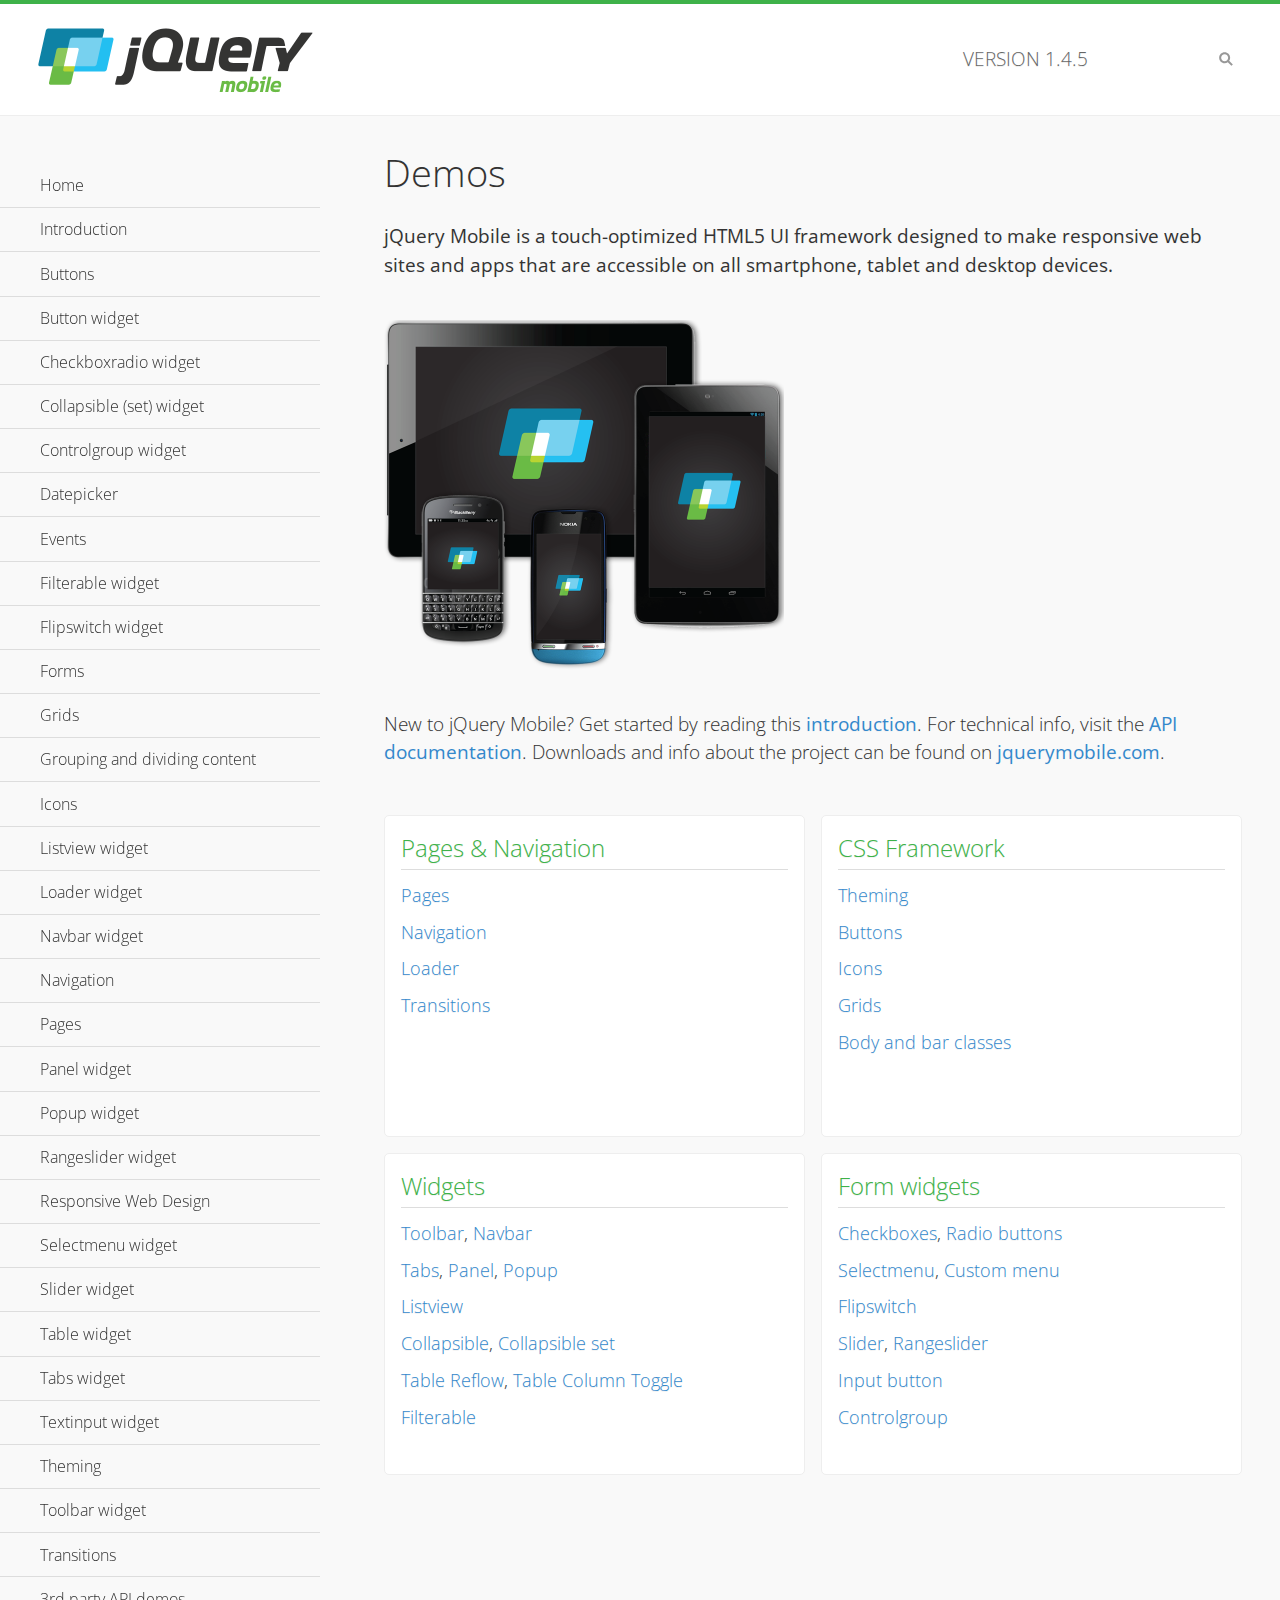
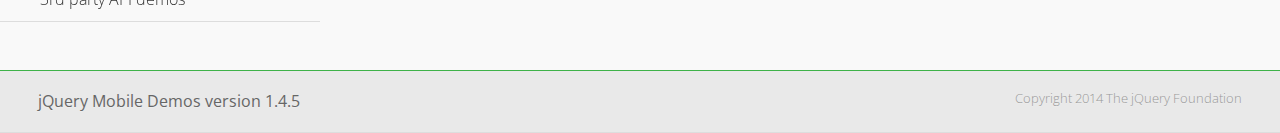
<file: jquery-mobile/demos/index.html>
<!DOCTYPE html>
<html>
<head>
	<meta charset="utf-8">
	<meta name="viewport" content="width=device-width, initial-scale=1">
	<title>jQuery Mobile Demos</title>
	<link rel="shortcut icon" href="favicon.ico">
	<link rel="stylesheet" href="css/themes/default/jquery.mobile-1.4.5.min.css">
	<link rel="stylesheet" href="_assets/css/jqm-demos.css">
    <link rel="stylesheet" href="http://fonts.googleapis.com/css?family=Open+Sans:300,400,700">
	<script src="js/jquery.js"></script>
	<script src="_assets/js/index.js"></script>
	<script src="js/jquery.mobile-1.4.5.min.js"></script>
</head>
<body>
<div data-role="page" class="jqm-demos jqm-home">

	<div data-role="header" class="jqm-header">
		<h2><img src="_assets/img/jquery-logo.png" alt="jQuery Mobile"></h2>
		<p>Version <span class="jqm-version"></span></p>
		<a href="#" class="jqm-navmenu-link ui-btn ui-btn-icon-notext ui-corner-all ui-icon-bars ui-nodisc-icon ui-alt-icon ui-btn-left">Menu</a>
		<a href="#" class="jqm-search-link ui-btn ui-btn-icon-notext ui-corner-all ui-icon-search ui-nodisc-icon ui-alt-icon ui-btn-right">Search</a>
	</div><!-- /header -->

	<div role="main" class="ui-content jqm-content">

		<h1>Demos</h1>

		<p><strong>jQuery Mobile is a touch-optimized HTML5 UI framework designed to make responsive web sites and apps that are accessible on all smartphone, tablet and desktop devices.</strong></p>

		<img src="_assets/img/devices.png">

		<p>New to jQuery Mobile? Get started by reading this <a href="intro/" data-ajax="false">introduction</a>. For technical info, visit the <a href="http://api.jquerymobile.com" title="jQuery Mobile API documentation" target="_blank">API documentation</a>. Downloads and info about the project can be found on <a href="http://jquerymobile.com" title="jQuery Mobile web site" target="_blank">jquerymobile.com</a>.</p>

        <div class="ui-grid-a ui-responsive">
        	<div class="ui-block-a">
        		<div class="jqm-block-content">
        			<h3>Pages &amp; Navigation</h3>

        			<p><a href="pages/" data-ajax="false">Pages</a></p>
        			<p><a href="navigation/" data-ajax="false">Navigation</a></p>
        			<p><a href="loader/" data-ajax="false">Loader</a></p>
        			<p><a href="transitions/" data-ajax="false">Transitions</a></p>
        		</div>
        	</div>
        	<div class="ui-block-b">
        		<div class="jqm-block-content">
        			<h3>CSS Framework</h3>

        			<p><a href="theme-default/" data-ajax="false">Theming</a></p>
        			<p><a href="button-markup/" data-ajax="false">Buttons</a></p>
        			<p><a href="icons/" data-ajax="false">Icons</a></p>
        			<p><a href="grids/" data-ajax="false">Grids</a></p>
        			<p><a href="../body-bar-classes/" data-ajax="false">Body and bar classes</a></p>
        		</div>
        	</div>        	
        	<div class="ui-block-a">
        		<div class="jqm-block-content">
        			<h3>Widgets</h3>

        			<p><a href="toolbar/" data-ajax="false">Toolbar</a>, <a href="navbar/" data-ajax="false">Navbar</a></p>
        			<p><a href="tabs/" data-ajax="false">Tabs</a>, <a href="panel/" data-ajax="false">Panel</a>, <a href="popup/" data-ajax="false">Popup</a></p>
        			<p><a href="listview/" data-ajax="false">Listview</a></p>
        			<p><a href="collapsible/" data-ajax="false">Collapsible</a>, <a href="collapsibleset/" data-ajax="false">Collapsible set</a></p>
        			<p><a href="table-reflow/" data-ajax="false">Table Reflow</a>, <a href="table-column-toggle/" data-ajax="false">Table Column Toggle</a></p>
        			<p><a href="filterable/" data-ajax="false">Filterable</a></p>
        		</div>
        	</div>
        	<div class="ui-block-b">
        		<div class="jqm-block-content">
        			<h3>Form widgets</h3>

        			<p><a href="checkboxradio-checkbox/" data-ajax="false">Checkboxes</a>, <a href="checkboxradio-radio/" data-ajax="false">Radio buttons</a></p>
        			<p><a href="selectmenu/" data-ajax="false">Selectmenu</a>, <a href="selectmenu-custom/" data-ajax="false">Custom menu</a></p>
        			<p><a href="flipswitch/" data-ajax="false">Flipswitch</a></p>
        			<p><a href="slider/" data-ajax="false">Slider</a>, <a href="rangeslider/" data-ajax="false">Rangeslider</a></p>
        			<p><a href="button/" data-ajax="false">Input button</a></p>
        			<p><a href="controlgroup/" data-ajax="false">Controlgroup</a></p>
        		</div>
        	</div>
        </div>

	</div><!-- /content -->
	    <div data-role="panel" class="jqm-navmenu-panel" data-position="left" data-display="overlay" data-theme="a">
	    	<ul class="jqm-list ui-alt-icon ui-nodisc-icon">
<li data-filtertext="demos homepage" data-icon="home"><a href=".././">Home</a></li>
<li data-filtertext="introduction overview getting started"><a href="../intro/" data-ajax="false">Introduction</a></li>
<li data-filtertext="buttons button markup buttonmarkup method anchor link button element"><a href="../button-markup/" data-ajax="false">Buttons</a></li>
<li data-filtertext="form button widget input button submit reset"><a href="../button/" data-ajax="false">Button widget</a></li>
<li data-role="collapsible" data-enhanced="true" data-collapsed-icon="carat-d" data-expanded-icon="carat-u" data-iconpos="right" data-inset="false" class="ui-collapsible ui-collapsible-themed-content ui-collapsible-collapsed">
	<h3 class="ui-collapsible-heading ui-collapsible-heading-collapsed">
		<a href="#" class="ui-collapsible-heading-toggle ui-btn ui-btn-icon-right ui-btn-inherit ui-icon-carat-d">
		    Checkboxradio widget<span class="ui-collapsible-heading-status"> click to expand contents</span>
		</a>
	</h3>
	<div class="ui-collapsible-content ui-body-inherit ui-collapsible-content-collapsed" aria-hidden="true">
		<ul>
			<li data-filtertext="form checkboxradio widget checkbox input checkboxes controlgroups"><a href="../checkboxradio-checkbox/" data-ajax="false">Checkboxes</a></li>
			<li data-filtertext="form checkboxradio widget radio input radio buttons controlgroups"><a href="../checkboxradio-radio/" data-ajax="false">Radio buttons</a></li>
		</ul>
	</div>
</li>
<li data-role="collapsible" data-enhanced="true" data-collapsed-icon="carat-d" data-expanded-icon="carat-u" data-iconpos="right" data-inset="false" class="ui-collapsible ui-collapsible-themed-content ui-collapsible-collapsed">
	<h3 class="ui-collapsible-heading ui-collapsible-heading-collapsed">
		<a href="#" class="ui-collapsible-heading-toggle ui-btn ui-btn-icon-right ui-btn-inherit ui-icon-carat-d">
			Collapsible (set) widget<span class="ui-collapsible-heading-status"> click to expand contents</span>
		</a>
	</h3>
	<div class="ui-collapsible-content ui-body-inherit ui-collapsible-content-collapsed" aria-hidden="true">
		<ul>
			<li data-filtertext="collapsibles content formatting"><a href="../collapsible/" data-ajax="false">Collapsible</a></li>
			<li data-filtertext="dynamic collapsible set accordion append expand"><a href="../collapsible-dynamic/" data-ajax="false">Dynamic collapsibles</a></li>
			<li data-filtertext="accordions collapsible set widget content formatting grouped collapsibles"><a href="../collapsibleset/" data-ajax="false">Collapsible set</a></li>
		</ul>
	</div>
</li>
<li data-role="collapsible" data-enhanced="true" data-collapsed-icon="carat-d" data-expanded-icon="carat-u" data-iconpos="right" data-inset="false" class="ui-collapsible ui-collapsible-themed-content ui-collapsible-collapsed">
	<h3 class="ui-collapsible-heading ui-collapsible-heading-collapsed">
		<a href="#" class="ui-collapsible-heading-toggle ui-btn ui-btn-icon-right ui-btn-inherit ui-icon-carat-d">
			Controlgroup widget<span class="ui-collapsible-heading-status"> click to expand contents</span>
		</a>
	</h3>
	<div class="ui-collapsible-content ui-body-inherit ui-collapsible-content-collapsed" aria-hidden="true">
		<ul>
			<li data-filtertext="controlgroups selectmenu checkboxradio input grouped buttons horizontal vertical"><a href="../controlgroup/" data-ajax="false">Controlgroup</a></li>
			<li data-filtertext="dynamic controlgroup dynamically add buttons"><a href="../controlgroup-dynamic/" data-ajax="false">Dynamic controlgroups</a></li>
		</ul>
	</div>
</li>
<li data-filtertext="form datepicker widget date input"><a href="../datepicker/" data-ajax="false">Datepicker</a></li>
<li data-role="collapsible" data-enhanced="true" data-collapsed-icon="carat-d" data-expanded-icon="carat-u" data-iconpos="right" data-inset="false" class="ui-collapsible ui-collapsible-themed-content ui-collapsible-collapsed">
	<h3 class="ui-collapsible-heading ui-collapsible-heading-collapsed">
		<a href="#" class="ui-collapsible-heading-toggle ui-btn ui-btn-icon-right ui-btn-inherit ui-icon-carat-d">
			Events<span class="ui-collapsible-heading-status"> click to expand contents</span>
		</a>
	</h3>
	<div class="ui-collapsible-content ui-body-inherit ui-collapsible-content-collapsed" aria-hidden="true">
		<ul>
			<li data-filtertext="swipe to delete list items listviews swipe events"><a href="../swipe-list/" data-ajax="false">Swipe list items</a></li>
			<li data-filtertext="swipe to navigate swipe page navigation swipe events"><a href="../swipe-page/" data-ajax="false">Swipe page navigation</a></li>
		</ul>
	</div>
</li>
<li data-filtertext="filterable filter elements sorting searching listview table"><a href="../filterable/" data-ajax="false">Filterable widget</a></li>
<li data-filtertext="form flipswitch widget flip toggle switch binary select checkbox input"><a href="../flipswitch/" data-ajax="false">Flipswitch widget</a></li>
<li data-role="collapsible" data-enhanced="true" data-collapsed-icon="carat-d" data-expanded-icon="carat-u" data-iconpos="right" data-inset="false" class="ui-collapsible ui-collapsible-themed-content ui-collapsible-collapsed">
	<h3 class="ui-collapsible-heading ui-collapsible-heading-collapsed">
		<a href="#" class="ui-collapsible-heading-toggle ui-btn ui-btn-icon-right ui-btn-inherit ui-icon-carat-d">
			Forms<span class="ui-collapsible-heading-status"> click to expand contents</span>
		</a>
	</h3>
	<div class="ui-collapsible-content ui-body-inherit ui-collapsible-content-collapsed" aria-hidden="true">
		<ul>
			<li data-filtertext="forms text checkbox radio range button submit reset inputs selects textarea slider flipswitch label form elements"><a href="../forms/" data-ajax="false">Forms</a></li>
			<li data-filtertext="form hide labels hidden accessible ui-hidden-accessible forms"><a href="../forms-label-hidden-accessible/" data-ajax="false">Hide labels</a></li>
			<li data-filtertext="form field containers fieldcontain ui-field-contain forms"><a href="../forms-field-contain/" data-ajax="false">Field containers</a></li>
			<li data-filtertext="forms disabled form elements"><a href="../forms-disabled/" data-ajax="false">Forms disabled</a></li>
			<li data-filtertext="forms gallery examples overview forms text checkbox radio range button submit reset inputs selects textarea slider flipswitch label form elements"><a href="../forms-gallery/" data-ajax="false">Forms gallery</a></li>
		</ul>
	</div>
</li>
<li data-role="collapsible" data-enhanced="true" data-collapsed-icon="carat-d" data-expanded-icon="carat-u" data-iconpos="right" data-inset="false" class="ui-collapsible ui-collapsible-themed-content ui-collapsible-collapsed">
	<h3 class="ui-collapsible-heading ui-collapsible-heading-collapsed">
		<a href="#" class="ui-collapsible-heading-toggle ui-btn ui-btn-icon-right ui-btn-inherit ui-icon-carat-d">
			Grids<span class="ui-collapsible-heading-status"> click to expand contents</span>
		</a>
	</h3>
	<div class="ui-collapsible-content ui-body-inherit ui-collapsible-content-collapsed" aria-hidden="true">
		<ul>
			<li data-filtertext="grids columns blocks content formatting rwd responsive css framework"><a href="../grids/" data-ajax="false">Grids</a></li>
			<li data-filtertext="buttons in grids css framework"><a href="../grids-buttons/" data-ajax="false">Buttons in grids</a></li>
			<li data-filtertext="custom responsive grids rwd css framework"><a href="../grids-custom-responsive/" data-ajax="false">Custom responsive grids</a></li>
		</ul>
	</div>
</li>
<li data-filtertext="blocks content formatting sections heading"><a href="../body-bar-classes/" data-ajax="false">Grouping and dividing content</a></li>
<li data-role="collapsible" data-enhanced="true" data-collapsed-icon="carat-d" data-expanded-icon="carat-u" data-iconpos="right" data-inset="false" class="ui-collapsible ui-collapsible-themed-content ui-collapsible-collapsed">
	<h3 class="ui-collapsible-heading ui-collapsible-heading-collapsed">
		<a href="#" class="ui-collapsible-heading-toggle ui-btn ui-btn-icon-right ui-btn-inherit ui-icon-carat-d">
			Icons<span class="ui-collapsible-heading-status"> click to expand contents</span>
		</a>
	</h3>
	<div class="ui-collapsible-content ui-body-inherit ui-collapsible-content-collapsed" aria-hidden="true">
		<ul>
			<li data-filtertext="button icons svg disc alt custom icon position"><a href="../icons/" data-ajax="false">Icons</a></li>
			<li data-filtertext=""><a href="../icons-grunticon/" data-ajax="false">Grunticon loader</a></li>
		</ul>
	</div>
</li>
<li data-role="collapsible" data-enhanced="true" data-collapsed-icon="carat-d" data-expanded-icon="carat-u" data-iconpos="right" data-inset="false" class="ui-collapsible ui-collapsible-themed-content ui-collapsible-collapsed">
	<h3 class="ui-collapsible-heading ui-collapsible-heading-collapsed">
		<a href="#" class="ui-collapsible-heading-toggle ui-btn ui-btn-icon-right ui-btn-inherit ui-icon-carat-d">
			Listview widget<span class="ui-collapsible-heading-status"> click to expand contents</span>
		</a>
	</h3>
	<div class="ui-collapsible-content ui-body-inherit ui-collapsible-content-collapsed" aria-hidden="true">
		<ul>
			<li data-filtertext="listview widget thumbnails icons nested split button collapsible ul ol"><a href="../listview/" data-ajax="false">Listview</a></li>
			<li data-filtertext="autocomplete filterable reveal listview filtertextbeforefilter placeholder"><a href="../listview-autocomplete/" data-ajax="false">Listview autocomplete</a></li>
			<li data-filtertext="autocomplete filterable reveal listview remote data filtertextbeforefilter placeholder"><a href="../listview-autocomplete-remote/" data-ajax="false">Listview autocomplete remote data</a></li>
			<li data-filtertext="autodividers anchor jump scroll linkbars listview lists ul ol"><a href="../listview-autodividers-linkbar/" data-ajax="false">Listview autodividers linkbar</a></li>
			<li data-filtertext="listview autodividers selector autodividersselector lists ul ol"><a href="../listview-autodividers-selector/" data-ajax="false">Listview autodividers selector</a></li>
			<li data-filtertext="listview nested list items"><a href="../listview-nested-lists/" data-ajax="false">Nested Listviews</a></li>
			<li data-filtertext="listview collapsible list items flat"><a href="../listview-collapsible-item-flat/" data-ajax="false">Listview collapsible list items (flat)</a></li>
			<li data-filtertext="listview collapsible list indented"><a href="../listview-collapsible-item-indented/" data-ajax="false">Listview collapsible list items (indented)</a></li>
			<li data-filtertext="grid listview responsive grids responsive listviews lists ul"><a href="../listview-grid/" data-ajax="false">Listview responsive grid</a></li>
		</ul>
	</div>
</li>
<li data-filtertext="loader widget page loading navigation overlay spinner"><a href="../loader/" data-ajax="false">Loader widget</a></li>
<li data-filtertext="navbar widget navmenu toolbars header footer"><a href="../navbar/" data-ajax="false">Navbar widget</a></li>
<li data-role="collapsible" data-enhanced="true" data-collapsed-icon="carat-d" data-expanded-icon="carat-u" data-iconpos="right" data-inset="false" class="ui-collapsible ui-collapsible-themed-content ui-collapsible-collapsed">
	<h3 class="ui-collapsible-heading ui-collapsible-heading-collapsed">
		<a href="#" class="ui-collapsible-heading-toggle ui-btn ui-btn-icon-right ui-btn-inherit ui-icon-carat-d">
			Navigation<span class="ui-collapsible-heading-status"> click to expand contents</span>
		</a>
	</h3>
	<div class="ui-collapsible-content ui-body-inherit ui-collapsible-content-collapsed" aria-hidden="true">
		<ul>
			<li data-filtertext="ajax navigation navigate widget history event method"><a href="../navigation/" data-ajax="false">Navigation</a></li>
			<li data-filtertext="linking pages page links navigation ajax prefetch cache"><a href="../navigation-linking-pages/" data-ajax="false">Linking pages</a></li>
			<!-- <li data-filtertext="php redirect server redirection server-side navigation"><a href="../navigation-php-redirect/" data-ajax="false">PHP redirect demo</a></li>-->
			<li data-filtertext="navigation redirection hash query"><a href="../navigation-hash-processing/" data-ajax="false">Hash processing demo</a></li>
			<li data-filtertext="navigation redirection hash query"><a href="../page-events/" data-ajax="false">Page Navigation Events</a></li>
		</ul>
	</div>
</li>
<li data-role="collapsible" data-enhanced="true" data-collapsed-icon="carat-d" data-expanded-icon="carat-u" data-iconpos="right" data-inset="false" class="ui-collapsible ui-collapsible-themed-content ui-collapsible-collapsed">
	<h3 class="ui-collapsible-heading ui-collapsible-heading-collapsed">
		<a href="#" class="ui-collapsible-heading-toggle ui-btn ui-btn-icon-right ui-btn-inherit ui-icon-carat-d">
			Pages<span class="ui-collapsible-heading-status"> click to expand contents</span>
		</a>
	</h3>
	<div class="ui-collapsible-content ui-body-inherit ui-collapsible-content-collapsed" aria-hidden="true">
		<ul>
			<li data-filtertext="pages page widget ajax navigation"><a href="../pages/" data-ajax="false">Pages</a></li>
			<li data-filtertext="single page"><a href="../pages-single-page/" data-ajax="false">Single page</a></li>
			<li data-filtertext="multipage multi-page page"><a href="../pages-multi-page/" data-ajax="false">Multi-page template</a></li>
			<li data-filtertext="dialog page widget modal popup"><a href="../pages-dialog/" data-ajax="false">Dialog page</a></li>
		</ul>
	</div>
</li>
<li data-role="collapsible" data-enhanced="true" data-collapsed-icon="carat-d" data-expanded-icon="carat-u" data-iconpos="right" data-inset="false" class="ui-collapsible ui-collapsible-themed-content ui-collapsible-collapsed">
	<h3 class="ui-collapsible-heading ui-collapsible-heading-collapsed">
		<a href="#" class="ui-collapsible-heading-toggle ui-btn ui-btn-icon-right ui-btn-inherit ui-icon-carat-d">
			Panel widget<span class="ui-collapsible-heading-status"> click to expand contents</span>
		</a>
	</h3>
	<div class="ui-collapsible-content ui-body-inherit ui-collapsible-content-collapsed" aria-hidden="true">
		<ul>
			<li data-filtertext="panel widget sliding panels reveal push overlay responsive"><a href="../panel/" data-ajax="false">Panel</a></li>
			<li data-filtertext=""><a href="../panel-external/" data-ajax="false">External panels</a></li>
			<li data-filtertext="panel "><a href="../panel-fixed/" data-ajax="false">Fixed panels</a></li>
			<li data-filtertext="panel slide panels sliding panels shadow rwd responsive breakpoint"><a href="../panel-responsive/" data-ajax="false">Panels responsive</a></li>
			<li data-filtertext="panel custom style custom panel width reveal shadow listview panel styling page background wrapper"><a href="../panel-styling/" data-ajax="false">Custom panel style</a></li>
			<li data-filtertext="panel open on swipe"><a href="../panel-swipe-open/" data-ajax="false">Panel open on swipe</a></li>
			<li data-filtertext="panels outside page internal external toolbars"><a href="../panel-external-internal/" data-ajax="false">Panel external and internal</a></li>
		</ul>
	</div>
</li>
<li data-role="collapsible" data-enhanced="true" data-collapsed-icon="carat-d" data-expanded-icon="carat-u" data-iconpos="right" data-inset="false" class="ui-collapsible ui-collapsible-themed-content ui-collapsible-collapsed">
	<h3 class="ui-collapsible-heading ui-collapsible-heading-collapsed">
		<a href="#" class="ui-collapsible-heading-toggle ui-btn ui-btn-icon-right ui-btn-inherit ui-icon-carat-d">
			Popup widget<span class="ui-collapsible-heading-status"> click to expand contents</span>
		</a>
	</h3>
	<div class="ui-collapsible-content ui-body-inherit ui-collapsible-content-collapsed" aria-hidden="true">
		<ul>
			<li data-filtertext="popup widget popups dialog modal transition tooltip lightbox form overlay screen flip pop fade transition"><a href="../popup/" data-ajax="false">Popup</a></li>
			<li data-filtertext="popup alignment position"><a href="../popup-alignment/" data-ajax="false">Popup alignment</a></li>
			<li data-filtertext="popup arrow size popups popover"><a href="../popup-arrow-size/" data-ajax="false">Popup arrow size</a></li>
			<li data-filtertext="dynamic popups popup images lightbox"><a href="../popup-dynamic/" data-ajax="false">Dynamic popups</a></li>
			<li data-filtertext="popups with iframes scaling"><a href="../popup-iframe/" data-ajax="false">Popups with iframes</a></li>
			<li data-filtertext="popup image scaling"><a href="../popup-image-scaling/" data-ajax="false">Popup image scaling</a></li>
			<li data-filtertext="external popup outside multi-page"><a href="../popup-outside-multipage/" data-ajax="false">Popup outside multi-page</a></li>
		</ul>
	</div>
</li>
<li data-filtertext="form rangeslider widget dual sliders dual handle sliders range input"><a href="../rangeslider/" data-ajax="false">Rangeslider widget</a></li>
<li data-filtertext="responsive web design rwd adaptive progressive enhancement PE accessible mobile breakpoints media query media queries"><a href="../rwd/" data-ajax="false">Responsive Web Design</a></li>
<li data-role="collapsible" data-enhanced="true" data-collapsed-icon="carat-d" data-expanded-icon="carat-u" data-iconpos="right" data-inset="false" class="ui-collapsible ui-collapsible-themed-content ui-collapsible-collapsed">
	<h3 class="ui-collapsible-heading ui-collapsible-heading-collapsed">
		<a href="#" class="ui-collapsible-heading-toggle ui-btn ui-btn-icon-right ui-btn-inherit ui-icon-carat-d">
			Selectmenu widget<span class="ui-collapsible-heading-status"> click to expand contents</span>
		</a>
	</h3>
	<div class="ui-collapsible-content ui-body-inherit ui-collapsible-content-collapsed" aria-hidden="true">
		<ul>
			<li data-filtertext="form selectmenu widget select input custom select menu selects"><a href="../selectmenu/" data-ajax="false">Selectmenu</a></li>
			<li data-filtertext="form custom select menu selectmenu widget custom menu option optgroup multiple selects"><a href="../selectmenu-custom/" data-ajax="false">Custom select menu</a></li>
			<li data-filtertext="filterable select filter popup dialog"><a href="../selectmenu-custom-filter/" data-ajax="false">Custom select menu with filter</a></li>
		</ul>
	</div>
</li>
<li data-role="collapsible" data-enhanced="true" data-collapsed-icon="carat-d" data-expanded-icon="carat-u" data-iconpos="right" data-inset="false" class="ui-collapsible ui-collapsible-themed-content ui-collapsible-collapsed">
	<h3 class="ui-collapsible-heading ui-collapsible-heading-collapsed">
		<a href="#" class="ui-collapsible-heading-toggle ui-btn ui-btn-icon-right ui-btn-inherit ui-icon-carat-d">
			Slider widget<span class="ui-collapsible-heading-status"> click to expand contents</span>
		</a>
	</h3>
	<div class="ui-collapsible-content ui-body-inherit ui-collapsible-content-collapsed" aria-hidden="true">
		<ul>
			<li data-filtertext="form slider widget range input single sliders"><a href="../slider/" data-ajax="false">Slider</a></li>
			<li data-filtertext="form slider widget flipswitch slider binary select flip toggle switch"><a href="../slider-flipswitch/" data-ajax="false">Slider flip toggle switch</a></li>
			<li data-filtertext="form slider tooltip handle value input range sliders"><a href="../slider-tooltip/" data-ajax="false">Slider tooltip</a></li>
		</ul>
	</div>
</li>
<li data-role="collapsible" data-enhanced="true" data-collapsed-icon="carat-d" data-expanded-icon="carat-u" data-iconpos="right" data-inset="false" class="ui-collapsible ui-collapsible-themed-content ui-collapsible-collapsed">
	<h3 class="ui-collapsible-heading ui-collapsible-heading-collapsed">
		<a href="#" class="ui-collapsible-heading-toggle ui-btn ui-btn-icon-right ui-btn-inherit ui-icon-carat-d">
			Table widget<span class="ui-collapsible-heading-status"> click to expand contents</span>
		</a>
	</h3>
	<div class="ui-collapsible-content ui-body-inherit ui-collapsible-content-collapsed" aria-hidden="true">
		<ul>
			<li data-filtertext="table widget reflow column toggle th td responsive tables rwd hide show tabular"><a href="../table-column-toggle/" data-ajax="false">Table Column Toggle</a></li>
			<li data-filtertext="table column toggle phone comparison demo"><a href="../table-column-toggle-example/" data-ajax="false">Table Column Toggle demo</a></li>
			<li data-filtertext="responsive tables table column toggle heading groups rwd breakpoint"><a href="../table-column-toggle-heading-groups/" data-ajax="false">Table Column Toggle heading groups</a></li>
			<li data-filtertext="responsive tables table column toggle hide rwd breakpoint customization options"><a href="../table-column-toggle-options/" data-ajax="false">Table Column Toggle options</a></li>
			<li data-filtertext="table reflow th td responsive rwd columns tabular"><a href="../table-reflow/" data-ajax="false">Table Reflow</a></li>
			<li data-filtertext="responsive tables table reflow heading groups rwd breakpoint"><a href="../table-reflow-heading-groups/" data-ajax="false">Table Reflow heading groups</a></li>
			<li data-filtertext="responsive tables table reflow stripes strokes table style"><a href="../table-reflow-stripes-strokes/" data-ajax="false">Table Reflow stripes and strokes</a></li>
			<li data-filtertext="responsive tables table reflow stack custom styles"><a href="../table-reflow-styling/" data-ajax="false">Table Reflow custom styles</a></li>
		</ul>
	</div>
</li>
<li data-filtertext="ui tabs widget"><a href="../tabs/" data-ajax="false">Tabs widget</a></li>
<li data-filtertext="form textinput widget text input textarea number date time tel email file color password"><a href="../textinput/" data-ajax="false">Textinput widget</a></li>
<li data-role="collapsible" data-enhanced="true" data-collapsed-icon="carat-d" data-expanded-icon="carat-u" data-iconpos="right" data-inset="false" class="ui-collapsible ui-collapsible-themed-content ui-collapsible-collapsed">
	<h3 class="ui-collapsible-heading ui-collapsible-heading-collapsed">
		<a href="#" class="ui-collapsible-heading-toggle ui-btn ui-btn-icon-right ui-btn-inherit ui-icon-carat-d">
			Theming<span class="ui-collapsible-heading-status"> click to expand contents</span>
		</a>
	</h3>
	<div class="ui-collapsible-content ui-body-inherit ui-collapsible-content-collapsed" aria-hidden="true">
		<ul>
			<li data-filtertext="default theme swatches theming style css"><a href="../theme-default/" data-ajax="false">Default theme</a></li>
			<li data-filtertext="classic theme old theme swatches theming style css"><a href="../theme-classic/" data-ajax="false">Classic theme</a></li>
		</ul>
	</div>
</li>
<li data-role="collapsible" data-enhanced="true" data-collapsed-icon="carat-d" data-expanded-icon="carat-u" data-iconpos="right" data-inset="false" class="ui-collapsible ui-collapsible-themed-content ui-collapsible-collapsed">
	<h3 class="ui-collapsible-heading ui-collapsible-heading-collapsed">
		<a href="#" class="ui-collapsible-heading-toggle ui-btn ui-btn-icon-right ui-btn-inherit ui-icon-carat-d">
			Toolbar widget<span class="ui-collapsible-heading-status"> click to expand contents</span>
		</a>
	</h3>
	<div class="ui-collapsible-content ui-body-inherit ui-collapsible-content-collapsed" aria-hidden="true">
		<ul>
			<li data-filtertext="toolbar widget header footer toolbars fixed fullscreen external sections"><a href="../toolbar/" data-ajax="false">Toolbar</a></li>
			<li data-filtertext="dynamic toolbars dynamically add toolbar header footer"><a href="../toolbar-dynamic/" data-ajax="false">Dynamic toolbars</a></li>
			<li data-filtertext="external toolbars header footer"><a href="../toolbar-external/" data-ajax="false">External toolbars</a></li>
			<li data-filtertext="fixed toolbars header footer"><a href="../toolbar-fixed/" data-ajax="false">Fixed toolbars</a></li>
			<li data-filtertext="fixed fullscreen toolbars header footer"><a href="../toolbar-fixed-fullscreen/" data-ajax="false">Fullscreen toolbars</a></li>
			<li data-filtertext="external fixed toolbars header footer"><a href="../toolbar-fixed-external/" data-ajax="false">Fixed external toolbars</a></li>
			<li data-filtertext="external persistent toolbars header footer navbar navmenu"><a href="../toolbar-fixed-persistent/" data-ajax="false">Persistent toolbars</a></li>
			<li data-filtertext="external ajax optimized toolbars persistent toolbars header footer navbar"><a href="../toolbar-fixed-persistent-optimized/" data-ajax="false">Ajax optimized toolbars</a></li>
			<li data-filtertext="form in toolbars header footer"><a href="../toolbar-fixed-forms/" data-ajax="false">Form in toolbar</a></li>
		</ul>
	</div>
</li>
<li data-filtertext="page transitions animated pages popup navigation flip slide fade pop"><a href="../transitions/" data-ajax="false">Transitions</a></li>
<li data-role="collapsible" data-enhanced="true" data-collapsed-icon="carat-d" data-expanded-icon="carat-u" data-iconpos="right" data-inset="false" class="ui-collapsible ui-collapsible-themed-content ui-collapsible-collapsed">
	<h3 class="ui-collapsible-heading ui-collapsible-heading-collapsed">
		<a href="#" class="ui-collapsible-heading-toggle ui-btn ui-btn-icon-right ui-btn-inherit ui-icon-carat-d">
			3rd party API demos<span class="ui-collapsible-heading-status"> click to expand contents</span>
		</a>
	</h3>
	<div class="ui-collapsible-content ui-body-inherit ui-collapsible-content-collapsed" aria-hidden="true">
		<ul>
			<li data-filtertext="backbone requirejs navigation router"><a href="../backbone-requirejs/" data-ajax="false">Backbone RequireJS</a></li>
			<li data-filtertext="google maps geolocation demo"><a href="../map-geolocation/" data-ajax="false">Google Maps geolocation</a></li>
			<li data-filtertext="google maps hybrid"><a href="../map-list-toggle/" data-ajax="false">Google Maps list toggle</a></li>
		</ul>
	</div>
</li>



		     </ul>
		</div><!-- /panel -->


	<div data-role="footer" data-position="fixed" data-tap-toggle="false" class="jqm-footer">
		<p>jQuery Mobile Demos version <span class="jqm-version"></span></p>
		<p>Copyright 2014 The jQuery Foundation</p>
	</div><!-- /footer -->
	<!-- TODO: This should become an external panel so we can add input to markup (unique ID) -->
    <div data-role="panel" class="jqm-search-panel" data-position="right" data-display="overlay" data-theme="a">
		<div class="jqm-search">
			<ul class="jqm-list" data-filter-placeholder="Search demos..." data-filter-reveal="true">
<li data-filtertext="demos homepage" data-icon="home"><a href=".././">Home</a></li>
<li data-filtertext="introduction overview getting started"><a href="../intro/" data-ajax="false">Introduction</a></li>
<li data-filtertext="buttons button markup buttonmarkup method anchor link button element"><a href="../button-markup/" data-ajax="false">Buttons</a></li>
<li data-filtertext="form button widget input button submit reset"><a href="../button/" data-ajax="false">Button widget</a></li>
<li data-role="collapsible" data-enhanced="true" data-collapsed-icon="carat-d" data-expanded-icon="carat-u" data-iconpos="right" data-inset="false" class="ui-collapsible ui-collapsible-themed-content ui-collapsible-collapsed">
	<h3 class="ui-collapsible-heading ui-collapsible-heading-collapsed">
		<a href="#" class="ui-collapsible-heading-toggle ui-btn ui-btn-icon-right ui-btn-inherit ui-icon-carat-d">
		    Checkboxradio widget<span class="ui-collapsible-heading-status"> click to expand contents</span>
		</a>
	</h3>
	<div class="ui-collapsible-content ui-body-inherit ui-collapsible-content-collapsed" aria-hidden="true">
		<ul>
			<li data-filtertext="form checkboxradio widget checkbox input checkboxes controlgroups"><a href="../checkboxradio-checkbox/" data-ajax="false">Checkboxes</a></li>
			<li data-filtertext="form checkboxradio widget radio input radio buttons controlgroups"><a href="../checkboxradio-radio/" data-ajax="false">Radio buttons</a></li>
		</ul>
	</div>
</li>
<li data-role="collapsible" data-enhanced="true" data-collapsed-icon="carat-d" data-expanded-icon="carat-u" data-iconpos="right" data-inset="false" class="ui-collapsible ui-collapsible-themed-content ui-collapsible-collapsed">
	<h3 class="ui-collapsible-heading ui-collapsible-heading-collapsed">
		<a href="#" class="ui-collapsible-heading-toggle ui-btn ui-btn-icon-right ui-btn-inherit ui-icon-carat-d">
			Collapsible (set) widget<span class="ui-collapsible-heading-status"> click to expand contents</span>
		</a>
	</h3>
	<div class="ui-collapsible-content ui-body-inherit ui-collapsible-content-collapsed" aria-hidden="true">
		<ul>
			<li data-filtertext="collapsibles content formatting"><a href="../collapsible/" data-ajax="false">Collapsible</a></li>
			<li data-filtertext="dynamic collapsible set accordion append expand"><a href="../collapsible-dynamic/" data-ajax="false">Dynamic collapsibles</a></li>
			<li data-filtertext="accordions collapsible set widget content formatting grouped collapsibles"><a href="../collapsibleset/" data-ajax="false">Collapsible set</a></li>
		</ul>
	</div>
</li>
<li data-role="collapsible" data-enhanced="true" data-collapsed-icon="carat-d" data-expanded-icon="carat-u" data-iconpos="right" data-inset="false" class="ui-collapsible ui-collapsible-themed-content ui-collapsible-collapsed">
	<h3 class="ui-collapsible-heading ui-collapsible-heading-collapsed">
		<a href="#" class="ui-collapsible-heading-toggle ui-btn ui-btn-icon-right ui-btn-inherit ui-icon-carat-d">
			Controlgroup widget<span class="ui-collapsible-heading-status"> click to expand contents</span>
		</a>
	</h3>
	<div class="ui-collapsible-content ui-body-inherit ui-collapsible-content-collapsed" aria-hidden="true">
		<ul>
			<li data-filtertext="controlgroups selectmenu checkboxradio input grouped buttons horizontal vertical"><a href="../controlgroup/" data-ajax="false">Controlgroup</a></li>
			<li data-filtertext="dynamic controlgroup dynamically add buttons"><a href="../controlgroup-dynamic/" data-ajax="false">Dynamic controlgroups</a></li>
		</ul>
	</div>
</li>
<li data-filtertext="form datepicker widget date input"><a href="../datepicker/" data-ajax="false">Datepicker</a></li>
<li data-role="collapsible" data-enhanced="true" data-collapsed-icon="carat-d" data-expanded-icon="carat-u" data-iconpos="right" data-inset="false" class="ui-collapsible ui-collapsible-themed-content ui-collapsible-collapsed">
	<h3 class="ui-collapsible-heading ui-collapsible-heading-collapsed">
		<a href="#" class="ui-collapsible-heading-toggle ui-btn ui-btn-icon-right ui-btn-inherit ui-icon-carat-d">
			Events<span class="ui-collapsible-heading-status"> click to expand contents</span>
		</a>
	</h3>
	<div class="ui-collapsible-content ui-body-inherit ui-collapsible-content-collapsed" aria-hidden="true">
		<ul>
			<li data-filtertext="swipe to delete list items listviews swipe events"><a href="../swipe-list/" data-ajax="false">Swipe list items</a></li>
			<li data-filtertext="swipe to navigate swipe page navigation swipe events"><a href="../swipe-page/" data-ajax="false">Swipe page navigation</a></li>
		</ul>
	</div>
</li>
<li data-filtertext="filterable filter elements sorting searching listview table"><a href="../filterable/" data-ajax="false">Filterable widget</a></li>
<li data-filtertext="form flipswitch widget flip toggle switch binary select checkbox input"><a href="../flipswitch/" data-ajax="false">Flipswitch widget</a></li>
<li data-role="collapsible" data-enhanced="true" data-collapsed-icon="carat-d" data-expanded-icon="carat-u" data-iconpos="right" data-inset="false" class="ui-collapsible ui-collapsible-themed-content ui-collapsible-collapsed">
	<h3 class="ui-collapsible-heading ui-collapsible-heading-collapsed">
		<a href="#" class="ui-collapsible-heading-toggle ui-btn ui-btn-icon-right ui-btn-inherit ui-icon-carat-d">
			Forms<span class="ui-collapsible-heading-status"> click to expand contents</span>
		</a>
	</h3>
	<div class="ui-collapsible-content ui-body-inherit ui-collapsible-content-collapsed" aria-hidden="true">
		<ul>
			<li data-filtertext="forms text checkbox radio range button submit reset inputs selects textarea slider flipswitch label form elements"><a href="../forms/" data-ajax="false">Forms</a></li>
			<li data-filtertext="form hide labels hidden accessible ui-hidden-accessible forms"><a href="../forms-label-hidden-accessible/" data-ajax="false">Hide labels</a></li>
			<li data-filtertext="form field containers fieldcontain ui-field-contain forms"><a href="../forms-field-contain/" data-ajax="false">Field containers</a></li>
			<li data-filtertext="forms disabled form elements"><a href="../forms-disabled/" data-ajax="false">Forms disabled</a></li>
			<li data-filtertext="forms gallery examples overview forms text checkbox radio range button submit reset inputs selects textarea slider flipswitch label form elements"><a href="../forms-gallery/" data-ajax="false">Forms gallery</a></li>
		</ul>
	</div>
</li>
<li data-role="collapsible" data-enhanced="true" data-collapsed-icon="carat-d" data-expanded-icon="carat-u" data-iconpos="right" data-inset="false" class="ui-collapsible ui-collapsible-themed-content ui-collapsible-collapsed">
	<h3 class="ui-collapsible-heading ui-collapsible-heading-collapsed">
		<a href="#" class="ui-collapsible-heading-toggle ui-btn ui-btn-icon-right ui-btn-inherit ui-icon-carat-d">
			Grids<span class="ui-collapsible-heading-status"> click to expand contents</span>
		</a>
	</h3>
	<div class="ui-collapsible-content ui-body-inherit ui-collapsible-content-collapsed" aria-hidden="true">
		<ul>
			<li data-filtertext="grids columns blocks content formatting rwd responsive css framework"><a href="../grids/" data-ajax="false">Grids</a></li>
			<li data-filtertext="buttons in grids css framework"><a href="../grids-buttons/" data-ajax="false">Buttons in grids</a></li>
			<li data-filtertext="custom responsive grids rwd css framework"><a href="../grids-custom-responsive/" data-ajax="false">Custom responsive grids</a></li>
		</ul>
	</div>
</li>
<li data-filtertext="blocks content formatting sections heading"><a href="../body-bar-classes/" data-ajax="false">Grouping and dividing content</a></li>
<li data-role="collapsible" data-enhanced="true" data-collapsed-icon="carat-d" data-expanded-icon="carat-u" data-iconpos="right" data-inset="false" class="ui-collapsible ui-collapsible-themed-content ui-collapsible-collapsed">
	<h3 class="ui-collapsible-heading ui-collapsible-heading-collapsed">
		<a href="#" class="ui-collapsible-heading-toggle ui-btn ui-btn-icon-right ui-btn-inherit ui-icon-carat-d">
			Icons<span class="ui-collapsible-heading-status"> click to expand contents</span>
		</a>
	</h3>
	<div class="ui-collapsible-content ui-body-inherit ui-collapsible-content-collapsed" aria-hidden="true">
		<ul>
			<li data-filtertext="button icons svg disc alt custom icon position"><a href="../icons/" data-ajax="false">Icons</a></li>
			<li data-filtertext=""><a href="../icons-grunticon/" data-ajax="false">Grunticon loader</a></li>
		</ul>
	</div>
</li>
<li data-role="collapsible" data-enhanced="true" data-collapsed-icon="carat-d" data-expanded-icon="carat-u" data-iconpos="right" data-inset="false" class="ui-collapsible ui-collapsible-themed-content ui-collapsible-collapsed">
	<h3 class="ui-collapsible-heading ui-collapsible-heading-collapsed">
		<a href="#" class="ui-collapsible-heading-toggle ui-btn ui-btn-icon-right ui-btn-inherit ui-icon-carat-d">
			Listview widget<span class="ui-collapsible-heading-status"> click to expand contents</span>
		</a>
	</h3>
	<div class="ui-collapsible-content ui-body-inherit ui-collapsible-content-collapsed" aria-hidden="true">
		<ul>
			<li data-filtertext="listview widget thumbnails icons nested split button collapsible ul ol"><a href="../listview/" data-ajax="false">Listview</a></li>
			<li data-filtertext="autocomplete filterable reveal listview filtertextbeforefilter placeholder"><a href="../listview-autocomplete/" data-ajax="false">Listview autocomplete</a></li>
			<li data-filtertext="autocomplete filterable reveal listview remote data filtertextbeforefilter placeholder"><a href="../listview-autocomplete-remote/" data-ajax="false">Listview autocomplete remote data</a></li>
			<li data-filtertext="autodividers anchor jump scroll linkbars listview lists ul ol"><a href="../listview-autodividers-linkbar/" data-ajax="false">Listview autodividers linkbar</a></li>
			<li data-filtertext="listview autodividers selector autodividersselector lists ul ol"><a href="../listview-autodividers-selector/" data-ajax="false">Listview autodividers selector</a></li>
			<li data-filtertext="listview nested list items"><a href="../listview-nested-lists/" data-ajax="false">Nested Listviews</a></li>
			<li data-filtertext="listview collapsible list items flat"><a href="../listview-collapsible-item-flat/" data-ajax="false">Listview collapsible list items (flat)</a></li>
			<li data-filtertext="listview collapsible list indented"><a href="../listview-collapsible-item-indented/" data-ajax="false">Listview collapsible list items (indented)</a></li>
			<li data-filtertext="grid listview responsive grids responsive listviews lists ul"><a href="../listview-grid/" data-ajax="false">Listview responsive grid</a></li>
		</ul>
	</div>
</li>
<li data-filtertext="loader widget page loading navigation overlay spinner"><a href="../loader/" data-ajax="false">Loader widget</a></li>
<li data-filtertext="navbar widget navmenu toolbars header footer"><a href="../navbar/" data-ajax="false">Navbar widget</a></li>
<li data-role="collapsible" data-enhanced="true" data-collapsed-icon="carat-d" data-expanded-icon="carat-u" data-iconpos="right" data-inset="false" class="ui-collapsible ui-collapsible-themed-content ui-collapsible-collapsed">
	<h3 class="ui-collapsible-heading ui-collapsible-heading-collapsed">
		<a href="#" class="ui-collapsible-heading-toggle ui-btn ui-btn-icon-right ui-btn-inherit ui-icon-carat-d">
			Navigation<span class="ui-collapsible-heading-status"> click to expand contents</span>
		</a>
	</h3>
	<div class="ui-collapsible-content ui-body-inherit ui-collapsible-content-collapsed" aria-hidden="true">
		<ul>
			<li data-filtertext="ajax navigation navigate widget history event method"><a href="../navigation/" data-ajax="false">Navigation</a></li>
			<li data-filtertext="linking pages page links navigation ajax prefetch cache"><a href="../navigation-linking-pages/" data-ajax="false">Linking pages</a></li>
			<!-- <li data-filtertext="php redirect server redirection server-side navigation"><a href="../navigation-php-redirect/" data-ajax="false">PHP redirect demo</a></li>-->
			<li data-filtertext="navigation redirection hash query"><a href="../navigation-hash-processing/" data-ajax="false">Hash processing demo</a></li>
			<li data-filtertext="navigation redirection hash query"><a href="../page-events/" data-ajax="false">Page Navigation Events</a></li>
		</ul>
	</div>
</li>
<li data-role="collapsible" data-enhanced="true" data-collapsed-icon="carat-d" data-expanded-icon="carat-u" data-iconpos="right" data-inset="false" class="ui-collapsible ui-collapsible-themed-content ui-collapsible-collapsed">
	<h3 class="ui-collapsible-heading ui-collapsible-heading-collapsed">
		<a href="#" class="ui-collapsible-heading-toggle ui-btn ui-btn-icon-right ui-btn-inherit ui-icon-carat-d">
			Pages<span class="ui-collapsible-heading-status"> click to expand contents</span>
		</a>
	</h3>
	<div class="ui-collapsible-content ui-body-inherit ui-collapsible-content-collapsed" aria-hidden="true">
		<ul>
			<li data-filtertext="pages page widget ajax navigation"><a href="../pages/" data-ajax="false">Pages</a></li>
			<li data-filtertext="single page"><a href="../pages-single-page/" data-ajax="false">Single page</a></li>
			<li data-filtertext="multipage multi-page page"><a href="../pages-multi-page/" data-ajax="false">Multi-page template</a></li>
			<li data-filtertext="dialog page widget modal popup"><a href="../pages-dialog/" data-ajax="false">Dialog page</a></li>
		</ul>
	</div>
</li>
<li data-role="collapsible" data-enhanced="true" data-collapsed-icon="carat-d" data-expanded-icon="carat-u" data-iconpos="right" data-inset="false" class="ui-collapsible ui-collapsible-themed-content ui-collapsible-collapsed">
	<h3 class="ui-collapsible-heading ui-collapsible-heading-collapsed">
		<a href="#" class="ui-collapsible-heading-toggle ui-btn ui-btn-icon-right ui-btn-inherit ui-icon-carat-d">
			Panel widget<span class="ui-collapsible-heading-status"> click to expand contents</span>
		</a>
	</h3>
	<div class="ui-collapsible-content ui-body-inherit ui-collapsible-content-collapsed" aria-hidden="true">
		<ul>
			<li data-filtertext="panel widget sliding panels reveal push overlay responsive"><a href="../panel/" data-ajax="false">Panel</a></li>
			<li data-filtertext=""><a href="../panel-external/" data-ajax="false">External panels</a></li>
			<li data-filtertext="panel "><a href="../panel-fixed/" data-ajax="false">Fixed panels</a></li>
			<li data-filtertext="panel slide panels sliding panels shadow rwd responsive breakpoint"><a href="../panel-responsive/" data-ajax="false">Panels responsive</a></li>
			<li data-filtertext="panel custom style custom panel width reveal shadow listview panel styling page background wrapper"><a href="../panel-styling/" data-ajax="false">Custom panel style</a></li>
			<li data-filtertext="panel open on swipe"><a href="../panel-swipe-open/" data-ajax="false">Panel open on swipe</a></li>
			<li data-filtertext="panels outside page internal external toolbars"><a href="../panel-external-internal/" data-ajax="false">Panel external and internal</a></li>
		</ul>
	</div>
</li>
<li data-role="collapsible" data-enhanced="true" data-collapsed-icon="carat-d" data-expanded-icon="carat-u" data-iconpos="right" data-inset="false" class="ui-collapsible ui-collapsible-themed-content ui-collapsible-collapsed">
	<h3 class="ui-collapsible-heading ui-collapsible-heading-collapsed">
		<a href="#" class="ui-collapsible-heading-toggle ui-btn ui-btn-icon-right ui-btn-inherit ui-icon-carat-d">
			Popup widget<span class="ui-collapsible-heading-status"> click to expand contents</span>
		</a>
	</h3>
	<div class="ui-collapsible-content ui-body-inherit ui-collapsible-content-collapsed" aria-hidden="true">
		<ul>
			<li data-filtertext="popup widget popups dialog modal transition tooltip lightbox form overlay screen flip pop fade transition"><a href="../popup/" data-ajax="false">Popup</a></li>
			<li data-filtertext="popup alignment position"><a href="../popup-alignment/" data-ajax="false">Popup alignment</a></li>
			<li data-filtertext="popup arrow size popups popover"><a href="../popup-arrow-size/" data-ajax="false">Popup arrow size</a></li>
			<li data-filtertext="dynamic popups popup images lightbox"><a href="../popup-dynamic/" data-ajax="false">Dynamic popups</a></li>
			<li data-filtertext="popups with iframes scaling"><a href="../popup-iframe/" data-ajax="false">Popups with iframes</a></li>
			<li data-filtertext="popup image scaling"><a href="../popup-image-scaling/" data-ajax="false">Popup image scaling</a></li>
			<li data-filtertext="external popup outside multi-page"><a href="../popup-outside-multipage/" data-ajax="false">Popup outside multi-page</a></li>
		</ul>
	</div>
</li>
<li data-filtertext="form rangeslider widget dual sliders dual handle sliders range input"><a href="../rangeslider/" data-ajax="false">Rangeslider widget</a></li>
<li data-filtertext="responsive web design rwd adaptive progressive enhancement PE accessible mobile breakpoints media query media queries"><a href="../rwd/" data-ajax="false">Responsive Web Design</a></li>
<li data-role="collapsible" data-enhanced="true" data-collapsed-icon="carat-d" data-expanded-icon="carat-u" data-iconpos="right" data-inset="false" class="ui-collapsible ui-collapsible-themed-content ui-collapsible-collapsed">
	<h3 class="ui-collapsible-heading ui-collapsible-heading-collapsed">
		<a href="#" class="ui-collapsible-heading-toggle ui-btn ui-btn-icon-right ui-btn-inherit ui-icon-carat-d">
			Selectmenu widget<span class="ui-collapsible-heading-status"> click to expand contents</span>
		</a>
	</h3>
	<div class="ui-collapsible-content ui-body-inherit ui-collapsible-content-collapsed" aria-hidden="true">
		<ul>
			<li data-filtertext="form selectmenu widget select input custom select menu selects"><a href="../selectmenu/" data-ajax="false">Selectmenu</a></li>
			<li data-filtertext="form custom select menu selectmenu widget custom menu option optgroup multiple selects"><a href="../selectmenu-custom/" data-ajax="false">Custom select menu</a></li>
			<li data-filtertext="filterable select filter popup dialog"><a href="../selectmenu-custom-filter/" data-ajax="false">Custom select menu with filter</a></li>
		</ul>
	</div>
</li>
<li data-role="collapsible" data-enhanced="true" data-collapsed-icon="carat-d" data-expanded-icon="carat-u" data-iconpos="right" data-inset="false" class="ui-collapsible ui-collapsible-themed-content ui-collapsible-collapsed">
	<h3 class="ui-collapsible-heading ui-collapsible-heading-collapsed">
		<a href="#" class="ui-collapsible-heading-toggle ui-btn ui-btn-icon-right ui-btn-inherit ui-icon-carat-d">
			Slider widget<span class="ui-collapsible-heading-status"> click to expand contents</span>
		</a>
	</h3>
	<div class="ui-collapsible-content ui-body-inherit ui-collapsible-content-collapsed" aria-hidden="true">
		<ul>
			<li data-filtertext="form slider widget range input single sliders"><a href="../slider/" data-ajax="false">Slider</a></li>
			<li data-filtertext="form slider widget flipswitch slider binary select flip toggle switch"><a href="../slider-flipswitch/" data-ajax="false">Slider flip toggle switch</a></li>
			<li data-filtertext="form slider tooltip handle value input range sliders"><a href="../slider-tooltip/" data-ajax="false">Slider tooltip</a></li>
		</ul>
	</div>
</li>
<li data-role="collapsible" data-enhanced="true" data-collapsed-icon="carat-d" data-expanded-icon="carat-u" data-iconpos="right" data-inset="false" class="ui-collapsible ui-collapsible-themed-content ui-collapsible-collapsed">
	<h3 class="ui-collapsible-heading ui-collapsible-heading-collapsed">
		<a href="#" class="ui-collapsible-heading-toggle ui-btn ui-btn-icon-right ui-btn-inherit ui-icon-carat-d">
			Table widget<span class="ui-collapsible-heading-status"> click to expand contents</span>
		</a>
	</h3>
	<div class="ui-collapsible-content ui-body-inherit ui-collapsible-content-collapsed" aria-hidden="true">
		<ul>
			<li data-filtertext="table widget reflow column toggle th td responsive tables rwd hide show tabular"><a href="../table-column-toggle/" data-ajax="false">Table Column Toggle</a></li>
			<li data-filtertext="table column toggle phone comparison demo"><a href="../table-column-toggle-example/" data-ajax="false">Table Column Toggle demo</a></li>
			<li data-filtertext="responsive tables table column toggle heading groups rwd breakpoint"><a href="../table-column-toggle-heading-groups/" data-ajax="false">Table Column Toggle heading groups</a></li>
			<li data-filtertext="responsive tables table column toggle hide rwd breakpoint customization options"><a href="../table-column-toggle-options/" data-ajax="false">Table Column Toggle options</a></li>
			<li data-filtertext="table reflow th td responsive rwd columns tabular"><a href="../table-reflow/" data-ajax="false">Table Reflow</a></li>
			<li data-filtertext="responsive tables table reflow heading groups rwd breakpoint"><a href="../table-reflow-heading-groups/" data-ajax="false">Table Reflow heading groups</a></li>
			<li data-filtertext="responsive tables table reflow stripes strokes table style"><a href="../table-reflow-stripes-strokes/" data-ajax="false">Table Reflow stripes and strokes</a></li>
			<li data-filtertext="responsive tables table reflow stack custom styles"><a href="../table-reflow-styling/" data-ajax="false">Table Reflow custom styles</a></li>
		</ul>
	</div>
</li>
<li data-filtertext="ui tabs widget"><a href="../tabs/" data-ajax="false">Tabs widget</a></li>
<li data-filtertext="form textinput widget text input textarea number date time tel email file color password"><a href="../textinput/" data-ajax="false">Textinput widget</a></li>
<li data-role="collapsible" data-enhanced="true" data-collapsed-icon="carat-d" data-expanded-icon="carat-u" data-iconpos="right" data-inset="false" class="ui-collapsible ui-collapsible-themed-content ui-collapsible-collapsed">
	<h3 class="ui-collapsible-heading ui-collapsible-heading-collapsed">
		<a href="#" class="ui-collapsible-heading-toggle ui-btn ui-btn-icon-right ui-btn-inherit ui-icon-carat-d">
			Theming<span class="ui-collapsible-heading-status"> click to expand contents</span>
		</a>
	</h3>
	<div class="ui-collapsible-content ui-body-inherit ui-collapsible-content-collapsed" aria-hidden="true">
		<ul>
			<li data-filtertext="default theme swatches theming style css"><a href="../theme-default/" data-ajax="false">Default theme</a></li>
			<li data-filtertext="classic theme old theme swatches theming style css"><a href="../theme-classic/" data-ajax="false">Classic theme</a></li>
		</ul>
	</div>
</li>
<li data-role="collapsible" data-enhanced="true" data-collapsed-icon="carat-d" data-expanded-icon="carat-u" data-iconpos="right" data-inset="false" class="ui-collapsible ui-collapsible-themed-content ui-collapsible-collapsed">
	<h3 class="ui-collapsible-heading ui-collapsible-heading-collapsed">
		<a href="#" class="ui-collapsible-heading-toggle ui-btn ui-btn-icon-right ui-btn-inherit ui-icon-carat-d">
			Toolbar widget<span class="ui-collapsible-heading-status"> click to expand contents</span>
		</a>
	</h3>
	<div class="ui-collapsible-content ui-body-inherit ui-collapsible-content-collapsed" aria-hidden="true">
		<ul>
			<li data-filtertext="toolbar widget header footer toolbars fixed fullscreen external sections"><a href="../toolbar/" data-ajax="false">Toolbar</a></li>
			<li data-filtertext="dynamic toolbars dynamically add toolbar header footer"><a href="../toolbar-dynamic/" data-ajax="false">Dynamic toolbars</a></li>
			<li data-filtertext="external toolbars header footer"><a href="../toolbar-external/" data-ajax="false">External toolbars</a></li>
			<li data-filtertext="fixed toolbars header footer"><a href="../toolbar-fixed/" data-ajax="false">Fixed toolbars</a></li>
			<li data-filtertext="fixed fullscreen toolbars header footer"><a href="../toolbar-fixed-fullscreen/" data-ajax="false">Fullscreen toolbars</a></li>
			<li data-filtertext="external fixed toolbars header footer"><a href="../toolbar-fixed-external/" data-ajax="false">Fixed external toolbars</a></li>
			<li data-filtertext="external persistent toolbars header footer navbar navmenu"><a href="../toolbar-fixed-persistent/" data-ajax="false">Persistent toolbars</a></li>
			<li data-filtertext="external ajax optimized toolbars persistent toolbars header footer navbar"><a href="../toolbar-fixed-persistent-optimized/" data-ajax="false">Ajax optimized toolbars</a></li>
			<li data-filtertext="form in toolbars header footer"><a href="../toolbar-fixed-forms/" data-ajax="false">Form in toolbar</a></li>
		</ul>
	</div>
</li>
<li data-filtertext="page transitions animated pages popup navigation flip slide fade pop"><a href="../transitions/" data-ajax="false">Transitions</a></li>
<li data-role="collapsible" data-enhanced="true" data-collapsed-icon="carat-d" data-expanded-icon="carat-u" data-iconpos="right" data-inset="false" class="ui-collapsible ui-collapsible-themed-content ui-collapsible-collapsed">
	<h3 class="ui-collapsible-heading ui-collapsible-heading-collapsed">
		<a href="#" class="ui-collapsible-heading-toggle ui-btn ui-btn-icon-right ui-btn-inherit ui-icon-carat-d">
			3rd party API demos<span class="ui-collapsible-heading-status"> click to expand contents</span>
		</a>
	</h3>
	<div class="ui-collapsible-content ui-body-inherit ui-collapsible-content-collapsed" aria-hidden="true">
		<ul>
			<li data-filtertext="backbone requirejs navigation router"><a href="../backbone-requirejs/" data-ajax="false">Backbone RequireJS</a></li>
			<li data-filtertext="google maps geolocation demo"><a href="../map-geolocation/" data-ajax="false">Google Maps geolocation</a></li>
			<li data-filtertext="google maps hybrid"><a href="../map-list-toggle/" data-ajax="false">Google Maps list toggle</a></li>
		</ul>
	</div>
</li>



			</ul>
		</div>
	</div><!-- /panel -->


</div><!-- /page -->

</body>
</html>
</file>
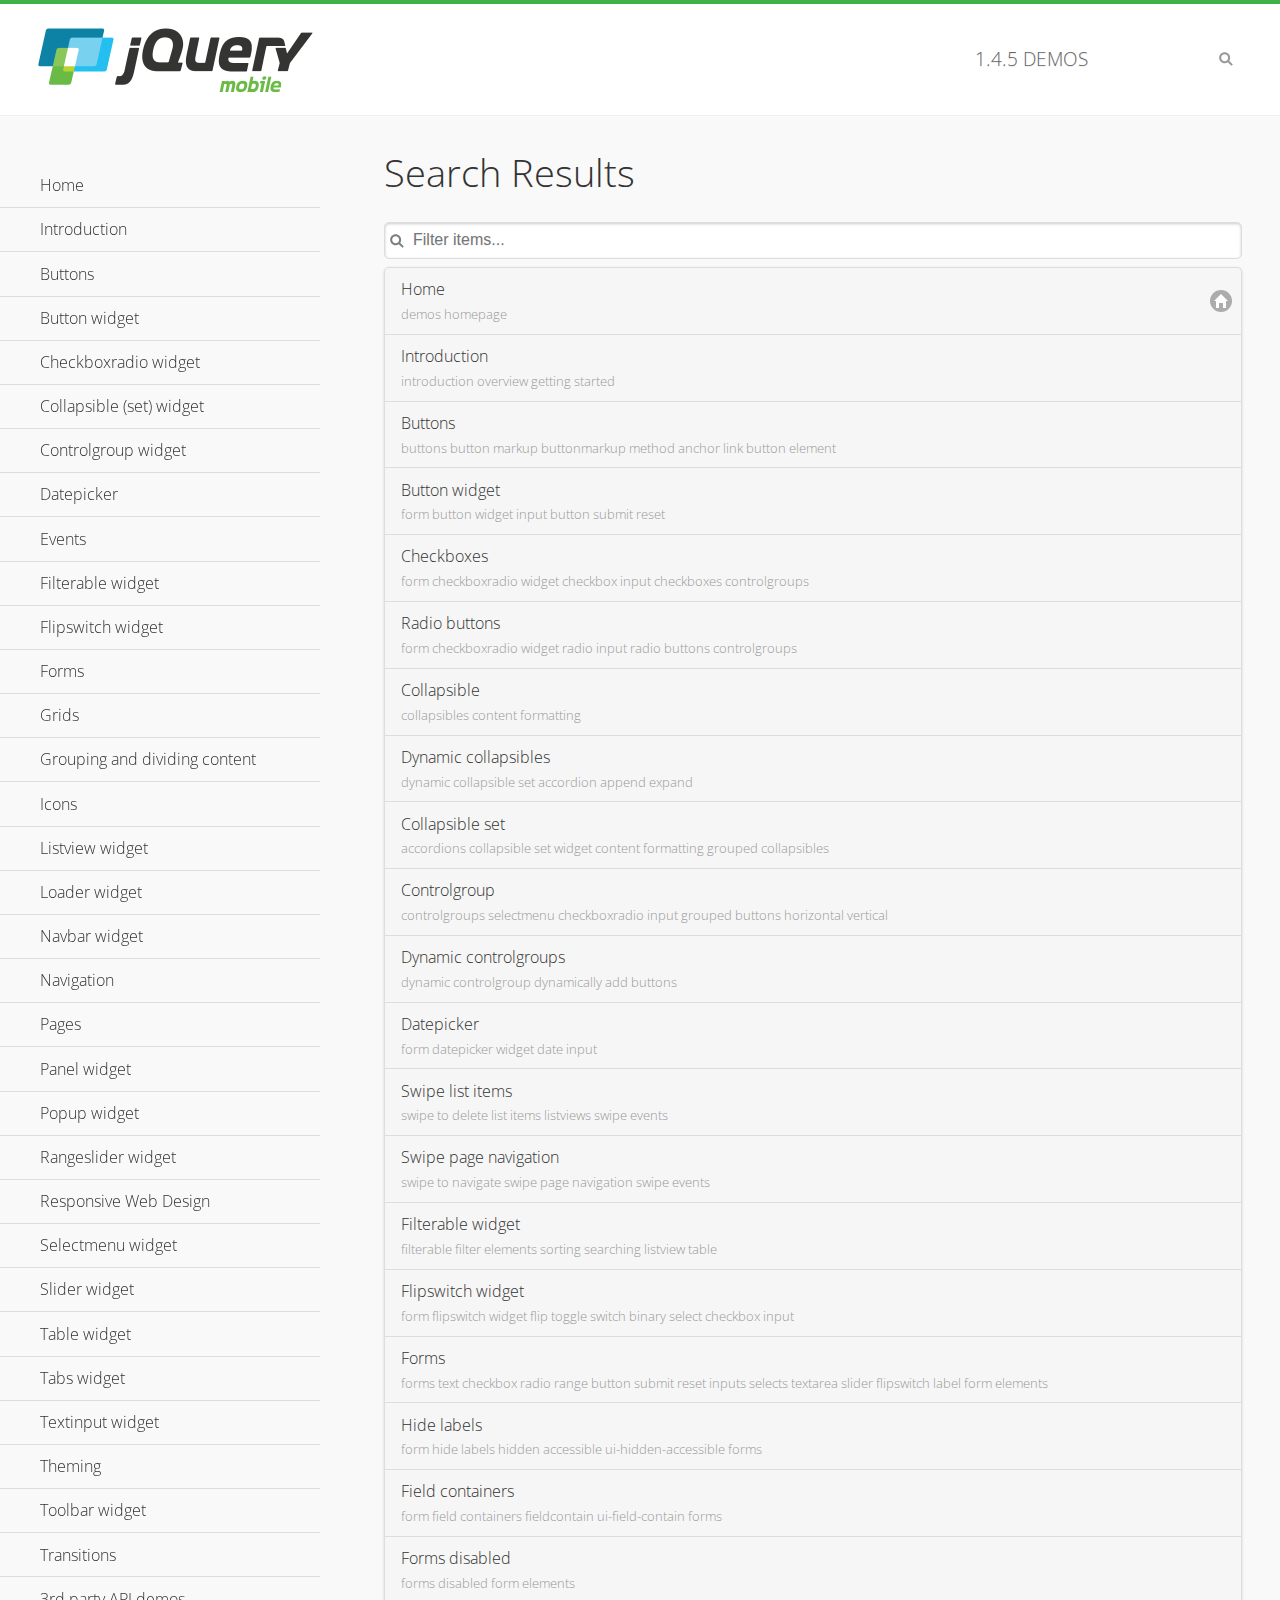
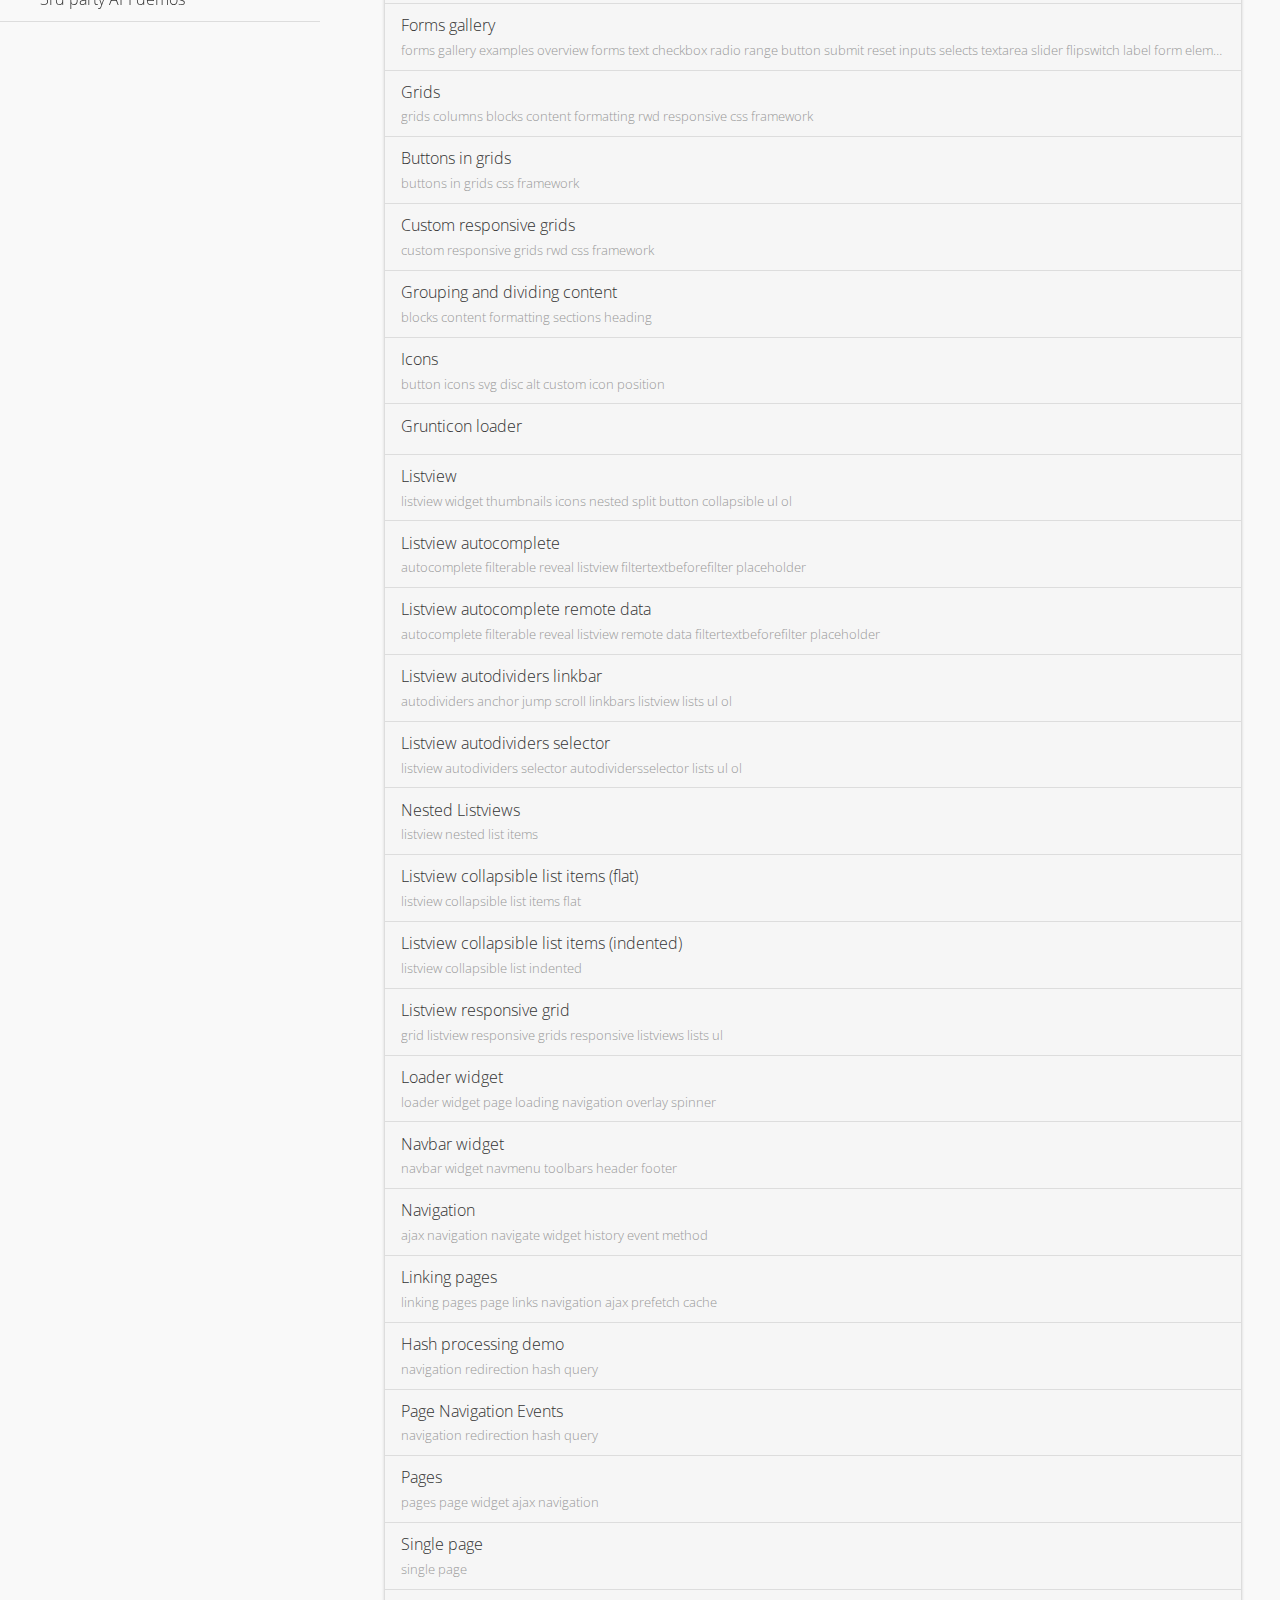
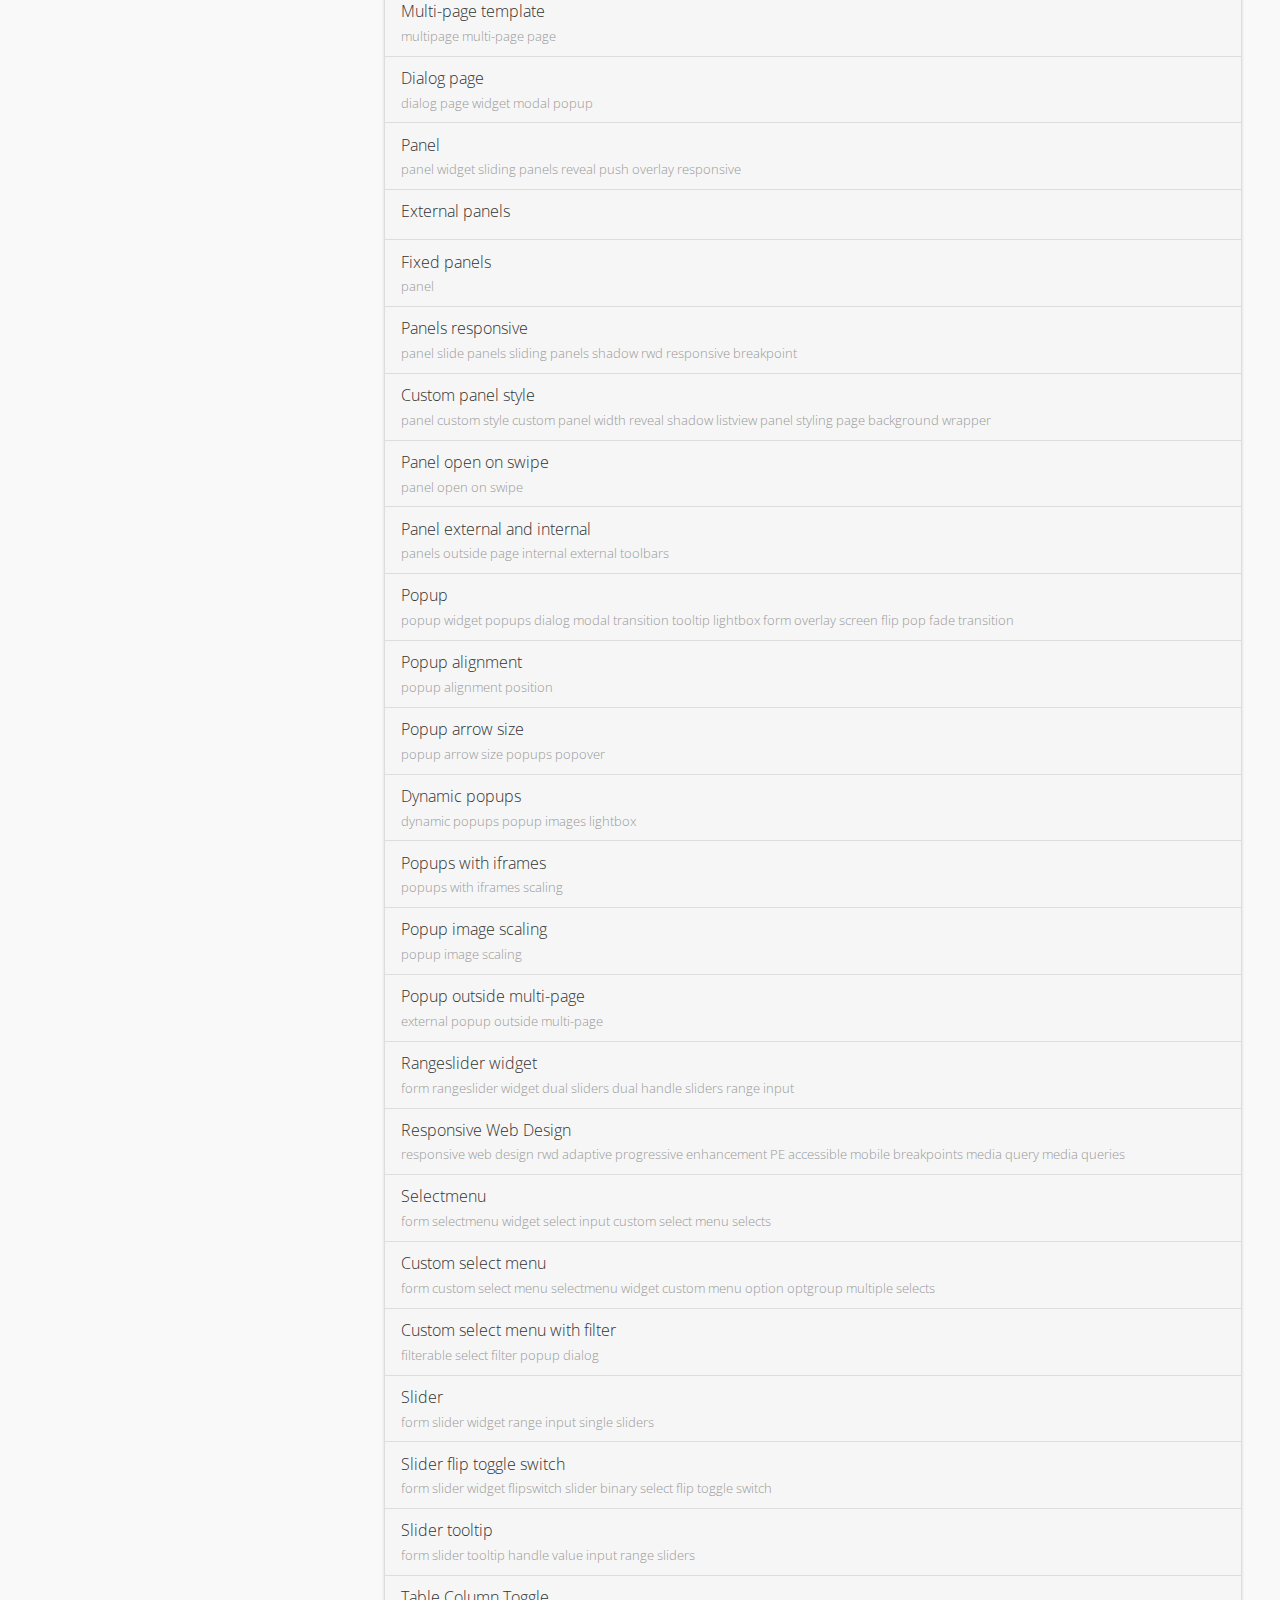
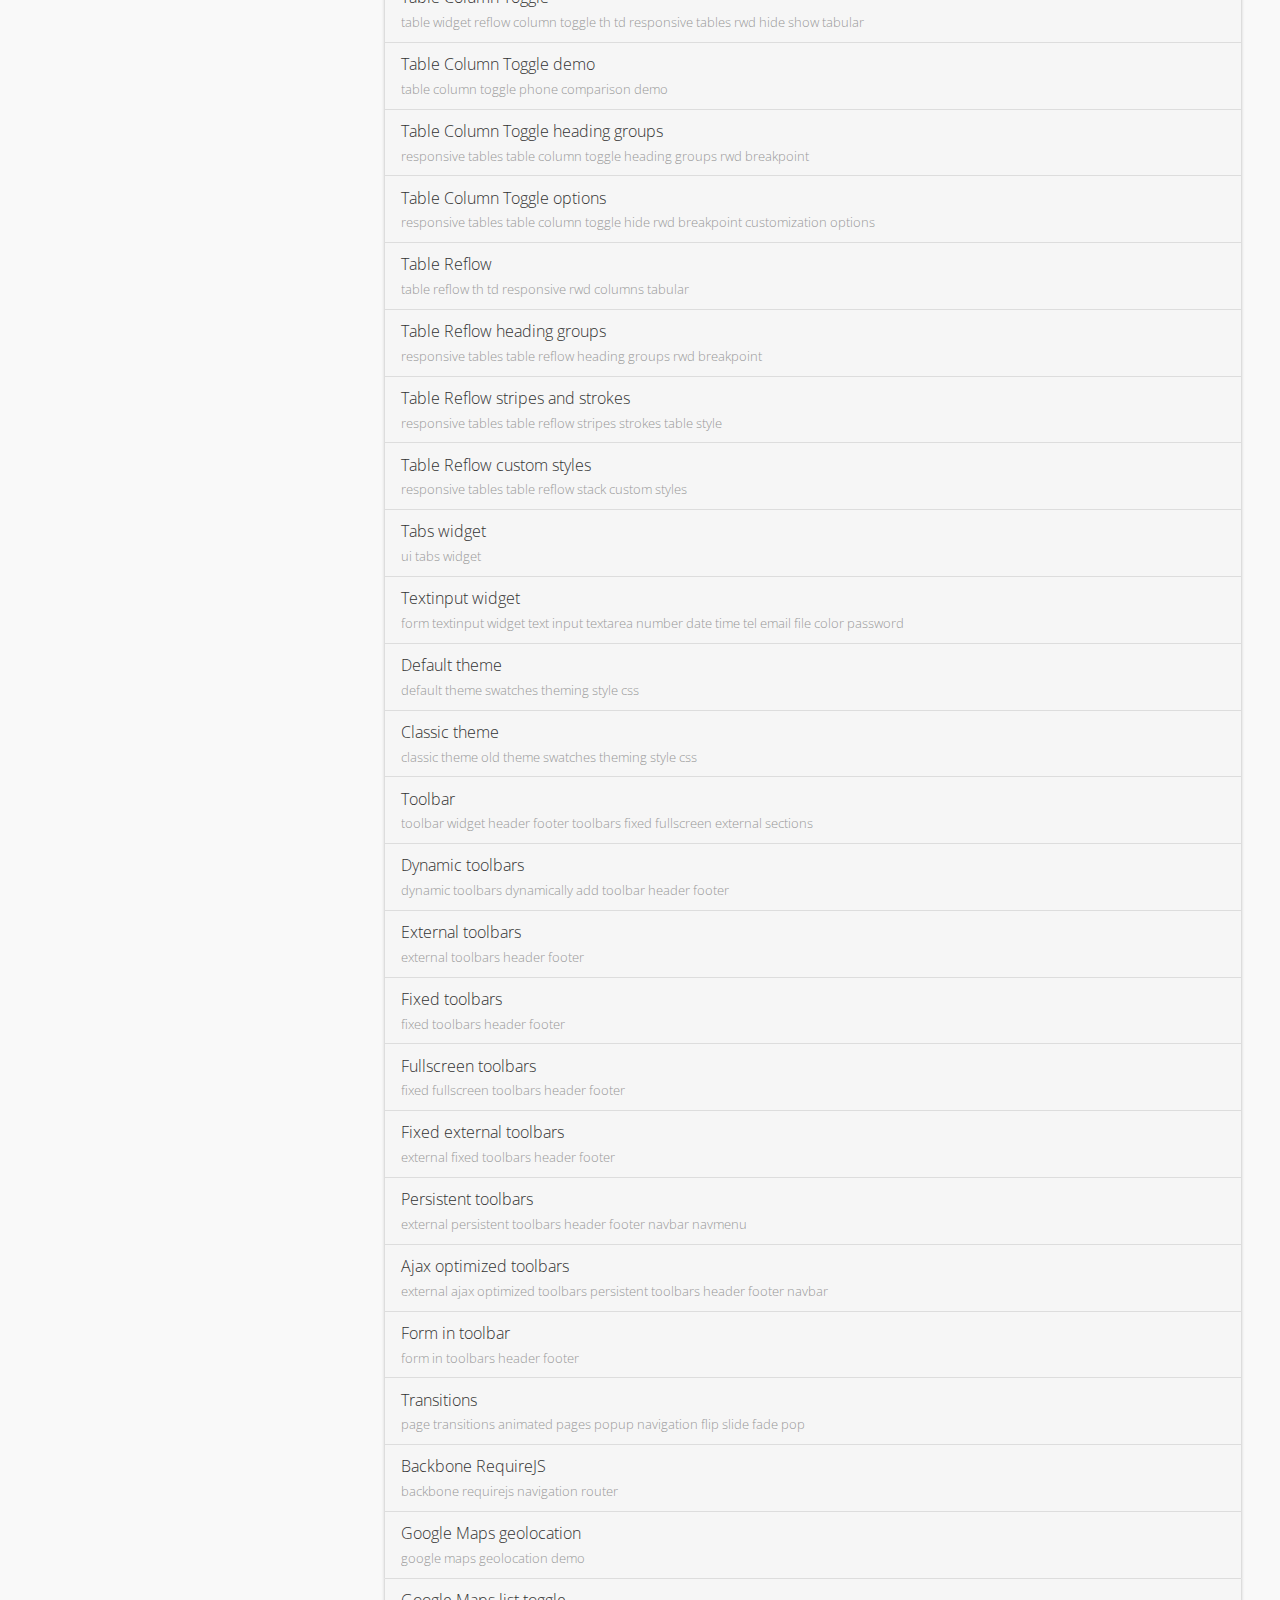
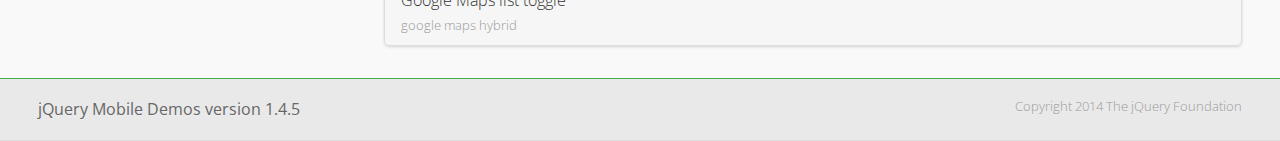
<file: jquery-mobile/demos/_search/index.html>
<!DOCTYPE html>
<html>
<head>
	<meta charset="utf-8">
	<meta name="viewport" content="width=device-width, initial-scale=1">
	<title>jQuery Mobile Demos</title>
	<link rel="stylesheet" href="../css/themes/default/jquery.mobile-1.4.5.min.css">
	<link rel="stylesheet" href="../_assets/css/jqm-demos.css">
	<link rel="shortcut icon" href="../_assets/favicon.ico">
    <link rel="stylesheet" href="http://fonts.googleapis.com/css?family=Open+Sans:300,400,700">
	<script src="../js/jquery.js"></script>
	<script src="../_assets/js/index.js"></script>
	<script src="../js/jquery.mobile-1.4.5.min.js"></script>

</head>
<body>
<div data-role="page" class="jqm-demos jqm-demos-index jqm-demos-search-results">

	<div data-role="header" class="jqm-header">
		<h2><a href="../" title="jQuery Mobile Demos home"><img src="../_assets/img/jquery-logo.png" alt="jQuery Mobile"></a></h2>
		<p><span class="jqm-version"></span> Demos</p>
		<a href="#" class="jqm-navmenu-link ui-btn ui-btn-icon-notext ui-corner-all ui-icon-bars ui-nodisc-icon ui-alt-icon ui-btn-left">Menu</a>
		<a href="#" class="jqm-search-link ui-btn ui-btn-icon-notext ui-corner-all ui-icon-search ui-nodisc-icon ui-alt-icon ui-btn-right">Search</a>
	</div><!-- /header -->

	<div role="main" class="ui-content jqm-content">

		<h1>Search Results</h1>

        <div class="jqm-search-results-wrap">
	        <ul class="jqm-list jqm-search-results-list">
<li data-filtertext="demos homepage" data-icon="home"><a href=".././">Home</a></li>
<li data-filtertext="introduction overview getting started"><a href="../intro/" data-ajax="false">Introduction</a></li>
<li data-filtertext="buttons button markup buttonmarkup method anchor link button element"><a href="../button-markup/" data-ajax="false">Buttons</a></li>
<li data-filtertext="form button widget input button submit reset"><a href="../button/" data-ajax="false">Button widget</a></li>
<li data-role="collapsible" data-enhanced="true" data-collapsed-icon="carat-d" data-expanded-icon="carat-u" data-iconpos="right" data-inset="false" class="ui-collapsible ui-collapsible-themed-content ui-collapsible-collapsed">
	<h3 class="ui-collapsible-heading ui-collapsible-heading-collapsed">
		<a href="#" class="ui-collapsible-heading-toggle ui-btn ui-btn-icon-right ui-btn-inherit ui-icon-carat-d">
		    Checkboxradio widget<span class="ui-collapsible-heading-status"> click to expand contents</span>
		</a>
	</h3>
	<div class="ui-collapsible-content ui-body-inherit ui-collapsible-content-collapsed" aria-hidden="true">
		<ul>
			<li data-filtertext="form checkboxradio widget checkbox input checkboxes controlgroups"><a href="../checkboxradio-checkbox/" data-ajax="false">Checkboxes</a></li>
			<li data-filtertext="form checkboxradio widget radio input radio buttons controlgroups"><a href="../checkboxradio-radio/" data-ajax="false">Radio buttons</a></li>
		</ul>
	</div>
</li>
<li data-role="collapsible" data-enhanced="true" data-collapsed-icon="carat-d" data-expanded-icon="carat-u" data-iconpos="right" data-inset="false" class="ui-collapsible ui-collapsible-themed-content ui-collapsible-collapsed">
	<h3 class="ui-collapsible-heading ui-collapsible-heading-collapsed">
		<a href="#" class="ui-collapsible-heading-toggle ui-btn ui-btn-icon-right ui-btn-inherit ui-icon-carat-d">
			Collapsible (set) widget<span class="ui-collapsible-heading-status"> click to expand contents</span>
		</a>
	</h3>
	<div class="ui-collapsible-content ui-body-inherit ui-collapsible-content-collapsed" aria-hidden="true">
		<ul>
			<li data-filtertext="collapsibles content formatting"><a href="../collapsible/" data-ajax="false">Collapsible</a></li>
			<li data-filtertext="dynamic collapsible set accordion append expand"><a href="../collapsible-dynamic/" data-ajax="false">Dynamic collapsibles</a></li>
			<li data-filtertext="accordions collapsible set widget content formatting grouped collapsibles"><a href="../collapsibleset/" data-ajax="false">Collapsible set</a></li>
		</ul>
	</div>
</li>
<li data-role="collapsible" data-enhanced="true" data-collapsed-icon="carat-d" data-expanded-icon="carat-u" data-iconpos="right" data-inset="false" class="ui-collapsible ui-collapsible-themed-content ui-collapsible-collapsed">
	<h3 class="ui-collapsible-heading ui-collapsible-heading-collapsed">
		<a href="#" class="ui-collapsible-heading-toggle ui-btn ui-btn-icon-right ui-btn-inherit ui-icon-carat-d">
			Controlgroup widget<span class="ui-collapsible-heading-status"> click to expand contents</span>
		</a>
	</h3>
	<div class="ui-collapsible-content ui-body-inherit ui-collapsible-content-collapsed" aria-hidden="true">
		<ul>
			<li data-filtertext="controlgroups selectmenu checkboxradio input grouped buttons horizontal vertical"><a href="../controlgroup/" data-ajax="false">Controlgroup</a></li>
			<li data-filtertext="dynamic controlgroup dynamically add buttons"><a href="../controlgroup-dynamic/" data-ajax="false">Dynamic controlgroups</a></li>
		</ul>
	</div>
</li>
<li data-filtertext="form datepicker widget date input"><a href="../datepicker/" data-ajax="false">Datepicker</a></li>
<li data-role="collapsible" data-enhanced="true" data-collapsed-icon="carat-d" data-expanded-icon="carat-u" data-iconpos="right" data-inset="false" class="ui-collapsible ui-collapsible-themed-content ui-collapsible-collapsed">
	<h3 class="ui-collapsible-heading ui-collapsible-heading-collapsed">
		<a href="#" class="ui-collapsible-heading-toggle ui-btn ui-btn-icon-right ui-btn-inherit ui-icon-carat-d">
			Events<span class="ui-collapsible-heading-status"> click to expand contents</span>
		</a>
	</h3>
	<div class="ui-collapsible-content ui-body-inherit ui-collapsible-content-collapsed" aria-hidden="true">
		<ul>
			<li data-filtertext="swipe to delete list items listviews swipe events"><a href="../swipe-list/" data-ajax="false">Swipe list items</a></li>
			<li data-filtertext="swipe to navigate swipe page navigation swipe events"><a href="../swipe-page/" data-ajax="false">Swipe page navigation</a></li>
		</ul>
	</div>
</li>
<li data-filtertext="filterable filter elements sorting searching listview table"><a href="../filterable/" data-ajax="false">Filterable widget</a></li>
<li data-filtertext="form flipswitch widget flip toggle switch binary select checkbox input"><a href="../flipswitch/" data-ajax="false">Flipswitch widget</a></li>
<li data-role="collapsible" data-enhanced="true" data-collapsed-icon="carat-d" data-expanded-icon="carat-u" data-iconpos="right" data-inset="false" class="ui-collapsible ui-collapsible-themed-content ui-collapsible-collapsed">
	<h3 class="ui-collapsible-heading ui-collapsible-heading-collapsed">
		<a href="#" class="ui-collapsible-heading-toggle ui-btn ui-btn-icon-right ui-btn-inherit ui-icon-carat-d">
			Forms<span class="ui-collapsible-heading-status"> click to expand contents</span>
		</a>
	</h3>
	<div class="ui-collapsible-content ui-body-inherit ui-collapsible-content-collapsed" aria-hidden="true">
		<ul>
			<li data-filtertext="forms text checkbox radio range button submit reset inputs selects textarea slider flipswitch label form elements"><a href="../forms/" data-ajax="false">Forms</a></li>
			<li data-filtertext="form hide labels hidden accessible ui-hidden-accessible forms"><a href="../forms-label-hidden-accessible/" data-ajax="false">Hide labels</a></li>
			<li data-filtertext="form field containers fieldcontain ui-field-contain forms"><a href="../forms-field-contain/" data-ajax="false">Field containers</a></li>
			<li data-filtertext="forms disabled form elements"><a href="../forms-disabled/" data-ajax="false">Forms disabled</a></li>
			<li data-filtertext="forms gallery examples overview forms text checkbox radio range button submit reset inputs selects textarea slider flipswitch label form elements"><a href="../forms-gallery/" data-ajax="false">Forms gallery</a></li>
		</ul>
	</div>
</li>
<li data-role="collapsible" data-enhanced="true" data-collapsed-icon="carat-d" data-expanded-icon="carat-u" data-iconpos="right" data-inset="false" class="ui-collapsible ui-collapsible-themed-content ui-collapsible-collapsed">
	<h3 class="ui-collapsible-heading ui-collapsible-heading-collapsed">
		<a href="#" class="ui-collapsible-heading-toggle ui-btn ui-btn-icon-right ui-btn-inherit ui-icon-carat-d">
			Grids<span class="ui-collapsible-heading-status"> click to expand contents</span>
		</a>
	</h3>
	<div class="ui-collapsible-content ui-body-inherit ui-collapsible-content-collapsed" aria-hidden="true">
		<ul>
			<li data-filtertext="grids columns blocks content formatting rwd responsive css framework"><a href="../grids/" data-ajax="false">Grids</a></li>
			<li data-filtertext="buttons in grids css framework"><a href="../grids-buttons/" data-ajax="false">Buttons in grids</a></li>
			<li data-filtertext="custom responsive grids rwd css framework"><a href="../grids-custom-responsive/" data-ajax="false">Custom responsive grids</a></li>
		</ul>
	</div>
</li>
<li data-filtertext="blocks content formatting sections heading"><a href="../body-bar-classes/" data-ajax="false">Grouping and dividing content</a></li>
<li data-role="collapsible" data-enhanced="true" data-collapsed-icon="carat-d" data-expanded-icon="carat-u" data-iconpos="right" data-inset="false" class="ui-collapsible ui-collapsible-themed-content ui-collapsible-collapsed">
	<h3 class="ui-collapsible-heading ui-collapsible-heading-collapsed">
		<a href="#" class="ui-collapsible-heading-toggle ui-btn ui-btn-icon-right ui-btn-inherit ui-icon-carat-d">
			Icons<span class="ui-collapsible-heading-status"> click to expand contents</span>
		</a>
	</h3>
	<div class="ui-collapsible-content ui-body-inherit ui-collapsible-content-collapsed" aria-hidden="true">
		<ul>
			<li data-filtertext="button icons svg disc alt custom icon position"><a href="../icons/" data-ajax="false">Icons</a></li>
			<li data-filtertext=""><a href="../icons-grunticon/" data-ajax="false">Grunticon loader</a></li>
		</ul>
	</div>
</li>
<li data-role="collapsible" data-enhanced="true" data-collapsed-icon="carat-d" data-expanded-icon="carat-u" data-iconpos="right" data-inset="false" class="ui-collapsible ui-collapsible-themed-content ui-collapsible-collapsed">
	<h3 class="ui-collapsible-heading ui-collapsible-heading-collapsed">
		<a href="#" class="ui-collapsible-heading-toggle ui-btn ui-btn-icon-right ui-btn-inherit ui-icon-carat-d">
			Listview widget<span class="ui-collapsible-heading-status"> click to expand contents</span>
		</a>
	</h3>
	<div class="ui-collapsible-content ui-body-inherit ui-collapsible-content-collapsed" aria-hidden="true">
		<ul>
			<li data-filtertext="listview widget thumbnails icons nested split button collapsible ul ol"><a href="../listview/" data-ajax="false">Listview</a></li>
			<li data-filtertext="autocomplete filterable reveal listview filtertextbeforefilter placeholder"><a href="../listview-autocomplete/" data-ajax="false">Listview autocomplete</a></li>
			<li data-filtertext="autocomplete filterable reveal listview remote data filtertextbeforefilter placeholder"><a href="../listview-autocomplete-remote/" data-ajax="false">Listview autocomplete remote data</a></li>
			<li data-filtertext="autodividers anchor jump scroll linkbars listview lists ul ol"><a href="../listview-autodividers-linkbar/" data-ajax="false">Listview autodividers linkbar</a></li>
			<li data-filtertext="listview autodividers selector autodividersselector lists ul ol"><a href="../listview-autodividers-selector/" data-ajax="false">Listview autodividers selector</a></li>
			<li data-filtertext="listview nested list items"><a href="../listview-nested-lists/" data-ajax="false">Nested Listviews</a></li>
			<li data-filtertext="listview collapsible list items flat"><a href="../listview-collapsible-item-flat/" data-ajax="false">Listview collapsible list items (flat)</a></li>
			<li data-filtertext="listview collapsible list indented"><a href="../listview-collapsible-item-indented/" data-ajax="false">Listview collapsible list items (indented)</a></li>
			<li data-filtertext="grid listview responsive grids responsive listviews lists ul"><a href="../listview-grid/" data-ajax="false">Listview responsive grid</a></li>
		</ul>
	</div>
</li>
<li data-filtertext="loader widget page loading navigation overlay spinner"><a href="../loader/" data-ajax="false">Loader widget</a></li>
<li data-filtertext="navbar widget navmenu toolbars header footer"><a href="../navbar/" data-ajax="false">Navbar widget</a></li>
<li data-role="collapsible" data-enhanced="true" data-collapsed-icon="carat-d" data-expanded-icon="carat-u" data-iconpos="right" data-inset="false" class="ui-collapsible ui-collapsible-themed-content ui-collapsible-collapsed">
	<h3 class="ui-collapsible-heading ui-collapsible-heading-collapsed">
		<a href="#" class="ui-collapsible-heading-toggle ui-btn ui-btn-icon-right ui-btn-inherit ui-icon-carat-d">
			Navigation<span class="ui-collapsible-heading-status"> click to expand contents</span>
		</a>
	</h3>
	<div class="ui-collapsible-content ui-body-inherit ui-collapsible-content-collapsed" aria-hidden="true">
		<ul>
			<li data-filtertext="ajax navigation navigate widget history event method"><a href="../navigation/" data-ajax="false">Navigation</a></li>
			<li data-filtertext="linking pages page links navigation ajax prefetch cache"><a href="../navigation-linking-pages/" data-ajax="false">Linking pages</a></li>
			<!-- <li data-filtertext="php redirect server redirection server-side navigation"><a href="../navigation-php-redirect/" data-ajax="false">PHP redirect demo</a></li>-->
			<li data-filtertext="navigation redirection hash query"><a href="../navigation-hash-processing/" data-ajax="false">Hash processing demo</a></li>
			<li data-filtertext="navigation redirection hash query"><a href="../page-events/" data-ajax="false">Page Navigation Events</a></li>
		</ul>
	</div>
</li>
<li data-role="collapsible" data-enhanced="true" data-collapsed-icon="carat-d" data-expanded-icon="carat-u" data-iconpos="right" data-inset="false" class="ui-collapsible ui-collapsible-themed-content ui-collapsible-collapsed">
	<h3 class="ui-collapsible-heading ui-collapsible-heading-collapsed">
		<a href="#" class="ui-collapsible-heading-toggle ui-btn ui-btn-icon-right ui-btn-inherit ui-icon-carat-d">
			Pages<span class="ui-collapsible-heading-status"> click to expand contents</span>
		</a>
	</h3>
	<div class="ui-collapsible-content ui-body-inherit ui-collapsible-content-collapsed" aria-hidden="true">
		<ul>
			<li data-filtertext="pages page widget ajax navigation"><a href="../pages/" data-ajax="false">Pages</a></li>
			<li data-filtertext="single page"><a href="../pages-single-page/" data-ajax="false">Single page</a></li>
			<li data-filtertext="multipage multi-page page"><a href="../pages-multi-page/" data-ajax="false">Multi-page template</a></li>
			<li data-filtertext="dialog page widget modal popup"><a href="../pages-dialog/" data-ajax="false">Dialog page</a></li>
		</ul>
	</div>
</li>
<li data-role="collapsible" data-enhanced="true" data-collapsed-icon="carat-d" data-expanded-icon="carat-u" data-iconpos="right" data-inset="false" class="ui-collapsible ui-collapsible-themed-content ui-collapsible-collapsed">
	<h3 class="ui-collapsible-heading ui-collapsible-heading-collapsed">
		<a href="#" class="ui-collapsible-heading-toggle ui-btn ui-btn-icon-right ui-btn-inherit ui-icon-carat-d">
			Panel widget<span class="ui-collapsible-heading-status"> click to expand contents</span>
		</a>
	</h3>
	<div class="ui-collapsible-content ui-body-inherit ui-collapsible-content-collapsed" aria-hidden="true">
		<ul>
			<li data-filtertext="panel widget sliding panels reveal push overlay responsive"><a href="../panel/" data-ajax="false">Panel</a></li>
			<li data-filtertext=""><a href="../panel-external/" data-ajax="false">External panels</a></li>
			<li data-filtertext="panel "><a href="../panel-fixed/" data-ajax="false">Fixed panels</a></li>
			<li data-filtertext="panel slide panels sliding panels shadow rwd responsive breakpoint"><a href="../panel-responsive/" data-ajax="false">Panels responsive</a></li>
			<li data-filtertext="panel custom style custom panel width reveal shadow listview panel styling page background wrapper"><a href="../panel-styling/" data-ajax="false">Custom panel style</a></li>
			<li data-filtertext="panel open on swipe"><a href="../panel-swipe-open/" data-ajax="false">Panel open on swipe</a></li>
			<li data-filtertext="panels outside page internal external toolbars"><a href="../panel-external-internal/" data-ajax="false">Panel external and internal</a></li>
		</ul>
	</div>
</li>
<li data-role="collapsible" data-enhanced="true" data-collapsed-icon="carat-d" data-expanded-icon="carat-u" data-iconpos="right" data-inset="false" class="ui-collapsible ui-collapsible-themed-content ui-collapsible-collapsed">
	<h3 class="ui-collapsible-heading ui-collapsible-heading-collapsed">
		<a href="#" class="ui-collapsible-heading-toggle ui-btn ui-btn-icon-right ui-btn-inherit ui-icon-carat-d">
			Popup widget<span class="ui-collapsible-heading-status"> click to expand contents</span>
		</a>
	</h3>
	<div class="ui-collapsible-content ui-body-inherit ui-collapsible-content-collapsed" aria-hidden="true">
		<ul>
			<li data-filtertext="popup widget popups dialog modal transition tooltip lightbox form overlay screen flip pop fade transition"><a href="../popup/" data-ajax="false">Popup</a></li>
			<li data-filtertext="popup alignment position"><a href="../popup-alignment/" data-ajax="false">Popup alignment</a></li>
			<li data-filtertext="popup arrow size popups popover"><a href="../popup-arrow-size/" data-ajax="false">Popup arrow size</a></li>
			<li data-filtertext="dynamic popups popup images lightbox"><a href="../popup-dynamic/" data-ajax="false">Dynamic popups</a></li>
			<li data-filtertext="popups with iframes scaling"><a href="../popup-iframe/" data-ajax="false">Popups with iframes</a></li>
			<li data-filtertext="popup image scaling"><a href="../popup-image-scaling/" data-ajax="false">Popup image scaling</a></li>
			<li data-filtertext="external popup outside multi-page"><a href="../popup-outside-multipage/" data-ajax="false">Popup outside multi-page</a></li>
		</ul>
	</div>
</li>
<li data-filtertext="form rangeslider widget dual sliders dual handle sliders range input"><a href="../rangeslider/" data-ajax="false">Rangeslider widget</a></li>
<li data-filtertext="responsive web design rwd adaptive progressive enhancement PE accessible mobile breakpoints media query media queries"><a href="../rwd/" data-ajax="false">Responsive Web Design</a></li>
<li data-role="collapsible" data-enhanced="true" data-collapsed-icon="carat-d" data-expanded-icon="carat-u" data-iconpos="right" data-inset="false" class="ui-collapsible ui-collapsible-themed-content ui-collapsible-collapsed">
	<h3 class="ui-collapsible-heading ui-collapsible-heading-collapsed">
		<a href="#" class="ui-collapsible-heading-toggle ui-btn ui-btn-icon-right ui-btn-inherit ui-icon-carat-d">
			Selectmenu widget<span class="ui-collapsible-heading-status"> click to expand contents</span>
		</a>
	</h3>
	<div class="ui-collapsible-content ui-body-inherit ui-collapsible-content-collapsed" aria-hidden="true">
		<ul>
			<li data-filtertext="form selectmenu widget select input custom select menu selects"><a href="../selectmenu/" data-ajax="false">Selectmenu</a></li>
			<li data-filtertext="form custom select menu selectmenu widget custom menu option optgroup multiple selects"><a href="../selectmenu-custom/" data-ajax="false">Custom select menu</a></li>
			<li data-filtertext="filterable select filter popup dialog"><a href="../selectmenu-custom-filter/" data-ajax="false">Custom select menu with filter</a></li>
		</ul>
	</div>
</li>
<li data-role="collapsible" data-enhanced="true" data-collapsed-icon="carat-d" data-expanded-icon="carat-u" data-iconpos="right" data-inset="false" class="ui-collapsible ui-collapsible-themed-content ui-collapsible-collapsed">
	<h3 class="ui-collapsible-heading ui-collapsible-heading-collapsed">
		<a href="#" class="ui-collapsible-heading-toggle ui-btn ui-btn-icon-right ui-btn-inherit ui-icon-carat-d">
			Slider widget<span class="ui-collapsible-heading-status"> click to expand contents</span>
		</a>
	</h3>
	<div class="ui-collapsible-content ui-body-inherit ui-collapsible-content-collapsed" aria-hidden="true">
		<ul>
			<li data-filtertext="form slider widget range input single sliders"><a href="../slider/" data-ajax="false">Slider</a></li>
			<li data-filtertext="form slider widget flipswitch slider binary select flip toggle switch"><a href="../slider-flipswitch/" data-ajax="false">Slider flip toggle switch</a></li>
			<li data-filtertext="form slider tooltip handle value input range sliders"><a href="../slider-tooltip/" data-ajax="false">Slider tooltip</a></li>
		</ul>
	</div>
</li>
<li data-role="collapsible" data-enhanced="true" data-collapsed-icon="carat-d" data-expanded-icon="carat-u" data-iconpos="right" data-inset="false" class="ui-collapsible ui-collapsible-themed-content ui-collapsible-collapsed">
	<h3 class="ui-collapsible-heading ui-collapsible-heading-collapsed">
		<a href="#" class="ui-collapsible-heading-toggle ui-btn ui-btn-icon-right ui-btn-inherit ui-icon-carat-d">
			Table widget<span class="ui-collapsible-heading-status"> click to expand contents</span>
		</a>
	</h3>
	<div class="ui-collapsible-content ui-body-inherit ui-collapsible-content-collapsed" aria-hidden="true">
		<ul>
			<li data-filtertext="table widget reflow column toggle th td responsive tables rwd hide show tabular"><a href="../table-column-toggle/" data-ajax="false">Table Column Toggle</a></li>
			<li data-filtertext="table column toggle phone comparison demo"><a href="../table-column-toggle-example/" data-ajax="false">Table Column Toggle demo</a></li>
			<li data-filtertext="responsive tables table column toggle heading groups rwd breakpoint"><a href="../table-column-toggle-heading-groups/" data-ajax="false">Table Column Toggle heading groups</a></li>
			<li data-filtertext="responsive tables table column toggle hide rwd breakpoint customization options"><a href="../table-column-toggle-options/" data-ajax="false">Table Column Toggle options</a></li>
			<li data-filtertext="table reflow th td responsive rwd columns tabular"><a href="../table-reflow/" data-ajax="false">Table Reflow</a></li>
			<li data-filtertext="responsive tables table reflow heading groups rwd breakpoint"><a href="../table-reflow-heading-groups/" data-ajax="false">Table Reflow heading groups</a></li>
			<li data-filtertext="responsive tables table reflow stripes strokes table style"><a href="../table-reflow-stripes-strokes/" data-ajax="false">Table Reflow stripes and strokes</a></li>
			<li data-filtertext="responsive tables table reflow stack custom styles"><a href="../table-reflow-styling/" data-ajax="false">Table Reflow custom styles</a></li>
		</ul>
	</div>
</li>
<li data-filtertext="ui tabs widget"><a href="../tabs/" data-ajax="false">Tabs widget</a></li>
<li data-filtertext="form textinput widget text input textarea number date time tel email file color password"><a href="../textinput/" data-ajax="false">Textinput widget</a></li>
<li data-role="collapsible" data-enhanced="true" data-collapsed-icon="carat-d" data-expanded-icon="carat-u" data-iconpos="right" data-inset="false" class="ui-collapsible ui-collapsible-themed-content ui-collapsible-collapsed">
	<h3 class="ui-collapsible-heading ui-collapsible-heading-collapsed">
		<a href="#" class="ui-collapsible-heading-toggle ui-btn ui-btn-icon-right ui-btn-inherit ui-icon-carat-d">
			Theming<span class="ui-collapsible-heading-status"> click to expand contents</span>
		</a>
	</h3>
	<div class="ui-collapsible-content ui-body-inherit ui-collapsible-content-collapsed" aria-hidden="true">
		<ul>
			<li data-filtertext="default theme swatches theming style css"><a href="../theme-default/" data-ajax="false">Default theme</a></li>
			<li data-filtertext="classic theme old theme swatches theming style css"><a href="../theme-classic/" data-ajax="false">Classic theme</a></li>
		</ul>
	</div>
</li>
<li data-role="collapsible" data-enhanced="true" data-collapsed-icon="carat-d" data-expanded-icon="carat-u" data-iconpos="right" data-inset="false" class="ui-collapsible ui-collapsible-themed-content ui-collapsible-collapsed">
	<h3 class="ui-collapsible-heading ui-collapsible-heading-collapsed">
		<a href="#" class="ui-collapsible-heading-toggle ui-btn ui-btn-icon-right ui-btn-inherit ui-icon-carat-d">
			Toolbar widget<span class="ui-collapsible-heading-status"> click to expand contents</span>
		</a>
	</h3>
	<div class="ui-collapsible-content ui-body-inherit ui-collapsible-content-collapsed" aria-hidden="true">
		<ul>
			<li data-filtertext="toolbar widget header footer toolbars fixed fullscreen external sections"><a href="../toolbar/" data-ajax="false">Toolbar</a></li>
			<li data-filtertext="dynamic toolbars dynamically add toolbar header footer"><a href="../toolbar-dynamic/" data-ajax="false">Dynamic toolbars</a></li>
			<li data-filtertext="external toolbars header footer"><a href="../toolbar-external/" data-ajax="false">External toolbars</a></li>
			<li data-filtertext="fixed toolbars header footer"><a href="../toolbar-fixed/" data-ajax="false">Fixed toolbars</a></li>
			<li data-filtertext="fixed fullscreen toolbars header footer"><a href="../toolbar-fixed-fullscreen/" data-ajax="false">Fullscreen toolbars</a></li>
			<li data-filtertext="external fixed toolbars header footer"><a href="../toolbar-fixed-external/" data-ajax="false">Fixed external toolbars</a></li>
			<li data-filtertext="external persistent toolbars header footer navbar navmenu"><a href="../toolbar-fixed-persistent/" data-ajax="false">Persistent toolbars</a></li>
			<li data-filtertext="external ajax optimized toolbars persistent toolbars header footer navbar"><a href="../toolbar-fixed-persistent-optimized/" data-ajax="false">Ajax optimized toolbars</a></li>
			<li data-filtertext="form in toolbars header footer"><a href="../toolbar-fixed-forms/" data-ajax="false">Form in toolbar</a></li>
		</ul>
	</div>
</li>
<li data-filtertext="page transitions animated pages popup navigation flip slide fade pop"><a href="../transitions/" data-ajax="false">Transitions</a></li>
<li data-role="collapsible" data-enhanced="true" data-collapsed-icon="carat-d" data-expanded-icon="carat-u" data-iconpos="right" data-inset="false" class="ui-collapsible ui-collapsible-themed-content ui-collapsible-collapsed">
	<h3 class="ui-collapsible-heading ui-collapsible-heading-collapsed">
		<a href="#" class="ui-collapsible-heading-toggle ui-btn ui-btn-icon-right ui-btn-inherit ui-icon-carat-d">
			3rd party API demos<span class="ui-collapsible-heading-status"> click to expand contents</span>
		</a>
	</h3>
	<div class="ui-collapsible-content ui-body-inherit ui-collapsible-content-collapsed" aria-hidden="true">
		<ul>
			<li data-filtertext="backbone requirejs navigation router"><a href="../backbone-requirejs/" data-ajax="false">Backbone RequireJS</a></li>
			<li data-filtertext="google maps geolocation demo"><a href="../map-geolocation/" data-ajax="false">Google Maps geolocation</a></li>
			<li data-filtertext="google maps hybrid"><a href="../map-list-toggle/" data-ajax="false">Google Maps list toggle</a></li>
		</ul>
	</div>
</li>



	        </ul>
	    </div>

	</div><!-- /content -->
	    <div data-role="panel" class="jqm-navmenu-panel" data-position="left" data-display="overlay" data-theme="a">
	    	<ul class="jqm-list ui-alt-icon ui-nodisc-icon">
<li data-filtertext="demos homepage" data-icon="home"><a href=".././">Home</a></li>
<li data-filtertext="introduction overview getting started"><a href="../intro/" data-ajax="false">Introduction</a></li>
<li data-filtertext="buttons button markup buttonmarkup method anchor link button element"><a href="../button-markup/" data-ajax="false">Buttons</a></li>
<li data-filtertext="form button widget input button submit reset"><a href="../button/" data-ajax="false">Button widget</a></li>
<li data-role="collapsible" data-enhanced="true" data-collapsed-icon="carat-d" data-expanded-icon="carat-u" data-iconpos="right" data-inset="false" class="ui-collapsible ui-collapsible-themed-content ui-collapsible-collapsed">
	<h3 class="ui-collapsible-heading ui-collapsible-heading-collapsed">
		<a href="#" class="ui-collapsible-heading-toggle ui-btn ui-btn-icon-right ui-btn-inherit ui-icon-carat-d">
		    Checkboxradio widget<span class="ui-collapsible-heading-status"> click to expand contents</span>
		</a>
	</h3>
	<div class="ui-collapsible-content ui-body-inherit ui-collapsible-content-collapsed" aria-hidden="true">
		<ul>
			<li data-filtertext="form checkboxradio widget checkbox input checkboxes controlgroups"><a href="../checkboxradio-checkbox/" data-ajax="false">Checkboxes</a></li>
			<li data-filtertext="form checkboxradio widget radio input radio buttons controlgroups"><a href="../checkboxradio-radio/" data-ajax="false">Radio buttons</a></li>
		</ul>
	</div>
</li>
<li data-role="collapsible" data-enhanced="true" data-collapsed-icon="carat-d" data-expanded-icon="carat-u" data-iconpos="right" data-inset="false" class="ui-collapsible ui-collapsible-themed-content ui-collapsible-collapsed">
	<h3 class="ui-collapsible-heading ui-collapsible-heading-collapsed">
		<a href="#" class="ui-collapsible-heading-toggle ui-btn ui-btn-icon-right ui-btn-inherit ui-icon-carat-d">
			Collapsible (set) widget<span class="ui-collapsible-heading-status"> click to expand contents</span>
		</a>
	</h3>
	<div class="ui-collapsible-content ui-body-inherit ui-collapsible-content-collapsed" aria-hidden="true">
		<ul>
			<li data-filtertext="collapsibles content formatting"><a href="../collapsible/" data-ajax="false">Collapsible</a></li>
			<li data-filtertext="dynamic collapsible set accordion append expand"><a href="../collapsible-dynamic/" data-ajax="false">Dynamic collapsibles</a></li>
			<li data-filtertext="accordions collapsible set widget content formatting grouped collapsibles"><a href="../collapsibleset/" data-ajax="false">Collapsible set</a></li>
		</ul>
	</div>
</li>
<li data-role="collapsible" data-enhanced="true" data-collapsed-icon="carat-d" data-expanded-icon="carat-u" data-iconpos="right" data-inset="false" class="ui-collapsible ui-collapsible-themed-content ui-collapsible-collapsed">
	<h3 class="ui-collapsible-heading ui-collapsible-heading-collapsed">
		<a href="#" class="ui-collapsible-heading-toggle ui-btn ui-btn-icon-right ui-btn-inherit ui-icon-carat-d">
			Controlgroup widget<span class="ui-collapsible-heading-status"> click to expand contents</span>
		</a>
	</h3>
	<div class="ui-collapsible-content ui-body-inherit ui-collapsible-content-collapsed" aria-hidden="true">
		<ul>
			<li data-filtertext="controlgroups selectmenu checkboxradio input grouped buttons horizontal vertical"><a href="../controlgroup/" data-ajax="false">Controlgroup</a></li>
			<li data-filtertext="dynamic controlgroup dynamically add buttons"><a href="../controlgroup-dynamic/" data-ajax="false">Dynamic controlgroups</a></li>
		</ul>
	</div>
</li>
<li data-filtertext="form datepicker widget date input"><a href="../datepicker/" data-ajax="false">Datepicker</a></li>
<li data-role="collapsible" data-enhanced="true" data-collapsed-icon="carat-d" data-expanded-icon="carat-u" data-iconpos="right" data-inset="false" class="ui-collapsible ui-collapsible-themed-content ui-collapsible-collapsed">
	<h3 class="ui-collapsible-heading ui-collapsible-heading-collapsed">
		<a href="#" class="ui-collapsible-heading-toggle ui-btn ui-btn-icon-right ui-btn-inherit ui-icon-carat-d">
			Events<span class="ui-collapsible-heading-status"> click to expand contents</span>
		</a>
	</h3>
	<div class="ui-collapsible-content ui-body-inherit ui-collapsible-content-collapsed" aria-hidden="true">
		<ul>
			<li data-filtertext="swipe to delete list items listviews swipe events"><a href="../swipe-list/" data-ajax="false">Swipe list items</a></li>
			<li data-filtertext="swipe to navigate swipe page navigation swipe events"><a href="../swipe-page/" data-ajax="false">Swipe page navigation</a></li>
		</ul>
	</div>
</li>
<li data-filtertext="filterable filter elements sorting searching listview table"><a href="../filterable/" data-ajax="false">Filterable widget</a></li>
<li data-filtertext="form flipswitch widget flip toggle switch binary select checkbox input"><a href="../flipswitch/" data-ajax="false">Flipswitch widget</a></li>
<li data-role="collapsible" data-enhanced="true" data-collapsed-icon="carat-d" data-expanded-icon="carat-u" data-iconpos="right" data-inset="false" class="ui-collapsible ui-collapsible-themed-content ui-collapsible-collapsed">
	<h3 class="ui-collapsible-heading ui-collapsible-heading-collapsed">
		<a href="#" class="ui-collapsible-heading-toggle ui-btn ui-btn-icon-right ui-btn-inherit ui-icon-carat-d">
			Forms<span class="ui-collapsible-heading-status"> click to expand contents</span>
		</a>
	</h3>
	<div class="ui-collapsible-content ui-body-inherit ui-collapsible-content-collapsed" aria-hidden="true">
		<ul>
			<li data-filtertext="forms text checkbox radio range button submit reset inputs selects textarea slider flipswitch label form elements"><a href="../forms/" data-ajax="false">Forms</a></li>
			<li data-filtertext="form hide labels hidden accessible ui-hidden-accessible forms"><a href="../forms-label-hidden-accessible/" data-ajax="false">Hide labels</a></li>
			<li data-filtertext="form field containers fieldcontain ui-field-contain forms"><a href="../forms-field-contain/" data-ajax="false">Field containers</a></li>
			<li data-filtertext="forms disabled form elements"><a href="../forms-disabled/" data-ajax="false">Forms disabled</a></li>
			<li data-filtertext="forms gallery examples overview forms text checkbox radio range button submit reset inputs selects textarea slider flipswitch label form elements"><a href="../forms-gallery/" data-ajax="false">Forms gallery</a></li>
		</ul>
	</div>
</li>
<li data-role="collapsible" data-enhanced="true" data-collapsed-icon="carat-d" data-expanded-icon="carat-u" data-iconpos="right" data-inset="false" class="ui-collapsible ui-collapsible-themed-content ui-collapsible-collapsed">
	<h3 class="ui-collapsible-heading ui-collapsible-heading-collapsed">
		<a href="#" class="ui-collapsible-heading-toggle ui-btn ui-btn-icon-right ui-btn-inherit ui-icon-carat-d">
			Grids<span class="ui-collapsible-heading-status"> click to expand contents</span>
		</a>
	</h3>
	<div class="ui-collapsible-content ui-body-inherit ui-collapsible-content-collapsed" aria-hidden="true">
		<ul>
			<li data-filtertext="grids columns blocks content formatting rwd responsive css framework"><a href="../grids/" data-ajax="false">Grids</a></li>
			<li data-filtertext="buttons in grids css framework"><a href="../grids-buttons/" data-ajax="false">Buttons in grids</a></li>
			<li data-filtertext="custom responsive grids rwd css framework"><a href="../grids-custom-responsive/" data-ajax="false">Custom responsive grids</a></li>
		</ul>
	</div>
</li>
<li data-filtertext="blocks content formatting sections heading"><a href="../body-bar-classes/" data-ajax="false">Grouping and dividing content</a></li>
<li data-role="collapsible" data-enhanced="true" data-collapsed-icon="carat-d" data-expanded-icon="carat-u" data-iconpos="right" data-inset="false" class="ui-collapsible ui-collapsible-themed-content ui-collapsible-collapsed">
	<h3 class="ui-collapsible-heading ui-collapsible-heading-collapsed">
		<a href="#" class="ui-collapsible-heading-toggle ui-btn ui-btn-icon-right ui-btn-inherit ui-icon-carat-d">
			Icons<span class="ui-collapsible-heading-status"> click to expand contents</span>
		</a>
	</h3>
	<div class="ui-collapsible-content ui-body-inherit ui-collapsible-content-collapsed" aria-hidden="true">
		<ul>
			<li data-filtertext="button icons svg disc alt custom icon position"><a href="../icons/" data-ajax="false">Icons</a></li>
			<li data-filtertext=""><a href="../icons-grunticon/" data-ajax="false">Grunticon loader</a></li>
		</ul>
	</div>
</li>
<li data-role="collapsible" data-enhanced="true" data-collapsed-icon="carat-d" data-expanded-icon="carat-u" data-iconpos="right" data-inset="false" class="ui-collapsible ui-collapsible-themed-content ui-collapsible-collapsed">
	<h3 class="ui-collapsible-heading ui-collapsible-heading-collapsed">
		<a href="#" class="ui-collapsible-heading-toggle ui-btn ui-btn-icon-right ui-btn-inherit ui-icon-carat-d">
			Listview widget<span class="ui-collapsible-heading-status"> click to expand contents</span>
		</a>
	</h3>
	<div class="ui-collapsible-content ui-body-inherit ui-collapsible-content-collapsed" aria-hidden="true">
		<ul>
			<li data-filtertext="listview widget thumbnails icons nested split button collapsible ul ol"><a href="../listview/" data-ajax="false">Listview</a></li>
			<li data-filtertext="autocomplete filterable reveal listview filtertextbeforefilter placeholder"><a href="../listview-autocomplete/" data-ajax="false">Listview autocomplete</a></li>
			<li data-filtertext="autocomplete filterable reveal listview remote data filtertextbeforefilter placeholder"><a href="../listview-autocomplete-remote/" data-ajax="false">Listview autocomplete remote data</a></li>
			<li data-filtertext="autodividers anchor jump scroll linkbars listview lists ul ol"><a href="../listview-autodividers-linkbar/" data-ajax="false">Listview autodividers linkbar</a></li>
			<li data-filtertext="listview autodividers selector autodividersselector lists ul ol"><a href="../listview-autodividers-selector/" data-ajax="false">Listview autodividers selector</a></li>
			<li data-filtertext="listview nested list items"><a href="../listview-nested-lists/" data-ajax="false">Nested Listviews</a></li>
			<li data-filtertext="listview collapsible list items flat"><a href="../listview-collapsible-item-flat/" data-ajax="false">Listview collapsible list items (flat)</a></li>
			<li data-filtertext="listview collapsible list indented"><a href="../listview-collapsible-item-indented/" data-ajax="false">Listview collapsible list items (indented)</a></li>
			<li data-filtertext="grid listview responsive grids responsive listviews lists ul"><a href="../listview-grid/" data-ajax="false">Listview responsive grid</a></li>
		</ul>
	</div>
</li>
<li data-filtertext="loader widget page loading navigation overlay spinner"><a href="../loader/" data-ajax="false">Loader widget</a></li>
<li data-filtertext="navbar widget navmenu toolbars header footer"><a href="../navbar/" data-ajax="false">Navbar widget</a></li>
<li data-role="collapsible" data-enhanced="true" data-collapsed-icon="carat-d" data-expanded-icon="carat-u" data-iconpos="right" data-inset="false" class="ui-collapsible ui-collapsible-themed-content ui-collapsible-collapsed">
	<h3 class="ui-collapsible-heading ui-collapsible-heading-collapsed">
		<a href="#" class="ui-collapsible-heading-toggle ui-btn ui-btn-icon-right ui-btn-inherit ui-icon-carat-d">
			Navigation<span class="ui-collapsible-heading-status"> click to expand contents</span>
		</a>
	</h3>
	<div class="ui-collapsible-content ui-body-inherit ui-collapsible-content-collapsed" aria-hidden="true">
		<ul>
			<li data-filtertext="ajax navigation navigate widget history event method"><a href="../navigation/" data-ajax="false">Navigation</a></li>
			<li data-filtertext="linking pages page links navigation ajax prefetch cache"><a href="../navigation-linking-pages/" data-ajax="false">Linking pages</a></li>
			<!-- <li data-filtertext="php redirect server redirection server-side navigation"><a href="../navigation-php-redirect/" data-ajax="false">PHP redirect demo</a></li>-->
			<li data-filtertext="navigation redirection hash query"><a href="../navigation-hash-processing/" data-ajax="false">Hash processing demo</a></li>
			<li data-filtertext="navigation redirection hash query"><a href="../page-events/" data-ajax="false">Page Navigation Events</a></li>
		</ul>
	</div>
</li>
<li data-role="collapsible" data-enhanced="true" data-collapsed-icon="carat-d" data-expanded-icon="carat-u" data-iconpos="right" data-inset="false" class="ui-collapsible ui-collapsible-themed-content ui-collapsible-collapsed">
	<h3 class="ui-collapsible-heading ui-collapsible-heading-collapsed">
		<a href="#" class="ui-collapsible-heading-toggle ui-btn ui-btn-icon-right ui-btn-inherit ui-icon-carat-d">
			Pages<span class="ui-collapsible-heading-status"> click to expand contents</span>
		</a>
	</h3>
	<div class="ui-collapsible-content ui-body-inherit ui-collapsible-content-collapsed" aria-hidden="true">
		<ul>
			<li data-filtertext="pages page widget ajax navigation"><a href="../pages/" data-ajax="false">Pages</a></li>
			<li data-filtertext="single page"><a href="../pages-single-page/" data-ajax="false">Single page</a></li>
			<li data-filtertext="multipage multi-page page"><a href="../pages-multi-page/" data-ajax="false">Multi-page template</a></li>
			<li data-filtertext="dialog page widget modal popup"><a href="../pages-dialog/" data-ajax="false">Dialog page</a></li>
		</ul>
	</div>
</li>
<li data-role="collapsible" data-enhanced="true" data-collapsed-icon="carat-d" data-expanded-icon="carat-u" data-iconpos="right" data-inset="false" class="ui-collapsible ui-collapsible-themed-content ui-collapsible-collapsed">
	<h3 class="ui-collapsible-heading ui-collapsible-heading-collapsed">
		<a href="#" class="ui-collapsible-heading-toggle ui-btn ui-btn-icon-right ui-btn-inherit ui-icon-carat-d">
			Panel widget<span class="ui-collapsible-heading-status"> click to expand contents</span>
		</a>
	</h3>
	<div class="ui-collapsible-content ui-body-inherit ui-collapsible-content-collapsed" aria-hidden="true">
		<ul>
			<li data-filtertext="panel widget sliding panels reveal push overlay responsive"><a href="../panel/" data-ajax="false">Panel</a></li>
			<li data-filtertext=""><a href="../panel-external/" data-ajax="false">External panels</a></li>
			<li data-filtertext="panel "><a href="../panel-fixed/" data-ajax="false">Fixed panels</a></li>
			<li data-filtertext="panel slide panels sliding panels shadow rwd responsive breakpoint"><a href="../panel-responsive/" data-ajax="false">Panels responsive</a></li>
			<li data-filtertext="panel custom style custom panel width reveal shadow listview panel styling page background wrapper"><a href="../panel-styling/" data-ajax="false">Custom panel style</a></li>
			<li data-filtertext="panel open on swipe"><a href="../panel-swipe-open/" data-ajax="false">Panel open on swipe</a></li>
			<li data-filtertext="panels outside page internal external toolbars"><a href="../panel-external-internal/" data-ajax="false">Panel external and internal</a></li>
		</ul>
	</div>
</li>
<li data-role="collapsible" data-enhanced="true" data-collapsed-icon="carat-d" data-expanded-icon="carat-u" data-iconpos="right" data-inset="false" class="ui-collapsible ui-collapsible-themed-content ui-collapsible-collapsed">
	<h3 class="ui-collapsible-heading ui-collapsible-heading-collapsed">
		<a href="#" class="ui-collapsible-heading-toggle ui-btn ui-btn-icon-right ui-btn-inherit ui-icon-carat-d">
			Popup widget<span class="ui-collapsible-heading-status"> click to expand contents</span>
		</a>
	</h3>
	<div class="ui-collapsible-content ui-body-inherit ui-collapsible-content-collapsed" aria-hidden="true">
		<ul>
			<li data-filtertext="popup widget popups dialog modal transition tooltip lightbox form overlay screen flip pop fade transition"><a href="../popup/" data-ajax="false">Popup</a></li>
			<li data-filtertext="popup alignment position"><a href="../popup-alignment/" data-ajax="false">Popup alignment</a></li>
			<li data-filtertext="popup arrow size popups popover"><a href="../popup-arrow-size/" data-ajax="false">Popup arrow size</a></li>
			<li data-filtertext="dynamic popups popup images lightbox"><a href="../popup-dynamic/" data-ajax="false">Dynamic popups</a></li>
			<li data-filtertext="popups with iframes scaling"><a href="../popup-iframe/" data-ajax="false">Popups with iframes</a></li>
			<li data-filtertext="popup image scaling"><a href="../popup-image-scaling/" data-ajax="false">Popup image scaling</a></li>
			<li data-filtertext="external popup outside multi-page"><a href="../popup-outside-multipage/" data-ajax="false">Popup outside multi-page</a></li>
		</ul>
	</div>
</li>
<li data-filtertext="form rangeslider widget dual sliders dual handle sliders range input"><a href="../rangeslider/" data-ajax="false">Rangeslider widget</a></li>
<li data-filtertext="responsive web design rwd adaptive progressive enhancement PE accessible mobile breakpoints media query media queries"><a href="../rwd/" data-ajax="false">Responsive Web Design</a></li>
<li data-role="collapsible" data-enhanced="true" data-collapsed-icon="carat-d" data-expanded-icon="carat-u" data-iconpos="right" data-inset="false" class="ui-collapsible ui-collapsible-themed-content ui-collapsible-collapsed">
	<h3 class="ui-collapsible-heading ui-collapsible-heading-collapsed">
		<a href="#" class="ui-collapsible-heading-toggle ui-btn ui-btn-icon-right ui-btn-inherit ui-icon-carat-d">
			Selectmenu widget<span class="ui-collapsible-heading-status"> click to expand contents</span>
		</a>
	</h3>
	<div class="ui-collapsible-content ui-body-inherit ui-collapsible-content-collapsed" aria-hidden="true">
		<ul>
			<li data-filtertext="form selectmenu widget select input custom select menu selects"><a href="../selectmenu/" data-ajax="false">Selectmenu</a></li>
			<li data-filtertext="form custom select menu selectmenu widget custom menu option optgroup multiple selects"><a href="../selectmenu-custom/" data-ajax="false">Custom select menu</a></li>
			<li data-filtertext="filterable select filter popup dialog"><a href="../selectmenu-custom-filter/" data-ajax="false">Custom select menu with filter</a></li>
		</ul>
	</div>
</li>
<li data-role="collapsible" data-enhanced="true" data-collapsed-icon="carat-d" data-expanded-icon="carat-u" data-iconpos="right" data-inset="false" class="ui-collapsible ui-collapsible-themed-content ui-collapsible-collapsed">
	<h3 class="ui-collapsible-heading ui-collapsible-heading-collapsed">
		<a href="#" class="ui-collapsible-heading-toggle ui-btn ui-btn-icon-right ui-btn-inherit ui-icon-carat-d">
			Slider widget<span class="ui-collapsible-heading-status"> click to expand contents</span>
		</a>
	</h3>
	<div class="ui-collapsible-content ui-body-inherit ui-collapsible-content-collapsed" aria-hidden="true">
		<ul>
			<li data-filtertext="form slider widget range input single sliders"><a href="../slider/" data-ajax="false">Slider</a></li>
			<li data-filtertext="form slider widget flipswitch slider binary select flip toggle switch"><a href="../slider-flipswitch/" data-ajax="false">Slider flip toggle switch</a></li>
			<li data-filtertext="form slider tooltip handle value input range sliders"><a href="../slider-tooltip/" data-ajax="false">Slider tooltip</a></li>
		</ul>
	</div>
</li>
<li data-role="collapsible" data-enhanced="true" data-collapsed-icon="carat-d" data-expanded-icon="carat-u" data-iconpos="right" data-inset="false" class="ui-collapsible ui-collapsible-themed-content ui-collapsible-collapsed">
	<h3 class="ui-collapsible-heading ui-collapsible-heading-collapsed">
		<a href="#" class="ui-collapsible-heading-toggle ui-btn ui-btn-icon-right ui-btn-inherit ui-icon-carat-d">
			Table widget<span class="ui-collapsible-heading-status"> click to expand contents</span>
		</a>
	</h3>
	<div class="ui-collapsible-content ui-body-inherit ui-collapsible-content-collapsed" aria-hidden="true">
		<ul>
			<li data-filtertext="table widget reflow column toggle th td responsive tables rwd hide show tabular"><a href="../table-column-toggle/" data-ajax="false">Table Column Toggle</a></li>
			<li data-filtertext="table column toggle phone comparison demo"><a href="../table-column-toggle-example/" data-ajax="false">Table Column Toggle demo</a></li>
			<li data-filtertext="responsive tables table column toggle heading groups rwd breakpoint"><a href="../table-column-toggle-heading-groups/" data-ajax="false">Table Column Toggle heading groups</a></li>
			<li data-filtertext="responsive tables table column toggle hide rwd breakpoint customization options"><a href="../table-column-toggle-options/" data-ajax="false">Table Column Toggle options</a></li>
			<li data-filtertext="table reflow th td responsive rwd columns tabular"><a href="../table-reflow/" data-ajax="false">Table Reflow</a></li>
			<li data-filtertext="responsive tables table reflow heading groups rwd breakpoint"><a href="../table-reflow-heading-groups/" data-ajax="false">Table Reflow heading groups</a></li>
			<li data-filtertext="responsive tables table reflow stripes strokes table style"><a href="../table-reflow-stripes-strokes/" data-ajax="false">Table Reflow stripes and strokes</a></li>
			<li data-filtertext="responsive tables table reflow stack custom styles"><a href="../table-reflow-styling/" data-ajax="false">Table Reflow custom styles</a></li>
		</ul>
	</div>
</li>
<li data-filtertext="ui tabs widget"><a href="../tabs/" data-ajax="false">Tabs widget</a></li>
<li data-filtertext="form textinput widget text input textarea number date time tel email file color password"><a href="../textinput/" data-ajax="false">Textinput widget</a></li>
<li data-role="collapsible" data-enhanced="true" data-collapsed-icon="carat-d" data-expanded-icon="carat-u" data-iconpos="right" data-inset="false" class="ui-collapsible ui-collapsible-themed-content ui-collapsible-collapsed">
	<h3 class="ui-collapsible-heading ui-collapsible-heading-collapsed">
		<a href="#" class="ui-collapsible-heading-toggle ui-btn ui-btn-icon-right ui-btn-inherit ui-icon-carat-d">
			Theming<span class="ui-collapsible-heading-status"> click to expand contents</span>
		</a>
	</h3>
	<div class="ui-collapsible-content ui-body-inherit ui-collapsible-content-collapsed" aria-hidden="true">
		<ul>
			<li data-filtertext="default theme swatches theming style css"><a href="../theme-default/" data-ajax="false">Default theme</a></li>
			<li data-filtertext="classic theme old theme swatches theming style css"><a href="../theme-classic/" data-ajax="false">Classic theme</a></li>
		</ul>
	</div>
</li>
<li data-role="collapsible" data-enhanced="true" data-collapsed-icon="carat-d" data-expanded-icon="carat-u" data-iconpos="right" data-inset="false" class="ui-collapsible ui-collapsible-themed-content ui-collapsible-collapsed">
	<h3 class="ui-collapsible-heading ui-collapsible-heading-collapsed">
		<a href="#" class="ui-collapsible-heading-toggle ui-btn ui-btn-icon-right ui-btn-inherit ui-icon-carat-d">
			Toolbar widget<span class="ui-collapsible-heading-status"> click to expand contents</span>
		</a>
	</h3>
	<div class="ui-collapsible-content ui-body-inherit ui-collapsible-content-collapsed" aria-hidden="true">
		<ul>
			<li data-filtertext="toolbar widget header footer toolbars fixed fullscreen external sections"><a href="../toolbar/" data-ajax="false">Toolbar</a></li>
			<li data-filtertext="dynamic toolbars dynamically add toolbar header footer"><a href="../toolbar-dynamic/" data-ajax="false">Dynamic toolbars</a></li>
			<li data-filtertext="external toolbars header footer"><a href="../toolbar-external/" data-ajax="false">External toolbars</a></li>
			<li data-filtertext="fixed toolbars header footer"><a href="../toolbar-fixed/" data-ajax="false">Fixed toolbars</a></li>
			<li data-filtertext="fixed fullscreen toolbars header footer"><a href="../toolbar-fixed-fullscreen/" data-ajax="false">Fullscreen toolbars</a></li>
			<li data-filtertext="external fixed toolbars header footer"><a href="../toolbar-fixed-external/" data-ajax="false">Fixed external toolbars</a></li>
			<li data-filtertext="external persistent toolbars header footer navbar navmenu"><a href="../toolbar-fixed-persistent/" data-ajax="false">Persistent toolbars</a></li>
			<li data-filtertext="external ajax optimized toolbars persistent toolbars header footer navbar"><a href="../toolbar-fixed-persistent-optimized/" data-ajax="false">Ajax optimized toolbars</a></li>
			<li data-filtertext="form in toolbars header footer"><a href="../toolbar-fixed-forms/" data-ajax="false">Form in toolbar</a></li>
		</ul>
	</div>
</li>
<li data-filtertext="page transitions animated pages popup navigation flip slide fade pop"><a href="../transitions/" data-ajax="false">Transitions</a></li>
<li data-role="collapsible" data-enhanced="true" data-collapsed-icon="carat-d" data-expanded-icon="carat-u" data-iconpos="right" data-inset="false" class="ui-collapsible ui-collapsible-themed-content ui-collapsible-collapsed">
	<h3 class="ui-collapsible-heading ui-collapsible-heading-collapsed">
		<a href="#" class="ui-collapsible-heading-toggle ui-btn ui-btn-icon-right ui-btn-inherit ui-icon-carat-d">
			3rd party API demos<span class="ui-collapsible-heading-status"> click to expand contents</span>
		</a>
	</h3>
	<div class="ui-collapsible-content ui-body-inherit ui-collapsible-content-collapsed" aria-hidden="true">
		<ul>
			<li data-filtertext="backbone requirejs navigation router"><a href="../backbone-requirejs/" data-ajax="false">Backbone RequireJS</a></li>
			<li data-filtertext="google maps geolocation demo"><a href="../map-geolocation/" data-ajax="false">Google Maps geolocation</a></li>
			<li data-filtertext="google maps hybrid"><a href="../map-list-toggle/" data-ajax="false">Google Maps list toggle</a></li>
		</ul>
	</div>
</li>



		     </ul>
		</div><!-- /panel -->


	<div data-role="footer" data-position="fixed" data-tap-toggle="false" class="jqm-footer">
		<p>jQuery Mobile Demos version <span class="jqm-version"></span></p>
		<p>Copyright 2014 The jQuery Foundation</p>
	</div><!-- /footer -->
	<!-- TODO: This should become an external panel so we can add input to markup (unique ID) -->
    <div data-role="panel" class="jqm-search-panel" data-position="right" data-display="overlay" data-theme="a">
		<div class="jqm-search">
			<ul class="jqm-list" data-filter-placeholder="Search demos..." data-filter-reveal="true">
<li data-filtertext="demos homepage" data-icon="home"><a href=".././">Home</a></li>
<li data-filtertext="introduction overview getting started"><a href="../intro/" data-ajax="false">Introduction</a></li>
<li data-filtertext="buttons button markup buttonmarkup method anchor link button element"><a href="../button-markup/" data-ajax="false">Buttons</a></li>
<li data-filtertext="form button widget input button submit reset"><a href="../button/" data-ajax="false">Button widget</a></li>
<li data-role="collapsible" data-enhanced="true" data-collapsed-icon="carat-d" data-expanded-icon="carat-u" data-iconpos="right" data-inset="false" class="ui-collapsible ui-collapsible-themed-content ui-collapsible-collapsed">
	<h3 class="ui-collapsible-heading ui-collapsible-heading-collapsed">
		<a href="#" class="ui-collapsible-heading-toggle ui-btn ui-btn-icon-right ui-btn-inherit ui-icon-carat-d">
		    Checkboxradio widget<span class="ui-collapsible-heading-status"> click to expand contents</span>
		</a>
	</h3>
	<div class="ui-collapsible-content ui-body-inherit ui-collapsible-content-collapsed" aria-hidden="true">
		<ul>
			<li data-filtertext="form checkboxradio widget checkbox input checkboxes controlgroups"><a href="../checkboxradio-checkbox/" data-ajax="false">Checkboxes</a></li>
			<li data-filtertext="form checkboxradio widget radio input radio buttons controlgroups"><a href="../checkboxradio-radio/" data-ajax="false">Radio buttons</a></li>
		</ul>
	</div>
</li>
<li data-role="collapsible" data-enhanced="true" data-collapsed-icon="carat-d" data-expanded-icon="carat-u" data-iconpos="right" data-inset="false" class="ui-collapsible ui-collapsible-themed-content ui-collapsible-collapsed">
	<h3 class="ui-collapsible-heading ui-collapsible-heading-collapsed">
		<a href="#" class="ui-collapsible-heading-toggle ui-btn ui-btn-icon-right ui-btn-inherit ui-icon-carat-d">
			Collapsible (set) widget<span class="ui-collapsible-heading-status"> click to expand contents</span>
		</a>
	</h3>
	<div class="ui-collapsible-content ui-body-inherit ui-collapsible-content-collapsed" aria-hidden="true">
		<ul>
			<li data-filtertext="collapsibles content formatting"><a href="../collapsible/" data-ajax="false">Collapsible</a></li>
			<li data-filtertext="dynamic collapsible set accordion append expand"><a href="../collapsible-dynamic/" data-ajax="false">Dynamic collapsibles</a></li>
			<li data-filtertext="accordions collapsible set widget content formatting grouped collapsibles"><a href="../collapsibleset/" data-ajax="false">Collapsible set</a></li>
		</ul>
	</div>
</li>
<li data-role="collapsible" data-enhanced="true" data-collapsed-icon="carat-d" data-expanded-icon="carat-u" data-iconpos="right" data-inset="false" class="ui-collapsible ui-collapsible-themed-content ui-collapsible-collapsed">
	<h3 class="ui-collapsible-heading ui-collapsible-heading-collapsed">
		<a href="#" class="ui-collapsible-heading-toggle ui-btn ui-btn-icon-right ui-btn-inherit ui-icon-carat-d">
			Controlgroup widget<span class="ui-collapsible-heading-status"> click to expand contents</span>
		</a>
	</h3>
	<div class="ui-collapsible-content ui-body-inherit ui-collapsible-content-collapsed" aria-hidden="true">
		<ul>
			<li data-filtertext="controlgroups selectmenu checkboxradio input grouped buttons horizontal vertical"><a href="../controlgroup/" data-ajax="false">Controlgroup</a></li>
			<li data-filtertext="dynamic controlgroup dynamically add buttons"><a href="../controlgroup-dynamic/" data-ajax="false">Dynamic controlgroups</a></li>
		</ul>
	</div>
</li>
<li data-filtertext="form datepicker widget date input"><a href="../datepicker/" data-ajax="false">Datepicker</a></li>
<li data-role="collapsible" data-enhanced="true" data-collapsed-icon="carat-d" data-expanded-icon="carat-u" data-iconpos="right" data-inset="false" class="ui-collapsible ui-collapsible-themed-content ui-collapsible-collapsed">
	<h3 class="ui-collapsible-heading ui-collapsible-heading-collapsed">
		<a href="#" class="ui-collapsible-heading-toggle ui-btn ui-btn-icon-right ui-btn-inherit ui-icon-carat-d">
			Events<span class="ui-collapsible-heading-status"> click to expand contents</span>
		</a>
	</h3>
	<div class="ui-collapsible-content ui-body-inherit ui-collapsible-content-collapsed" aria-hidden="true">
		<ul>
			<li data-filtertext="swipe to delete list items listviews swipe events"><a href="../swipe-list/" data-ajax="false">Swipe list items</a></li>
			<li data-filtertext="swipe to navigate swipe page navigation swipe events"><a href="../swipe-page/" data-ajax="false">Swipe page navigation</a></li>
		</ul>
	</div>
</li>
<li data-filtertext="filterable filter elements sorting searching listview table"><a href="../filterable/" data-ajax="false">Filterable widget</a></li>
<li data-filtertext="form flipswitch widget flip toggle switch binary select checkbox input"><a href="../flipswitch/" data-ajax="false">Flipswitch widget</a></li>
<li data-role="collapsible" data-enhanced="true" data-collapsed-icon="carat-d" data-expanded-icon="carat-u" data-iconpos="right" data-inset="false" class="ui-collapsible ui-collapsible-themed-content ui-collapsible-collapsed">
	<h3 class="ui-collapsible-heading ui-collapsible-heading-collapsed">
		<a href="#" class="ui-collapsible-heading-toggle ui-btn ui-btn-icon-right ui-btn-inherit ui-icon-carat-d">
			Forms<span class="ui-collapsible-heading-status"> click to expand contents</span>
		</a>
	</h3>
	<div class="ui-collapsible-content ui-body-inherit ui-collapsible-content-collapsed" aria-hidden="true">
		<ul>
			<li data-filtertext="forms text checkbox radio range button submit reset inputs selects textarea slider flipswitch label form elements"><a href="../forms/" data-ajax="false">Forms</a></li>
			<li data-filtertext="form hide labels hidden accessible ui-hidden-accessible forms"><a href="../forms-label-hidden-accessible/" data-ajax="false">Hide labels</a></li>
			<li data-filtertext="form field containers fieldcontain ui-field-contain forms"><a href="../forms-field-contain/" data-ajax="false">Field containers</a></li>
			<li data-filtertext="forms disabled form elements"><a href="../forms-disabled/" data-ajax="false">Forms disabled</a></li>
			<li data-filtertext="forms gallery examples overview forms text checkbox radio range button submit reset inputs selects textarea slider flipswitch label form elements"><a href="../forms-gallery/" data-ajax="false">Forms gallery</a></li>
		</ul>
	</div>
</li>
<li data-role="collapsible" data-enhanced="true" data-collapsed-icon="carat-d" data-expanded-icon="carat-u" data-iconpos="right" data-inset="false" class="ui-collapsible ui-collapsible-themed-content ui-collapsible-collapsed">
	<h3 class="ui-collapsible-heading ui-collapsible-heading-collapsed">
		<a href="#" class="ui-collapsible-heading-toggle ui-btn ui-btn-icon-right ui-btn-inherit ui-icon-carat-d">
			Grids<span class="ui-collapsible-heading-status"> click to expand contents</span>
		</a>
	</h3>
	<div class="ui-collapsible-content ui-body-inherit ui-collapsible-content-collapsed" aria-hidden="true">
		<ul>
			<li data-filtertext="grids columns blocks content formatting rwd responsive css framework"><a href="../grids/" data-ajax="false">Grids</a></li>
			<li data-filtertext="buttons in grids css framework"><a href="../grids-buttons/" data-ajax="false">Buttons in grids</a></li>
			<li data-filtertext="custom responsive grids rwd css framework"><a href="../grids-custom-responsive/" data-ajax="false">Custom responsive grids</a></li>
		</ul>
	</div>
</li>
<li data-filtertext="blocks content formatting sections heading"><a href="../body-bar-classes/" data-ajax="false">Grouping and dividing content</a></li>
<li data-role="collapsible" data-enhanced="true" data-collapsed-icon="carat-d" data-expanded-icon="carat-u" data-iconpos="right" data-inset="false" class="ui-collapsible ui-collapsible-themed-content ui-collapsible-collapsed">
	<h3 class="ui-collapsible-heading ui-collapsible-heading-collapsed">
		<a href="#" class="ui-collapsible-heading-toggle ui-btn ui-btn-icon-right ui-btn-inherit ui-icon-carat-d">
			Icons<span class="ui-collapsible-heading-status"> click to expand contents</span>
		</a>
	</h3>
	<div class="ui-collapsible-content ui-body-inherit ui-collapsible-content-collapsed" aria-hidden="true">
		<ul>
			<li data-filtertext="button icons svg disc alt custom icon position"><a href="../icons/" data-ajax="false">Icons</a></li>
			<li data-filtertext=""><a href="../icons-grunticon/" data-ajax="false">Grunticon loader</a></li>
		</ul>
	</div>
</li>
<li data-role="collapsible" data-enhanced="true" data-collapsed-icon="carat-d" data-expanded-icon="carat-u" data-iconpos="right" data-inset="false" class="ui-collapsible ui-collapsible-themed-content ui-collapsible-collapsed">
	<h3 class="ui-collapsible-heading ui-collapsible-heading-collapsed">
		<a href="#" class="ui-collapsible-heading-toggle ui-btn ui-btn-icon-right ui-btn-inherit ui-icon-carat-d">
			Listview widget<span class="ui-collapsible-heading-status"> click to expand contents</span>
		</a>
	</h3>
	<div class="ui-collapsible-content ui-body-inherit ui-collapsible-content-collapsed" aria-hidden="true">
		<ul>
			<li data-filtertext="listview widget thumbnails icons nested split button collapsible ul ol"><a href="../listview/" data-ajax="false">Listview</a></li>
			<li data-filtertext="autocomplete filterable reveal listview filtertextbeforefilter placeholder"><a href="../listview-autocomplete/" data-ajax="false">Listview autocomplete</a></li>
			<li data-filtertext="autocomplete filterable reveal listview remote data filtertextbeforefilter placeholder"><a href="../listview-autocomplete-remote/" data-ajax="false">Listview autocomplete remote data</a></li>
			<li data-filtertext="autodividers anchor jump scroll linkbars listview lists ul ol"><a href="../listview-autodividers-linkbar/" data-ajax="false">Listview autodividers linkbar</a></li>
			<li data-filtertext="listview autodividers selector autodividersselector lists ul ol"><a href="../listview-autodividers-selector/" data-ajax="false">Listview autodividers selector</a></li>
			<li data-filtertext="listview nested list items"><a href="../listview-nested-lists/" data-ajax="false">Nested Listviews</a></li>
			<li data-filtertext="listview collapsible list items flat"><a href="../listview-collapsible-item-flat/" data-ajax="false">Listview collapsible list items (flat)</a></li>
			<li data-filtertext="listview collapsible list indented"><a href="../listview-collapsible-item-indented/" data-ajax="false">Listview collapsible list items (indented)</a></li>
			<li data-filtertext="grid listview responsive grids responsive listviews lists ul"><a href="../listview-grid/" data-ajax="false">Listview responsive grid</a></li>
		</ul>
	</div>
</li>
<li data-filtertext="loader widget page loading navigation overlay spinner"><a href="../loader/" data-ajax="false">Loader widget</a></li>
<li data-filtertext="navbar widget navmenu toolbars header footer"><a href="../navbar/" data-ajax="false">Navbar widget</a></li>
<li data-role="collapsible" data-enhanced="true" data-collapsed-icon="carat-d" data-expanded-icon="carat-u" data-iconpos="right" data-inset="false" class="ui-collapsible ui-collapsible-themed-content ui-collapsible-collapsed">
	<h3 class="ui-collapsible-heading ui-collapsible-heading-collapsed">
		<a href="#" class="ui-collapsible-heading-toggle ui-btn ui-btn-icon-right ui-btn-inherit ui-icon-carat-d">
			Navigation<span class="ui-collapsible-heading-status"> click to expand contents</span>
		</a>
	</h3>
	<div class="ui-collapsible-content ui-body-inherit ui-collapsible-content-collapsed" aria-hidden="true">
		<ul>
			<li data-filtertext="ajax navigation navigate widget history event method"><a href="../navigation/" data-ajax="false">Navigation</a></li>
			<li data-filtertext="linking pages page links navigation ajax prefetch cache"><a href="../navigation-linking-pages/" data-ajax="false">Linking pages</a></li>
			<!-- <li data-filtertext="php redirect server redirection server-side navigation"><a href="../navigation-php-redirect/" data-ajax="false">PHP redirect demo</a></li>-->
			<li data-filtertext="navigation redirection hash query"><a href="../navigation-hash-processing/" data-ajax="false">Hash processing demo</a></li>
			<li data-filtertext="navigation redirection hash query"><a href="../page-events/" data-ajax="false">Page Navigation Events</a></li>
		</ul>
	</div>
</li>
<li data-role="collapsible" data-enhanced="true" data-collapsed-icon="carat-d" data-expanded-icon="carat-u" data-iconpos="right" data-inset="false" class="ui-collapsible ui-collapsible-themed-content ui-collapsible-collapsed">
	<h3 class="ui-collapsible-heading ui-collapsible-heading-collapsed">
		<a href="#" class="ui-collapsible-heading-toggle ui-btn ui-btn-icon-right ui-btn-inherit ui-icon-carat-d">
			Pages<span class="ui-collapsible-heading-status"> click to expand contents</span>
		</a>
	</h3>
	<div class="ui-collapsible-content ui-body-inherit ui-collapsible-content-collapsed" aria-hidden="true">
		<ul>
			<li data-filtertext="pages page widget ajax navigation"><a href="../pages/" data-ajax="false">Pages</a></li>
			<li data-filtertext="single page"><a href="../pages-single-page/" data-ajax="false">Single page</a></li>
			<li data-filtertext="multipage multi-page page"><a href="../pages-multi-page/" data-ajax="false">Multi-page template</a></li>
			<li data-filtertext="dialog page widget modal popup"><a href="../pages-dialog/" data-ajax="false">Dialog page</a></li>
		</ul>
	</div>
</li>
<li data-role="collapsible" data-enhanced="true" data-collapsed-icon="carat-d" data-expanded-icon="carat-u" data-iconpos="right" data-inset="false" class="ui-collapsible ui-collapsible-themed-content ui-collapsible-collapsed">
	<h3 class="ui-collapsible-heading ui-collapsible-heading-collapsed">
		<a href="#" class="ui-collapsible-heading-toggle ui-btn ui-btn-icon-right ui-btn-inherit ui-icon-carat-d">
			Panel widget<span class="ui-collapsible-heading-status"> click to expand contents</span>
		</a>
	</h3>
	<div class="ui-collapsible-content ui-body-inherit ui-collapsible-content-collapsed" aria-hidden="true">
		<ul>
			<li data-filtertext="panel widget sliding panels reveal push overlay responsive"><a href="../panel/" data-ajax="false">Panel</a></li>
			<li data-filtertext=""><a href="../panel-external/" data-ajax="false">External panels</a></li>
			<li data-filtertext="panel "><a href="../panel-fixed/" data-ajax="false">Fixed panels</a></li>
			<li data-filtertext="panel slide panels sliding panels shadow rwd responsive breakpoint"><a href="../panel-responsive/" data-ajax="false">Panels responsive</a></li>
			<li data-filtertext="panel custom style custom panel width reveal shadow listview panel styling page background wrapper"><a href="../panel-styling/" data-ajax="false">Custom panel style</a></li>
			<li data-filtertext="panel open on swipe"><a href="../panel-swipe-open/" data-ajax="false">Panel open on swipe</a></li>
			<li data-filtertext="panels outside page internal external toolbars"><a href="../panel-external-internal/" data-ajax="false">Panel external and internal</a></li>
		</ul>
	</div>
</li>
<li data-role="collapsible" data-enhanced="true" data-collapsed-icon="carat-d" data-expanded-icon="carat-u" data-iconpos="right" data-inset="false" class="ui-collapsible ui-collapsible-themed-content ui-collapsible-collapsed">
	<h3 class="ui-collapsible-heading ui-collapsible-heading-collapsed">
		<a href="#" class="ui-collapsible-heading-toggle ui-btn ui-btn-icon-right ui-btn-inherit ui-icon-carat-d">
			Popup widget<span class="ui-collapsible-heading-status"> click to expand contents</span>
		</a>
	</h3>
	<div class="ui-collapsible-content ui-body-inherit ui-collapsible-content-collapsed" aria-hidden="true">
		<ul>
			<li data-filtertext="popup widget popups dialog modal transition tooltip lightbox form overlay screen flip pop fade transition"><a href="../popup/" data-ajax="false">Popup</a></li>
			<li data-filtertext="popup alignment position"><a href="../popup-alignment/" data-ajax="false">Popup alignment</a></li>
			<li data-filtertext="popup arrow size popups popover"><a href="../popup-arrow-size/" data-ajax="false">Popup arrow size</a></li>
			<li data-filtertext="dynamic popups popup images lightbox"><a href="../popup-dynamic/" data-ajax="false">Dynamic popups</a></li>
			<li data-filtertext="popups with iframes scaling"><a href="../popup-iframe/" data-ajax="false">Popups with iframes</a></li>
			<li data-filtertext="popup image scaling"><a href="../popup-image-scaling/" data-ajax="false">Popup image scaling</a></li>
			<li data-filtertext="external popup outside multi-page"><a href="../popup-outside-multipage/" data-ajax="false">Popup outside multi-page</a></li>
		</ul>
	</div>
</li>
<li data-filtertext="form rangeslider widget dual sliders dual handle sliders range input"><a href="../rangeslider/" data-ajax="false">Rangeslider widget</a></li>
<li data-filtertext="responsive web design rwd adaptive progressive enhancement PE accessible mobile breakpoints media query media queries"><a href="../rwd/" data-ajax="false">Responsive Web Design</a></li>
<li data-role="collapsible" data-enhanced="true" data-collapsed-icon="carat-d" data-expanded-icon="carat-u" data-iconpos="right" data-inset="false" class="ui-collapsible ui-collapsible-themed-content ui-collapsible-collapsed">
	<h3 class="ui-collapsible-heading ui-collapsible-heading-collapsed">
		<a href="#" class="ui-collapsible-heading-toggle ui-btn ui-btn-icon-right ui-btn-inherit ui-icon-carat-d">
			Selectmenu widget<span class="ui-collapsible-heading-status"> click to expand contents</span>
		</a>
	</h3>
	<div class="ui-collapsible-content ui-body-inherit ui-collapsible-content-collapsed" aria-hidden="true">
		<ul>
			<li data-filtertext="form selectmenu widget select input custom select menu selects"><a href="../selectmenu/" data-ajax="false">Selectmenu</a></li>
			<li data-filtertext="form custom select menu selectmenu widget custom menu option optgroup multiple selects"><a href="../selectmenu-custom/" data-ajax="false">Custom select menu</a></li>
			<li data-filtertext="filterable select filter popup dialog"><a href="../selectmenu-custom-filter/" data-ajax="false">Custom select menu with filter</a></li>
		</ul>
	</div>
</li>
<li data-role="collapsible" data-enhanced="true" data-collapsed-icon="carat-d" data-expanded-icon="carat-u" data-iconpos="right" data-inset="false" class="ui-collapsible ui-collapsible-themed-content ui-collapsible-collapsed">
	<h3 class="ui-collapsible-heading ui-collapsible-heading-collapsed">
		<a href="#" class="ui-collapsible-heading-toggle ui-btn ui-btn-icon-right ui-btn-inherit ui-icon-carat-d">
			Slider widget<span class="ui-collapsible-heading-status"> click to expand contents</span>
		</a>
	</h3>
	<div class="ui-collapsible-content ui-body-inherit ui-collapsible-content-collapsed" aria-hidden="true">
		<ul>
			<li data-filtertext="form slider widget range input single sliders"><a href="../slider/" data-ajax="false">Slider</a></li>
			<li data-filtertext="form slider widget flipswitch slider binary select flip toggle switch"><a href="../slider-flipswitch/" data-ajax="false">Slider flip toggle switch</a></li>
			<li data-filtertext="form slider tooltip handle value input range sliders"><a href="../slider-tooltip/" data-ajax="false">Slider tooltip</a></li>
		</ul>
	</div>
</li>
<li data-role="collapsible" data-enhanced="true" data-collapsed-icon="carat-d" data-expanded-icon="carat-u" data-iconpos="right" data-inset="false" class="ui-collapsible ui-collapsible-themed-content ui-collapsible-collapsed">
	<h3 class="ui-collapsible-heading ui-collapsible-heading-collapsed">
		<a href="#" class="ui-collapsible-heading-toggle ui-btn ui-btn-icon-right ui-btn-inherit ui-icon-carat-d">
			Table widget<span class="ui-collapsible-heading-status"> click to expand contents</span>
		</a>
	</h3>
	<div class="ui-collapsible-content ui-body-inherit ui-collapsible-content-collapsed" aria-hidden="true">
		<ul>
			<li data-filtertext="table widget reflow column toggle th td responsive tables rwd hide show tabular"><a href="../table-column-toggle/" data-ajax="false">Table Column Toggle</a></li>
			<li data-filtertext="table column toggle phone comparison demo"><a href="../table-column-toggle-example/" data-ajax="false">Table Column Toggle demo</a></li>
			<li data-filtertext="responsive tables table column toggle heading groups rwd breakpoint"><a href="../table-column-toggle-heading-groups/" data-ajax="false">Table Column Toggle heading groups</a></li>
			<li data-filtertext="responsive tables table column toggle hide rwd breakpoint customization options"><a href="../table-column-toggle-options/" data-ajax="false">Table Column Toggle options</a></li>
			<li data-filtertext="table reflow th td responsive rwd columns tabular"><a href="../table-reflow/" data-ajax="false">Table Reflow</a></li>
			<li data-filtertext="responsive tables table reflow heading groups rwd breakpoint"><a href="../table-reflow-heading-groups/" data-ajax="false">Table Reflow heading groups</a></li>
			<li data-filtertext="responsive tables table reflow stripes strokes table style"><a href="../table-reflow-stripes-strokes/" data-ajax="false">Table Reflow stripes and strokes</a></li>
			<li data-filtertext="responsive tables table reflow stack custom styles"><a href="../table-reflow-styling/" data-ajax="false">Table Reflow custom styles</a></li>
		</ul>
	</div>
</li>
<li data-filtertext="ui tabs widget"><a href="../tabs/" data-ajax="false">Tabs widget</a></li>
<li data-filtertext="form textinput widget text input textarea number date time tel email file color password"><a href="../textinput/" data-ajax="false">Textinput widget</a></li>
<li data-role="collapsible" data-enhanced="true" data-collapsed-icon="carat-d" data-expanded-icon="carat-u" data-iconpos="right" data-inset="false" class="ui-collapsible ui-collapsible-themed-content ui-collapsible-collapsed">
	<h3 class="ui-collapsible-heading ui-collapsible-heading-collapsed">
		<a href="#" class="ui-collapsible-heading-toggle ui-btn ui-btn-icon-right ui-btn-inherit ui-icon-carat-d">
			Theming<span class="ui-collapsible-heading-status"> click to expand contents</span>
		</a>
	</h3>
	<div class="ui-collapsible-content ui-body-inherit ui-collapsible-content-collapsed" aria-hidden="true">
		<ul>
			<li data-filtertext="default theme swatches theming style css"><a href="../theme-default/" data-ajax="false">Default theme</a></li>
			<li data-filtertext="classic theme old theme swatches theming style css"><a href="../theme-classic/" data-ajax="false">Classic theme</a></li>
		</ul>
	</div>
</li>
<li data-role="collapsible" data-enhanced="true" data-collapsed-icon="carat-d" data-expanded-icon="carat-u" data-iconpos="right" data-inset="false" class="ui-collapsible ui-collapsible-themed-content ui-collapsible-collapsed">
	<h3 class="ui-collapsible-heading ui-collapsible-heading-collapsed">
		<a href="#" class="ui-collapsible-heading-toggle ui-btn ui-btn-icon-right ui-btn-inherit ui-icon-carat-d">
			Toolbar widget<span class="ui-collapsible-heading-status"> click to expand contents</span>
		</a>
	</h3>
	<div class="ui-collapsible-content ui-body-inherit ui-collapsible-content-collapsed" aria-hidden="true">
		<ul>
			<li data-filtertext="toolbar widget header footer toolbars fixed fullscreen external sections"><a href="../toolbar/" data-ajax="false">Toolbar</a></li>
			<li data-filtertext="dynamic toolbars dynamically add toolbar header footer"><a href="../toolbar-dynamic/" data-ajax="false">Dynamic toolbars</a></li>
			<li data-filtertext="external toolbars header footer"><a href="../toolbar-external/" data-ajax="false">External toolbars</a></li>
			<li data-filtertext="fixed toolbars header footer"><a href="../toolbar-fixed/" data-ajax="false">Fixed toolbars</a></li>
			<li data-filtertext="fixed fullscreen toolbars header footer"><a href="../toolbar-fixed-fullscreen/" data-ajax="false">Fullscreen toolbars</a></li>
			<li data-filtertext="external fixed toolbars header footer"><a href="../toolbar-fixed-external/" data-ajax="false">Fixed external toolbars</a></li>
			<li data-filtertext="external persistent toolbars header footer navbar navmenu"><a href="../toolbar-fixed-persistent/" data-ajax="false">Persistent toolbars</a></li>
			<li data-filtertext="external ajax optimized toolbars persistent toolbars header footer navbar"><a href="../toolbar-fixed-persistent-optimized/" data-ajax="false">Ajax optimized toolbars</a></li>
			<li data-filtertext="form in toolbars header footer"><a href="../toolbar-fixed-forms/" data-ajax="false">Form in toolbar</a></li>
		</ul>
	</div>
</li>
<li data-filtertext="page transitions animated pages popup navigation flip slide fade pop"><a href="../transitions/" data-ajax="false">Transitions</a></li>
<li data-role="collapsible" data-enhanced="true" data-collapsed-icon="carat-d" data-expanded-icon="carat-u" data-iconpos="right" data-inset="false" class="ui-collapsible ui-collapsible-themed-content ui-collapsible-collapsed">
	<h3 class="ui-collapsible-heading ui-collapsible-heading-collapsed">
		<a href="#" class="ui-collapsible-heading-toggle ui-btn ui-btn-icon-right ui-btn-inherit ui-icon-carat-d">
			3rd party API demos<span class="ui-collapsible-heading-status"> click to expand contents</span>
		</a>
	</h3>
	<div class="ui-collapsible-content ui-body-inherit ui-collapsible-content-collapsed" aria-hidden="true">
		<ul>
			<li data-filtertext="backbone requirejs navigation router"><a href="../backbone-requirejs/" data-ajax="false">Backbone RequireJS</a></li>
			<li data-filtertext="google maps geolocation demo"><a href="../map-geolocation/" data-ajax="false">Google Maps geolocation</a></li>
			<li data-filtertext="google maps hybrid"><a href="../map-list-toggle/" data-ajax="false">Google Maps list toggle</a></li>
		</ul>
	</div>
</li>



			</ul>
		</div>
	</div><!-- /panel -->


</div><!-- /page -->

</body>
</html>
</file>
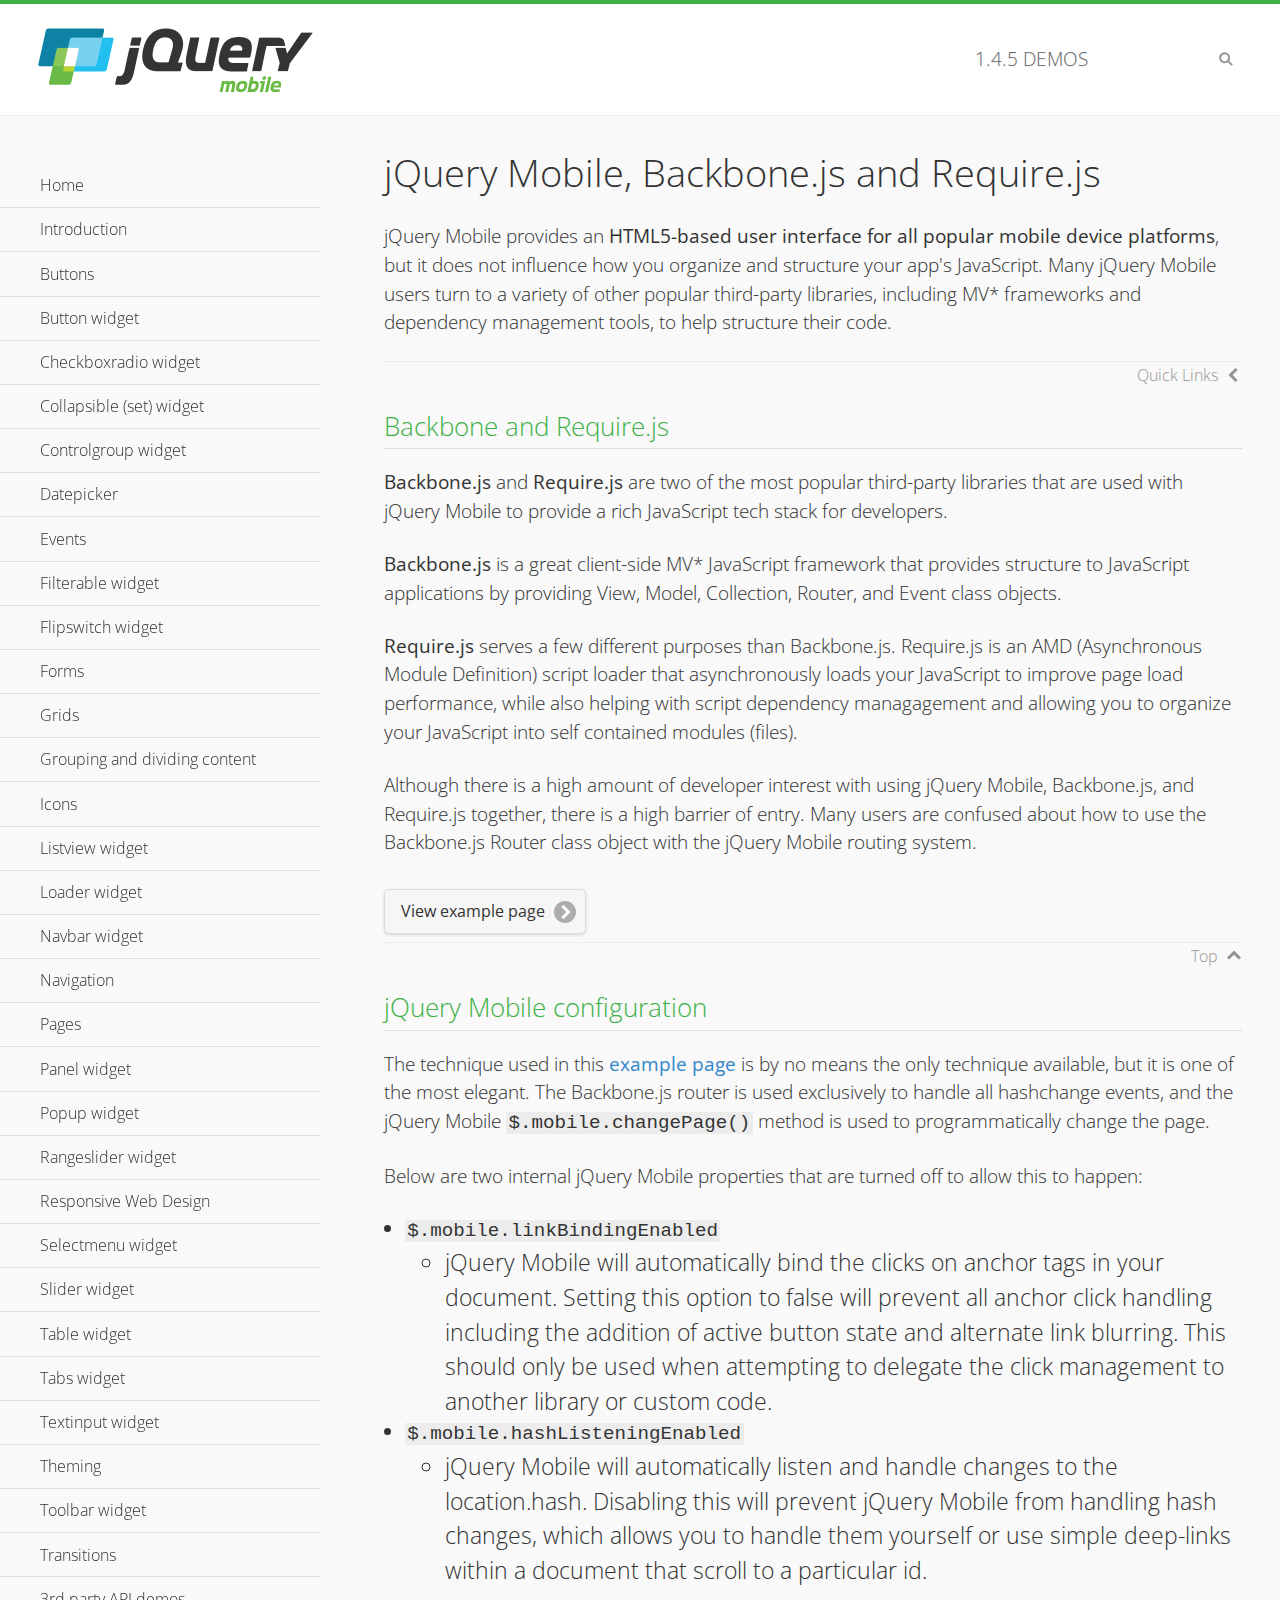
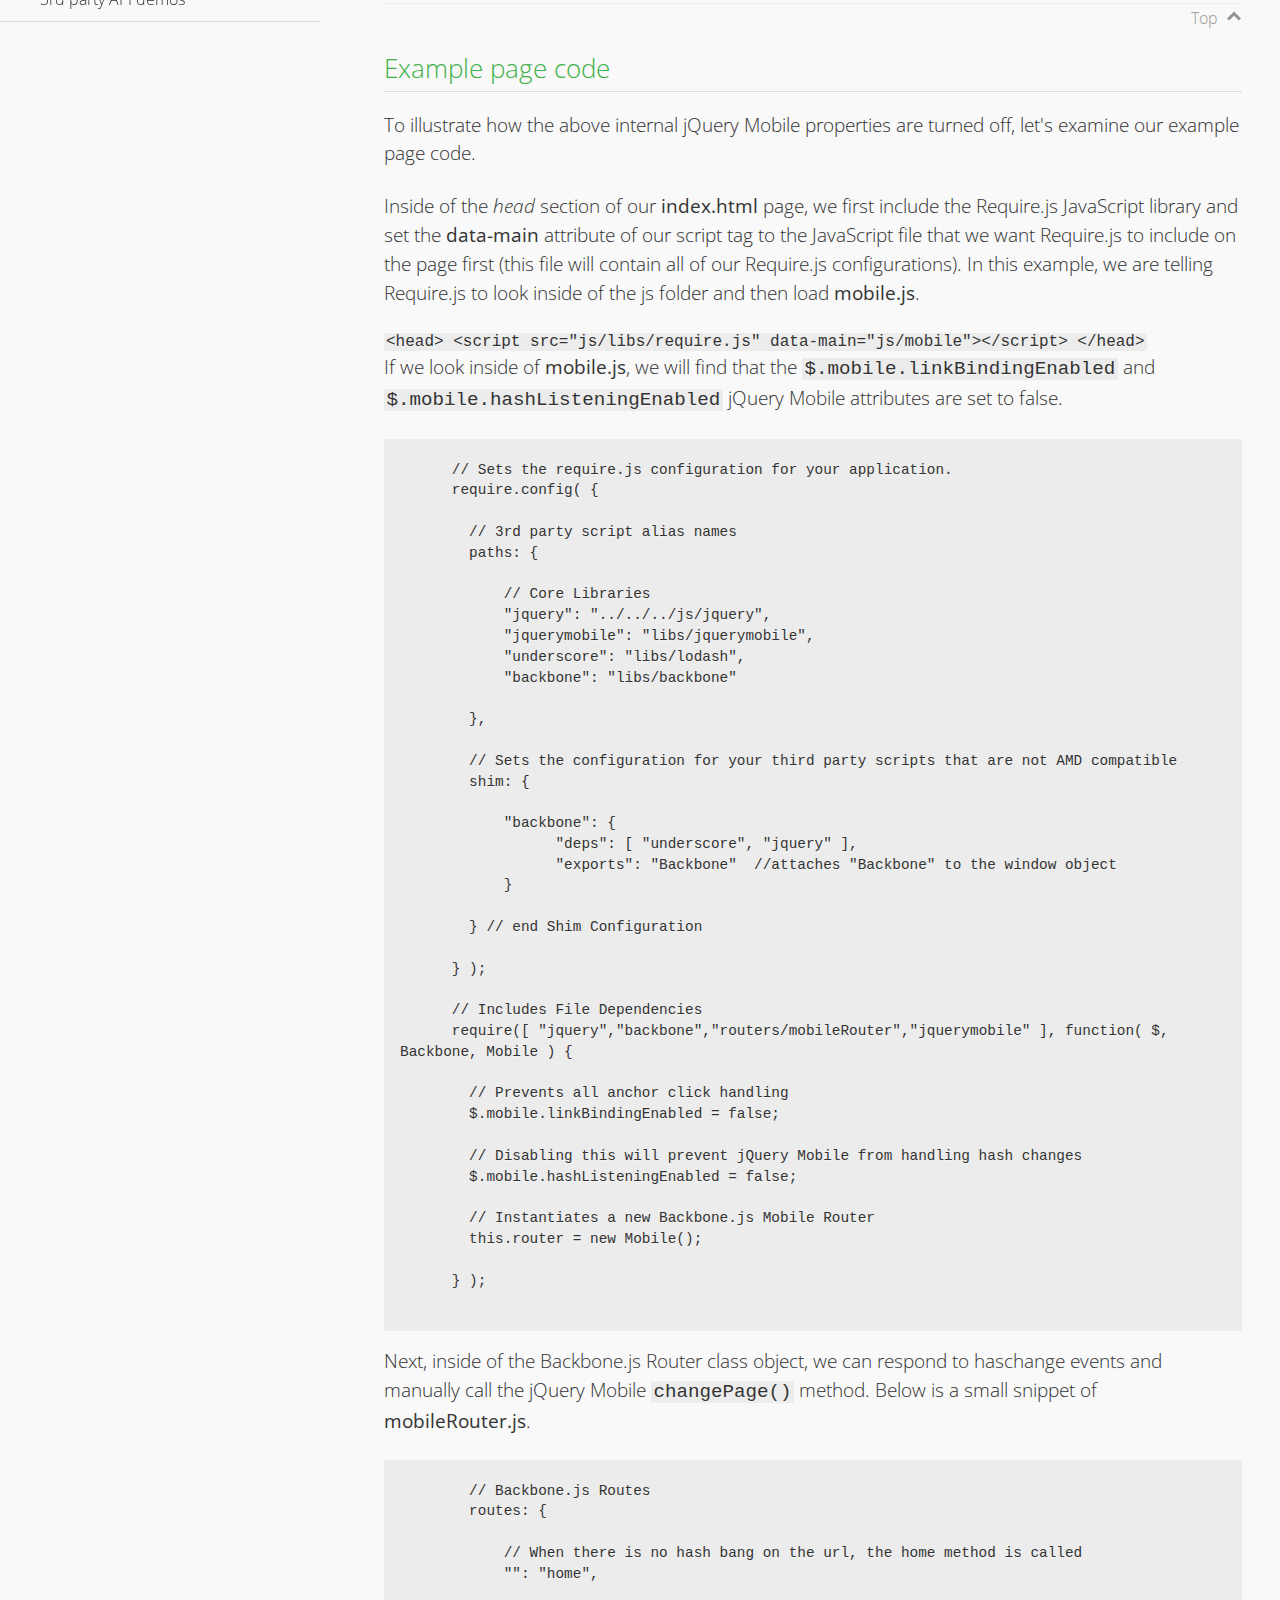
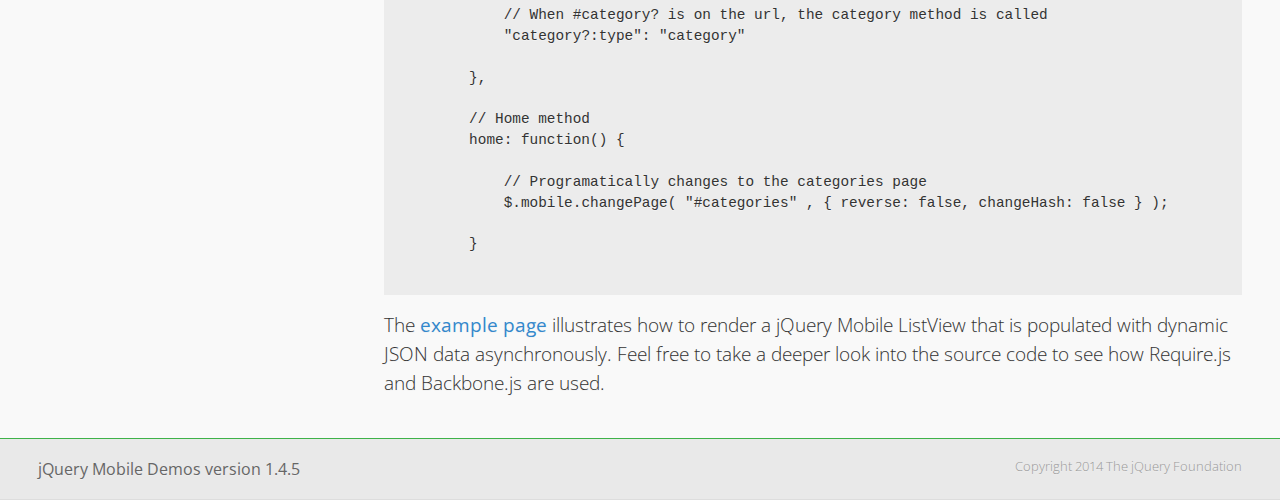
<file: jquery-mobile/demos/backbone-requirejs/index.html>
<!DOCTYPE html>
<html>
  <head>
  <meta charset="utf-8">
  <meta name="viewport" content="width=device-width, initial-scale=1">
  <title>jQuery Mobile - Backbone.js and Require.js Apps</title>
	<link rel="shortcut icon" href="../favicon.ico">
    <link rel="stylesheet" href="http://fonts.googleapis.com/css?family=Open+Sans:300,400,700">
	<link rel="stylesheet" href="../css/themes/default/jquery.mobile-1.4.5.min.css">
	<link rel="stylesheet" href="../_assets/css/jqm-demos.css">
	<script src="../js/jquery.js"></script>
	<script src="../_assets/js/index.js"></script>
	<script src="../js/jquery.mobile-1.4.5.min.js"></script>

</head>
<body>
<div data-role="page" class="jqm-demos" data-quicklinks="true">

    <div data-role="header" class="jqm-header">
		<h2><a href="../" title="jQuery Mobile Demos home"><img src="../_assets/img/jquery-logo.png" alt="jQuery Mobile"></a></h2>
		<p><span class="jqm-version"></span> Demos</p>
        <a href="#" class="jqm-navmenu-link ui-btn ui-btn-icon-notext ui-corner-all ui-icon-bars ui-nodisc-icon ui-alt-icon ui-btn-left">Menu</a>
        <a href="#" class="jqm-search-link ui-btn ui-btn-icon-notext ui-corner-all ui-icon-search ui-nodisc-icon ui-alt-icon ui-btn-right">Search</a>
    </div><!-- /header -->

	<div role="main" class="ui-content jqm-content">

      <h1>jQuery Mobile, Backbone.js and Require.js</h1>
      <p>jQuery Mobile provides an <strong>HTML5-based user interface for all popular mobile device platforms</strong>, but it does not influence how you organize and structure your app's JavaScript.  Many jQuery Mobile users turn to a variety of other popular third-party libraries, including MV* frameworks and dependency management tools, to help structure their code.
      </p>

	  <h2>Backbone and Require.js</h2>
      <p><strong>Backbone.js</strong> and <strong>Require.js</strong> are two of the most popular third-party libraries that are used with jQuery Mobile to provide a rich JavaScript tech stack for developers.
      </p>
      <p><strong>Backbone.js</strong> is a great client-side MV* JavaScript framework that provides structure to JavaScript applications by providing View, Model, Collection, Router, and Event class objects.
      </p>
      <p><strong>Require.js</strong> serves a few different purposes than Backbone.js. Require.js is an AMD (Asynchronous Module Definition) script loader that asynchronously loads your JavaScript to improve page load performance, while also helping with script dependency managagement and allowing you to organize your JavaScript into self contained modules (files).
      </p>
      <p>Although there is a high amount of developer interest with using jQuery Mobile, Backbone.js, and Require.js together, there is a high barrier of entry.  Many users are confused about how to use the Backbone.js Router class object with the jQuery Mobile routing system.</p>

	   <a href="backbone-require.html" rel="external" class="ui-btn ui-btn-inline ui-corner-all ui-shadow ui-btn-icon-right ui-icon-carat-r">View example page</a>

      <h2>jQuery Mobile configuration</h2>

      <p>The technique used in this <a href="backbone-require.html" rel="external">example page</a> is by no means the only technique available, but it is one of the most elegant.  The Backbone.js router is used exclusively to handle all hashchange events, and the jQuery Mobile <code>$.mobile.changePage()</code> method is used to programmatically change the page.</p>

      <p>Below are two internal jQuery Mobile properties that are turned off to allow this to happen:</p>

      <ul>
        <li><code>$.mobile.linkBindingEnabled</code>
          <ul>
            <li>jQuery Mobile will automatically bind the clicks on anchor tags in your document. Setting this option to false will prevent all anchor click handling including the addition of active button state and alternate link blurring. This should only be used when attempting to delegate the click management to another library or custom code.</li>
            </ul>
        </li>
        <li><code>$.mobile.hashListeningEnabled</code>
          <ul>
            <li>jQuery Mobile will automatically listen and handle changes to the location.hash. Disabling this will prevent jQuery Mobile from handling hash changes, which allows you to handle them yourself or use simple deep-links within a document that scroll to a particular id.</li>
            </ul>
        </li>
      </ul>

	  <h2>Example page code</h2>
      <p>To illustrate how the above internal jQuery Mobile properties are turned off, let's examine our example page code.</p>

      <p>Inside of the <em>head</em> section of our <strong>index.html</strong> page, we first include the Require.js JavaScript library and set the <strong>data-main</strong> attribute of our script tag to the JavaScript file that we want Require.js to include on the page first (this file will contain all of our Require.js configurations).  In this example, we are telling Require.js to look inside of the js folder and then load <strong>mobile.js</strong>.
      </p>

      <code>
        &lt;head&gt;
          &lt;script src=&quot;js/libs/require.js&quot; data-main=&quot;js/mobile&quot;&gt;&lt;/script&gt;
        &lt;/head&gt;
      </code>
      <p>If we look inside of <strong>mobile.js</strong>, we will find that the <code>$.mobile.linkBindingEnabled</code> and <code>$.mobile.hashListeningEnabled</code> jQuery Mobile attributes are set to false.
      </p>
      <pre>
      <code>
      // Sets the require.js configuration for your application.
      require.config( {

        // 3rd party script alias names
        paths: {

            // Core Libraries
            "jquery": "../../../js/jquery",
            "jquerymobile": "libs/jquerymobile",
            "underscore": "libs/lodash",
            "backbone": "libs/backbone"

        },

        // Sets the configuration for your third party scripts that are not AMD compatible
        shim: {

            "backbone": {
                  "deps": [ "underscore", "jquery" ],
                  "exports": "Backbone"  //attaches "Backbone" to the window object
            }

        } // end Shim Configuration

      } );

      // Includes File Dependencies
      require([ "jquery","backbone","routers/mobileRouter","jquerymobile" ], function( $, Backbone, Mobile ) {

        // Prevents all anchor click handling
        $.mobile.linkBindingEnabled = false;

        // Disabling this will prevent jQuery Mobile from handling hash changes
        $.mobile.hashListeningEnabled = false;

        // Instantiates a new Backbone.js Mobile Router
        this.router = new Mobile();

      } );
</code>
</pre>
<p>Next, inside of the Backbone.js Router class object, we can respond to haschange events and manually call the jQuery Mobile <code>changePage()</code> method.  Below is a small snippet of <strong>mobileRouter.js</strong>.</p>
<pre>
<code>
        // Backbone.js Routes
        routes: {

            // When there is no hash bang on the url, the home method is called
            "": "home",

            // When #category? is on the url, the category method is called
            "category?:type": "category"

        },

        // Home method
        home: function() {

            // Programatically changes to the categories page
            $.mobile.changePage( "#categories" , { reverse: false, changeHash: false } );

        }
</code>
</pre>

		<p>The <a href="backbone-require.html" rel="external">example page</a> illustrates how to render a jQuery Mobile ListView that is populated with dynamic JSON data asynchronously. Feel free to take a deeper look into the source code to see how Require.js and Backbone.js are used.</p>

    </div><!-- /content -->
	    <div data-role="panel" class="jqm-navmenu-panel" data-position="left" data-display="overlay" data-theme="a">
	    	<ul class="jqm-list ui-alt-icon ui-nodisc-icon">
<li data-filtertext="demos homepage" data-icon="home"><a href=".././">Home</a></li>
<li data-filtertext="introduction overview getting started"><a href="../intro/" data-ajax="false">Introduction</a></li>
<li data-filtertext="buttons button markup buttonmarkup method anchor link button element"><a href="../button-markup/" data-ajax="false">Buttons</a></li>
<li data-filtertext="form button widget input button submit reset"><a href="../button/" data-ajax="false">Button widget</a></li>
<li data-role="collapsible" data-enhanced="true" data-collapsed-icon="carat-d" data-expanded-icon="carat-u" data-iconpos="right" data-inset="false" class="ui-collapsible ui-collapsible-themed-content ui-collapsible-collapsed">
	<h3 class="ui-collapsible-heading ui-collapsible-heading-collapsed">
		<a href="#" class="ui-collapsible-heading-toggle ui-btn ui-btn-icon-right ui-btn-inherit ui-icon-carat-d">
		    Checkboxradio widget<span class="ui-collapsible-heading-status"> click to expand contents</span>
		</a>
	</h3>
	<div class="ui-collapsible-content ui-body-inherit ui-collapsible-content-collapsed" aria-hidden="true">
		<ul>
			<li data-filtertext="form checkboxradio widget checkbox input checkboxes controlgroups"><a href="../checkboxradio-checkbox/" data-ajax="false">Checkboxes</a></li>
			<li data-filtertext="form checkboxradio widget radio input radio buttons controlgroups"><a href="../checkboxradio-radio/" data-ajax="false">Radio buttons</a></li>
		</ul>
	</div>
</li>
<li data-role="collapsible" data-enhanced="true" data-collapsed-icon="carat-d" data-expanded-icon="carat-u" data-iconpos="right" data-inset="false" class="ui-collapsible ui-collapsible-themed-content ui-collapsible-collapsed">
	<h3 class="ui-collapsible-heading ui-collapsible-heading-collapsed">
		<a href="#" class="ui-collapsible-heading-toggle ui-btn ui-btn-icon-right ui-btn-inherit ui-icon-carat-d">
			Collapsible (set) widget<span class="ui-collapsible-heading-status"> click to expand contents</span>
		</a>
	</h3>
	<div class="ui-collapsible-content ui-body-inherit ui-collapsible-content-collapsed" aria-hidden="true">
		<ul>
			<li data-filtertext="collapsibles content formatting"><a href="../collapsible/" data-ajax="false">Collapsible</a></li>
			<li data-filtertext="dynamic collapsible set accordion append expand"><a href="../collapsible-dynamic/" data-ajax="false">Dynamic collapsibles</a></li>
			<li data-filtertext="accordions collapsible set widget content formatting grouped collapsibles"><a href="../collapsibleset/" data-ajax="false">Collapsible set</a></li>
		</ul>
	</div>
</li>
<li data-role="collapsible" data-enhanced="true" data-collapsed-icon="carat-d" data-expanded-icon="carat-u" data-iconpos="right" data-inset="false" class="ui-collapsible ui-collapsible-themed-content ui-collapsible-collapsed">
	<h3 class="ui-collapsible-heading ui-collapsible-heading-collapsed">
		<a href="#" class="ui-collapsible-heading-toggle ui-btn ui-btn-icon-right ui-btn-inherit ui-icon-carat-d">
			Controlgroup widget<span class="ui-collapsible-heading-status"> click to expand contents</span>
		</a>
	</h3>
	<div class="ui-collapsible-content ui-body-inherit ui-collapsible-content-collapsed" aria-hidden="true">
		<ul>
			<li data-filtertext="controlgroups selectmenu checkboxradio input grouped buttons horizontal vertical"><a href="../controlgroup/" data-ajax="false">Controlgroup</a></li>
			<li data-filtertext="dynamic controlgroup dynamically add buttons"><a href="../controlgroup-dynamic/" data-ajax="false">Dynamic controlgroups</a></li>
		</ul>
	</div>
</li>
<li data-filtertext="form datepicker widget date input"><a href="../datepicker/" data-ajax="false">Datepicker</a></li>
<li data-role="collapsible" data-enhanced="true" data-collapsed-icon="carat-d" data-expanded-icon="carat-u" data-iconpos="right" data-inset="false" class="ui-collapsible ui-collapsible-themed-content ui-collapsible-collapsed">
	<h3 class="ui-collapsible-heading ui-collapsible-heading-collapsed">
		<a href="#" class="ui-collapsible-heading-toggle ui-btn ui-btn-icon-right ui-btn-inherit ui-icon-carat-d">
			Events<span class="ui-collapsible-heading-status"> click to expand contents</span>
		</a>
	</h3>
	<div class="ui-collapsible-content ui-body-inherit ui-collapsible-content-collapsed" aria-hidden="true">
		<ul>
			<li data-filtertext="swipe to delete list items listviews swipe events"><a href="../swipe-list/" data-ajax="false">Swipe list items</a></li>
			<li data-filtertext="swipe to navigate swipe page navigation swipe events"><a href="../swipe-page/" data-ajax="false">Swipe page navigation</a></li>
		</ul>
	</div>
</li>
<li data-filtertext="filterable filter elements sorting searching listview table"><a href="../filterable/" data-ajax="false">Filterable widget</a></li>
<li data-filtertext="form flipswitch widget flip toggle switch binary select checkbox input"><a href="../flipswitch/" data-ajax="false">Flipswitch widget</a></li>
<li data-role="collapsible" data-enhanced="true" data-collapsed-icon="carat-d" data-expanded-icon="carat-u" data-iconpos="right" data-inset="false" class="ui-collapsible ui-collapsible-themed-content ui-collapsible-collapsed">
	<h3 class="ui-collapsible-heading ui-collapsible-heading-collapsed">
		<a href="#" class="ui-collapsible-heading-toggle ui-btn ui-btn-icon-right ui-btn-inherit ui-icon-carat-d">
			Forms<span class="ui-collapsible-heading-status"> click to expand contents</span>
		</a>
	</h3>
	<div class="ui-collapsible-content ui-body-inherit ui-collapsible-content-collapsed" aria-hidden="true">
		<ul>
			<li data-filtertext="forms text checkbox radio range button submit reset inputs selects textarea slider flipswitch label form elements"><a href="../forms/" data-ajax="false">Forms</a></li>
			<li data-filtertext="form hide labels hidden accessible ui-hidden-accessible forms"><a href="../forms-label-hidden-accessible/" data-ajax="false">Hide labels</a></li>
			<li data-filtertext="form field containers fieldcontain ui-field-contain forms"><a href="../forms-field-contain/" data-ajax="false">Field containers</a></li>
			<li data-filtertext="forms disabled form elements"><a href="../forms-disabled/" data-ajax="false">Forms disabled</a></li>
			<li data-filtertext="forms gallery examples overview forms text checkbox radio range button submit reset inputs selects textarea slider flipswitch label form elements"><a href="../forms-gallery/" data-ajax="false">Forms gallery</a></li>
		</ul>
	</div>
</li>
<li data-role="collapsible" data-enhanced="true" data-collapsed-icon="carat-d" data-expanded-icon="carat-u" data-iconpos="right" data-inset="false" class="ui-collapsible ui-collapsible-themed-content ui-collapsible-collapsed">
	<h3 class="ui-collapsible-heading ui-collapsible-heading-collapsed">
		<a href="#" class="ui-collapsible-heading-toggle ui-btn ui-btn-icon-right ui-btn-inherit ui-icon-carat-d">
			Grids<span class="ui-collapsible-heading-status"> click to expand contents</span>
		</a>
	</h3>
	<div class="ui-collapsible-content ui-body-inherit ui-collapsible-content-collapsed" aria-hidden="true">
		<ul>
			<li data-filtertext="grids columns blocks content formatting rwd responsive css framework"><a href="../grids/" data-ajax="false">Grids</a></li>
			<li data-filtertext="buttons in grids css framework"><a href="../grids-buttons/" data-ajax="false">Buttons in grids</a></li>
			<li data-filtertext="custom responsive grids rwd css framework"><a href="../grids-custom-responsive/" data-ajax="false">Custom responsive grids</a></li>
		</ul>
	</div>
</li>
<li data-filtertext="blocks content formatting sections heading"><a href="../body-bar-classes/" data-ajax="false">Grouping and dividing content</a></li>
<li data-role="collapsible" data-enhanced="true" data-collapsed-icon="carat-d" data-expanded-icon="carat-u" data-iconpos="right" data-inset="false" class="ui-collapsible ui-collapsible-themed-content ui-collapsible-collapsed">
	<h3 class="ui-collapsible-heading ui-collapsible-heading-collapsed">
		<a href="#" class="ui-collapsible-heading-toggle ui-btn ui-btn-icon-right ui-btn-inherit ui-icon-carat-d">
			Icons<span class="ui-collapsible-heading-status"> click to expand contents</span>
		</a>
	</h3>
	<div class="ui-collapsible-content ui-body-inherit ui-collapsible-content-collapsed" aria-hidden="true">
		<ul>
			<li data-filtertext="button icons svg disc alt custom icon position"><a href="../icons/" data-ajax="false">Icons</a></li>
			<li data-filtertext=""><a href="../icons-grunticon/" data-ajax="false">Grunticon loader</a></li>
		</ul>
	</div>
</li>
<li data-role="collapsible" data-enhanced="true" data-collapsed-icon="carat-d" data-expanded-icon="carat-u" data-iconpos="right" data-inset="false" class="ui-collapsible ui-collapsible-themed-content ui-collapsible-collapsed">
	<h3 class="ui-collapsible-heading ui-collapsible-heading-collapsed">
		<a href="#" class="ui-collapsible-heading-toggle ui-btn ui-btn-icon-right ui-btn-inherit ui-icon-carat-d">
			Listview widget<span class="ui-collapsible-heading-status"> click to expand contents</span>
		</a>
	</h3>
	<div class="ui-collapsible-content ui-body-inherit ui-collapsible-content-collapsed" aria-hidden="true">
		<ul>
			<li data-filtertext="listview widget thumbnails icons nested split button collapsible ul ol"><a href="../listview/" data-ajax="false">Listview</a></li>
			<li data-filtertext="autocomplete filterable reveal listview filtertextbeforefilter placeholder"><a href="../listview-autocomplete/" data-ajax="false">Listview autocomplete</a></li>
			<li data-filtertext="autocomplete filterable reveal listview remote data filtertextbeforefilter placeholder"><a href="../listview-autocomplete-remote/" data-ajax="false">Listview autocomplete remote data</a></li>
			<li data-filtertext="autodividers anchor jump scroll linkbars listview lists ul ol"><a href="../listview-autodividers-linkbar/" data-ajax="false">Listview autodividers linkbar</a></li>
			<li data-filtertext="listview autodividers selector autodividersselector lists ul ol"><a href="../listview-autodividers-selector/" data-ajax="false">Listview autodividers selector</a></li>
			<li data-filtertext="listview nested list items"><a href="../listview-nested-lists/" data-ajax="false">Nested Listviews</a></li>
			<li data-filtertext="listview collapsible list items flat"><a href="../listview-collapsible-item-flat/" data-ajax="false">Listview collapsible list items (flat)</a></li>
			<li data-filtertext="listview collapsible list indented"><a href="../listview-collapsible-item-indented/" data-ajax="false">Listview collapsible list items (indented)</a></li>
			<li data-filtertext="grid listview responsive grids responsive listviews lists ul"><a href="../listview-grid/" data-ajax="false">Listview responsive grid</a></li>
		</ul>
	</div>
</li>
<li data-filtertext="loader widget page loading navigation overlay spinner"><a href="../loader/" data-ajax="false">Loader widget</a></li>
<li data-filtertext="navbar widget navmenu toolbars header footer"><a href="../navbar/" data-ajax="false">Navbar widget</a></li>
<li data-role="collapsible" data-enhanced="true" data-collapsed-icon="carat-d" data-expanded-icon="carat-u" data-iconpos="right" data-inset="false" class="ui-collapsible ui-collapsible-themed-content ui-collapsible-collapsed">
	<h3 class="ui-collapsible-heading ui-collapsible-heading-collapsed">
		<a href="#" class="ui-collapsible-heading-toggle ui-btn ui-btn-icon-right ui-btn-inherit ui-icon-carat-d">
			Navigation<span class="ui-collapsible-heading-status"> click to expand contents</span>
		</a>
	</h3>
	<div class="ui-collapsible-content ui-body-inherit ui-collapsible-content-collapsed" aria-hidden="true">
		<ul>
			<li data-filtertext="ajax navigation navigate widget history event method"><a href="../navigation/" data-ajax="false">Navigation</a></li>
			<li data-filtertext="linking pages page links navigation ajax prefetch cache"><a href="../navigation-linking-pages/" data-ajax="false">Linking pages</a></li>
			<!-- <li data-filtertext="php redirect server redirection server-side navigation"><a href="../navigation-php-redirect/" data-ajax="false">PHP redirect demo</a></li>-->
			<li data-filtertext="navigation redirection hash query"><a href="../navigation-hash-processing/" data-ajax="false">Hash processing demo</a></li>
			<li data-filtertext="navigation redirection hash query"><a href="../page-events/" data-ajax="false">Page Navigation Events</a></li>
		</ul>
	</div>
</li>
<li data-role="collapsible" data-enhanced="true" data-collapsed-icon="carat-d" data-expanded-icon="carat-u" data-iconpos="right" data-inset="false" class="ui-collapsible ui-collapsible-themed-content ui-collapsible-collapsed">
	<h3 class="ui-collapsible-heading ui-collapsible-heading-collapsed">
		<a href="#" class="ui-collapsible-heading-toggle ui-btn ui-btn-icon-right ui-btn-inherit ui-icon-carat-d">
			Pages<span class="ui-collapsible-heading-status"> click to expand contents</span>
		</a>
	</h3>
	<div class="ui-collapsible-content ui-body-inherit ui-collapsible-content-collapsed" aria-hidden="true">
		<ul>
			<li data-filtertext="pages page widget ajax navigation"><a href="../pages/" data-ajax="false">Pages</a></li>
			<li data-filtertext="single page"><a href="../pages-single-page/" data-ajax="false">Single page</a></li>
			<li data-filtertext="multipage multi-page page"><a href="../pages-multi-page/" data-ajax="false">Multi-page template</a></li>
			<li data-filtertext="dialog page widget modal popup"><a href="../pages-dialog/" data-ajax="false">Dialog page</a></li>
		</ul>
	</div>
</li>
<li data-role="collapsible" data-enhanced="true" data-collapsed-icon="carat-d" data-expanded-icon="carat-u" data-iconpos="right" data-inset="false" class="ui-collapsible ui-collapsible-themed-content ui-collapsible-collapsed">
	<h3 class="ui-collapsible-heading ui-collapsible-heading-collapsed">
		<a href="#" class="ui-collapsible-heading-toggle ui-btn ui-btn-icon-right ui-btn-inherit ui-icon-carat-d">
			Panel widget<span class="ui-collapsible-heading-status"> click to expand contents</span>
		</a>
	</h3>
	<div class="ui-collapsible-content ui-body-inherit ui-collapsible-content-collapsed" aria-hidden="true">
		<ul>
			<li data-filtertext="panel widget sliding panels reveal push overlay responsive"><a href="../panel/" data-ajax="false">Panel</a></li>
			<li data-filtertext=""><a href="../panel-external/" data-ajax="false">External panels</a></li>
			<li data-filtertext="panel "><a href="../panel-fixed/" data-ajax="false">Fixed panels</a></li>
			<li data-filtertext="panel slide panels sliding panels shadow rwd responsive breakpoint"><a href="../panel-responsive/" data-ajax="false">Panels responsive</a></li>
			<li data-filtertext="panel custom style custom panel width reveal shadow listview panel styling page background wrapper"><a href="../panel-styling/" data-ajax="false">Custom panel style</a></li>
			<li data-filtertext="panel open on swipe"><a href="../panel-swipe-open/" data-ajax="false">Panel open on swipe</a></li>
			<li data-filtertext="panels outside page internal external toolbars"><a href="../panel-external-internal/" data-ajax="false">Panel external and internal</a></li>
		</ul>
	</div>
</li>
<li data-role="collapsible" data-enhanced="true" data-collapsed-icon="carat-d" data-expanded-icon="carat-u" data-iconpos="right" data-inset="false" class="ui-collapsible ui-collapsible-themed-content ui-collapsible-collapsed">
	<h3 class="ui-collapsible-heading ui-collapsible-heading-collapsed">
		<a href="#" class="ui-collapsible-heading-toggle ui-btn ui-btn-icon-right ui-btn-inherit ui-icon-carat-d">
			Popup widget<span class="ui-collapsible-heading-status"> click to expand contents</span>
		</a>
	</h3>
	<div class="ui-collapsible-content ui-body-inherit ui-collapsible-content-collapsed" aria-hidden="true">
		<ul>
			<li data-filtertext="popup widget popups dialog modal transition tooltip lightbox form overlay screen flip pop fade transition"><a href="../popup/" data-ajax="false">Popup</a></li>
			<li data-filtertext="popup alignment position"><a href="../popup-alignment/" data-ajax="false">Popup alignment</a></li>
			<li data-filtertext="popup arrow size popups popover"><a href="../popup-arrow-size/" data-ajax="false">Popup arrow size</a></li>
			<li data-filtertext="dynamic popups popup images lightbox"><a href="../popup-dynamic/" data-ajax="false">Dynamic popups</a></li>
			<li data-filtertext="popups with iframes scaling"><a href="../popup-iframe/" data-ajax="false">Popups with iframes</a></li>
			<li data-filtertext="popup image scaling"><a href="../popup-image-scaling/" data-ajax="false">Popup image scaling</a></li>
			<li data-filtertext="external popup outside multi-page"><a href="../popup-outside-multipage/" data-ajax="false">Popup outside multi-page</a></li>
		</ul>
	</div>
</li>
<li data-filtertext="form rangeslider widget dual sliders dual handle sliders range input"><a href="../rangeslider/" data-ajax="false">Rangeslider widget</a></li>
<li data-filtertext="responsive web design rwd adaptive progressive enhancement PE accessible mobile breakpoints media query media queries"><a href="../rwd/" data-ajax="false">Responsive Web Design</a></li>
<li data-role="collapsible" data-enhanced="true" data-collapsed-icon="carat-d" data-expanded-icon="carat-u" data-iconpos="right" data-inset="false" class="ui-collapsible ui-collapsible-themed-content ui-collapsible-collapsed">
	<h3 class="ui-collapsible-heading ui-collapsible-heading-collapsed">
		<a href="#" class="ui-collapsible-heading-toggle ui-btn ui-btn-icon-right ui-btn-inherit ui-icon-carat-d">
			Selectmenu widget<span class="ui-collapsible-heading-status"> click to expand contents</span>
		</a>
	</h3>
	<div class="ui-collapsible-content ui-body-inherit ui-collapsible-content-collapsed" aria-hidden="true">
		<ul>
			<li data-filtertext="form selectmenu widget select input custom select menu selects"><a href="../selectmenu/" data-ajax="false">Selectmenu</a></li>
			<li data-filtertext="form custom select menu selectmenu widget custom menu option optgroup multiple selects"><a href="../selectmenu-custom/" data-ajax="false">Custom select menu</a></li>
			<li data-filtertext="filterable select filter popup dialog"><a href="../selectmenu-custom-filter/" data-ajax="false">Custom select menu with filter</a></li>
		</ul>
	</div>
</li>
<li data-role="collapsible" data-enhanced="true" data-collapsed-icon="carat-d" data-expanded-icon="carat-u" data-iconpos="right" data-inset="false" class="ui-collapsible ui-collapsible-themed-content ui-collapsible-collapsed">
	<h3 class="ui-collapsible-heading ui-collapsible-heading-collapsed">
		<a href="#" class="ui-collapsible-heading-toggle ui-btn ui-btn-icon-right ui-btn-inherit ui-icon-carat-d">
			Slider widget<span class="ui-collapsible-heading-status"> click to expand contents</span>
		</a>
	</h3>
	<div class="ui-collapsible-content ui-body-inherit ui-collapsible-content-collapsed" aria-hidden="true">
		<ul>
			<li data-filtertext="form slider widget range input single sliders"><a href="../slider/" data-ajax="false">Slider</a></li>
			<li data-filtertext="form slider widget flipswitch slider binary select flip toggle switch"><a href="../slider-flipswitch/" data-ajax="false">Slider flip toggle switch</a></li>
			<li data-filtertext="form slider tooltip handle value input range sliders"><a href="../slider-tooltip/" data-ajax="false">Slider tooltip</a></li>
		</ul>
	</div>
</li>
<li data-role="collapsible" data-enhanced="true" data-collapsed-icon="carat-d" data-expanded-icon="carat-u" data-iconpos="right" data-inset="false" class="ui-collapsible ui-collapsible-themed-content ui-collapsible-collapsed">
	<h3 class="ui-collapsible-heading ui-collapsible-heading-collapsed">
		<a href="#" class="ui-collapsible-heading-toggle ui-btn ui-btn-icon-right ui-btn-inherit ui-icon-carat-d">
			Table widget<span class="ui-collapsible-heading-status"> click to expand contents</span>
		</a>
	</h3>
	<div class="ui-collapsible-content ui-body-inherit ui-collapsible-content-collapsed" aria-hidden="true">
		<ul>
			<li data-filtertext="table widget reflow column toggle th td responsive tables rwd hide show tabular"><a href="../table-column-toggle/" data-ajax="false">Table Column Toggle</a></li>
			<li data-filtertext="table column toggle phone comparison demo"><a href="../table-column-toggle-example/" data-ajax="false">Table Column Toggle demo</a></li>
			<li data-filtertext="responsive tables table column toggle heading groups rwd breakpoint"><a href="../table-column-toggle-heading-groups/" data-ajax="false">Table Column Toggle heading groups</a></li>
			<li data-filtertext="responsive tables table column toggle hide rwd breakpoint customization options"><a href="../table-column-toggle-options/" data-ajax="false">Table Column Toggle options</a></li>
			<li data-filtertext="table reflow th td responsive rwd columns tabular"><a href="../table-reflow/" data-ajax="false">Table Reflow</a></li>
			<li data-filtertext="responsive tables table reflow heading groups rwd breakpoint"><a href="../table-reflow-heading-groups/" data-ajax="false">Table Reflow heading groups</a></li>
			<li data-filtertext="responsive tables table reflow stripes strokes table style"><a href="../table-reflow-stripes-strokes/" data-ajax="false">Table Reflow stripes and strokes</a></li>
			<li data-filtertext="responsive tables table reflow stack custom styles"><a href="../table-reflow-styling/" data-ajax="false">Table Reflow custom styles</a></li>
		</ul>
	</div>
</li>
<li data-filtertext="ui tabs widget"><a href="../tabs/" data-ajax="false">Tabs widget</a></li>
<li data-filtertext="form textinput widget text input textarea number date time tel email file color password"><a href="../textinput/" data-ajax="false">Textinput widget</a></li>
<li data-role="collapsible" data-enhanced="true" data-collapsed-icon="carat-d" data-expanded-icon="carat-u" data-iconpos="right" data-inset="false" class="ui-collapsible ui-collapsible-themed-content ui-collapsible-collapsed">
	<h3 class="ui-collapsible-heading ui-collapsible-heading-collapsed">
		<a href="#" class="ui-collapsible-heading-toggle ui-btn ui-btn-icon-right ui-btn-inherit ui-icon-carat-d">
			Theming<span class="ui-collapsible-heading-status"> click to expand contents</span>
		</a>
	</h3>
	<div class="ui-collapsible-content ui-body-inherit ui-collapsible-content-collapsed" aria-hidden="true">
		<ul>
			<li data-filtertext="default theme swatches theming style css"><a href="../theme-default/" data-ajax="false">Default theme</a></li>
			<li data-filtertext="classic theme old theme swatches theming style css"><a href="../theme-classic/" data-ajax="false">Classic theme</a></li>
		</ul>
	</div>
</li>
<li data-role="collapsible" data-enhanced="true" data-collapsed-icon="carat-d" data-expanded-icon="carat-u" data-iconpos="right" data-inset="false" class="ui-collapsible ui-collapsible-themed-content ui-collapsible-collapsed">
	<h3 class="ui-collapsible-heading ui-collapsible-heading-collapsed">
		<a href="#" class="ui-collapsible-heading-toggle ui-btn ui-btn-icon-right ui-btn-inherit ui-icon-carat-d">
			Toolbar widget<span class="ui-collapsible-heading-status"> click to expand contents</span>
		</a>
	</h3>
	<div class="ui-collapsible-content ui-body-inherit ui-collapsible-content-collapsed" aria-hidden="true">
		<ul>
			<li data-filtertext="toolbar widget header footer toolbars fixed fullscreen external sections"><a href="../toolbar/" data-ajax="false">Toolbar</a></li>
			<li data-filtertext="dynamic toolbars dynamically add toolbar header footer"><a href="../toolbar-dynamic/" data-ajax="false">Dynamic toolbars</a></li>
			<li data-filtertext="external toolbars header footer"><a href="../toolbar-external/" data-ajax="false">External toolbars</a></li>
			<li data-filtertext="fixed toolbars header footer"><a href="../toolbar-fixed/" data-ajax="false">Fixed toolbars</a></li>
			<li data-filtertext="fixed fullscreen toolbars header footer"><a href="../toolbar-fixed-fullscreen/" data-ajax="false">Fullscreen toolbars</a></li>
			<li data-filtertext="external fixed toolbars header footer"><a href="../toolbar-fixed-external/" data-ajax="false">Fixed external toolbars</a></li>
			<li data-filtertext="external persistent toolbars header footer navbar navmenu"><a href="../toolbar-fixed-persistent/" data-ajax="false">Persistent toolbars</a></li>
			<li data-filtertext="external ajax optimized toolbars persistent toolbars header footer navbar"><a href="../toolbar-fixed-persistent-optimized/" data-ajax="false">Ajax optimized toolbars</a></li>
			<li data-filtertext="form in toolbars header footer"><a href="../toolbar-fixed-forms/" data-ajax="false">Form in toolbar</a></li>
		</ul>
	</div>
</li>
<li data-filtertext="page transitions animated pages popup navigation flip slide fade pop"><a href="../transitions/" data-ajax="false">Transitions</a></li>
<li data-role="collapsible" data-enhanced="true" data-collapsed-icon="carat-d" data-expanded-icon="carat-u" data-iconpos="right" data-inset="false" class="ui-collapsible ui-collapsible-themed-content ui-collapsible-collapsed">
	<h3 class="ui-collapsible-heading ui-collapsible-heading-collapsed">
		<a href="#" class="ui-collapsible-heading-toggle ui-btn ui-btn-icon-right ui-btn-inherit ui-icon-carat-d">
			3rd party API demos<span class="ui-collapsible-heading-status"> click to expand contents</span>
		</a>
	</h3>
	<div class="ui-collapsible-content ui-body-inherit ui-collapsible-content-collapsed" aria-hidden="true">
		<ul>
			<li data-filtertext="backbone requirejs navigation router"><a href="../backbone-requirejs/" data-ajax="false">Backbone RequireJS</a></li>
			<li data-filtertext="google maps geolocation demo"><a href="../map-geolocation/" data-ajax="false">Google Maps geolocation</a></li>
			<li data-filtertext="google maps hybrid"><a href="../map-list-toggle/" data-ajax="false">Google Maps list toggle</a></li>
		</ul>
	</div>
</li>



		     </ul>
		</div><!-- /panel -->


    <div data-role="footer" data-position="fixed" data-tap-toggle="false" class="jqm-footer">
        <p>jQuery Mobile Demos version <span class="jqm-version"></span></p>
        <p>Copyright 2014 The jQuery Foundation</p>
    </div><!-- /footer -->
	<!-- TODO: This should become an external panel so we can add input to markup (unique ID) -->
    <div data-role="panel" class="jqm-search-panel" data-position="right" data-display="overlay" data-theme="a">
		<div class="jqm-search">
			<ul class="jqm-list" data-filter-placeholder="Search demos..." data-filter-reveal="true">
<li data-filtertext="demos homepage" data-icon="home"><a href=".././">Home</a></li>
<li data-filtertext="introduction overview getting started"><a href="../intro/" data-ajax="false">Introduction</a></li>
<li data-filtertext="buttons button markup buttonmarkup method anchor link button element"><a href="../button-markup/" data-ajax="false">Buttons</a></li>
<li data-filtertext="form button widget input button submit reset"><a href="../button/" data-ajax="false">Button widget</a></li>
<li data-role="collapsible" data-enhanced="true" data-collapsed-icon="carat-d" data-expanded-icon="carat-u" data-iconpos="right" data-inset="false" class="ui-collapsible ui-collapsible-themed-content ui-collapsible-collapsed">
	<h3 class="ui-collapsible-heading ui-collapsible-heading-collapsed">
		<a href="#" class="ui-collapsible-heading-toggle ui-btn ui-btn-icon-right ui-btn-inherit ui-icon-carat-d">
		    Checkboxradio widget<span class="ui-collapsible-heading-status"> click to expand contents</span>
		</a>
	</h3>
	<div class="ui-collapsible-content ui-body-inherit ui-collapsible-content-collapsed" aria-hidden="true">
		<ul>
			<li data-filtertext="form checkboxradio widget checkbox input checkboxes controlgroups"><a href="../checkboxradio-checkbox/" data-ajax="false">Checkboxes</a></li>
			<li data-filtertext="form checkboxradio widget radio input radio buttons controlgroups"><a href="../checkboxradio-radio/" data-ajax="false">Radio buttons</a></li>
		</ul>
	</div>
</li>
<li data-role="collapsible" data-enhanced="true" data-collapsed-icon="carat-d" data-expanded-icon="carat-u" data-iconpos="right" data-inset="false" class="ui-collapsible ui-collapsible-themed-content ui-collapsible-collapsed">
	<h3 class="ui-collapsible-heading ui-collapsible-heading-collapsed">
		<a href="#" class="ui-collapsible-heading-toggle ui-btn ui-btn-icon-right ui-btn-inherit ui-icon-carat-d">
			Collapsible (set) widget<span class="ui-collapsible-heading-status"> click to expand contents</span>
		</a>
	</h3>
	<div class="ui-collapsible-content ui-body-inherit ui-collapsible-content-collapsed" aria-hidden="true">
		<ul>
			<li data-filtertext="collapsibles content formatting"><a href="../collapsible/" data-ajax="false">Collapsible</a></li>
			<li data-filtertext="dynamic collapsible set accordion append expand"><a href="../collapsible-dynamic/" data-ajax="false">Dynamic collapsibles</a></li>
			<li data-filtertext="accordions collapsible set widget content formatting grouped collapsibles"><a href="../collapsibleset/" data-ajax="false">Collapsible set</a></li>
		</ul>
	</div>
</li>
<li data-role="collapsible" data-enhanced="true" data-collapsed-icon="carat-d" data-expanded-icon="carat-u" data-iconpos="right" data-inset="false" class="ui-collapsible ui-collapsible-themed-content ui-collapsible-collapsed">
	<h3 class="ui-collapsible-heading ui-collapsible-heading-collapsed">
		<a href="#" class="ui-collapsible-heading-toggle ui-btn ui-btn-icon-right ui-btn-inherit ui-icon-carat-d">
			Controlgroup widget<span class="ui-collapsible-heading-status"> click to expand contents</span>
		</a>
	</h3>
	<div class="ui-collapsible-content ui-body-inherit ui-collapsible-content-collapsed" aria-hidden="true">
		<ul>
			<li data-filtertext="controlgroups selectmenu checkboxradio input grouped buttons horizontal vertical"><a href="../controlgroup/" data-ajax="false">Controlgroup</a></li>
			<li data-filtertext="dynamic controlgroup dynamically add buttons"><a href="../controlgroup-dynamic/" data-ajax="false">Dynamic controlgroups</a></li>
		</ul>
	</div>
</li>
<li data-filtertext="form datepicker widget date input"><a href="../datepicker/" data-ajax="false">Datepicker</a></li>
<li data-role="collapsible" data-enhanced="true" data-collapsed-icon="carat-d" data-expanded-icon="carat-u" data-iconpos="right" data-inset="false" class="ui-collapsible ui-collapsible-themed-content ui-collapsible-collapsed">
	<h3 class="ui-collapsible-heading ui-collapsible-heading-collapsed">
		<a href="#" class="ui-collapsible-heading-toggle ui-btn ui-btn-icon-right ui-btn-inherit ui-icon-carat-d">
			Events<span class="ui-collapsible-heading-status"> click to expand contents</span>
		</a>
	</h3>
	<div class="ui-collapsible-content ui-body-inherit ui-collapsible-content-collapsed" aria-hidden="true">
		<ul>
			<li data-filtertext="swipe to delete list items listviews swipe events"><a href="../swipe-list/" data-ajax="false">Swipe list items</a></li>
			<li data-filtertext="swipe to navigate swipe page navigation swipe events"><a href="../swipe-page/" data-ajax="false">Swipe page navigation</a></li>
		</ul>
	</div>
</li>
<li data-filtertext="filterable filter elements sorting searching listview table"><a href="../filterable/" data-ajax="false">Filterable widget</a></li>
<li data-filtertext="form flipswitch widget flip toggle switch binary select checkbox input"><a href="../flipswitch/" data-ajax="false">Flipswitch widget</a></li>
<li data-role="collapsible" data-enhanced="true" data-collapsed-icon="carat-d" data-expanded-icon="carat-u" data-iconpos="right" data-inset="false" class="ui-collapsible ui-collapsible-themed-content ui-collapsible-collapsed">
	<h3 class="ui-collapsible-heading ui-collapsible-heading-collapsed">
		<a href="#" class="ui-collapsible-heading-toggle ui-btn ui-btn-icon-right ui-btn-inherit ui-icon-carat-d">
			Forms<span class="ui-collapsible-heading-status"> click to expand contents</span>
		</a>
	</h3>
	<div class="ui-collapsible-content ui-body-inherit ui-collapsible-content-collapsed" aria-hidden="true">
		<ul>
			<li data-filtertext="forms text checkbox radio range button submit reset inputs selects textarea slider flipswitch label form elements"><a href="../forms/" data-ajax="false">Forms</a></li>
			<li data-filtertext="form hide labels hidden accessible ui-hidden-accessible forms"><a href="../forms-label-hidden-accessible/" data-ajax="false">Hide labels</a></li>
			<li data-filtertext="form field containers fieldcontain ui-field-contain forms"><a href="../forms-field-contain/" data-ajax="false">Field containers</a></li>
			<li data-filtertext="forms disabled form elements"><a href="../forms-disabled/" data-ajax="false">Forms disabled</a></li>
			<li data-filtertext="forms gallery examples overview forms text checkbox radio range button submit reset inputs selects textarea slider flipswitch label form elements"><a href="../forms-gallery/" data-ajax="false">Forms gallery</a></li>
		</ul>
	</div>
</li>
<li data-role="collapsible" data-enhanced="true" data-collapsed-icon="carat-d" data-expanded-icon="carat-u" data-iconpos="right" data-inset="false" class="ui-collapsible ui-collapsible-themed-content ui-collapsible-collapsed">
	<h3 class="ui-collapsible-heading ui-collapsible-heading-collapsed">
		<a href="#" class="ui-collapsible-heading-toggle ui-btn ui-btn-icon-right ui-btn-inherit ui-icon-carat-d">
			Grids<span class="ui-collapsible-heading-status"> click to expand contents</span>
		</a>
	</h3>
	<div class="ui-collapsible-content ui-body-inherit ui-collapsible-content-collapsed" aria-hidden="true">
		<ul>
			<li data-filtertext="grids columns blocks content formatting rwd responsive css framework"><a href="../grids/" data-ajax="false">Grids</a></li>
			<li data-filtertext="buttons in grids css framework"><a href="../grids-buttons/" data-ajax="false">Buttons in grids</a></li>
			<li data-filtertext="custom responsive grids rwd css framework"><a href="../grids-custom-responsive/" data-ajax="false">Custom responsive grids</a></li>
		</ul>
	</div>
</li>
<li data-filtertext="blocks content formatting sections heading"><a href="../body-bar-classes/" data-ajax="false">Grouping and dividing content</a></li>
<li data-role="collapsible" data-enhanced="true" data-collapsed-icon="carat-d" data-expanded-icon="carat-u" data-iconpos="right" data-inset="false" class="ui-collapsible ui-collapsible-themed-content ui-collapsible-collapsed">
	<h3 class="ui-collapsible-heading ui-collapsible-heading-collapsed">
		<a href="#" class="ui-collapsible-heading-toggle ui-btn ui-btn-icon-right ui-btn-inherit ui-icon-carat-d">
			Icons<span class="ui-collapsible-heading-status"> click to expand contents</span>
		</a>
	</h3>
	<div class="ui-collapsible-content ui-body-inherit ui-collapsible-content-collapsed" aria-hidden="true">
		<ul>
			<li data-filtertext="button icons svg disc alt custom icon position"><a href="../icons/" data-ajax="false">Icons</a></li>
			<li data-filtertext=""><a href="../icons-grunticon/" data-ajax="false">Grunticon loader</a></li>
		</ul>
	</div>
</li>
<li data-role="collapsible" data-enhanced="true" data-collapsed-icon="carat-d" data-expanded-icon="carat-u" data-iconpos="right" data-inset="false" class="ui-collapsible ui-collapsible-themed-content ui-collapsible-collapsed">
	<h3 class="ui-collapsible-heading ui-collapsible-heading-collapsed">
		<a href="#" class="ui-collapsible-heading-toggle ui-btn ui-btn-icon-right ui-btn-inherit ui-icon-carat-d">
			Listview widget<span class="ui-collapsible-heading-status"> click to expand contents</span>
		</a>
	</h3>
	<div class="ui-collapsible-content ui-body-inherit ui-collapsible-content-collapsed" aria-hidden="true">
		<ul>
			<li data-filtertext="listview widget thumbnails icons nested split button collapsible ul ol"><a href="../listview/" data-ajax="false">Listview</a></li>
			<li data-filtertext="autocomplete filterable reveal listview filtertextbeforefilter placeholder"><a href="../listview-autocomplete/" data-ajax="false">Listview autocomplete</a></li>
			<li data-filtertext="autocomplete filterable reveal listview remote data filtertextbeforefilter placeholder"><a href="../listview-autocomplete-remote/" data-ajax="false">Listview autocomplete remote data</a></li>
			<li data-filtertext="autodividers anchor jump scroll linkbars listview lists ul ol"><a href="../listview-autodividers-linkbar/" data-ajax="false">Listview autodividers linkbar</a></li>
			<li data-filtertext="listview autodividers selector autodividersselector lists ul ol"><a href="../listview-autodividers-selector/" data-ajax="false">Listview autodividers selector</a></li>
			<li data-filtertext="listview nested list items"><a href="../listview-nested-lists/" data-ajax="false">Nested Listviews</a></li>
			<li data-filtertext="listview collapsible list items flat"><a href="../listview-collapsible-item-flat/" data-ajax="false">Listview collapsible list items (flat)</a></li>
			<li data-filtertext="listview collapsible list indented"><a href="../listview-collapsible-item-indented/" data-ajax="false">Listview collapsible list items (indented)</a></li>
			<li data-filtertext="grid listview responsive grids responsive listviews lists ul"><a href="../listview-grid/" data-ajax="false">Listview responsive grid</a></li>
		</ul>
	</div>
</li>
<li data-filtertext="loader widget page loading navigation overlay spinner"><a href="../loader/" data-ajax="false">Loader widget</a></li>
<li data-filtertext="navbar widget navmenu toolbars header footer"><a href="../navbar/" data-ajax="false">Navbar widget</a></li>
<li data-role="collapsible" data-enhanced="true" data-collapsed-icon="carat-d" data-expanded-icon="carat-u" data-iconpos="right" data-inset="false" class="ui-collapsible ui-collapsible-themed-content ui-collapsible-collapsed">
	<h3 class="ui-collapsible-heading ui-collapsible-heading-collapsed">
		<a href="#" class="ui-collapsible-heading-toggle ui-btn ui-btn-icon-right ui-btn-inherit ui-icon-carat-d">
			Navigation<span class="ui-collapsible-heading-status"> click to expand contents</span>
		</a>
	</h3>
	<div class="ui-collapsible-content ui-body-inherit ui-collapsible-content-collapsed" aria-hidden="true">
		<ul>
			<li data-filtertext="ajax navigation navigate widget history event method"><a href="../navigation/" data-ajax="false">Navigation</a></li>
			<li data-filtertext="linking pages page links navigation ajax prefetch cache"><a href="../navigation-linking-pages/" data-ajax="false">Linking pages</a></li>
			<!-- <li data-filtertext="php redirect server redirection server-side navigation"><a href="../navigation-php-redirect/" data-ajax="false">PHP redirect demo</a></li>-->
			<li data-filtertext="navigation redirection hash query"><a href="../navigation-hash-processing/" data-ajax="false">Hash processing demo</a></li>
			<li data-filtertext="navigation redirection hash query"><a href="../page-events/" data-ajax="false">Page Navigation Events</a></li>
		</ul>
	</div>
</li>
<li data-role="collapsible" data-enhanced="true" data-collapsed-icon="carat-d" data-expanded-icon="carat-u" data-iconpos="right" data-inset="false" class="ui-collapsible ui-collapsible-themed-content ui-collapsible-collapsed">
	<h3 class="ui-collapsible-heading ui-collapsible-heading-collapsed">
		<a href="#" class="ui-collapsible-heading-toggle ui-btn ui-btn-icon-right ui-btn-inherit ui-icon-carat-d">
			Pages<span class="ui-collapsible-heading-status"> click to expand contents</span>
		</a>
	</h3>
	<div class="ui-collapsible-content ui-body-inherit ui-collapsible-content-collapsed" aria-hidden="true">
		<ul>
			<li data-filtertext="pages page widget ajax navigation"><a href="../pages/" data-ajax="false">Pages</a></li>
			<li data-filtertext="single page"><a href="../pages-single-page/" data-ajax="false">Single page</a></li>
			<li data-filtertext="multipage multi-page page"><a href="../pages-multi-page/" data-ajax="false">Multi-page template</a></li>
			<li data-filtertext="dialog page widget modal popup"><a href="../pages-dialog/" data-ajax="false">Dialog page</a></li>
		</ul>
	</div>
</li>
<li data-role="collapsible" data-enhanced="true" data-collapsed-icon="carat-d" data-expanded-icon="carat-u" data-iconpos="right" data-inset="false" class="ui-collapsible ui-collapsible-themed-content ui-collapsible-collapsed">
	<h3 class="ui-collapsible-heading ui-collapsible-heading-collapsed">
		<a href="#" class="ui-collapsible-heading-toggle ui-btn ui-btn-icon-right ui-btn-inherit ui-icon-carat-d">
			Panel widget<span class="ui-collapsible-heading-status"> click to expand contents</span>
		</a>
	</h3>
	<div class="ui-collapsible-content ui-body-inherit ui-collapsible-content-collapsed" aria-hidden="true">
		<ul>
			<li data-filtertext="panel widget sliding panels reveal push overlay responsive"><a href="../panel/" data-ajax="false">Panel</a></li>
			<li data-filtertext=""><a href="../panel-external/" data-ajax="false">External panels</a></li>
			<li data-filtertext="panel "><a href="../panel-fixed/" data-ajax="false">Fixed panels</a></li>
			<li data-filtertext="panel slide panels sliding panels shadow rwd responsive breakpoint"><a href="../panel-responsive/" data-ajax="false">Panels responsive</a></li>
			<li data-filtertext="panel custom style custom panel width reveal shadow listview panel styling page background wrapper"><a href="../panel-styling/" data-ajax="false">Custom panel style</a></li>
			<li data-filtertext="panel open on swipe"><a href="../panel-swipe-open/" data-ajax="false">Panel open on swipe</a></li>
			<li data-filtertext="panels outside page internal external toolbars"><a href="../panel-external-internal/" data-ajax="false">Panel external and internal</a></li>
		</ul>
	</div>
</li>
<li data-role="collapsible" data-enhanced="true" data-collapsed-icon="carat-d" data-expanded-icon="carat-u" data-iconpos="right" data-inset="false" class="ui-collapsible ui-collapsible-themed-content ui-collapsible-collapsed">
	<h3 class="ui-collapsible-heading ui-collapsible-heading-collapsed">
		<a href="#" class="ui-collapsible-heading-toggle ui-btn ui-btn-icon-right ui-btn-inherit ui-icon-carat-d">
			Popup widget<span class="ui-collapsible-heading-status"> click to expand contents</span>
		</a>
	</h3>
	<div class="ui-collapsible-content ui-body-inherit ui-collapsible-content-collapsed" aria-hidden="true">
		<ul>
			<li data-filtertext="popup widget popups dialog modal transition tooltip lightbox form overlay screen flip pop fade transition"><a href="../popup/" data-ajax="false">Popup</a></li>
			<li data-filtertext="popup alignment position"><a href="../popup-alignment/" data-ajax="false">Popup alignment</a></li>
			<li data-filtertext="popup arrow size popups popover"><a href="../popup-arrow-size/" data-ajax="false">Popup arrow size</a></li>
			<li data-filtertext="dynamic popups popup images lightbox"><a href="../popup-dynamic/" data-ajax="false">Dynamic popups</a></li>
			<li data-filtertext="popups with iframes scaling"><a href="../popup-iframe/" data-ajax="false">Popups with iframes</a></li>
			<li data-filtertext="popup image scaling"><a href="../popup-image-scaling/" data-ajax="false">Popup image scaling</a></li>
			<li data-filtertext="external popup outside multi-page"><a href="../popup-outside-multipage/" data-ajax="false">Popup outside multi-page</a></li>
		</ul>
	</div>
</li>
<li data-filtertext="form rangeslider widget dual sliders dual handle sliders range input"><a href="../rangeslider/" data-ajax="false">Rangeslider widget</a></li>
<li data-filtertext="responsive web design rwd adaptive progressive enhancement PE accessible mobile breakpoints media query media queries"><a href="../rwd/" data-ajax="false">Responsive Web Design</a></li>
<li data-role="collapsible" data-enhanced="true" data-collapsed-icon="carat-d" data-expanded-icon="carat-u" data-iconpos="right" data-inset="false" class="ui-collapsible ui-collapsible-themed-content ui-collapsible-collapsed">
	<h3 class="ui-collapsible-heading ui-collapsible-heading-collapsed">
		<a href="#" class="ui-collapsible-heading-toggle ui-btn ui-btn-icon-right ui-btn-inherit ui-icon-carat-d">
			Selectmenu widget<span class="ui-collapsible-heading-status"> click to expand contents</span>
		</a>
	</h3>
	<div class="ui-collapsible-content ui-body-inherit ui-collapsible-content-collapsed" aria-hidden="true">
		<ul>
			<li data-filtertext="form selectmenu widget select input custom select menu selects"><a href="../selectmenu/" data-ajax="false">Selectmenu</a></li>
			<li data-filtertext="form custom select menu selectmenu widget custom menu option optgroup multiple selects"><a href="../selectmenu-custom/" data-ajax="false">Custom select menu</a></li>
			<li data-filtertext="filterable select filter popup dialog"><a href="../selectmenu-custom-filter/" data-ajax="false">Custom select menu with filter</a></li>
		</ul>
	</div>
</li>
<li data-role="collapsible" data-enhanced="true" data-collapsed-icon="carat-d" data-expanded-icon="carat-u" data-iconpos="right" data-inset="false" class="ui-collapsible ui-collapsible-themed-content ui-collapsible-collapsed">
	<h3 class="ui-collapsible-heading ui-collapsible-heading-collapsed">
		<a href="#" class="ui-collapsible-heading-toggle ui-btn ui-btn-icon-right ui-btn-inherit ui-icon-carat-d">
			Slider widget<span class="ui-collapsible-heading-status"> click to expand contents</span>
		</a>
	</h3>
	<div class="ui-collapsible-content ui-body-inherit ui-collapsible-content-collapsed" aria-hidden="true">
		<ul>
			<li data-filtertext="form slider widget range input single sliders"><a href="../slider/" data-ajax="false">Slider</a></li>
			<li data-filtertext="form slider widget flipswitch slider binary select flip toggle switch"><a href="../slider-flipswitch/" data-ajax="false">Slider flip toggle switch</a></li>
			<li data-filtertext="form slider tooltip handle value input range sliders"><a href="../slider-tooltip/" data-ajax="false">Slider tooltip</a></li>
		</ul>
	</div>
</li>
<li data-role="collapsible" data-enhanced="true" data-collapsed-icon="carat-d" data-expanded-icon="carat-u" data-iconpos="right" data-inset="false" class="ui-collapsible ui-collapsible-themed-content ui-collapsible-collapsed">
	<h3 class="ui-collapsible-heading ui-collapsible-heading-collapsed">
		<a href="#" class="ui-collapsible-heading-toggle ui-btn ui-btn-icon-right ui-btn-inherit ui-icon-carat-d">
			Table widget<span class="ui-collapsible-heading-status"> click to expand contents</span>
		</a>
	</h3>
	<div class="ui-collapsible-content ui-body-inherit ui-collapsible-content-collapsed" aria-hidden="true">
		<ul>
			<li data-filtertext="table widget reflow column toggle th td responsive tables rwd hide show tabular"><a href="../table-column-toggle/" data-ajax="false">Table Column Toggle</a></li>
			<li data-filtertext="table column toggle phone comparison demo"><a href="../table-column-toggle-example/" data-ajax="false">Table Column Toggle demo</a></li>
			<li data-filtertext="responsive tables table column toggle heading groups rwd breakpoint"><a href="../table-column-toggle-heading-groups/" data-ajax="false">Table Column Toggle heading groups</a></li>
			<li data-filtertext="responsive tables table column toggle hide rwd breakpoint customization options"><a href="../table-column-toggle-options/" data-ajax="false">Table Column Toggle options</a></li>
			<li data-filtertext="table reflow th td responsive rwd columns tabular"><a href="../table-reflow/" data-ajax="false">Table Reflow</a></li>
			<li data-filtertext="responsive tables table reflow heading groups rwd breakpoint"><a href="../table-reflow-heading-groups/" data-ajax="false">Table Reflow heading groups</a></li>
			<li data-filtertext="responsive tables table reflow stripes strokes table style"><a href="../table-reflow-stripes-strokes/" data-ajax="false">Table Reflow stripes and strokes</a></li>
			<li data-filtertext="responsive tables table reflow stack custom styles"><a href="../table-reflow-styling/" data-ajax="false">Table Reflow custom styles</a></li>
		</ul>
	</div>
</li>
<li data-filtertext="ui tabs widget"><a href="../tabs/" data-ajax="false">Tabs widget</a></li>
<li data-filtertext="form textinput widget text input textarea number date time tel email file color password"><a href="../textinput/" data-ajax="false">Textinput widget</a></li>
<li data-role="collapsible" data-enhanced="true" data-collapsed-icon="carat-d" data-expanded-icon="carat-u" data-iconpos="right" data-inset="false" class="ui-collapsible ui-collapsible-themed-content ui-collapsible-collapsed">
	<h3 class="ui-collapsible-heading ui-collapsible-heading-collapsed">
		<a href="#" class="ui-collapsible-heading-toggle ui-btn ui-btn-icon-right ui-btn-inherit ui-icon-carat-d">
			Theming<span class="ui-collapsible-heading-status"> click to expand contents</span>
		</a>
	</h3>
	<div class="ui-collapsible-content ui-body-inherit ui-collapsible-content-collapsed" aria-hidden="true">
		<ul>
			<li data-filtertext="default theme swatches theming style css"><a href="../theme-default/" data-ajax="false">Default theme</a></li>
			<li data-filtertext="classic theme old theme swatches theming style css"><a href="../theme-classic/" data-ajax="false">Classic theme</a></li>
		</ul>
	</div>
</li>
<li data-role="collapsible" data-enhanced="true" data-collapsed-icon="carat-d" data-expanded-icon="carat-u" data-iconpos="right" data-inset="false" class="ui-collapsible ui-collapsible-themed-content ui-collapsible-collapsed">
	<h3 class="ui-collapsible-heading ui-collapsible-heading-collapsed">
		<a href="#" class="ui-collapsible-heading-toggle ui-btn ui-btn-icon-right ui-btn-inherit ui-icon-carat-d">
			Toolbar widget<span class="ui-collapsible-heading-status"> click to expand contents</span>
		</a>
	</h3>
	<div class="ui-collapsible-content ui-body-inherit ui-collapsible-content-collapsed" aria-hidden="true">
		<ul>
			<li data-filtertext="toolbar widget header footer toolbars fixed fullscreen external sections"><a href="../toolbar/" data-ajax="false">Toolbar</a></li>
			<li data-filtertext="dynamic toolbars dynamically add toolbar header footer"><a href="../toolbar-dynamic/" data-ajax="false">Dynamic toolbars</a></li>
			<li data-filtertext="external toolbars header footer"><a href="../toolbar-external/" data-ajax="false">External toolbars</a></li>
			<li data-filtertext="fixed toolbars header footer"><a href="../toolbar-fixed/" data-ajax="false">Fixed toolbars</a></li>
			<li data-filtertext="fixed fullscreen toolbars header footer"><a href="../toolbar-fixed-fullscreen/" data-ajax="false">Fullscreen toolbars</a></li>
			<li data-filtertext="external fixed toolbars header footer"><a href="../toolbar-fixed-external/" data-ajax="false">Fixed external toolbars</a></li>
			<li data-filtertext="external persistent toolbars header footer navbar navmenu"><a href="../toolbar-fixed-persistent/" data-ajax="false">Persistent toolbars</a></li>
			<li data-filtertext="external ajax optimized toolbars persistent toolbars header footer navbar"><a href="../toolbar-fixed-persistent-optimized/" data-ajax="false">Ajax optimized toolbars</a></li>
			<li data-filtertext="form in toolbars header footer"><a href="../toolbar-fixed-forms/" data-ajax="false">Form in toolbar</a></li>
		</ul>
	</div>
</li>
<li data-filtertext="page transitions animated pages popup navigation flip slide fade pop"><a href="../transitions/" data-ajax="false">Transitions</a></li>
<li data-role="collapsible" data-enhanced="true" data-collapsed-icon="carat-d" data-expanded-icon="carat-u" data-iconpos="right" data-inset="false" class="ui-collapsible ui-collapsible-themed-content ui-collapsible-collapsed">
	<h3 class="ui-collapsible-heading ui-collapsible-heading-collapsed">
		<a href="#" class="ui-collapsible-heading-toggle ui-btn ui-btn-icon-right ui-btn-inherit ui-icon-carat-d">
			3rd party API demos<span class="ui-collapsible-heading-status"> click to expand contents</span>
		</a>
	</h3>
	<div class="ui-collapsible-content ui-body-inherit ui-collapsible-content-collapsed" aria-hidden="true">
		<ul>
			<li data-filtertext="backbone requirejs navigation router"><a href="../backbone-requirejs/" data-ajax="false">Backbone RequireJS</a></li>
			<li data-filtertext="google maps geolocation demo"><a href="../map-geolocation/" data-ajax="false">Google Maps geolocation</a></li>
			<li data-filtertext="google maps hybrid"><a href="../map-list-toggle/" data-ajax="false">Google Maps list toggle</a></li>
		</ul>
	</div>
</li>



			</ul>
		</div>
	</div><!-- /panel -->


</div><!-- /page -->

</body>
</html>
</file>
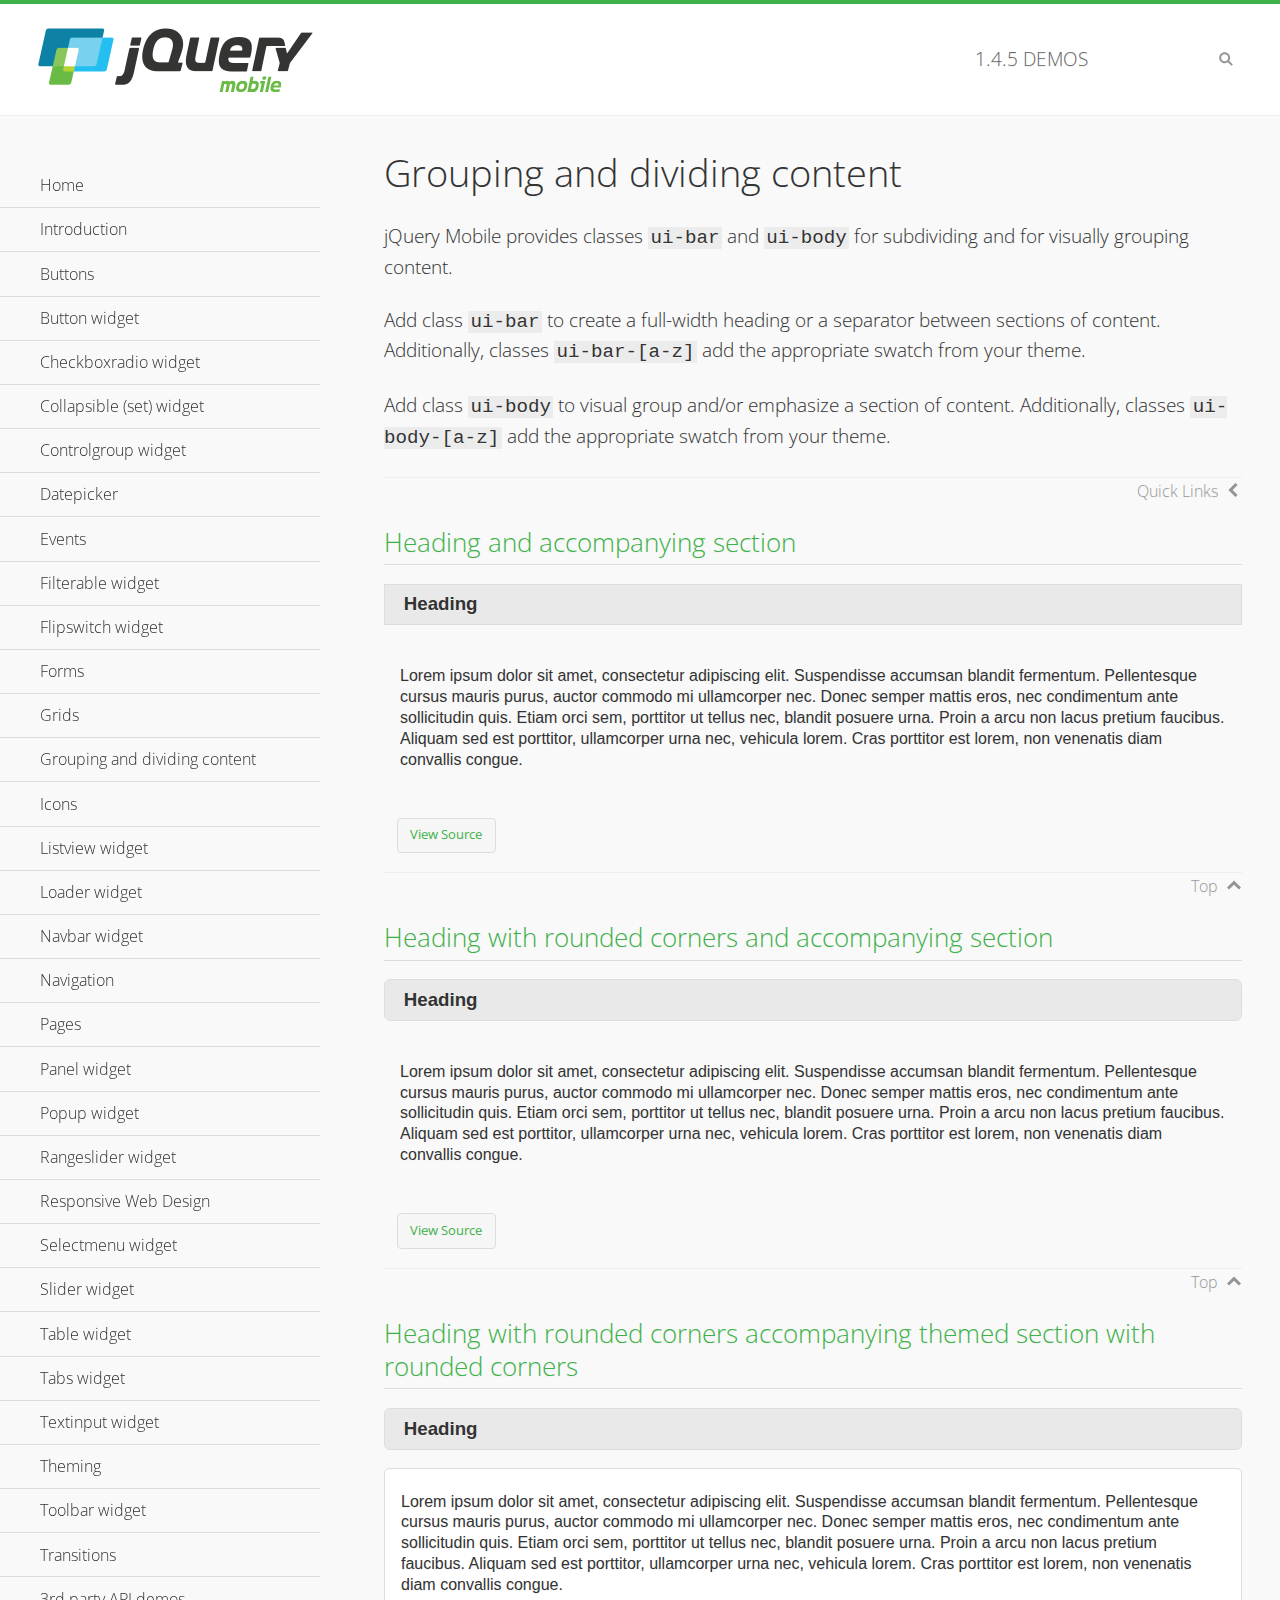
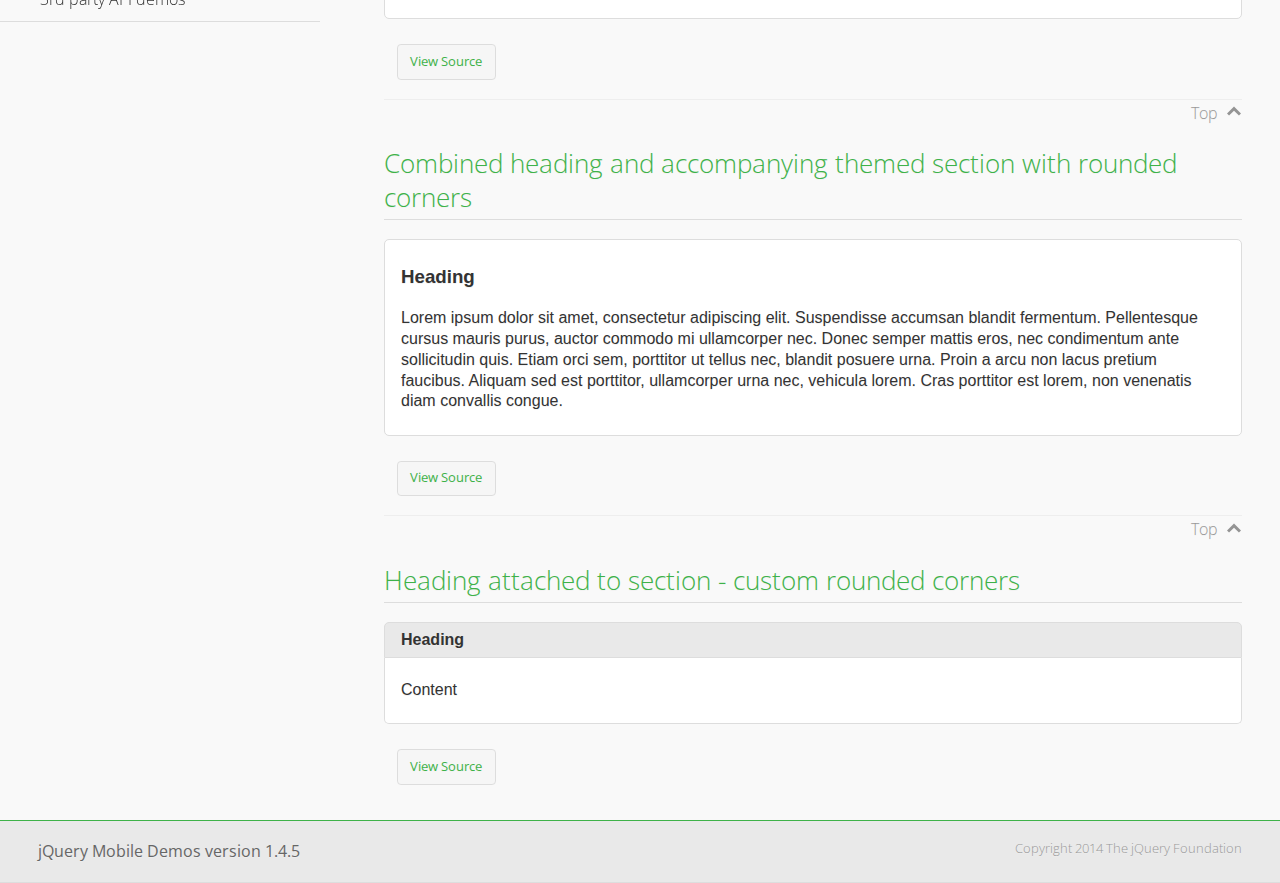
<file: jquery-mobile/demos/body-bar-classes/index.html>
<!DOCTYPE html>
<html>
	<head>
	<meta charset="utf-8">
	<meta name="viewport" content="width=device-width, initial-scale=1">
	<title>Grouping and dividing content - jQuery Mobile Demos</title>
	<link rel="shortcut icon" href="../favicon.ico">
	<link rel="stylesheet" href="http://fonts.googleapis.com/css?family=Open+Sans:300,400,700">
	<link rel="stylesheet" href="../css/themes/default/jquery.mobile-1.4.5.min.css">
	<link rel="stylesheet" href="../_assets/css/jqm-demos.css">
	<script src="../js/jquery.js"></script>
	<script src="../_assets/js/index.js"></script>
	<script src="../js/jquery.mobile-1.4.5.min.js"></script>
  <style id="combined-heading-and-section">
    .custom-corners .ui-bar {
      -webkit-border-top-left-radius: inherit;
      border-top-left-radius: inherit;
      -webkit-border-top-right-radius: inherit;
      border-top-right-radius: inherit;
    }
    .custom-corners .ui-body {
      border-top-width: 0;
      -webkit-border-bottom-left-radius: inherit;
      border-bottom-left-radius: inherit;
      -webkit-border-bottom-right-radius: inherit;
      border-bottom-right-radius: inherit;
    }
  </style>
</head>
<body>
<div data-role="page" class="jqm-demos" data-quicklinks="true">

	<div data-role="header" class="jqm-header">
		<h2><a href="../" title="jQuery Mobile Demos home"><img src="../_assets/img/jquery-logo.png" alt="jQuery Mobile"></a></h2>
		<p><span class="jqm-version"></span> Demos</p>
		<a href="#" class="jqm-navmenu-link ui-btn ui-btn-icon-notext ui-corner-all ui-icon-bars ui-nodisc-icon ui-alt-icon ui-btn-left">Menu</a>
		<a href="#" class="jqm-search-link ui-btn ui-btn-icon-notext ui-corner-all ui-icon-search ui-nodisc-icon ui-alt-icon ui-btn-right">Search</a>
	</div><!-- /header -->

	<div role="main" class="ui-content jqm-content">

		<h1>Grouping and dividing content</h1>

		<p>jQuery Mobile provides classes <code>ui-bar</code> and <code>ui-body</code> for subdividing and for visually grouping content.</p>
		<p>Add class <code>ui-bar</code> to create a full-width heading or a separator between sections of content. Additionally, classes <code>ui-bar-[a-z]</code> add the appropriate swatch from your theme.</p>
		<p>Add class <code>ui-body</code> to visual group and/or emphasize a section of content. Additionally, classes <code>ui-body-[a-z]</code> add the appropriate swatch from your theme.</p>

		<h2>Heading and accompanying section</h2>

		<div data-demo-html="true">
      <h3 class="ui-bar ui-bar-a">Heading</h3>
			<div class="ui-body">
				<p>Lorem ipsum dolor sit amet, consectetur adipiscing elit. Suspendisse accumsan blandit fermentum. Pellentesque cursus mauris purus, auctor commodo mi ullamcorper nec. Donec semper mattis eros, nec condimentum ante sollicitudin quis. Etiam orci sem, porttitor ut tellus nec, blandit posuere urna. Proin a arcu non lacus pretium faucibus. Aliquam sed est porttitor, ullamcorper urna nec, vehicula lorem. Cras porttitor est lorem, non venenatis diam convallis congue.</p>
			</div>
		</div>

		<h2>Heading with rounded corners and accompanying section</h2>

		<div data-demo-html="true">
      <h3 class="ui-bar ui-bar-a ui-corner-all">Heading</h3>
			<div class="ui-body">
				<p>Lorem ipsum dolor sit amet, consectetur adipiscing elit. Suspendisse accumsan blandit fermentum. Pellentesque cursus mauris purus, auctor commodo mi ullamcorper nec. Donec semper mattis eros, nec condimentum ante sollicitudin quis. Etiam orci sem, porttitor ut tellus nec, blandit posuere urna. Proin a arcu non lacus pretium faucibus. Aliquam sed est porttitor, ullamcorper urna nec, vehicula lorem. Cras porttitor est lorem, non venenatis diam convallis congue.</p>
			</div>
		</div>

		<h2>Heading with rounded corners accompanying themed section with rounded corners</h2>

		<div data-demo-html="true">
      <h3 class="ui-bar ui-bar-a ui-corner-all">Heading</h3>
			<div class="ui-body ui-body-a ui-corner-all">
				<p>Lorem ipsum dolor sit amet, consectetur adipiscing elit. Suspendisse accumsan blandit fermentum. Pellentesque cursus mauris purus, auctor commodo mi ullamcorper nec. Donec semper mattis eros, nec condimentum ante sollicitudin quis. Etiam orci sem, porttitor ut tellus nec, blandit posuere urna. Proin a arcu non lacus pretium faucibus. Aliquam sed est porttitor, ullamcorper urna nec, vehicula lorem. Cras porttitor est lorem, non venenatis diam convallis congue.</p>
			</div>
		</div>

		<h2>Combined heading and accompanying themed section with rounded corners</h2>

		<div data-demo-html="true">
			<div class="ui-body ui-body-a ui-corner-all">
	      <h3>Heading</h3>
				<p>Lorem ipsum dolor sit amet, consectetur adipiscing elit. Suspendisse accumsan blandit fermentum. Pellentesque cursus mauris purus, auctor commodo mi ullamcorper nec. Donec semper mattis eros, nec condimentum ante sollicitudin quis. Etiam orci sem, porttitor ut tellus nec, blandit posuere urna. Proin a arcu non lacus pretium faucibus. Aliquam sed est porttitor, ullamcorper urna nec, vehicula lorem. Cras porttitor est lorem, non venenatis diam convallis congue.</p>
			</div>
		</div>

		<h2>Heading attached to section - custom rounded corners</h2>

		<div data-demo-html="true" data-demo-css="#combined-heading-and-section">
      <div class="ui-corner-all custom-corners">
        <div class="ui-bar ui-bar-a">
          <h3>Heading</h3>
        </div>
        <div class="ui-body ui-body-a">
          <p>Content</p>
        </div>
      </div>
		</div>

	</div><!-- /content -->
	    <div data-role="panel" class="jqm-navmenu-panel" data-position="left" data-display="overlay" data-theme="a">
	    	<ul class="jqm-list ui-alt-icon ui-nodisc-icon">
<li data-filtertext="demos homepage" data-icon="home"><a href=".././">Home</a></li>
<li data-filtertext="introduction overview getting started"><a href="../intro/" data-ajax="false">Introduction</a></li>
<li data-filtertext="buttons button markup buttonmarkup method anchor link button element"><a href="../button-markup/" data-ajax="false">Buttons</a></li>
<li data-filtertext="form button widget input button submit reset"><a href="../button/" data-ajax="false">Button widget</a></li>
<li data-role="collapsible" data-enhanced="true" data-collapsed-icon="carat-d" data-expanded-icon="carat-u" data-iconpos="right" data-inset="false" class="ui-collapsible ui-collapsible-themed-content ui-collapsible-collapsed">
	<h3 class="ui-collapsible-heading ui-collapsible-heading-collapsed">
		<a href="#" class="ui-collapsible-heading-toggle ui-btn ui-btn-icon-right ui-btn-inherit ui-icon-carat-d">
		    Checkboxradio widget<span class="ui-collapsible-heading-status"> click to expand contents</span>
		</a>
	</h3>
	<div class="ui-collapsible-content ui-body-inherit ui-collapsible-content-collapsed" aria-hidden="true">
		<ul>
			<li data-filtertext="form checkboxradio widget checkbox input checkboxes controlgroups"><a href="../checkboxradio-checkbox/" data-ajax="false">Checkboxes</a></li>
			<li data-filtertext="form checkboxradio widget radio input radio buttons controlgroups"><a href="../checkboxradio-radio/" data-ajax="false">Radio buttons</a></li>
		</ul>
	</div>
</li>
<li data-role="collapsible" data-enhanced="true" data-collapsed-icon="carat-d" data-expanded-icon="carat-u" data-iconpos="right" data-inset="false" class="ui-collapsible ui-collapsible-themed-content ui-collapsible-collapsed">
	<h3 class="ui-collapsible-heading ui-collapsible-heading-collapsed">
		<a href="#" class="ui-collapsible-heading-toggle ui-btn ui-btn-icon-right ui-btn-inherit ui-icon-carat-d">
			Collapsible (set) widget<span class="ui-collapsible-heading-status"> click to expand contents</span>
		</a>
	</h3>
	<div class="ui-collapsible-content ui-body-inherit ui-collapsible-content-collapsed" aria-hidden="true">
		<ul>
			<li data-filtertext="collapsibles content formatting"><a href="../collapsible/" data-ajax="false">Collapsible</a></li>
			<li data-filtertext="dynamic collapsible set accordion append expand"><a href="../collapsible-dynamic/" data-ajax="false">Dynamic collapsibles</a></li>
			<li data-filtertext="accordions collapsible set widget content formatting grouped collapsibles"><a href="../collapsibleset/" data-ajax="false">Collapsible set</a></li>
		</ul>
	</div>
</li>
<li data-role="collapsible" data-enhanced="true" data-collapsed-icon="carat-d" data-expanded-icon="carat-u" data-iconpos="right" data-inset="false" class="ui-collapsible ui-collapsible-themed-content ui-collapsible-collapsed">
	<h3 class="ui-collapsible-heading ui-collapsible-heading-collapsed">
		<a href="#" class="ui-collapsible-heading-toggle ui-btn ui-btn-icon-right ui-btn-inherit ui-icon-carat-d">
			Controlgroup widget<span class="ui-collapsible-heading-status"> click to expand contents</span>
		</a>
	</h3>
	<div class="ui-collapsible-content ui-body-inherit ui-collapsible-content-collapsed" aria-hidden="true">
		<ul>
			<li data-filtertext="controlgroups selectmenu checkboxradio input grouped buttons horizontal vertical"><a href="../controlgroup/" data-ajax="false">Controlgroup</a></li>
			<li data-filtertext="dynamic controlgroup dynamically add buttons"><a href="../controlgroup-dynamic/" data-ajax="false">Dynamic controlgroups</a></li>
		</ul>
	</div>
</li>
<li data-filtertext="form datepicker widget date input"><a href="../datepicker/" data-ajax="false">Datepicker</a></li>
<li data-role="collapsible" data-enhanced="true" data-collapsed-icon="carat-d" data-expanded-icon="carat-u" data-iconpos="right" data-inset="false" class="ui-collapsible ui-collapsible-themed-content ui-collapsible-collapsed">
	<h3 class="ui-collapsible-heading ui-collapsible-heading-collapsed">
		<a href="#" class="ui-collapsible-heading-toggle ui-btn ui-btn-icon-right ui-btn-inherit ui-icon-carat-d">
			Events<span class="ui-collapsible-heading-status"> click to expand contents</span>
		</a>
	</h3>
	<div class="ui-collapsible-content ui-body-inherit ui-collapsible-content-collapsed" aria-hidden="true">
		<ul>
			<li data-filtertext="swipe to delete list items listviews swipe events"><a href="../swipe-list/" data-ajax="false">Swipe list items</a></li>
			<li data-filtertext="swipe to navigate swipe page navigation swipe events"><a href="../swipe-page/" data-ajax="false">Swipe page navigation</a></li>
		</ul>
	</div>
</li>
<li data-filtertext="filterable filter elements sorting searching listview table"><a href="../filterable/" data-ajax="false">Filterable widget</a></li>
<li data-filtertext="form flipswitch widget flip toggle switch binary select checkbox input"><a href="../flipswitch/" data-ajax="false">Flipswitch widget</a></li>
<li data-role="collapsible" data-enhanced="true" data-collapsed-icon="carat-d" data-expanded-icon="carat-u" data-iconpos="right" data-inset="false" class="ui-collapsible ui-collapsible-themed-content ui-collapsible-collapsed">
	<h3 class="ui-collapsible-heading ui-collapsible-heading-collapsed">
		<a href="#" class="ui-collapsible-heading-toggle ui-btn ui-btn-icon-right ui-btn-inherit ui-icon-carat-d">
			Forms<span class="ui-collapsible-heading-status"> click to expand contents</span>
		</a>
	</h3>
	<div class="ui-collapsible-content ui-body-inherit ui-collapsible-content-collapsed" aria-hidden="true">
		<ul>
			<li data-filtertext="forms text checkbox radio range button submit reset inputs selects textarea slider flipswitch label form elements"><a href="../forms/" data-ajax="false">Forms</a></li>
			<li data-filtertext="form hide labels hidden accessible ui-hidden-accessible forms"><a href="../forms-label-hidden-accessible/" data-ajax="false">Hide labels</a></li>
			<li data-filtertext="form field containers fieldcontain ui-field-contain forms"><a href="../forms-field-contain/" data-ajax="false">Field containers</a></li>
			<li data-filtertext="forms disabled form elements"><a href="../forms-disabled/" data-ajax="false">Forms disabled</a></li>
			<li data-filtertext="forms gallery examples overview forms text checkbox radio range button submit reset inputs selects textarea slider flipswitch label form elements"><a href="../forms-gallery/" data-ajax="false">Forms gallery</a></li>
		</ul>
	</div>
</li>
<li data-role="collapsible" data-enhanced="true" data-collapsed-icon="carat-d" data-expanded-icon="carat-u" data-iconpos="right" data-inset="false" class="ui-collapsible ui-collapsible-themed-content ui-collapsible-collapsed">
	<h3 class="ui-collapsible-heading ui-collapsible-heading-collapsed">
		<a href="#" class="ui-collapsible-heading-toggle ui-btn ui-btn-icon-right ui-btn-inherit ui-icon-carat-d">
			Grids<span class="ui-collapsible-heading-status"> click to expand contents</span>
		</a>
	</h3>
	<div class="ui-collapsible-content ui-body-inherit ui-collapsible-content-collapsed" aria-hidden="true">
		<ul>
			<li data-filtertext="grids columns blocks content formatting rwd responsive css framework"><a href="../grids/" data-ajax="false">Grids</a></li>
			<li data-filtertext="buttons in grids css framework"><a href="../grids-buttons/" data-ajax="false">Buttons in grids</a></li>
			<li data-filtertext="custom responsive grids rwd css framework"><a href="../grids-custom-responsive/" data-ajax="false">Custom responsive grids</a></li>
		</ul>
	</div>
</li>
<li data-filtertext="blocks content formatting sections heading"><a href="../body-bar-classes/" data-ajax="false">Grouping and dividing content</a></li>
<li data-role="collapsible" data-enhanced="true" data-collapsed-icon="carat-d" data-expanded-icon="carat-u" data-iconpos="right" data-inset="false" class="ui-collapsible ui-collapsible-themed-content ui-collapsible-collapsed">
	<h3 class="ui-collapsible-heading ui-collapsible-heading-collapsed">
		<a href="#" class="ui-collapsible-heading-toggle ui-btn ui-btn-icon-right ui-btn-inherit ui-icon-carat-d">
			Icons<span class="ui-collapsible-heading-status"> click to expand contents</span>
		</a>
	</h3>
	<div class="ui-collapsible-content ui-body-inherit ui-collapsible-content-collapsed" aria-hidden="true">
		<ul>
			<li data-filtertext="button icons svg disc alt custom icon position"><a href="../icons/" data-ajax="false">Icons</a></li>
			<li data-filtertext=""><a href="../icons-grunticon/" data-ajax="false">Grunticon loader</a></li>
		</ul>
	</div>
</li>
<li data-role="collapsible" data-enhanced="true" data-collapsed-icon="carat-d" data-expanded-icon="carat-u" data-iconpos="right" data-inset="false" class="ui-collapsible ui-collapsible-themed-content ui-collapsible-collapsed">
	<h3 class="ui-collapsible-heading ui-collapsible-heading-collapsed">
		<a href="#" class="ui-collapsible-heading-toggle ui-btn ui-btn-icon-right ui-btn-inherit ui-icon-carat-d">
			Listview widget<span class="ui-collapsible-heading-status"> click to expand contents</span>
		</a>
	</h3>
	<div class="ui-collapsible-content ui-body-inherit ui-collapsible-content-collapsed" aria-hidden="true">
		<ul>
			<li data-filtertext="listview widget thumbnails icons nested split button collapsible ul ol"><a href="../listview/" data-ajax="false">Listview</a></li>
			<li data-filtertext="autocomplete filterable reveal listview filtertextbeforefilter placeholder"><a href="../listview-autocomplete/" data-ajax="false">Listview autocomplete</a></li>
			<li data-filtertext="autocomplete filterable reveal listview remote data filtertextbeforefilter placeholder"><a href="../listview-autocomplete-remote/" data-ajax="false">Listview autocomplete remote data</a></li>
			<li data-filtertext="autodividers anchor jump scroll linkbars listview lists ul ol"><a href="../listview-autodividers-linkbar/" data-ajax="false">Listview autodividers linkbar</a></li>
			<li data-filtertext="listview autodividers selector autodividersselector lists ul ol"><a href="../listview-autodividers-selector/" data-ajax="false">Listview autodividers selector</a></li>
			<li data-filtertext="listview nested list items"><a href="../listview-nested-lists/" data-ajax="false">Nested Listviews</a></li>
			<li data-filtertext="listview collapsible list items flat"><a href="../listview-collapsible-item-flat/" data-ajax="false">Listview collapsible list items (flat)</a></li>
			<li data-filtertext="listview collapsible list indented"><a href="../listview-collapsible-item-indented/" data-ajax="false">Listview collapsible list items (indented)</a></li>
			<li data-filtertext="grid listview responsive grids responsive listviews lists ul"><a href="../listview-grid/" data-ajax="false">Listview responsive grid</a></li>
		</ul>
	</div>
</li>
<li data-filtertext="loader widget page loading navigation overlay spinner"><a href="../loader/" data-ajax="false">Loader widget</a></li>
<li data-filtertext="navbar widget navmenu toolbars header footer"><a href="../navbar/" data-ajax="false">Navbar widget</a></li>
<li data-role="collapsible" data-enhanced="true" data-collapsed-icon="carat-d" data-expanded-icon="carat-u" data-iconpos="right" data-inset="false" class="ui-collapsible ui-collapsible-themed-content ui-collapsible-collapsed">
	<h3 class="ui-collapsible-heading ui-collapsible-heading-collapsed">
		<a href="#" class="ui-collapsible-heading-toggle ui-btn ui-btn-icon-right ui-btn-inherit ui-icon-carat-d">
			Navigation<span class="ui-collapsible-heading-status"> click to expand contents</span>
		</a>
	</h3>
	<div class="ui-collapsible-content ui-body-inherit ui-collapsible-content-collapsed" aria-hidden="true">
		<ul>
			<li data-filtertext="ajax navigation navigate widget history event method"><a href="../navigation/" data-ajax="false">Navigation</a></li>
			<li data-filtertext="linking pages page links navigation ajax prefetch cache"><a href="../navigation-linking-pages/" data-ajax="false">Linking pages</a></li>
			<!-- <li data-filtertext="php redirect server redirection server-side navigation"><a href="../navigation-php-redirect/" data-ajax="false">PHP redirect demo</a></li>-->
			<li data-filtertext="navigation redirection hash query"><a href="../navigation-hash-processing/" data-ajax="false">Hash processing demo</a></li>
			<li data-filtertext="navigation redirection hash query"><a href="../page-events/" data-ajax="false">Page Navigation Events</a></li>
		</ul>
	</div>
</li>
<li data-role="collapsible" data-enhanced="true" data-collapsed-icon="carat-d" data-expanded-icon="carat-u" data-iconpos="right" data-inset="false" class="ui-collapsible ui-collapsible-themed-content ui-collapsible-collapsed">
	<h3 class="ui-collapsible-heading ui-collapsible-heading-collapsed">
		<a href="#" class="ui-collapsible-heading-toggle ui-btn ui-btn-icon-right ui-btn-inherit ui-icon-carat-d">
			Pages<span class="ui-collapsible-heading-status"> click to expand contents</span>
		</a>
	</h3>
	<div class="ui-collapsible-content ui-body-inherit ui-collapsible-content-collapsed" aria-hidden="true">
		<ul>
			<li data-filtertext="pages page widget ajax navigation"><a href="../pages/" data-ajax="false">Pages</a></li>
			<li data-filtertext="single page"><a href="../pages-single-page/" data-ajax="false">Single page</a></li>
			<li data-filtertext="multipage multi-page page"><a href="../pages-multi-page/" data-ajax="false">Multi-page template</a></li>
			<li data-filtertext="dialog page widget modal popup"><a href="../pages-dialog/" data-ajax="false">Dialog page</a></li>
		</ul>
	</div>
</li>
<li data-role="collapsible" data-enhanced="true" data-collapsed-icon="carat-d" data-expanded-icon="carat-u" data-iconpos="right" data-inset="false" class="ui-collapsible ui-collapsible-themed-content ui-collapsible-collapsed">
	<h3 class="ui-collapsible-heading ui-collapsible-heading-collapsed">
		<a href="#" class="ui-collapsible-heading-toggle ui-btn ui-btn-icon-right ui-btn-inherit ui-icon-carat-d">
			Panel widget<span class="ui-collapsible-heading-status"> click to expand contents</span>
		</a>
	</h3>
	<div class="ui-collapsible-content ui-body-inherit ui-collapsible-content-collapsed" aria-hidden="true">
		<ul>
			<li data-filtertext="panel widget sliding panels reveal push overlay responsive"><a href="../panel/" data-ajax="false">Panel</a></li>
			<li data-filtertext=""><a href="../panel-external/" data-ajax="false">External panels</a></li>
			<li data-filtertext="panel "><a href="../panel-fixed/" data-ajax="false">Fixed panels</a></li>
			<li data-filtertext="panel slide panels sliding panels shadow rwd responsive breakpoint"><a href="../panel-responsive/" data-ajax="false">Panels responsive</a></li>
			<li data-filtertext="panel custom style custom panel width reveal shadow listview panel styling page background wrapper"><a href="../panel-styling/" data-ajax="false">Custom panel style</a></li>
			<li data-filtertext="panel open on swipe"><a href="../panel-swipe-open/" data-ajax="false">Panel open on swipe</a></li>
			<li data-filtertext="panels outside page internal external toolbars"><a href="../panel-external-internal/" data-ajax="false">Panel external and internal</a></li>
		</ul>
	</div>
</li>
<li data-role="collapsible" data-enhanced="true" data-collapsed-icon="carat-d" data-expanded-icon="carat-u" data-iconpos="right" data-inset="false" class="ui-collapsible ui-collapsible-themed-content ui-collapsible-collapsed">
	<h3 class="ui-collapsible-heading ui-collapsible-heading-collapsed">
		<a href="#" class="ui-collapsible-heading-toggle ui-btn ui-btn-icon-right ui-btn-inherit ui-icon-carat-d">
			Popup widget<span class="ui-collapsible-heading-status"> click to expand contents</span>
		</a>
	</h3>
	<div class="ui-collapsible-content ui-body-inherit ui-collapsible-content-collapsed" aria-hidden="true">
		<ul>
			<li data-filtertext="popup widget popups dialog modal transition tooltip lightbox form overlay screen flip pop fade transition"><a href="../popup/" data-ajax="false">Popup</a></li>
			<li data-filtertext="popup alignment position"><a href="../popup-alignment/" data-ajax="false">Popup alignment</a></li>
			<li data-filtertext="popup arrow size popups popover"><a href="../popup-arrow-size/" data-ajax="false">Popup arrow size</a></li>
			<li data-filtertext="dynamic popups popup images lightbox"><a href="../popup-dynamic/" data-ajax="false">Dynamic popups</a></li>
			<li data-filtertext="popups with iframes scaling"><a href="../popup-iframe/" data-ajax="false">Popups with iframes</a></li>
			<li data-filtertext="popup image scaling"><a href="../popup-image-scaling/" data-ajax="false">Popup image scaling</a></li>
			<li data-filtertext="external popup outside multi-page"><a href="../popup-outside-multipage/" data-ajax="false">Popup outside multi-page</a></li>
		</ul>
	</div>
</li>
<li data-filtertext="form rangeslider widget dual sliders dual handle sliders range input"><a href="../rangeslider/" data-ajax="false">Rangeslider widget</a></li>
<li data-filtertext="responsive web design rwd adaptive progressive enhancement PE accessible mobile breakpoints media query media queries"><a href="../rwd/" data-ajax="false">Responsive Web Design</a></li>
<li data-role="collapsible" data-enhanced="true" data-collapsed-icon="carat-d" data-expanded-icon="carat-u" data-iconpos="right" data-inset="false" class="ui-collapsible ui-collapsible-themed-content ui-collapsible-collapsed">
	<h3 class="ui-collapsible-heading ui-collapsible-heading-collapsed">
		<a href="#" class="ui-collapsible-heading-toggle ui-btn ui-btn-icon-right ui-btn-inherit ui-icon-carat-d">
			Selectmenu widget<span class="ui-collapsible-heading-status"> click to expand contents</span>
		</a>
	</h3>
	<div class="ui-collapsible-content ui-body-inherit ui-collapsible-content-collapsed" aria-hidden="true">
		<ul>
			<li data-filtertext="form selectmenu widget select input custom select menu selects"><a href="../selectmenu/" data-ajax="false">Selectmenu</a></li>
			<li data-filtertext="form custom select menu selectmenu widget custom menu option optgroup multiple selects"><a href="../selectmenu-custom/" data-ajax="false">Custom select menu</a></li>
			<li data-filtertext="filterable select filter popup dialog"><a href="../selectmenu-custom-filter/" data-ajax="false">Custom select menu with filter</a></li>
		</ul>
	</div>
</li>
<li data-role="collapsible" data-enhanced="true" data-collapsed-icon="carat-d" data-expanded-icon="carat-u" data-iconpos="right" data-inset="false" class="ui-collapsible ui-collapsible-themed-content ui-collapsible-collapsed">
	<h3 class="ui-collapsible-heading ui-collapsible-heading-collapsed">
		<a href="#" class="ui-collapsible-heading-toggle ui-btn ui-btn-icon-right ui-btn-inherit ui-icon-carat-d">
			Slider widget<span class="ui-collapsible-heading-status"> click to expand contents</span>
		</a>
	</h3>
	<div class="ui-collapsible-content ui-body-inherit ui-collapsible-content-collapsed" aria-hidden="true">
		<ul>
			<li data-filtertext="form slider widget range input single sliders"><a href="../slider/" data-ajax="false">Slider</a></li>
			<li data-filtertext="form slider widget flipswitch slider binary select flip toggle switch"><a href="../slider-flipswitch/" data-ajax="false">Slider flip toggle switch</a></li>
			<li data-filtertext="form slider tooltip handle value input range sliders"><a href="../slider-tooltip/" data-ajax="false">Slider tooltip</a></li>
		</ul>
	</div>
</li>
<li data-role="collapsible" data-enhanced="true" data-collapsed-icon="carat-d" data-expanded-icon="carat-u" data-iconpos="right" data-inset="false" class="ui-collapsible ui-collapsible-themed-content ui-collapsible-collapsed">
	<h3 class="ui-collapsible-heading ui-collapsible-heading-collapsed">
		<a href="#" class="ui-collapsible-heading-toggle ui-btn ui-btn-icon-right ui-btn-inherit ui-icon-carat-d">
			Table widget<span class="ui-collapsible-heading-status"> click to expand contents</span>
		</a>
	</h3>
	<div class="ui-collapsible-content ui-body-inherit ui-collapsible-content-collapsed" aria-hidden="true">
		<ul>
			<li data-filtertext="table widget reflow column toggle th td responsive tables rwd hide show tabular"><a href="../table-column-toggle/" data-ajax="false">Table Column Toggle</a></li>
			<li data-filtertext="table column toggle phone comparison demo"><a href="../table-column-toggle-example/" data-ajax="false">Table Column Toggle demo</a></li>
			<li data-filtertext="responsive tables table column toggle heading groups rwd breakpoint"><a href="../table-column-toggle-heading-groups/" data-ajax="false">Table Column Toggle heading groups</a></li>
			<li data-filtertext="responsive tables table column toggle hide rwd breakpoint customization options"><a href="../table-column-toggle-options/" data-ajax="false">Table Column Toggle options</a></li>
			<li data-filtertext="table reflow th td responsive rwd columns tabular"><a href="../table-reflow/" data-ajax="false">Table Reflow</a></li>
			<li data-filtertext="responsive tables table reflow heading groups rwd breakpoint"><a href="../table-reflow-heading-groups/" data-ajax="false">Table Reflow heading groups</a></li>
			<li data-filtertext="responsive tables table reflow stripes strokes table style"><a href="../table-reflow-stripes-strokes/" data-ajax="false">Table Reflow stripes and strokes</a></li>
			<li data-filtertext="responsive tables table reflow stack custom styles"><a href="../table-reflow-styling/" data-ajax="false">Table Reflow custom styles</a></li>
		</ul>
	</div>
</li>
<li data-filtertext="ui tabs widget"><a href="../tabs/" data-ajax="false">Tabs widget</a></li>
<li data-filtertext="form textinput widget text input textarea number date time tel email file color password"><a href="../textinput/" data-ajax="false">Textinput widget</a></li>
<li data-role="collapsible" data-enhanced="true" data-collapsed-icon="carat-d" data-expanded-icon="carat-u" data-iconpos="right" data-inset="false" class="ui-collapsible ui-collapsible-themed-content ui-collapsible-collapsed">
	<h3 class="ui-collapsible-heading ui-collapsible-heading-collapsed">
		<a href="#" class="ui-collapsible-heading-toggle ui-btn ui-btn-icon-right ui-btn-inherit ui-icon-carat-d">
			Theming<span class="ui-collapsible-heading-status"> click to expand contents</span>
		</a>
	</h3>
	<div class="ui-collapsible-content ui-body-inherit ui-collapsible-content-collapsed" aria-hidden="true">
		<ul>
			<li data-filtertext="default theme swatches theming style css"><a href="../theme-default/" data-ajax="false">Default theme</a></li>
			<li data-filtertext="classic theme old theme swatches theming style css"><a href="../theme-classic/" data-ajax="false">Classic theme</a></li>
		</ul>
	</div>
</li>
<li data-role="collapsible" data-enhanced="true" data-collapsed-icon="carat-d" data-expanded-icon="carat-u" data-iconpos="right" data-inset="false" class="ui-collapsible ui-collapsible-themed-content ui-collapsible-collapsed">
	<h3 class="ui-collapsible-heading ui-collapsible-heading-collapsed">
		<a href="#" class="ui-collapsible-heading-toggle ui-btn ui-btn-icon-right ui-btn-inherit ui-icon-carat-d">
			Toolbar widget<span class="ui-collapsible-heading-status"> click to expand contents</span>
		</a>
	</h3>
	<div class="ui-collapsible-content ui-body-inherit ui-collapsible-content-collapsed" aria-hidden="true">
		<ul>
			<li data-filtertext="toolbar widget header footer toolbars fixed fullscreen external sections"><a href="../toolbar/" data-ajax="false">Toolbar</a></li>
			<li data-filtertext="dynamic toolbars dynamically add toolbar header footer"><a href="../toolbar-dynamic/" data-ajax="false">Dynamic toolbars</a></li>
			<li data-filtertext="external toolbars header footer"><a href="../toolbar-external/" data-ajax="false">External toolbars</a></li>
			<li data-filtertext="fixed toolbars header footer"><a href="../toolbar-fixed/" data-ajax="false">Fixed toolbars</a></li>
			<li data-filtertext="fixed fullscreen toolbars header footer"><a href="../toolbar-fixed-fullscreen/" data-ajax="false">Fullscreen toolbars</a></li>
			<li data-filtertext="external fixed toolbars header footer"><a href="../toolbar-fixed-external/" data-ajax="false">Fixed external toolbars</a></li>
			<li data-filtertext="external persistent toolbars header footer navbar navmenu"><a href="../toolbar-fixed-persistent/" data-ajax="false">Persistent toolbars</a></li>
			<li data-filtertext="external ajax optimized toolbars persistent toolbars header footer navbar"><a href="../toolbar-fixed-persistent-optimized/" data-ajax="false">Ajax optimized toolbars</a></li>
			<li data-filtertext="form in toolbars header footer"><a href="../toolbar-fixed-forms/" data-ajax="false">Form in toolbar</a></li>
		</ul>
	</div>
</li>
<li data-filtertext="page transitions animated pages popup navigation flip slide fade pop"><a href="../transitions/" data-ajax="false">Transitions</a></li>
<li data-role="collapsible" data-enhanced="true" data-collapsed-icon="carat-d" data-expanded-icon="carat-u" data-iconpos="right" data-inset="false" class="ui-collapsible ui-collapsible-themed-content ui-collapsible-collapsed">
	<h3 class="ui-collapsible-heading ui-collapsible-heading-collapsed">
		<a href="#" class="ui-collapsible-heading-toggle ui-btn ui-btn-icon-right ui-btn-inherit ui-icon-carat-d">
			3rd party API demos<span class="ui-collapsible-heading-status"> click to expand contents</span>
		</a>
	</h3>
	<div class="ui-collapsible-content ui-body-inherit ui-collapsible-content-collapsed" aria-hidden="true">
		<ul>
			<li data-filtertext="backbone requirejs navigation router"><a href="../backbone-requirejs/" data-ajax="false">Backbone RequireJS</a></li>
			<li data-filtertext="google maps geolocation demo"><a href="../map-geolocation/" data-ajax="false">Google Maps geolocation</a></li>
			<li data-filtertext="google maps hybrid"><a href="../map-list-toggle/" data-ajax="false">Google Maps list toggle</a></li>
		</ul>
	</div>
</li>



		     </ul>
		</div><!-- /panel -->


	<div data-role="footer" data-position="fixed" data-tap-toggle="false" class="jqm-footer">
		<p>jQuery Mobile Demos version <span class="jqm-version"></span></p>
		<p>Copyright 2014 The jQuery Foundation</p>
	</div><!-- /footer -->
	<!-- TODO: This should become an external panel so we can add input to markup (unique ID) -->
    <div data-role="panel" class="jqm-search-panel" data-position="right" data-display="overlay" data-theme="a">
		<div class="jqm-search">
			<ul class="jqm-list" data-filter-placeholder="Search demos..." data-filter-reveal="true">
<li data-filtertext="demos homepage" data-icon="home"><a href=".././">Home</a></li>
<li data-filtertext="introduction overview getting started"><a href="../intro/" data-ajax="false">Introduction</a></li>
<li data-filtertext="buttons button markup buttonmarkup method anchor link button element"><a href="../button-markup/" data-ajax="false">Buttons</a></li>
<li data-filtertext="form button widget input button submit reset"><a href="../button/" data-ajax="false">Button widget</a></li>
<li data-role="collapsible" data-enhanced="true" data-collapsed-icon="carat-d" data-expanded-icon="carat-u" data-iconpos="right" data-inset="false" class="ui-collapsible ui-collapsible-themed-content ui-collapsible-collapsed">
	<h3 class="ui-collapsible-heading ui-collapsible-heading-collapsed">
		<a href="#" class="ui-collapsible-heading-toggle ui-btn ui-btn-icon-right ui-btn-inherit ui-icon-carat-d">
		    Checkboxradio widget<span class="ui-collapsible-heading-status"> click to expand contents</span>
		</a>
	</h3>
	<div class="ui-collapsible-content ui-body-inherit ui-collapsible-content-collapsed" aria-hidden="true">
		<ul>
			<li data-filtertext="form checkboxradio widget checkbox input checkboxes controlgroups"><a href="../checkboxradio-checkbox/" data-ajax="false">Checkboxes</a></li>
			<li data-filtertext="form checkboxradio widget radio input radio buttons controlgroups"><a href="../checkboxradio-radio/" data-ajax="false">Radio buttons</a></li>
		</ul>
	</div>
</li>
<li data-role="collapsible" data-enhanced="true" data-collapsed-icon="carat-d" data-expanded-icon="carat-u" data-iconpos="right" data-inset="false" class="ui-collapsible ui-collapsible-themed-content ui-collapsible-collapsed">
	<h3 class="ui-collapsible-heading ui-collapsible-heading-collapsed">
		<a href="#" class="ui-collapsible-heading-toggle ui-btn ui-btn-icon-right ui-btn-inherit ui-icon-carat-d">
			Collapsible (set) widget<span class="ui-collapsible-heading-status"> click to expand contents</span>
		</a>
	</h3>
	<div class="ui-collapsible-content ui-body-inherit ui-collapsible-content-collapsed" aria-hidden="true">
		<ul>
			<li data-filtertext="collapsibles content formatting"><a href="../collapsible/" data-ajax="false">Collapsible</a></li>
			<li data-filtertext="dynamic collapsible set accordion append expand"><a href="../collapsible-dynamic/" data-ajax="false">Dynamic collapsibles</a></li>
			<li data-filtertext="accordions collapsible set widget content formatting grouped collapsibles"><a href="../collapsibleset/" data-ajax="false">Collapsible set</a></li>
		</ul>
	</div>
</li>
<li data-role="collapsible" data-enhanced="true" data-collapsed-icon="carat-d" data-expanded-icon="carat-u" data-iconpos="right" data-inset="false" class="ui-collapsible ui-collapsible-themed-content ui-collapsible-collapsed">
	<h3 class="ui-collapsible-heading ui-collapsible-heading-collapsed">
		<a href="#" class="ui-collapsible-heading-toggle ui-btn ui-btn-icon-right ui-btn-inherit ui-icon-carat-d">
			Controlgroup widget<span class="ui-collapsible-heading-status"> click to expand contents</span>
		</a>
	</h3>
	<div class="ui-collapsible-content ui-body-inherit ui-collapsible-content-collapsed" aria-hidden="true">
		<ul>
			<li data-filtertext="controlgroups selectmenu checkboxradio input grouped buttons horizontal vertical"><a href="../controlgroup/" data-ajax="false">Controlgroup</a></li>
			<li data-filtertext="dynamic controlgroup dynamically add buttons"><a href="../controlgroup-dynamic/" data-ajax="false">Dynamic controlgroups</a></li>
		</ul>
	</div>
</li>
<li data-filtertext="form datepicker widget date input"><a href="../datepicker/" data-ajax="false">Datepicker</a></li>
<li data-role="collapsible" data-enhanced="true" data-collapsed-icon="carat-d" data-expanded-icon="carat-u" data-iconpos="right" data-inset="false" class="ui-collapsible ui-collapsible-themed-content ui-collapsible-collapsed">
	<h3 class="ui-collapsible-heading ui-collapsible-heading-collapsed">
		<a href="#" class="ui-collapsible-heading-toggle ui-btn ui-btn-icon-right ui-btn-inherit ui-icon-carat-d">
			Events<span class="ui-collapsible-heading-status"> click to expand contents</span>
		</a>
	</h3>
	<div class="ui-collapsible-content ui-body-inherit ui-collapsible-content-collapsed" aria-hidden="true">
		<ul>
			<li data-filtertext="swipe to delete list items listviews swipe events"><a href="../swipe-list/" data-ajax="false">Swipe list items</a></li>
			<li data-filtertext="swipe to navigate swipe page navigation swipe events"><a href="../swipe-page/" data-ajax="false">Swipe page navigation</a></li>
		</ul>
	</div>
</li>
<li data-filtertext="filterable filter elements sorting searching listview table"><a href="../filterable/" data-ajax="false">Filterable widget</a></li>
<li data-filtertext="form flipswitch widget flip toggle switch binary select checkbox input"><a href="../flipswitch/" data-ajax="false">Flipswitch widget</a></li>
<li data-role="collapsible" data-enhanced="true" data-collapsed-icon="carat-d" data-expanded-icon="carat-u" data-iconpos="right" data-inset="false" class="ui-collapsible ui-collapsible-themed-content ui-collapsible-collapsed">
	<h3 class="ui-collapsible-heading ui-collapsible-heading-collapsed">
		<a href="#" class="ui-collapsible-heading-toggle ui-btn ui-btn-icon-right ui-btn-inherit ui-icon-carat-d">
			Forms<span class="ui-collapsible-heading-status"> click to expand contents</span>
		</a>
	</h3>
	<div class="ui-collapsible-content ui-body-inherit ui-collapsible-content-collapsed" aria-hidden="true">
		<ul>
			<li data-filtertext="forms text checkbox radio range button submit reset inputs selects textarea slider flipswitch label form elements"><a href="../forms/" data-ajax="false">Forms</a></li>
			<li data-filtertext="form hide labels hidden accessible ui-hidden-accessible forms"><a href="../forms-label-hidden-accessible/" data-ajax="false">Hide labels</a></li>
			<li data-filtertext="form field containers fieldcontain ui-field-contain forms"><a href="../forms-field-contain/" data-ajax="false">Field containers</a></li>
			<li data-filtertext="forms disabled form elements"><a href="../forms-disabled/" data-ajax="false">Forms disabled</a></li>
			<li data-filtertext="forms gallery examples overview forms text checkbox radio range button submit reset inputs selects textarea slider flipswitch label form elements"><a href="../forms-gallery/" data-ajax="false">Forms gallery</a></li>
		</ul>
	</div>
</li>
<li data-role="collapsible" data-enhanced="true" data-collapsed-icon="carat-d" data-expanded-icon="carat-u" data-iconpos="right" data-inset="false" class="ui-collapsible ui-collapsible-themed-content ui-collapsible-collapsed">
	<h3 class="ui-collapsible-heading ui-collapsible-heading-collapsed">
		<a href="#" class="ui-collapsible-heading-toggle ui-btn ui-btn-icon-right ui-btn-inherit ui-icon-carat-d">
			Grids<span class="ui-collapsible-heading-status"> click to expand contents</span>
		</a>
	</h3>
	<div class="ui-collapsible-content ui-body-inherit ui-collapsible-content-collapsed" aria-hidden="true">
		<ul>
			<li data-filtertext="grids columns blocks content formatting rwd responsive css framework"><a href="../grids/" data-ajax="false">Grids</a></li>
			<li data-filtertext="buttons in grids css framework"><a href="../grids-buttons/" data-ajax="false">Buttons in grids</a></li>
			<li data-filtertext="custom responsive grids rwd css framework"><a href="../grids-custom-responsive/" data-ajax="false">Custom responsive grids</a></li>
		</ul>
	</div>
</li>
<li data-filtertext="blocks content formatting sections heading"><a href="../body-bar-classes/" data-ajax="false">Grouping and dividing content</a></li>
<li data-role="collapsible" data-enhanced="true" data-collapsed-icon="carat-d" data-expanded-icon="carat-u" data-iconpos="right" data-inset="false" class="ui-collapsible ui-collapsible-themed-content ui-collapsible-collapsed">
	<h3 class="ui-collapsible-heading ui-collapsible-heading-collapsed">
		<a href="#" class="ui-collapsible-heading-toggle ui-btn ui-btn-icon-right ui-btn-inherit ui-icon-carat-d">
			Icons<span class="ui-collapsible-heading-status"> click to expand contents</span>
		</a>
	</h3>
	<div class="ui-collapsible-content ui-body-inherit ui-collapsible-content-collapsed" aria-hidden="true">
		<ul>
			<li data-filtertext="button icons svg disc alt custom icon position"><a href="../icons/" data-ajax="false">Icons</a></li>
			<li data-filtertext=""><a href="../icons-grunticon/" data-ajax="false">Grunticon loader</a></li>
		</ul>
	</div>
</li>
<li data-role="collapsible" data-enhanced="true" data-collapsed-icon="carat-d" data-expanded-icon="carat-u" data-iconpos="right" data-inset="false" class="ui-collapsible ui-collapsible-themed-content ui-collapsible-collapsed">
	<h3 class="ui-collapsible-heading ui-collapsible-heading-collapsed">
		<a href="#" class="ui-collapsible-heading-toggle ui-btn ui-btn-icon-right ui-btn-inherit ui-icon-carat-d">
			Listview widget<span class="ui-collapsible-heading-status"> click to expand contents</span>
		</a>
	</h3>
	<div class="ui-collapsible-content ui-body-inherit ui-collapsible-content-collapsed" aria-hidden="true">
		<ul>
			<li data-filtertext="listview widget thumbnails icons nested split button collapsible ul ol"><a href="../listview/" data-ajax="false">Listview</a></li>
			<li data-filtertext="autocomplete filterable reveal listview filtertextbeforefilter placeholder"><a href="../listview-autocomplete/" data-ajax="false">Listview autocomplete</a></li>
			<li data-filtertext="autocomplete filterable reveal listview remote data filtertextbeforefilter placeholder"><a href="../listview-autocomplete-remote/" data-ajax="false">Listview autocomplete remote data</a></li>
			<li data-filtertext="autodividers anchor jump scroll linkbars listview lists ul ol"><a href="../listview-autodividers-linkbar/" data-ajax="false">Listview autodividers linkbar</a></li>
			<li data-filtertext="listview autodividers selector autodividersselector lists ul ol"><a href="../listview-autodividers-selector/" data-ajax="false">Listview autodividers selector</a></li>
			<li data-filtertext="listview nested list items"><a href="../listview-nested-lists/" data-ajax="false">Nested Listviews</a></li>
			<li data-filtertext="listview collapsible list items flat"><a href="../listview-collapsible-item-flat/" data-ajax="false">Listview collapsible list items (flat)</a></li>
			<li data-filtertext="listview collapsible list indented"><a href="../listview-collapsible-item-indented/" data-ajax="false">Listview collapsible list items (indented)</a></li>
			<li data-filtertext="grid listview responsive grids responsive listviews lists ul"><a href="../listview-grid/" data-ajax="false">Listview responsive grid</a></li>
		</ul>
	</div>
</li>
<li data-filtertext="loader widget page loading navigation overlay spinner"><a href="../loader/" data-ajax="false">Loader widget</a></li>
<li data-filtertext="navbar widget navmenu toolbars header footer"><a href="../navbar/" data-ajax="false">Navbar widget</a></li>
<li data-role="collapsible" data-enhanced="true" data-collapsed-icon="carat-d" data-expanded-icon="carat-u" data-iconpos="right" data-inset="false" class="ui-collapsible ui-collapsible-themed-content ui-collapsible-collapsed">
	<h3 class="ui-collapsible-heading ui-collapsible-heading-collapsed">
		<a href="#" class="ui-collapsible-heading-toggle ui-btn ui-btn-icon-right ui-btn-inherit ui-icon-carat-d">
			Navigation<span class="ui-collapsible-heading-status"> click to expand contents</span>
		</a>
	</h3>
	<div class="ui-collapsible-content ui-body-inherit ui-collapsible-content-collapsed" aria-hidden="true">
		<ul>
			<li data-filtertext="ajax navigation navigate widget history event method"><a href="../navigation/" data-ajax="false">Navigation</a></li>
			<li data-filtertext="linking pages page links navigation ajax prefetch cache"><a href="../navigation-linking-pages/" data-ajax="false">Linking pages</a></li>
			<!-- <li data-filtertext="php redirect server redirection server-side navigation"><a href="../navigation-php-redirect/" data-ajax="false">PHP redirect demo</a></li>-->
			<li data-filtertext="navigation redirection hash query"><a href="../navigation-hash-processing/" data-ajax="false">Hash processing demo</a></li>
			<li data-filtertext="navigation redirection hash query"><a href="../page-events/" data-ajax="false">Page Navigation Events</a></li>
		</ul>
	</div>
</li>
<li data-role="collapsible" data-enhanced="true" data-collapsed-icon="carat-d" data-expanded-icon="carat-u" data-iconpos="right" data-inset="false" class="ui-collapsible ui-collapsible-themed-content ui-collapsible-collapsed">
	<h3 class="ui-collapsible-heading ui-collapsible-heading-collapsed">
		<a href="#" class="ui-collapsible-heading-toggle ui-btn ui-btn-icon-right ui-btn-inherit ui-icon-carat-d">
			Pages<span class="ui-collapsible-heading-status"> click to expand contents</span>
		</a>
	</h3>
	<div class="ui-collapsible-content ui-body-inherit ui-collapsible-content-collapsed" aria-hidden="true">
		<ul>
			<li data-filtertext="pages page widget ajax navigation"><a href="../pages/" data-ajax="false">Pages</a></li>
			<li data-filtertext="single page"><a href="../pages-single-page/" data-ajax="false">Single page</a></li>
			<li data-filtertext="multipage multi-page page"><a href="../pages-multi-page/" data-ajax="false">Multi-page template</a></li>
			<li data-filtertext="dialog page widget modal popup"><a href="../pages-dialog/" data-ajax="false">Dialog page</a></li>
		</ul>
	</div>
</li>
<li data-role="collapsible" data-enhanced="true" data-collapsed-icon="carat-d" data-expanded-icon="carat-u" data-iconpos="right" data-inset="false" class="ui-collapsible ui-collapsible-themed-content ui-collapsible-collapsed">
	<h3 class="ui-collapsible-heading ui-collapsible-heading-collapsed">
		<a href="#" class="ui-collapsible-heading-toggle ui-btn ui-btn-icon-right ui-btn-inherit ui-icon-carat-d">
			Panel widget<span class="ui-collapsible-heading-status"> click to expand contents</span>
		</a>
	</h3>
	<div class="ui-collapsible-content ui-body-inherit ui-collapsible-content-collapsed" aria-hidden="true">
		<ul>
			<li data-filtertext="panel widget sliding panels reveal push overlay responsive"><a href="../panel/" data-ajax="false">Panel</a></li>
			<li data-filtertext=""><a href="../panel-external/" data-ajax="false">External panels</a></li>
			<li data-filtertext="panel "><a href="../panel-fixed/" data-ajax="false">Fixed panels</a></li>
			<li data-filtertext="panel slide panels sliding panels shadow rwd responsive breakpoint"><a href="../panel-responsive/" data-ajax="false">Panels responsive</a></li>
			<li data-filtertext="panel custom style custom panel width reveal shadow listview panel styling page background wrapper"><a href="../panel-styling/" data-ajax="false">Custom panel style</a></li>
			<li data-filtertext="panel open on swipe"><a href="../panel-swipe-open/" data-ajax="false">Panel open on swipe</a></li>
			<li data-filtertext="panels outside page internal external toolbars"><a href="../panel-external-internal/" data-ajax="false">Panel external and internal</a></li>
		</ul>
	</div>
</li>
<li data-role="collapsible" data-enhanced="true" data-collapsed-icon="carat-d" data-expanded-icon="carat-u" data-iconpos="right" data-inset="false" class="ui-collapsible ui-collapsible-themed-content ui-collapsible-collapsed">
	<h3 class="ui-collapsible-heading ui-collapsible-heading-collapsed">
		<a href="#" class="ui-collapsible-heading-toggle ui-btn ui-btn-icon-right ui-btn-inherit ui-icon-carat-d">
			Popup widget<span class="ui-collapsible-heading-status"> click to expand contents</span>
		</a>
	</h3>
	<div class="ui-collapsible-content ui-body-inherit ui-collapsible-content-collapsed" aria-hidden="true">
		<ul>
			<li data-filtertext="popup widget popups dialog modal transition tooltip lightbox form overlay screen flip pop fade transition"><a href="../popup/" data-ajax="false">Popup</a></li>
			<li data-filtertext="popup alignment position"><a href="../popup-alignment/" data-ajax="false">Popup alignment</a></li>
			<li data-filtertext="popup arrow size popups popover"><a href="../popup-arrow-size/" data-ajax="false">Popup arrow size</a></li>
			<li data-filtertext="dynamic popups popup images lightbox"><a href="../popup-dynamic/" data-ajax="false">Dynamic popups</a></li>
			<li data-filtertext="popups with iframes scaling"><a href="../popup-iframe/" data-ajax="false">Popups with iframes</a></li>
			<li data-filtertext="popup image scaling"><a href="../popup-image-scaling/" data-ajax="false">Popup image scaling</a></li>
			<li data-filtertext="external popup outside multi-page"><a href="../popup-outside-multipage/" data-ajax="false">Popup outside multi-page</a></li>
		</ul>
	</div>
</li>
<li data-filtertext="form rangeslider widget dual sliders dual handle sliders range input"><a href="../rangeslider/" data-ajax="false">Rangeslider widget</a></li>
<li data-filtertext="responsive web design rwd adaptive progressive enhancement PE accessible mobile breakpoints media query media queries"><a href="../rwd/" data-ajax="false">Responsive Web Design</a></li>
<li data-role="collapsible" data-enhanced="true" data-collapsed-icon="carat-d" data-expanded-icon="carat-u" data-iconpos="right" data-inset="false" class="ui-collapsible ui-collapsible-themed-content ui-collapsible-collapsed">
	<h3 class="ui-collapsible-heading ui-collapsible-heading-collapsed">
		<a href="#" class="ui-collapsible-heading-toggle ui-btn ui-btn-icon-right ui-btn-inherit ui-icon-carat-d">
			Selectmenu widget<span class="ui-collapsible-heading-status"> click to expand contents</span>
		</a>
	</h3>
	<div class="ui-collapsible-content ui-body-inherit ui-collapsible-content-collapsed" aria-hidden="true">
		<ul>
			<li data-filtertext="form selectmenu widget select input custom select menu selects"><a href="../selectmenu/" data-ajax="false">Selectmenu</a></li>
			<li data-filtertext="form custom select menu selectmenu widget custom menu option optgroup multiple selects"><a href="../selectmenu-custom/" data-ajax="false">Custom select menu</a></li>
			<li data-filtertext="filterable select filter popup dialog"><a href="../selectmenu-custom-filter/" data-ajax="false">Custom select menu with filter</a></li>
		</ul>
	</div>
</li>
<li data-role="collapsible" data-enhanced="true" data-collapsed-icon="carat-d" data-expanded-icon="carat-u" data-iconpos="right" data-inset="false" class="ui-collapsible ui-collapsible-themed-content ui-collapsible-collapsed">
	<h3 class="ui-collapsible-heading ui-collapsible-heading-collapsed">
		<a href="#" class="ui-collapsible-heading-toggle ui-btn ui-btn-icon-right ui-btn-inherit ui-icon-carat-d">
			Slider widget<span class="ui-collapsible-heading-status"> click to expand contents</span>
		</a>
	</h3>
	<div class="ui-collapsible-content ui-body-inherit ui-collapsible-content-collapsed" aria-hidden="true">
		<ul>
			<li data-filtertext="form slider widget range input single sliders"><a href="../slider/" data-ajax="false">Slider</a></li>
			<li data-filtertext="form slider widget flipswitch slider binary select flip toggle switch"><a href="../slider-flipswitch/" data-ajax="false">Slider flip toggle switch</a></li>
			<li data-filtertext="form slider tooltip handle value input range sliders"><a href="../slider-tooltip/" data-ajax="false">Slider tooltip</a></li>
		</ul>
	</div>
</li>
<li data-role="collapsible" data-enhanced="true" data-collapsed-icon="carat-d" data-expanded-icon="carat-u" data-iconpos="right" data-inset="false" class="ui-collapsible ui-collapsible-themed-content ui-collapsible-collapsed">
	<h3 class="ui-collapsible-heading ui-collapsible-heading-collapsed">
		<a href="#" class="ui-collapsible-heading-toggle ui-btn ui-btn-icon-right ui-btn-inherit ui-icon-carat-d">
			Table widget<span class="ui-collapsible-heading-status"> click to expand contents</span>
		</a>
	</h3>
	<div class="ui-collapsible-content ui-body-inherit ui-collapsible-content-collapsed" aria-hidden="true">
		<ul>
			<li data-filtertext="table widget reflow column toggle th td responsive tables rwd hide show tabular"><a href="../table-column-toggle/" data-ajax="false">Table Column Toggle</a></li>
			<li data-filtertext="table column toggle phone comparison demo"><a href="../table-column-toggle-example/" data-ajax="false">Table Column Toggle demo</a></li>
			<li data-filtertext="responsive tables table column toggle heading groups rwd breakpoint"><a href="../table-column-toggle-heading-groups/" data-ajax="false">Table Column Toggle heading groups</a></li>
			<li data-filtertext="responsive tables table column toggle hide rwd breakpoint customization options"><a href="../table-column-toggle-options/" data-ajax="false">Table Column Toggle options</a></li>
			<li data-filtertext="table reflow th td responsive rwd columns tabular"><a href="../table-reflow/" data-ajax="false">Table Reflow</a></li>
			<li data-filtertext="responsive tables table reflow heading groups rwd breakpoint"><a href="../table-reflow-heading-groups/" data-ajax="false">Table Reflow heading groups</a></li>
			<li data-filtertext="responsive tables table reflow stripes strokes table style"><a href="../table-reflow-stripes-strokes/" data-ajax="false">Table Reflow stripes and strokes</a></li>
			<li data-filtertext="responsive tables table reflow stack custom styles"><a href="../table-reflow-styling/" data-ajax="false">Table Reflow custom styles</a></li>
		</ul>
	</div>
</li>
<li data-filtertext="ui tabs widget"><a href="../tabs/" data-ajax="false">Tabs widget</a></li>
<li data-filtertext="form textinput widget text input textarea number date time tel email file color password"><a href="../textinput/" data-ajax="false">Textinput widget</a></li>
<li data-role="collapsible" data-enhanced="true" data-collapsed-icon="carat-d" data-expanded-icon="carat-u" data-iconpos="right" data-inset="false" class="ui-collapsible ui-collapsible-themed-content ui-collapsible-collapsed">
	<h3 class="ui-collapsible-heading ui-collapsible-heading-collapsed">
		<a href="#" class="ui-collapsible-heading-toggle ui-btn ui-btn-icon-right ui-btn-inherit ui-icon-carat-d">
			Theming<span class="ui-collapsible-heading-status"> click to expand contents</span>
		</a>
	</h3>
	<div class="ui-collapsible-content ui-body-inherit ui-collapsible-content-collapsed" aria-hidden="true">
		<ul>
			<li data-filtertext="default theme swatches theming style css"><a href="../theme-default/" data-ajax="false">Default theme</a></li>
			<li data-filtertext="classic theme old theme swatches theming style css"><a href="../theme-classic/" data-ajax="false">Classic theme</a></li>
		</ul>
	</div>
</li>
<li data-role="collapsible" data-enhanced="true" data-collapsed-icon="carat-d" data-expanded-icon="carat-u" data-iconpos="right" data-inset="false" class="ui-collapsible ui-collapsible-themed-content ui-collapsible-collapsed">
	<h3 class="ui-collapsible-heading ui-collapsible-heading-collapsed">
		<a href="#" class="ui-collapsible-heading-toggle ui-btn ui-btn-icon-right ui-btn-inherit ui-icon-carat-d">
			Toolbar widget<span class="ui-collapsible-heading-status"> click to expand contents</span>
		</a>
	</h3>
	<div class="ui-collapsible-content ui-body-inherit ui-collapsible-content-collapsed" aria-hidden="true">
		<ul>
			<li data-filtertext="toolbar widget header footer toolbars fixed fullscreen external sections"><a href="../toolbar/" data-ajax="false">Toolbar</a></li>
			<li data-filtertext="dynamic toolbars dynamically add toolbar header footer"><a href="../toolbar-dynamic/" data-ajax="false">Dynamic toolbars</a></li>
			<li data-filtertext="external toolbars header footer"><a href="../toolbar-external/" data-ajax="false">External toolbars</a></li>
			<li data-filtertext="fixed toolbars header footer"><a href="../toolbar-fixed/" data-ajax="false">Fixed toolbars</a></li>
			<li data-filtertext="fixed fullscreen toolbars header footer"><a href="../toolbar-fixed-fullscreen/" data-ajax="false">Fullscreen toolbars</a></li>
			<li data-filtertext="external fixed toolbars header footer"><a href="../toolbar-fixed-external/" data-ajax="false">Fixed external toolbars</a></li>
			<li data-filtertext="external persistent toolbars header footer navbar navmenu"><a href="../toolbar-fixed-persistent/" data-ajax="false">Persistent toolbars</a></li>
			<li data-filtertext="external ajax optimized toolbars persistent toolbars header footer navbar"><a href="../toolbar-fixed-persistent-optimized/" data-ajax="false">Ajax optimized toolbars</a></li>
			<li data-filtertext="form in toolbars header footer"><a href="../toolbar-fixed-forms/" data-ajax="false">Form in toolbar</a></li>
		</ul>
	</div>
</li>
<li data-filtertext="page transitions animated pages popup navigation flip slide fade pop"><a href="../transitions/" data-ajax="false">Transitions</a></li>
<li data-role="collapsible" data-enhanced="true" data-collapsed-icon="carat-d" data-expanded-icon="carat-u" data-iconpos="right" data-inset="false" class="ui-collapsible ui-collapsible-themed-content ui-collapsible-collapsed">
	<h3 class="ui-collapsible-heading ui-collapsible-heading-collapsed">
		<a href="#" class="ui-collapsible-heading-toggle ui-btn ui-btn-icon-right ui-btn-inherit ui-icon-carat-d">
			3rd party API demos<span class="ui-collapsible-heading-status"> click to expand contents</span>
		</a>
	</h3>
	<div class="ui-collapsible-content ui-body-inherit ui-collapsible-content-collapsed" aria-hidden="true">
		<ul>
			<li data-filtertext="backbone requirejs navigation router"><a href="../backbone-requirejs/" data-ajax="false">Backbone RequireJS</a></li>
			<li data-filtertext="google maps geolocation demo"><a href="../map-geolocation/" data-ajax="false">Google Maps geolocation</a></li>
			<li data-filtertext="google maps hybrid"><a href="../map-list-toggle/" data-ajax="false">Google Maps list toggle</a></li>
		</ul>
	</div>
</li>



			</ul>
		</div>
	</div><!-- /panel -->


</div><!-- /page -->

</body>
</html>
</file>
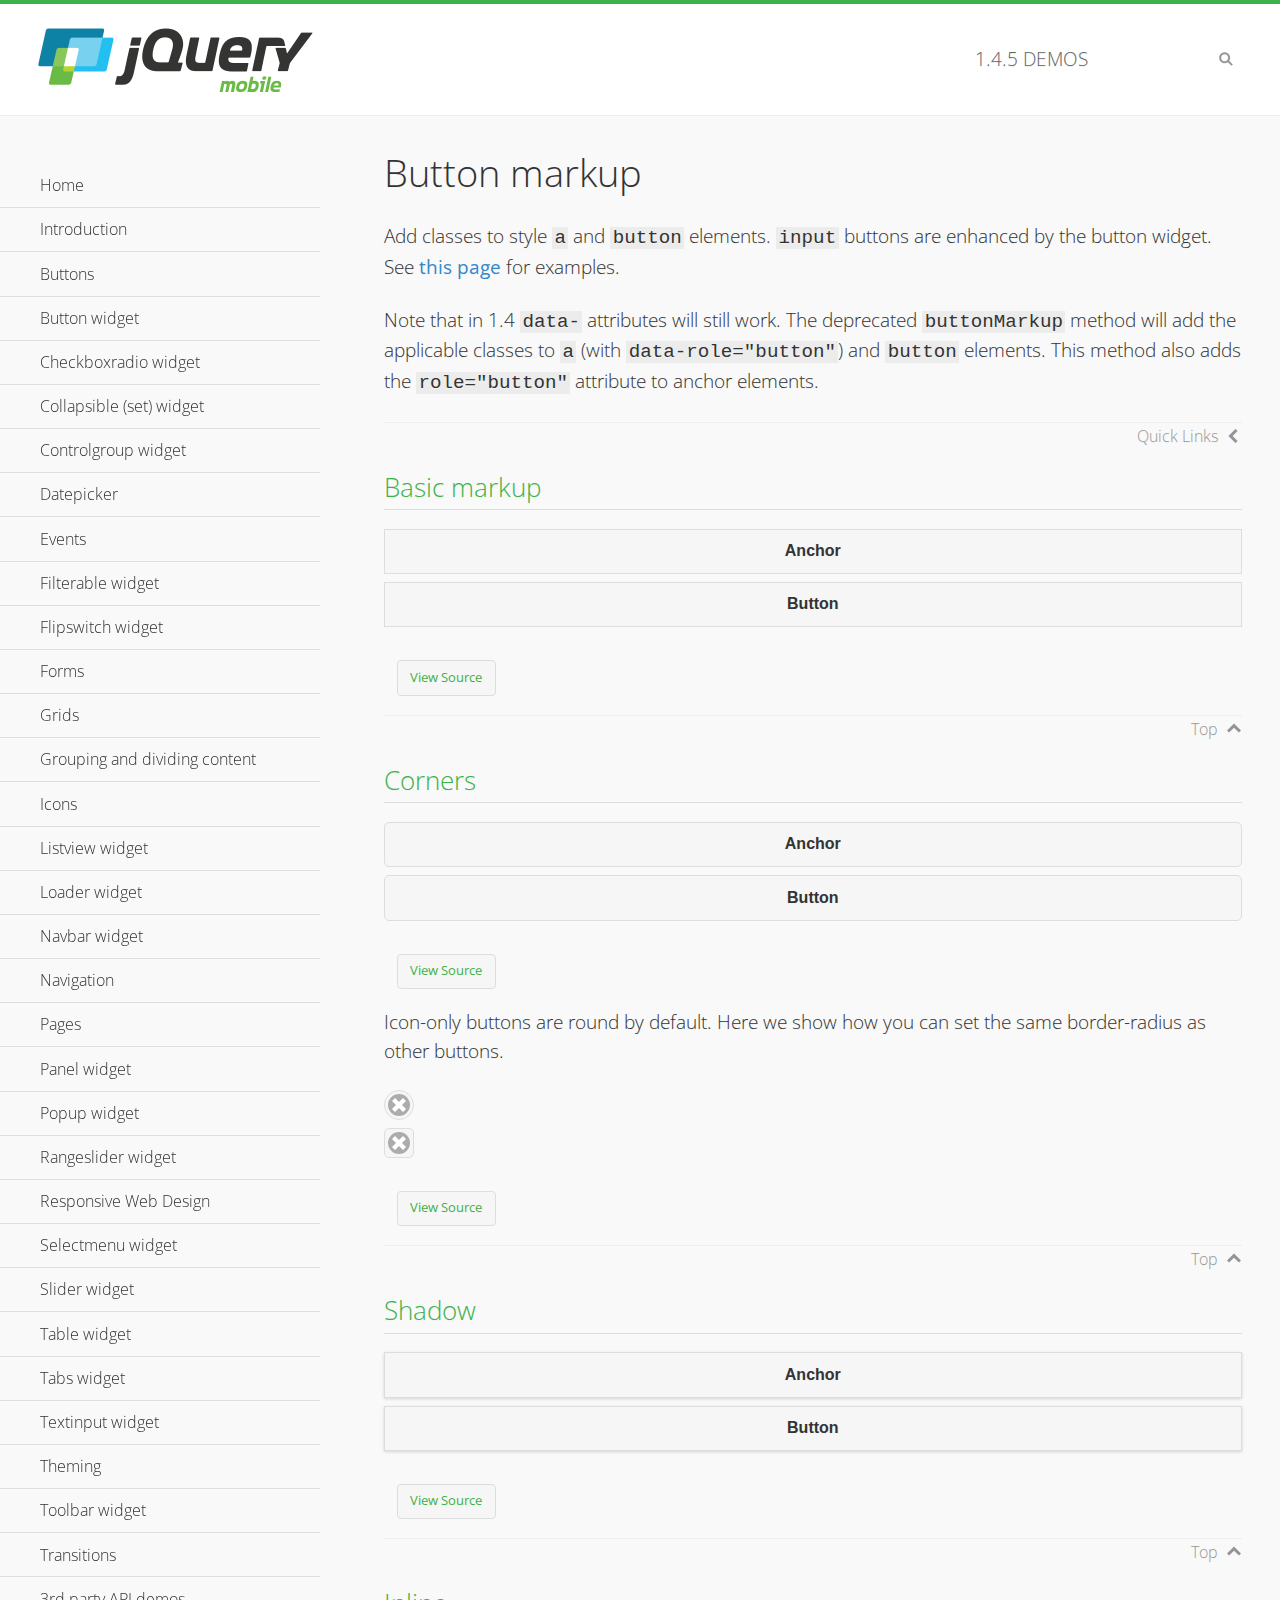
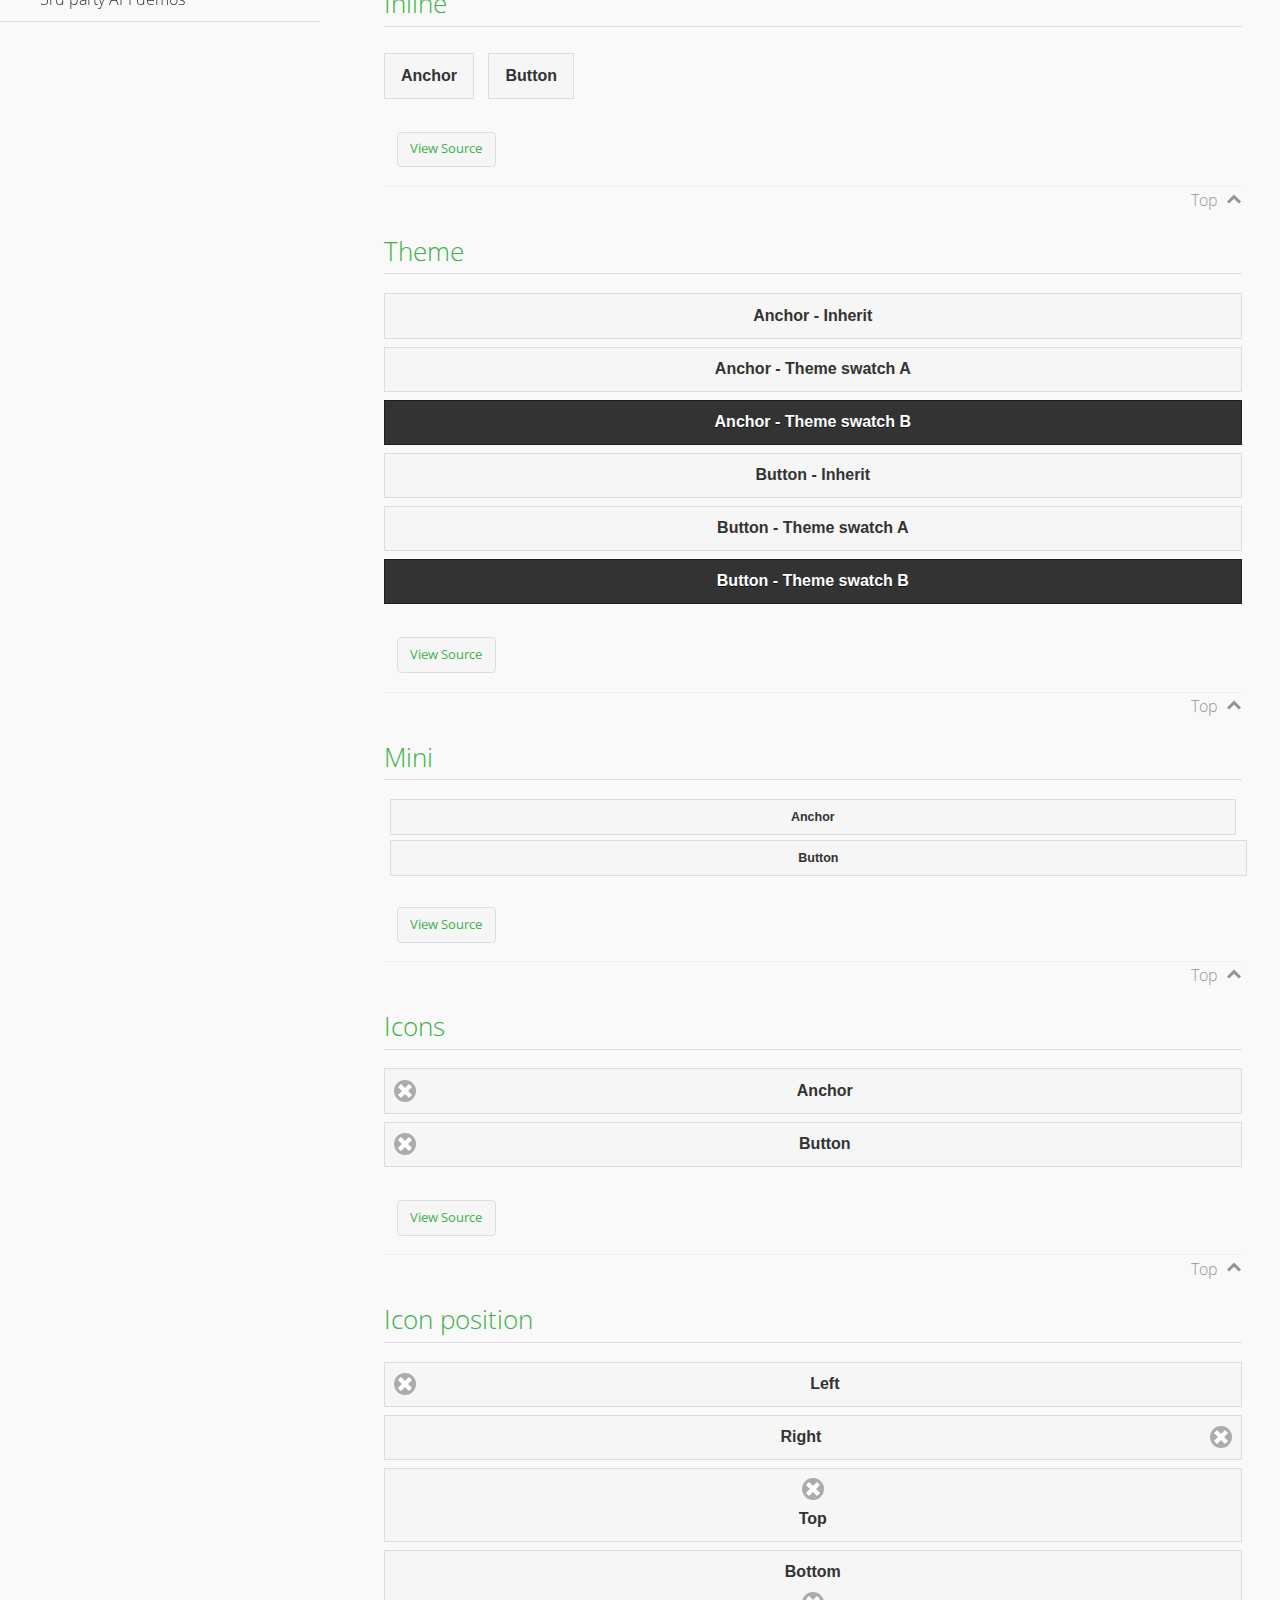
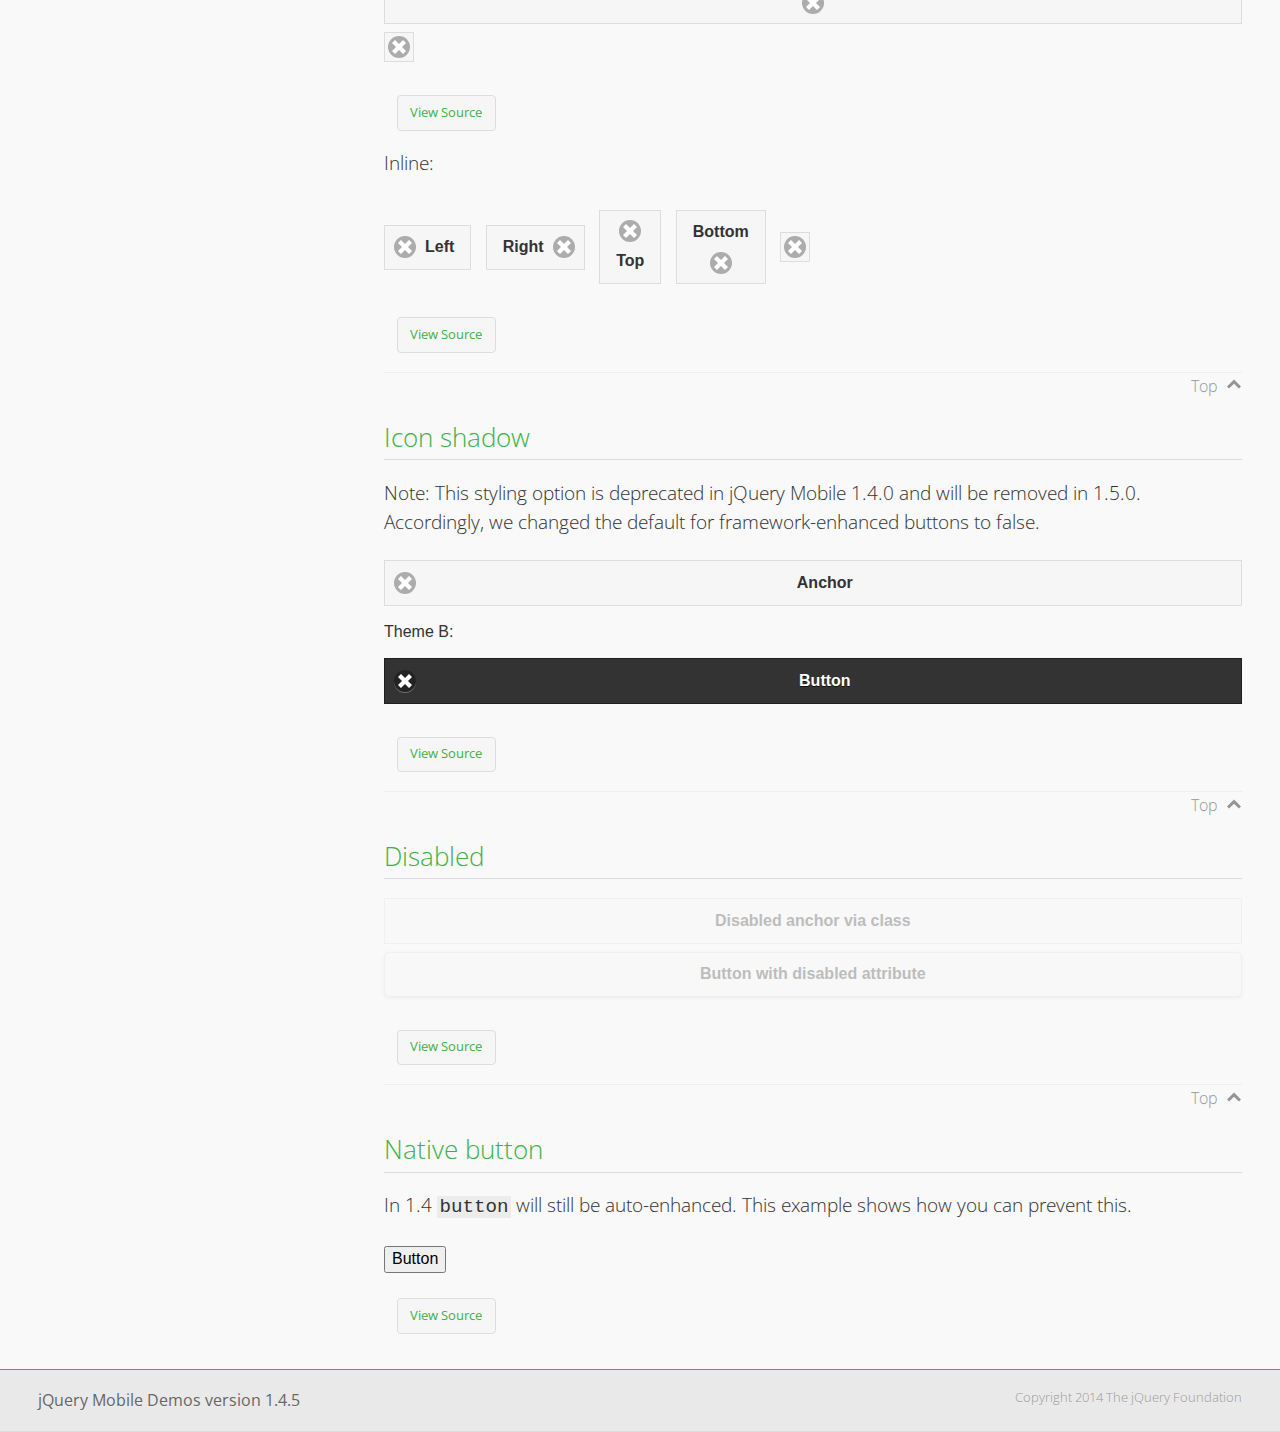
<file: jquery-mobile/demos/button-markup/index.html>
<!DOCTYPE html>
<html>
<head>
	<meta charset="utf-8">
	<meta name="viewport" content="width=device-width, initial-scale=1">
	<title>Button markup - jQuery Mobile Demos</title>
	<link rel="shortcut icon" href="../favicon.ico">
    <link rel="stylesheet" href="http://fonts.googleapis.com/css?family=Open+Sans:300,400,700">
	<link rel="stylesheet" href="../css/themes/default/jquery.mobile-1.4.5.min.css">
	<link rel="stylesheet" href="../_assets/css/jqm-demos.css">
	<script src="../js/jquery.js"></script>
	<script src="../_assets/js/index.js"></script>
	<script src="../js/jquery.mobile-1.4.5.min.js"></script>
	<style>
		#custom-border-radius .ui-btn-icon-notext.ui-corner-all {
			-webkit-border-radius: .3125em;
			border-radius: .3125em;
		}
	</style>
</head>
<body>
<div data-role="page" class="jqm-demos" data-quicklinks="true">

	<div data-role="header" class="jqm-header">
		<h2><a href="../" title="jQuery Mobile Demos home"><img src="../_assets/img/jquery-logo.png" alt="jQuery Mobile"></a></h2>
		<p><span class="jqm-version"></span> Demos</p>
		<a href="#" class="jqm-navmenu-link ui-btn ui-btn-icon-notext ui-corner-all ui-icon-bars ui-nodisc-icon ui-alt-icon ui-btn-left">Menu</a>
		<a href="#" class="jqm-search-link ui-btn ui-btn-icon-notext ui-corner-all ui-icon-search ui-nodisc-icon ui-alt-icon ui-btn-right">Search</a>
	</div><!-- /header -->

	<div role="main" class="ui-content jqm-content">

		<h1>Button markup</h1>

		<p>Add classes to style <code>a</code> and <code>button</code> elements. <code>input</code> buttons are enhanced by the button widget. See <a href="../button/" data-ajax="false">this page</a> for examples.</p>

		<p>Note that in 1.4 <code>data-</code> attributes will still work. The deprecated <code>buttonMarkup</code> method will add the applicable classes to <code>a</code> (with <code>data-role="button"</code>) and <code>button</code> elements. This method also adds the <code>role="button"</code> attribute to anchor elements.</p>

		<h2>Basic markup</h2>

		<div data-demo-html="true">
			<a href="#" class="ui-btn">Anchor</a>
			<button class="ui-btn">Button</button>
		</div><!--/demo-html -->

		<h2>Corners</h2>

		<div data-demo-html="true">
			<a href="#" class="ui-btn ui-corner-all">Anchor</a>
			<button class="ui-btn ui-corner-all">Button</button>
		</div><!--/demo-html -->

		<p>Icon-only buttons are round by default. Here we show how you can set the same border-radius as other buttons.</p>

		<div data-demo-html="true" data-demo-css="true">
			<a href="#" class="ui-btn ui-icon-delete ui-btn-icon-notext ui-corner-all">No text</a>
			<div id="custom-border-radius">
				<a href="#" class="ui-btn ui-icon-delete ui-btn-icon-notext ui-corner-all">No text</a>
			</div>
		</div><!--/demo-html -->

		<h2>Shadow</h2>

		<div data-demo-html="true">
			<a href="#" class="ui-btn ui-shadow">Anchor</a>
			<button class="ui-btn ui-shadow">Button</button>
		</div><!--/demo-html -->

		<h2>Inline</h2>

		<div data-demo-html="true">
			<a href="#" class="ui-btn ui-btn-inline">Anchor</a>
			<button class="ui-btn ui-btn-inline">Button</button>
		</div><!--/demo-html -->

		<h2>Theme</h2>

		<div data-demo-html="true">
			<a href="#" class="ui-btn">Anchor - Inherit</a>
			<a href="#" class="ui-btn ui-btn-a">Anchor - Theme swatch A</a>
			<a href="#" class="ui-btn ui-btn-b">Anchor - Theme swatch B</a>
			<button class="ui-btn">Button - Inherit</button>
			<button class="ui-btn ui-btn-a">Button - Theme swatch A</button>
			<button class="ui-btn ui-btn-b">Button - Theme swatch B</button>
		</div><!--/demo-html -->

		<h2>Mini</h2>

		<div data-demo-html="true">
			<a href="#" class="ui-btn ui-mini">Anchor</a>
			<button class="ui-btn ui-mini">Button</button>
		</div><!--/demo-html -->

		<h2>Icons</h2>

		<div data-demo-html="true">
			<a href="#" class="ui-btn ui-icon-delete ui-btn-icon-left">Anchor</a>
			<button class="ui-btn ui-icon-delete ui-btn-icon-left">Button</button>
		</div><!--/demo-html -->

		<h2>Icon position</h2>

		<div data-demo-html="true">
			<a href="#" class="ui-btn ui-icon-delete ui-btn-icon-left">Left</a>
			<a href="#" class="ui-btn ui-icon-delete ui-btn-icon-right">Right</a>
			<a href="#" class="ui-btn ui-icon-delete ui-btn-icon-top">Top</a>
			<a href="#" class="ui-btn ui-icon-delete ui-btn-icon-bottom">Bottom</a>
			<a href="#" class="ui-btn ui-icon-delete ui-btn-icon-notext">Icon only</a>
		</div><!--/demo-html -->

		<p>Inline:</p>

		<div data-demo-html="true">
			<a href="#" class="ui-btn ui-btn-inline ui-icon-delete ui-btn-icon-left">Left</a>
			<a href="#" class="ui-btn ui-btn-inline ui-icon-delete ui-btn-icon-right">Right</a>
			<a href="#" class="ui-btn ui-btn-inline ui-icon-delete ui-btn-icon-top">Top</a>
			<a href="#" class="ui-btn ui-btn-inline ui-icon-delete ui-btn-icon-bottom">Bottom</a>
			<a href="#" class="ui-btn ui-btn-inline ui-icon-delete ui-btn-icon-notext">Icon only</a>
		</div><!--/demo-html -->

		<h2>Icon shadow</h2>
		<p>Note: This styling option is deprecated in jQuery Mobile 1.4.0 and will be removed in 1.5.0. Accordingly, we changed the default for framework-enhanced buttons to false.</p>

		<div data-demo-html="true">
			<a href="#" class="ui-btn ui-icon-delete ui-btn-icon-left ui-shadow-icon">Anchor</a>
			<p>Theme B:</p>
			<button class="ui-btn ui-icon-delete ui-btn-icon-left ui-shadow-icon ui-btn-b">Button</button>
		</div><!--/demo-html -->

		<h2>Disabled</h2>

		<div data-demo-html="true">
			<a href="#" class="ui-btn ui-state-disabled">Disabled anchor via class</a>
			<button disabled>Button with disabled attribute</button>
		</div><!--/demo-html -->

		<h2>Native button</h2>
		<!-- TODO: Remove this demo in 1.5 -->
		<p>In 1.4 <code>button</code> will still be auto-enhanced. This example shows how you can prevent this.</p>

		<div data-demo-html="true">
			<button data-role="none">Button</button>
		</div><!--/demo-html -->

	</div><!-- /content -->
	    <div data-role="panel" class="jqm-navmenu-panel" data-position="left" data-display="overlay" data-theme="a">
	    	<ul class="jqm-list ui-alt-icon ui-nodisc-icon">
<li data-filtertext="demos homepage" data-icon="home"><a href=".././">Home</a></li>
<li data-filtertext="introduction overview getting started"><a href="../intro/" data-ajax="false">Introduction</a></li>
<li data-filtertext="buttons button markup buttonmarkup method anchor link button element"><a href="../button-markup/" data-ajax="false">Buttons</a></li>
<li data-filtertext="form button widget input button submit reset"><a href="../button/" data-ajax="false">Button widget</a></li>
<li data-role="collapsible" data-enhanced="true" data-collapsed-icon="carat-d" data-expanded-icon="carat-u" data-iconpos="right" data-inset="false" class="ui-collapsible ui-collapsible-themed-content ui-collapsible-collapsed">
	<h3 class="ui-collapsible-heading ui-collapsible-heading-collapsed">
		<a href="#" class="ui-collapsible-heading-toggle ui-btn ui-btn-icon-right ui-btn-inherit ui-icon-carat-d">
		    Checkboxradio widget<span class="ui-collapsible-heading-status"> click to expand contents</span>
		</a>
	</h3>
	<div class="ui-collapsible-content ui-body-inherit ui-collapsible-content-collapsed" aria-hidden="true">
		<ul>
			<li data-filtertext="form checkboxradio widget checkbox input checkboxes controlgroups"><a href="../checkboxradio-checkbox/" data-ajax="false">Checkboxes</a></li>
			<li data-filtertext="form checkboxradio widget radio input radio buttons controlgroups"><a href="../checkboxradio-radio/" data-ajax="false">Radio buttons</a></li>
		</ul>
	</div>
</li>
<li data-role="collapsible" data-enhanced="true" data-collapsed-icon="carat-d" data-expanded-icon="carat-u" data-iconpos="right" data-inset="false" class="ui-collapsible ui-collapsible-themed-content ui-collapsible-collapsed">
	<h3 class="ui-collapsible-heading ui-collapsible-heading-collapsed">
		<a href="#" class="ui-collapsible-heading-toggle ui-btn ui-btn-icon-right ui-btn-inherit ui-icon-carat-d">
			Collapsible (set) widget<span class="ui-collapsible-heading-status"> click to expand contents</span>
		</a>
	</h3>
	<div class="ui-collapsible-content ui-body-inherit ui-collapsible-content-collapsed" aria-hidden="true">
		<ul>
			<li data-filtertext="collapsibles content formatting"><a href="../collapsible/" data-ajax="false">Collapsible</a></li>
			<li data-filtertext="dynamic collapsible set accordion append expand"><a href="../collapsible-dynamic/" data-ajax="false">Dynamic collapsibles</a></li>
			<li data-filtertext="accordions collapsible set widget content formatting grouped collapsibles"><a href="../collapsibleset/" data-ajax="false">Collapsible set</a></li>
		</ul>
	</div>
</li>
<li data-role="collapsible" data-enhanced="true" data-collapsed-icon="carat-d" data-expanded-icon="carat-u" data-iconpos="right" data-inset="false" class="ui-collapsible ui-collapsible-themed-content ui-collapsible-collapsed">
	<h3 class="ui-collapsible-heading ui-collapsible-heading-collapsed">
		<a href="#" class="ui-collapsible-heading-toggle ui-btn ui-btn-icon-right ui-btn-inherit ui-icon-carat-d">
			Controlgroup widget<span class="ui-collapsible-heading-status"> click to expand contents</span>
		</a>
	</h3>
	<div class="ui-collapsible-content ui-body-inherit ui-collapsible-content-collapsed" aria-hidden="true">
		<ul>
			<li data-filtertext="controlgroups selectmenu checkboxradio input grouped buttons horizontal vertical"><a href="../controlgroup/" data-ajax="false">Controlgroup</a></li>
			<li data-filtertext="dynamic controlgroup dynamically add buttons"><a href="../controlgroup-dynamic/" data-ajax="false">Dynamic controlgroups</a></li>
		</ul>
	</div>
</li>
<li data-filtertext="form datepicker widget date input"><a href="../datepicker/" data-ajax="false">Datepicker</a></li>
<li data-role="collapsible" data-enhanced="true" data-collapsed-icon="carat-d" data-expanded-icon="carat-u" data-iconpos="right" data-inset="false" class="ui-collapsible ui-collapsible-themed-content ui-collapsible-collapsed">
	<h3 class="ui-collapsible-heading ui-collapsible-heading-collapsed">
		<a href="#" class="ui-collapsible-heading-toggle ui-btn ui-btn-icon-right ui-btn-inherit ui-icon-carat-d">
			Events<span class="ui-collapsible-heading-status"> click to expand contents</span>
		</a>
	</h3>
	<div class="ui-collapsible-content ui-body-inherit ui-collapsible-content-collapsed" aria-hidden="true">
		<ul>
			<li data-filtertext="swipe to delete list items listviews swipe events"><a href="../swipe-list/" data-ajax="false">Swipe list items</a></li>
			<li data-filtertext="swipe to navigate swipe page navigation swipe events"><a href="../swipe-page/" data-ajax="false">Swipe page navigation</a></li>
		</ul>
	</div>
</li>
<li data-filtertext="filterable filter elements sorting searching listview table"><a href="../filterable/" data-ajax="false">Filterable widget</a></li>
<li data-filtertext="form flipswitch widget flip toggle switch binary select checkbox input"><a href="../flipswitch/" data-ajax="false">Flipswitch widget</a></li>
<li data-role="collapsible" data-enhanced="true" data-collapsed-icon="carat-d" data-expanded-icon="carat-u" data-iconpos="right" data-inset="false" class="ui-collapsible ui-collapsible-themed-content ui-collapsible-collapsed">
	<h3 class="ui-collapsible-heading ui-collapsible-heading-collapsed">
		<a href="#" class="ui-collapsible-heading-toggle ui-btn ui-btn-icon-right ui-btn-inherit ui-icon-carat-d">
			Forms<span class="ui-collapsible-heading-status"> click to expand contents</span>
		</a>
	</h3>
	<div class="ui-collapsible-content ui-body-inherit ui-collapsible-content-collapsed" aria-hidden="true">
		<ul>
			<li data-filtertext="forms text checkbox radio range button submit reset inputs selects textarea slider flipswitch label form elements"><a href="../forms/" data-ajax="false">Forms</a></li>
			<li data-filtertext="form hide labels hidden accessible ui-hidden-accessible forms"><a href="../forms-label-hidden-accessible/" data-ajax="false">Hide labels</a></li>
			<li data-filtertext="form field containers fieldcontain ui-field-contain forms"><a href="../forms-field-contain/" data-ajax="false">Field containers</a></li>
			<li data-filtertext="forms disabled form elements"><a href="../forms-disabled/" data-ajax="false">Forms disabled</a></li>
			<li data-filtertext="forms gallery examples overview forms text checkbox radio range button submit reset inputs selects textarea slider flipswitch label form elements"><a href="../forms-gallery/" data-ajax="false">Forms gallery</a></li>
		</ul>
	</div>
</li>
<li data-role="collapsible" data-enhanced="true" data-collapsed-icon="carat-d" data-expanded-icon="carat-u" data-iconpos="right" data-inset="false" class="ui-collapsible ui-collapsible-themed-content ui-collapsible-collapsed">
	<h3 class="ui-collapsible-heading ui-collapsible-heading-collapsed">
		<a href="#" class="ui-collapsible-heading-toggle ui-btn ui-btn-icon-right ui-btn-inherit ui-icon-carat-d">
			Grids<span class="ui-collapsible-heading-status"> click to expand contents</span>
		</a>
	</h3>
	<div class="ui-collapsible-content ui-body-inherit ui-collapsible-content-collapsed" aria-hidden="true">
		<ul>
			<li data-filtertext="grids columns blocks content formatting rwd responsive css framework"><a href="../grids/" data-ajax="false">Grids</a></li>
			<li data-filtertext="buttons in grids css framework"><a href="../grids-buttons/" data-ajax="false">Buttons in grids</a></li>
			<li data-filtertext="custom responsive grids rwd css framework"><a href="../grids-custom-responsive/" data-ajax="false">Custom responsive grids</a></li>
		</ul>
	</div>
</li>
<li data-filtertext="blocks content formatting sections heading"><a href="../body-bar-classes/" data-ajax="false">Grouping and dividing content</a></li>
<li data-role="collapsible" data-enhanced="true" data-collapsed-icon="carat-d" data-expanded-icon="carat-u" data-iconpos="right" data-inset="false" class="ui-collapsible ui-collapsible-themed-content ui-collapsible-collapsed">
	<h3 class="ui-collapsible-heading ui-collapsible-heading-collapsed">
		<a href="#" class="ui-collapsible-heading-toggle ui-btn ui-btn-icon-right ui-btn-inherit ui-icon-carat-d">
			Icons<span class="ui-collapsible-heading-status"> click to expand contents</span>
		</a>
	</h3>
	<div class="ui-collapsible-content ui-body-inherit ui-collapsible-content-collapsed" aria-hidden="true">
		<ul>
			<li data-filtertext="button icons svg disc alt custom icon position"><a href="../icons/" data-ajax="false">Icons</a></li>
			<li data-filtertext=""><a href="../icons-grunticon/" data-ajax="false">Grunticon loader</a></li>
		</ul>
	</div>
</li>
<li data-role="collapsible" data-enhanced="true" data-collapsed-icon="carat-d" data-expanded-icon="carat-u" data-iconpos="right" data-inset="false" class="ui-collapsible ui-collapsible-themed-content ui-collapsible-collapsed">
	<h3 class="ui-collapsible-heading ui-collapsible-heading-collapsed">
		<a href="#" class="ui-collapsible-heading-toggle ui-btn ui-btn-icon-right ui-btn-inherit ui-icon-carat-d">
			Listview widget<span class="ui-collapsible-heading-status"> click to expand contents</span>
		</a>
	</h3>
	<div class="ui-collapsible-content ui-body-inherit ui-collapsible-content-collapsed" aria-hidden="true">
		<ul>
			<li data-filtertext="listview widget thumbnails icons nested split button collapsible ul ol"><a href="../listview/" data-ajax="false">Listview</a></li>
			<li data-filtertext="autocomplete filterable reveal listview filtertextbeforefilter placeholder"><a href="../listview-autocomplete/" data-ajax="false">Listview autocomplete</a></li>
			<li data-filtertext="autocomplete filterable reveal listview remote data filtertextbeforefilter placeholder"><a href="../listview-autocomplete-remote/" data-ajax="false">Listview autocomplete remote data</a></li>
			<li data-filtertext="autodividers anchor jump scroll linkbars listview lists ul ol"><a href="../listview-autodividers-linkbar/" data-ajax="false">Listview autodividers linkbar</a></li>
			<li data-filtertext="listview autodividers selector autodividersselector lists ul ol"><a href="../listview-autodividers-selector/" data-ajax="false">Listview autodividers selector</a></li>
			<li data-filtertext="listview nested list items"><a href="../listview-nested-lists/" data-ajax="false">Nested Listviews</a></li>
			<li data-filtertext="listview collapsible list items flat"><a href="../listview-collapsible-item-flat/" data-ajax="false">Listview collapsible list items (flat)</a></li>
			<li data-filtertext="listview collapsible list indented"><a href="../listview-collapsible-item-indented/" data-ajax="false">Listview collapsible list items (indented)</a></li>
			<li data-filtertext="grid listview responsive grids responsive listviews lists ul"><a href="../listview-grid/" data-ajax="false">Listview responsive grid</a></li>
		</ul>
	</div>
</li>
<li data-filtertext="loader widget page loading navigation overlay spinner"><a href="../loader/" data-ajax="false">Loader widget</a></li>
<li data-filtertext="navbar widget navmenu toolbars header footer"><a href="../navbar/" data-ajax="false">Navbar widget</a></li>
<li data-role="collapsible" data-enhanced="true" data-collapsed-icon="carat-d" data-expanded-icon="carat-u" data-iconpos="right" data-inset="false" class="ui-collapsible ui-collapsible-themed-content ui-collapsible-collapsed">
	<h3 class="ui-collapsible-heading ui-collapsible-heading-collapsed">
		<a href="#" class="ui-collapsible-heading-toggle ui-btn ui-btn-icon-right ui-btn-inherit ui-icon-carat-d">
			Navigation<span class="ui-collapsible-heading-status"> click to expand contents</span>
		</a>
	</h3>
	<div class="ui-collapsible-content ui-body-inherit ui-collapsible-content-collapsed" aria-hidden="true">
		<ul>
			<li data-filtertext="ajax navigation navigate widget history event method"><a href="../navigation/" data-ajax="false">Navigation</a></li>
			<li data-filtertext="linking pages page links navigation ajax prefetch cache"><a href="../navigation-linking-pages/" data-ajax="false">Linking pages</a></li>
			<!-- <li data-filtertext="php redirect server redirection server-side navigation"><a href="../navigation-php-redirect/" data-ajax="false">PHP redirect demo</a></li>-->
			<li data-filtertext="navigation redirection hash query"><a href="../navigation-hash-processing/" data-ajax="false">Hash processing demo</a></li>
			<li data-filtertext="navigation redirection hash query"><a href="../page-events/" data-ajax="false">Page Navigation Events</a></li>
		</ul>
	</div>
</li>
<li data-role="collapsible" data-enhanced="true" data-collapsed-icon="carat-d" data-expanded-icon="carat-u" data-iconpos="right" data-inset="false" class="ui-collapsible ui-collapsible-themed-content ui-collapsible-collapsed">
	<h3 class="ui-collapsible-heading ui-collapsible-heading-collapsed">
		<a href="#" class="ui-collapsible-heading-toggle ui-btn ui-btn-icon-right ui-btn-inherit ui-icon-carat-d">
			Pages<span class="ui-collapsible-heading-status"> click to expand contents</span>
		</a>
	</h3>
	<div class="ui-collapsible-content ui-body-inherit ui-collapsible-content-collapsed" aria-hidden="true">
		<ul>
			<li data-filtertext="pages page widget ajax navigation"><a href="../pages/" data-ajax="false">Pages</a></li>
			<li data-filtertext="single page"><a href="../pages-single-page/" data-ajax="false">Single page</a></li>
			<li data-filtertext="multipage multi-page page"><a href="../pages-multi-page/" data-ajax="false">Multi-page template</a></li>
			<li data-filtertext="dialog page widget modal popup"><a href="../pages-dialog/" data-ajax="false">Dialog page</a></li>
		</ul>
	</div>
</li>
<li data-role="collapsible" data-enhanced="true" data-collapsed-icon="carat-d" data-expanded-icon="carat-u" data-iconpos="right" data-inset="false" class="ui-collapsible ui-collapsible-themed-content ui-collapsible-collapsed">
	<h3 class="ui-collapsible-heading ui-collapsible-heading-collapsed">
		<a href="#" class="ui-collapsible-heading-toggle ui-btn ui-btn-icon-right ui-btn-inherit ui-icon-carat-d">
			Panel widget<span class="ui-collapsible-heading-status"> click to expand contents</span>
		</a>
	</h3>
	<div class="ui-collapsible-content ui-body-inherit ui-collapsible-content-collapsed" aria-hidden="true">
		<ul>
			<li data-filtertext="panel widget sliding panels reveal push overlay responsive"><a href="../panel/" data-ajax="false">Panel</a></li>
			<li data-filtertext=""><a href="../panel-external/" data-ajax="false">External panels</a></li>
			<li data-filtertext="panel "><a href="../panel-fixed/" data-ajax="false">Fixed panels</a></li>
			<li data-filtertext="panel slide panels sliding panels shadow rwd responsive breakpoint"><a href="../panel-responsive/" data-ajax="false">Panels responsive</a></li>
			<li data-filtertext="panel custom style custom panel width reveal shadow listview panel styling page background wrapper"><a href="../panel-styling/" data-ajax="false">Custom panel style</a></li>
			<li data-filtertext="panel open on swipe"><a href="../panel-swipe-open/" data-ajax="false">Panel open on swipe</a></li>
			<li data-filtertext="panels outside page internal external toolbars"><a href="../panel-external-internal/" data-ajax="false">Panel external and internal</a></li>
		</ul>
	</div>
</li>
<li data-role="collapsible" data-enhanced="true" data-collapsed-icon="carat-d" data-expanded-icon="carat-u" data-iconpos="right" data-inset="false" class="ui-collapsible ui-collapsible-themed-content ui-collapsible-collapsed">
	<h3 class="ui-collapsible-heading ui-collapsible-heading-collapsed">
		<a href="#" class="ui-collapsible-heading-toggle ui-btn ui-btn-icon-right ui-btn-inherit ui-icon-carat-d">
			Popup widget<span class="ui-collapsible-heading-status"> click to expand contents</span>
		</a>
	</h3>
	<div class="ui-collapsible-content ui-body-inherit ui-collapsible-content-collapsed" aria-hidden="true">
		<ul>
			<li data-filtertext="popup widget popups dialog modal transition tooltip lightbox form overlay screen flip pop fade transition"><a href="../popup/" data-ajax="false">Popup</a></li>
			<li data-filtertext="popup alignment position"><a href="../popup-alignment/" data-ajax="false">Popup alignment</a></li>
			<li data-filtertext="popup arrow size popups popover"><a href="../popup-arrow-size/" data-ajax="false">Popup arrow size</a></li>
			<li data-filtertext="dynamic popups popup images lightbox"><a href="../popup-dynamic/" data-ajax="false">Dynamic popups</a></li>
			<li data-filtertext="popups with iframes scaling"><a href="../popup-iframe/" data-ajax="false">Popups with iframes</a></li>
			<li data-filtertext="popup image scaling"><a href="../popup-image-scaling/" data-ajax="false">Popup image scaling</a></li>
			<li data-filtertext="external popup outside multi-page"><a href="../popup-outside-multipage/" data-ajax="false">Popup outside multi-page</a></li>
		</ul>
	</div>
</li>
<li data-filtertext="form rangeslider widget dual sliders dual handle sliders range input"><a href="../rangeslider/" data-ajax="false">Rangeslider widget</a></li>
<li data-filtertext="responsive web design rwd adaptive progressive enhancement PE accessible mobile breakpoints media query media queries"><a href="../rwd/" data-ajax="false">Responsive Web Design</a></li>
<li data-role="collapsible" data-enhanced="true" data-collapsed-icon="carat-d" data-expanded-icon="carat-u" data-iconpos="right" data-inset="false" class="ui-collapsible ui-collapsible-themed-content ui-collapsible-collapsed">
	<h3 class="ui-collapsible-heading ui-collapsible-heading-collapsed">
		<a href="#" class="ui-collapsible-heading-toggle ui-btn ui-btn-icon-right ui-btn-inherit ui-icon-carat-d">
			Selectmenu widget<span class="ui-collapsible-heading-status"> click to expand contents</span>
		</a>
	</h3>
	<div class="ui-collapsible-content ui-body-inherit ui-collapsible-content-collapsed" aria-hidden="true">
		<ul>
			<li data-filtertext="form selectmenu widget select input custom select menu selects"><a href="../selectmenu/" data-ajax="false">Selectmenu</a></li>
			<li data-filtertext="form custom select menu selectmenu widget custom menu option optgroup multiple selects"><a href="../selectmenu-custom/" data-ajax="false">Custom select menu</a></li>
			<li data-filtertext="filterable select filter popup dialog"><a href="../selectmenu-custom-filter/" data-ajax="false">Custom select menu with filter</a></li>
		</ul>
	</div>
</li>
<li data-role="collapsible" data-enhanced="true" data-collapsed-icon="carat-d" data-expanded-icon="carat-u" data-iconpos="right" data-inset="false" class="ui-collapsible ui-collapsible-themed-content ui-collapsible-collapsed">
	<h3 class="ui-collapsible-heading ui-collapsible-heading-collapsed">
		<a href="#" class="ui-collapsible-heading-toggle ui-btn ui-btn-icon-right ui-btn-inherit ui-icon-carat-d">
			Slider widget<span class="ui-collapsible-heading-status"> click to expand contents</span>
		</a>
	</h3>
	<div class="ui-collapsible-content ui-body-inherit ui-collapsible-content-collapsed" aria-hidden="true">
		<ul>
			<li data-filtertext="form slider widget range input single sliders"><a href="../slider/" data-ajax="false">Slider</a></li>
			<li data-filtertext="form slider widget flipswitch slider binary select flip toggle switch"><a href="../slider-flipswitch/" data-ajax="false">Slider flip toggle switch</a></li>
			<li data-filtertext="form slider tooltip handle value input range sliders"><a href="../slider-tooltip/" data-ajax="false">Slider tooltip</a></li>
		</ul>
	</div>
</li>
<li data-role="collapsible" data-enhanced="true" data-collapsed-icon="carat-d" data-expanded-icon="carat-u" data-iconpos="right" data-inset="false" class="ui-collapsible ui-collapsible-themed-content ui-collapsible-collapsed">
	<h3 class="ui-collapsible-heading ui-collapsible-heading-collapsed">
		<a href="#" class="ui-collapsible-heading-toggle ui-btn ui-btn-icon-right ui-btn-inherit ui-icon-carat-d">
			Table widget<span class="ui-collapsible-heading-status"> click to expand contents</span>
		</a>
	</h3>
	<div class="ui-collapsible-content ui-body-inherit ui-collapsible-content-collapsed" aria-hidden="true">
		<ul>
			<li data-filtertext="table widget reflow column toggle th td responsive tables rwd hide show tabular"><a href="../table-column-toggle/" data-ajax="false">Table Column Toggle</a></li>
			<li data-filtertext="table column toggle phone comparison demo"><a href="../table-column-toggle-example/" data-ajax="false">Table Column Toggle demo</a></li>
			<li data-filtertext="responsive tables table column toggle heading groups rwd breakpoint"><a href="../table-column-toggle-heading-groups/" data-ajax="false">Table Column Toggle heading groups</a></li>
			<li data-filtertext="responsive tables table column toggle hide rwd breakpoint customization options"><a href="../table-column-toggle-options/" data-ajax="false">Table Column Toggle options</a></li>
			<li data-filtertext="table reflow th td responsive rwd columns tabular"><a href="../table-reflow/" data-ajax="false">Table Reflow</a></li>
			<li data-filtertext="responsive tables table reflow heading groups rwd breakpoint"><a href="../table-reflow-heading-groups/" data-ajax="false">Table Reflow heading groups</a></li>
			<li data-filtertext="responsive tables table reflow stripes strokes table style"><a href="../table-reflow-stripes-strokes/" data-ajax="false">Table Reflow stripes and strokes</a></li>
			<li data-filtertext="responsive tables table reflow stack custom styles"><a href="../table-reflow-styling/" data-ajax="false">Table Reflow custom styles</a></li>
		</ul>
	</div>
</li>
<li data-filtertext="ui tabs widget"><a href="../tabs/" data-ajax="false">Tabs widget</a></li>
<li data-filtertext="form textinput widget text input textarea number date time tel email file color password"><a href="../textinput/" data-ajax="false">Textinput widget</a></li>
<li data-role="collapsible" data-enhanced="true" data-collapsed-icon="carat-d" data-expanded-icon="carat-u" data-iconpos="right" data-inset="false" class="ui-collapsible ui-collapsible-themed-content ui-collapsible-collapsed">
	<h3 class="ui-collapsible-heading ui-collapsible-heading-collapsed">
		<a href="#" class="ui-collapsible-heading-toggle ui-btn ui-btn-icon-right ui-btn-inherit ui-icon-carat-d">
			Theming<span class="ui-collapsible-heading-status"> click to expand contents</span>
		</a>
	</h3>
	<div class="ui-collapsible-content ui-body-inherit ui-collapsible-content-collapsed" aria-hidden="true">
		<ul>
			<li data-filtertext="default theme swatches theming style css"><a href="../theme-default/" data-ajax="false">Default theme</a></li>
			<li data-filtertext="classic theme old theme swatches theming style css"><a href="../theme-classic/" data-ajax="false">Classic theme</a></li>
		</ul>
	</div>
</li>
<li data-role="collapsible" data-enhanced="true" data-collapsed-icon="carat-d" data-expanded-icon="carat-u" data-iconpos="right" data-inset="false" class="ui-collapsible ui-collapsible-themed-content ui-collapsible-collapsed">
	<h3 class="ui-collapsible-heading ui-collapsible-heading-collapsed">
		<a href="#" class="ui-collapsible-heading-toggle ui-btn ui-btn-icon-right ui-btn-inherit ui-icon-carat-d">
			Toolbar widget<span class="ui-collapsible-heading-status"> click to expand contents</span>
		</a>
	</h3>
	<div class="ui-collapsible-content ui-body-inherit ui-collapsible-content-collapsed" aria-hidden="true">
		<ul>
			<li data-filtertext="toolbar widget header footer toolbars fixed fullscreen external sections"><a href="../toolbar/" data-ajax="false">Toolbar</a></li>
			<li data-filtertext="dynamic toolbars dynamically add toolbar header footer"><a href="../toolbar-dynamic/" data-ajax="false">Dynamic toolbars</a></li>
			<li data-filtertext="external toolbars header footer"><a href="../toolbar-external/" data-ajax="false">External toolbars</a></li>
			<li data-filtertext="fixed toolbars header footer"><a href="../toolbar-fixed/" data-ajax="false">Fixed toolbars</a></li>
			<li data-filtertext="fixed fullscreen toolbars header footer"><a href="../toolbar-fixed-fullscreen/" data-ajax="false">Fullscreen toolbars</a></li>
			<li data-filtertext="external fixed toolbars header footer"><a href="../toolbar-fixed-external/" data-ajax="false">Fixed external toolbars</a></li>
			<li data-filtertext="external persistent toolbars header footer navbar navmenu"><a href="../toolbar-fixed-persistent/" data-ajax="false">Persistent toolbars</a></li>
			<li data-filtertext="external ajax optimized toolbars persistent toolbars header footer navbar"><a href="../toolbar-fixed-persistent-optimized/" data-ajax="false">Ajax optimized toolbars</a></li>
			<li data-filtertext="form in toolbars header footer"><a href="../toolbar-fixed-forms/" data-ajax="false">Form in toolbar</a></li>
		</ul>
	</div>
</li>
<li data-filtertext="page transitions animated pages popup navigation flip slide fade pop"><a href="../transitions/" data-ajax="false">Transitions</a></li>
<li data-role="collapsible" data-enhanced="true" data-collapsed-icon="carat-d" data-expanded-icon="carat-u" data-iconpos="right" data-inset="false" class="ui-collapsible ui-collapsible-themed-content ui-collapsible-collapsed">
	<h3 class="ui-collapsible-heading ui-collapsible-heading-collapsed">
		<a href="#" class="ui-collapsible-heading-toggle ui-btn ui-btn-icon-right ui-btn-inherit ui-icon-carat-d">
			3rd party API demos<span class="ui-collapsible-heading-status"> click to expand contents</span>
		</a>
	</h3>
	<div class="ui-collapsible-content ui-body-inherit ui-collapsible-content-collapsed" aria-hidden="true">
		<ul>
			<li data-filtertext="backbone requirejs navigation router"><a href="../backbone-requirejs/" data-ajax="false">Backbone RequireJS</a></li>
			<li data-filtertext="google maps geolocation demo"><a href="../map-geolocation/" data-ajax="false">Google Maps geolocation</a></li>
			<li data-filtertext="google maps hybrid"><a href="../map-list-toggle/" data-ajax="false">Google Maps list toggle</a></li>
		</ul>
	</div>
</li>



		     </ul>
		</div><!-- /panel -->


	<div data-role="footer" data-position="fixed" data-tap-toggle="false" class="jqm-footer">
		<p>jQuery Mobile Demos version <span class="jqm-version"></span></p>
		<p>Copyright 2014 The jQuery Foundation</p>
	</div><!-- /footer -->
	<!-- TODO: This should become an external panel so we can add input to markup (unique ID) -->
    <div data-role="panel" class="jqm-search-panel" data-position="right" data-display="overlay" data-theme="a">
		<div class="jqm-search">
			<ul class="jqm-list" data-filter-placeholder="Search demos..." data-filter-reveal="true">
<li data-filtertext="demos homepage" data-icon="home"><a href=".././">Home</a></li>
<li data-filtertext="introduction overview getting started"><a href="../intro/" data-ajax="false">Introduction</a></li>
<li data-filtertext="buttons button markup buttonmarkup method anchor link button element"><a href="../button-markup/" data-ajax="false">Buttons</a></li>
<li data-filtertext="form button widget input button submit reset"><a href="../button/" data-ajax="false">Button widget</a></li>
<li data-role="collapsible" data-enhanced="true" data-collapsed-icon="carat-d" data-expanded-icon="carat-u" data-iconpos="right" data-inset="false" class="ui-collapsible ui-collapsible-themed-content ui-collapsible-collapsed">
	<h3 class="ui-collapsible-heading ui-collapsible-heading-collapsed">
		<a href="#" class="ui-collapsible-heading-toggle ui-btn ui-btn-icon-right ui-btn-inherit ui-icon-carat-d">
		    Checkboxradio widget<span class="ui-collapsible-heading-status"> click to expand contents</span>
		</a>
	</h3>
	<div class="ui-collapsible-content ui-body-inherit ui-collapsible-content-collapsed" aria-hidden="true">
		<ul>
			<li data-filtertext="form checkboxradio widget checkbox input checkboxes controlgroups"><a href="../checkboxradio-checkbox/" data-ajax="false">Checkboxes</a></li>
			<li data-filtertext="form checkboxradio widget radio input radio buttons controlgroups"><a href="../checkboxradio-radio/" data-ajax="false">Radio buttons</a></li>
		</ul>
	</div>
</li>
<li data-role="collapsible" data-enhanced="true" data-collapsed-icon="carat-d" data-expanded-icon="carat-u" data-iconpos="right" data-inset="false" class="ui-collapsible ui-collapsible-themed-content ui-collapsible-collapsed">
	<h3 class="ui-collapsible-heading ui-collapsible-heading-collapsed">
		<a href="#" class="ui-collapsible-heading-toggle ui-btn ui-btn-icon-right ui-btn-inherit ui-icon-carat-d">
			Collapsible (set) widget<span class="ui-collapsible-heading-status"> click to expand contents</span>
		</a>
	</h3>
	<div class="ui-collapsible-content ui-body-inherit ui-collapsible-content-collapsed" aria-hidden="true">
		<ul>
			<li data-filtertext="collapsibles content formatting"><a href="../collapsible/" data-ajax="false">Collapsible</a></li>
			<li data-filtertext="dynamic collapsible set accordion append expand"><a href="../collapsible-dynamic/" data-ajax="false">Dynamic collapsibles</a></li>
			<li data-filtertext="accordions collapsible set widget content formatting grouped collapsibles"><a href="../collapsibleset/" data-ajax="false">Collapsible set</a></li>
		</ul>
	</div>
</li>
<li data-role="collapsible" data-enhanced="true" data-collapsed-icon="carat-d" data-expanded-icon="carat-u" data-iconpos="right" data-inset="false" class="ui-collapsible ui-collapsible-themed-content ui-collapsible-collapsed">
	<h3 class="ui-collapsible-heading ui-collapsible-heading-collapsed">
		<a href="#" class="ui-collapsible-heading-toggle ui-btn ui-btn-icon-right ui-btn-inherit ui-icon-carat-d">
			Controlgroup widget<span class="ui-collapsible-heading-status"> click to expand contents</span>
		</a>
	</h3>
	<div class="ui-collapsible-content ui-body-inherit ui-collapsible-content-collapsed" aria-hidden="true">
		<ul>
			<li data-filtertext="controlgroups selectmenu checkboxradio input grouped buttons horizontal vertical"><a href="../controlgroup/" data-ajax="false">Controlgroup</a></li>
			<li data-filtertext="dynamic controlgroup dynamically add buttons"><a href="../controlgroup-dynamic/" data-ajax="false">Dynamic controlgroups</a></li>
		</ul>
	</div>
</li>
<li data-filtertext="form datepicker widget date input"><a href="../datepicker/" data-ajax="false">Datepicker</a></li>
<li data-role="collapsible" data-enhanced="true" data-collapsed-icon="carat-d" data-expanded-icon="carat-u" data-iconpos="right" data-inset="false" class="ui-collapsible ui-collapsible-themed-content ui-collapsible-collapsed">
	<h3 class="ui-collapsible-heading ui-collapsible-heading-collapsed">
		<a href="#" class="ui-collapsible-heading-toggle ui-btn ui-btn-icon-right ui-btn-inherit ui-icon-carat-d">
			Events<span class="ui-collapsible-heading-status"> click to expand contents</span>
		</a>
	</h3>
	<div class="ui-collapsible-content ui-body-inherit ui-collapsible-content-collapsed" aria-hidden="true">
		<ul>
			<li data-filtertext="swipe to delete list items listviews swipe events"><a href="../swipe-list/" data-ajax="false">Swipe list items</a></li>
			<li data-filtertext="swipe to navigate swipe page navigation swipe events"><a href="../swipe-page/" data-ajax="false">Swipe page navigation</a></li>
		</ul>
	</div>
</li>
<li data-filtertext="filterable filter elements sorting searching listview table"><a href="../filterable/" data-ajax="false">Filterable widget</a></li>
<li data-filtertext="form flipswitch widget flip toggle switch binary select checkbox input"><a href="../flipswitch/" data-ajax="false">Flipswitch widget</a></li>
<li data-role="collapsible" data-enhanced="true" data-collapsed-icon="carat-d" data-expanded-icon="carat-u" data-iconpos="right" data-inset="false" class="ui-collapsible ui-collapsible-themed-content ui-collapsible-collapsed">
	<h3 class="ui-collapsible-heading ui-collapsible-heading-collapsed">
		<a href="#" class="ui-collapsible-heading-toggle ui-btn ui-btn-icon-right ui-btn-inherit ui-icon-carat-d">
			Forms<span class="ui-collapsible-heading-status"> click to expand contents</span>
		</a>
	</h3>
	<div class="ui-collapsible-content ui-body-inherit ui-collapsible-content-collapsed" aria-hidden="true">
		<ul>
			<li data-filtertext="forms text checkbox radio range button submit reset inputs selects textarea slider flipswitch label form elements"><a href="../forms/" data-ajax="false">Forms</a></li>
			<li data-filtertext="form hide labels hidden accessible ui-hidden-accessible forms"><a href="../forms-label-hidden-accessible/" data-ajax="false">Hide labels</a></li>
			<li data-filtertext="form field containers fieldcontain ui-field-contain forms"><a href="../forms-field-contain/" data-ajax="false">Field containers</a></li>
			<li data-filtertext="forms disabled form elements"><a href="../forms-disabled/" data-ajax="false">Forms disabled</a></li>
			<li data-filtertext="forms gallery examples overview forms text checkbox radio range button submit reset inputs selects textarea slider flipswitch label form elements"><a href="../forms-gallery/" data-ajax="false">Forms gallery</a></li>
		</ul>
	</div>
</li>
<li data-role="collapsible" data-enhanced="true" data-collapsed-icon="carat-d" data-expanded-icon="carat-u" data-iconpos="right" data-inset="false" class="ui-collapsible ui-collapsible-themed-content ui-collapsible-collapsed">
	<h3 class="ui-collapsible-heading ui-collapsible-heading-collapsed">
		<a href="#" class="ui-collapsible-heading-toggle ui-btn ui-btn-icon-right ui-btn-inherit ui-icon-carat-d">
			Grids<span class="ui-collapsible-heading-status"> click to expand contents</span>
		</a>
	</h3>
	<div class="ui-collapsible-content ui-body-inherit ui-collapsible-content-collapsed" aria-hidden="true">
		<ul>
			<li data-filtertext="grids columns blocks content formatting rwd responsive css framework"><a href="../grids/" data-ajax="false">Grids</a></li>
			<li data-filtertext="buttons in grids css framework"><a href="../grids-buttons/" data-ajax="false">Buttons in grids</a></li>
			<li data-filtertext="custom responsive grids rwd css framework"><a href="../grids-custom-responsive/" data-ajax="false">Custom responsive grids</a></li>
		</ul>
	</div>
</li>
<li data-filtertext="blocks content formatting sections heading"><a href="../body-bar-classes/" data-ajax="false">Grouping and dividing content</a></li>
<li data-role="collapsible" data-enhanced="true" data-collapsed-icon="carat-d" data-expanded-icon="carat-u" data-iconpos="right" data-inset="false" class="ui-collapsible ui-collapsible-themed-content ui-collapsible-collapsed">
	<h3 class="ui-collapsible-heading ui-collapsible-heading-collapsed">
		<a href="#" class="ui-collapsible-heading-toggle ui-btn ui-btn-icon-right ui-btn-inherit ui-icon-carat-d">
			Icons<span class="ui-collapsible-heading-status"> click to expand contents</span>
		</a>
	</h3>
	<div class="ui-collapsible-content ui-body-inherit ui-collapsible-content-collapsed" aria-hidden="true">
		<ul>
			<li data-filtertext="button icons svg disc alt custom icon position"><a href="../icons/" data-ajax="false">Icons</a></li>
			<li data-filtertext=""><a href="../icons-grunticon/" data-ajax="false">Grunticon loader</a></li>
		</ul>
	</div>
</li>
<li data-role="collapsible" data-enhanced="true" data-collapsed-icon="carat-d" data-expanded-icon="carat-u" data-iconpos="right" data-inset="false" class="ui-collapsible ui-collapsible-themed-content ui-collapsible-collapsed">
	<h3 class="ui-collapsible-heading ui-collapsible-heading-collapsed">
		<a href="#" class="ui-collapsible-heading-toggle ui-btn ui-btn-icon-right ui-btn-inherit ui-icon-carat-d">
			Listview widget<span class="ui-collapsible-heading-status"> click to expand contents</span>
		</a>
	</h3>
	<div class="ui-collapsible-content ui-body-inherit ui-collapsible-content-collapsed" aria-hidden="true">
		<ul>
			<li data-filtertext="listview widget thumbnails icons nested split button collapsible ul ol"><a href="../listview/" data-ajax="false">Listview</a></li>
			<li data-filtertext="autocomplete filterable reveal listview filtertextbeforefilter placeholder"><a href="../listview-autocomplete/" data-ajax="false">Listview autocomplete</a></li>
			<li data-filtertext="autocomplete filterable reveal listview remote data filtertextbeforefilter placeholder"><a href="../listview-autocomplete-remote/" data-ajax="false">Listview autocomplete remote data</a></li>
			<li data-filtertext="autodividers anchor jump scroll linkbars listview lists ul ol"><a href="../listview-autodividers-linkbar/" data-ajax="false">Listview autodividers linkbar</a></li>
			<li data-filtertext="listview autodividers selector autodividersselector lists ul ol"><a href="../listview-autodividers-selector/" data-ajax="false">Listview autodividers selector</a></li>
			<li data-filtertext="listview nested list items"><a href="../listview-nested-lists/" data-ajax="false">Nested Listviews</a></li>
			<li data-filtertext="listview collapsible list items flat"><a href="../listview-collapsible-item-flat/" data-ajax="false">Listview collapsible list items (flat)</a></li>
			<li data-filtertext="listview collapsible list indented"><a href="../listview-collapsible-item-indented/" data-ajax="false">Listview collapsible list items (indented)</a></li>
			<li data-filtertext="grid listview responsive grids responsive listviews lists ul"><a href="../listview-grid/" data-ajax="false">Listview responsive grid</a></li>
		</ul>
	</div>
</li>
<li data-filtertext="loader widget page loading navigation overlay spinner"><a href="../loader/" data-ajax="false">Loader widget</a></li>
<li data-filtertext="navbar widget navmenu toolbars header footer"><a href="../navbar/" data-ajax="false">Navbar widget</a></li>
<li data-role="collapsible" data-enhanced="true" data-collapsed-icon="carat-d" data-expanded-icon="carat-u" data-iconpos="right" data-inset="false" class="ui-collapsible ui-collapsible-themed-content ui-collapsible-collapsed">
	<h3 class="ui-collapsible-heading ui-collapsible-heading-collapsed">
		<a href="#" class="ui-collapsible-heading-toggle ui-btn ui-btn-icon-right ui-btn-inherit ui-icon-carat-d">
			Navigation<span class="ui-collapsible-heading-status"> click to expand contents</span>
		</a>
	</h3>
	<div class="ui-collapsible-content ui-body-inherit ui-collapsible-content-collapsed" aria-hidden="true">
		<ul>
			<li data-filtertext="ajax navigation navigate widget history event method"><a href="../navigation/" data-ajax="false">Navigation</a></li>
			<li data-filtertext="linking pages page links navigation ajax prefetch cache"><a href="../navigation-linking-pages/" data-ajax="false">Linking pages</a></li>
			<!-- <li data-filtertext="php redirect server redirection server-side navigation"><a href="../navigation-php-redirect/" data-ajax="false">PHP redirect demo</a></li>-->
			<li data-filtertext="navigation redirection hash query"><a href="../navigation-hash-processing/" data-ajax="false">Hash processing demo</a></li>
			<li data-filtertext="navigation redirection hash query"><a href="../page-events/" data-ajax="false">Page Navigation Events</a></li>
		</ul>
	</div>
</li>
<li data-role="collapsible" data-enhanced="true" data-collapsed-icon="carat-d" data-expanded-icon="carat-u" data-iconpos="right" data-inset="false" class="ui-collapsible ui-collapsible-themed-content ui-collapsible-collapsed">
	<h3 class="ui-collapsible-heading ui-collapsible-heading-collapsed">
		<a href="#" class="ui-collapsible-heading-toggle ui-btn ui-btn-icon-right ui-btn-inherit ui-icon-carat-d">
			Pages<span class="ui-collapsible-heading-status"> click to expand contents</span>
		</a>
	</h3>
	<div class="ui-collapsible-content ui-body-inherit ui-collapsible-content-collapsed" aria-hidden="true">
		<ul>
			<li data-filtertext="pages page widget ajax navigation"><a href="../pages/" data-ajax="false">Pages</a></li>
			<li data-filtertext="single page"><a href="../pages-single-page/" data-ajax="false">Single page</a></li>
			<li data-filtertext="multipage multi-page page"><a href="../pages-multi-page/" data-ajax="false">Multi-page template</a></li>
			<li data-filtertext="dialog page widget modal popup"><a href="../pages-dialog/" data-ajax="false">Dialog page</a></li>
		</ul>
	</div>
</li>
<li data-role="collapsible" data-enhanced="true" data-collapsed-icon="carat-d" data-expanded-icon="carat-u" data-iconpos="right" data-inset="false" class="ui-collapsible ui-collapsible-themed-content ui-collapsible-collapsed">
	<h3 class="ui-collapsible-heading ui-collapsible-heading-collapsed">
		<a href="#" class="ui-collapsible-heading-toggle ui-btn ui-btn-icon-right ui-btn-inherit ui-icon-carat-d">
			Panel widget<span class="ui-collapsible-heading-status"> click to expand contents</span>
		</a>
	</h3>
	<div class="ui-collapsible-content ui-body-inherit ui-collapsible-content-collapsed" aria-hidden="true">
		<ul>
			<li data-filtertext="panel widget sliding panels reveal push overlay responsive"><a href="../panel/" data-ajax="false">Panel</a></li>
			<li data-filtertext=""><a href="../panel-external/" data-ajax="false">External panels</a></li>
			<li data-filtertext="panel "><a href="../panel-fixed/" data-ajax="false">Fixed panels</a></li>
			<li data-filtertext="panel slide panels sliding panels shadow rwd responsive breakpoint"><a href="../panel-responsive/" data-ajax="false">Panels responsive</a></li>
			<li data-filtertext="panel custom style custom panel width reveal shadow listview panel styling page background wrapper"><a href="../panel-styling/" data-ajax="false">Custom panel style</a></li>
			<li data-filtertext="panel open on swipe"><a href="../panel-swipe-open/" data-ajax="false">Panel open on swipe</a></li>
			<li data-filtertext="panels outside page internal external toolbars"><a href="../panel-external-internal/" data-ajax="false">Panel external and internal</a></li>
		</ul>
	</div>
</li>
<li data-role="collapsible" data-enhanced="true" data-collapsed-icon="carat-d" data-expanded-icon="carat-u" data-iconpos="right" data-inset="false" class="ui-collapsible ui-collapsible-themed-content ui-collapsible-collapsed">
	<h3 class="ui-collapsible-heading ui-collapsible-heading-collapsed">
		<a href="#" class="ui-collapsible-heading-toggle ui-btn ui-btn-icon-right ui-btn-inherit ui-icon-carat-d">
			Popup widget<span class="ui-collapsible-heading-status"> click to expand contents</span>
		</a>
	</h3>
	<div class="ui-collapsible-content ui-body-inherit ui-collapsible-content-collapsed" aria-hidden="true">
		<ul>
			<li data-filtertext="popup widget popups dialog modal transition tooltip lightbox form overlay screen flip pop fade transition"><a href="../popup/" data-ajax="false">Popup</a></li>
			<li data-filtertext="popup alignment position"><a href="../popup-alignment/" data-ajax="false">Popup alignment</a></li>
			<li data-filtertext="popup arrow size popups popover"><a href="../popup-arrow-size/" data-ajax="false">Popup arrow size</a></li>
			<li data-filtertext="dynamic popups popup images lightbox"><a href="../popup-dynamic/" data-ajax="false">Dynamic popups</a></li>
			<li data-filtertext="popups with iframes scaling"><a href="../popup-iframe/" data-ajax="false">Popups with iframes</a></li>
			<li data-filtertext="popup image scaling"><a href="../popup-image-scaling/" data-ajax="false">Popup image scaling</a></li>
			<li data-filtertext="external popup outside multi-page"><a href="../popup-outside-multipage/" data-ajax="false">Popup outside multi-page</a></li>
		</ul>
	</div>
</li>
<li data-filtertext="form rangeslider widget dual sliders dual handle sliders range input"><a href="../rangeslider/" data-ajax="false">Rangeslider widget</a></li>
<li data-filtertext="responsive web design rwd adaptive progressive enhancement PE accessible mobile breakpoints media query media queries"><a href="../rwd/" data-ajax="false">Responsive Web Design</a></li>
<li data-role="collapsible" data-enhanced="true" data-collapsed-icon="carat-d" data-expanded-icon="carat-u" data-iconpos="right" data-inset="false" class="ui-collapsible ui-collapsible-themed-content ui-collapsible-collapsed">
	<h3 class="ui-collapsible-heading ui-collapsible-heading-collapsed">
		<a href="#" class="ui-collapsible-heading-toggle ui-btn ui-btn-icon-right ui-btn-inherit ui-icon-carat-d">
			Selectmenu widget<span class="ui-collapsible-heading-status"> click to expand contents</span>
		</a>
	</h3>
	<div class="ui-collapsible-content ui-body-inherit ui-collapsible-content-collapsed" aria-hidden="true">
		<ul>
			<li data-filtertext="form selectmenu widget select input custom select menu selects"><a href="../selectmenu/" data-ajax="false">Selectmenu</a></li>
			<li data-filtertext="form custom select menu selectmenu widget custom menu option optgroup multiple selects"><a href="../selectmenu-custom/" data-ajax="false">Custom select menu</a></li>
			<li data-filtertext="filterable select filter popup dialog"><a href="../selectmenu-custom-filter/" data-ajax="false">Custom select menu with filter</a></li>
		</ul>
	</div>
</li>
<li data-role="collapsible" data-enhanced="true" data-collapsed-icon="carat-d" data-expanded-icon="carat-u" data-iconpos="right" data-inset="false" class="ui-collapsible ui-collapsible-themed-content ui-collapsible-collapsed">
	<h3 class="ui-collapsible-heading ui-collapsible-heading-collapsed">
		<a href="#" class="ui-collapsible-heading-toggle ui-btn ui-btn-icon-right ui-btn-inherit ui-icon-carat-d">
			Slider widget<span class="ui-collapsible-heading-status"> click to expand contents</span>
		</a>
	</h3>
	<div class="ui-collapsible-content ui-body-inherit ui-collapsible-content-collapsed" aria-hidden="true">
		<ul>
			<li data-filtertext="form slider widget range input single sliders"><a href="../slider/" data-ajax="false">Slider</a></li>
			<li data-filtertext="form slider widget flipswitch slider binary select flip toggle switch"><a href="../slider-flipswitch/" data-ajax="false">Slider flip toggle switch</a></li>
			<li data-filtertext="form slider tooltip handle value input range sliders"><a href="../slider-tooltip/" data-ajax="false">Slider tooltip</a></li>
		</ul>
	</div>
</li>
<li data-role="collapsible" data-enhanced="true" data-collapsed-icon="carat-d" data-expanded-icon="carat-u" data-iconpos="right" data-inset="false" class="ui-collapsible ui-collapsible-themed-content ui-collapsible-collapsed">
	<h3 class="ui-collapsible-heading ui-collapsible-heading-collapsed">
		<a href="#" class="ui-collapsible-heading-toggle ui-btn ui-btn-icon-right ui-btn-inherit ui-icon-carat-d">
			Table widget<span class="ui-collapsible-heading-status"> click to expand contents</span>
		</a>
	</h3>
	<div class="ui-collapsible-content ui-body-inherit ui-collapsible-content-collapsed" aria-hidden="true">
		<ul>
			<li data-filtertext="table widget reflow column toggle th td responsive tables rwd hide show tabular"><a href="../table-column-toggle/" data-ajax="false">Table Column Toggle</a></li>
			<li data-filtertext="table column toggle phone comparison demo"><a href="../table-column-toggle-example/" data-ajax="false">Table Column Toggle demo</a></li>
			<li data-filtertext="responsive tables table column toggle heading groups rwd breakpoint"><a href="../table-column-toggle-heading-groups/" data-ajax="false">Table Column Toggle heading groups</a></li>
			<li data-filtertext="responsive tables table column toggle hide rwd breakpoint customization options"><a href="../table-column-toggle-options/" data-ajax="false">Table Column Toggle options</a></li>
			<li data-filtertext="table reflow th td responsive rwd columns tabular"><a href="../table-reflow/" data-ajax="false">Table Reflow</a></li>
			<li data-filtertext="responsive tables table reflow heading groups rwd breakpoint"><a href="../table-reflow-heading-groups/" data-ajax="false">Table Reflow heading groups</a></li>
			<li data-filtertext="responsive tables table reflow stripes strokes table style"><a href="../table-reflow-stripes-strokes/" data-ajax="false">Table Reflow stripes and strokes</a></li>
			<li data-filtertext="responsive tables table reflow stack custom styles"><a href="../table-reflow-styling/" data-ajax="false">Table Reflow custom styles</a></li>
		</ul>
	</div>
</li>
<li data-filtertext="ui tabs widget"><a href="../tabs/" data-ajax="false">Tabs widget</a></li>
<li data-filtertext="form textinput widget text input textarea number date time tel email file color password"><a href="../textinput/" data-ajax="false">Textinput widget</a></li>
<li data-role="collapsible" data-enhanced="true" data-collapsed-icon="carat-d" data-expanded-icon="carat-u" data-iconpos="right" data-inset="false" class="ui-collapsible ui-collapsible-themed-content ui-collapsible-collapsed">
	<h3 class="ui-collapsible-heading ui-collapsible-heading-collapsed">
		<a href="#" class="ui-collapsible-heading-toggle ui-btn ui-btn-icon-right ui-btn-inherit ui-icon-carat-d">
			Theming<span class="ui-collapsible-heading-status"> click to expand contents</span>
		</a>
	</h3>
	<div class="ui-collapsible-content ui-body-inherit ui-collapsible-content-collapsed" aria-hidden="true">
		<ul>
			<li data-filtertext="default theme swatches theming style css"><a href="../theme-default/" data-ajax="false">Default theme</a></li>
			<li data-filtertext="classic theme old theme swatches theming style css"><a href="../theme-classic/" data-ajax="false">Classic theme</a></li>
		</ul>
	</div>
</li>
<li data-role="collapsible" data-enhanced="true" data-collapsed-icon="carat-d" data-expanded-icon="carat-u" data-iconpos="right" data-inset="false" class="ui-collapsible ui-collapsible-themed-content ui-collapsible-collapsed">
	<h3 class="ui-collapsible-heading ui-collapsible-heading-collapsed">
		<a href="#" class="ui-collapsible-heading-toggle ui-btn ui-btn-icon-right ui-btn-inherit ui-icon-carat-d">
			Toolbar widget<span class="ui-collapsible-heading-status"> click to expand contents</span>
		</a>
	</h3>
	<div class="ui-collapsible-content ui-body-inherit ui-collapsible-content-collapsed" aria-hidden="true">
		<ul>
			<li data-filtertext="toolbar widget header footer toolbars fixed fullscreen external sections"><a href="../toolbar/" data-ajax="false">Toolbar</a></li>
			<li data-filtertext="dynamic toolbars dynamically add toolbar header footer"><a href="../toolbar-dynamic/" data-ajax="false">Dynamic toolbars</a></li>
			<li data-filtertext="external toolbars header footer"><a href="../toolbar-external/" data-ajax="false">External toolbars</a></li>
			<li data-filtertext="fixed toolbars header footer"><a href="../toolbar-fixed/" data-ajax="false">Fixed toolbars</a></li>
			<li data-filtertext="fixed fullscreen toolbars header footer"><a href="../toolbar-fixed-fullscreen/" data-ajax="false">Fullscreen toolbars</a></li>
			<li data-filtertext="external fixed toolbars header footer"><a href="../toolbar-fixed-external/" data-ajax="false">Fixed external toolbars</a></li>
			<li data-filtertext="external persistent toolbars header footer navbar navmenu"><a href="../toolbar-fixed-persistent/" data-ajax="false">Persistent toolbars</a></li>
			<li data-filtertext="external ajax optimized toolbars persistent toolbars header footer navbar"><a href="../toolbar-fixed-persistent-optimized/" data-ajax="false">Ajax optimized toolbars</a></li>
			<li data-filtertext="form in toolbars header footer"><a href="../toolbar-fixed-forms/" data-ajax="false">Form in toolbar</a></li>
		</ul>
	</div>
</li>
<li data-filtertext="page transitions animated pages popup navigation flip slide fade pop"><a href="../transitions/" data-ajax="false">Transitions</a></li>
<li data-role="collapsible" data-enhanced="true" data-collapsed-icon="carat-d" data-expanded-icon="carat-u" data-iconpos="right" data-inset="false" class="ui-collapsible ui-collapsible-themed-content ui-collapsible-collapsed">
	<h3 class="ui-collapsible-heading ui-collapsible-heading-collapsed">
		<a href="#" class="ui-collapsible-heading-toggle ui-btn ui-btn-icon-right ui-btn-inherit ui-icon-carat-d">
			3rd party API demos<span class="ui-collapsible-heading-status"> click to expand contents</span>
		</a>
	</h3>
	<div class="ui-collapsible-content ui-body-inherit ui-collapsible-content-collapsed" aria-hidden="true">
		<ul>
			<li data-filtertext="backbone requirejs navigation router"><a href="../backbone-requirejs/" data-ajax="false">Backbone RequireJS</a></li>
			<li data-filtertext="google maps geolocation demo"><a href="../map-geolocation/" data-ajax="false">Google Maps geolocation</a></li>
			<li data-filtertext="google maps hybrid"><a href="../map-list-toggle/" data-ajax="false">Google Maps list toggle</a></li>
		</ul>
	</div>
</li>



			</ul>
		</div>
	</div><!-- /panel -->


</div><!-- /page -->

</body>
</html>
</file>
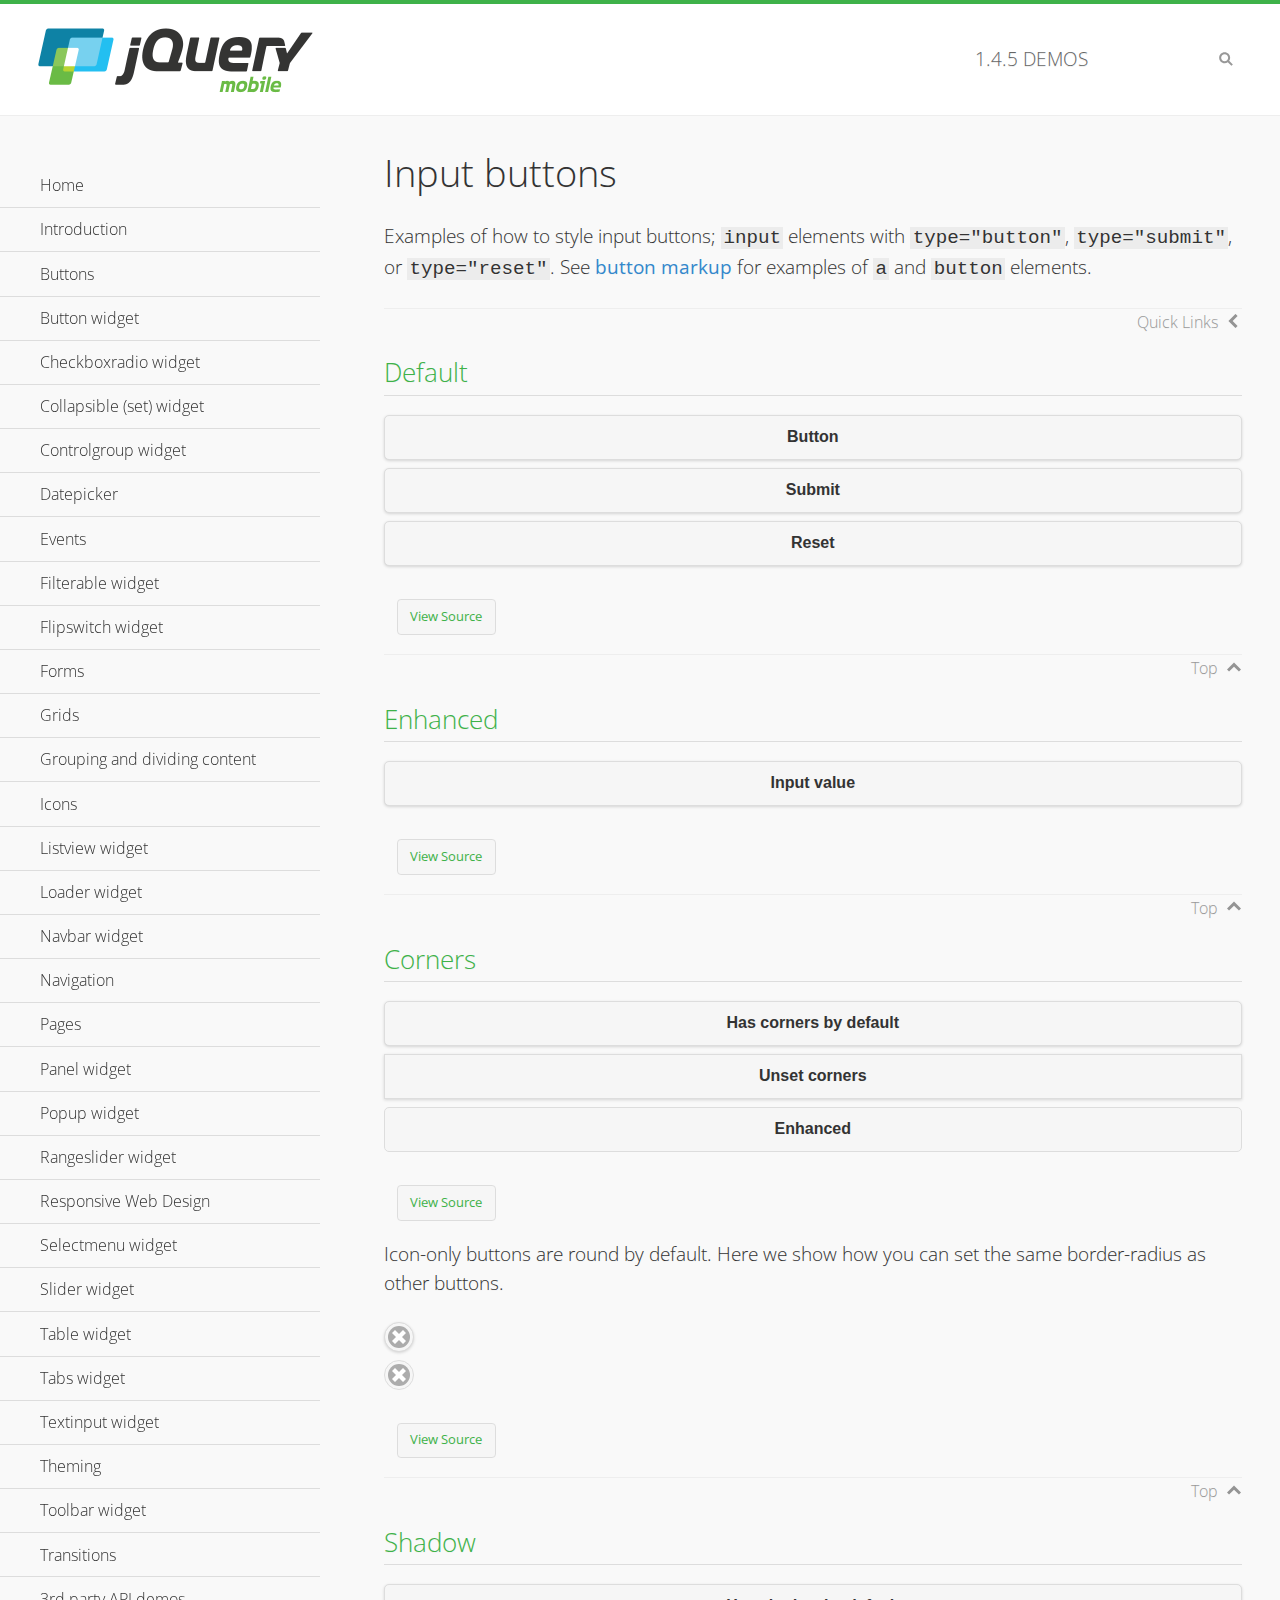
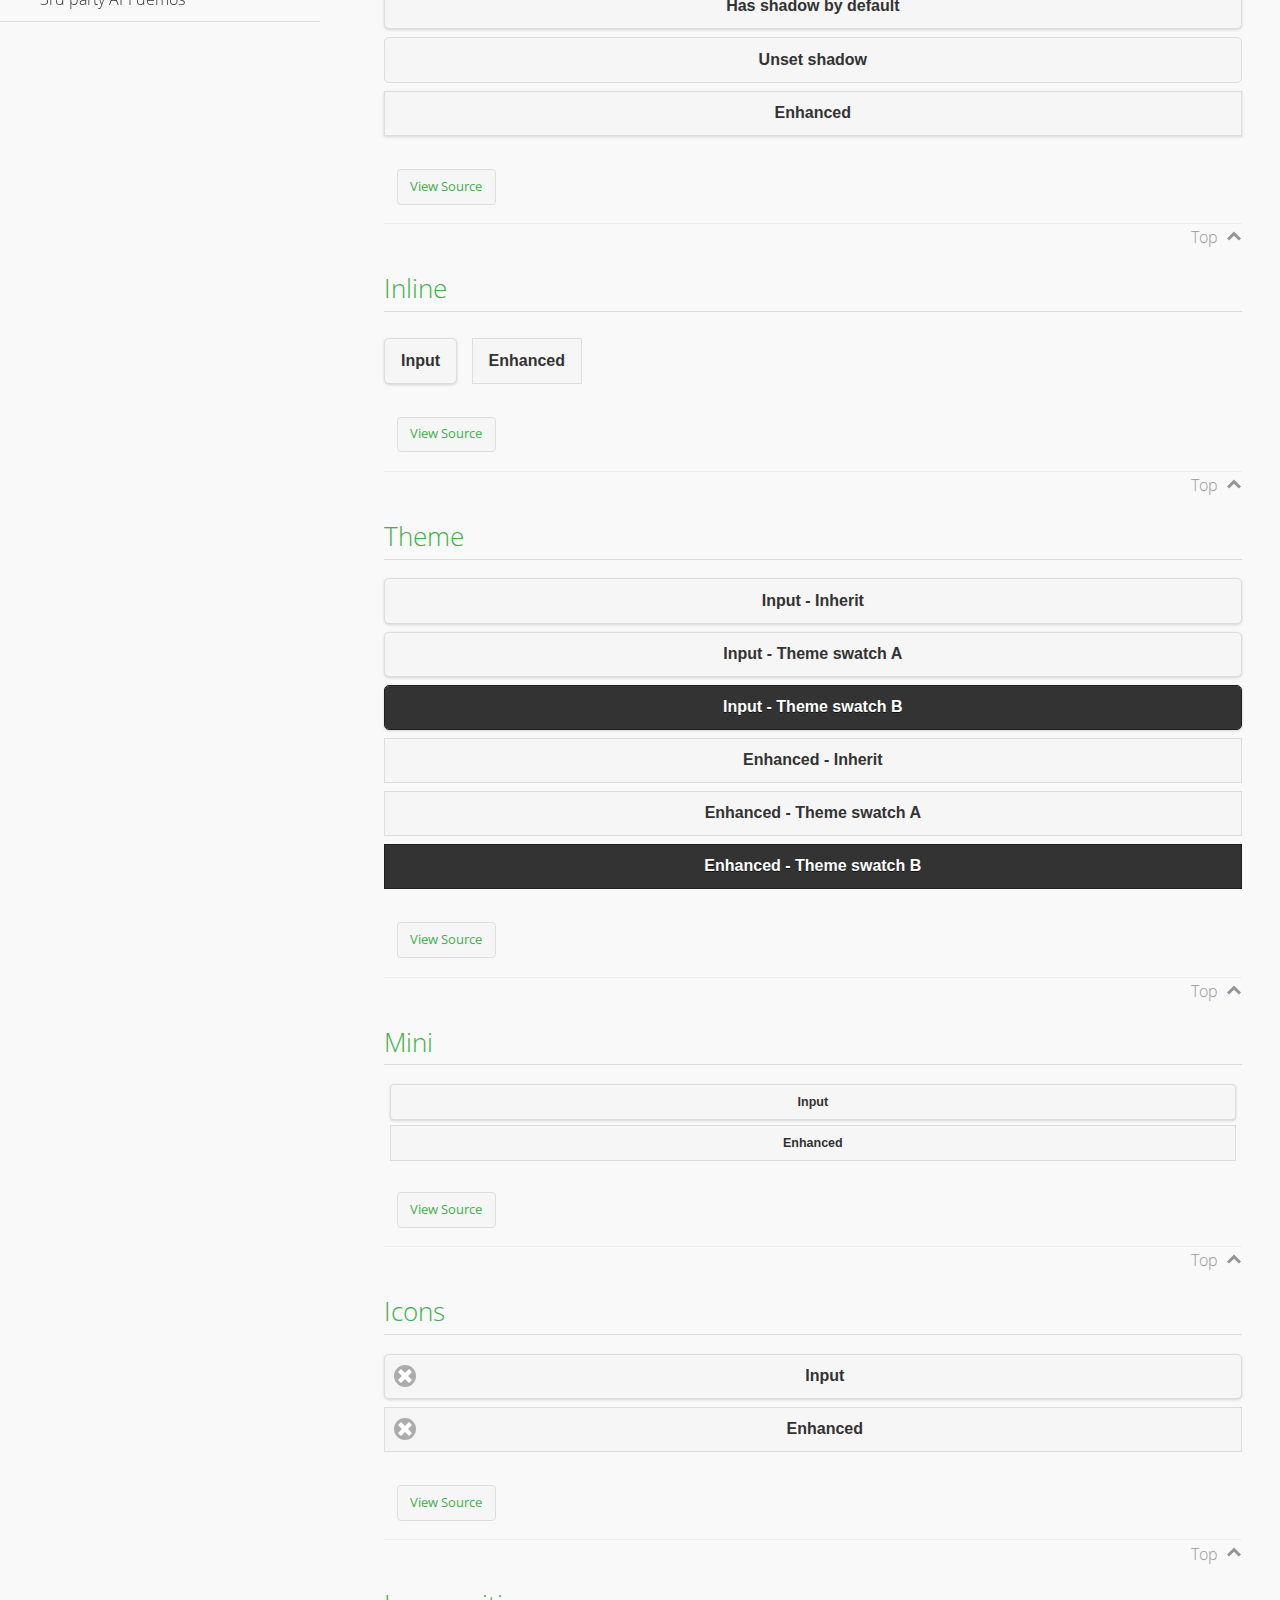
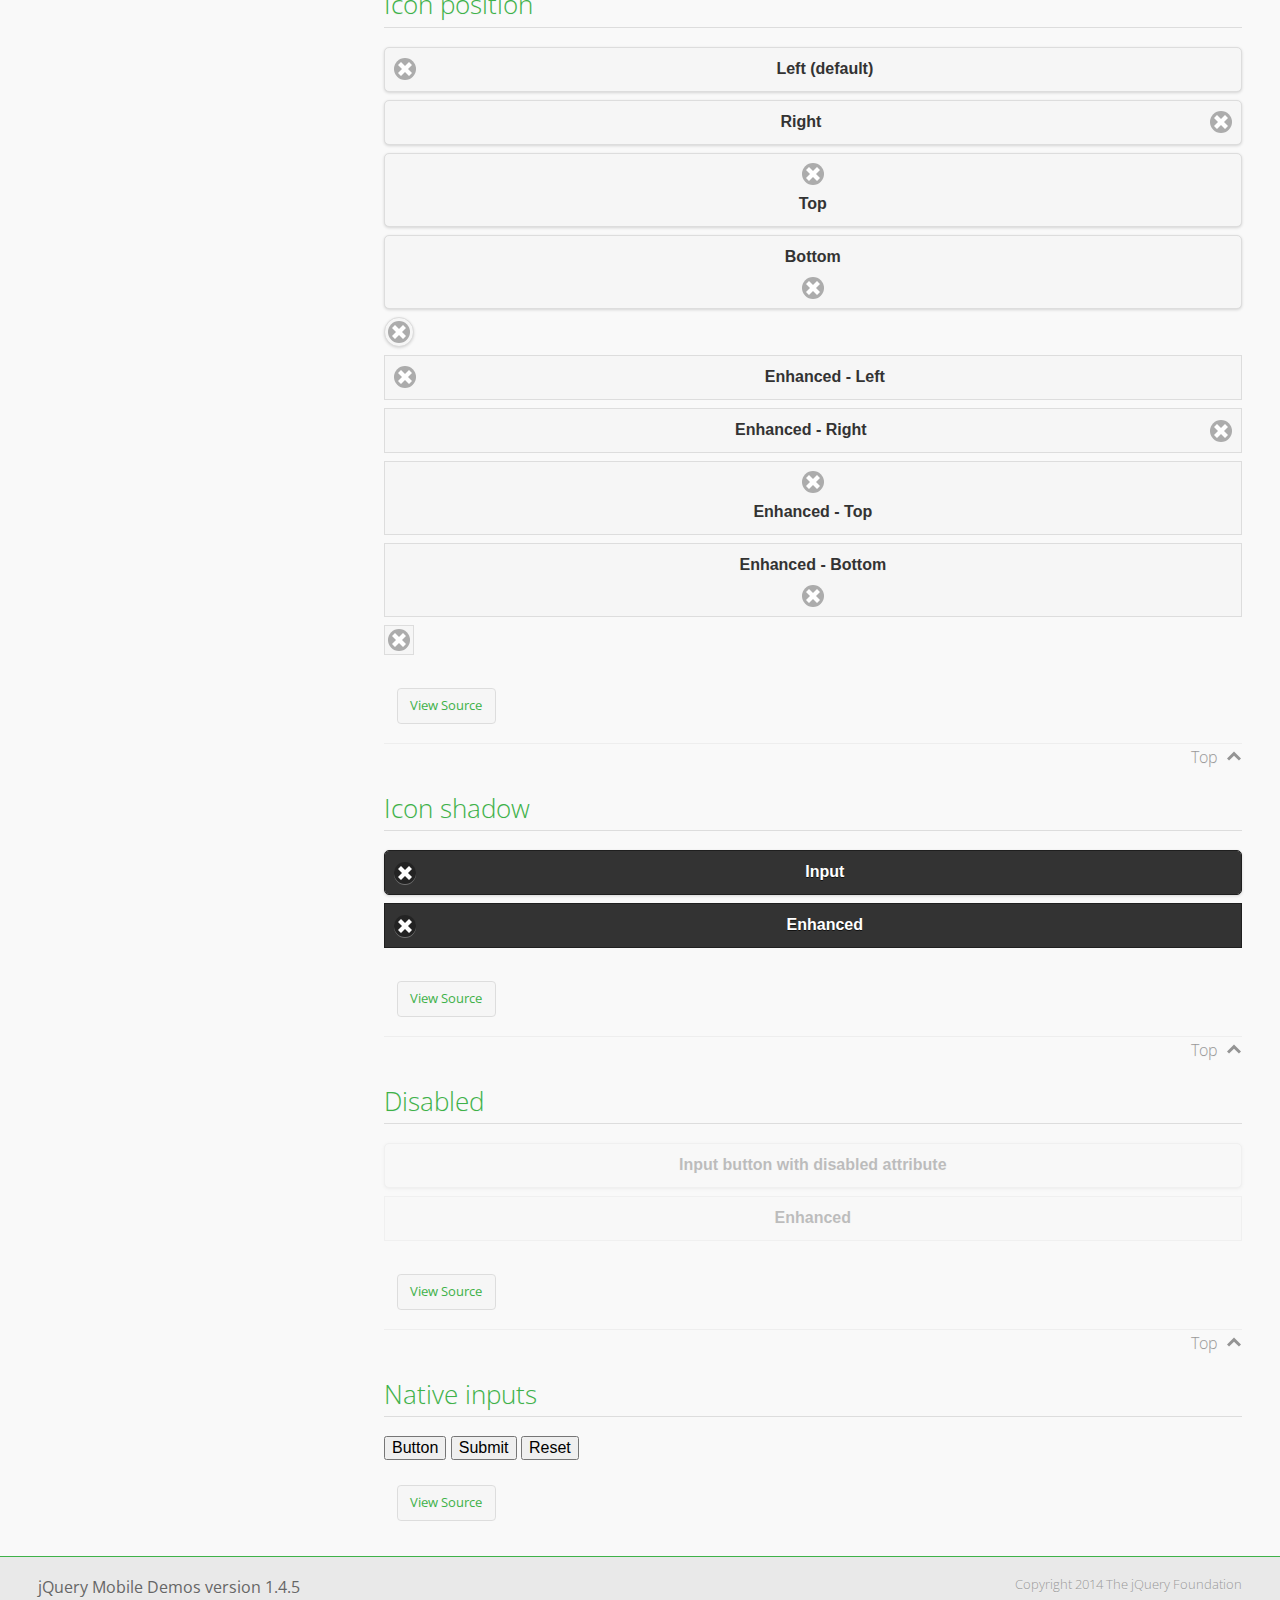
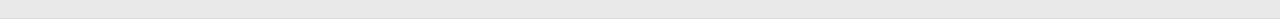
<file: jquery-mobile/demos/button/index.html>
<!DOCTYPE html>
<html>
<head>
	<meta charset="utf-8">
	<meta name="viewport" content="width=device-width, initial-scale=1">
	<title>Input buttons - jQuery Mobile Demos</title>
	<link rel="shortcut icon" href="../favicon.ico">
    <link rel="stylesheet" href="http://fonts.googleapis.com/css?family=Open+Sans:300,400,700">
	<link rel="stylesheet" href="../css/themes/default/jquery.mobile-1.4.5.min.css">
	<link rel="stylesheet" href="../_assets/css/jqm-demos.css">
	<script src="../js/jquery.js"></script>
	<script src="../_assets/js/index.js"></script>
	<script src="../js/jquery.mobile-1.4.5.min.js"></script>
</head>
<body>
<div data-role="page" class="jqm-demos" data-quicklinks="true">

	<div data-role="header" class="jqm-header">
		<h2><a href="../" title="jQuery Mobile Demos home"><img src="../_assets/img/jquery-logo.png" alt="jQuery Mobile"></a></h2>
		<p><span class="jqm-version"></span> Demos</p>
		<a href="#" class="jqm-navmenu-link ui-btn ui-btn-icon-notext ui-corner-all ui-icon-bars ui-nodisc-icon ui-alt-icon ui-btn-left">Menu</a>
		<a href="#" class="jqm-search-link ui-btn ui-btn-icon-notext ui-corner-all ui-icon-search ui-nodisc-icon ui-alt-icon ui-btn-right">Search</a>
	</div><!-- /header -->

	<div role="main" class="ui-content jqm-content">

		<h1>Input buttons</h1>

		<p>Examples of how to style input buttons; <code>input</code> elements with <code>type="button"</code>, <code>type="submit"</code>, or <code>type="reset"</code>. See <a href="../button-markup/">button markup</a> for examples of <code>a</code> and <code>button</code> elements.</p>

		<h2>Default</h2>

		<div data-demo-html="true">
			<form>
				<input type="button" value="Button">
				<input type="submit" value="Submit">
				<input type="reset" value="Reset">
			</form>
		</div><!--/demo-html -->

		<h2>Enhanced</h2>

		<div data-demo-html="true">
			<form>
				<div class="ui-input-btn ui-btn ui-corner-all ui-shadow">
					Input value
					<input type="button" data-enhanced="true" value="Input value">
				</div>
			</form>
		</div><!--/demo-html -->

		<h2>Corners</h2>

		<div data-demo-html="true">
			<form>
				<input type="button" value="Has corners by default">
				<input type="button" data-corners="false" value="Unset corners">
				<div class="ui-input-btn ui-btn ui-corner-all">
					Enhanced
					<input type="button" data-enhanced="true" value="Enhanced">
				</div>
			</form>
		</div><!--/demo-html -->

		<p>Icon-only buttons are round by default. Here we show how you can set the same border-radius as other buttons.</p>

		<div data-demo-html="true" data-demo-css="true">
			<form>
				<input type="button" data-icon="delete" data-iconpos="notext" value="Icon only">
				<div id="custom-border-radius">
					<div class="ui-input-btn ui-btn ui-icon-delete ui-btn-icon-notext ui-corner-all">
						Enhanced - Icon only
						<input type="button" data-enhanced="true" value="Enhanced - Icon only">
					</div>
				</div>
			</form>
		</div><!--/demo-html -->

		<h2>Shadow</h2>

		<div data-demo-html="true">
			<form>
				<input type="button" value="Has shadow by default">
				<input type="button" data-shadow="false" value="Unset shadow">
				<div class="ui-input-btn ui-btn ui-shadow">
					Enhanced
					<input type="button" data-enhanced="true" value="Enhanced">
				</div>
			</form>
		</div><!--/demo-html -->

		<h2>Inline</h2>

		<div data-demo-html="true">
			<form>
				<input type="button" data-inline="true" value="Input">
				<div class="ui-input-btn ui-btn ui-btn-inline">
					Enhanced
					<input type="button" data-enhanced="true" value="Enhanced">
				</div>
			</form>
		</div><!--/demo-html -->

		<h2>Theme</h2>

		<div data-demo-html="true">
			<form>
				<input type="button" value="Input - Inherit">
				<input type="button" data-theme="a" value="Input - Theme swatch A">
				<input type="button" data-theme="b" value="Input - Theme swatch B">
				<div class="ui-input-btn ui-btn">
					Enhanced - Inherit
					<input type="button" data-enhanced="true" value="Enhanced - Inherit">
				</div>
				<div class="ui-input-btn ui-btn ui-btn-a">
					Enhanced - Theme swatch A
					<input type="button" data-enhanced="true" value="Enhanced - Theme swatch A">
				</div>
				<div class="ui-input-btn ui-btn ui-btn-b">
					Enhanced - Theme swatch B
					<input type="button" data-enhanced="true" value="Enhanced - Theme swatch B">
				</div>
			</form>
		</div><!--/demo-html -->

		<h2>Mini</h2>

		<div data-demo-html="true">
			<form>
				<input type="button" data-mini="true" value="Input">
				<div class="ui-input-btn ui-btn ui-mini">
					Enhanced
					<input type="button" data-enhanced="true" value="Enhanced">
				</div>
			</form>
		</div><!--/demo-html -->

		<h2>Icons</h2>

		<div data-demo-html="true">
			<form>
				<input type="button" data-icon="delete" value="Input">
				<div class="ui-input-btn ui-btn ui-icon-delete ui-btn-icon-left">
					Enhanced
					<input type="button" data-enhanced="true" value="Enhanced">
				</div>
			</form>
		</div><!--/demo-html -->

		<h2>Icon position</h2>

		<div data-demo-html="true">
			<form>
				<input type="button" data-icon="delete" value="Left (default)">
				<input type="button" data-icon="delete" data-iconpos="right" value="Right">
				<input type="button" data-icon="delete" data-iconpos="top" value="Top">
				<input type="button" data-icon="delete" data-iconpos="bottom" value="Bottom">
				<input type="button" data-icon="delete" data-iconpos="notext" value="Icon only">
				<div class="ui-input-btn ui-btn ui-icon-delete ui-btn-icon-left">
					Enhanced - Left
					<input type="button" data-enhanced="true" value="Enhanced - Left">
				</div>
				<div class="ui-input-btn ui-btn ui-icon-delete ui-btn-icon-right">
					Enhanced - Right
					<input type="button" data-enhanced="true" value="Enhanced - Right">
				</div>
				<div class="ui-input-btn ui-btn ui-icon-delete ui-btn-icon-top">
					Enhanced - Top
					<input type="button" data-enhanced="true" value="Enhanced - Top">
				</div>
				<div class="ui-input-btn ui-btn ui-icon-delete ui-btn-icon-bottom">
					Enhanced - Bottom
					<input type="button" data-enhanced="true" value="Enhanced - Bottom">
				</div>
				<div class="ui-input-btn ui-btn ui-icon-delete ui-btn-icon-notext">
					Enhanced - Icon only
					<input type="button" data-enhanced="true" value="Enhanced - Icon only">
				</div>
			</form>
		</div><!--/demo-html -->

		<h2>Icon shadow</h2>

		<div data-demo-html="true">
			<form>
				<input type="button" data-theme="b" data-icon="delete" data-iconshadow="true" value="Input">
				<div class="ui-input-btn ui-btn ui-btn-b ui-icon-delete ui-btn-icon-left ui-shadow-icon">
					Enhanced
					<input type="button" data-enhanced="true" value="Enhanced">
				</div>
			</form>
		</div><!--/demo-html -->

		<h2>Disabled</h2>

		<div data-demo-html="true">
			<form>
				<input type="button" disabled value="Input button with disabled attribute">
				<div class="ui-input-btn ui-btn ui-state-disabled">
					Enhanced
					<input type="button" disabled data-enhanced="true" value="Enhanced">
				</div>
			</form>
		</div><!--/demo-html -->

		<h2>Native inputs</h2>

		<div data-demo-html="true">
			<form>
				<input type="button" data-role="none" value="Button">
				<input type="submit" data-role="none" value="Submit">
				<input type="reset" data-role="none" value="Reset">
			</form>
		</div><!--/demo-html -->

	</div><!-- /content -->
	    <div data-role="panel" class="jqm-navmenu-panel" data-position="left" data-display="overlay" data-theme="a">
	    	<ul class="jqm-list ui-alt-icon ui-nodisc-icon">
<li data-filtertext="demos homepage" data-icon="home"><a href=".././">Home</a></li>
<li data-filtertext="introduction overview getting started"><a href="../intro/" data-ajax="false">Introduction</a></li>
<li data-filtertext="buttons button markup buttonmarkup method anchor link button element"><a href="../button-markup/" data-ajax="false">Buttons</a></li>
<li data-filtertext="form button widget input button submit reset"><a href="../button/" data-ajax="false">Button widget</a></li>
<li data-role="collapsible" data-enhanced="true" data-collapsed-icon="carat-d" data-expanded-icon="carat-u" data-iconpos="right" data-inset="false" class="ui-collapsible ui-collapsible-themed-content ui-collapsible-collapsed">
	<h3 class="ui-collapsible-heading ui-collapsible-heading-collapsed">
		<a href="#" class="ui-collapsible-heading-toggle ui-btn ui-btn-icon-right ui-btn-inherit ui-icon-carat-d">
		    Checkboxradio widget<span class="ui-collapsible-heading-status"> click to expand contents</span>
		</a>
	</h3>
	<div class="ui-collapsible-content ui-body-inherit ui-collapsible-content-collapsed" aria-hidden="true">
		<ul>
			<li data-filtertext="form checkboxradio widget checkbox input checkboxes controlgroups"><a href="../checkboxradio-checkbox/" data-ajax="false">Checkboxes</a></li>
			<li data-filtertext="form checkboxradio widget radio input radio buttons controlgroups"><a href="../checkboxradio-radio/" data-ajax="false">Radio buttons</a></li>
		</ul>
	</div>
</li>
<li data-role="collapsible" data-enhanced="true" data-collapsed-icon="carat-d" data-expanded-icon="carat-u" data-iconpos="right" data-inset="false" class="ui-collapsible ui-collapsible-themed-content ui-collapsible-collapsed">
	<h3 class="ui-collapsible-heading ui-collapsible-heading-collapsed">
		<a href="#" class="ui-collapsible-heading-toggle ui-btn ui-btn-icon-right ui-btn-inherit ui-icon-carat-d">
			Collapsible (set) widget<span class="ui-collapsible-heading-status"> click to expand contents</span>
		</a>
	</h3>
	<div class="ui-collapsible-content ui-body-inherit ui-collapsible-content-collapsed" aria-hidden="true">
		<ul>
			<li data-filtertext="collapsibles content formatting"><a href="../collapsible/" data-ajax="false">Collapsible</a></li>
			<li data-filtertext="dynamic collapsible set accordion append expand"><a href="../collapsible-dynamic/" data-ajax="false">Dynamic collapsibles</a></li>
			<li data-filtertext="accordions collapsible set widget content formatting grouped collapsibles"><a href="../collapsibleset/" data-ajax="false">Collapsible set</a></li>
		</ul>
	</div>
</li>
<li data-role="collapsible" data-enhanced="true" data-collapsed-icon="carat-d" data-expanded-icon="carat-u" data-iconpos="right" data-inset="false" class="ui-collapsible ui-collapsible-themed-content ui-collapsible-collapsed">
	<h3 class="ui-collapsible-heading ui-collapsible-heading-collapsed">
		<a href="#" class="ui-collapsible-heading-toggle ui-btn ui-btn-icon-right ui-btn-inherit ui-icon-carat-d">
			Controlgroup widget<span class="ui-collapsible-heading-status"> click to expand contents</span>
		</a>
	</h3>
	<div class="ui-collapsible-content ui-body-inherit ui-collapsible-content-collapsed" aria-hidden="true">
		<ul>
			<li data-filtertext="controlgroups selectmenu checkboxradio input grouped buttons horizontal vertical"><a href="../controlgroup/" data-ajax="false">Controlgroup</a></li>
			<li data-filtertext="dynamic controlgroup dynamically add buttons"><a href="../controlgroup-dynamic/" data-ajax="false">Dynamic controlgroups</a></li>
		</ul>
	</div>
</li>
<li data-filtertext="form datepicker widget date input"><a href="../datepicker/" data-ajax="false">Datepicker</a></li>
<li data-role="collapsible" data-enhanced="true" data-collapsed-icon="carat-d" data-expanded-icon="carat-u" data-iconpos="right" data-inset="false" class="ui-collapsible ui-collapsible-themed-content ui-collapsible-collapsed">
	<h3 class="ui-collapsible-heading ui-collapsible-heading-collapsed">
		<a href="#" class="ui-collapsible-heading-toggle ui-btn ui-btn-icon-right ui-btn-inherit ui-icon-carat-d">
			Events<span class="ui-collapsible-heading-status"> click to expand contents</span>
		</a>
	</h3>
	<div class="ui-collapsible-content ui-body-inherit ui-collapsible-content-collapsed" aria-hidden="true">
		<ul>
			<li data-filtertext="swipe to delete list items listviews swipe events"><a href="../swipe-list/" data-ajax="false">Swipe list items</a></li>
			<li data-filtertext="swipe to navigate swipe page navigation swipe events"><a href="../swipe-page/" data-ajax="false">Swipe page navigation</a></li>
		</ul>
	</div>
</li>
<li data-filtertext="filterable filter elements sorting searching listview table"><a href="../filterable/" data-ajax="false">Filterable widget</a></li>
<li data-filtertext="form flipswitch widget flip toggle switch binary select checkbox input"><a href="../flipswitch/" data-ajax="false">Flipswitch widget</a></li>
<li data-role="collapsible" data-enhanced="true" data-collapsed-icon="carat-d" data-expanded-icon="carat-u" data-iconpos="right" data-inset="false" class="ui-collapsible ui-collapsible-themed-content ui-collapsible-collapsed">
	<h3 class="ui-collapsible-heading ui-collapsible-heading-collapsed">
		<a href="#" class="ui-collapsible-heading-toggle ui-btn ui-btn-icon-right ui-btn-inherit ui-icon-carat-d">
			Forms<span class="ui-collapsible-heading-status"> click to expand contents</span>
		</a>
	</h3>
	<div class="ui-collapsible-content ui-body-inherit ui-collapsible-content-collapsed" aria-hidden="true">
		<ul>
			<li data-filtertext="forms text checkbox radio range button submit reset inputs selects textarea slider flipswitch label form elements"><a href="../forms/" data-ajax="false">Forms</a></li>
			<li data-filtertext="form hide labels hidden accessible ui-hidden-accessible forms"><a href="../forms-label-hidden-accessible/" data-ajax="false">Hide labels</a></li>
			<li data-filtertext="form field containers fieldcontain ui-field-contain forms"><a href="../forms-field-contain/" data-ajax="false">Field containers</a></li>
			<li data-filtertext="forms disabled form elements"><a href="../forms-disabled/" data-ajax="false">Forms disabled</a></li>
			<li data-filtertext="forms gallery examples overview forms text checkbox radio range button submit reset inputs selects textarea slider flipswitch label form elements"><a href="../forms-gallery/" data-ajax="false">Forms gallery</a></li>
		</ul>
	</div>
</li>
<li data-role="collapsible" data-enhanced="true" data-collapsed-icon="carat-d" data-expanded-icon="carat-u" data-iconpos="right" data-inset="false" class="ui-collapsible ui-collapsible-themed-content ui-collapsible-collapsed">
	<h3 class="ui-collapsible-heading ui-collapsible-heading-collapsed">
		<a href="#" class="ui-collapsible-heading-toggle ui-btn ui-btn-icon-right ui-btn-inherit ui-icon-carat-d">
			Grids<span class="ui-collapsible-heading-status"> click to expand contents</span>
		</a>
	</h3>
	<div class="ui-collapsible-content ui-body-inherit ui-collapsible-content-collapsed" aria-hidden="true">
		<ul>
			<li data-filtertext="grids columns blocks content formatting rwd responsive css framework"><a href="../grids/" data-ajax="false">Grids</a></li>
			<li data-filtertext="buttons in grids css framework"><a href="../grids-buttons/" data-ajax="false">Buttons in grids</a></li>
			<li data-filtertext="custom responsive grids rwd css framework"><a href="../grids-custom-responsive/" data-ajax="false">Custom responsive grids</a></li>
		</ul>
	</div>
</li>
<li data-filtertext="blocks content formatting sections heading"><a href="../body-bar-classes/" data-ajax="false">Grouping and dividing content</a></li>
<li data-role="collapsible" data-enhanced="true" data-collapsed-icon="carat-d" data-expanded-icon="carat-u" data-iconpos="right" data-inset="false" class="ui-collapsible ui-collapsible-themed-content ui-collapsible-collapsed">
	<h3 class="ui-collapsible-heading ui-collapsible-heading-collapsed">
		<a href="#" class="ui-collapsible-heading-toggle ui-btn ui-btn-icon-right ui-btn-inherit ui-icon-carat-d">
			Icons<span class="ui-collapsible-heading-status"> click to expand contents</span>
		</a>
	</h3>
	<div class="ui-collapsible-content ui-body-inherit ui-collapsible-content-collapsed" aria-hidden="true">
		<ul>
			<li data-filtertext="button icons svg disc alt custom icon position"><a href="../icons/" data-ajax="false">Icons</a></li>
			<li data-filtertext=""><a href="../icons-grunticon/" data-ajax="false">Grunticon loader</a></li>
		</ul>
	</div>
</li>
<li data-role="collapsible" data-enhanced="true" data-collapsed-icon="carat-d" data-expanded-icon="carat-u" data-iconpos="right" data-inset="false" class="ui-collapsible ui-collapsible-themed-content ui-collapsible-collapsed">
	<h3 class="ui-collapsible-heading ui-collapsible-heading-collapsed">
		<a href="#" class="ui-collapsible-heading-toggle ui-btn ui-btn-icon-right ui-btn-inherit ui-icon-carat-d">
			Listview widget<span class="ui-collapsible-heading-status"> click to expand contents</span>
		</a>
	</h3>
	<div class="ui-collapsible-content ui-body-inherit ui-collapsible-content-collapsed" aria-hidden="true">
		<ul>
			<li data-filtertext="listview widget thumbnails icons nested split button collapsible ul ol"><a href="../listview/" data-ajax="false">Listview</a></li>
			<li data-filtertext="autocomplete filterable reveal listview filtertextbeforefilter placeholder"><a href="../listview-autocomplete/" data-ajax="false">Listview autocomplete</a></li>
			<li data-filtertext="autocomplete filterable reveal listview remote data filtertextbeforefilter placeholder"><a href="../listview-autocomplete-remote/" data-ajax="false">Listview autocomplete remote data</a></li>
			<li data-filtertext="autodividers anchor jump scroll linkbars listview lists ul ol"><a href="../listview-autodividers-linkbar/" data-ajax="false">Listview autodividers linkbar</a></li>
			<li data-filtertext="listview autodividers selector autodividersselector lists ul ol"><a href="../listview-autodividers-selector/" data-ajax="false">Listview autodividers selector</a></li>
			<li data-filtertext="listview nested list items"><a href="../listview-nested-lists/" data-ajax="false">Nested Listviews</a></li>
			<li data-filtertext="listview collapsible list items flat"><a href="../listview-collapsible-item-flat/" data-ajax="false">Listview collapsible list items (flat)</a></li>
			<li data-filtertext="listview collapsible list indented"><a href="../listview-collapsible-item-indented/" data-ajax="false">Listview collapsible list items (indented)</a></li>
			<li data-filtertext="grid listview responsive grids responsive listviews lists ul"><a href="../listview-grid/" data-ajax="false">Listview responsive grid</a></li>
		</ul>
	</div>
</li>
<li data-filtertext="loader widget page loading navigation overlay spinner"><a href="../loader/" data-ajax="false">Loader widget</a></li>
<li data-filtertext="navbar widget navmenu toolbars header footer"><a href="../navbar/" data-ajax="false">Navbar widget</a></li>
<li data-role="collapsible" data-enhanced="true" data-collapsed-icon="carat-d" data-expanded-icon="carat-u" data-iconpos="right" data-inset="false" class="ui-collapsible ui-collapsible-themed-content ui-collapsible-collapsed">
	<h3 class="ui-collapsible-heading ui-collapsible-heading-collapsed">
		<a href="#" class="ui-collapsible-heading-toggle ui-btn ui-btn-icon-right ui-btn-inherit ui-icon-carat-d">
			Navigation<span class="ui-collapsible-heading-status"> click to expand contents</span>
		</a>
	</h3>
	<div class="ui-collapsible-content ui-body-inherit ui-collapsible-content-collapsed" aria-hidden="true">
		<ul>
			<li data-filtertext="ajax navigation navigate widget history event method"><a href="../navigation/" data-ajax="false">Navigation</a></li>
			<li data-filtertext="linking pages page links navigation ajax prefetch cache"><a href="../navigation-linking-pages/" data-ajax="false">Linking pages</a></li>
			<!-- <li data-filtertext="php redirect server redirection server-side navigation"><a href="../navigation-php-redirect/" data-ajax="false">PHP redirect demo</a></li>-->
			<li data-filtertext="navigation redirection hash query"><a href="../navigation-hash-processing/" data-ajax="false">Hash processing demo</a></li>
			<li data-filtertext="navigation redirection hash query"><a href="../page-events/" data-ajax="false">Page Navigation Events</a></li>
		</ul>
	</div>
</li>
<li data-role="collapsible" data-enhanced="true" data-collapsed-icon="carat-d" data-expanded-icon="carat-u" data-iconpos="right" data-inset="false" class="ui-collapsible ui-collapsible-themed-content ui-collapsible-collapsed">
	<h3 class="ui-collapsible-heading ui-collapsible-heading-collapsed">
		<a href="#" class="ui-collapsible-heading-toggle ui-btn ui-btn-icon-right ui-btn-inherit ui-icon-carat-d">
			Pages<span class="ui-collapsible-heading-status"> click to expand contents</span>
		</a>
	</h3>
	<div class="ui-collapsible-content ui-body-inherit ui-collapsible-content-collapsed" aria-hidden="true">
		<ul>
			<li data-filtertext="pages page widget ajax navigation"><a href="../pages/" data-ajax="false">Pages</a></li>
			<li data-filtertext="single page"><a href="../pages-single-page/" data-ajax="false">Single page</a></li>
			<li data-filtertext="multipage multi-page page"><a href="../pages-multi-page/" data-ajax="false">Multi-page template</a></li>
			<li data-filtertext="dialog page widget modal popup"><a href="../pages-dialog/" data-ajax="false">Dialog page</a></li>
		</ul>
	</div>
</li>
<li data-role="collapsible" data-enhanced="true" data-collapsed-icon="carat-d" data-expanded-icon="carat-u" data-iconpos="right" data-inset="false" class="ui-collapsible ui-collapsible-themed-content ui-collapsible-collapsed">
	<h3 class="ui-collapsible-heading ui-collapsible-heading-collapsed">
		<a href="#" class="ui-collapsible-heading-toggle ui-btn ui-btn-icon-right ui-btn-inherit ui-icon-carat-d">
			Panel widget<span class="ui-collapsible-heading-status"> click to expand contents</span>
		</a>
	</h3>
	<div class="ui-collapsible-content ui-body-inherit ui-collapsible-content-collapsed" aria-hidden="true">
		<ul>
			<li data-filtertext="panel widget sliding panels reveal push overlay responsive"><a href="../panel/" data-ajax="false">Panel</a></li>
			<li data-filtertext=""><a href="../panel-external/" data-ajax="false">External panels</a></li>
			<li data-filtertext="panel "><a href="../panel-fixed/" data-ajax="false">Fixed panels</a></li>
			<li data-filtertext="panel slide panels sliding panels shadow rwd responsive breakpoint"><a href="../panel-responsive/" data-ajax="false">Panels responsive</a></li>
			<li data-filtertext="panel custom style custom panel width reveal shadow listview panel styling page background wrapper"><a href="../panel-styling/" data-ajax="false">Custom panel style</a></li>
			<li data-filtertext="panel open on swipe"><a href="../panel-swipe-open/" data-ajax="false">Panel open on swipe</a></li>
			<li data-filtertext="panels outside page internal external toolbars"><a href="../panel-external-internal/" data-ajax="false">Panel external and internal</a></li>
		</ul>
	</div>
</li>
<li data-role="collapsible" data-enhanced="true" data-collapsed-icon="carat-d" data-expanded-icon="carat-u" data-iconpos="right" data-inset="false" class="ui-collapsible ui-collapsible-themed-content ui-collapsible-collapsed">
	<h3 class="ui-collapsible-heading ui-collapsible-heading-collapsed">
		<a href="#" class="ui-collapsible-heading-toggle ui-btn ui-btn-icon-right ui-btn-inherit ui-icon-carat-d">
			Popup widget<span class="ui-collapsible-heading-status"> click to expand contents</span>
		</a>
	</h3>
	<div class="ui-collapsible-content ui-body-inherit ui-collapsible-content-collapsed" aria-hidden="true">
		<ul>
			<li data-filtertext="popup widget popups dialog modal transition tooltip lightbox form overlay screen flip pop fade transition"><a href="../popup/" data-ajax="false">Popup</a></li>
			<li data-filtertext="popup alignment position"><a href="../popup-alignment/" data-ajax="false">Popup alignment</a></li>
			<li data-filtertext="popup arrow size popups popover"><a href="../popup-arrow-size/" data-ajax="false">Popup arrow size</a></li>
			<li data-filtertext="dynamic popups popup images lightbox"><a href="../popup-dynamic/" data-ajax="false">Dynamic popups</a></li>
			<li data-filtertext="popups with iframes scaling"><a href="../popup-iframe/" data-ajax="false">Popups with iframes</a></li>
			<li data-filtertext="popup image scaling"><a href="../popup-image-scaling/" data-ajax="false">Popup image scaling</a></li>
			<li data-filtertext="external popup outside multi-page"><a href="../popup-outside-multipage/" data-ajax="false">Popup outside multi-page</a></li>
		</ul>
	</div>
</li>
<li data-filtertext="form rangeslider widget dual sliders dual handle sliders range input"><a href="../rangeslider/" data-ajax="false">Rangeslider widget</a></li>
<li data-filtertext="responsive web design rwd adaptive progressive enhancement PE accessible mobile breakpoints media query media queries"><a href="../rwd/" data-ajax="false">Responsive Web Design</a></li>
<li data-role="collapsible" data-enhanced="true" data-collapsed-icon="carat-d" data-expanded-icon="carat-u" data-iconpos="right" data-inset="false" class="ui-collapsible ui-collapsible-themed-content ui-collapsible-collapsed">
	<h3 class="ui-collapsible-heading ui-collapsible-heading-collapsed">
		<a href="#" class="ui-collapsible-heading-toggle ui-btn ui-btn-icon-right ui-btn-inherit ui-icon-carat-d">
			Selectmenu widget<span class="ui-collapsible-heading-status"> click to expand contents</span>
		</a>
	</h3>
	<div class="ui-collapsible-content ui-body-inherit ui-collapsible-content-collapsed" aria-hidden="true">
		<ul>
			<li data-filtertext="form selectmenu widget select input custom select menu selects"><a href="../selectmenu/" data-ajax="false">Selectmenu</a></li>
			<li data-filtertext="form custom select menu selectmenu widget custom menu option optgroup multiple selects"><a href="../selectmenu-custom/" data-ajax="false">Custom select menu</a></li>
			<li data-filtertext="filterable select filter popup dialog"><a href="../selectmenu-custom-filter/" data-ajax="false">Custom select menu with filter</a></li>
		</ul>
	</div>
</li>
<li data-role="collapsible" data-enhanced="true" data-collapsed-icon="carat-d" data-expanded-icon="carat-u" data-iconpos="right" data-inset="false" class="ui-collapsible ui-collapsible-themed-content ui-collapsible-collapsed">
	<h3 class="ui-collapsible-heading ui-collapsible-heading-collapsed">
		<a href="#" class="ui-collapsible-heading-toggle ui-btn ui-btn-icon-right ui-btn-inherit ui-icon-carat-d">
			Slider widget<span class="ui-collapsible-heading-status"> click to expand contents</span>
		</a>
	</h3>
	<div class="ui-collapsible-content ui-body-inherit ui-collapsible-content-collapsed" aria-hidden="true">
		<ul>
			<li data-filtertext="form slider widget range input single sliders"><a href="../slider/" data-ajax="false">Slider</a></li>
			<li data-filtertext="form slider widget flipswitch slider binary select flip toggle switch"><a href="../slider-flipswitch/" data-ajax="false">Slider flip toggle switch</a></li>
			<li data-filtertext="form slider tooltip handle value input range sliders"><a href="../slider-tooltip/" data-ajax="false">Slider tooltip</a></li>
		</ul>
	</div>
</li>
<li data-role="collapsible" data-enhanced="true" data-collapsed-icon="carat-d" data-expanded-icon="carat-u" data-iconpos="right" data-inset="false" class="ui-collapsible ui-collapsible-themed-content ui-collapsible-collapsed">
	<h3 class="ui-collapsible-heading ui-collapsible-heading-collapsed">
		<a href="#" class="ui-collapsible-heading-toggle ui-btn ui-btn-icon-right ui-btn-inherit ui-icon-carat-d">
			Table widget<span class="ui-collapsible-heading-status"> click to expand contents</span>
		</a>
	</h3>
	<div class="ui-collapsible-content ui-body-inherit ui-collapsible-content-collapsed" aria-hidden="true">
		<ul>
			<li data-filtertext="table widget reflow column toggle th td responsive tables rwd hide show tabular"><a href="../table-column-toggle/" data-ajax="false">Table Column Toggle</a></li>
			<li data-filtertext="table column toggle phone comparison demo"><a href="../table-column-toggle-example/" data-ajax="false">Table Column Toggle demo</a></li>
			<li data-filtertext="responsive tables table column toggle heading groups rwd breakpoint"><a href="../table-column-toggle-heading-groups/" data-ajax="false">Table Column Toggle heading groups</a></li>
			<li data-filtertext="responsive tables table column toggle hide rwd breakpoint customization options"><a href="../table-column-toggle-options/" data-ajax="false">Table Column Toggle options</a></li>
			<li data-filtertext="table reflow th td responsive rwd columns tabular"><a href="../table-reflow/" data-ajax="false">Table Reflow</a></li>
			<li data-filtertext="responsive tables table reflow heading groups rwd breakpoint"><a href="../table-reflow-heading-groups/" data-ajax="false">Table Reflow heading groups</a></li>
			<li data-filtertext="responsive tables table reflow stripes strokes table style"><a href="../table-reflow-stripes-strokes/" data-ajax="false">Table Reflow stripes and strokes</a></li>
			<li data-filtertext="responsive tables table reflow stack custom styles"><a href="../table-reflow-styling/" data-ajax="false">Table Reflow custom styles</a></li>
		</ul>
	</div>
</li>
<li data-filtertext="ui tabs widget"><a href="../tabs/" data-ajax="false">Tabs widget</a></li>
<li data-filtertext="form textinput widget text input textarea number date time tel email file color password"><a href="../textinput/" data-ajax="false">Textinput widget</a></li>
<li data-role="collapsible" data-enhanced="true" data-collapsed-icon="carat-d" data-expanded-icon="carat-u" data-iconpos="right" data-inset="false" class="ui-collapsible ui-collapsible-themed-content ui-collapsible-collapsed">
	<h3 class="ui-collapsible-heading ui-collapsible-heading-collapsed">
		<a href="#" class="ui-collapsible-heading-toggle ui-btn ui-btn-icon-right ui-btn-inherit ui-icon-carat-d">
			Theming<span class="ui-collapsible-heading-status"> click to expand contents</span>
		</a>
	</h3>
	<div class="ui-collapsible-content ui-body-inherit ui-collapsible-content-collapsed" aria-hidden="true">
		<ul>
			<li data-filtertext="default theme swatches theming style css"><a href="../theme-default/" data-ajax="false">Default theme</a></li>
			<li data-filtertext="classic theme old theme swatches theming style css"><a href="../theme-classic/" data-ajax="false">Classic theme</a></li>
		</ul>
	</div>
</li>
<li data-role="collapsible" data-enhanced="true" data-collapsed-icon="carat-d" data-expanded-icon="carat-u" data-iconpos="right" data-inset="false" class="ui-collapsible ui-collapsible-themed-content ui-collapsible-collapsed">
	<h3 class="ui-collapsible-heading ui-collapsible-heading-collapsed">
		<a href="#" class="ui-collapsible-heading-toggle ui-btn ui-btn-icon-right ui-btn-inherit ui-icon-carat-d">
			Toolbar widget<span class="ui-collapsible-heading-status"> click to expand contents</span>
		</a>
	</h3>
	<div class="ui-collapsible-content ui-body-inherit ui-collapsible-content-collapsed" aria-hidden="true">
		<ul>
			<li data-filtertext="toolbar widget header footer toolbars fixed fullscreen external sections"><a href="../toolbar/" data-ajax="false">Toolbar</a></li>
			<li data-filtertext="dynamic toolbars dynamically add toolbar header footer"><a href="../toolbar-dynamic/" data-ajax="false">Dynamic toolbars</a></li>
			<li data-filtertext="external toolbars header footer"><a href="../toolbar-external/" data-ajax="false">External toolbars</a></li>
			<li data-filtertext="fixed toolbars header footer"><a href="../toolbar-fixed/" data-ajax="false">Fixed toolbars</a></li>
			<li data-filtertext="fixed fullscreen toolbars header footer"><a href="../toolbar-fixed-fullscreen/" data-ajax="false">Fullscreen toolbars</a></li>
			<li data-filtertext="external fixed toolbars header footer"><a href="../toolbar-fixed-external/" data-ajax="false">Fixed external toolbars</a></li>
			<li data-filtertext="external persistent toolbars header footer navbar navmenu"><a href="../toolbar-fixed-persistent/" data-ajax="false">Persistent toolbars</a></li>
			<li data-filtertext="external ajax optimized toolbars persistent toolbars header footer navbar"><a href="../toolbar-fixed-persistent-optimized/" data-ajax="false">Ajax optimized toolbars</a></li>
			<li data-filtertext="form in toolbars header footer"><a href="../toolbar-fixed-forms/" data-ajax="false">Form in toolbar</a></li>
		</ul>
	</div>
</li>
<li data-filtertext="page transitions animated pages popup navigation flip slide fade pop"><a href="../transitions/" data-ajax="false">Transitions</a></li>
<li data-role="collapsible" data-enhanced="true" data-collapsed-icon="carat-d" data-expanded-icon="carat-u" data-iconpos="right" data-inset="false" class="ui-collapsible ui-collapsible-themed-content ui-collapsible-collapsed">
	<h3 class="ui-collapsible-heading ui-collapsible-heading-collapsed">
		<a href="#" class="ui-collapsible-heading-toggle ui-btn ui-btn-icon-right ui-btn-inherit ui-icon-carat-d">
			3rd party API demos<span class="ui-collapsible-heading-status"> click to expand contents</span>
		</a>
	</h3>
	<div class="ui-collapsible-content ui-body-inherit ui-collapsible-content-collapsed" aria-hidden="true">
		<ul>
			<li data-filtertext="backbone requirejs navigation router"><a href="../backbone-requirejs/" data-ajax="false">Backbone RequireJS</a></li>
			<li data-filtertext="google maps geolocation demo"><a href="../map-geolocation/" data-ajax="false">Google Maps geolocation</a></li>
			<li data-filtertext="google maps hybrid"><a href="../map-list-toggle/" data-ajax="false">Google Maps list toggle</a></li>
		</ul>
	</div>
</li>



		     </ul>
		</div><!-- /panel -->


	<div data-role="footer" data-position="fixed" data-tap-toggle="false" class="jqm-footer">
		<p>jQuery Mobile Demos version <span class="jqm-version"></span></p>
		<p>Copyright 2014 The jQuery Foundation</p>
	</div><!-- /footer -->
	<!-- TODO: This should become an external panel so we can add input to markup (unique ID) -->
    <div data-role="panel" class="jqm-search-panel" data-position="right" data-display="overlay" data-theme="a">
		<div class="jqm-search">
			<ul class="jqm-list" data-filter-placeholder="Search demos..." data-filter-reveal="true">
<li data-filtertext="demos homepage" data-icon="home"><a href=".././">Home</a></li>
<li data-filtertext="introduction overview getting started"><a href="../intro/" data-ajax="false">Introduction</a></li>
<li data-filtertext="buttons button markup buttonmarkup method anchor link button element"><a href="../button-markup/" data-ajax="false">Buttons</a></li>
<li data-filtertext="form button widget input button submit reset"><a href="../button/" data-ajax="false">Button widget</a></li>
<li data-role="collapsible" data-enhanced="true" data-collapsed-icon="carat-d" data-expanded-icon="carat-u" data-iconpos="right" data-inset="false" class="ui-collapsible ui-collapsible-themed-content ui-collapsible-collapsed">
	<h3 class="ui-collapsible-heading ui-collapsible-heading-collapsed">
		<a href="#" class="ui-collapsible-heading-toggle ui-btn ui-btn-icon-right ui-btn-inherit ui-icon-carat-d">
		    Checkboxradio widget<span class="ui-collapsible-heading-status"> click to expand contents</span>
		</a>
	</h3>
	<div class="ui-collapsible-content ui-body-inherit ui-collapsible-content-collapsed" aria-hidden="true">
		<ul>
			<li data-filtertext="form checkboxradio widget checkbox input checkboxes controlgroups"><a href="../checkboxradio-checkbox/" data-ajax="false">Checkboxes</a></li>
			<li data-filtertext="form checkboxradio widget radio input radio buttons controlgroups"><a href="../checkboxradio-radio/" data-ajax="false">Radio buttons</a></li>
		</ul>
	</div>
</li>
<li data-role="collapsible" data-enhanced="true" data-collapsed-icon="carat-d" data-expanded-icon="carat-u" data-iconpos="right" data-inset="false" class="ui-collapsible ui-collapsible-themed-content ui-collapsible-collapsed">
	<h3 class="ui-collapsible-heading ui-collapsible-heading-collapsed">
		<a href="#" class="ui-collapsible-heading-toggle ui-btn ui-btn-icon-right ui-btn-inherit ui-icon-carat-d">
			Collapsible (set) widget<span class="ui-collapsible-heading-status"> click to expand contents</span>
		</a>
	</h3>
	<div class="ui-collapsible-content ui-body-inherit ui-collapsible-content-collapsed" aria-hidden="true">
		<ul>
			<li data-filtertext="collapsibles content formatting"><a href="../collapsible/" data-ajax="false">Collapsible</a></li>
			<li data-filtertext="dynamic collapsible set accordion append expand"><a href="../collapsible-dynamic/" data-ajax="false">Dynamic collapsibles</a></li>
			<li data-filtertext="accordions collapsible set widget content formatting grouped collapsibles"><a href="../collapsibleset/" data-ajax="false">Collapsible set</a></li>
		</ul>
	</div>
</li>
<li data-role="collapsible" data-enhanced="true" data-collapsed-icon="carat-d" data-expanded-icon="carat-u" data-iconpos="right" data-inset="false" class="ui-collapsible ui-collapsible-themed-content ui-collapsible-collapsed">
	<h3 class="ui-collapsible-heading ui-collapsible-heading-collapsed">
		<a href="#" class="ui-collapsible-heading-toggle ui-btn ui-btn-icon-right ui-btn-inherit ui-icon-carat-d">
			Controlgroup widget<span class="ui-collapsible-heading-status"> click to expand contents</span>
		</a>
	</h3>
	<div class="ui-collapsible-content ui-body-inherit ui-collapsible-content-collapsed" aria-hidden="true">
		<ul>
			<li data-filtertext="controlgroups selectmenu checkboxradio input grouped buttons horizontal vertical"><a href="../controlgroup/" data-ajax="false">Controlgroup</a></li>
			<li data-filtertext="dynamic controlgroup dynamically add buttons"><a href="../controlgroup-dynamic/" data-ajax="false">Dynamic controlgroups</a></li>
		</ul>
	</div>
</li>
<li data-filtertext="form datepicker widget date input"><a href="../datepicker/" data-ajax="false">Datepicker</a></li>
<li data-role="collapsible" data-enhanced="true" data-collapsed-icon="carat-d" data-expanded-icon="carat-u" data-iconpos="right" data-inset="false" class="ui-collapsible ui-collapsible-themed-content ui-collapsible-collapsed">
	<h3 class="ui-collapsible-heading ui-collapsible-heading-collapsed">
		<a href="#" class="ui-collapsible-heading-toggle ui-btn ui-btn-icon-right ui-btn-inherit ui-icon-carat-d">
			Events<span class="ui-collapsible-heading-status"> click to expand contents</span>
		</a>
	</h3>
	<div class="ui-collapsible-content ui-body-inherit ui-collapsible-content-collapsed" aria-hidden="true">
		<ul>
			<li data-filtertext="swipe to delete list items listviews swipe events"><a href="../swipe-list/" data-ajax="false">Swipe list items</a></li>
			<li data-filtertext="swipe to navigate swipe page navigation swipe events"><a href="../swipe-page/" data-ajax="false">Swipe page navigation</a></li>
		</ul>
	</div>
</li>
<li data-filtertext="filterable filter elements sorting searching listview table"><a href="../filterable/" data-ajax="false">Filterable widget</a></li>
<li data-filtertext="form flipswitch widget flip toggle switch binary select checkbox input"><a href="../flipswitch/" data-ajax="false">Flipswitch widget</a></li>
<li data-role="collapsible" data-enhanced="true" data-collapsed-icon="carat-d" data-expanded-icon="carat-u" data-iconpos="right" data-inset="false" class="ui-collapsible ui-collapsible-themed-content ui-collapsible-collapsed">
	<h3 class="ui-collapsible-heading ui-collapsible-heading-collapsed">
		<a href="#" class="ui-collapsible-heading-toggle ui-btn ui-btn-icon-right ui-btn-inherit ui-icon-carat-d">
			Forms<span class="ui-collapsible-heading-status"> click to expand contents</span>
		</a>
	</h3>
	<div class="ui-collapsible-content ui-body-inherit ui-collapsible-content-collapsed" aria-hidden="true">
		<ul>
			<li data-filtertext="forms text checkbox radio range button submit reset inputs selects textarea slider flipswitch label form elements"><a href="../forms/" data-ajax="false">Forms</a></li>
			<li data-filtertext="form hide labels hidden accessible ui-hidden-accessible forms"><a href="../forms-label-hidden-accessible/" data-ajax="false">Hide labels</a></li>
			<li data-filtertext="form field containers fieldcontain ui-field-contain forms"><a href="../forms-field-contain/" data-ajax="false">Field containers</a></li>
			<li data-filtertext="forms disabled form elements"><a href="../forms-disabled/" data-ajax="false">Forms disabled</a></li>
			<li data-filtertext="forms gallery examples overview forms text checkbox radio range button submit reset inputs selects textarea slider flipswitch label form elements"><a href="../forms-gallery/" data-ajax="false">Forms gallery</a></li>
		</ul>
	</div>
</li>
<li data-role="collapsible" data-enhanced="true" data-collapsed-icon="carat-d" data-expanded-icon="carat-u" data-iconpos="right" data-inset="false" class="ui-collapsible ui-collapsible-themed-content ui-collapsible-collapsed">
	<h3 class="ui-collapsible-heading ui-collapsible-heading-collapsed">
		<a href="#" class="ui-collapsible-heading-toggle ui-btn ui-btn-icon-right ui-btn-inherit ui-icon-carat-d">
			Grids<span class="ui-collapsible-heading-status"> click to expand contents</span>
		</a>
	</h3>
	<div class="ui-collapsible-content ui-body-inherit ui-collapsible-content-collapsed" aria-hidden="true">
		<ul>
			<li data-filtertext="grids columns blocks content formatting rwd responsive css framework"><a href="../grids/" data-ajax="false">Grids</a></li>
			<li data-filtertext="buttons in grids css framework"><a href="../grids-buttons/" data-ajax="false">Buttons in grids</a></li>
			<li data-filtertext="custom responsive grids rwd css framework"><a href="../grids-custom-responsive/" data-ajax="false">Custom responsive grids</a></li>
		</ul>
	</div>
</li>
<li data-filtertext="blocks content formatting sections heading"><a href="../body-bar-classes/" data-ajax="false">Grouping and dividing content</a></li>
<li data-role="collapsible" data-enhanced="true" data-collapsed-icon="carat-d" data-expanded-icon="carat-u" data-iconpos="right" data-inset="false" class="ui-collapsible ui-collapsible-themed-content ui-collapsible-collapsed">
	<h3 class="ui-collapsible-heading ui-collapsible-heading-collapsed">
		<a href="#" class="ui-collapsible-heading-toggle ui-btn ui-btn-icon-right ui-btn-inherit ui-icon-carat-d">
			Icons<span class="ui-collapsible-heading-status"> click to expand contents</span>
		</a>
	</h3>
	<div class="ui-collapsible-content ui-body-inherit ui-collapsible-content-collapsed" aria-hidden="true">
		<ul>
			<li data-filtertext="button icons svg disc alt custom icon position"><a href="../icons/" data-ajax="false">Icons</a></li>
			<li data-filtertext=""><a href="../icons-grunticon/" data-ajax="false">Grunticon loader</a></li>
		</ul>
	</div>
</li>
<li data-role="collapsible" data-enhanced="true" data-collapsed-icon="carat-d" data-expanded-icon="carat-u" data-iconpos="right" data-inset="false" class="ui-collapsible ui-collapsible-themed-content ui-collapsible-collapsed">
	<h3 class="ui-collapsible-heading ui-collapsible-heading-collapsed">
		<a href="#" class="ui-collapsible-heading-toggle ui-btn ui-btn-icon-right ui-btn-inherit ui-icon-carat-d">
			Listview widget<span class="ui-collapsible-heading-status"> click to expand contents</span>
		</a>
	</h3>
	<div class="ui-collapsible-content ui-body-inherit ui-collapsible-content-collapsed" aria-hidden="true">
		<ul>
			<li data-filtertext="listview widget thumbnails icons nested split button collapsible ul ol"><a href="../listview/" data-ajax="false">Listview</a></li>
			<li data-filtertext="autocomplete filterable reveal listview filtertextbeforefilter placeholder"><a href="../listview-autocomplete/" data-ajax="false">Listview autocomplete</a></li>
			<li data-filtertext="autocomplete filterable reveal listview remote data filtertextbeforefilter placeholder"><a href="../listview-autocomplete-remote/" data-ajax="false">Listview autocomplete remote data</a></li>
			<li data-filtertext="autodividers anchor jump scroll linkbars listview lists ul ol"><a href="../listview-autodividers-linkbar/" data-ajax="false">Listview autodividers linkbar</a></li>
			<li data-filtertext="listview autodividers selector autodividersselector lists ul ol"><a href="../listview-autodividers-selector/" data-ajax="false">Listview autodividers selector</a></li>
			<li data-filtertext="listview nested list items"><a href="../listview-nested-lists/" data-ajax="false">Nested Listviews</a></li>
			<li data-filtertext="listview collapsible list items flat"><a href="../listview-collapsible-item-flat/" data-ajax="false">Listview collapsible list items (flat)</a></li>
			<li data-filtertext="listview collapsible list indented"><a href="../listview-collapsible-item-indented/" data-ajax="false">Listview collapsible list items (indented)</a></li>
			<li data-filtertext="grid listview responsive grids responsive listviews lists ul"><a href="../listview-grid/" data-ajax="false">Listview responsive grid</a></li>
		</ul>
	</div>
</li>
<li data-filtertext="loader widget page loading navigation overlay spinner"><a href="../loader/" data-ajax="false">Loader widget</a></li>
<li data-filtertext="navbar widget navmenu toolbars header footer"><a href="../navbar/" data-ajax="false">Navbar widget</a></li>
<li data-role="collapsible" data-enhanced="true" data-collapsed-icon="carat-d" data-expanded-icon="carat-u" data-iconpos="right" data-inset="false" class="ui-collapsible ui-collapsible-themed-content ui-collapsible-collapsed">
	<h3 class="ui-collapsible-heading ui-collapsible-heading-collapsed">
		<a href="#" class="ui-collapsible-heading-toggle ui-btn ui-btn-icon-right ui-btn-inherit ui-icon-carat-d">
			Navigation<span class="ui-collapsible-heading-status"> click to expand contents</span>
		</a>
	</h3>
	<div class="ui-collapsible-content ui-body-inherit ui-collapsible-content-collapsed" aria-hidden="true">
		<ul>
			<li data-filtertext="ajax navigation navigate widget history event method"><a href="../navigation/" data-ajax="false">Navigation</a></li>
			<li data-filtertext="linking pages page links navigation ajax prefetch cache"><a href="../navigation-linking-pages/" data-ajax="false">Linking pages</a></li>
			<!-- <li data-filtertext="php redirect server redirection server-side navigation"><a href="../navigation-php-redirect/" data-ajax="false">PHP redirect demo</a></li>-->
			<li data-filtertext="navigation redirection hash query"><a href="../navigation-hash-processing/" data-ajax="false">Hash processing demo</a></li>
			<li data-filtertext="navigation redirection hash query"><a href="../page-events/" data-ajax="false">Page Navigation Events</a></li>
		</ul>
	</div>
</li>
<li data-role="collapsible" data-enhanced="true" data-collapsed-icon="carat-d" data-expanded-icon="carat-u" data-iconpos="right" data-inset="false" class="ui-collapsible ui-collapsible-themed-content ui-collapsible-collapsed">
	<h3 class="ui-collapsible-heading ui-collapsible-heading-collapsed">
		<a href="#" class="ui-collapsible-heading-toggle ui-btn ui-btn-icon-right ui-btn-inherit ui-icon-carat-d">
			Pages<span class="ui-collapsible-heading-status"> click to expand contents</span>
		</a>
	</h3>
	<div class="ui-collapsible-content ui-body-inherit ui-collapsible-content-collapsed" aria-hidden="true">
		<ul>
			<li data-filtertext="pages page widget ajax navigation"><a href="../pages/" data-ajax="false">Pages</a></li>
			<li data-filtertext="single page"><a href="../pages-single-page/" data-ajax="false">Single page</a></li>
			<li data-filtertext="multipage multi-page page"><a href="../pages-multi-page/" data-ajax="false">Multi-page template</a></li>
			<li data-filtertext="dialog page widget modal popup"><a href="../pages-dialog/" data-ajax="false">Dialog page</a></li>
		</ul>
	</div>
</li>
<li data-role="collapsible" data-enhanced="true" data-collapsed-icon="carat-d" data-expanded-icon="carat-u" data-iconpos="right" data-inset="false" class="ui-collapsible ui-collapsible-themed-content ui-collapsible-collapsed">
	<h3 class="ui-collapsible-heading ui-collapsible-heading-collapsed">
		<a href="#" class="ui-collapsible-heading-toggle ui-btn ui-btn-icon-right ui-btn-inherit ui-icon-carat-d">
			Panel widget<span class="ui-collapsible-heading-status"> click to expand contents</span>
		</a>
	</h3>
	<div class="ui-collapsible-content ui-body-inherit ui-collapsible-content-collapsed" aria-hidden="true">
		<ul>
			<li data-filtertext="panel widget sliding panels reveal push overlay responsive"><a href="../panel/" data-ajax="false">Panel</a></li>
			<li data-filtertext=""><a href="../panel-external/" data-ajax="false">External panels</a></li>
			<li data-filtertext="panel "><a href="../panel-fixed/" data-ajax="false">Fixed panels</a></li>
			<li data-filtertext="panel slide panels sliding panels shadow rwd responsive breakpoint"><a href="../panel-responsive/" data-ajax="false">Panels responsive</a></li>
			<li data-filtertext="panel custom style custom panel width reveal shadow listview panel styling page background wrapper"><a href="../panel-styling/" data-ajax="false">Custom panel style</a></li>
			<li data-filtertext="panel open on swipe"><a href="../panel-swipe-open/" data-ajax="false">Panel open on swipe</a></li>
			<li data-filtertext="panels outside page internal external toolbars"><a href="../panel-external-internal/" data-ajax="false">Panel external and internal</a></li>
		</ul>
	</div>
</li>
<li data-role="collapsible" data-enhanced="true" data-collapsed-icon="carat-d" data-expanded-icon="carat-u" data-iconpos="right" data-inset="false" class="ui-collapsible ui-collapsible-themed-content ui-collapsible-collapsed">
	<h3 class="ui-collapsible-heading ui-collapsible-heading-collapsed">
		<a href="#" class="ui-collapsible-heading-toggle ui-btn ui-btn-icon-right ui-btn-inherit ui-icon-carat-d">
			Popup widget<span class="ui-collapsible-heading-status"> click to expand contents</span>
		</a>
	</h3>
	<div class="ui-collapsible-content ui-body-inherit ui-collapsible-content-collapsed" aria-hidden="true">
		<ul>
			<li data-filtertext="popup widget popups dialog modal transition tooltip lightbox form overlay screen flip pop fade transition"><a href="../popup/" data-ajax="false">Popup</a></li>
			<li data-filtertext="popup alignment position"><a href="../popup-alignment/" data-ajax="false">Popup alignment</a></li>
			<li data-filtertext="popup arrow size popups popover"><a href="../popup-arrow-size/" data-ajax="false">Popup arrow size</a></li>
			<li data-filtertext="dynamic popups popup images lightbox"><a href="../popup-dynamic/" data-ajax="false">Dynamic popups</a></li>
			<li data-filtertext="popups with iframes scaling"><a href="../popup-iframe/" data-ajax="false">Popups with iframes</a></li>
			<li data-filtertext="popup image scaling"><a href="../popup-image-scaling/" data-ajax="false">Popup image scaling</a></li>
			<li data-filtertext="external popup outside multi-page"><a href="../popup-outside-multipage/" data-ajax="false">Popup outside multi-page</a></li>
		</ul>
	</div>
</li>
<li data-filtertext="form rangeslider widget dual sliders dual handle sliders range input"><a href="../rangeslider/" data-ajax="false">Rangeslider widget</a></li>
<li data-filtertext="responsive web design rwd adaptive progressive enhancement PE accessible mobile breakpoints media query media queries"><a href="../rwd/" data-ajax="false">Responsive Web Design</a></li>
<li data-role="collapsible" data-enhanced="true" data-collapsed-icon="carat-d" data-expanded-icon="carat-u" data-iconpos="right" data-inset="false" class="ui-collapsible ui-collapsible-themed-content ui-collapsible-collapsed">
	<h3 class="ui-collapsible-heading ui-collapsible-heading-collapsed">
		<a href="#" class="ui-collapsible-heading-toggle ui-btn ui-btn-icon-right ui-btn-inherit ui-icon-carat-d">
			Selectmenu widget<span class="ui-collapsible-heading-status"> click to expand contents</span>
		</a>
	</h3>
	<div class="ui-collapsible-content ui-body-inherit ui-collapsible-content-collapsed" aria-hidden="true">
		<ul>
			<li data-filtertext="form selectmenu widget select input custom select menu selects"><a href="../selectmenu/" data-ajax="false">Selectmenu</a></li>
			<li data-filtertext="form custom select menu selectmenu widget custom menu option optgroup multiple selects"><a href="../selectmenu-custom/" data-ajax="false">Custom select menu</a></li>
			<li data-filtertext="filterable select filter popup dialog"><a href="../selectmenu-custom-filter/" data-ajax="false">Custom select menu with filter</a></li>
		</ul>
	</div>
</li>
<li data-role="collapsible" data-enhanced="true" data-collapsed-icon="carat-d" data-expanded-icon="carat-u" data-iconpos="right" data-inset="false" class="ui-collapsible ui-collapsible-themed-content ui-collapsible-collapsed">
	<h3 class="ui-collapsible-heading ui-collapsible-heading-collapsed">
		<a href="#" class="ui-collapsible-heading-toggle ui-btn ui-btn-icon-right ui-btn-inherit ui-icon-carat-d">
			Slider widget<span class="ui-collapsible-heading-status"> click to expand contents</span>
		</a>
	</h3>
	<div class="ui-collapsible-content ui-body-inherit ui-collapsible-content-collapsed" aria-hidden="true">
		<ul>
			<li data-filtertext="form slider widget range input single sliders"><a href="../slider/" data-ajax="false">Slider</a></li>
			<li data-filtertext="form slider widget flipswitch slider binary select flip toggle switch"><a href="../slider-flipswitch/" data-ajax="false">Slider flip toggle switch</a></li>
			<li data-filtertext="form slider tooltip handle value input range sliders"><a href="../slider-tooltip/" data-ajax="false">Slider tooltip</a></li>
		</ul>
	</div>
</li>
<li data-role="collapsible" data-enhanced="true" data-collapsed-icon="carat-d" data-expanded-icon="carat-u" data-iconpos="right" data-inset="false" class="ui-collapsible ui-collapsible-themed-content ui-collapsible-collapsed">
	<h3 class="ui-collapsible-heading ui-collapsible-heading-collapsed">
		<a href="#" class="ui-collapsible-heading-toggle ui-btn ui-btn-icon-right ui-btn-inherit ui-icon-carat-d">
			Table widget<span class="ui-collapsible-heading-status"> click to expand contents</span>
		</a>
	</h3>
	<div class="ui-collapsible-content ui-body-inherit ui-collapsible-content-collapsed" aria-hidden="true">
		<ul>
			<li data-filtertext="table widget reflow column toggle th td responsive tables rwd hide show tabular"><a href="../table-column-toggle/" data-ajax="false">Table Column Toggle</a></li>
			<li data-filtertext="table column toggle phone comparison demo"><a href="../table-column-toggle-example/" data-ajax="false">Table Column Toggle demo</a></li>
			<li data-filtertext="responsive tables table column toggle heading groups rwd breakpoint"><a href="../table-column-toggle-heading-groups/" data-ajax="false">Table Column Toggle heading groups</a></li>
			<li data-filtertext="responsive tables table column toggle hide rwd breakpoint customization options"><a href="../table-column-toggle-options/" data-ajax="false">Table Column Toggle options</a></li>
			<li data-filtertext="table reflow th td responsive rwd columns tabular"><a href="../table-reflow/" data-ajax="false">Table Reflow</a></li>
			<li data-filtertext="responsive tables table reflow heading groups rwd breakpoint"><a href="../table-reflow-heading-groups/" data-ajax="false">Table Reflow heading groups</a></li>
			<li data-filtertext="responsive tables table reflow stripes strokes table style"><a href="../table-reflow-stripes-strokes/" data-ajax="false">Table Reflow stripes and strokes</a></li>
			<li data-filtertext="responsive tables table reflow stack custom styles"><a href="../table-reflow-styling/" data-ajax="false">Table Reflow custom styles</a></li>
		</ul>
	</div>
</li>
<li data-filtertext="ui tabs widget"><a href="../tabs/" data-ajax="false">Tabs widget</a></li>
<li data-filtertext="form textinput widget text input textarea number date time tel email file color password"><a href="../textinput/" data-ajax="false">Textinput widget</a></li>
<li data-role="collapsible" data-enhanced="true" data-collapsed-icon="carat-d" data-expanded-icon="carat-u" data-iconpos="right" data-inset="false" class="ui-collapsible ui-collapsible-themed-content ui-collapsible-collapsed">
	<h3 class="ui-collapsible-heading ui-collapsible-heading-collapsed">
		<a href="#" class="ui-collapsible-heading-toggle ui-btn ui-btn-icon-right ui-btn-inherit ui-icon-carat-d">
			Theming<span class="ui-collapsible-heading-status"> click to expand contents</span>
		</a>
	</h3>
	<div class="ui-collapsible-content ui-body-inherit ui-collapsible-content-collapsed" aria-hidden="true">
		<ul>
			<li data-filtertext="default theme swatches theming style css"><a href="../theme-default/" data-ajax="false">Default theme</a></li>
			<li data-filtertext="classic theme old theme swatches theming style css"><a href="../theme-classic/" data-ajax="false">Classic theme</a></li>
		</ul>
	</div>
</li>
<li data-role="collapsible" data-enhanced="true" data-collapsed-icon="carat-d" data-expanded-icon="carat-u" data-iconpos="right" data-inset="false" class="ui-collapsible ui-collapsible-themed-content ui-collapsible-collapsed">
	<h3 class="ui-collapsible-heading ui-collapsible-heading-collapsed">
		<a href="#" class="ui-collapsible-heading-toggle ui-btn ui-btn-icon-right ui-btn-inherit ui-icon-carat-d">
			Toolbar widget<span class="ui-collapsible-heading-status"> click to expand contents</span>
		</a>
	</h3>
	<div class="ui-collapsible-content ui-body-inherit ui-collapsible-content-collapsed" aria-hidden="true">
		<ul>
			<li data-filtertext="toolbar widget header footer toolbars fixed fullscreen external sections"><a href="../toolbar/" data-ajax="false">Toolbar</a></li>
			<li data-filtertext="dynamic toolbars dynamically add toolbar header footer"><a href="../toolbar-dynamic/" data-ajax="false">Dynamic toolbars</a></li>
			<li data-filtertext="external toolbars header footer"><a href="../toolbar-external/" data-ajax="false">External toolbars</a></li>
			<li data-filtertext="fixed toolbars header footer"><a href="../toolbar-fixed/" data-ajax="false">Fixed toolbars</a></li>
			<li data-filtertext="fixed fullscreen toolbars header footer"><a href="../toolbar-fixed-fullscreen/" data-ajax="false">Fullscreen toolbars</a></li>
			<li data-filtertext="external fixed toolbars header footer"><a href="../toolbar-fixed-external/" data-ajax="false">Fixed external toolbars</a></li>
			<li data-filtertext="external persistent toolbars header footer navbar navmenu"><a href="../toolbar-fixed-persistent/" data-ajax="false">Persistent toolbars</a></li>
			<li data-filtertext="external ajax optimized toolbars persistent toolbars header footer navbar"><a href="../toolbar-fixed-persistent-optimized/" data-ajax="false">Ajax optimized toolbars</a></li>
			<li data-filtertext="form in toolbars header footer"><a href="../toolbar-fixed-forms/" data-ajax="false">Form in toolbar</a></li>
		</ul>
	</div>
</li>
<li data-filtertext="page transitions animated pages popup navigation flip slide fade pop"><a href="../transitions/" data-ajax="false">Transitions</a></li>
<li data-role="collapsible" data-enhanced="true" data-collapsed-icon="carat-d" data-expanded-icon="carat-u" data-iconpos="right" data-inset="false" class="ui-collapsible ui-collapsible-themed-content ui-collapsible-collapsed">
	<h3 class="ui-collapsible-heading ui-collapsible-heading-collapsed">
		<a href="#" class="ui-collapsible-heading-toggle ui-btn ui-btn-icon-right ui-btn-inherit ui-icon-carat-d">
			3rd party API demos<span class="ui-collapsible-heading-status"> click to expand contents</span>
		</a>
	</h3>
	<div class="ui-collapsible-content ui-body-inherit ui-collapsible-content-collapsed" aria-hidden="true">
		<ul>
			<li data-filtertext="backbone requirejs navigation router"><a href="../backbone-requirejs/" data-ajax="false">Backbone RequireJS</a></li>
			<li data-filtertext="google maps geolocation demo"><a href="../map-geolocation/" data-ajax="false">Google Maps geolocation</a></li>
			<li data-filtertext="google maps hybrid"><a href="../map-list-toggle/" data-ajax="false">Google Maps list toggle</a></li>
		</ul>
	</div>
</li>



			</ul>
		</div>
	</div><!-- /panel -->


</div><!-- /page -->

</body>
</html>
</file>
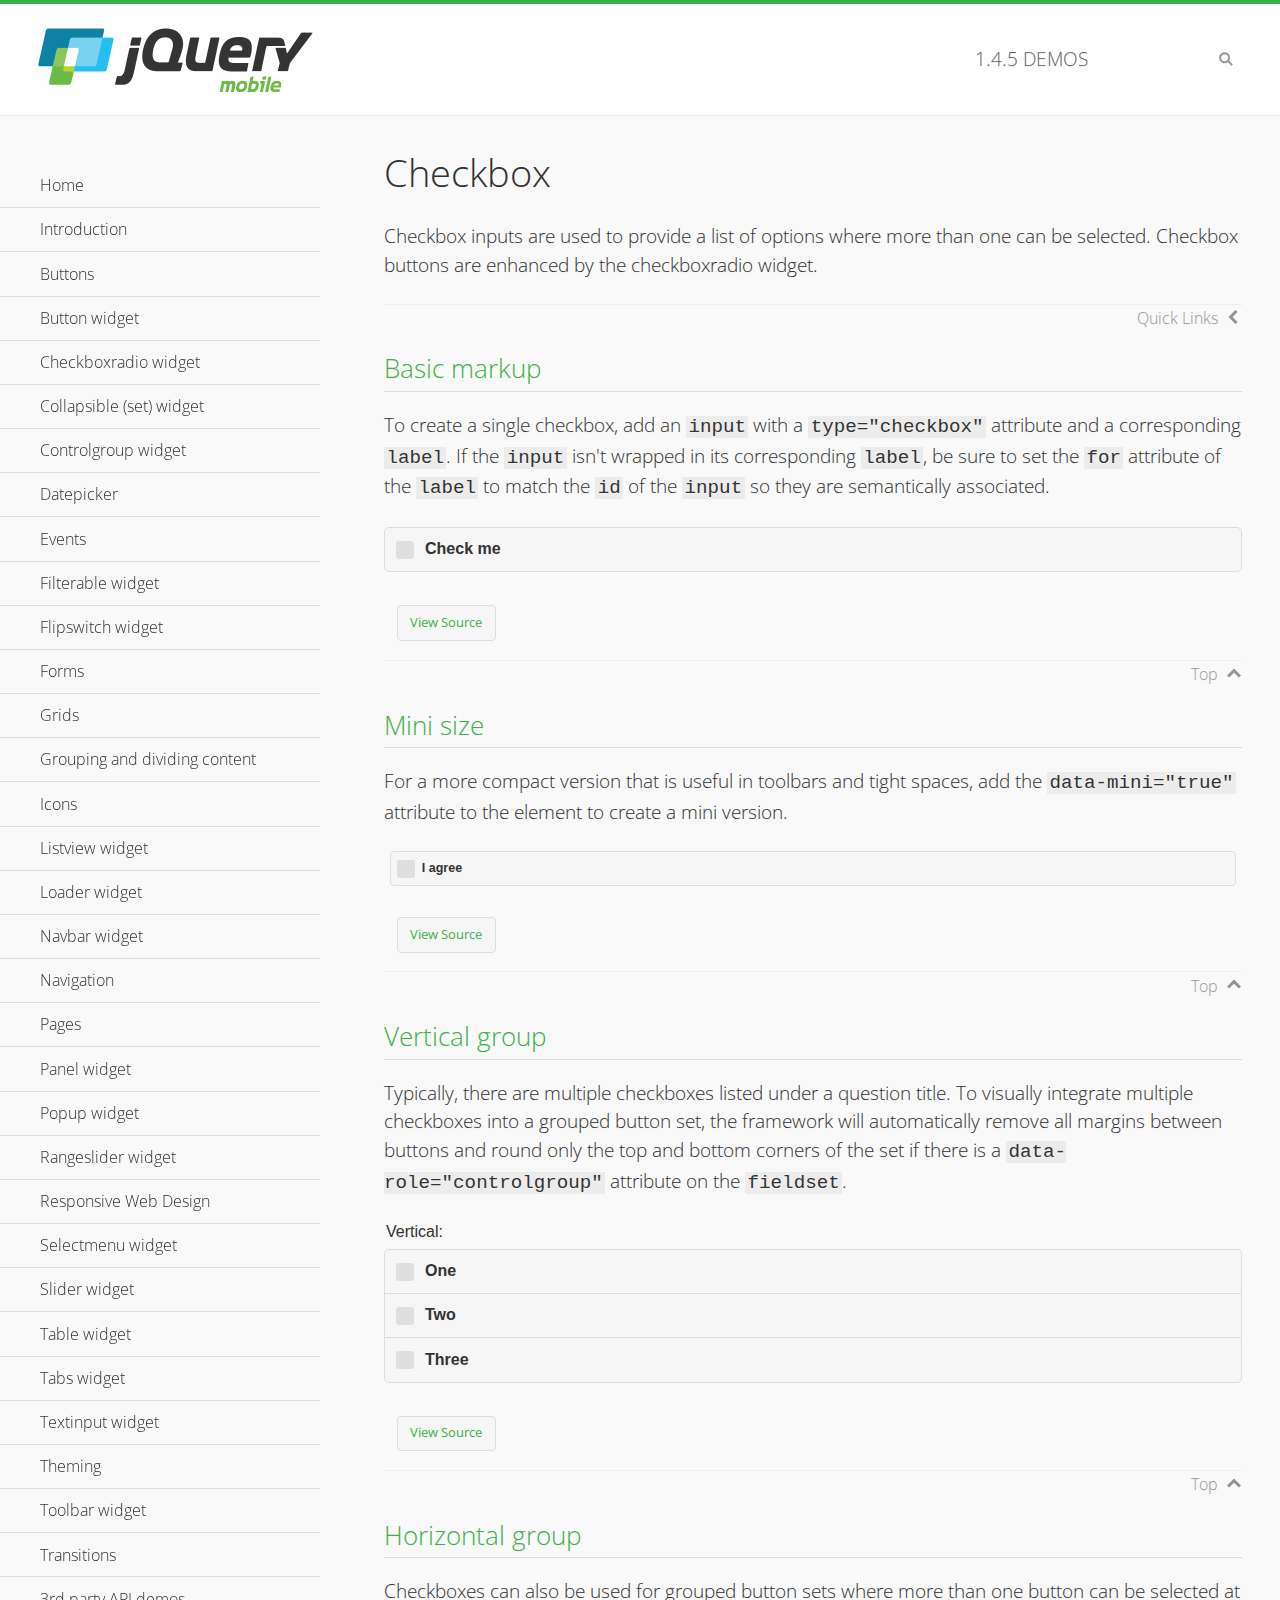
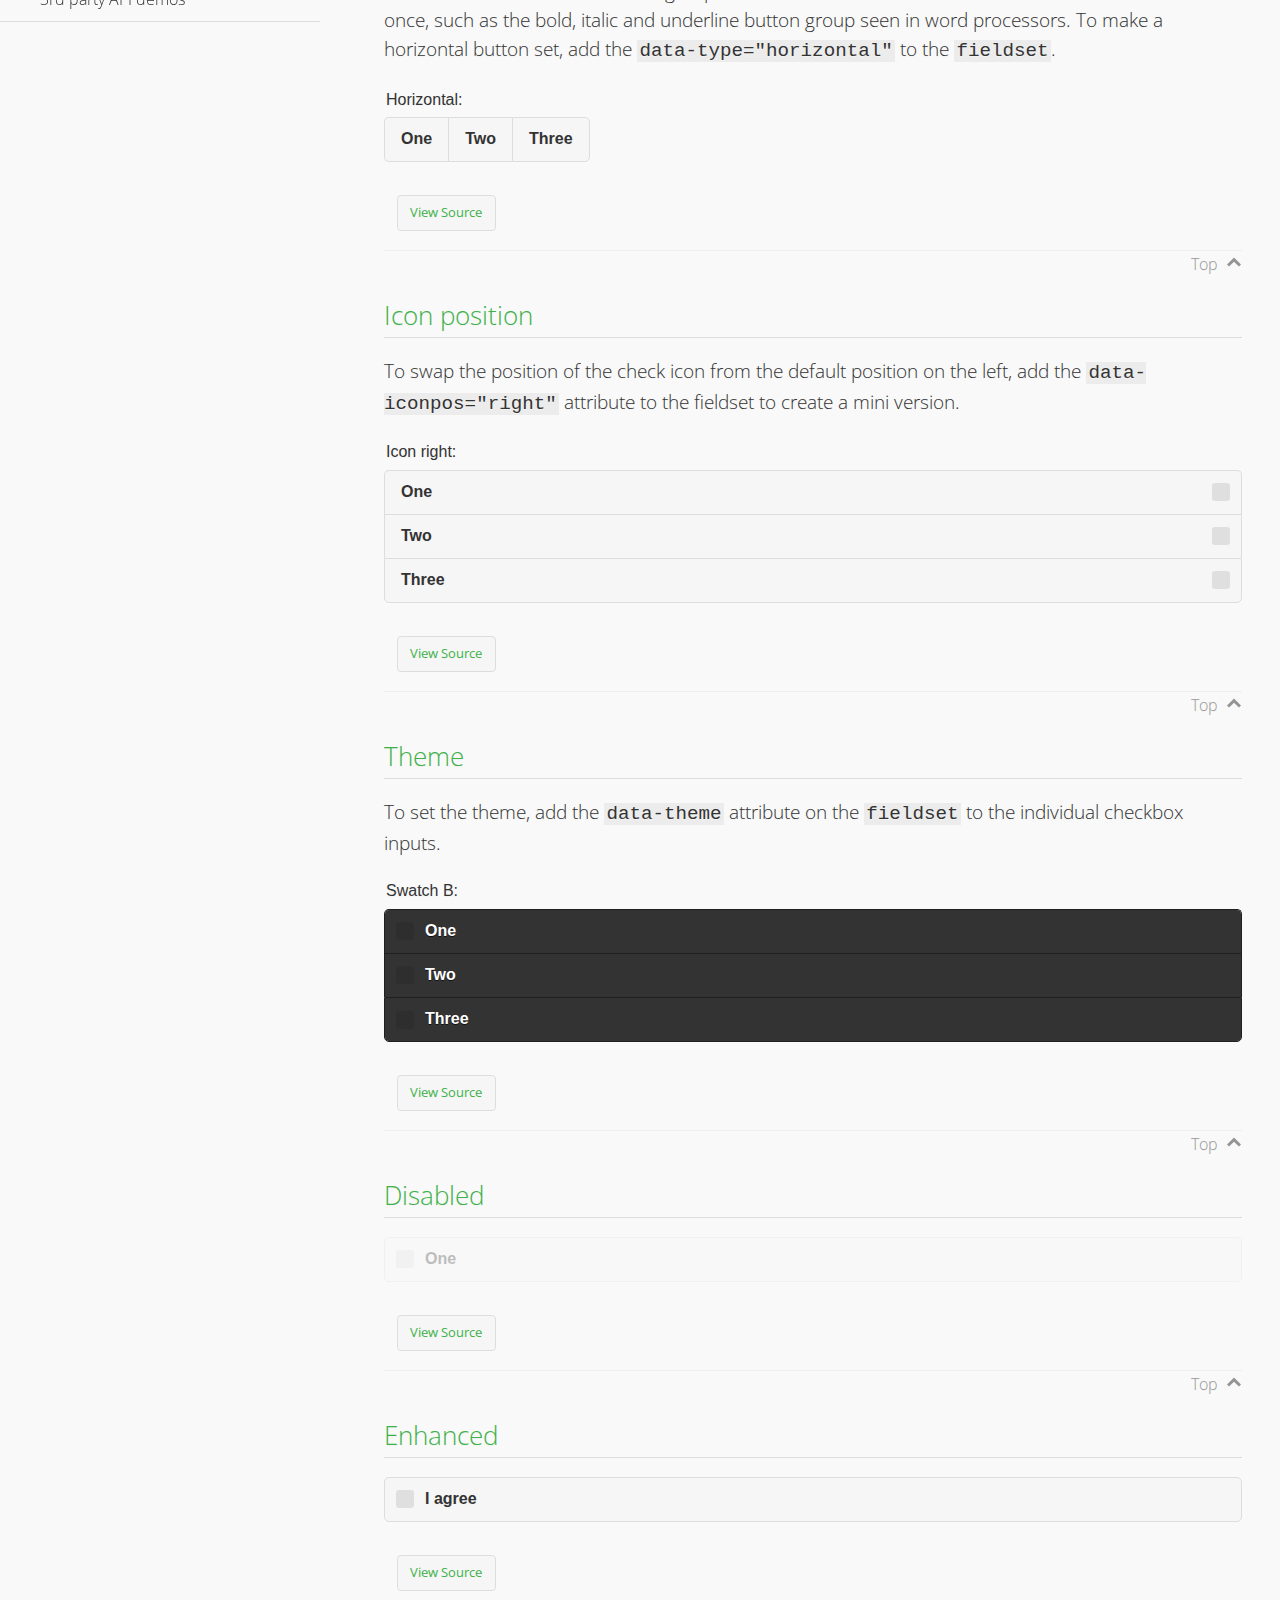
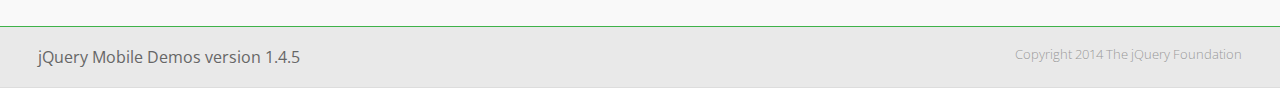
<file: jquery-mobile/demos/checkboxradio-checkbox/index.html>
<!DOCTYPE html>
<html>
<head>
	<meta charset="utf-8">
	<meta name="viewport" content="width=device-width, initial-scale=1">
	<title>Checkbox - jQuery Mobile Demos</title>
	<link rel="shortcut icon" href="../favicon.ico">
	<link rel="stylesheet" href="http://fonts.googleapis.com/css?family=Open+Sans:300,400,700">
	<link rel="stylesheet" href="../css/themes/default/jquery.mobile-1.4.5.min.css">
	<link rel="stylesheet" href="../_assets/css/jqm-demos.css">
	<script src="../js/jquery.js"></script>
	<script src="../_assets/js/index.js"></script>
	<script src="../js/jquery.mobile-1.4.5.min.js"></script>
</head>
<body>
<div data-role="page" class="jqm-demos" data-quicklinks="true">

	<div data-role="header" class="jqm-header">
		<h2><a href="../" title="jQuery Mobile Demos home"><img src="../_assets/img/jquery-logo.png" alt="jQuery Mobile"></a></h2>
		<p><span class="jqm-version"></span> Demos</p>
		<a href="#" class="jqm-navmenu-link ui-btn ui-btn-icon-notext ui-corner-all ui-icon-bars ui-nodisc-icon ui-alt-icon ui-btn-left">Menu</a>
		<a href="#" class="jqm-search-link ui-btn ui-btn-icon-notext ui-corner-all ui-icon-search ui-nodisc-icon ui-alt-icon ui-btn-right">Search</a>
	</div><!-- /header -->

	<div role="main" class="ui-content jqm-content">

		<h1>Checkbox</h1>

		<p>Checkbox inputs are used to provide a list of options where more than one can be selected. Checkbox buttons are enhanced by the checkboxradio widget.</p>

		<h2>Basic markup</h2>

		<p>To create a single checkbox, add an <code>input</code> with a <code>type="checkbox"</code> attribute and a corresponding <code>label</code>. If the <code>input</code> isn't wrapped in its corresponding <code>label</code>, be sure to set the <code>for</code> attribute of the <code>label</code> to match the <code>id</code> of the <code>input</code> so they are semantically associated.</p>

		<div data-demo-html="true">
			<form>
				<label>
					<input type="checkbox" name="checkbox-0 ">Check me
				</label>
			</form>
		</div><!--/demo-html -->

		<h2>Mini size</h2>

		<p>For a more compact version that is useful in toolbars and tight spaces, add the <code>data-mini="true"</code> attribute to the element to create a mini version. </p>

		<div data-demo-html="true">
			<form>
				<input type="checkbox" name="checkbox-mini-0" id="checkbox-mini-0" data-mini="true">
				<label for="checkbox-mini-0">I agree</label>
			</form>
		</div><!--/demo-html -->

		<h2>Vertical group</h2>

		<p>Typically, there are multiple checkboxes listed under a question title. To visually integrate multiple checkboxes into a grouped button set, the framework will automatically remove all margins between buttons and round only the top and bottom corners of the set if there is a <code> data-role="controlgroup"</code> attribute on the <code>fieldset</code>.</p>

		<div data-demo-html="true">
			<form>
				<fieldset data-role="controlgroup">
					<legend>Vertical:</legend>
					<input type="checkbox" name="checkbox-v-2a" id="checkbox-v-2a">
					<label for="checkbox-v-2a">One</label>
					<input type="checkbox" name="checkbox-v-2b" id="checkbox-v-2b">
					<label for="checkbox-v-2b">Two</label>
					<input type="checkbox" name="checkbox-v-2c" id="checkbox-v-2c">
					<label for="checkbox-v-2c">Three</label>
				</fieldset>
			</form>
		</div><!--/demo-html -->

		<h2>Horizontal group</h2>

		<p>Checkboxes can also be used for grouped button sets where more than one button can be selected at once, such as the bold, italic and underline button group seen in word processors. To make a horizontal button set, add the <code> data-type="horizontal"</code> to the <code>fieldset</code>.</p>

		<div data-demo-html="true">
			<form>
				<fieldset data-role="controlgroup" data-type="horizontal">
					<legend>Horizontal:</legend>
					<input type="checkbox" name="checkbox-h-2a" id="checkbox-h-2a">
					<label for="checkbox-h-2a">One</label>
					<input type="checkbox" name="checkbox-h-2b" id="checkbox-h-2b">
					<label for="checkbox-h-2b">Two</label>
					<input type="checkbox" name="checkbox-h-2c" id="checkbox-h-2c">
					<label for="checkbox-h-2c">Three</label>
				</fieldset>
			</form>
		</div><!--/demo-html -->

		<h2>Icon position</h2>

		<p>To swap the position of the check icon from the default position on the left, add the <code>data-iconpos="right"</code> attribute to the fieldset to create a mini version. </p>

		<div data-demo-html="true">
			<form>
				<fieldset data-role="controlgroup" data-iconpos="right">
					<legend>Icon right:</legend>
					<input type="checkbox" name="checkbox-h-6a" id="checkbox-h-6a">
					<label for="checkbox-h-6a">One</label>
					<input type="checkbox" name="checkbox-h-6b" id="checkbox-h-6b">
					<label for="checkbox-h-6b">Two</label>
					<input type="checkbox" name="checkbox-h-6c" id="checkbox-h-6c">
					<label for="checkbox-h-6c">Three</label>
				</fieldset>
			</form>
		</div><!--/demo-html -->

		<h2>Theme</h2>

		<p>To set the theme, add the <code>data-theme</code> attribute on the <code>fieldset</code> to the individual checkbox inputs.</p>

		<div data-demo-html="true">
			<form>
				<fieldset data-role="controlgroup">
					<legend>Swatch B:</legend>
					<input type="checkbox" name="checkbox-t-2a" id="checkbox-t-2a" data-theme="b">
					<label for="checkbox-t-2a">One</label>
					<input type="checkbox" name="checkbox-t-2b" id="checkbox-t-2b" data-theme="b">
					<label for="checkbox-t-2b">Two</label>
					<input type="checkbox" name="checkbox-t-2c" id="checkbox-t-2c" data-theme="b">
					<label for="checkbox-t-2c">Three</label>
				</fieldset>
			</form>
		</div><!--/demo-html -->

		<h2>Disabled</h2>

		<div data-demo-html="true">
			<form>
				<input disabled type="checkbox" name="checkbox-t-3a" id="checkbox-t-3a" data-theme="a">
				<label for="checkbox-t-3a">One</label>
			</form>
		</div><!--/demo-html -->

		<h2>Enhanced</h2>

		<div data-demo-html="true">
			<div class="ui-checkbox">
				<label for="checkbox-enhanced" class="ui-btn ui-corner-all ui-btn-inherit ui-btn-icon-left ui-checkbox-off">I agree</label>
				<input type="checkbox" name="checkbox-enhanced" id="checkbox-enhanced" data-enhanced="true">
			</div>
		</div><!--/demo-html -->

	</div><!-- /content -->
	    <div data-role="panel" class="jqm-navmenu-panel" data-position="left" data-display="overlay" data-theme="a">
	    	<ul class="jqm-list ui-alt-icon ui-nodisc-icon">
<li data-filtertext="demos homepage" data-icon="home"><a href=".././">Home</a></li>
<li data-filtertext="introduction overview getting started"><a href="../intro/" data-ajax="false">Introduction</a></li>
<li data-filtertext="buttons button markup buttonmarkup method anchor link button element"><a href="../button-markup/" data-ajax="false">Buttons</a></li>
<li data-filtertext="form button widget input button submit reset"><a href="../button/" data-ajax="false">Button widget</a></li>
<li data-role="collapsible" data-enhanced="true" data-collapsed-icon="carat-d" data-expanded-icon="carat-u" data-iconpos="right" data-inset="false" class="ui-collapsible ui-collapsible-themed-content ui-collapsible-collapsed">
	<h3 class="ui-collapsible-heading ui-collapsible-heading-collapsed">
		<a href="#" class="ui-collapsible-heading-toggle ui-btn ui-btn-icon-right ui-btn-inherit ui-icon-carat-d">
		    Checkboxradio widget<span class="ui-collapsible-heading-status"> click to expand contents</span>
		</a>
	</h3>
	<div class="ui-collapsible-content ui-body-inherit ui-collapsible-content-collapsed" aria-hidden="true">
		<ul>
			<li data-filtertext="form checkboxradio widget checkbox input checkboxes controlgroups"><a href="../checkboxradio-checkbox/" data-ajax="false">Checkboxes</a></li>
			<li data-filtertext="form checkboxradio widget radio input radio buttons controlgroups"><a href="../checkboxradio-radio/" data-ajax="false">Radio buttons</a></li>
		</ul>
	</div>
</li>
<li data-role="collapsible" data-enhanced="true" data-collapsed-icon="carat-d" data-expanded-icon="carat-u" data-iconpos="right" data-inset="false" class="ui-collapsible ui-collapsible-themed-content ui-collapsible-collapsed">
	<h3 class="ui-collapsible-heading ui-collapsible-heading-collapsed">
		<a href="#" class="ui-collapsible-heading-toggle ui-btn ui-btn-icon-right ui-btn-inherit ui-icon-carat-d">
			Collapsible (set) widget<span class="ui-collapsible-heading-status"> click to expand contents</span>
		</a>
	</h3>
	<div class="ui-collapsible-content ui-body-inherit ui-collapsible-content-collapsed" aria-hidden="true">
		<ul>
			<li data-filtertext="collapsibles content formatting"><a href="../collapsible/" data-ajax="false">Collapsible</a></li>
			<li data-filtertext="dynamic collapsible set accordion append expand"><a href="../collapsible-dynamic/" data-ajax="false">Dynamic collapsibles</a></li>
			<li data-filtertext="accordions collapsible set widget content formatting grouped collapsibles"><a href="../collapsibleset/" data-ajax="false">Collapsible set</a></li>
		</ul>
	</div>
</li>
<li data-role="collapsible" data-enhanced="true" data-collapsed-icon="carat-d" data-expanded-icon="carat-u" data-iconpos="right" data-inset="false" class="ui-collapsible ui-collapsible-themed-content ui-collapsible-collapsed">
	<h3 class="ui-collapsible-heading ui-collapsible-heading-collapsed">
		<a href="#" class="ui-collapsible-heading-toggle ui-btn ui-btn-icon-right ui-btn-inherit ui-icon-carat-d">
			Controlgroup widget<span class="ui-collapsible-heading-status"> click to expand contents</span>
		</a>
	</h3>
	<div class="ui-collapsible-content ui-body-inherit ui-collapsible-content-collapsed" aria-hidden="true">
		<ul>
			<li data-filtertext="controlgroups selectmenu checkboxradio input grouped buttons horizontal vertical"><a href="../controlgroup/" data-ajax="false">Controlgroup</a></li>
			<li data-filtertext="dynamic controlgroup dynamically add buttons"><a href="../controlgroup-dynamic/" data-ajax="false">Dynamic controlgroups</a></li>
		</ul>
	</div>
</li>
<li data-filtertext="form datepicker widget date input"><a href="../datepicker/" data-ajax="false">Datepicker</a></li>
<li data-role="collapsible" data-enhanced="true" data-collapsed-icon="carat-d" data-expanded-icon="carat-u" data-iconpos="right" data-inset="false" class="ui-collapsible ui-collapsible-themed-content ui-collapsible-collapsed">
	<h3 class="ui-collapsible-heading ui-collapsible-heading-collapsed">
		<a href="#" class="ui-collapsible-heading-toggle ui-btn ui-btn-icon-right ui-btn-inherit ui-icon-carat-d">
			Events<span class="ui-collapsible-heading-status"> click to expand contents</span>
		</a>
	</h3>
	<div class="ui-collapsible-content ui-body-inherit ui-collapsible-content-collapsed" aria-hidden="true">
		<ul>
			<li data-filtertext="swipe to delete list items listviews swipe events"><a href="../swipe-list/" data-ajax="false">Swipe list items</a></li>
			<li data-filtertext="swipe to navigate swipe page navigation swipe events"><a href="../swipe-page/" data-ajax="false">Swipe page navigation</a></li>
		</ul>
	</div>
</li>
<li data-filtertext="filterable filter elements sorting searching listview table"><a href="../filterable/" data-ajax="false">Filterable widget</a></li>
<li data-filtertext="form flipswitch widget flip toggle switch binary select checkbox input"><a href="../flipswitch/" data-ajax="false">Flipswitch widget</a></li>
<li data-role="collapsible" data-enhanced="true" data-collapsed-icon="carat-d" data-expanded-icon="carat-u" data-iconpos="right" data-inset="false" class="ui-collapsible ui-collapsible-themed-content ui-collapsible-collapsed">
	<h3 class="ui-collapsible-heading ui-collapsible-heading-collapsed">
		<a href="#" class="ui-collapsible-heading-toggle ui-btn ui-btn-icon-right ui-btn-inherit ui-icon-carat-d">
			Forms<span class="ui-collapsible-heading-status"> click to expand contents</span>
		</a>
	</h3>
	<div class="ui-collapsible-content ui-body-inherit ui-collapsible-content-collapsed" aria-hidden="true">
		<ul>
			<li data-filtertext="forms text checkbox radio range button submit reset inputs selects textarea slider flipswitch label form elements"><a href="../forms/" data-ajax="false">Forms</a></li>
			<li data-filtertext="form hide labels hidden accessible ui-hidden-accessible forms"><a href="../forms-label-hidden-accessible/" data-ajax="false">Hide labels</a></li>
			<li data-filtertext="form field containers fieldcontain ui-field-contain forms"><a href="../forms-field-contain/" data-ajax="false">Field containers</a></li>
			<li data-filtertext="forms disabled form elements"><a href="../forms-disabled/" data-ajax="false">Forms disabled</a></li>
			<li data-filtertext="forms gallery examples overview forms text checkbox radio range button submit reset inputs selects textarea slider flipswitch label form elements"><a href="../forms-gallery/" data-ajax="false">Forms gallery</a></li>
		</ul>
	</div>
</li>
<li data-role="collapsible" data-enhanced="true" data-collapsed-icon="carat-d" data-expanded-icon="carat-u" data-iconpos="right" data-inset="false" class="ui-collapsible ui-collapsible-themed-content ui-collapsible-collapsed">
	<h3 class="ui-collapsible-heading ui-collapsible-heading-collapsed">
		<a href="#" class="ui-collapsible-heading-toggle ui-btn ui-btn-icon-right ui-btn-inherit ui-icon-carat-d">
			Grids<span class="ui-collapsible-heading-status"> click to expand contents</span>
		</a>
	</h3>
	<div class="ui-collapsible-content ui-body-inherit ui-collapsible-content-collapsed" aria-hidden="true">
		<ul>
			<li data-filtertext="grids columns blocks content formatting rwd responsive css framework"><a href="../grids/" data-ajax="false">Grids</a></li>
			<li data-filtertext="buttons in grids css framework"><a href="../grids-buttons/" data-ajax="false">Buttons in grids</a></li>
			<li data-filtertext="custom responsive grids rwd css framework"><a href="../grids-custom-responsive/" data-ajax="false">Custom responsive grids</a></li>
		</ul>
	</div>
</li>
<li data-filtertext="blocks content formatting sections heading"><a href="../body-bar-classes/" data-ajax="false">Grouping and dividing content</a></li>
<li data-role="collapsible" data-enhanced="true" data-collapsed-icon="carat-d" data-expanded-icon="carat-u" data-iconpos="right" data-inset="false" class="ui-collapsible ui-collapsible-themed-content ui-collapsible-collapsed">
	<h3 class="ui-collapsible-heading ui-collapsible-heading-collapsed">
		<a href="#" class="ui-collapsible-heading-toggle ui-btn ui-btn-icon-right ui-btn-inherit ui-icon-carat-d">
			Icons<span class="ui-collapsible-heading-status"> click to expand contents</span>
		</a>
	</h3>
	<div class="ui-collapsible-content ui-body-inherit ui-collapsible-content-collapsed" aria-hidden="true">
		<ul>
			<li data-filtertext="button icons svg disc alt custom icon position"><a href="../icons/" data-ajax="false">Icons</a></li>
			<li data-filtertext=""><a href="../icons-grunticon/" data-ajax="false">Grunticon loader</a></li>
		</ul>
	</div>
</li>
<li data-role="collapsible" data-enhanced="true" data-collapsed-icon="carat-d" data-expanded-icon="carat-u" data-iconpos="right" data-inset="false" class="ui-collapsible ui-collapsible-themed-content ui-collapsible-collapsed">
	<h3 class="ui-collapsible-heading ui-collapsible-heading-collapsed">
		<a href="#" class="ui-collapsible-heading-toggle ui-btn ui-btn-icon-right ui-btn-inherit ui-icon-carat-d">
			Listview widget<span class="ui-collapsible-heading-status"> click to expand contents</span>
		</a>
	</h3>
	<div class="ui-collapsible-content ui-body-inherit ui-collapsible-content-collapsed" aria-hidden="true">
		<ul>
			<li data-filtertext="listview widget thumbnails icons nested split button collapsible ul ol"><a href="../listview/" data-ajax="false">Listview</a></li>
			<li data-filtertext="autocomplete filterable reveal listview filtertextbeforefilter placeholder"><a href="../listview-autocomplete/" data-ajax="false">Listview autocomplete</a></li>
			<li data-filtertext="autocomplete filterable reveal listview remote data filtertextbeforefilter placeholder"><a href="../listview-autocomplete-remote/" data-ajax="false">Listview autocomplete remote data</a></li>
			<li data-filtertext="autodividers anchor jump scroll linkbars listview lists ul ol"><a href="../listview-autodividers-linkbar/" data-ajax="false">Listview autodividers linkbar</a></li>
			<li data-filtertext="listview autodividers selector autodividersselector lists ul ol"><a href="../listview-autodividers-selector/" data-ajax="false">Listview autodividers selector</a></li>
			<li data-filtertext="listview nested list items"><a href="../listview-nested-lists/" data-ajax="false">Nested Listviews</a></li>
			<li data-filtertext="listview collapsible list items flat"><a href="../listview-collapsible-item-flat/" data-ajax="false">Listview collapsible list items (flat)</a></li>
			<li data-filtertext="listview collapsible list indented"><a href="../listview-collapsible-item-indented/" data-ajax="false">Listview collapsible list items (indented)</a></li>
			<li data-filtertext="grid listview responsive grids responsive listviews lists ul"><a href="../listview-grid/" data-ajax="false">Listview responsive grid</a></li>
		</ul>
	</div>
</li>
<li data-filtertext="loader widget page loading navigation overlay spinner"><a href="../loader/" data-ajax="false">Loader widget</a></li>
<li data-filtertext="navbar widget navmenu toolbars header footer"><a href="../navbar/" data-ajax="false">Navbar widget</a></li>
<li data-role="collapsible" data-enhanced="true" data-collapsed-icon="carat-d" data-expanded-icon="carat-u" data-iconpos="right" data-inset="false" class="ui-collapsible ui-collapsible-themed-content ui-collapsible-collapsed">
	<h3 class="ui-collapsible-heading ui-collapsible-heading-collapsed">
		<a href="#" class="ui-collapsible-heading-toggle ui-btn ui-btn-icon-right ui-btn-inherit ui-icon-carat-d">
			Navigation<span class="ui-collapsible-heading-status"> click to expand contents</span>
		</a>
	</h3>
	<div class="ui-collapsible-content ui-body-inherit ui-collapsible-content-collapsed" aria-hidden="true">
		<ul>
			<li data-filtertext="ajax navigation navigate widget history event method"><a href="../navigation/" data-ajax="false">Navigation</a></li>
			<li data-filtertext="linking pages page links navigation ajax prefetch cache"><a href="../navigation-linking-pages/" data-ajax="false">Linking pages</a></li>
			<!-- <li data-filtertext="php redirect server redirection server-side navigation"><a href="../navigation-php-redirect/" data-ajax="false">PHP redirect demo</a></li>-->
			<li data-filtertext="navigation redirection hash query"><a href="../navigation-hash-processing/" data-ajax="false">Hash processing demo</a></li>
			<li data-filtertext="navigation redirection hash query"><a href="../page-events/" data-ajax="false">Page Navigation Events</a></li>
		</ul>
	</div>
</li>
<li data-role="collapsible" data-enhanced="true" data-collapsed-icon="carat-d" data-expanded-icon="carat-u" data-iconpos="right" data-inset="false" class="ui-collapsible ui-collapsible-themed-content ui-collapsible-collapsed">
	<h3 class="ui-collapsible-heading ui-collapsible-heading-collapsed">
		<a href="#" class="ui-collapsible-heading-toggle ui-btn ui-btn-icon-right ui-btn-inherit ui-icon-carat-d">
			Pages<span class="ui-collapsible-heading-status"> click to expand contents</span>
		</a>
	</h3>
	<div class="ui-collapsible-content ui-body-inherit ui-collapsible-content-collapsed" aria-hidden="true">
		<ul>
			<li data-filtertext="pages page widget ajax navigation"><a href="../pages/" data-ajax="false">Pages</a></li>
			<li data-filtertext="single page"><a href="../pages-single-page/" data-ajax="false">Single page</a></li>
			<li data-filtertext="multipage multi-page page"><a href="../pages-multi-page/" data-ajax="false">Multi-page template</a></li>
			<li data-filtertext="dialog page widget modal popup"><a href="../pages-dialog/" data-ajax="false">Dialog page</a></li>
		</ul>
	</div>
</li>
<li data-role="collapsible" data-enhanced="true" data-collapsed-icon="carat-d" data-expanded-icon="carat-u" data-iconpos="right" data-inset="false" class="ui-collapsible ui-collapsible-themed-content ui-collapsible-collapsed">
	<h3 class="ui-collapsible-heading ui-collapsible-heading-collapsed">
		<a href="#" class="ui-collapsible-heading-toggle ui-btn ui-btn-icon-right ui-btn-inherit ui-icon-carat-d">
			Panel widget<span class="ui-collapsible-heading-status"> click to expand contents</span>
		</a>
	</h3>
	<div class="ui-collapsible-content ui-body-inherit ui-collapsible-content-collapsed" aria-hidden="true">
		<ul>
			<li data-filtertext="panel widget sliding panels reveal push overlay responsive"><a href="../panel/" data-ajax="false">Panel</a></li>
			<li data-filtertext=""><a href="../panel-external/" data-ajax="false">External panels</a></li>
			<li data-filtertext="panel "><a href="../panel-fixed/" data-ajax="false">Fixed panels</a></li>
			<li data-filtertext="panel slide panels sliding panels shadow rwd responsive breakpoint"><a href="../panel-responsive/" data-ajax="false">Panels responsive</a></li>
			<li data-filtertext="panel custom style custom panel width reveal shadow listview panel styling page background wrapper"><a href="../panel-styling/" data-ajax="false">Custom panel style</a></li>
			<li data-filtertext="panel open on swipe"><a href="../panel-swipe-open/" data-ajax="false">Panel open on swipe</a></li>
			<li data-filtertext="panels outside page internal external toolbars"><a href="../panel-external-internal/" data-ajax="false">Panel external and internal</a></li>
		</ul>
	</div>
</li>
<li data-role="collapsible" data-enhanced="true" data-collapsed-icon="carat-d" data-expanded-icon="carat-u" data-iconpos="right" data-inset="false" class="ui-collapsible ui-collapsible-themed-content ui-collapsible-collapsed">
	<h3 class="ui-collapsible-heading ui-collapsible-heading-collapsed">
		<a href="#" class="ui-collapsible-heading-toggle ui-btn ui-btn-icon-right ui-btn-inherit ui-icon-carat-d">
			Popup widget<span class="ui-collapsible-heading-status"> click to expand contents</span>
		</a>
	</h3>
	<div class="ui-collapsible-content ui-body-inherit ui-collapsible-content-collapsed" aria-hidden="true">
		<ul>
			<li data-filtertext="popup widget popups dialog modal transition tooltip lightbox form overlay screen flip pop fade transition"><a href="../popup/" data-ajax="false">Popup</a></li>
			<li data-filtertext="popup alignment position"><a href="../popup-alignment/" data-ajax="false">Popup alignment</a></li>
			<li data-filtertext="popup arrow size popups popover"><a href="../popup-arrow-size/" data-ajax="false">Popup arrow size</a></li>
			<li data-filtertext="dynamic popups popup images lightbox"><a href="../popup-dynamic/" data-ajax="false">Dynamic popups</a></li>
			<li data-filtertext="popups with iframes scaling"><a href="../popup-iframe/" data-ajax="false">Popups with iframes</a></li>
			<li data-filtertext="popup image scaling"><a href="../popup-image-scaling/" data-ajax="false">Popup image scaling</a></li>
			<li data-filtertext="external popup outside multi-page"><a href="../popup-outside-multipage/" data-ajax="false">Popup outside multi-page</a></li>
		</ul>
	</div>
</li>
<li data-filtertext="form rangeslider widget dual sliders dual handle sliders range input"><a href="../rangeslider/" data-ajax="false">Rangeslider widget</a></li>
<li data-filtertext="responsive web design rwd adaptive progressive enhancement PE accessible mobile breakpoints media query media queries"><a href="../rwd/" data-ajax="false">Responsive Web Design</a></li>
<li data-role="collapsible" data-enhanced="true" data-collapsed-icon="carat-d" data-expanded-icon="carat-u" data-iconpos="right" data-inset="false" class="ui-collapsible ui-collapsible-themed-content ui-collapsible-collapsed">
	<h3 class="ui-collapsible-heading ui-collapsible-heading-collapsed">
		<a href="#" class="ui-collapsible-heading-toggle ui-btn ui-btn-icon-right ui-btn-inherit ui-icon-carat-d">
			Selectmenu widget<span class="ui-collapsible-heading-status"> click to expand contents</span>
		</a>
	</h3>
	<div class="ui-collapsible-content ui-body-inherit ui-collapsible-content-collapsed" aria-hidden="true">
		<ul>
			<li data-filtertext="form selectmenu widget select input custom select menu selects"><a href="../selectmenu/" data-ajax="false">Selectmenu</a></li>
			<li data-filtertext="form custom select menu selectmenu widget custom menu option optgroup multiple selects"><a href="../selectmenu-custom/" data-ajax="false">Custom select menu</a></li>
			<li data-filtertext="filterable select filter popup dialog"><a href="../selectmenu-custom-filter/" data-ajax="false">Custom select menu with filter</a></li>
		</ul>
	</div>
</li>
<li data-role="collapsible" data-enhanced="true" data-collapsed-icon="carat-d" data-expanded-icon="carat-u" data-iconpos="right" data-inset="false" class="ui-collapsible ui-collapsible-themed-content ui-collapsible-collapsed">
	<h3 class="ui-collapsible-heading ui-collapsible-heading-collapsed">
		<a href="#" class="ui-collapsible-heading-toggle ui-btn ui-btn-icon-right ui-btn-inherit ui-icon-carat-d">
			Slider widget<span class="ui-collapsible-heading-status"> click to expand contents</span>
		</a>
	</h3>
	<div class="ui-collapsible-content ui-body-inherit ui-collapsible-content-collapsed" aria-hidden="true">
		<ul>
			<li data-filtertext="form slider widget range input single sliders"><a href="../slider/" data-ajax="false">Slider</a></li>
			<li data-filtertext="form slider widget flipswitch slider binary select flip toggle switch"><a href="../slider-flipswitch/" data-ajax="false">Slider flip toggle switch</a></li>
			<li data-filtertext="form slider tooltip handle value input range sliders"><a href="../slider-tooltip/" data-ajax="false">Slider tooltip</a></li>
		</ul>
	</div>
</li>
<li data-role="collapsible" data-enhanced="true" data-collapsed-icon="carat-d" data-expanded-icon="carat-u" data-iconpos="right" data-inset="false" class="ui-collapsible ui-collapsible-themed-content ui-collapsible-collapsed">
	<h3 class="ui-collapsible-heading ui-collapsible-heading-collapsed">
		<a href="#" class="ui-collapsible-heading-toggle ui-btn ui-btn-icon-right ui-btn-inherit ui-icon-carat-d">
			Table widget<span class="ui-collapsible-heading-status"> click to expand contents</span>
		</a>
	</h3>
	<div class="ui-collapsible-content ui-body-inherit ui-collapsible-content-collapsed" aria-hidden="true">
		<ul>
			<li data-filtertext="table widget reflow column toggle th td responsive tables rwd hide show tabular"><a href="../table-column-toggle/" data-ajax="false">Table Column Toggle</a></li>
			<li data-filtertext="table column toggle phone comparison demo"><a href="../table-column-toggle-example/" data-ajax="false">Table Column Toggle demo</a></li>
			<li data-filtertext="responsive tables table column toggle heading groups rwd breakpoint"><a href="../table-column-toggle-heading-groups/" data-ajax="false">Table Column Toggle heading groups</a></li>
			<li data-filtertext="responsive tables table column toggle hide rwd breakpoint customization options"><a href="../table-column-toggle-options/" data-ajax="false">Table Column Toggle options</a></li>
			<li data-filtertext="table reflow th td responsive rwd columns tabular"><a href="../table-reflow/" data-ajax="false">Table Reflow</a></li>
			<li data-filtertext="responsive tables table reflow heading groups rwd breakpoint"><a href="../table-reflow-heading-groups/" data-ajax="false">Table Reflow heading groups</a></li>
			<li data-filtertext="responsive tables table reflow stripes strokes table style"><a href="../table-reflow-stripes-strokes/" data-ajax="false">Table Reflow stripes and strokes</a></li>
			<li data-filtertext="responsive tables table reflow stack custom styles"><a href="../table-reflow-styling/" data-ajax="false">Table Reflow custom styles</a></li>
		</ul>
	</div>
</li>
<li data-filtertext="ui tabs widget"><a href="../tabs/" data-ajax="false">Tabs widget</a></li>
<li data-filtertext="form textinput widget text input textarea number date time tel email file color password"><a href="../textinput/" data-ajax="false">Textinput widget</a></li>
<li data-role="collapsible" data-enhanced="true" data-collapsed-icon="carat-d" data-expanded-icon="carat-u" data-iconpos="right" data-inset="false" class="ui-collapsible ui-collapsible-themed-content ui-collapsible-collapsed">
	<h3 class="ui-collapsible-heading ui-collapsible-heading-collapsed">
		<a href="#" class="ui-collapsible-heading-toggle ui-btn ui-btn-icon-right ui-btn-inherit ui-icon-carat-d">
			Theming<span class="ui-collapsible-heading-status"> click to expand contents</span>
		</a>
	</h3>
	<div class="ui-collapsible-content ui-body-inherit ui-collapsible-content-collapsed" aria-hidden="true">
		<ul>
			<li data-filtertext="default theme swatches theming style css"><a href="../theme-default/" data-ajax="false">Default theme</a></li>
			<li data-filtertext="classic theme old theme swatches theming style css"><a href="../theme-classic/" data-ajax="false">Classic theme</a></li>
		</ul>
	</div>
</li>
<li data-role="collapsible" data-enhanced="true" data-collapsed-icon="carat-d" data-expanded-icon="carat-u" data-iconpos="right" data-inset="false" class="ui-collapsible ui-collapsible-themed-content ui-collapsible-collapsed">
	<h3 class="ui-collapsible-heading ui-collapsible-heading-collapsed">
		<a href="#" class="ui-collapsible-heading-toggle ui-btn ui-btn-icon-right ui-btn-inherit ui-icon-carat-d">
			Toolbar widget<span class="ui-collapsible-heading-status"> click to expand contents</span>
		</a>
	</h3>
	<div class="ui-collapsible-content ui-body-inherit ui-collapsible-content-collapsed" aria-hidden="true">
		<ul>
			<li data-filtertext="toolbar widget header footer toolbars fixed fullscreen external sections"><a href="../toolbar/" data-ajax="false">Toolbar</a></li>
			<li data-filtertext="dynamic toolbars dynamically add toolbar header footer"><a href="../toolbar-dynamic/" data-ajax="false">Dynamic toolbars</a></li>
			<li data-filtertext="external toolbars header footer"><a href="../toolbar-external/" data-ajax="false">External toolbars</a></li>
			<li data-filtertext="fixed toolbars header footer"><a href="../toolbar-fixed/" data-ajax="false">Fixed toolbars</a></li>
			<li data-filtertext="fixed fullscreen toolbars header footer"><a href="../toolbar-fixed-fullscreen/" data-ajax="false">Fullscreen toolbars</a></li>
			<li data-filtertext="external fixed toolbars header footer"><a href="../toolbar-fixed-external/" data-ajax="false">Fixed external toolbars</a></li>
			<li data-filtertext="external persistent toolbars header footer navbar navmenu"><a href="../toolbar-fixed-persistent/" data-ajax="false">Persistent toolbars</a></li>
			<li data-filtertext="external ajax optimized toolbars persistent toolbars header footer navbar"><a href="../toolbar-fixed-persistent-optimized/" data-ajax="false">Ajax optimized toolbars</a></li>
			<li data-filtertext="form in toolbars header footer"><a href="../toolbar-fixed-forms/" data-ajax="false">Form in toolbar</a></li>
		</ul>
	</div>
</li>
<li data-filtertext="page transitions animated pages popup navigation flip slide fade pop"><a href="../transitions/" data-ajax="false">Transitions</a></li>
<li data-role="collapsible" data-enhanced="true" data-collapsed-icon="carat-d" data-expanded-icon="carat-u" data-iconpos="right" data-inset="false" class="ui-collapsible ui-collapsible-themed-content ui-collapsible-collapsed">
	<h3 class="ui-collapsible-heading ui-collapsible-heading-collapsed">
		<a href="#" class="ui-collapsible-heading-toggle ui-btn ui-btn-icon-right ui-btn-inherit ui-icon-carat-d">
			3rd party API demos<span class="ui-collapsible-heading-status"> click to expand contents</span>
		</a>
	</h3>
	<div class="ui-collapsible-content ui-body-inherit ui-collapsible-content-collapsed" aria-hidden="true">
		<ul>
			<li data-filtertext="backbone requirejs navigation router"><a href="../backbone-requirejs/" data-ajax="false">Backbone RequireJS</a></li>
			<li data-filtertext="google maps geolocation demo"><a href="../map-geolocation/" data-ajax="false">Google Maps geolocation</a></li>
			<li data-filtertext="google maps hybrid"><a href="../map-list-toggle/" data-ajax="false">Google Maps list toggle</a></li>
		</ul>
	</div>
</li>



		     </ul>
		</div><!-- /panel -->


	<div data-role="footer" data-position="fixed" data-tap-toggle="false" class="jqm-footer">
		<p>jQuery Mobile Demos version <span class="jqm-version"></span></p>
		<p>Copyright 2014 The jQuery Foundation</p>
	</div><!-- /footer -->
	<!-- TODO: This should become an external panel so we can add input to markup (unique ID) -->
    <div data-role="panel" class="jqm-search-panel" data-position="right" data-display="overlay" data-theme="a">
		<div class="jqm-search">
			<ul class="jqm-list" data-filter-placeholder="Search demos..." data-filter-reveal="true">
<li data-filtertext="demos homepage" data-icon="home"><a href=".././">Home</a></li>
<li data-filtertext="introduction overview getting started"><a href="../intro/" data-ajax="false">Introduction</a></li>
<li data-filtertext="buttons button markup buttonmarkup method anchor link button element"><a href="../button-markup/" data-ajax="false">Buttons</a></li>
<li data-filtertext="form button widget input button submit reset"><a href="../button/" data-ajax="false">Button widget</a></li>
<li data-role="collapsible" data-enhanced="true" data-collapsed-icon="carat-d" data-expanded-icon="carat-u" data-iconpos="right" data-inset="false" class="ui-collapsible ui-collapsible-themed-content ui-collapsible-collapsed">
	<h3 class="ui-collapsible-heading ui-collapsible-heading-collapsed">
		<a href="#" class="ui-collapsible-heading-toggle ui-btn ui-btn-icon-right ui-btn-inherit ui-icon-carat-d">
		    Checkboxradio widget<span class="ui-collapsible-heading-status"> click to expand contents</span>
		</a>
	</h3>
	<div class="ui-collapsible-content ui-body-inherit ui-collapsible-content-collapsed" aria-hidden="true">
		<ul>
			<li data-filtertext="form checkboxradio widget checkbox input checkboxes controlgroups"><a href="../checkboxradio-checkbox/" data-ajax="false">Checkboxes</a></li>
			<li data-filtertext="form checkboxradio widget radio input radio buttons controlgroups"><a href="../checkboxradio-radio/" data-ajax="false">Radio buttons</a></li>
		</ul>
	</div>
</li>
<li data-role="collapsible" data-enhanced="true" data-collapsed-icon="carat-d" data-expanded-icon="carat-u" data-iconpos="right" data-inset="false" class="ui-collapsible ui-collapsible-themed-content ui-collapsible-collapsed">
	<h3 class="ui-collapsible-heading ui-collapsible-heading-collapsed">
		<a href="#" class="ui-collapsible-heading-toggle ui-btn ui-btn-icon-right ui-btn-inherit ui-icon-carat-d">
			Collapsible (set) widget<span class="ui-collapsible-heading-status"> click to expand contents</span>
		</a>
	</h3>
	<div class="ui-collapsible-content ui-body-inherit ui-collapsible-content-collapsed" aria-hidden="true">
		<ul>
			<li data-filtertext="collapsibles content formatting"><a href="../collapsible/" data-ajax="false">Collapsible</a></li>
			<li data-filtertext="dynamic collapsible set accordion append expand"><a href="../collapsible-dynamic/" data-ajax="false">Dynamic collapsibles</a></li>
			<li data-filtertext="accordions collapsible set widget content formatting grouped collapsibles"><a href="../collapsibleset/" data-ajax="false">Collapsible set</a></li>
		</ul>
	</div>
</li>
<li data-role="collapsible" data-enhanced="true" data-collapsed-icon="carat-d" data-expanded-icon="carat-u" data-iconpos="right" data-inset="false" class="ui-collapsible ui-collapsible-themed-content ui-collapsible-collapsed">
	<h3 class="ui-collapsible-heading ui-collapsible-heading-collapsed">
		<a href="#" class="ui-collapsible-heading-toggle ui-btn ui-btn-icon-right ui-btn-inherit ui-icon-carat-d">
			Controlgroup widget<span class="ui-collapsible-heading-status"> click to expand contents</span>
		</a>
	</h3>
	<div class="ui-collapsible-content ui-body-inherit ui-collapsible-content-collapsed" aria-hidden="true">
		<ul>
			<li data-filtertext="controlgroups selectmenu checkboxradio input grouped buttons horizontal vertical"><a href="../controlgroup/" data-ajax="false">Controlgroup</a></li>
			<li data-filtertext="dynamic controlgroup dynamically add buttons"><a href="../controlgroup-dynamic/" data-ajax="false">Dynamic controlgroups</a></li>
		</ul>
	</div>
</li>
<li data-filtertext="form datepicker widget date input"><a href="../datepicker/" data-ajax="false">Datepicker</a></li>
<li data-role="collapsible" data-enhanced="true" data-collapsed-icon="carat-d" data-expanded-icon="carat-u" data-iconpos="right" data-inset="false" class="ui-collapsible ui-collapsible-themed-content ui-collapsible-collapsed">
	<h3 class="ui-collapsible-heading ui-collapsible-heading-collapsed">
		<a href="#" class="ui-collapsible-heading-toggle ui-btn ui-btn-icon-right ui-btn-inherit ui-icon-carat-d">
			Events<span class="ui-collapsible-heading-status"> click to expand contents</span>
		</a>
	</h3>
	<div class="ui-collapsible-content ui-body-inherit ui-collapsible-content-collapsed" aria-hidden="true">
		<ul>
			<li data-filtertext="swipe to delete list items listviews swipe events"><a href="../swipe-list/" data-ajax="false">Swipe list items</a></li>
			<li data-filtertext="swipe to navigate swipe page navigation swipe events"><a href="../swipe-page/" data-ajax="false">Swipe page navigation</a></li>
		</ul>
	</div>
</li>
<li data-filtertext="filterable filter elements sorting searching listview table"><a href="../filterable/" data-ajax="false">Filterable widget</a></li>
<li data-filtertext="form flipswitch widget flip toggle switch binary select checkbox input"><a href="../flipswitch/" data-ajax="false">Flipswitch widget</a></li>
<li data-role="collapsible" data-enhanced="true" data-collapsed-icon="carat-d" data-expanded-icon="carat-u" data-iconpos="right" data-inset="false" class="ui-collapsible ui-collapsible-themed-content ui-collapsible-collapsed">
	<h3 class="ui-collapsible-heading ui-collapsible-heading-collapsed">
		<a href="#" class="ui-collapsible-heading-toggle ui-btn ui-btn-icon-right ui-btn-inherit ui-icon-carat-d">
			Forms<span class="ui-collapsible-heading-status"> click to expand contents</span>
		</a>
	</h3>
	<div class="ui-collapsible-content ui-body-inherit ui-collapsible-content-collapsed" aria-hidden="true">
		<ul>
			<li data-filtertext="forms text checkbox radio range button submit reset inputs selects textarea slider flipswitch label form elements"><a href="../forms/" data-ajax="false">Forms</a></li>
			<li data-filtertext="form hide labels hidden accessible ui-hidden-accessible forms"><a href="../forms-label-hidden-accessible/" data-ajax="false">Hide labels</a></li>
			<li data-filtertext="form field containers fieldcontain ui-field-contain forms"><a href="../forms-field-contain/" data-ajax="false">Field containers</a></li>
			<li data-filtertext="forms disabled form elements"><a href="../forms-disabled/" data-ajax="false">Forms disabled</a></li>
			<li data-filtertext="forms gallery examples overview forms text checkbox radio range button submit reset inputs selects textarea slider flipswitch label form elements"><a href="../forms-gallery/" data-ajax="false">Forms gallery</a></li>
		</ul>
	</div>
</li>
<li data-role="collapsible" data-enhanced="true" data-collapsed-icon="carat-d" data-expanded-icon="carat-u" data-iconpos="right" data-inset="false" class="ui-collapsible ui-collapsible-themed-content ui-collapsible-collapsed">
	<h3 class="ui-collapsible-heading ui-collapsible-heading-collapsed">
		<a href="#" class="ui-collapsible-heading-toggle ui-btn ui-btn-icon-right ui-btn-inherit ui-icon-carat-d">
			Grids<span class="ui-collapsible-heading-status"> click to expand contents</span>
		</a>
	</h3>
	<div class="ui-collapsible-content ui-body-inherit ui-collapsible-content-collapsed" aria-hidden="true">
		<ul>
			<li data-filtertext="grids columns blocks content formatting rwd responsive css framework"><a href="../grids/" data-ajax="false">Grids</a></li>
			<li data-filtertext="buttons in grids css framework"><a href="../grids-buttons/" data-ajax="false">Buttons in grids</a></li>
			<li data-filtertext="custom responsive grids rwd css framework"><a href="../grids-custom-responsive/" data-ajax="false">Custom responsive grids</a></li>
		</ul>
	</div>
</li>
<li data-filtertext="blocks content formatting sections heading"><a href="../body-bar-classes/" data-ajax="false">Grouping and dividing content</a></li>
<li data-role="collapsible" data-enhanced="true" data-collapsed-icon="carat-d" data-expanded-icon="carat-u" data-iconpos="right" data-inset="false" class="ui-collapsible ui-collapsible-themed-content ui-collapsible-collapsed">
	<h3 class="ui-collapsible-heading ui-collapsible-heading-collapsed">
		<a href="#" class="ui-collapsible-heading-toggle ui-btn ui-btn-icon-right ui-btn-inherit ui-icon-carat-d">
			Icons<span class="ui-collapsible-heading-status"> click to expand contents</span>
		</a>
	</h3>
	<div class="ui-collapsible-content ui-body-inherit ui-collapsible-content-collapsed" aria-hidden="true">
		<ul>
			<li data-filtertext="button icons svg disc alt custom icon position"><a href="../icons/" data-ajax="false">Icons</a></li>
			<li data-filtertext=""><a href="../icons-grunticon/" data-ajax="false">Grunticon loader</a></li>
		</ul>
	</div>
</li>
<li data-role="collapsible" data-enhanced="true" data-collapsed-icon="carat-d" data-expanded-icon="carat-u" data-iconpos="right" data-inset="false" class="ui-collapsible ui-collapsible-themed-content ui-collapsible-collapsed">
	<h3 class="ui-collapsible-heading ui-collapsible-heading-collapsed">
		<a href="#" class="ui-collapsible-heading-toggle ui-btn ui-btn-icon-right ui-btn-inherit ui-icon-carat-d">
			Listview widget<span class="ui-collapsible-heading-status"> click to expand contents</span>
		</a>
	</h3>
	<div class="ui-collapsible-content ui-body-inherit ui-collapsible-content-collapsed" aria-hidden="true">
		<ul>
			<li data-filtertext="listview widget thumbnails icons nested split button collapsible ul ol"><a href="../listview/" data-ajax="false">Listview</a></li>
			<li data-filtertext="autocomplete filterable reveal listview filtertextbeforefilter placeholder"><a href="../listview-autocomplete/" data-ajax="false">Listview autocomplete</a></li>
			<li data-filtertext="autocomplete filterable reveal listview remote data filtertextbeforefilter placeholder"><a href="../listview-autocomplete-remote/" data-ajax="false">Listview autocomplete remote data</a></li>
			<li data-filtertext="autodividers anchor jump scroll linkbars listview lists ul ol"><a href="../listview-autodividers-linkbar/" data-ajax="false">Listview autodividers linkbar</a></li>
			<li data-filtertext="listview autodividers selector autodividersselector lists ul ol"><a href="../listview-autodividers-selector/" data-ajax="false">Listview autodividers selector</a></li>
			<li data-filtertext="listview nested list items"><a href="../listview-nested-lists/" data-ajax="false">Nested Listviews</a></li>
			<li data-filtertext="listview collapsible list items flat"><a href="../listview-collapsible-item-flat/" data-ajax="false">Listview collapsible list items (flat)</a></li>
			<li data-filtertext="listview collapsible list indented"><a href="../listview-collapsible-item-indented/" data-ajax="false">Listview collapsible list items (indented)</a></li>
			<li data-filtertext="grid listview responsive grids responsive listviews lists ul"><a href="../listview-grid/" data-ajax="false">Listview responsive grid</a></li>
		</ul>
	</div>
</li>
<li data-filtertext="loader widget page loading navigation overlay spinner"><a href="../loader/" data-ajax="false">Loader widget</a></li>
<li data-filtertext="navbar widget navmenu toolbars header footer"><a href="../navbar/" data-ajax="false">Navbar widget</a></li>
<li data-role="collapsible" data-enhanced="true" data-collapsed-icon="carat-d" data-expanded-icon="carat-u" data-iconpos="right" data-inset="false" class="ui-collapsible ui-collapsible-themed-content ui-collapsible-collapsed">
	<h3 class="ui-collapsible-heading ui-collapsible-heading-collapsed">
		<a href="#" class="ui-collapsible-heading-toggle ui-btn ui-btn-icon-right ui-btn-inherit ui-icon-carat-d">
			Navigation<span class="ui-collapsible-heading-status"> click to expand contents</span>
		</a>
	</h3>
	<div class="ui-collapsible-content ui-body-inherit ui-collapsible-content-collapsed" aria-hidden="true">
		<ul>
			<li data-filtertext="ajax navigation navigate widget history event method"><a href="../navigation/" data-ajax="false">Navigation</a></li>
			<li data-filtertext="linking pages page links navigation ajax prefetch cache"><a href="../navigation-linking-pages/" data-ajax="false">Linking pages</a></li>
			<!-- <li data-filtertext="php redirect server redirection server-side navigation"><a href="../navigation-php-redirect/" data-ajax="false">PHP redirect demo</a></li>-->
			<li data-filtertext="navigation redirection hash query"><a href="../navigation-hash-processing/" data-ajax="false">Hash processing demo</a></li>
			<li data-filtertext="navigation redirection hash query"><a href="../page-events/" data-ajax="false">Page Navigation Events</a></li>
		</ul>
	</div>
</li>
<li data-role="collapsible" data-enhanced="true" data-collapsed-icon="carat-d" data-expanded-icon="carat-u" data-iconpos="right" data-inset="false" class="ui-collapsible ui-collapsible-themed-content ui-collapsible-collapsed">
	<h3 class="ui-collapsible-heading ui-collapsible-heading-collapsed">
		<a href="#" class="ui-collapsible-heading-toggle ui-btn ui-btn-icon-right ui-btn-inherit ui-icon-carat-d">
			Pages<span class="ui-collapsible-heading-status"> click to expand contents</span>
		</a>
	</h3>
	<div class="ui-collapsible-content ui-body-inherit ui-collapsible-content-collapsed" aria-hidden="true">
		<ul>
			<li data-filtertext="pages page widget ajax navigation"><a href="../pages/" data-ajax="false">Pages</a></li>
			<li data-filtertext="single page"><a href="../pages-single-page/" data-ajax="false">Single page</a></li>
			<li data-filtertext="multipage multi-page page"><a href="../pages-multi-page/" data-ajax="false">Multi-page template</a></li>
			<li data-filtertext="dialog page widget modal popup"><a href="../pages-dialog/" data-ajax="false">Dialog page</a></li>
		</ul>
	</div>
</li>
<li data-role="collapsible" data-enhanced="true" data-collapsed-icon="carat-d" data-expanded-icon="carat-u" data-iconpos="right" data-inset="false" class="ui-collapsible ui-collapsible-themed-content ui-collapsible-collapsed">
	<h3 class="ui-collapsible-heading ui-collapsible-heading-collapsed">
		<a href="#" class="ui-collapsible-heading-toggle ui-btn ui-btn-icon-right ui-btn-inherit ui-icon-carat-d">
			Panel widget<span class="ui-collapsible-heading-status"> click to expand contents</span>
		</a>
	</h3>
	<div class="ui-collapsible-content ui-body-inherit ui-collapsible-content-collapsed" aria-hidden="true">
		<ul>
			<li data-filtertext="panel widget sliding panels reveal push overlay responsive"><a href="../panel/" data-ajax="false">Panel</a></li>
			<li data-filtertext=""><a href="../panel-external/" data-ajax="false">External panels</a></li>
			<li data-filtertext="panel "><a href="../panel-fixed/" data-ajax="false">Fixed panels</a></li>
			<li data-filtertext="panel slide panels sliding panels shadow rwd responsive breakpoint"><a href="../panel-responsive/" data-ajax="false">Panels responsive</a></li>
			<li data-filtertext="panel custom style custom panel width reveal shadow listview panel styling page background wrapper"><a href="../panel-styling/" data-ajax="false">Custom panel style</a></li>
			<li data-filtertext="panel open on swipe"><a href="../panel-swipe-open/" data-ajax="false">Panel open on swipe</a></li>
			<li data-filtertext="panels outside page internal external toolbars"><a href="../panel-external-internal/" data-ajax="false">Panel external and internal</a></li>
		</ul>
	</div>
</li>
<li data-role="collapsible" data-enhanced="true" data-collapsed-icon="carat-d" data-expanded-icon="carat-u" data-iconpos="right" data-inset="false" class="ui-collapsible ui-collapsible-themed-content ui-collapsible-collapsed">
	<h3 class="ui-collapsible-heading ui-collapsible-heading-collapsed">
		<a href="#" class="ui-collapsible-heading-toggle ui-btn ui-btn-icon-right ui-btn-inherit ui-icon-carat-d">
			Popup widget<span class="ui-collapsible-heading-status"> click to expand contents</span>
		</a>
	</h3>
	<div class="ui-collapsible-content ui-body-inherit ui-collapsible-content-collapsed" aria-hidden="true">
		<ul>
			<li data-filtertext="popup widget popups dialog modal transition tooltip lightbox form overlay screen flip pop fade transition"><a href="../popup/" data-ajax="false">Popup</a></li>
			<li data-filtertext="popup alignment position"><a href="../popup-alignment/" data-ajax="false">Popup alignment</a></li>
			<li data-filtertext="popup arrow size popups popover"><a href="../popup-arrow-size/" data-ajax="false">Popup arrow size</a></li>
			<li data-filtertext="dynamic popups popup images lightbox"><a href="../popup-dynamic/" data-ajax="false">Dynamic popups</a></li>
			<li data-filtertext="popups with iframes scaling"><a href="../popup-iframe/" data-ajax="false">Popups with iframes</a></li>
			<li data-filtertext="popup image scaling"><a href="../popup-image-scaling/" data-ajax="false">Popup image scaling</a></li>
			<li data-filtertext="external popup outside multi-page"><a href="../popup-outside-multipage/" data-ajax="false">Popup outside multi-page</a></li>
		</ul>
	</div>
</li>
<li data-filtertext="form rangeslider widget dual sliders dual handle sliders range input"><a href="../rangeslider/" data-ajax="false">Rangeslider widget</a></li>
<li data-filtertext="responsive web design rwd adaptive progressive enhancement PE accessible mobile breakpoints media query media queries"><a href="../rwd/" data-ajax="false">Responsive Web Design</a></li>
<li data-role="collapsible" data-enhanced="true" data-collapsed-icon="carat-d" data-expanded-icon="carat-u" data-iconpos="right" data-inset="false" class="ui-collapsible ui-collapsible-themed-content ui-collapsible-collapsed">
	<h3 class="ui-collapsible-heading ui-collapsible-heading-collapsed">
		<a href="#" class="ui-collapsible-heading-toggle ui-btn ui-btn-icon-right ui-btn-inherit ui-icon-carat-d">
			Selectmenu widget<span class="ui-collapsible-heading-status"> click to expand contents</span>
		</a>
	</h3>
	<div class="ui-collapsible-content ui-body-inherit ui-collapsible-content-collapsed" aria-hidden="true">
		<ul>
			<li data-filtertext="form selectmenu widget select input custom select menu selects"><a href="../selectmenu/" data-ajax="false">Selectmenu</a></li>
			<li data-filtertext="form custom select menu selectmenu widget custom menu option optgroup multiple selects"><a href="../selectmenu-custom/" data-ajax="false">Custom select menu</a></li>
			<li data-filtertext="filterable select filter popup dialog"><a href="../selectmenu-custom-filter/" data-ajax="false">Custom select menu with filter</a></li>
		</ul>
	</div>
</li>
<li data-role="collapsible" data-enhanced="true" data-collapsed-icon="carat-d" data-expanded-icon="carat-u" data-iconpos="right" data-inset="false" class="ui-collapsible ui-collapsible-themed-content ui-collapsible-collapsed">
	<h3 class="ui-collapsible-heading ui-collapsible-heading-collapsed">
		<a href="#" class="ui-collapsible-heading-toggle ui-btn ui-btn-icon-right ui-btn-inherit ui-icon-carat-d">
			Slider widget<span class="ui-collapsible-heading-status"> click to expand contents</span>
		</a>
	</h3>
	<div class="ui-collapsible-content ui-body-inherit ui-collapsible-content-collapsed" aria-hidden="true">
		<ul>
			<li data-filtertext="form slider widget range input single sliders"><a href="../slider/" data-ajax="false">Slider</a></li>
			<li data-filtertext="form slider widget flipswitch slider binary select flip toggle switch"><a href="../slider-flipswitch/" data-ajax="false">Slider flip toggle switch</a></li>
			<li data-filtertext="form slider tooltip handle value input range sliders"><a href="../slider-tooltip/" data-ajax="false">Slider tooltip</a></li>
		</ul>
	</div>
</li>
<li data-role="collapsible" data-enhanced="true" data-collapsed-icon="carat-d" data-expanded-icon="carat-u" data-iconpos="right" data-inset="false" class="ui-collapsible ui-collapsible-themed-content ui-collapsible-collapsed">
	<h3 class="ui-collapsible-heading ui-collapsible-heading-collapsed">
		<a href="#" class="ui-collapsible-heading-toggle ui-btn ui-btn-icon-right ui-btn-inherit ui-icon-carat-d">
			Table widget<span class="ui-collapsible-heading-status"> click to expand contents</span>
		</a>
	</h3>
	<div class="ui-collapsible-content ui-body-inherit ui-collapsible-content-collapsed" aria-hidden="true">
		<ul>
			<li data-filtertext="table widget reflow column toggle th td responsive tables rwd hide show tabular"><a href="../table-column-toggle/" data-ajax="false">Table Column Toggle</a></li>
			<li data-filtertext="table column toggle phone comparison demo"><a href="../table-column-toggle-example/" data-ajax="false">Table Column Toggle demo</a></li>
			<li data-filtertext="responsive tables table column toggle heading groups rwd breakpoint"><a href="../table-column-toggle-heading-groups/" data-ajax="false">Table Column Toggle heading groups</a></li>
			<li data-filtertext="responsive tables table column toggle hide rwd breakpoint customization options"><a href="../table-column-toggle-options/" data-ajax="false">Table Column Toggle options</a></li>
			<li data-filtertext="table reflow th td responsive rwd columns tabular"><a href="../table-reflow/" data-ajax="false">Table Reflow</a></li>
			<li data-filtertext="responsive tables table reflow heading groups rwd breakpoint"><a href="../table-reflow-heading-groups/" data-ajax="false">Table Reflow heading groups</a></li>
			<li data-filtertext="responsive tables table reflow stripes strokes table style"><a href="../table-reflow-stripes-strokes/" data-ajax="false">Table Reflow stripes and strokes</a></li>
			<li data-filtertext="responsive tables table reflow stack custom styles"><a href="../table-reflow-styling/" data-ajax="false">Table Reflow custom styles</a></li>
		</ul>
	</div>
</li>
<li data-filtertext="ui tabs widget"><a href="../tabs/" data-ajax="false">Tabs widget</a></li>
<li data-filtertext="form textinput widget text input textarea number date time tel email file color password"><a href="../textinput/" data-ajax="false">Textinput widget</a></li>
<li data-role="collapsible" data-enhanced="true" data-collapsed-icon="carat-d" data-expanded-icon="carat-u" data-iconpos="right" data-inset="false" class="ui-collapsible ui-collapsible-themed-content ui-collapsible-collapsed">
	<h3 class="ui-collapsible-heading ui-collapsible-heading-collapsed">
		<a href="#" class="ui-collapsible-heading-toggle ui-btn ui-btn-icon-right ui-btn-inherit ui-icon-carat-d">
			Theming<span class="ui-collapsible-heading-status"> click to expand contents</span>
		</a>
	</h3>
	<div class="ui-collapsible-content ui-body-inherit ui-collapsible-content-collapsed" aria-hidden="true">
		<ul>
			<li data-filtertext="default theme swatches theming style css"><a href="../theme-default/" data-ajax="false">Default theme</a></li>
			<li data-filtertext="classic theme old theme swatches theming style css"><a href="../theme-classic/" data-ajax="false">Classic theme</a></li>
		</ul>
	</div>
</li>
<li data-role="collapsible" data-enhanced="true" data-collapsed-icon="carat-d" data-expanded-icon="carat-u" data-iconpos="right" data-inset="false" class="ui-collapsible ui-collapsible-themed-content ui-collapsible-collapsed">
	<h3 class="ui-collapsible-heading ui-collapsible-heading-collapsed">
		<a href="#" class="ui-collapsible-heading-toggle ui-btn ui-btn-icon-right ui-btn-inherit ui-icon-carat-d">
			Toolbar widget<span class="ui-collapsible-heading-status"> click to expand contents</span>
		</a>
	</h3>
	<div class="ui-collapsible-content ui-body-inherit ui-collapsible-content-collapsed" aria-hidden="true">
		<ul>
			<li data-filtertext="toolbar widget header footer toolbars fixed fullscreen external sections"><a href="../toolbar/" data-ajax="false">Toolbar</a></li>
			<li data-filtertext="dynamic toolbars dynamically add toolbar header footer"><a href="../toolbar-dynamic/" data-ajax="false">Dynamic toolbars</a></li>
			<li data-filtertext="external toolbars header footer"><a href="../toolbar-external/" data-ajax="false">External toolbars</a></li>
			<li data-filtertext="fixed toolbars header footer"><a href="../toolbar-fixed/" data-ajax="false">Fixed toolbars</a></li>
			<li data-filtertext="fixed fullscreen toolbars header footer"><a href="../toolbar-fixed-fullscreen/" data-ajax="false">Fullscreen toolbars</a></li>
			<li data-filtertext="external fixed toolbars header footer"><a href="../toolbar-fixed-external/" data-ajax="false">Fixed external toolbars</a></li>
			<li data-filtertext="external persistent toolbars header footer navbar navmenu"><a href="../toolbar-fixed-persistent/" data-ajax="false">Persistent toolbars</a></li>
			<li data-filtertext="external ajax optimized toolbars persistent toolbars header footer navbar"><a href="../toolbar-fixed-persistent-optimized/" data-ajax="false">Ajax optimized toolbars</a></li>
			<li data-filtertext="form in toolbars header footer"><a href="../toolbar-fixed-forms/" data-ajax="false">Form in toolbar</a></li>
		</ul>
	</div>
</li>
<li data-filtertext="page transitions animated pages popup navigation flip slide fade pop"><a href="../transitions/" data-ajax="false">Transitions</a></li>
<li data-role="collapsible" data-enhanced="true" data-collapsed-icon="carat-d" data-expanded-icon="carat-u" data-iconpos="right" data-inset="false" class="ui-collapsible ui-collapsible-themed-content ui-collapsible-collapsed">
	<h3 class="ui-collapsible-heading ui-collapsible-heading-collapsed">
		<a href="#" class="ui-collapsible-heading-toggle ui-btn ui-btn-icon-right ui-btn-inherit ui-icon-carat-d">
			3rd party API demos<span class="ui-collapsible-heading-status"> click to expand contents</span>
		</a>
	</h3>
	<div class="ui-collapsible-content ui-body-inherit ui-collapsible-content-collapsed" aria-hidden="true">
		<ul>
			<li data-filtertext="backbone requirejs navigation router"><a href="../backbone-requirejs/" data-ajax="false">Backbone RequireJS</a></li>
			<li data-filtertext="google maps geolocation demo"><a href="../map-geolocation/" data-ajax="false">Google Maps geolocation</a></li>
			<li data-filtertext="google maps hybrid"><a href="../map-list-toggle/" data-ajax="false">Google Maps list toggle</a></li>
		</ul>
	</div>
</li>



			</ul>
		</div>
	</div><!-- /panel -->


</div><!-- /page -->

</body>
</html>
</file>
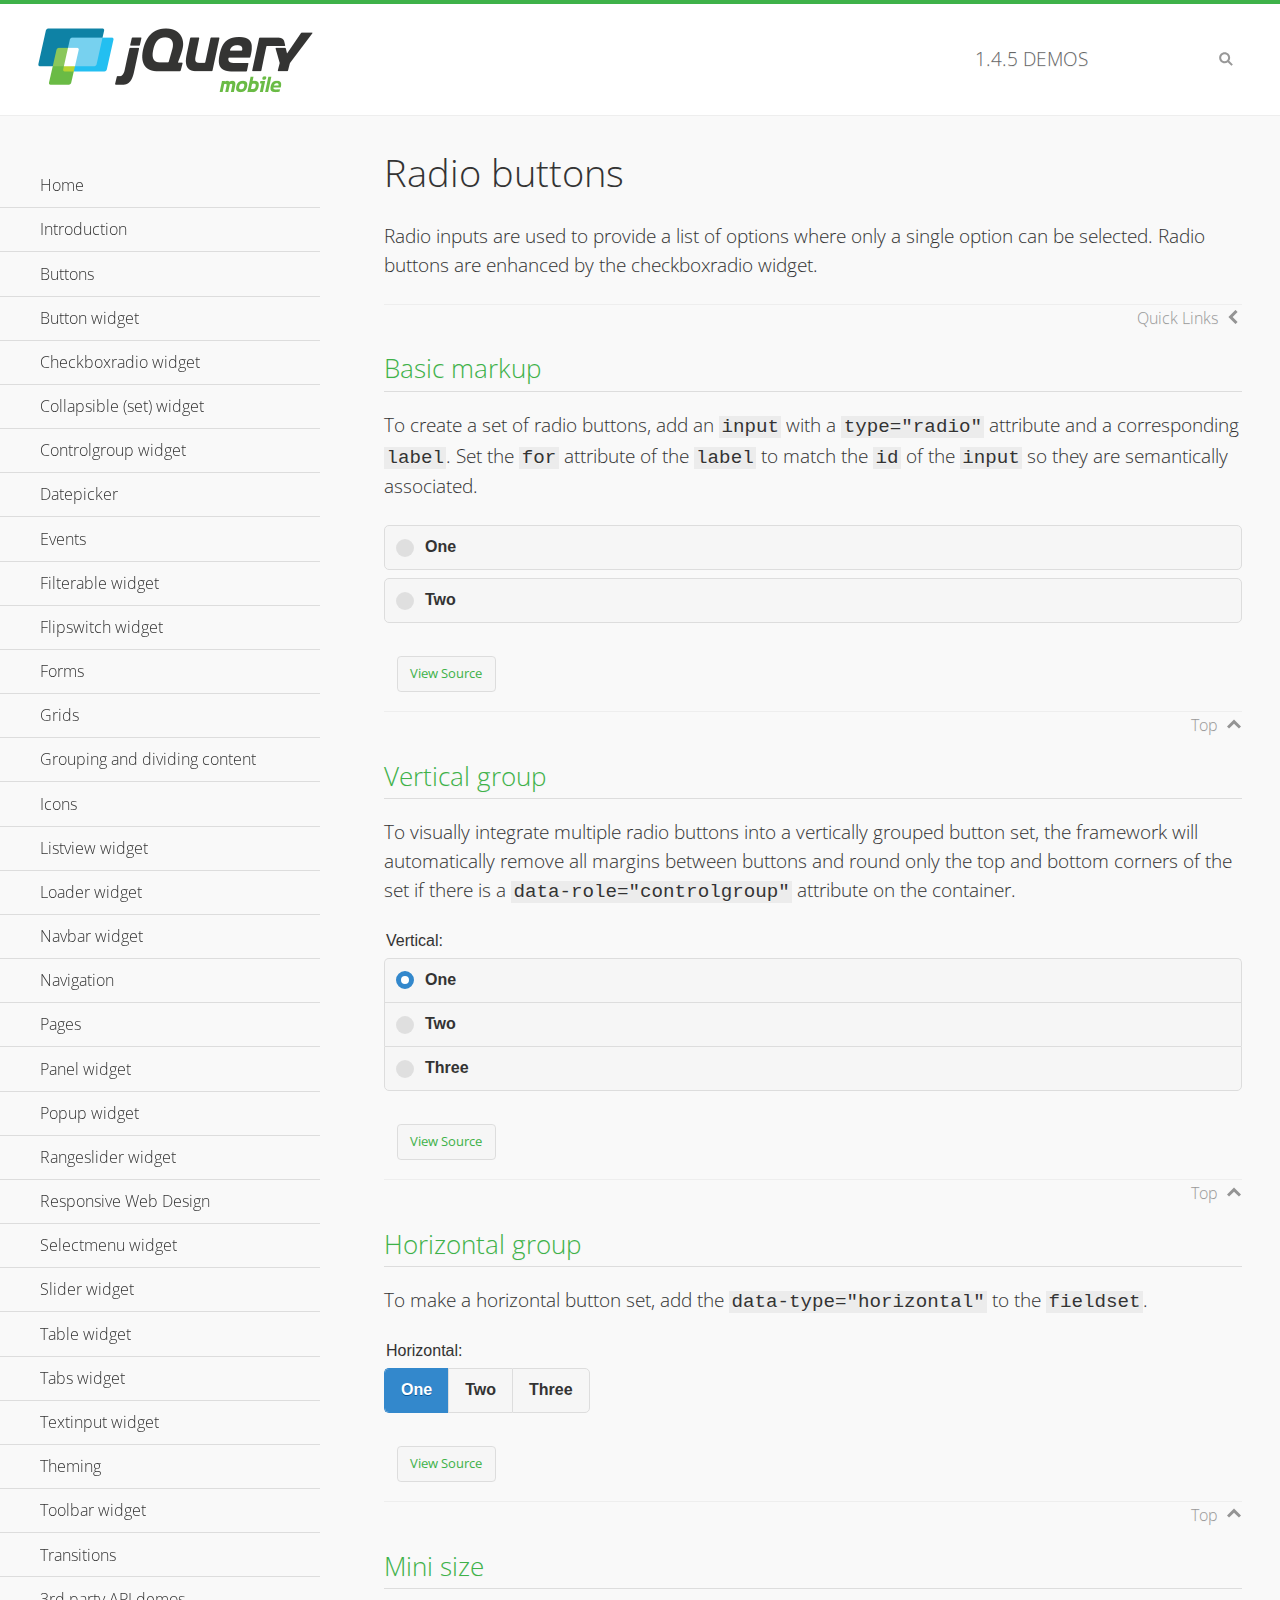
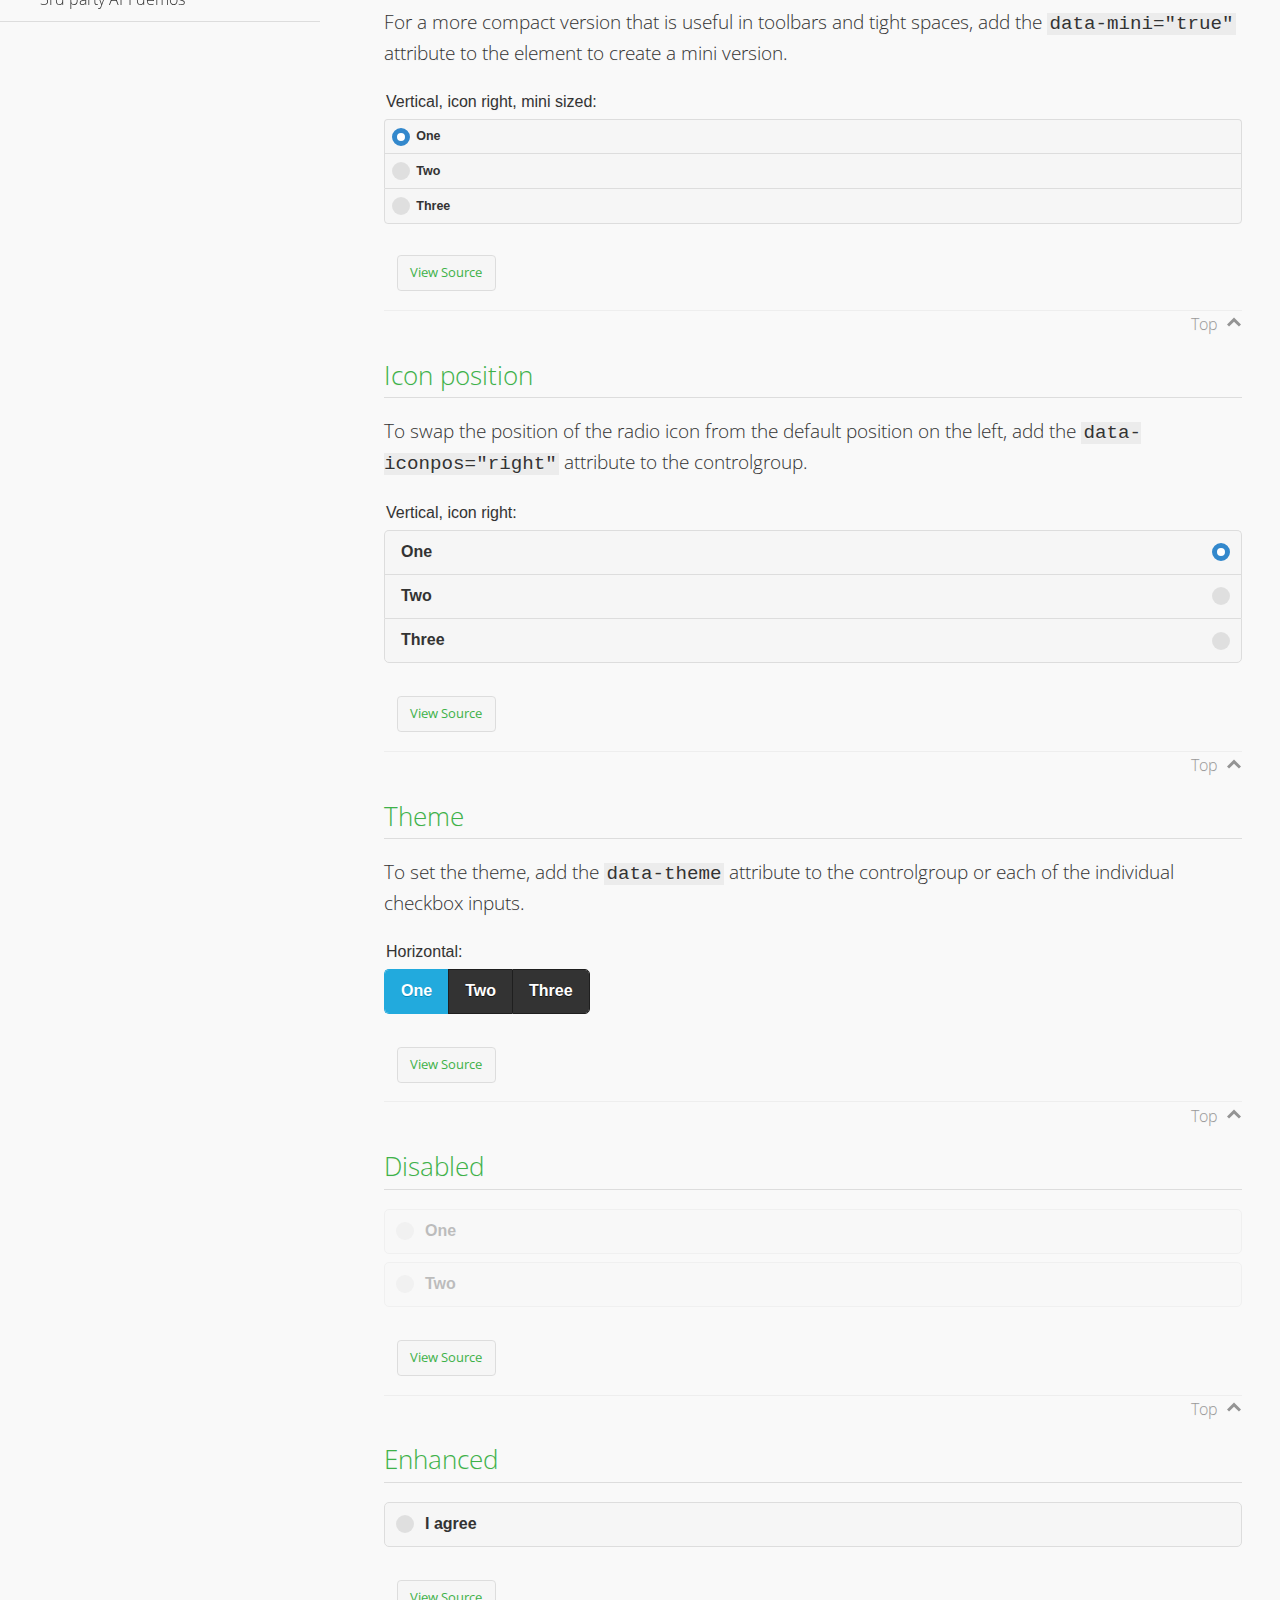
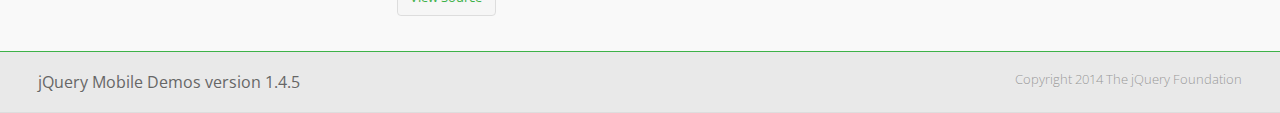
<file: jquery-mobile/demos/checkboxradio-radio/index.html>
<!DOCTYPE html>
<html>
<head>
	<meta charset="utf-8">
	<meta name="viewport" content="width=device-width, initial-scale=1">
	<title>Radio buttons - jQuery Mobile Demos</title>
	<link rel="shortcut icon" href="../favicon.ico">
	<link rel="stylesheet" href="http://fonts.googleapis.com/css?family=Open+Sans:300,400,700">
	<link rel="stylesheet" href="../css/themes/default/jquery.mobile-1.4.5.min.css">
	<link rel="stylesheet" href="../_assets/css/jqm-demos.css">
	<script src="../js/jquery.js"></script>
	<script src="../_assets/js/index.js"></script>
	<script src="../js/jquery.mobile-1.4.5.min.js"></script>
</head>
<body>
<div data-role="page" class="jqm-demos" data-quicklinks="true">

	<div data-role="header" class="jqm-header">
		<h2><a href="../" title="jQuery Mobile Demos home"><img src="../_assets/img/jquery-logo.png" alt="jQuery Mobile"></a></h2>
		<p><span class="jqm-version"></span> Demos</p>
		<a href="#" class="jqm-navmenu-link ui-btn ui-btn-icon-notext ui-corner-all ui-icon-bars ui-nodisc-icon ui-alt-icon ui-btn-left">Menu</a>
		<a href="#" class="jqm-search-link ui-btn ui-btn-icon-notext ui-corner-all ui-icon-search ui-nodisc-icon ui-alt-icon ui-btn-right">Search</a>
	</div><!-- /header -->

	<div role="main" class="ui-content jqm-content">

		<h1>Radio buttons</h1>

		<p>Radio inputs are used to provide a list of options where only a single option can be selected. Radio buttons are enhanced by the checkboxradio widget.</p>

		<h2>Basic markup</h2>

		<p>To create a set of radio buttons, add an <code>input</code> with a <code>type="radio"</code> attribute and a corresponding <code>label</code>. Set the <code>for</code> attribute of the <code>label</code> to match the <code>id</code> of the <code>input</code> so they are semantically associated.</p>

		<div data-demo-html="true">
			<form>
				<label>
					<input type="radio" name="radio-choice-0" id="radio-choice-0a">One
				</label>

				<label for="radio-choice-0b">Two</label>
				<input type="radio" name="radio-choice-0" id="radio-choice-0b" class="custom">
			</form>
		</div><!--/demo-html -->

		<h2>Vertical group</h2>

		<p>To visually integrate multiple radio buttons into a vertically grouped button set, the framework will automatically remove all margins between buttons and round only the top and bottom corners of the set if there is a <code> data-role="controlgroup"</code> attribute on the container.</p>

		<div data-demo-html="true">
			<form>
					<fieldset data-role="controlgroup">
					<legend>Vertical:</legend>
					<input type="radio" name="radio-choice-v-2" id="radio-choice-v-2a" value="on" checked="checked">
					<label for="radio-choice-v-2a">One</label>
					<input type="radio" name="radio-choice-v-2" id="radio-choice-v-2b" value="off">
					<label for="radio-choice-v-2b">Two</label>
					<input type="radio" name="radio-choice-v-2" id="radio-choice-v-2c" value="other">
					<label for="radio-choice-v-2c">Three</label>
				</fieldset>
			</form>
		</div><!--/demo-html -->

		<h2>Horizontal group</h2>

		<p>To make a horizontal button set, add the <code> data-type="horizontal"</code> to the <code>fieldset</code>.</p>

		<div data-demo-html="true">
			<form>
				<fieldset data-role="controlgroup" data-type="horizontal">
					<legend>Horizontal:</legend>
					<input type="radio" name="radio-choice-h-2" id="radio-choice-h-2a" value="on" checked="checked">
					<label for="radio-choice-h-2a">One</label>
					<input type="radio" name="radio-choice-h-2" id="radio-choice-h-2b" value="off">
					<label for="radio-choice-h-2b">Two</label>
					<input type="radio" name="radio-choice-h-2" id="radio-choice-h-2c" value="other">
					<label for="radio-choice-h-2c">Three</label>
				</fieldset>
			</form>
		</div><!--/demo-html -->

		<h2>Mini size</h2>

		<p>For a more compact version that is useful in toolbars and tight spaces, add the <code>data-mini="true"</code> attribute to the element to create a mini version. </p>

		<div data-demo-html="true">
			<form>
				<fieldset data-role="controlgroup" data-mini="true">
					<legend>Vertical, icon right, mini sized:</legend>
					<input type="radio" name="radio-choice-v-6" id="radio-choice-v-6a" value="on" checked="checked">
					<label for="radio-choice-v-6a">One</label>
					<input type="radio" name="radio-choice-v-6" id="radio-choice-v-6b" value="off">
					<label for="radio-choice-v-6b">Two</label>
					<input type="radio" name="radio-choice-v-6" id="radio-choice-v-6c" value="other">
					<label for="radio-choice-v-6c">Three</label>
				</fieldset>
			</form>
		</div><!--/demo-html -->

		<h2>Icon position</h2>

		<p>To swap the position of the radio icon from the default position on the left, add the <code>data-iconpos="right"</code> attribute to the controlgroup.</p>

		<div data-demo-html="true">
			<form>
				<fieldset data-role="controlgroup" data-iconpos="right">
					<legend>Vertical, icon right:</legend>
					<input type="radio" name="radio-choice-w-6" id="radio-choice-w-6a" value="on" checked="checked">
					<label for="radio-choice-w-6a">One</label>
					<input type="radio" name="radio-choice-w-6" id="radio-choice-w-6b" value="off">
					<label for="radio-choice-w-6b">Two</label>
					<input type="radio" name="radio-choice-w-6" id="radio-choice-w-6c" value="other">
					<label for="radio-choice-w-6c">Three</label>
				</fieldset>
			</form>
		</div><!--/demo-html -->

		<h2>Theme</h2>

		<p>To set the theme, add the <code>data-theme</code> attribute to the controlgroup or each of the individual checkbox inputs.</p>

		<div data-demo-html="true">
			<form>
				<fieldset data-role="controlgroup" data-theme="b" data-type="horizontal">
					<legend>Horizontal:</legend>
					<input type="radio" name="radio-choice-t-6" id="radio-choice-t-6a" value="on" checked="checked">
					<label for="radio-choice-t-6a">One</label>
					<input type="radio" name="radio-choice-t-6" id="radio-choice-t-6b" value="off">
					<label for="radio-choice-t-6b">Two</label>
					<input type="radio" name="radio-choice-t-6" id="radio-choice-t-6c" value="other">
					<label for="radio-choice-t-6c">Three</label>
				</fieldset>
			</form>
		</div><!--/demo-html -->

		<h2>Disabled</h2>

		<div data-demo-html="true">
			<form>
				<label>
					<input type="radio" name="radio-choice-7" id="radio-choice-7a" disabled="disabled">One
				</label>
				<label for="radio-choice-7b">Two</label>
				<input type="radio" name="radio-choice-7" id="radio-choice-7b" disabled="disabled">
			</form>
		</div><!--/demo-html -->

		<h2>Enhanced</h2>

		<div data-demo-html="true">
			<div class="ui-radio">
				<label for="radio-enhanced" class="ui-btn ui-corner-all ui-btn-inherit ui-btn-icon-left ui-radio-off">I agree</label>
				<input type="radio" name="radio-enhanced" id="radio-enhanced" data-enhanced="true">
			</div>
		</div><!--/demo-html -->

	</div><!-- /content -->
	    <div data-role="panel" class="jqm-navmenu-panel" data-position="left" data-display="overlay" data-theme="a">
	    	<ul class="jqm-list ui-alt-icon ui-nodisc-icon">
<li data-filtertext="demos homepage" data-icon="home"><a href=".././">Home</a></li>
<li data-filtertext="introduction overview getting started"><a href="../intro/" data-ajax="false">Introduction</a></li>
<li data-filtertext="buttons button markup buttonmarkup method anchor link button element"><a href="../button-markup/" data-ajax="false">Buttons</a></li>
<li data-filtertext="form button widget input button submit reset"><a href="../button/" data-ajax="false">Button widget</a></li>
<li data-role="collapsible" data-enhanced="true" data-collapsed-icon="carat-d" data-expanded-icon="carat-u" data-iconpos="right" data-inset="false" class="ui-collapsible ui-collapsible-themed-content ui-collapsible-collapsed">
	<h3 class="ui-collapsible-heading ui-collapsible-heading-collapsed">
		<a href="#" class="ui-collapsible-heading-toggle ui-btn ui-btn-icon-right ui-btn-inherit ui-icon-carat-d">
		    Checkboxradio widget<span class="ui-collapsible-heading-status"> click to expand contents</span>
		</a>
	</h3>
	<div class="ui-collapsible-content ui-body-inherit ui-collapsible-content-collapsed" aria-hidden="true">
		<ul>
			<li data-filtertext="form checkboxradio widget checkbox input checkboxes controlgroups"><a href="../checkboxradio-checkbox/" data-ajax="false">Checkboxes</a></li>
			<li data-filtertext="form checkboxradio widget radio input radio buttons controlgroups"><a href="../checkboxradio-radio/" data-ajax="false">Radio buttons</a></li>
		</ul>
	</div>
</li>
<li data-role="collapsible" data-enhanced="true" data-collapsed-icon="carat-d" data-expanded-icon="carat-u" data-iconpos="right" data-inset="false" class="ui-collapsible ui-collapsible-themed-content ui-collapsible-collapsed">
	<h3 class="ui-collapsible-heading ui-collapsible-heading-collapsed">
		<a href="#" class="ui-collapsible-heading-toggle ui-btn ui-btn-icon-right ui-btn-inherit ui-icon-carat-d">
			Collapsible (set) widget<span class="ui-collapsible-heading-status"> click to expand contents</span>
		</a>
	</h3>
	<div class="ui-collapsible-content ui-body-inherit ui-collapsible-content-collapsed" aria-hidden="true">
		<ul>
			<li data-filtertext="collapsibles content formatting"><a href="../collapsible/" data-ajax="false">Collapsible</a></li>
			<li data-filtertext="dynamic collapsible set accordion append expand"><a href="../collapsible-dynamic/" data-ajax="false">Dynamic collapsibles</a></li>
			<li data-filtertext="accordions collapsible set widget content formatting grouped collapsibles"><a href="../collapsibleset/" data-ajax="false">Collapsible set</a></li>
		</ul>
	</div>
</li>
<li data-role="collapsible" data-enhanced="true" data-collapsed-icon="carat-d" data-expanded-icon="carat-u" data-iconpos="right" data-inset="false" class="ui-collapsible ui-collapsible-themed-content ui-collapsible-collapsed">
	<h3 class="ui-collapsible-heading ui-collapsible-heading-collapsed">
		<a href="#" class="ui-collapsible-heading-toggle ui-btn ui-btn-icon-right ui-btn-inherit ui-icon-carat-d">
			Controlgroup widget<span class="ui-collapsible-heading-status"> click to expand contents</span>
		</a>
	</h3>
	<div class="ui-collapsible-content ui-body-inherit ui-collapsible-content-collapsed" aria-hidden="true">
		<ul>
			<li data-filtertext="controlgroups selectmenu checkboxradio input grouped buttons horizontal vertical"><a href="../controlgroup/" data-ajax="false">Controlgroup</a></li>
			<li data-filtertext="dynamic controlgroup dynamically add buttons"><a href="../controlgroup-dynamic/" data-ajax="false">Dynamic controlgroups</a></li>
		</ul>
	</div>
</li>
<li data-filtertext="form datepicker widget date input"><a href="../datepicker/" data-ajax="false">Datepicker</a></li>
<li data-role="collapsible" data-enhanced="true" data-collapsed-icon="carat-d" data-expanded-icon="carat-u" data-iconpos="right" data-inset="false" class="ui-collapsible ui-collapsible-themed-content ui-collapsible-collapsed">
	<h3 class="ui-collapsible-heading ui-collapsible-heading-collapsed">
		<a href="#" class="ui-collapsible-heading-toggle ui-btn ui-btn-icon-right ui-btn-inherit ui-icon-carat-d">
			Events<span class="ui-collapsible-heading-status"> click to expand contents</span>
		</a>
	</h3>
	<div class="ui-collapsible-content ui-body-inherit ui-collapsible-content-collapsed" aria-hidden="true">
		<ul>
			<li data-filtertext="swipe to delete list items listviews swipe events"><a href="../swipe-list/" data-ajax="false">Swipe list items</a></li>
			<li data-filtertext="swipe to navigate swipe page navigation swipe events"><a href="../swipe-page/" data-ajax="false">Swipe page navigation</a></li>
		</ul>
	</div>
</li>
<li data-filtertext="filterable filter elements sorting searching listview table"><a href="../filterable/" data-ajax="false">Filterable widget</a></li>
<li data-filtertext="form flipswitch widget flip toggle switch binary select checkbox input"><a href="../flipswitch/" data-ajax="false">Flipswitch widget</a></li>
<li data-role="collapsible" data-enhanced="true" data-collapsed-icon="carat-d" data-expanded-icon="carat-u" data-iconpos="right" data-inset="false" class="ui-collapsible ui-collapsible-themed-content ui-collapsible-collapsed">
	<h3 class="ui-collapsible-heading ui-collapsible-heading-collapsed">
		<a href="#" class="ui-collapsible-heading-toggle ui-btn ui-btn-icon-right ui-btn-inherit ui-icon-carat-d">
			Forms<span class="ui-collapsible-heading-status"> click to expand contents</span>
		</a>
	</h3>
	<div class="ui-collapsible-content ui-body-inherit ui-collapsible-content-collapsed" aria-hidden="true">
		<ul>
			<li data-filtertext="forms text checkbox radio range button submit reset inputs selects textarea slider flipswitch label form elements"><a href="../forms/" data-ajax="false">Forms</a></li>
			<li data-filtertext="form hide labels hidden accessible ui-hidden-accessible forms"><a href="../forms-label-hidden-accessible/" data-ajax="false">Hide labels</a></li>
			<li data-filtertext="form field containers fieldcontain ui-field-contain forms"><a href="../forms-field-contain/" data-ajax="false">Field containers</a></li>
			<li data-filtertext="forms disabled form elements"><a href="../forms-disabled/" data-ajax="false">Forms disabled</a></li>
			<li data-filtertext="forms gallery examples overview forms text checkbox radio range button submit reset inputs selects textarea slider flipswitch label form elements"><a href="../forms-gallery/" data-ajax="false">Forms gallery</a></li>
		</ul>
	</div>
</li>
<li data-role="collapsible" data-enhanced="true" data-collapsed-icon="carat-d" data-expanded-icon="carat-u" data-iconpos="right" data-inset="false" class="ui-collapsible ui-collapsible-themed-content ui-collapsible-collapsed">
	<h3 class="ui-collapsible-heading ui-collapsible-heading-collapsed">
		<a href="#" class="ui-collapsible-heading-toggle ui-btn ui-btn-icon-right ui-btn-inherit ui-icon-carat-d">
			Grids<span class="ui-collapsible-heading-status"> click to expand contents</span>
		</a>
	</h3>
	<div class="ui-collapsible-content ui-body-inherit ui-collapsible-content-collapsed" aria-hidden="true">
		<ul>
			<li data-filtertext="grids columns blocks content formatting rwd responsive css framework"><a href="../grids/" data-ajax="false">Grids</a></li>
			<li data-filtertext="buttons in grids css framework"><a href="../grids-buttons/" data-ajax="false">Buttons in grids</a></li>
			<li data-filtertext="custom responsive grids rwd css framework"><a href="../grids-custom-responsive/" data-ajax="false">Custom responsive grids</a></li>
		</ul>
	</div>
</li>
<li data-filtertext="blocks content formatting sections heading"><a href="../body-bar-classes/" data-ajax="false">Grouping and dividing content</a></li>
<li data-role="collapsible" data-enhanced="true" data-collapsed-icon="carat-d" data-expanded-icon="carat-u" data-iconpos="right" data-inset="false" class="ui-collapsible ui-collapsible-themed-content ui-collapsible-collapsed">
	<h3 class="ui-collapsible-heading ui-collapsible-heading-collapsed">
		<a href="#" class="ui-collapsible-heading-toggle ui-btn ui-btn-icon-right ui-btn-inherit ui-icon-carat-d">
			Icons<span class="ui-collapsible-heading-status"> click to expand contents</span>
		</a>
	</h3>
	<div class="ui-collapsible-content ui-body-inherit ui-collapsible-content-collapsed" aria-hidden="true">
		<ul>
			<li data-filtertext="button icons svg disc alt custom icon position"><a href="../icons/" data-ajax="false">Icons</a></li>
			<li data-filtertext=""><a href="../icons-grunticon/" data-ajax="false">Grunticon loader</a></li>
		</ul>
	</div>
</li>
<li data-role="collapsible" data-enhanced="true" data-collapsed-icon="carat-d" data-expanded-icon="carat-u" data-iconpos="right" data-inset="false" class="ui-collapsible ui-collapsible-themed-content ui-collapsible-collapsed">
	<h3 class="ui-collapsible-heading ui-collapsible-heading-collapsed">
		<a href="#" class="ui-collapsible-heading-toggle ui-btn ui-btn-icon-right ui-btn-inherit ui-icon-carat-d">
			Listview widget<span class="ui-collapsible-heading-status"> click to expand contents</span>
		</a>
	</h3>
	<div class="ui-collapsible-content ui-body-inherit ui-collapsible-content-collapsed" aria-hidden="true">
		<ul>
			<li data-filtertext="listview widget thumbnails icons nested split button collapsible ul ol"><a href="../listview/" data-ajax="false">Listview</a></li>
			<li data-filtertext="autocomplete filterable reveal listview filtertextbeforefilter placeholder"><a href="../listview-autocomplete/" data-ajax="false">Listview autocomplete</a></li>
			<li data-filtertext="autocomplete filterable reveal listview remote data filtertextbeforefilter placeholder"><a href="../listview-autocomplete-remote/" data-ajax="false">Listview autocomplete remote data</a></li>
			<li data-filtertext="autodividers anchor jump scroll linkbars listview lists ul ol"><a href="../listview-autodividers-linkbar/" data-ajax="false">Listview autodividers linkbar</a></li>
			<li data-filtertext="listview autodividers selector autodividersselector lists ul ol"><a href="../listview-autodividers-selector/" data-ajax="false">Listview autodividers selector</a></li>
			<li data-filtertext="listview nested list items"><a href="../listview-nested-lists/" data-ajax="false">Nested Listviews</a></li>
			<li data-filtertext="listview collapsible list items flat"><a href="../listview-collapsible-item-flat/" data-ajax="false">Listview collapsible list items (flat)</a></li>
			<li data-filtertext="listview collapsible list indented"><a href="../listview-collapsible-item-indented/" data-ajax="false">Listview collapsible list items (indented)</a></li>
			<li data-filtertext="grid listview responsive grids responsive listviews lists ul"><a href="../listview-grid/" data-ajax="false">Listview responsive grid</a></li>
		</ul>
	</div>
</li>
<li data-filtertext="loader widget page loading navigation overlay spinner"><a href="../loader/" data-ajax="false">Loader widget</a></li>
<li data-filtertext="navbar widget navmenu toolbars header footer"><a href="../navbar/" data-ajax="false">Navbar widget</a></li>
<li data-role="collapsible" data-enhanced="true" data-collapsed-icon="carat-d" data-expanded-icon="carat-u" data-iconpos="right" data-inset="false" class="ui-collapsible ui-collapsible-themed-content ui-collapsible-collapsed">
	<h3 class="ui-collapsible-heading ui-collapsible-heading-collapsed">
		<a href="#" class="ui-collapsible-heading-toggle ui-btn ui-btn-icon-right ui-btn-inherit ui-icon-carat-d">
			Navigation<span class="ui-collapsible-heading-status"> click to expand contents</span>
		</a>
	</h3>
	<div class="ui-collapsible-content ui-body-inherit ui-collapsible-content-collapsed" aria-hidden="true">
		<ul>
			<li data-filtertext="ajax navigation navigate widget history event method"><a href="../navigation/" data-ajax="false">Navigation</a></li>
			<li data-filtertext="linking pages page links navigation ajax prefetch cache"><a href="../navigation-linking-pages/" data-ajax="false">Linking pages</a></li>
			<!-- <li data-filtertext="php redirect server redirection server-side navigation"><a href="../navigation-php-redirect/" data-ajax="false">PHP redirect demo</a></li>-->
			<li data-filtertext="navigation redirection hash query"><a href="../navigation-hash-processing/" data-ajax="false">Hash processing demo</a></li>
			<li data-filtertext="navigation redirection hash query"><a href="../page-events/" data-ajax="false">Page Navigation Events</a></li>
		</ul>
	</div>
</li>
<li data-role="collapsible" data-enhanced="true" data-collapsed-icon="carat-d" data-expanded-icon="carat-u" data-iconpos="right" data-inset="false" class="ui-collapsible ui-collapsible-themed-content ui-collapsible-collapsed">
	<h3 class="ui-collapsible-heading ui-collapsible-heading-collapsed">
		<a href="#" class="ui-collapsible-heading-toggle ui-btn ui-btn-icon-right ui-btn-inherit ui-icon-carat-d">
			Pages<span class="ui-collapsible-heading-status"> click to expand contents</span>
		</a>
	</h3>
	<div class="ui-collapsible-content ui-body-inherit ui-collapsible-content-collapsed" aria-hidden="true">
		<ul>
			<li data-filtertext="pages page widget ajax navigation"><a href="../pages/" data-ajax="false">Pages</a></li>
			<li data-filtertext="single page"><a href="../pages-single-page/" data-ajax="false">Single page</a></li>
			<li data-filtertext="multipage multi-page page"><a href="../pages-multi-page/" data-ajax="false">Multi-page template</a></li>
			<li data-filtertext="dialog page widget modal popup"><a href="../pages-dialog/" data-ajax="false">Dialog page</a></li>
		</ul>
	</div>
</li>
<li data-role="collapsible" data-enhanced="true" data-collapsed-icon="carat-d" data-expanded-icon="carat-u" data-iconpos="right" data-inset="false" class="ui-collapsible ui-collapsible-themed-content ui-collapsible-collapsed">
	<h3 class="ui-collapsible-heading ui-collapsible-heading-collapsed">
		<a href="#" class="ui-collapsible-heading-toggle ui-btn ui-btn-icon-right ui-btn-inherit ui-icon-carat-d">
			Panel widget<span class="ui-collapsible-heading-status"> click to expand contents</span>
		</a>
	</h3>
	<div class="ui-collapsible-content ui-body-inherit ui-collapsible-content-collapsed" aria-hidden="true">
		<ul>
			<li data-filtertext="panel widget sliding panels reveal push overlay responsive"><a href="../panel/" data-ajax="false">Panel</a></li>
			<li data-filtertext=""><a href="../panel-external/" data-ajax="false">External panels</a></li>
			<li data-filtertext="panel "><a href="../panel-fixed/" data-ajax="false">Fixed panels</a></li>
			<li data-filtertext="panel slide panels sliding panels shadow rwd responsive breakpoint"><a href="../panel-responsive/" data-ajax="false">Panels responsive</a></li>
			<li data-filtertext="panel custom style custom panel width reveal shadow listview panel styling page background wrapper"><a href="../panel-styling/" data-ajax="false">Custom panel style</a></li>
			<li data-filtertext="panel open on swipe"><a href="../panel-swipe-open/" data-ajax="false">Panel open on swipe</a></li>
			<li data-filtertext="panels outside page internal external toolbars"><a href="../panel-external-internal/" data-ajax="false">Panel external and internal</a></li>
		</ul>
	</div>
</li>
<li data-role="collapsible" data-enhanced="true" data-collapsed-icon="carat-d" data-expanded-icon="carat-u" data-iconpos="right" data-inset="false" class="ui-collapsible ui-collapsible-themed-content ui-collapsible-collapsed">
	<h3 class="ui-collapsible-heading ui-collapsible-heading-collapsed">
		<a href="#" class="ui-collapsible-heading-toggle ui-btn ui-btn-icon-right ui-btn-inherit ui-icon-carat-d">
			Popup widget<span class="ui-collapsible-heading-status"> click to expand contents</span>
		</a>
	</h3>
	<div class="ui-collapsible-content ui-body-inherit ui-collapsible-content-collapsed" aria-hidden="true">
		<ul>
			<li data-filtertext="popup widget popups dialog modal transition tooltip lightbox form overlay screen flip pop fade transition"><a href="../popup/" data-ajax="false">Popup</a></li>
			<li data-filtertext="popup alignment position"><a href="../popup-alignment/" data-ajax="false">Popup alignment</a></li>
			<li data-filtertext="popup arrow size popups popover"><a href="../popup-arrow-size/" data-ajax="false">Popup arrow size</a></li>
			<li data-filtertext="dynamic popups popup images lightbox"><a href="../popup-dynamic/" data-ajax="false">Dynamic popups</a></li>
			<li data-filtertext="popups with iframes scaling"><a href="../popup-iframe/" data-ajax="false">Popups with iframes</a></li>
			<li data-filtertext="popup image scaling"><a href="../popup-image-scaling/" data-ajax="false">Popup image scaling</a></li>
			<li data-filtertext="external popup outside multi-page"><a href="../popup-outside-multipage/" data-ajax="false">Popup outside multi-page</a></li>
		</ul>
	</div>
</li>
<li data-filtertext="form rangeslider widget dual sliders dual handle sliders range input"><a href="../rangeslider/" data-ajax="false">Rangeslider widget</a></li>
<li data-filtertext="responsive web design rwd adaptive progressive enhancement PE accessible mobile breakpoints media query media queries"><a href="../rwd/" data-ajax="false">Responsive Web Design</a></li>
<li data-role="collapsible" data-enhanced="true" data-collapsed-icon="carat-d" data-expanded-icon="carat-u" data-iconpos="right" data-inset="false" class="ui-collapsible ui-collapsible-themed-content ui-collapsible-collapsed">
	<h3 class="ui-collapsible-heading ui-collapsible-heading-collapsed">
		<a href="#" class="ui-collapsible-heading-toggle ui-btn ui-btn-icon-right ui-btn-inherit ui-icon-carat-d">
			Selectmenu widget<span class="ui-collapsible-heading-status"> click to expand contents</span>
		</a>
	</h3>
	<div class="ui-collapsible-content ui-body-inherit ui-collapsible-content-collapsed" aria-hidden="true">
		<ul>
			<li data-filtertext="form selectmenu widget select input custom select menu selects"><a href="../selectmenu/" data-ajax="false">Selectmenu</a></li>
			<li data-filtertext="form custom select menu selectmenu widget custom menu option optgroup multiple selects"><a href="../selectmenu-custom/" data-ajax="false">Custom select menu</a></li>
			<li data-filtertext="filterable select filter popup dialog"><a href="../selectmenu-custom-filter/" data-ajax="false">Custom select menu with filter</a></li>
		</ul>
	</div>
</li>
<li data-role="collapsible" data-enhanced="true" data-collapsed-icon="carat-d" data-expanded-icon="carat-u" data-iconpos="right" data-inset="false" class="ui-collapsible ui-collapsible-themed-content ui-collapsible-collapsed">
	<h3 class="ui-collapsible-heading ui-collapsible-heading-collapsed">
		<a href="#" class="ui-collapsible-heading-toggle ui-btn ui-btn-icon-right ui-btn-inherit ui-icon-carat-d">
			Slider widget<span class="ui-collapsible-heading-status"> click to expand contents</span>
		</a>
	</h3>
	<div class="ui-collapsible-content ui-body-inherit ui-collapsible-content-collapsed" aria-hidden="true">
		<ul>
			<li data-filtertext="form slider widget range input single sliders"><a href="../slider/" data-ajax="false">Slider</a></li>
			<li data-filtertext="form slider widget flipswitch slider binary select flip toggle switch"><a href="../slider-flipswitch/" data-ajax="false">Slider flip toggle switch</a></li>
			<li data-filtertext="form slider tooltip handle value input range sliders"><a href="../slider-tooltip/" data-ajax="false">Slider tooltip</a></li>
		</ul>
	</div>
</li>
<li data-role="collapsible" data-enhanced="true" data-collapsed-icon="carat-d" data-expanded-icon="carat-u" data-iconpos="right" data-inset="false" class="ui-collapsible ui-collapsible-themed-content ui-collapsible-collapsed">
	<h3 class="ui-collapsible-heading ui-collapsible-heading-collapsed">
		<a href="#" class="ui-collapsible-heading-toggle ui-btn ui-btn-icon-right ui-btn-inherit ui-icon-carat-d">
			Table widget<span class="ui-collapsible-heading-status"> click to expand contents</span>
		</a>
	</h3>
	<div class="ui-collapsible-content ui-body-inherit ui-collapsible-content-collapsed" aria-hidden="true">
		<ul>
			<li data-filtertext="table widget reflow column toggle th td responsive tables rwd hide show tabular"><a href="../table-column-toggle/" data-ajax="false">Table Column Toggle</a></li>
			<li data-filtertext="table column toggle phone comparison demo"><a href="../table-column-toggle-example/" data-ajax="false">Table Column Toggle demo</a></li>
			<li data-filtertext="responsive tables table column toggle heading groups rwd breakpoint"><a href="../table-column-toggle-heading-groups/" data-ajax="false">Table Column Toggle heading groups</a></li>
			<li data-filtertext="responsive tables table column toggle hide rwd breakpoint customization options"><a href="../table-column-toggle-options/" data-ajax="false">Table Column Toggle options</a></li>
			<li data-filtertext="table reflow th td responsive rwd columns tabular"><a href="../table-reflow/" data-ajax="false">Table Reflow</a></li>
			<li data-filtertext="responsive tables table reflow heading groups rwd breakpoint"><a href="../table-reflow-heading-groups/" data-ajax="false">Table Reflow heading groups</a></li>
			<li data-filtertext="responsive tables table reflow stripes strokes table style"><a href="../table-reflow-stripes-strokes/" data-ajax="false">Table Reflow stripes and strokes</a></li>
			<li data-filtertext="responsive tables table reflow stack custom styles"><a href="../table-reflow-styling/" data-ajax="false">Table Reflow custom styles</a></li>
		</ul>
	</div>
</li>
<li data-filtertext="ui tabs widget"><a href="../tabs/" data-ajax="false">Tabs widget</a></li>
<li data-filtertext="form textinput widget text input textarea number date time tel email file color password"><a href="../textinput/" data-ajax="false">Textinput widget</a></li>
<li data-role="collapsible" data-enhanced="true" data-collapsed-icon="carat-d" data-expanded-icon="carat-u" data-iconpos="right" data-inset="false" class="ui-collapsible ui-collapsible-themed-content ui-collapsible-collapsed">
	<h3 class="ui-collapsible-heading ui-collapsible-heading-collapsed">
		<a href="#" class="ui-collapsible-heading-toggle ui-btn ui-btn-icon-right ui-btn-inherit ui-icon-carat-d">
			Theming<span class="ui-collapsible-heading-status"> click to expand contents</span>
		</a>
	</h3>
	<div class="ui-collapsible-content ui-body-inherit ui-collapsible-content-collapsed" aria-hidden="true">
		<ul>
			<li data-filtertext="default theme swatches theming style css"><a href="../theme-default/" data-ajax="false">Default theme</a></li>
			<li data-filtertext="classic theme old theme swatches theming style css"><a href="../theme-classic/" data-ajax="false">Classic theme</a></li>
		</ul>
	</div>
</li>
<li data-role="collapsible" data-enhanced="true" data-collapsed-icon="carat-d" data-expanded-icon="carat-u" data-iconpos="right" data-inset="false" class="ui-collapsible ui-collapsible-themed-content ui-collapsible-collapsed">
	<h3 class="ui-collapsible-heading ui-collapsible-heading-collapsed">
		<a href="#" class="ui-collapsible-heading-toggle ui-btn ui-btn-icon-right ui-btn-inherit ui-icon-carat-d">
			Toolbar widget<span class="ui-collapsible-heading-status"> click to expand contents</span>
		</a>
	</h3>
	<div class="ui-collapsible-content ui-body-inherit ui-collapsible-content-collapsed" aria-hidden="true">
		<ul>
			<li data-filtertext="toolbar widget header footer toolbars fixed fullscreen external sections"><a href="../toolbar/" data-ajax="false">Toolbar</a></li>
			<li data-filtertext="dynamic toolbars dynamically add toolbar header footer"><a href="../toolbar-dynamic/" data-ajax="false">Dynamic toolbars</a></li>
			<li data-filtertext="external toolbars header footer"><a href="../toolbar-external/" data-ajax="false">External toolbars</a></li>
			<li data-filtertext="fixed toolbars header footer"><a href="../toolbar-fixed/" data-ajax="false">Fixed toolbars</a></li>
			<li data-filtertext="fixed fullscreen toolbars header footer"><a href="../toolbar-fixed-fullscreen/" data-ajax="false">Fullscreen toolbars</a></li>
			<li data-filtertext="external fixed toolbars header footer"><a href="../toolbar-fixed-external/" data-ajax="false">Fixed external toolbars</a></li>
			<li data-filtertext="external persistent toolbars header footer navbar navmenu"><a href="../toolbar-fixed-persistent/" data-ajax="false">Persistent toolbars</a></li>
			<li data-filtertext="external ajax optimized toolbars persistent toolbars header footer navbar"><a href="../toolbar-fixed-persistent-optimized/" data-ajax="false">Ajax optimized toolbars</a></li>
			<li data-filtertext="form in toolbars header footer"><a href="../toolbar-fixed-forms/" data-ajax="false">Form in toolbar</a></li>
		</ul>
	</div>
</li>
<li data-filtertext="page transitions animated pages popup navigation flip slide fade pop"><a href="../transitions/" data-ajax="false">Transitions</a></li>
<li data-role="collapsible" data-enhanced="true" data-collapsed-icon="carat-d" data-expanded-icon="carat-u" data-iconpos="right" data-inset="false" class="ui-collapsible ui-collapsible-themed-content ui-collapsible-collapsed">
	<h3 class="ui-collapsible-heading ui-collapsible-heading-collapsed">
		<a href="#" class="ui-collapsible-heading-toggle ui-btn ui-btn-icon-right ui-btn-inherit ui-icon-carat-d">
			3rd party API demos<span class="ui-collapsible-heading-status"> click to expand contents</span>
		</a>
	</h3>
	<div class="ui-collapsible-content ui-body-inherit ui-collapsible-content-collapsed" aria-hidden="true">
		<ul>
			<li data-filtertext="backbone requirejs navigation router"><a href="../backbone-requirejs/" data-ajax="false">Backbone RequireJS</a></li>
			<li data-filtertext="google maps geolocation demo"><a href="../map-geolocation/" data-ajax="false">Google Maps geolocation</a></li>
			<li data-filtertext="google maps hybrid"><a href="../map-list-toggle/" data-ajax="false">Google Maps list toggle</a></li>
		</ul>
	</div>
</li>



		     </ul>
		</div><!-- /panel -->


	<div data-role="footer" data-position="fixed" data-tap-toggle="false" class="jqm-footer">
		<p>jQuery Mobile Demos version <span class="jqm-version"></span></p>
		<p>Copyright 2014 The jQuery Foundation</p>
	</div><!-- /footer -->
	<!-- TODO: This should become an external panel so we can add input to markup (unique ID) -->
    <div data-role="panel" class="jqm-search-panel" data-position="right" data-display="overlay" data-theme="a">
		<div class="jqm-search">
			<ul class="jqm-list" data-filter-placeholder="Search demos..." data-filter-reveal="true">
<li data-filtertext="demos homepage" data-icon="home"><a href=".././">Home</a></li>
<li data-filtertext="introduction overview getting started"><a href="../intro/" data-ajax="false">Introduction</a></li>
<li data-filtertext="buttons button markup buttonmarkup method anchor link button element"><a href="../button-markup/" data-ajax="false">Buttons</a></li>
<li data-filtertext="form button widget input button submit reset"><a href="../button/" data-ajax="false">Button widget</a></li>
<li data-role="collapsible" data-enhanced="true" data-collapsed-icon="carat-d" data-expanded-icon="carat-u" data-iconpos="right" data-inset="false" class="ui-collapsible ui-collapsible-themed-content ui-collapsible-collapsed">
	<h3 class="ui-collapsible-heading ui-collapsible-heading-collapsed">
		<a href="#" class="ui-collapsible-heading-toggle ui-btn ui-btn-icon-right ui-btn-inherit ui-icon-carat-d">
		    Checkboxradio widget<span class="ui-collapsible-heading-status"> click to expand contents</span>
		</a>
	</h3>
	<div class="ui-collapsible-content ui-body-inherit ui-collapsible-content-collapsed" aria-hidden="true">
		<ul>
			<li data-filtertext="form checkboxradio widget checkbox input checkboxes controlgroups"><a href="../checkboxradio-checkbox/" data-ajax="false">Checkboxes</a></li>
			<li data-filtertext="form checkboxradio widget radio input radio buttons controlgroups"><a href="../checkboxradio-radio/" data-ajax="false">Radio buttons</a></li>
		</ul>
	</div>
</li>
<li data-role="collapsible" data-enhanced="true" data-collapsed-icon="carat-d" data-expanded-icon="carat-u" data-iconpos="right" data-inset="false" class="ui-collapsible ui-collapsible-themed-content ui-collapsible-collapsed">
	<h3 class="ui-collapsible-heading ui-collapsible-heading-collapsed">
		<a href="#" class="ui-collapsible-heading-toggle ui-btn ui-btn-icon-right ui-btn-inherit ui-icon-carat-d">
			Collapsible (set) widget<span class="ui-collapsible-heading-status"> click to expand contents</span>
		</a>
	</h3>
	<div class="ui-collapsible-content ui-body-inherit ui-collapsible-content-collapsed" aria-hidden="true">
		<ul>
			<li data-filtertext="collapsibles content formatting"><a href="../collapsible/" data-ajax="false">Collapsible</a></li>
			<li data-filtertext="dynamic collapsible set accordion append expand"><a href="../collapsible-dynamic/" data-ajax="false">Dynamic collapsibles</a></li>
			<li data-filtertext="accordions collapsible set widget content formatting grouped collapsibles"><a href="../collapsibleset/" data-ajax="false">Collapsible set</a></li>
		</ul>
	</div>
</li>
<li data-role="collapsible" data-enhanced="true" data-collapsed-icon="carat-d" data-expanded-icon="carat-u" data-iconpos="right" data-inset="false" class="ui-collapsible ui-collapsible-themed-content ui-collapsible-collapsed">
	<h3 class="ui-collapsible-heading ui-collapsible-heading-collapsed">
		<a href="#" class="ui-collapsible-heading-toggle ui-btn ui-btn-icon-right ui-btn-inherit ui-icon-carat-d">
			Controlgroup widget<span class="ui-collapsible-heading-status"> click to expand contents</span>
		</a>
	</h3>
	<div class="ui-collapsible-content ui-body-inherit ui-collapsible-content-collapsed" aria-hidden="true">
		<ul>
			<li data-filtertext="controlgroups selectmenu checkboxradio input grouped buttons horizontal vertical"><a href="../controlgroup/" data-ajax="false">Controlgroup</a></li>
			<li data-filtertext="dynamic controlgroup dynamically add buttons"><a href="../controlgroup-dynamic/" data-ajax="false">Dynamic controlgroups</a></li>
		</ul>
	</div>
</li>
<li data-filtertext="form datepicker widget date input"><a href="../datepicker/" data-ajax="false">Datepicker</a></li>
<li data-role="collapsible" data-enhanced="true" data-collapsed-icon="carat-d" data-expanded-icon="carat-u" data-iconpos="right" data-inset="false" class="ui-collapsible ui-collapsible-themed-content ui-collapsible-collapsed">
	<h3 class="ui-collapsible-heading ui-collapsible-heading-collapsed">
		<a href="#" class="ui-collapsible-heading-toggle ui-btn ui-btn-icon-right ui-btn-inherit ui-icon-carat-d">
			Events<span class="ui-collapsible-heading-status"> click to expand contents</span>
		</a>
	</h3>
	<div class="ui-collapsible-content ui-body-inherit ui-collapsible-content-collapsed" aria-hidden="true">
		<ul>
			<li data-filtertext="swipe to delete list items listviews swipe events"><a href="../swipe-list/" data-ajax="false">Swipe list items</a></li>
			<li data-filtertext="swipe to navigate swipe page navigation swipe events"><a href="../swipe-page/" data-ajax="false">Swipe page navigation</a></li>
		</ul>
	</div>
</li>
<li data-filtertext="filterable filter elements sorting searching listview table"><a href="../filterable/" data-ajax="false">Filterable widget</a></li>
<li data-filtertext="form flipswitch widget flip toggle switch binary select checkbox input"><a href="../flipswitch/" data-ajax="false">Flipswitch widget</a></li>
<li data-role="collapsible" data-enhanced="true" data-collapsed-icon="carat-d" data-expanded-icon="carat-u" data-iconpos="right" data-inset="false" class="ui-collapsible ui-collapsible-themed-content ui-collapsible-collapsed">
	<h3 class="ui-collapsible-heading ui-collapsible-heading-collapsed">
		<a href="#" class="ui-collapsible-heading-toggle ui-btn ui-btn-icon-right ui-btn-inherit ui-icon-carat-d">
			Forms<span class="ui-collapsible-heading-status"> click to expand contents</span>
		</a>
	</h3>
	<div class="ui-collapsible-content ui-body-inherit ui-collapsible-content-collapsed" aria-hidden="true">
		<ul>
			<li data-filtertext="forms text checkbox radio range button submit reset inputs selects textarea slider flipswitch label form elements"><a href="../forms/" data-ajax="false">Forms</a></li>
			<li data-filtertext="form hide labels hidden accessible ui-hidden-accessible forms"><a href="../forms-label-hidden-accessible/" data-ajax="false">Hide labels</a></li>
			<li data-filtertext="form field containers fieldcontain ui-field-contain forms"><a href="../forms-field-contain/" data-ajax="false">Field containers</a></li>
			<li data-filtertext="forms disabled form elements"><a href="../forms-disabled/" data-ajax="false">Forms disabled</a></li>
			<li data-filtertext="forms gallery examples overview forms text checkbox radio range button submit reset inputs selects textarea slider flipswitch label form elements"><a href="../forms-gallery/" data-ajax="false">Forms gallery</a></li>
		</ul>
	</div>
</li>
<li data-role="collapsible" data-enhanced="true" data-collapsed-icon="carat-d" data-expanded-icon="carat-u" data-iconpos="right" data-inset="false" class="ui-collapsible ui-collapsible-themed-content ui-collapsible-collapsed">
	<h3 class="ui-collapsible-heading ui-collapsible-heading-collapsed">
		<a href="#" class="ui-collapsible-heading-toggle ui-btn ui-btn-icon-right ui-btn-inherit ui-icon-carat-d">
			Grids<span class="ui-collapsible-heading-status"> click to expand contents</span>
		</a>
	</h3>
	<div class="ui-collapsible-content ui-body-inherit ui-collapsible-content-collapsed" aria-hidden="true">
		<ul>
			<li data-filtertext="grids columns blocks content formatting rwd responsive css framework"><a href="../grids/" data-ajax="false">Grids</a></li>
			<li data-filtertext="buttons in grids css framework"><a href="../grids-buttons/" data-ajax="false">Buttons in grids</a></li>
			<li data-filtertext="custom responsive grids rwd css framework"><a href="../grids-custom-responsive/" data-ajax="false">Custom responsive grids</a></li>
		</ul>
	</div>
</li>
<li data-filtertext="blocks content formatting sections heading"><a href="../body-bar-classes/" data-ajax="false">Grouping and dividing content</a></li>
<li data-role="collapsible" data-enhanced="true" data-collapsed-icon="carat-d" data-expanded-icon="carat-u" data-iconpos="right" data-inset="false" class="ui-collapsible ui-collapsible-themed-content ui-collapsible-collapsed">
	<h3 class="ui-collapsible-heading ui-collapsible-heading-collapsed">
		<a href="#" class="ui-collapsible-heading-toggle ui-btn ui-btn-icon-right ui-btn-inherit ui-icon-carat-d">
			Icons<span class="ui-collapsible-heading-status"> click to expand contents</span>
		</a>
	</h3>
	<div class="ui-collapsible-content ui-body-inherit ui-collapsible-content-collapsed" aria-hidden="true">
		<ul>
			<li data-filtertext="button icons svg disc alt custom icon position"><a href="../icons/" data-ajax="false">Icons</a></li>
			<li data-filtertext=""><a href="../icons-grunticon/" data-ajax="false">Grunticon loader</a></li>
		</ul>
	</div>
</li>
<li data-role="collapsible" data-enhanced="true" data-collapsed-icon="carat-d" data-expanded-icon="carat-u" data-iconpos="right" data-inset="false" class="ui-collapsible ui-collapsible-themed-content ui-collapsible-collapsed">
	<h3 class="ui-collapsible-heading ui-collapsible-heading-collapsed">
		<a href="#" class="ui-collapsible-heading-toggle ui-btn ui-btn-icon-right ui-btn-inherit ui-icon-carat-d">
			Listview widget<span class="ui-collapsible-heading-status"> click to expand contents</span>
		</a>
	</h3>
	<div class="ui-collapsible-content ui-body-inherit ui-collapsible-content-collapsed" aria-hidden="true">
		<ul>
			<li data-filtertext="listview widget thumbnails icons nested split button collapsible ul ol"><a href="../listview/" data-ajax="false">Listview</a></li>
			<li data-filtertext="autocomplete filterable reveal listview filtertextbeforefilter placeholder"><a href="../listview-autocomplete/" data-ajax="false">Listview autocomplete</a></li>
			<li data-filtertext="autocomplete filterable reveal listview remote data filtertextbeforefilter placeholder"><a href="../listview-autocomplete-remote/" data-ajax="false">Listview autocomplete remote data</a></li>
			<li data-filtertext="autodividers anchor jump scroll linkbars listview lists ul ol"><a href="../listview-autodividers-linkbar/" data-ajax="false">Listview autodividers linkbar</a></li>
			<li data-filtertext="listview autodividers selector autodividersselector lists ul ol"><a href="../listview-autodividers-selector/" data-ajax="false">Listview autodividers selector</a></li>
			<li data-filtertext="listview nested list items"><a href="../listview-nested-lists/" data-ajax="false">Nested Listviews</a></li>
			<li data-filtertext="listview collapsible list items flat"><a href="../listview-collapsible-item-flat/" data-ajax="false">Listview collapsible list items (flat)</a></li>
			<li data-filtertext="listview collapsible list indented"><a href="../listview-collapsible-item-indented/" data-ajax="false">Listview collapsible list items (indented)</a></li>
			<li data-filtertext="grid listview responsive grids responsive listviews lists ul"><a href="../listview-grid/" data-ajax="false">Listview responsive grid</a></li>
		</ul>
	</div>
</li>
<li data-filtertext="loader widget page loading navigation overlay spinner"><a href="../loader/" data-ajax="false">Loader widget</a></li>
<li data-filtertext="navbar widget navmenu toolbars header footer"><a href="../navbar/" data-ajax="false">Navbar widget</a></li>
<li data-role="collapsible" data-enhanced="true" data-collapsed-icon="carat-d" data-expanded-icon="carat-u" data-iconpos="right" data-inset="false" class="ui-collapsible ui-collapsible-themed-content ui-collapsible-collapsed">
	<h3 class="ui-collapsible-heading ui-collapsible-heading-collapsed">
		<a href="#" class="ui-collapsible-heading-toggle ui-btn ui-btn-icon-right ui-btn-inherit ui-icon-carat-d">
			Navigation<span class="ui-collapsible-heading-status"> click to expand contents</span>
		</a>
	</h3>
	<div class="ui-collapsible-content ui-body-inherit ui-collapsible-content-collapsed" aria-hidden="true">
		<ul>
			<li data-filtertext="ajax navigation navigate widget history event method"><a href="../navigation/" data-ajax="false">Navigation</a></li>
			<li data-filtertext="linking pages page links navigation ajax prefetch cache"><a href="../navigation-linking-pages/" data-ajax="false">Linking pages</a></li>
			<!-- <li data-filtertext="php redirect server redirection server-side navigation"><a href="../navigation-php-redirect/" data-ajax="false">PHP redirect demo</a></li>-->
			<li data-filtertext="navigation redirection hash query"><a href="../navigation-hash-processing/" data-ajax="false">Hash processing demo</a></li>
			<li data-filtertext="navigation redirection hash query"><a href="../page-events/" data-ajax="false">Page Navigation Events</a></li>
		</ul>
	</div>
</li>
<li data-role="collapsible" data-enhanced="true" data-collapsed-icon="carat-d" data-expanded-icon="carat-u" data-iconpos="right" data-inset="false" class="ui-collapsible ui-collapsible-themed-content ui-collapsible-collapsed">
	<h3 class="ui-collapsible-heading ui-collapsible-heading-collapsed">
		<a href="#" class="ui-collapsible-heading-toggle ui-btn ui-btn-icon-right ui-btn-inherit ui-icon-carat-d">
			Pages<span class="ui-collapsible-heading-status"> click to expand contents</span>
		</a>
	</h3>
	<div class="ui-collapsible-content ui-body-inherit ui-collapsible-content-collapsed" aria-hidden="true">
		<ul>
			<li data-filtertext="pages page widget ajax navigation"><a href="../pages/" data-ajax="false">Pages</a></li>
			<li data-filtertext="single page"><a href="../pages-single-page/" data-ajax="false">Single page</a></li>
			<li data-filtertext="multipage multi-page page"><a href="../pages-multi-page/" data-ajax="false">Multi-page template</a></li>
			<li data-filtertext="dialog page widget modal popup"><a href="../pages-dialog/" data-ajax="false">Dialog page</a></li>
		</ul>
	</div>
</li>
<li data-role="collapsible" data-enhanced="true" data-collapsed-icon="carat-d" data-expanded-icon="carat-u" data-iconpos="right" data-inset="false" class="ui-collapsible ui-collapsible-themed-content ui-collapsible-collapsed">
	<h3 class="ui-collapsible-heading ui-collapsible-heading-collapsed">
		<a href="#" class="ui-collapsible-heading-toggle ui-btn ui-btn-icon-right ui-btn-inherit ui-icon-carat-d">
			Panel widget<span class="ui-collapsible-heading-status"> click to expand contents</span>
		</a>
	</h3>
	<div class="ui-collapsible-content ui-body-inherit ui-collapsible-content-collapsed" aria-hidden="true">
		<ul>
			<li data-filtertext="panel widget sliding panels reveal push overlay responsive"><a href="../panel/" data-ajax="false">Panel</a></li>
			<li data-filtertext=""><a href="../panel-external/" data-ajax="false">External panels</a></li>
			<li data-filtertext="panel "><a href="../panel-fixed/" data-ajax="false">Fixed panels</a></li>
			<li data-filtertext="panel slide panels sliding panels shadow rwd responsive breakpoint"><a href="../panel-responsive/" data-ajax="false">Panels responsive</a></li>
			<li data-filtertext="panel custom style custom panel width reveal shadow listview panel styling page background wrapper"><a href="../panel-styling/" data-ajax="false">Custom panel style</a></li>
			<li data-filtertext="panel open on swipe"><a href="../panel-swipe-open/" data-ajax="false">Panel open on swipe</a></li>
			<li data-filtertext="panels outside page internal external toolbars"><a href="../panel-external-internal/" data-ajax="false">Panel external and internal</a></li>
		</ul>
	</div>
</li>
<li data-role="collapsible" data-enhanced="true" data-collapsed-icon="carat-d" data-expanded-icon="carat-u" data-iconpos="right" data-inset="false" class="ui-collapsible ui-collapsible-themed-content ui-collapsible-collapsed">
	<h3 class="ui-collapsible-heading ui-collapsible-heading-collapsed">
		<a href="#" class="ui-collapsible-heading-toggle ui-btn ui-btn-icon-right ui-btn-inherit ui-icon-carat-d">
			Popup widget<span class="ui-collapsible-heading-status"> click to expand contents</span>
		</a>
	</h3>
	<div class="ui-collapsible-content ui-body-inherit ui-collapsible-content-collapsed" aria-hidden="true">
		<ul>
			<li data-filtertext="popup widget popups dialog modal transition tooltip lightbox form overlay screen flip pop fade transition"><a href="../popup/" data-ajax="false">Popup</a></li>
			<li data-filtertext="popup alignment position"><a href="../popup-alignment/" data-ajax="false">Popup alignment</a></li>
			<li data-filtertext="popup arrow size popups popover"><a href="../popup-arrow-size/" data-ajax="false">Popup arrow size</a></li>
			<li data-filtertext="dynamic popups popup images lightbox"><a href="../popup-dynamic/" data-ajax="false">Dynamic popups</a></li>
			<li data-filtertext="popups with iframes scaling"><a href="../popup-iframe/" data-ajax="false">Popups with iframes</a></li>
			<li data-filtertext="popup image scaling"><a href="../popup-image-scaling/" data-ajax="false">Popup image scaling</a></li>
			<li data-filtertext="external popup outside multi-page"><a href="../popup-outside-multipage/" data-ajax="false">Popup outside multi-page</a></li>
		</ul>
	</div>
</li>
<li data-filtertext="form rangeslider widget dual sliders dual handle sliders range input"><a href="../rangeslider/" data-ajax="false">Rangeslider widget</a></li>
<li data-filtertext="responsive web design rwd adaptive progressive enhancement PE accessible mobile breakpoints media query media queries"><a href="../rwd/" data-ajax="false">Responsive Web Design</a></li>
<li data-role="collapsible" data-enhanced="true" data-collapsed-icon="carat-d" data-expanded-icon="carat-u" data-iconpos="right" data-inset="false" class="ui-collapsible ui-collapsible-themed-content ui-collapsible-collapsed">
	<h3 class="ui-collapsible-heading ui-collapsible-heading-collapsed">
		<a href="#" class="ui-collapsible-heading-toggle ui-btn ui-btn-icon-right ui-btn-inherit ui-icon-carat-d">
			Selectmenu widget<span class="ui-collapsible-heading-status"> click to expand contents</span>
		</a>
	</h3>
	<div class="ui-collapsible-content ui-body-inherit ui-collapsible-content-collapsed" aria-hidden="true">
		<ul>
			<li data-filtertext="form selectmenu widget select input custom select menu selects"><a href="../selectmenu/" data-ajax="false">Selectmenu</a></li>
			<li data-filtertext="form custom select menu selectmenu widget custom menu option optgroup multiple selects"><a href="../selectmenu-custom/" data-ajax="false">Custom select menu</a></li>
			<li data-filtertext="filterable select filter popup dialog"><a href="../selectmenu-custom-filter/" data-ajax="false">Custom select menu with filter</a></li>
		</ul>
	</div>
</li>
<li data-role="collapsible" data-enhanced="true" data-collapsed-icon="carat-d" data-expanded-icon="carat-u" data-iconpos="right" data-inset="false" class="ui-collapsible ui-collapsible-themed-content ui-collapsible-collapsed">
	<h3 class="ui-collapsible-heading ui-collapsible-heading-collapsed">
		<a href="#" class="ui-collapsible-heading-toggle ui-btn ui-btn-icon-right ui-btn-inherit ui-icon-carat-d">
			Slider widget<span class="ui-collapsible-heading-status"> click to expand contents</span>
		</a>
	</h3>
	<div class="ui-collapsible-content ui-body-inherit ui-collapsible-content-collapsed" aria-hidden="true">
		<ul>
			<li data-filtertext="form slider widget range input single sliders"><a href="../slider/" data-ajax="false">Slider</a></li>
			<li data-filtertext="form slider widget flipswitch slider binary select flip toggle switch"><a href="../slider-flipswitch/" data-ajax="false">Slider flip toggle switch</a></li>
			<li data-filtertext="form slider tooltip handle value input range sliders"><a href="../slider-tooltip/" data-ajax="false">Slider tooltip</a></li>
		</ul>
	</div>
</li>
<li data-role="collapsible" data-enhanced="true" data-collapsed-icon="carat-d" data-expanded-icon="carat-u" data-iconpos="right" data-inset="false" class="ui-collapsible ui-collapsible-themed-content ui-collapsible-collapsed">
	<h3 class="ui-collapsible-heading ui-collapsible-heading-collapsed">
		<a href="#" class="ui-collapsible-heading-toggle ui-btn ui-btn-icon-right ui-btn-inherit ui-icon-carat-d">
			Table widget<span class="ui-collapsible-heading-status"> click to expand contents</span>
		</a>
	</h3>
	<div class="ui-collapsible-content ui-body-inherit ui-collapsible-content-collapsed" aria-hidden="true">
		<ul>
			<li data-filtertext="table widget reflow column toggle th td responsive tables rwd hide show tabular"><a href="../table-column-toggle/" data-ajax="false">Table Column Toggle</a></li>
			<li data-filtertext="table column toggle phone comparison demo"><a href="../table-column-toggle-example/" data-ajax="false">Table Column Toggle demo</a></li>
			<li data-filtertext="responsive tables table column toggle heading groups rwd breakpoint"><a href="../table-column-toggle-heading-groups/" data-ajax="false">Table Column Toggle heading groups</a></li>
			<li data-filtertext="responsive tables table column toggle hide rwd breakpoint customization options"><a href="../table-column-toggle-options/" data-ajax="false">Table Column Toggle options</a></li>
			<li data-filtertext="table reflow th td responsive rwd columns tabular"><a href="../table-reflow/" data-ajax="false">Table Reflow</a></li>
			<li data-filtertext="responsive tables table reflow heading groups rwd breakpoint"><a href="../table-reflow-heading-groups/" data-ajax="false">Table Reflow heading groups</a></li>
			<li data-filtertext="responsive tables table reflow stripes strokes table style"><a href="../table-reflow-stripes-strokes/" data-ajax="false">Table Reflow stripes and strokes</a></li>
			<li data-filtertext="responsive tables table reflow stack custom styles"><a href="../table-reflow-styling/" data-ajax="false">Table Reflow custom styles</a></li>
		</ul>
	</div>
</li>
<li data-filtertext="ui tabs widget"><a href="../tabs/" data-ajax="false">Tabs widget</a></li>
<li data-filtertext="form textinput widget text input textarea number date time tel email file color password"><a href="../textinput/" data-ajax="false">Textinput widget</a></li>
<li data-role="collapsible" data-enhanced="true" data-collapsed-icon="carat-d" data-expanded-icon="carat-u" data-iconpos="right" data-inset="false" class="ui-collapsible ui-collapsible-themed-content ui-collapsible-collapsed">
	<h3 class="ui-collapsible-heading ui-collapsible-heading-collapsed">
		<a href="#" class="ui-collapsible-heading-toggle ui-btn ui-btn-icon-right ui-btn-inherit ui-icon-carat-d">
			Theming<span class="ui-collapsible-heading-status"> click to expand contents</span>
		</a>
	</h3>
	<div class="ui-collapsible-content ui-body-inherit ui-collapsible-content-collapsed" aria-hidden="true">
		<ul>
			<li data-filtertext="default theme swatches theming style css"><a href="../theme-default/" data-ajax="false">Default theme</a></li>
			<li data-filtertext="classic theme old theme swatches theming style css"><a href="../theme-classic/" data-ajax="false">Classic theme</a></li>
		</ul>
	</div>
</li>
<li data-role="collapsible" data-enhanced="true" data-collapsed-icon="carat-d" data-expanded-icon="carat-u" data-iconpos="right" data-inset="false" class="ui-collapsible ui-collapsible-themed-content ui-collapsible-collapsed">
	<h3 class="ui-collapsible-heading ui-collapsible-heading-collapsed">
		<a href="#" class="ui-collapsible-heading-toggle ui-btn ui-btn-icon-right ui-btn-inherit ui-icon-carat-d">
			Toolbar widget<span class="ui-collapsible-heading-status"> click to expand contents</span>
		</a>
	</h3>
	<div class="ui-collapsible-content ui-body-inherit ui-collapsible-content-collapsed" aria-hidden="true">
		<ul>
			<li data-filtertext="toolbar widget header footer toolbars fixed fullscreen external sections"><a href="../toolbar/" data-ajax="false">Toolbar</a></li>
			<li data-filtertext="dynamic toolbars dynamically add toolbar header footer"><a href="../toolbar-dynamic/" data-ajax="false">Dynamic toolbars</a></li>
			<li data-filtertext="external toolbars header footer"><a href="../toolbar-external/" data-ajax="false">External toolbars</a></li>
			<li data-filtertext="fixed toolbars header footer"><a href="../toolbar-fixed/" data-ajax="false">Fixed toolbars</a></li>
			<li data-filtertext="fixed fullscreen toolbars header footer"><a href="../toolbar-fixed-fullscreen/" data-ajax="false">Fullscreen toolbars</a></li>
			<li data-filtertext="external fixed toolbars header footer"><a href="../toolbar-fixed-external/" data-ajax="false">Fixed external toolbars</a></li>
			<li data-filtertext="external persistent toolbars header footer navbar navmenu"><a href="../toolbar-fixed-persistent/" data-ajax="false">Persistent toolbars</a></li>
			<li data-filtertext="external ajax optimized toolbars persistent toolbars header footer navbar"><a href="../toolbar-fixed-persistent-optimized/" data-ajax="false">Ajax optimized toolbars</a></li>
			<li data-filtertext="form in toolbars header footer"><a href="../toolbar-fixed-forms/" data-ajax="false">Form in toolbar</a></li>
		</ul>
	</div>
</li>
<li data-filtertext="page transitions animated pages popup navigation flip slide fade pop"><a href="../transitions/" data-ajax="false">Transitions</a></li>
<li data-role="collapsible" data-enhanced="true" data-collapsed-icon="carat-d" data-expanded-icon="carat-u" data-iconpos="right" data-inset="false" class="ui-collapsible ui-collapsible-themed-content ui-collapsible-collapsed">
	<h3 class="ui-collapsible-heading ui-collapsible-heading-collapsed">
		<a href="#" class="ui-collapsible-heading-toggle ui-btn ui-btn-icon-right ui-btn-inherit ui-icon-carat-d">
			3rd party API demos<span class="ui-collapsible-heading-status"> click to expand contents</span>
		</a>
	</h3>
	<div class="ui-collapsible-content ui-body-inherit ui-collapsible-content-collapsed" aria-hidden="true">
		<ul>
			<li data-filtertext="backbone requirejs navigation router"><a href="../backbone-requirejs/" data-ajax="false">Backbone RequireJS</a></li>
			<li data-filtertext="google maps geolocation demo"><a href="../map-geolocation/" data-ajax="false">Google Maps geolocation</a></li>
			<li data-filtertext="google maps hybrid"><a href="../map-list-toggle/" data-ajax="false">Google Maps list toggle</a></li>
		</ul>
	</div>
</li>



			</ul>
		</div>
	</div><!-- /panel -->


</div><!-- /page -->

</body>
</html>
</file>
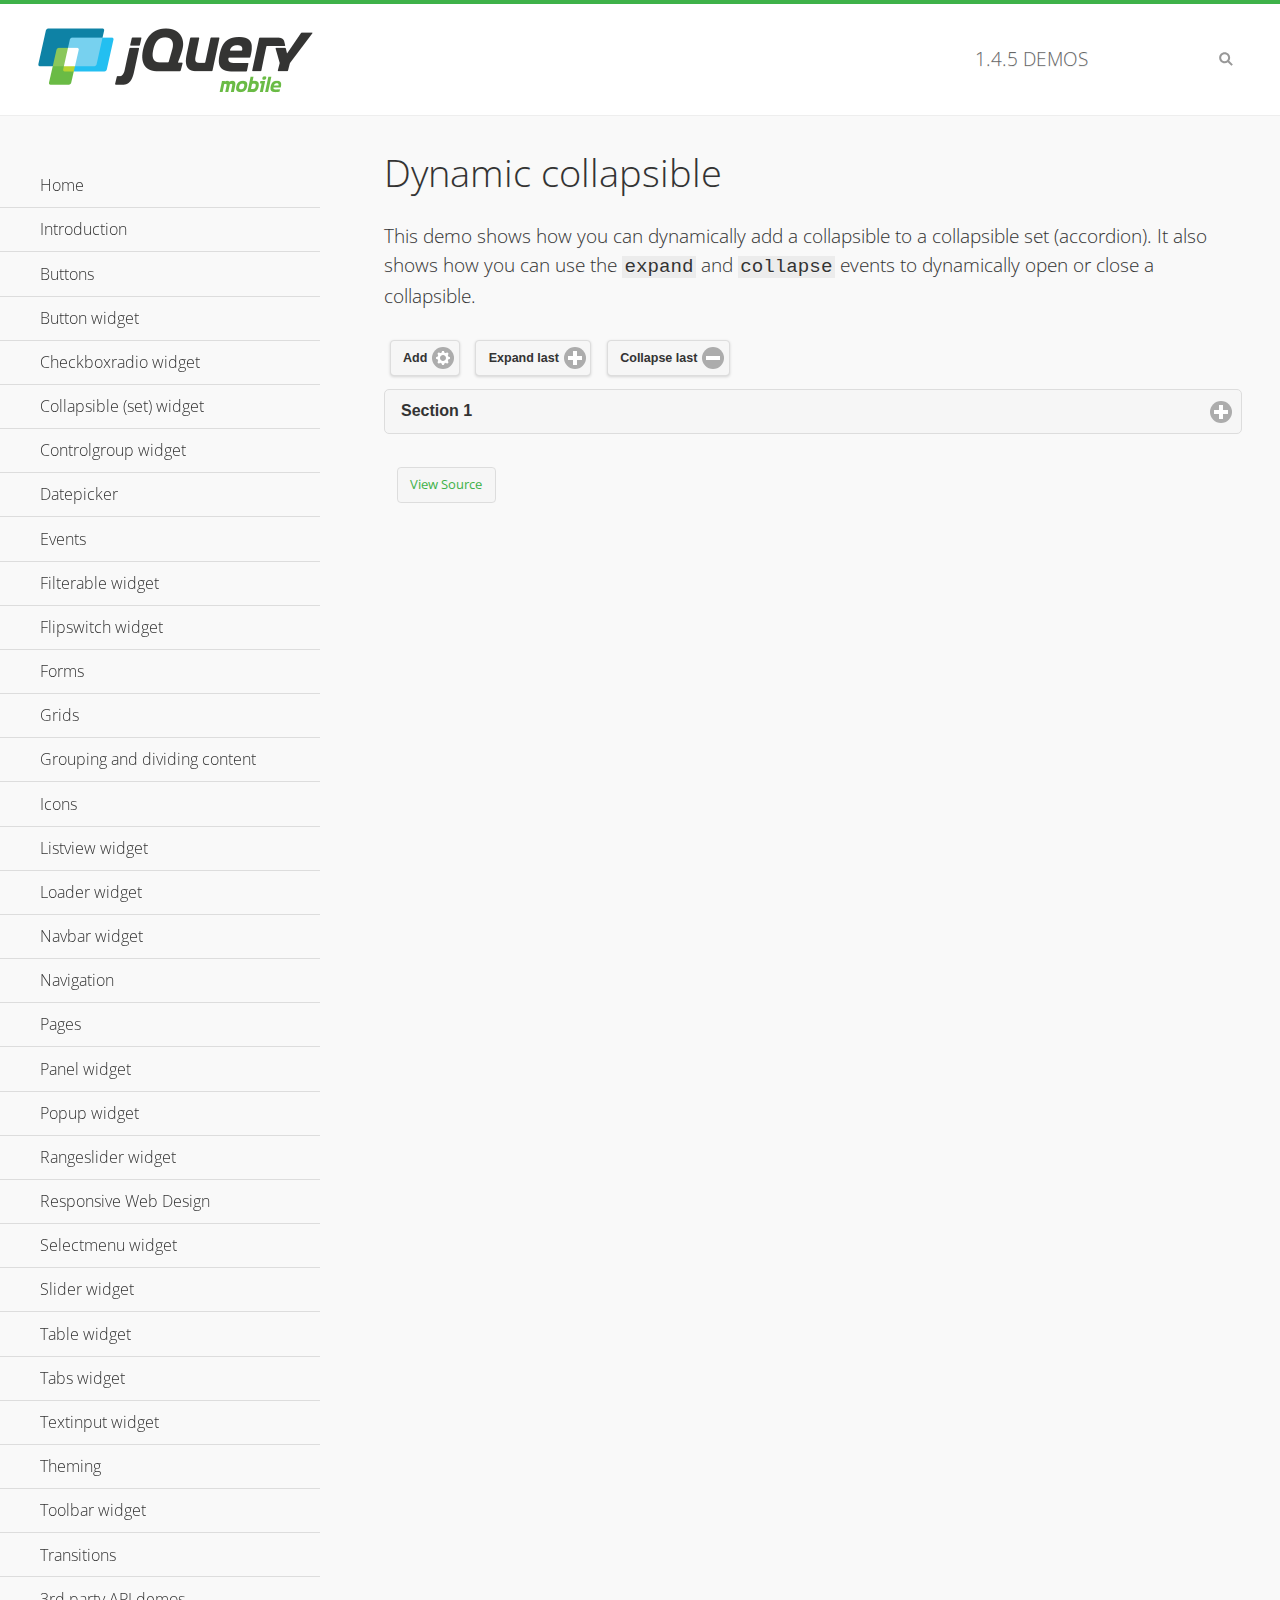
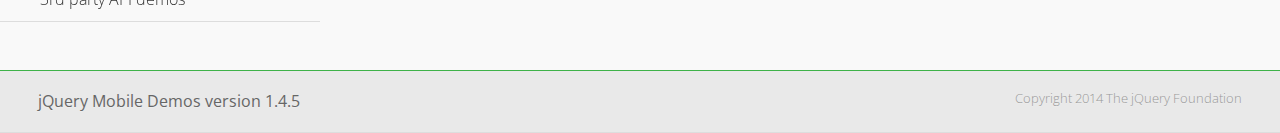
<file: jquery-mobile/demos/collapsible-dynamic/index.html>
<!DOCTYPE html>
<html>
<head>
	<meta charset="utf-8">
	<meta name="viewport" content="width=device-width, initial-scale=1">
	<title>Dynamic collapsible - jQuery Mobile Demos</title>
	<link rel="shortcut icon" href="../favicon.ico">
    <link rel="stylesheet" href="http://fonts.googleapis.com/css?family=Open+Sans:300,400,700">
	<link rel="stylesheet" href="../css/themes/default/jquery.mobile-1.4.5.min.css">
	<link rel="stylesheet" href="../_assets/css/jqm-demos.css">
	<script src="../js/jquery.js"></script>
	<script src="../_assets/js/index.js"></script>
	<script src="../js/jquery.mobile-1.4.5.min.js"></script>
	<script>
		$( document ).on( "pagecreate", function() {
			var nextId = 1;

			$("#add").click(function() {
				nextId++;
				var content = "<div data-role='collapsible' id='set" + nextId + "'><h3>Section " + nextId + "</h3><p>I am the collapsible content in a set so this feels like an accordion. I am hidden by default because I have the 'collapsed' state; you need to expand the header to see me.</p></div>";

				$( "#set" ).append( content ).collapsibleset( "refresh" );
			});

			$( "#expand" ).click(function() {
				$("#set").children(":last").collapsible( "expand" );
			});

			$( "#collapse" ).click(function() {
				$( "#set" ).children( ":last" ).collapsible( "collapse" );
			});
		});
	</script>
</head>
<body>
<div data-role="page" class="jqm-demos">

	<div data-role="header" class="jqm-header">
		<h2><a href="../" title="jQuery Mobile Demos home"><img src="../_assets/img/jquery-logo.png" alt="jQuery Mobile"></a></h2>
		<p><span class="jqm-version"></span> Demos</p>
		<a href="#" class="jqm-navmenu-link ui-btn ui-btn-icon-notext ui-corner-all ui-icon-bars ui-nodisc-icon ui-alt-icon ui-btn-left">Menu</a>
		<a href="#" class="jqm-search-link ui-btn ui-btn-icon-notext ui-corner-all ui-icon-search ui-nodisc-icon ui-alt-icon ui-btn-right">Search</a>
	</div><!-- /header -->

	<div role="main" class="ui-content jqm-content">

        <h1>Dynamic collapsible</h1>

        <p>This demo shows how you can dynamically add a collapsible to a collapsible set (accordion). It also shows how you can use the <code>expand</code> and <code>collapse</code> events to dynamically open or close a collapsible.</p>

        <div data-demo-html="true" data-demo-js="true">
            <button type="button" data-icon="gear" data-iconpos="right" data-mini="true" data-inline="true" id="add">Add</button>
            <button type="button" data-icon="plus" data-iconpos="right" data-mini="true" data-inline="true" id="expand">Expand last</button>
            <button type="button" data-icon="minus" data-iconpos="right" data-mini="true" data-inline="true" id="collapse">Collapse last</button>

            <div data-role="collapsibleset" data-content-theme="a" data-iconpos="right" id="set">
                <div data-role="collapsible" id="set1" data-collapsed="true">
                    <h3>Section 1</h3>
                    <p>I'm the collapsible content.</p>
                </div>
            </div>

        </div><!--/demo-html -->

	</div><!-- /content -->
	    <div data-role="panel" class="jqm-navmenu-panel" data-position="left" data-display="overlay" data-theme="a">
	    	<ul class="jqm-list ui-alt-icon ui-nodisc-icon">
<li data-filtertext="demos homepage" data-icon="home"><a href=".././">Home</a></li>
<li data-filtertext="introduction overview getting started"><a href="../intro/" data-ajax="false">Introduction</a></li>
<li data-filtertext="buttons button markup buttonmarkup method anchor link button element"><a href="../button-markup/" data-ajax="false">Buttons</a></li>
<li data-filtertext="form button widget input button submit reset"><a href="../button/" data-ajax="false">Button widget</a></li>
<li data-role="collapsible" data-enhanced="true" data-collapsed-icon="carat-d" data-expanded-icon="carat-u" data-iconpos="right" data-inset="false" class="ui-collapsible ui-collapsible-themed-content ui-collapsible-collapsed">
	<h3 class="ui-collapsible-heading ui-collapsible-heading-collapsed">
		<a href="#" class="ui-collapsible-heading-toggle ui-btn ui-btn-icon-right ui-btn-inherit ui-icon-carat-d">
		    Checkboxradio widget<span class="ui-collapsible-heading-status"> click to expand contents</span>
		</a>
	</h3>
	<div class="ui-collapsible-content ui-body-inherit ui-collapsible-content-collapsed" aria-hidden="true">
		<ul>
			<li data-filtertext="form checkboxradio widget checkbox input checkboxes controlgroups"><a href="../checkboxradio-checkbox/" data-ajax="false">Checkboxes</a></li>
			<li data-filtertext="form checkboxradio widget radio input radio buttons controlgroups"><a href="../checkboxradio-radio/" data-ajax="false">Radio buttons</a></li>
		</ul>
	</div>
</li>
<li data-role="collapsible" data-enhanced="true" data-collapsed-icon="carat-d" data-expanded-icon="carat-u" data-iconpos="right" data-inset="false" class="ui-collapsible ui-collapsible-themed-content ui-collapsible-collapsed">
	<h3 class="ui-collapsible-heading ui-collapsible-heading-collapsed">
		<a href="#" class="ui-collapsible-heading-toggle ui-btn ui-btn-icon-right ui-btn-inherit ui-icon-carat-d">
			Collapsible (set) widget<span class="ui-collapsible-heading-status"> click to expand contents</span>
		</a>
	</h3>
	<div class="ui-collapsible-content ui-body-inherit ui-collapsible-content-collapsed" aria-hidden="true">
		<ul>
			<li data-filtertext="collapsibles content formatting"><a href="../collapsible/" data-ajax="false">Collapsible</a></li>
			<li data-filtertext="dynamic collapsible set accordion append expand"><a href="../collapsible-dynamic/" data-ajax="false">Dynamic collapsibles</a></li>
			<li data-filtertext="accordions collapsible set widget content formatting grouped collapsibles"><a href="../collapsibleset/" data-ajax="false">Collapsible set</a></li>
		</ul>
	</div>
</li>
<li data-role="collapsible" data-enhanced="true" data-collapsed-icon="carat-d" data-expanded-icon="carat-u" data-iconpos="right" data-inset="false" class="ui-collapsible ui-collapsible-themed-content ui-collapsible-collapsed">
	<h3 class="ui-collapsible-heading ui-collapsible-heading-collapsed">
		<a href="#" class="ui-collapsible-heading-toggle ui-btn ui-btn-icon-right ui-btn-inherit ui-icon-carat-d">
			Controlgroup widget<span class="ui-collapsible-heading-status"> click to expand contents</span>
		</a>
	</h3>
	<div class="ui-collapsible-content ui-body-inherit ui-collapsible-content-collapsed" aria-hidden="true">
		<ul>
			<li data-filtertext="controlgroups selectmenu checkboxradio input grouped buttons horizontal vertical"><a href="../controlgroup/" data-ajax="false">Controlgroup</a></li>
			<li data-filtertext="dynamic controlgroup dynamically add buttons"><a href="../controlgroup-dynamic/" data-ajax="false">Dynamic controlgroups</a></li>
		</ul>
	</div>
</li>
<li data-filtertext="form datepicker widget date input"><a href="../datepicker/" data-ajax="false">Datepicker</a></li>
<li data-role="collapsible" data-enhanced="true" data-collapsed-icon="carat-d" data-expanded-icon="carat-u" data-iconpos="right" data-inset="false" class="ui-collapsible ui-collapsible-themed-content ui-collapsible-collapsed">
	<h3 class="ui-collapsible-heading ui-collapsible-heading-collapsed">
		<a href="#" class="ui-collapsible-heading-toggle ui-btn ui-btn-icon-right ui-btn-inherit ui-icon-carat-d">
			Events<span class="ui-collapsible-heading-status"> click to expand contents</span>
		</a>
	</h3>
	<div class="ui-collapsible-content ui-body-inherit ui-collapsible-content-collapsed" aria-hidden="true">
		<ul>
			<li data-filtertext="swipe to delete list items listviews swipe events"><a href="../swipe-list/" data-ajax="false">Swipe list items</a></li>
			<li data-filtertext="swipe to navigate swipe page navigation swipe events"><a href="../swipe-page/" data-ajax="false">Swipe page navigation</a></li>
		</ul>
	</div>
</li>
<li data-filtertext="filterable filter elements sorting searching listview table"><a href="../filterable/" data-ajax="false">Filterable widget</a></li>
<li data-filtertext="form flipswitch widget flip toggle switch binary select checkbox input"><a href="../flipswitch/" data-ajax="false">Flipswitch widget</a></li>
<li data-role="collapsible" data-enhanced="true" data-collapsed-icon="carat-d" data-expanded-icon="carat-u" data-iconpos="right" data-inset="false" class="ui-collapsible ui-collapsible-themed-content ui-collapsible-collapsed">
	<h3 class="ui-collapsible-heading ui-collapsible-heading-collapsed">
		<a href="#" class="ui-collapsible-heading-toggle ui-btn ui-btn-icon-right ui-btn-inherit ui-icon-carat-d">
			Forms<span class="ui-collapsible-heading-status"> click to expand contents</span>
		</a>
	</h3>
	<div class="ui-collapsible-content ui-body-inherit ui-collapsible-content-collapsed" aria-hidden="true">
		<ul>
			<li data-filtertext="forms text checkbox radio range button submit reset inputs selects textarea slider flipswitch label form elements"><a href="../forms/" data-ajax="false">Forms</a></li>
			<li data-filtertext="form hide labels hidden accessible ui-hidden-accessible forms"><a href="../forms-label-hidden-accessible/" data-ajax="false">Hide labels</a></li>
			<li data-filtertext="form field containers fieldcontain ui-field-contain forms"><a href="../forms-field-contain/" data-ajax="false">Field containers</a></li>
			<li data-filtertext="forms disabled form elements"><a href="../forms-disabled/" data-ajax="false">Forms disabled</a></li>
			<li data-filtertext="forms gallery examples overview forms text checkbox radio range button submit reset inputs selects textarea slider flipswitch label form elements"><a href="../forms-gallery/" data-ajax="false">Forms gallery</a></li>
		</ul>
	</div>
</li>
<li data-role="collapsible" data-enhanced="true" data-collapsed-icon="carat-d" data-expanded-icon="carat-u" data-iconpos="right" data-inset="false" class="ui-collapsible ui-collapsible-themed-content ui-collapsible-collapsed">
	<h3 class="ui-collapsible-heading ui-collapsible-heading-collapsed">
		<a href="#" class="ui-collapsible-heading-toggle ui-btn ui-btn-icon-right ui-btn-inherit ui-icon-carat-d">
			Grids<span class="ui-collapsible-heading-status"> click to expand contents</span>
		</a>
	</h3>
	<div class="ui-collapsible-content ui-body-inherit ui-collapsible-content-collapsed" aria-hidden="true">
		<ul>
			<li data-filtertext="grids columns blocks content formatting rwd responsive css framework"><a href="../grids/" data-ajax="false">Grids</a></li>
			<li data-filtertext="buttons in grids css framework"><a href="../grids-buttons/" data-ajax="false">Buttons in grids</a></li>
			<li data-filtertext="custom responsive grids rwd css framework"><a href="../grids-custom-responsive/" data-ajax="false">Custom responsive grids</a></li>
		</ul>
	</div>
</li>
<li data-filtertext="blocks content formatting sections heading"><a href="../body-bar-classes/" data-ajax="false">Grouping and dividing content</a></li>
<li data-role="collapsible" data-enhanced="true" data-collapsed-icon="carat-d" data-expanded-icon="carat-u" data-iconpos="right" data-inset="false" class="ui-collapsible ui-collapsible-themed-content ui-collapsible-collapsed">
	<h3 class="ui-collapsible-heading ui-collapsible-heading-collapsed">
		<a href="#" class="ui-collapsible-heading-toggle ui-btn ui-btn-icon-right ui-btn-inherit ui-icon-carat-d">
			Icons<span class="ui-collapsible-heading-status"> click to expand contents</span>
		</a>
	</h3>
	<div class="ui-collapsible-content ui-body-inherit ui-collapsible-content-collapsed" aria-hidden="true">
		<ul>
			<li data-filtertext="button icons svg disc alt custom icon position"><a href="../icons/" data-ajax="false">Icons</a></li>
			<li data-filtertext=""><a href="../icons-grunticon/" data-ajax="false">Grunticon loader</a></li>
		</ul>
	</div>
</li>
<li data-role="collapsible" data-enhanced="true" data-collapsed-icon="carat-d" data-expanded-icon="carat-u" data-iconpos="right" data-inset="false" class="ui-collapsible ui-collapsible-themed-content ui-collapsible-collapsed">
	<h3 class="ui-collapsible-heading ui-collapsible-heading-collapsed">
		<a href="#" class="ui-collapsible-heading-toggle ui-btn ui-btn-icon-right ui-btn-inherit ui-icon-carat-d">
			Listview widget<span class="ui-collapsible-heading-status"> click to expand contents</span>
		</a>
	</h3>
	<div class="ui-collapsible-content ui-body-inherit ui-collapsible-content-collapsed" aria-hidden="true">
		<ul>
			<li data-filtertext="listview widget thumbnails icons nested split button collapsible ul ol"><a href="../listview/" data-ajax="false">Listview</a></li>
			<li data-filtertext="autocomplete filterable reveal listview filtertextbeforefilter placeholder"><a href="../listview-autocomplete/" data-ajax="false">Listview autocomplete</a></li>
			<li data-filtertext="autocomplete filterable reveal listview remote data filtertextbeforefilter placeholder"><a href="../listview-autocomplete-remote/" data-ajax="false">Listview autocomplete remote data</a></li>
			<li data-filtertext="autodividers anchor jump scroll linkbars listview lists ul ol"><a href="../listview-autodividers-linkbar/" data-ajax="false">Listview autodividers linkbar</a></li>
			<li data-filtertext="listview autodividers selector autodividersselector lists ul ol"><a href="../listview-autodividers-selector/" data-ajax="false">Listview autodividers selector</a></li>
			<li data-filtertext="listview nested list items"><a href="../listview-nested-lists/" data-ajax="false">Nested Listviews</a></li>
			<li data-filtertext="listview collapsible list items flat"><a href="../listview-collapsible-item-flat/" data-ajax="false">Listview collapsible list items (flat)</a></li>
			<li data-filtertext="listview collapsible list indented"><a href="../listview-collapsible-item-indented/" data-ajax="false">Listview collapsible list items (indented)</a></li>
			<li data-filtertext="grid listview responsive grids responsive listviews lists ul"><a href="../listview-grid/" data-ajax="false">Listview responsive grid</a></li>
		</ul>
	</div>
</li>
<li data-filtertext="loader widget page loading navigation overlay spinner"><a href="../loader/" data-ajax="false">Loader widget</a></li>
<li data-filtertext="navbar widget navmenu toolbars header footer"><a href="../navbar/" data-ajax="false">Navbar widget</a></li>
<li data-role="collapsible" data-enhanced="true" data-collapsed-icon="carat-d" data-expanded-icon="carat-u" data-iconpos="right" data-inset="false" class="ui-collapsible ui-collapsible-themed-content ui-collapsible-collapsed">
	<h3 class="ui-collapsible-heading ui-collapsible-heading-collapsed">
		<a href="#" class="ui-collapsible-heading-toggle ui-btn ui-btn-icon-right ui-btn-inherit ui-icon-carat-d">
			Navigation<span class="ui-collapsible-heading-status"> click to expand contents</span>
		</a>
	</h3>
	<div class="ui-collapsible-content ui-body-inherit ui-collapsible-content-collapsed" aria-hidden="true">
		<ul>
			<li data-filtertext="ajax navigation navigate widget history event method"><a href="../navigation/" data-ajax="false">Navigation</a></li>
			<li data-filtertext="linking pages page links navigation ajax prefetch cache"><a href="../navigation-linking-pages/" data-ajax="false">Linking pages</a></li>
			<!-- <li data-filtertext="php redirect server redirection server-side navigation"><a href="../navigation-php-redirect/" data-ajax="false">PHP redirect demo</a></li>-->
			<li data-filtertext="navigation redirection hash query"><a href="../navigation-hash-processing/" data-ajax="false">Hash processing demo</a></li>
			<li data-filtertext="navigation redirection hash query"><a href="../page-events/" data-ajax="false">Page Navigation Events</a></li>
		</ul>
	</div>
</li>
<li data-role="collapsible" data-enhanced="true" data-collapsed-icon="carat-d" data-expanded-icon="carat-u" data-iconpos="right" data-inset="false" class="ui-collapsible ui-collapsible-themed-content ui-collapsible-collapsed">
	<h3 class="ui-collapsible-heading ui-collapsible-heading-collapsed">
		<a href="#" class="ui-collapsible-heading-toggle ui-btn ui-btn-icon-right ui-btn-inherit ui-icon-carat-d">
			Pages<span class="ui-collapsible-heading-status"> click to expand contents</span>
		</a>
	</h3>
	<div class="ui-collapsible-content ui-body-inherit ui-collapsible-content-collapsed" aria-hidden="true">
		<ul>
			<li data-filtertext="pages page widget ajax navigation"><a href="../pages/" data-ajax="false">Pages</a></li>
			<li data-filtertext="single page"><a href="../pages-single-page/" data-ajax="false">Single page</a></li>
			<li data-filtertext="multipage multi-page page"><a href="../pages-multi-page/" data-ajax="false">Multi-page template</a></li>
			<li data-filtertext="dialog page widget modal popup"><a href="../pages-dialog/" data-ajax="false">Dialog page</a></li>
		</ul>
	</div>
</li>
<li data-role="collapsible" data-enhanced="true" data-collapsed-icon="carat-d" data-expanded-icon="carat-u" data-iconpos="right" data-inset="false" class="ui-collapsible ui-collapsible-themed-content ui-collapsible-collapsed">
	<h3 class="ui-collapsible-heading ui-collapsible-heading-collapsed">
		<a href="#" class="ui-collapsible-heading-toggle ui-btn ui-btn-icon-right ui-btn-inherit ui-icon-carat-d">
			Panel widget<span class="ui-collapsible-heading-status"> click to expand contents</span>
		</a>
	</h3>
	<div class="ui-collapsible-content ui-body-inherit ui-collapsible-content-collapsed" aria-hidden="true">
		<ul>
			<li data-filtertext="panel widget sliding panels reveal push overlay responsive"><a href="../panel/" data-ajax="false">Panel</a></li>
			<li data-filtertext=""><a href="../panel-external/" data-ajax="false">External panels</a></li>
			<li data-filtertext="panel "><a href="../panel-fixed/" data-ajax="false">Fixed panels</a></li>
			<li data-filtertext="panel slide panels sliding panels shadow rwd responsive breakpoint"><a href="../panel-responsive/" data-ajax="false">Panels responsive</a></li>
			<li data-filtertext="panel custom style custom panel width reveal shadow listview panel styling page background wrapper"><a href="../panel-styling/" data-ajax="false">Custom panel style</a></li>
			<li data-filtertext="panel open on swipe"><a href="../panel-swipe-open/" data-ajax="false">Panel open on swipe</a></li>
			<li data-filtertext="panels outside page internal external toolbars"><a href="../panel-external-internal/" data-ajax="false">Panel external and internal</a></li>
		</ul>
	</div>
</li>
<li data-role="collapsible" data-enhanced="true" data-collapsed-icon="carat-d" data-expanded-icon="carat-u" data-iconpos="right" data-inset="false" class="ui-collapsible ui-collapsible-themed-content ui-collapsible-collapsed">
	<h3 class="ui-collapsible-heading ui-collapsible-heading-collapsed">
		<a href="#" class="ui-collapsible-heading-toggle ui-btn ui-btn-icon-right ui-btn-inherit ui-icon-carat-d">
			Popup widget<span class="ui-collapsible-heading-status"> click to expand contents</span>
		</a>
	</h3>
	<div class="ui-collapsible-content ui-body-inherit ui-collapsible-content-collapsed" aria-hidden="true">
		<ul>
			<li data-filtertext="popup widget popups dialog modal transition tooltip lightbox form overlay screen flip pop fade transition"><a href="../popup/" data-ajax="false">Popup</a></li>
			<li data-filtertext="popup alignment position"><a href="../popup-alignment/" data-ajax="false">Popup alignment</a></li>
			<li data-filtertext="popup arrow size popups popover"><a href="../popup-arrow-size/" data-ajax="false">Popup arrow size</a></li>
			<li data-filtertext="dynamic popups popup images lightbox"><a href="../popup-dynamic/" data-ajax="false">Dynamic popups</a></li>
			<li data-filtertext="popups with iframes scaling"><a href="../popup-iframe/" data-ajax="false">Popups with iframes</a></li>
			<li data-filtertext="popup image scaling"><a href="../popup-image-scaling/" data-ajax="false">Popup image scaling</a></li>
			<li data-filtertext="external popup outside multi-page"><a href="../popup-outside-multipage/" data-ajax="false">Popup outside multi-page</a></li>
		</ul>
	</div>
</li>
<li data-filtertext="form rangeslider widget dual sliders dual handle sliders range input"><a href="../rangeslider/" data-ajax="false">Rangeslider widget</a></li>
<li data-filtertext="responsive web design rwd adaptive progressive enhancement PE accessible mobile breakpoints media query media queries"><a href="../rwd/" data-ajax="false">Responsive Web Design</a></li>
<li data-role="collapsible" data-enhanced="true" data-collapsed-icon="carat-d" data-expanded-icon="carat-u" data-iconpos="right" data-inset="false" class="ui-collapsible ui-collapsible-themed-content ui-collapsible-collapsed">
	<h3 class="ui-collapsible-heading ui-collapsible-heading-collapsed">
		<a href="#" class="ui-collapsible-heading-toggle ui-btn ui-btn-icon-right ui-btn-inherit ui-icon-carat-d">
			Selectmenu widget<span class="ui-collapsible-heading-status"> click to expand contents</span>
		</a>
	</h3>
	<div class="ui-collapsible-content ui-body-inherit ui-collapsible-content-collapsed" aria-hidden="true">
		<ul>
			<li data-filtertext="form selectmenu widget select input custom select menu selects"><a href="../selectmenu/" data-ajax="false">Selectmenu</a></li>
			<li data-filtertext="form custom select menu selectmenu widget custom menu option optgroup multiple selects"><a href="../selectmenu-custom/" data-ajax="false">Custom select menu</a></li>
			<li data-filtertext="filterable select filter popup dialog"><a href="../selectmenu-custom-filter/" data-ajax="false">Custom select menu with filter</a></li>
		</ul>
	</div>
</li>
<li data-role="collapsible" data-enhanced="true" data-collapsed-icon="carat-d" data-expanded-icon="carat-u" data-iconpos="right" data-inset="false" class="ui-collapsible ui-collapsible-themed-content ui-collapsible-collapsed">
	<h3 class="ui-collapsible-heading ui-collapsible-heading-collapsed">
		<a href="#" class="ui-collapsible-heading-toggle ui-btn ui-btn-icon-right ui-btn-inherit ui-icon-carat-d">
			Slider widget<span class="ui-collapsible-heading-status"> click to expand contents</span>
		</a>
	</h3>
	<div class="ui-collapsible-content ui-body-inherit ui-collapsible-content-collapsed" aria-hidden="true">
		<ul>
			<li data-filtertext="form slider widget range input single sliders"><a href="../slider/" data-ajax="false">Slider</a></li>
			<li data-filtertext="form slider widget flipswitch slider binary select flip toggle switch"><a href="../slider-flipswitch/" data-ajax="false">Slider flip toggle switch</a></li>
			<li data-filtertext="form slider tooltip handle value input range sliders"><a href="../slider-tooltip/" data-ajax="false">Slider tooltip</a></li>
		</ul>
	</div>
</li>
<li data-role="collapsible" data-enhanced="true" data-collapsed-icon="carat-d" data-expanded-icon="carat-u" data-iconpos="right" data-inset="false" class="ui-collapsible ui-collapsible-themed-content ui-collapsible-collapsed">
	<h3 class="ui-collapsible-heading ui-collapsible-heading-collapsed">
		<a href="#" class="ui-collapsible-heading-toggle ui-btn ui-btn-icon-right ui-btn-inherit ui-icon-carat-d">
			Table widget<span class="ui-collapsible-heading-status"> click to expand contents</span>
		</a>
	</h3>
	<div class="ui-collapsible-content ui-body-inherit ui-collapsible-content-collapsed" aria-hidden="true">
		<ul>
			<li data-filtertext="table widget reflow column toggle th td responsive tables rwd hide show tabular"><a href="../table-column-toggle/" data-ajax="false">Table Column Toggle</a></li>
			<li data-filtertext="table column toggle phone comparison demo"><a href="../table-column-toggle-example/" data-ajax="false">Table Column Toggle demo</a></li>
			<li data-filtertext="responsive tables table column toggle heading groups rwd breakpoint"><a href="../table-column-toggle-heading-groups/" data-ajax="false">Table Column Toggle heading groups</a></li>
			<li data-filtertext="responsive tables table column toggle hide rwd breakpoint customization options"><a href="../table-column-toggle-options/" data-ajax="false">Table Column Toggle options</a></li>
			<li data-filtertext="table reflow th td responsive rwd columns tabular"><a href="../table-reflow/" data-ajax="false">Table Reflow</a></li>
			<li data-filtertext="responsive tables table reflow heading groups rwd breakpoint"><a href="../table-reflow-heading-groups/" data-ajax="false">Table Reflow heading groups</a></li>
			<li data-filtertext="responsive tables table reflow stripes strokes table style"><a href="../table-reflow-stripes-strokes/" data-ajax="false">Table Reflow stripes and strokes</a></li>
			<li data-filtertext="responsive tables table reflow stack custom styles"><a href="../table-reflow-styling/" data-ajax="false">Table Reflow custom styles</a></li>
		</ul>
	</div>
</li>
<li data-filtertext="ui tabs widget"><a href="../tabs/" data-ajax="false">Tabs widget</a></li>
<li data-filtertext="form textinput widget text input textarea number date time tel email file color password"><a href="../textinput/" data-ajax="false">Textinput widget</a></li>
<li data-role="collapsible" data-enhanced="true" data-collapsed-icon="carat-d" data-expanded-icon="carat-u" data-iconpos="right" data-inset="false" class="ui-collapsible ui-collapsible-themed-content ui-collapsible-collapsed">
	<h3 class="ui-collapsible-heading ui-collapsible-heading-collapsed">
		<a href="#" class="ui-collapsible-heading-toggle ui-btn ui-btn-icon-right ui-btn-inherit ui-icon-carat-d">
			Theming<span class="ui-collapsible-heading-status"> click to expand contents</span>
		</a>
	</h3>
	<div class="ui-collapsible-content ui-body-inherit ui-collapsible-content-collapsed" aria-hidden="true">
		<ul>
			<li data-filtertext="default theme swatches theming style css"><a href="../theme-default/" data-ajax="false">Default theme</a></li>
			<li data-filtertext="classic theme old theme swatches theming style css"><a href="../theme-classic/" data-ajax="false">Classic theme</a></li>
		</ul>
	</div>
</li>
<li data-role="collapsible" data-enhanced="true" data-collapsed-icon="carat-d" data-expanded-icon="carat-u" data-iconpos="right" data-inset="false" class="ui-collapsible ui-collapsible-themed-content ui-collapsible-collapsed">
	<h3 class="ui-collapsible-heading ui-collapsible-heading-collapsed">
		<a href="#" class="ui-collapsible-heading-toggle ui-btn ui-btn-icon-right ui-btn-inherit ui-icon-carat-d">
			Toolbar widget<span class="ui-collapsible-heading-status"> click to expand contents</span>
		</a>
	</h3>
	<div class="ui-collapsible-content ui-body-inherit ui-collapsible-content-collapsed" aria-hidden="true">
		<ul>
			<li data-filtertext="toolbar widget header footer toolbars fixed fullscreen external sections"><a href="../toolbar/" data-ajax="false">Toolbar</a></li>
			<li data-filtertext="dynamic toolbars dynamically add toolbar header footer"><a href="../toolbar-dynamic/" data-ajax="false">Dynamic toolbars</a></li>
			<li data-filtertext="external toolbars header footer"><a href="../toolbar-external/" data-ajax="false">External toolbars</a></li>
			<li data-filtertext="fixed toolbars header footer"><a href="../toolbar-fixed/" data-ajax="false">Fixed toolbars</a></li>
			<li data-filtertext="fixed fullscreen toolbars header footer"><a href="../toolbar-fixed-fullscreen/" data-ajax="false">Fullscreen toolbars</a></li>
			<li data-filtertext="external fixed toolbars header footer"><a href="../toolbar-fixed-external/" data-ajax="false">Fixed external toolbars</a></li>
			<li data-filtertext="external persistent toolbars header footer navbar navmenu"><a href="../toolbar-fixed-persistent/" data-ajax="false">Persistent toolbars</a></li>
			<li data-filtertext="external ajax optimized toolbars persistent toolbars header footer navbar"><a href="../toolbar-fixed-persistent-optimized/" data-ajax="false">Ajax optimized toolbars</a></li>
			<li data-filtertext="form in toolbars header footer"><a href="../toolbar-fixed-forms/" data-ajax="false">Form in toolbar</a></li>
		</ul>
	</div>
</li>
<li data-filtertext="page transitions animated pages popup navigation flip slide fade pop"><a href="../transitions/" data-ajax="false">Transitions</a></li>
<li data-role="collapsible" data-enhanced="true" data-collapsed-icon="carat-d" data-expanded-icon="carat-u" data-iconpos="right" data-inset="false" class="ui-collapsible ui-collapsible-themed-content ui-collapsible-collapsed">
	<h3 class="ui-collapsible-heading ui-collapsible-heading-collapsed">
		<a href="#" class="ui-collapsible-heading-toggle ui-btn ui-btn-icon-right ui-btn-inherit ui-icon-carat-d">
			3rd party API demos<span class="ui-collapsible-heading-status"> click to expand contents</span>
		</a>
	</h3>
	<div class="ui-collapsible-content ui-body-inherit ui-collapsible-content-collapsed" aria-hidden="true">
		<ul>
			<li data-filtertext="backbone requirejs navigation router"><a href="../backbone-requirejs/" data-ajax="false">Backbone RequireJS</a></li>
			<li data-filtertext="google maps geolocation demo"><a href="../map-geolocation/" data-ajax="false">Google Maps geolocation</a></li>
			<li data-filtertext="google maps hybrid"><a href="../map-list-toggle/" data-ajax="false">Google Maps list toggle</a></li>
		</ul>
	</div>
</li>



		     </ul>
		</div><!-- /panel -->


	<div data-role="footer" data-position="fixed" data-tap-toggle="false" class="jqm-footer">
		<p>jQuery Mobile Demos version <span class="jqm-version"></span></p>
		<p>Copyright 2014 The jQuery Foundation</p>
	</div><!-- /footer -->
	<!-- TODO: This should become an external panel so we can add input to markup (unique ID) -->
    <div data-role="panel" class="jqm-search-panel" data-position="right" data-display="overlay" data-theme="a">
		<div class="jqm-search">
			<ul class="jqm-list" data-filter-placeholder="Search demos..." data-filter-reveal="true">
<li data-filtertext="demos homepage" data-icon="home"><a href=".././">Home</a></li>
<li data-filtertext="introduction overview getting started"><a href="../intro/" data-ajax="false">Introduction</a></li>
<li data-filtertext="buttons button markup buttonmarkup method anchor link button element"><a href="../button-markup/" data-ajax="false">Buttons</a></li>
<li data-filtertext="form button widget input button submit reset"><a href="../button/" data-ajax="false">Button widget</a></li>
<li data-role="collapsible" data-enhanced="true" data-collapsed-icon="carat-d" data-expanded-icon="carat-u" data-iconpos="right" data-inset="false" class="ui-collapsible ui-collapsible-themed-content ui-collapsible-collapsed">
	<h3 class="ui-collapsible-heading ui-collapsible-heading-collapsed">
		<a href="#" class="ui-collapsible-heading-toggle ui-btn ui-btn-icon-right ui-btn-inherit ui-icon-carat-d">
		    Checkboxradio widget<span class="ui-collapsible-heading-status"> click to expand contents</span>
		</a>
	</h3>
	<div class="ui-collapsible-content ui-body-inherit ui-collapsible-content-collapsed" aria-hidden="true">
		<ul>
			<li data-filtertext="form checkboxradio widget checkbox input checkboxes controlgroups"><a href="../checkboxradio-checkbox/" data-ajax="false">Checkboxes</a></li>
			<li data-filtertext="form checkboxradio widget radio input radio buttons controlgroups"><a href="../checkboxradio-radio/" data-ajax="false">Radio buttons</a></li>
		</ul>
	</div>
</li>
<li data-role="collapsible" data-enhanced="true" data-collapsed-icon="carat-d" data-expanded-icon="carat-u" data-iconpos="right" data-inset="false" class="ui-collapsible ui-collapsible-themed-content ui-collapsible-collapsed">
	<h3 class="ui-collapsible-heading ui-collapsible-heading-collapsed">
		<a href="#" class="ui-collapsible-heading-toggle ui-btn ui-btn-icon-right ui-btn-inherit ui-icon-carat-d">
			Collapsible (set) widget<span class="ui-collapsible-heading-status"> click to expand contents</span>
		</a>
	</h3>
	<div class="ui-collapsible-content ui-body-inherit ui-collapsible-content-collapsed" aria-hidden="true">
		<ul>
			<li data-filtertext="collapsibles content formatting"><a href="../collapsible/" data-ajax="false">Collapsible</a></li>
			<li data-filtertext="dynamic collapsible set accordion append expand"><a href="../collapsible-dynamic/" data-ajax="false">Dynamic collapsibles</a></li>
			<li data-filtertext="accordions collapsible set widget content formatting grouped collapsibles"><a href="../collapsibleset/" data-ajax="false">Collapsible set</a></li>
		</ul>
	</div>
</li>
<li data-role="collapsible" data-enhanced="true" data-collapsed-icon="carat-d" data-expanded-icon="carat-u" data-iconpos="right" data-inset="false" class="ui-collapsible ui-collapsible-themed-content ui-collapsible-collapsed">
	<h3 class="ui-collapsible-heading ui-collapsible-heading-collapsed">
		<a href="#" class="ui-collapsible-heading-toggle ui-btn ui-btn-icon-right ui-btn-inherit ui-icon-carat-d">
			Controlgroup widget<span class="ui-collapsible-heading-status"> click to expand contents</span>
		</a>
	</h3>
	<div class="ui-collapsible-content ui-body-inherit ui-collapsible-content-collapsed" aria-hidden="true">
		<ul>
			<li data-filtertext="controlgroups selectmenu checkboxradio input grouped buttons horizontal vertical"><a href="../controlgroup/" data-ajax="false">Controlgroup</a></li>
			<li data-filtertext="dynamic controlgroup dynamically add buttons"><a href="../controlgroup-dynamic/" data-ajax="false">Dynamic controlgroups</a></li>
		</ul>
	</div>
</li>
<li data-filtertext="form datepicker widget date input"><a href="../datepicker/" data-ajax="false">Datepicker</a></li>
<li data-role="collapsible" data-enhanced="true" data-collapsed-icon="carat-d" data-expanded-icon="carat-u" data-iconpos="right" data-inset="false" class="ui-collapsible ui-collapsible-themed-content ui-collapsible-collapsed">
	<h3 class="ui-collapsible-heading ui-collapsible-heading-collapsed">
		<a href="#" class="ui-collapsible-heading-toggle ui-btn ui-btn-icon-right ui-btn-inherit ui-icon-carat-d">
			Events<span class="ui-collapsible-heading-status"> click to expand contents</span>
		</a>
	</h3>
	<div class="ui-collapsible-content ui-body-inherit ui-collapsible-content-collapsed" aria-hidden="true">
		<ul>
			<li data-filtertext="swipe to delete list items listviews swipe events"><a href="../swipe-list/" data-ajax="false">Swipe list items</a></li>
			<li data-filtertext="swipe to navigate swipe page navigation swipe events"><a href="../swipe-page/" data-ajax="false">Swipe page navigation</a></li>
		</ul>
	</div>
</li>
<li data-filtertext="filterable filter elements sorting searching listview table"><a href="../filterable/" data-ajax="false">Filterable widget</a></li>
<li data-filtertext="form flipswitch widget flip toggle switch binary select checkbox input"><a href="../flipswitch/" data-ajax="false">Flipswitch widget</a></li>
<li data-role="collapsible" data-enhanced="true" data-collapsed-icon="carat-d" data-expanded-icon="carat-u" data-iconpos="right" data-inset="false" class="ui-collapsible ui-collapsible-themed-content ui-collapsible-collapsed">
	<h3 class="ui-collapsible-heading ui-collapsible-heading-collapsed">
		<a href="#" class="ui-collapsible-heading-toggle ui-btn ui-btn-icon-right ui-btn-inherit ui-icon-carat-d">
			Forms<span class="ui-collapsible-heading-status"> click to expand contents</span>
		</a>
	</h3>
	<div class="ui-collapsible-content ui-body-inherit ui-collapsible-content-collapsed" aria-hidden="true">
		<ul>
			<li data-filtertext="forms text checkbox radio range button submit reset inputs selects textarea slider flipswitch label form elements"><a href="../forms/" data-ajax="false">Forms</a></li>
			<li data-filtertext="form hide labels hidden accessible ui-hidden-accessible forms"><a href="../forms-label-hidden-accessible/" data-ajax="false">Hide labels</a></li>
			<li data-filtertext="form field containers fieldcontain ui-field-contain forms"><a href="../forms-field-contain/" data-ajax="false">Field containers</a></li>
			<li data-filtertext="forms disabled form elements"><a href="../forms-disabled/" data-ajax="false">Forms disabled</a></li>
			<li data-filtertext="forms gallery examples overview forms text checkbox radio range button submit reset inputs selects textarea slider flipswitch label form elements"><a href="../forms-gallery/" data-ajax="false">Forms gallery</a></li>
		</ul>
	</div>
</li>
<li data-role="collapsible" data-enhanced="true" data-collapsed-icon="carat-d" data-expanded-icon="carat-u" data-iconpos="right" data-inset="false" class="ui-collapsible ui-collapsible-themed-content ui-collapsible-collapsed">
	<h3 class="ui-collapsible-heading ui-collapsible-heading-collapsed">
		<a href="#" class="ui-collapsible-heading-toggle ui-btn ui-btn-icon-right ui-btn-inherit ui-icon-carat-d">
			Grids<span class="ui-collapsible-heading-status"> click to expand contents</span>
		</a>
	</h3>
	<div class="ui-collapsible-content ui-body-inherit ui-collapsible-content-collapsed" aria-hidden="true">
		<ul>
			<li data-filtertext="grids columns blocks content formatting rwd responsive css framework"><a href="../grids/" data-ajax="false">Grids</a></li>
			<li data-filtertext="buttons in grids css framework"><a href="../grids-buttons/" data-ajax="false">Buttons in grids</a></li>
			<li data-filtertext="custom responsive grids rwd css framework"><a href="../grids-custom-responsive/" data-ajax="false">Custom responsive grids</a></li>
		</ul>
	</div>
</li>
<li data-filtertext="blocks content formatting sections heading"><a href="../body-bar-classes/" data-ajax="false">Grouping and dividing content</a></li>
<li data-role="collapsible" data-enhanced="true" data-collapsed-icon="carat-d" data-expanded-icon="carat-u" data-iconpos="right" data-inset="false" class="ui-collapsible ui-collapsible-themed-content ui-collapsible-collapsed">
	<h3 class="ui-collapsible-heading ui-collapsible-heading-collapsed">
		<a href="#" class="ui-collapsible-heading-toggle ui-btn ui-btn-icon-right ui-btn-inherit ui-icon-carat-d">
			Icons<span class="ui-collapsible-heading-status"> click to expand contents</span>
		</a>
	</h3>
	<div class="ui-collapsible-content ui-body-inherit ui-collapsible-content-collapsed" aria-hidden="true">
		<ul>
			<li data-filtertext="button icons svg disc alt custom icon position"><a href="../icons/" data-ajax="false">Icons</a></li>
			<li data-filtertext=""><a href="../icons-grunticon/" data-ajax="false">Grunticon loader</a></li>
		</ul>
	</div>
</li>
<li data-role="collapsible" data-enhanced="true" data-collapsed-icon="carat-d" data-expanded-icon="carat-u" data-iconpos="right" data-inset="false" class="ui-collapsible ui-collapsible-themed-content ui-collapsible-collapsed">
	<h3 class="ui-collapsible-heading ui-collapsible-heading-collapsed">
		<a href="#" class="ui-collapsible-heading-toggle ui-btn ui-btn-icon-right ui-btn-inherit ui-icon-carat-d">
			Listview widget<span class="ui-collapsible-heading-status"> click to expand contents</span>
		</a>
	</h3>
	<div class="ui-collapsible-content ui-body-inherit ui-collapsible-content-collapsed" aria-hidden="true">
		<ul>
			<li data-filtertext="listview widget thumbnails icons nested split button collapsible ul ol"><a href="../listview/" data-ajax="false">Listview</a></li>
			<li data-filtertext="autocomplete filterable reveal listview filtertextbeforefilter placeholder"><a href="../listview-autocomplete/" data-ajax="false">Listview autocomplete</a></li>
			<li data-filtertext="autocomplete filterable reveal listview remote data filtertextbeforefilter placeholder"><a href="../listview-autocomplete-remote/" data-ajax="false">Listview autocomplete remote data</a></li>
			<li data-filtertext="autodividers anchor jump scroll linkbars listview lists ul ol"><a href="../listview-autodividers-linkbar/" data-ajax="false">Listview autodividers linkbar</a></li>
			<li data-filtertext="listview autodividers selector autodividersselector lists ul ol"><a href="../listview-autodividers-selector/" data-ajax="false">Listview autodividers selector</a></li>
			<li data-filtertext="listview nested list items"><a href="../listview-nested-lists/" data-ajax="false">Nested Listviews</a></li>
			<li data-filtertext="listview collapsible list items flat"><a href="../listview-collapsible-item-flat/" data-ajax="false">Listview collapsible list items (flat)</a></li>
			<li data-filtertext="listview collapsible list indented"><a href="../listview-collapsible-item-indented/" data-ajax="false">Listview collapsible list items (indented)</a></li>
			<li data-filtertext="grid listview responsive grids responsive listviews lists ul"><a href="../listview-grid/" data-ajax="false">Listview responsive grid</a></li>
		</ul>
	</div>
</li>
<li data-filtertext="loader widget page loading navigation overlay spinner"><a href="../loader/" data-ajax="false">Loader widget</a></li>
<li data-filtertext="navbar widget navmenu toolbars header footer"><a href="../navbar/" data-ajax="false">Navbar widget</a></li>
<li data-role="collapsible" data-enhanced="true" data-collapsed-icon="carat-d" data-expanded-icon="carat-u" data-iconpos="right" data-inset="false" class="ui-collapsible ui-collapsible-themed-content ui-collapsible-collapsed">
	<h3 class="ui-collapsible-heading ui-collapsible-heading-collapsed">
		<a href="#" class="ui-collapsible-heading-toggle ui-btn ui-btn-icon-right ui-btn-inherit ui-icon-carat-d">
			Navigation<span class="ui-collapsible-heading-status"> click to expand contents</span>
		</a>
	</h3>
	<div class="ui-collapsible-content ui-body-inherit ui-collapsible-content-collapsed" aria-hidden="true">
		<ul>
			<li data-filtertext="ajax navigation navigate widget history event method"><a href="../navigation/" data-ajax="false">Navigation</a></li>
			<li data-filtertext="linking pages page links navigation ajax prefetch cache"><a href="../navigation-linking-pages/" data-ajax="false">Linking pages</a></li>
			<!-- <li data-filtertext="php redirect server redirection server-side navigation"><a href="../navigation-php-redirect/" data-ajax="false">PHP redirect demo</a></li>-->
			<li data-filtertext="navigation redirection hash query"><a href="../navigation-hash-processing/" data-ajax="false">Hash processing demo</a></li>
			<li data-filtertext="navigation redirection hash query"><a href="../page-events/" data-ajax="false">Page Navigation Events</a></li>
		</ul>
	</div>
</li>
<li data-role="collapsible" data-enhanced="true" data-collapsed-icon="carat-d" data-expanded-icon="carat-u" data-iconpos="right" data-inset="false" class="ui-collapsible ui-collapsible-themed-content ui-collapsible-collapsed">
	<h3 class="ui-collapsible-heading ui-collapsible-heading-collapsed">
		<a href="#" class="ui-collapsible-heading-toggle ui-btn ui-btn-icon-right ui-btn-inherit ui-icon-carat-d">
			Pages<span class="ui-collapsible-heading-status"> click to expand contents</span>
		</a>
	</h3>
	<div class="ui-collapsible-content ui-body-inherit ui-collapsible-content-collapsed" aria-hidden="true">
		<ul>
			<li data-filtertext="pages page widget ajax navigation"><a href="../pages/" data-ajax="false">Pages</a></li>
			<li data-filtertext="single page"><a href="../pages-single-page/" data-ajax="false">Single page</a></li>
			<li data-filtertext="multipage multi-page page"><a href="../pages-multi-page/" data-ajax="false">Multi-page template</a></li>
			<li data-filtertext="dialog page widget modal popup"><a href="../pages-dialog/" data-ajax="false">Dialog page</a></li>
		</ul>
	</div>
</li>
<li data-role="collapsible" data-enhanced="true" data-collapsed-icon="carat-d" data-expanded-icon="carat-u" data-iconpos="right" data-inset="false" class="ui-collapsible ui-collapsible-themed-content ui-collapsible-collapsed">
	<h3 class="ui-collapsible-heading ui-collapsible-heading-collapsed">
		<a href="#" class="ui-collapsible-heading-toggle ui-btn ui-btn-icon-right ui-btn-inherit ui-icon-carat-d">
			Panel widget<span class="ui-collapsible-heading-status"> click to expand contents</span>
		</a>
	</h3>
	<div class="ui-collapsible-content ui-body-inherit ui-collapsible-content-collapsed" aria-hidden="true">
		<ul>
			<li data-filtertext="panel widget sliding panels reveal push overlay responsive"><a href="../panel/" data-ajax="false">Panel</a></li>
			<li data-filtertext=""><a href="../panel-external/" data-ajax="false">External panels</a></li>
			<li data-filtertext="panel "><a href="../panel-fixed/" data-ajax="false">Fixed panels</a></li>
			<li data-filtertext="panel slide panels sliding panels shadow rwd responsive breakpoint"><a href="../panel-responsive/" data-ajax="false">Panels responsive</a></li>
			<li data-filtertext="panel custom style custom panel width reveal shadow listview panel styling page background wrapper"><a href="../panel-styling/" data-ajax="false">Custom panel style</a></li>
			<li data-filtertext="panel open on swipe"><a href="../panel-swipe-open/" data-ajax="false">Panel open on swipe</a></li>
			<li data-filtertext="panels outside page internal external toolbars"><a href="../panel-external-internal/" data-ajax="false">Panel external and internal</a></li>
		</ul>
	</div>
</li>
<li data-role="collapsible" data-enhanced="true" data-collapsed-icon="carat-d" data-expanded-icon="carat-u" data-iconpos="right" data-inset="false" class="ui-collapsible ui-collapsible-themed-content ui-collapsible-collapsed">
	<h3 class="ui-collapsible-heading ui-collapsible-heading-collapsed">
		<a href="#" class="ui-collapsible-heading-toggle ui-btn ui-btn-icon-right ui-btn-inherit ui-icon-carat-d">
			Popup widget<span class="ui-collapsible-heading-status"> click to expand contents</span>
		</a>
	</h3>
	<div class="ui-collapsible-content ui-body-inherit ui-collapsible-content-collapsed" aria-hidden="true">
		<ul>
			<li data-filtertext="popup widget popups dialog modal transition tooltip lightbox form overlay screen flip pop fade transition"><a href="../popup/" data-ajax="false">Popup</a></li>
			<li data-filtertext="popup alignment position"><a href="../popup-alignment/" data-ajax="false">Popup alignment</a></li>
			<li data-filtertext="popup arrow size popups popover"><a href="../popup-arrow-size/" data-ajax="false">Popup arrow size</a></li>
			<li data-filtertext="dynamic popups popup images lightbox"><a href="../popup-dynamic/" data-ajax="false">Dynamic popups</a></li>
			<li data-filtertext="popups with iframes scaling"><a href="../popup-iframe/" data-ajax="false">Popups with iframes</a></li>
			<li data-filtertext="popup image scaling"><a href="../popup-image-scaling/" data-ajax="false">Popup image scaling</a></li>
			<li data-filtertext="external popup outside multi-page"><a href="../popup-outside-multipage/" data-ajax="false">Popup outside multi-page</a></li>
		</ul>
	</div>
</li>
<li data-filtertext="form rangeslider widget dual sliders dual handle sliders range input"><a href="../rangeslider/" data-ajax="false">Rangeslider widget</a></li>
<li data-filtertext="responsive web design rwd adaptive progressive enhancement PE accessible mobile breakpoints media query media queries"><a href="../rwd/" data-ajax="false">Responsive Web Design</a></li>
<li data-role="collapsible" data-enhanced="true" data-collapsed-icon="carat-d" data-expanded-icon="carat-u" data-iconpos="right" data-inset="false" class="ui-collapsible ui-collapsible-themed-content ui-collapsible-collapsed">
	<h3 class="ui-collapsible-heading ui-collapsible-heading-collapsed">
		<a href="#" class="ui-collapsible-heading-toggle ui-btn ui-btn-icon-right ui-btn-inherit ui-icon-carat-d">
			Selectmenu widget<span class="ui-collapsible-heading-status"> click to expand contents</span>
		</a>
	</h3>
	<div class="ui-collapsible-content ui-body-inherit ui-collapsible-content-collapsed" aria-hidden="true">
		<ul>
			<li data-filtertext="form selectmenu widget select input custom select menu selects"><a href="../selectmenu/" data-ajax="false">Selectmenu</a></li>
			<li data-filtertext="form custom select menu selectmenu widget custom menu option optgroup multiple selects"><a href="../selectmenu-custom/" data-ajax="false">Custom select menu</a></li>
			<li data-filtertext="filterable select filter popup dialog"><a href="../selectmenu-custom-filter/" data-ajax="false">Custom select menu with filter</a></li>
		</ul>
	</div>
</li>
<li data-role="collapsible" data-enhanced="true" data-collapsed-icon="carat-d" data-expanded-icon="carat-u" data-iconpos="right" data-inset="false" class="ui-collapsible ui-collapsible-themed-content ui-collapsible-collapsed">
	<h3 class="ui-collapsible-heading ui-collapsible-heading-collapsed">
		<a href="#" class="ui-collapsible-heading-toggle ui-btn ui-btn-icon-right ui-btn-inherit ui-icon-carat-d">
			Slider widget<span class="ui-collapsible-heading-status"> click to expand contents</span>
		</a>
	</h3>
	<div class="ui-collapsible-content ui-body-inherit ui-collapsible-content-collapsed" aria-hidden="true">
		<ul>
			<li data-filtertext="form slider widget range input single sliders"><a href="../slider/" data-ajax="false">Slider</a></li>
			<li data-filtertext="form slider widget flipswitch slider binary select flip toggle switch"><a href="../slider-flipswitch/" data-ajax="false">Slider flip toggle switch</a></li>
			<li data-filtertext="form slider tooltip handle value input range sliders"><a href="../slider-tooltip/" data-ajax="false">Slider tooltip</a></li>
		</ul>
	</div>
</li>
<li data-role="collapsible" data-enhanced="true" data-collapsed-icon="carat-d" data-expanded-icon="carat-u" data-iconpos="right" data-inset="false" class="ui-collapsible ui-collapsible-themed-content ui-collapsible-collapsed">
	<h3 class="ui-collapsible-heading ui-collapsible-heading-collapsed">
		<a href="#" class="ui-collapsible-heading-toggle ui-btn ui-btn-icon-right ui-btn-inherit ui-icon-carat-d">
			Table widget<span class="ui-collapsible-heading-status"> click to expand contents</span>
		</a>
	</h3>
	<div class="ui-collapsible-content ui-body-inherit ui-collapsible-content-collapsed" aria-hidden="true">
		<ul>
			<li data-filtertext="table widget reflow column toggle th td responsive tables rwd hide show tabular"><a href="../table-column-toggle/" data-ajax="false">Table Column Toggle</a></li>
			<li data-filtertext="table column toggle phone comparison demo"><a href="../table-column-toggle-example/" data-ajax="false">Table Column Toggle demo</a></li>
			<li data-filtertext="responsive tables table column toggle heading groups rwd breakpoint"><a href="../table-column-toggle-heading-groups/" data-ajax="false">Table Column Toggle heading groups</a></li>
			<li data-filtertext="responsive tables table column toggle hide rwd breakpoint customization options"><a href="../table-column-toggle-options/" data-ajax="false">Table Column Toggle options</a></li>
			<li data-filtertext="table reflow th td responsive rwd columns tabular"><a href="../table-reflow/" data-ajax="false">Table Reflow</a></li>
			<li data-filtertext="responsive tables table reflow heading groups rwd breakpoint"><a href="../table-reflow-heading-groups/" data-ajax="false">Table Reflow heading groups</a></li>
			<li data-filtertext="responsive tables table reflow stripes strokes table style"><a href="../table-reflow-stripes-strokes/" data-ajax="false">Table Reflow stripes and strokes</a></li>
			<li data-filtertext="responsive tables table reflow stack custom styles"><a href="../table-reflow-styling/" data-ajax="false">Table Reflow custom styles</a></li>
		</ul>
	</div>
</li>
<li data-filtertext="ui tabs widget"><a href="../tabs/" data-ajax="false">Tabs widget</a></li>
<li data-filtertext="form textinput widget text input textarea number date time tel email file color password"><a href="../textinput/" data-ajax="false">Textinput widget</a></li>
<li data-role="collapsible" data-enhanced="true" data-collapsed-icon="carat-d" data-expanded-icon="carat-u" data-iconpos="right" data-inset="false" class="ui-collapsible ui-collapsible-themed-content ui-collapsible-collapsed">
	<h3 class="ui-collapsible-heading ui-collapsible-heading-collapsed">
		<a href="#" class="ui-collapsible-heading-toggle ui-btn ui-btn-icon-right ui-btn-inherit ui-icon-carat-d">
			Theming<span class="ui-collapsible-heading-status"> click to expand contents</span>
		</a>
	</h3>
	<div class="ui-collapsible-content ui-body-inherit ui-collapsible-content-collapsed" aria-hidden="true">
		<ul>
			<li data-filtertext="default theme swatches theming style css"><a href="../theme-default/" data-ajax="false">Default theme</a></li>
			<li data-filtertext="classic theme old theme swatches theming style css"><a href="../theme-classic/" data-ajax="false">Classic theme</a></li>
		</ul>
	</div>
</li>
<li data-role="collapsible" data-enhanced="true" data-collapsed-icon="carat-d" data-expanded-icon="carat-u" data-iconpos="right" data-inset="false" class="ui-collapsible ui-collapsible-themed-content ui-collapsible-collapsed">
	<h3 class="ui-collapsible-heading ui-collapsible-heading-collapsed">
		<a href="#" class="ui-collapsible-heading-toggle ui-btn ui-btn-icon-right ui-btn-inherit ui-icon-carat-d">
			Toolbar widget<span class="ui-collapsible-heading-status"> click to expand contents</span>
		</a>
	</h3>
	<div class="ui-collapsible-content ui-body-inherit ui-collapsible-content-collapsed" aria-hidden="true">
		<ul>
			<li data-filtertext="toolbar widget header footer toolbars fixed fullscreen external sections"><a href="../toolbar/" data-ajax="false">Toolbar</a></li>
			<li data-filtertext="dynamic toolbars dynamically add toolbar header footer"><a href="../toolbar-dynamic/" data-ajax="false">Dynamic toolbars</a></li>
			<li data-filtertext="external toolbars header footer"><a href="../toolbar-external/" data-ajax="false">External toolbars</a></li>
			<li data-filtertext="fixed toolbars header footer"><a href="../toolbar-fixed/" data-ajax="false">Fixed toolbars</a></li>
			<li data-filtertext="fixed fullscreen toolbars header footer"><a href="../toolbar-fixed-fullscreen/" data-ajax="false">Fullscreen toolbars</a></li>
			<li data-filtertext="external fixed toolbars header footer"><a href="../toolbar-fixed-external/" data-ajax="false">Fixed external toolbars</a></li>
			<li data-filtertext="external persistent toolbars header footer navbar navmenu"><a href="../toolbar-fixed-persistent/" data-ajax="false">Persistent toolbars</a></li>
			<li data-filtertext="external ajax optimized toolbars persistent toolbars header footer navbar"><a href="../toolbar-fixed-persistent-optimized/" data-ajax="false">Ajax optimized toolbars</a></li>
			<li data-filtertext="form in toolbars header footer"><a href="../toolbar-fixed-forms/" data-ajax="false">Form in toolbar</a></li>
		</ul>
	</div>
</li>
<li data-filtertext="page transitions animated pages popup navigation flip slide fade pop"><a href="../transitions/" data-ajax="false">Transitions</a></li>
<li data-role="collapsible" data-enhanced="true" data-collapsed-icon="carat-d" data-expanded-icon="carat-u" data-iconpos="right" data-inset="false" class="ui-collapsible ui-collapsible-themed-content ui-collapsible-collapsed">
	<h3 class="ui-collapsible-heading ui-collapsible-heading-collapsed">
		<a href="#" class="ui-collapsible-heading-toggle ui-btn ui-btn-icon-right ui-btn-inherit ui-icon-carat-d">
			3rd party API demos<span class="ui-collapsible-heading-status"> click to expand contents</span>
		</a>
	</h3>
	<div class="ui-collapsible-content ui-body-inherit ui-collapsible-content-collapsed" aria-hidden="true">
		<ul>
			<li data-filtertext="backbone requirejs navigation router"><a href="../backbone-requirejs/" data-ajax="false">Backbone RequireJS</a></li>
			<li data-filtertext="google maps geolocation demo"><a href="../map-geolocation/" data-ajax="false">Google Maps geolocation</a></li>
			<li data-filtertext="google maps hybrid"><a href="../map-list-toggle/" data-ajax="false">Google Maps list toggle</a></li>
		</ul>
	</div>
</li>



			</ul>
		</div>
	</div><!-- /panel -->


</div><!-- /page -->

</body>
</html>
</file>
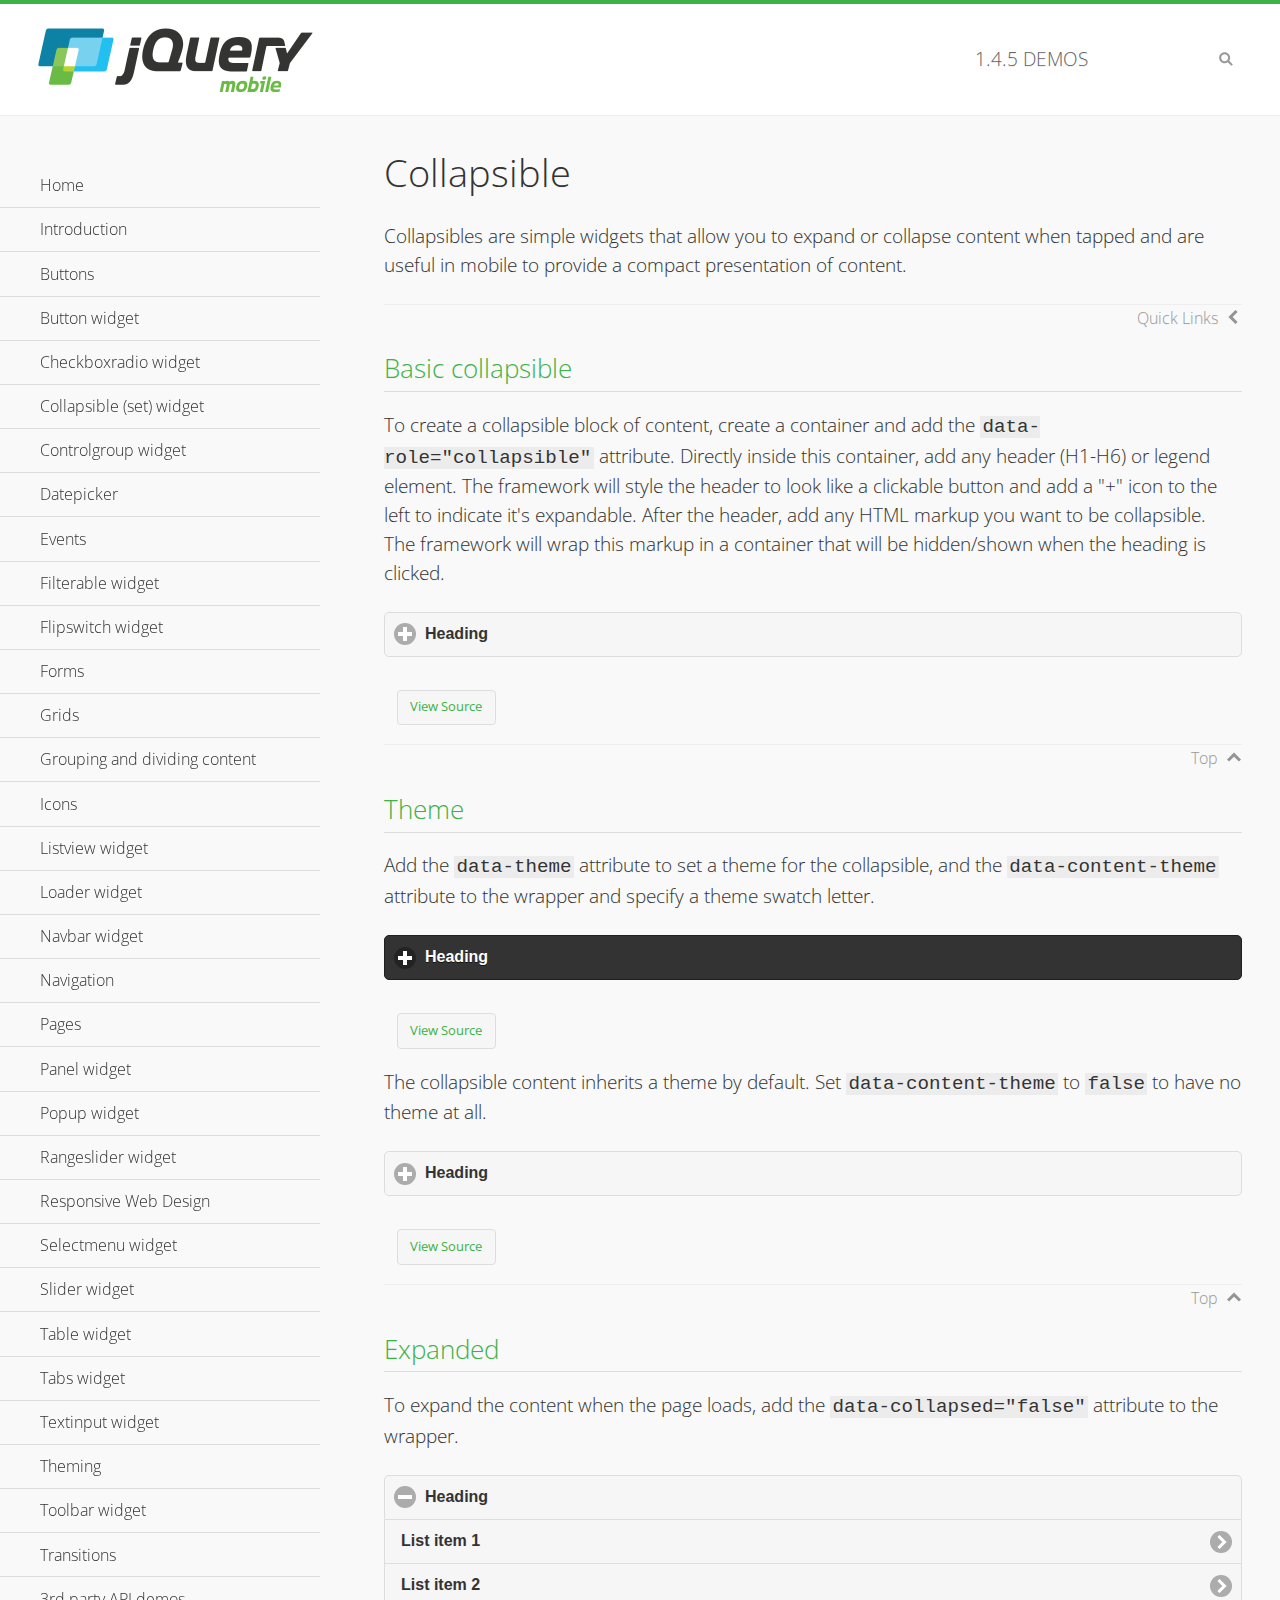
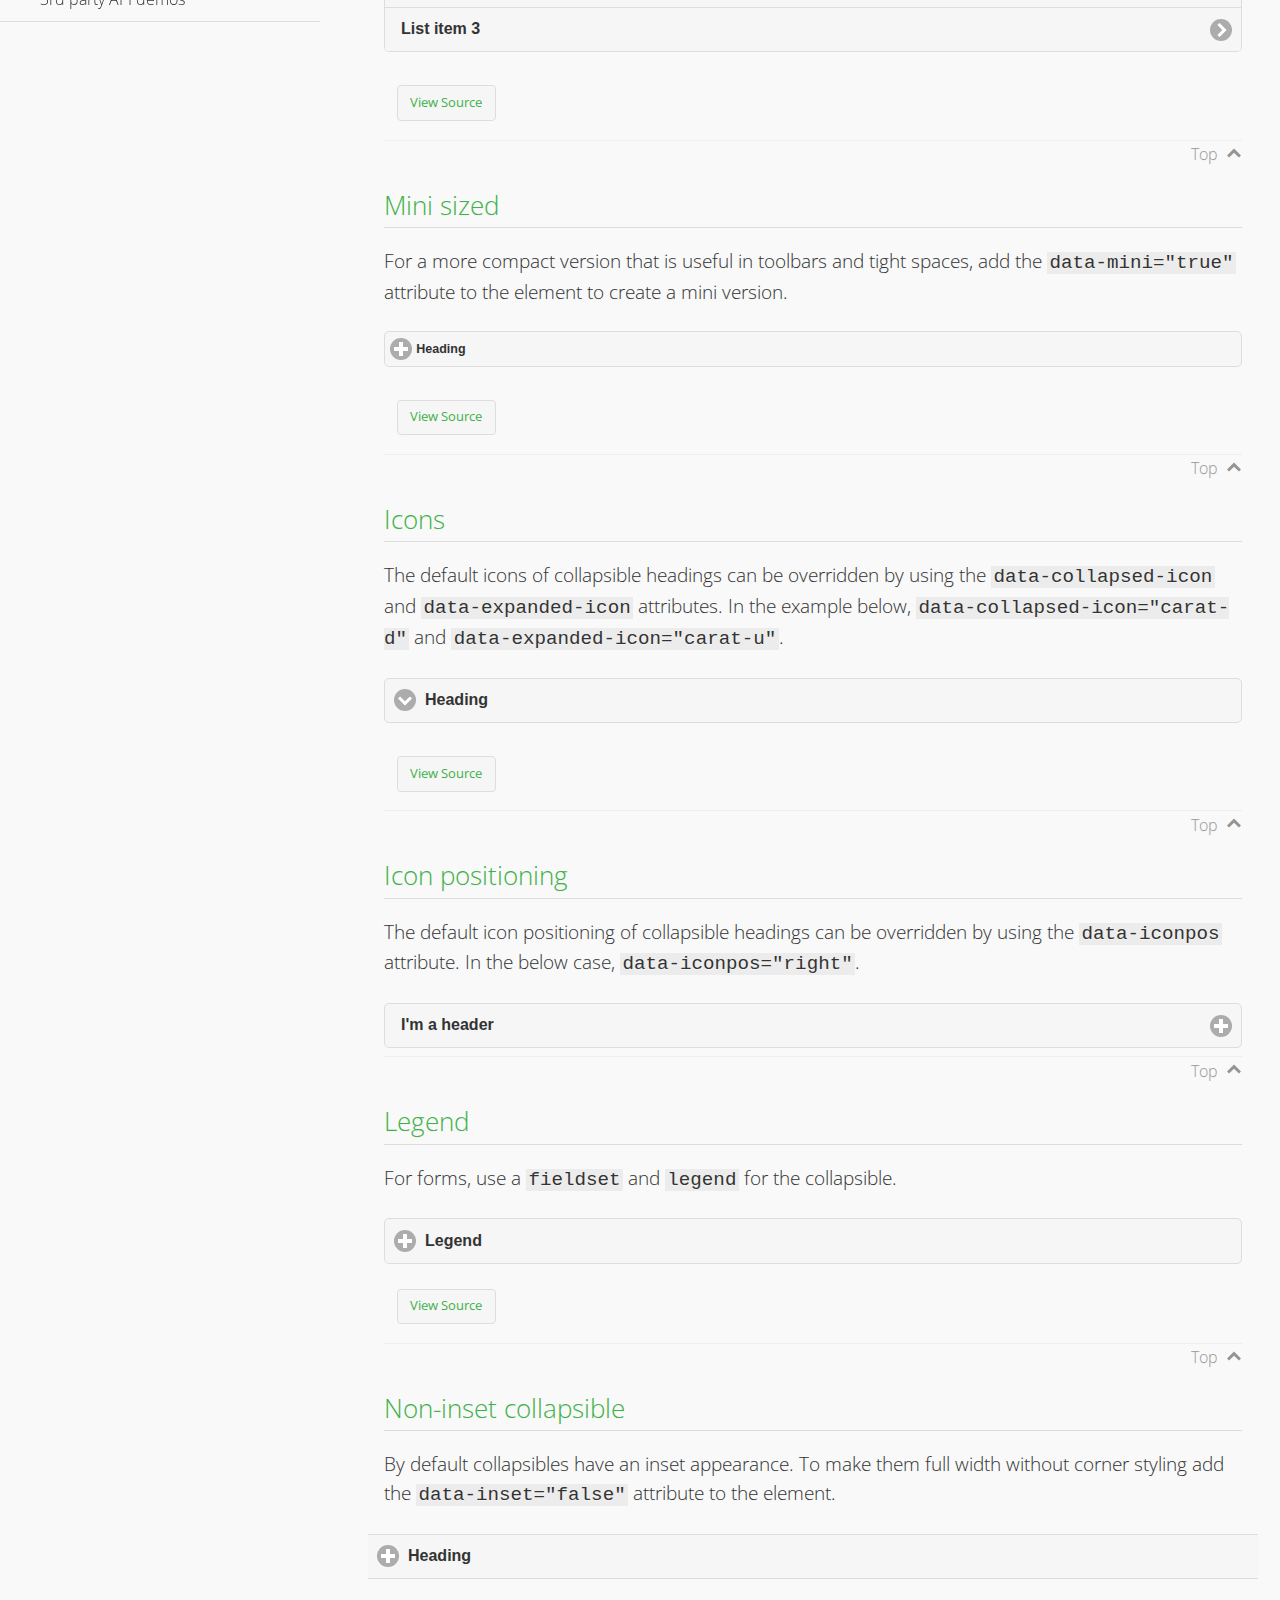
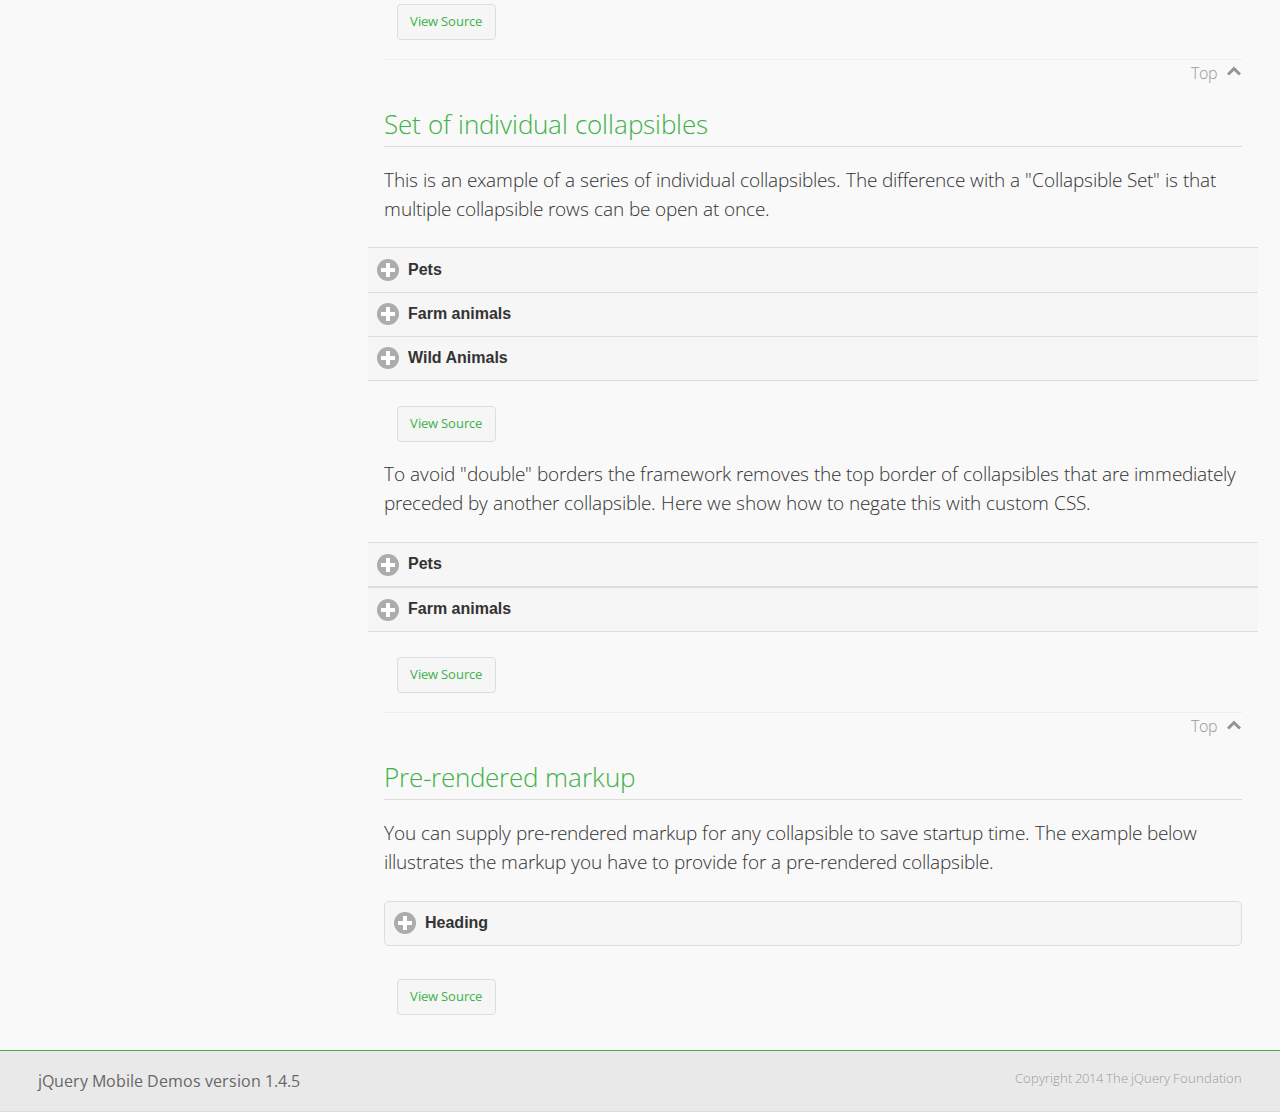
<file: jquery-mobile/demos/collapsible/index.html>
<!DOCTYPE html>
<html>
<head>
	<meta charset="utf-8">
	<meta name="viewport" content="width=device-width, initial-scale=1">
	<title>Collapsible - jQuery Mobile Demos</title>
    <link rel="stylesheet" href="../css/themes/default/jquery.mobile-1.4.5.min.css">
    <link rel="stylesheet" href="../_assets/css/jqm-demos.css">
    <link rel="shortcut icon" href="../favicon.ico">
    <link rel="stylesheet" href="http://fonts.googleapis.com/css?family=Open+Sans:300,400,700">
    <script src="../js/jquery.js"></script>
    <script src="../_assets/js/index.js"></script>
    <script src="../js/jquery.mobile-1.4.5.min.js"></script>
    <style id="negateDoubleBorder">
        #demo-borders .ui-collapsible-heading .ui-btn { border-top-width: 1px !important; }
    </style>
</head>
<body>
<div data-role="page" class="jqm-demos" data-quicklinks="true">

    <div data-role="header" class="jqm-header">
		<h2><a href="../" title="jQuery Mobile Demos home"><img src="../_assets/img/jquery-logo.png" alt="jQuery Mobile"></a></h2>
		<p><span class="jqm-version"></span> Demos</p>
        <a href="#" class="jqm-navmenu-link ui-btn ui-btn-icon-notext ui-corner-all ui-icon-bars ui-nodisc-icon ui-alt-icon ui-btn-left">Menu</a>
        <a href="#" class="jqm-search-link ui-btn ui-btn-icon-notext ui-corner-all ui-icon-search ui-nodisc-icon ui-alt-icon ui-btn-right">Search</a>
    </div><!-- /header -->

    <div role="main" class="ui-content jqm-content">

        <h1>Collapsible</h1>

        <p>Collapsibles are simple widgets that allow you to expand or collapse content when tapped and are useful in mobile to provide a compact presentation of content.</p>

        <h2>Basic collapsible</h2>

        <p>To create a collapsible block of content, create a container and add the <code> data-role="collapsible"</code> attribute. Directly inside this container, add any header (H1-H6) or legend element. The framework will style the header to look like a clickable button and add a "+" icon to the left to indicate it's expandable. After the header, add any HTML markup you want to be collapsible. The framework will wrap this markup in a container that will be hidden/shown when the heading is clicked.</p>

        <div data-demo-html="true">
            <div data-role="collapsible">
                <h4>Heading</h4>
                <p>I'm the collapsible content. By default I'm closed, but you can click the header to open me.</p>
            </div>
        </div><!--/demo-html -->

        <h2>Theme</h2>

        <p>Add the <code>data-theme</code> attribute to set a theme for the collapsible, and the <code>data-content-theme</code> attribute to the wrapper and specify a theme swatch letter.</p>

        <div data-demo-html="true">
            <div data-role="collapsible" data-theme="b" data-content-theme="b">
                <h4>Heading</h4>
                <p>I'm the collapsible content with a themed content block set to "b".</p>
            </div>
        </div><!--/demo-html -->

        <p>The collapsible content inherits a theme by default. Set <code>data-content-theme</code> to <code>false</code> to have no theme at all.</p>

        <div data-demo-html="true">
            <div data-role="collapsible" data-content-theme="false">
                <h4>Heading</h4>
                <p>I'm the collapsible content without a theme.</p>
            </div>
        </div><!--/demo-html -->

        <h2>Expanded</h2>

        <p>To expand the content when the page loads, add the <code>data-collapsed="false"</code> attribute to the wrapper.</p>

        <div data-demo-html="true">
            <div data-role="collapsible" data-collapsed="false">
                <h4>Heading</h4>
                <ul data-role="listview">
                    <li><a href="#">List item 1</a></li>
                    <li><a href="#">List item 2</a></li>
                    <li><a href="#">List item 3</a></li>
                </ul>
            </div>
        </div><!--/demo-html -->

        <h2>Mini sized</h2>

        <p>For a more compact version that is useful in toolbars and tight spaces, add the <code>data-mini="true"</code> attribute to the element to create a mini version. </p>

        <div data-demo-html="true">
            <div data-role="collapsible" data-mini="true">
                <h4>Heading</h4>
                <ul data-role="listview">
                    <li><a href="#">List item 1</a></li>
                    <li><a href="#">List item 2</a></li>
                    <li><a href="#">List item 3</a></li>
                </ul>
            </div>
        </div><!--/demo-html -->

            <h2>Icons</h2>

            <p>The default icons of collapsible headings can be overridden by using the <code>data-collapsed-icon</code> and <code>data-expanded-icon</code> attributes. In the example below, <code>data-collapsed-icon="carat-d"</code> and <code>data-expanded-icon="carat-u"</code>.</p>

            <div data-demo-html="true">
                <div data-role="collapsible" data-collapsed-icon="carat-d" data-expanded-icon="carat-u">
                    <h4>Heading</h4>
                    <ul data-role="listview" data-inset="false">
                        <li>Read-only list item 1</li>
                        <li>Read-only list item 2</li>
                        <li>Read-only list item 3</li>
                    </ul>
                </div>
            </div><!--/demo-html -->

            <h2>Icon positioning</h2>

            <p>The default icon positioning of collapsible headings can be overridden by using the <code>data-iconpos</code> attribute. In the below case, <code>data-iconpos="right"</code>.</p>

            <div data-role="collapsible" data-iconpos="right">
                <h3>I'm a header</h3>
                <p><code>data-iconpos="right"</code></p>
            </div>

        <h2>Legend</h2>

        <p>For forms, use a <code>fieldset</code> and <code>legend</code> for the collapsible.</p>
        <div data-demo-html="true">
            <form>
                <fieldset data-role="collapsible">
                    <legend>Legend</legend>

                    <label for="textinput-f">Text Input:</label>
                    <input type="text" name="textinput-f" id="textinput-f" placeholder="Text input" value="">

                    <div data-role="controlgroup">
                        <input type="checkbox" name="checkbox-1-a" id="checkbox-1-a">
                        <label for="checkbox-1-a">One</label>
                        <input type="checkbox" name="checkbox-2-a" id="checkbox-2-a">
                        <label for="checkbox-2-a">Two</label>
                        <input type="checkbox" name="checkbox-3-a" id="checkbox-3-a">
                        <label for="checkbox-3-a">Three</label>
                    </div>
                </fieldset>
            </form>
        </div><!--/demo-html -->

        <h2>Non-inset collapsible</h2>

        <p>By default collapsibles have an inset appearance. To make them full width without corner styling add the <code>data-inset="false"</code> attribute to the element.</p>

        <div data-demo-html="true">
            <div data-role="collapsible" data-inset="false">
                <h4>Heading</h4>
                <p>I'm the collapsible content. By default I'm closed, but you can click the header to open me.</p>
            </div>
        </div><!--/demo-html -->

        <h2>Set of individual collapsibles</h2>

        <p>This is an example of a series of individual collapsibles. The difference with a "Collapsible Set" is that multiple collapsible rows can be open at once.</p>

        <div data-demo-html="true">
            <div data-role="collapsible" data-inset="false">
                <h3>Pets</h3>
                <ul data-role="listview">
                    <li><a href="#">Canary</a></li>
                    <li><a href="#">Cat</a></li>
                    <li><a href="#">Dog</a></li>
                    <li><a href="#">Gerbil</a></li>
                    <li><a href="#">Iguana</a></li>
                    <li><a href="#">Mouse</a></li>
                </ul>
            </div><!-- /collapsible -->
            <div data-role="collapsible" data-inset="false">
                <h3>Farm animals</h3>
                <ul data-role="listview">
                    <li><a href="#">Chicken</a></li>
                    <li><a href="#">Cow</a></li>
                    <li><a href="#">Duck</a></li>
                    <li><a href="#">Horse</a></li>
                    <li><a href="#">Pig</a></li>
                    <li><a href="#">Sheep</a></li>
                </ul>
            </div><!-- /collapsible -->
            <div data-role="collapsible" data-inset="false">
                <h3>Wild Animals</h3>
                <ul data-role="listview">
                    <li><a href="#">Aardvark</a></li>
                    <li><a href="#">Alligator</a></li>
                    <li><a href="#">Ant</a></li>
                    <li><a href="#">Bear</a></li>
                    <li><a href="#">Beaver</a></li>
                    <li><a href="#">Cougar</a></li>
                    <li><a href="#">Dingo</a></li>
                </ul>
            </div><!-- /collapsible -->
        </div><!--/demo-html -->

        <p>To avoid "double" borders the framework removes the top border of collapsibles that are immediately preceded by another collapsible. Here we show how to negate this with custom CSS.</p>

        <div data-demo-html="true" data-demo-css="#negateDoubleBorder">
            <div id="demo-borders">
                <div data-role="collapsible" data-inset="false">
                    <h3>Pets</h3>
                    <ul data-role="listview">
                        <li><a href="#">Canary</a></li>
                        <li><a href="#">Cat</a></li>
                        <li><a href="#">Dog</a></li>
                        <li><a href="#">Gerbil</a></li>
                        <li><a href="#">Iguana</a></li>
                        <li><a href="#">Mouse</a></li>
                    </ul>
                </div><!-- /collapsible -->
                <div data-role="collapsible" data-inset="false">
                    <h3>Farm animals</h3>
                    <ul data-role="listview">
                        <li><a href="#">Chicken</a></li>
                        <li><a href="#">Cow</a></li>
                        <li><a href="#">Duck</a></li>
                        <li><a href="#">Horse</a></li>
                        <li><a href="#">Pig</a></li>
                        <li><a href="#">Sheep</a></li>
                    </ul>
                </div><!-- /collapsible -->
            </div>
        </div><!--/demo-html -->

			<h2>Pre-rendered markup</h2>
			<p>You can supply pre-rendered markup for any collapsible to save startup time. The example below illustrates the markup you have to provide for a pre-rendered collapsible.</p>
				<div data-demo-html="true">
					<div data-role="collapsible" data-enhanced="true" class="ui-collapsible ui-collapsible-inset ui-corner-all ui-collapsible-collapsed">
						<h4 class="ui-collapsible-heading ui-collapsible-heading-collapsed">
							<a href="#" class="ui-collapsible-heading-toggle ui-btn ui-btn-icon-left ui-icon-plus">
							Heading
							<div class="ui-collapsible-heading-status"> click to expand contents</div>
							</a>
						</h4>
						<div class="ui-collapsible-content ui-collapsible-content-collapsed" aria-hidden="true">
						<p>I'm the collapsible content. By default I'm closed, but you can click the header to open me.</p>
						</div>
					</div>
				</div>

	</div><!-- /content -->
	    <div data-role="panel" class="jqm-navmenu-panel" data-position="left" data-display="overlay" data-theme="a">
	    	<ul class="jqm-list ui-alt-icon ui-nodisc-icon">
<li data-filtertext="demos homepage" data-icon="home"><a href=".././">Home</a></li>
<li data-filtertext="introduction overview getting started"><a href="../intro/" data-ajax="false">Introduction</a></li>
<li data-filtertext="buttons button markup buttonmarkup method anchor link button element"><a href="../button-markup/" data-ajax="false">Buttons</a></li>
<li data-filtertext="form button widget input button submit reset"><a href="../button/" data-ajax="false">Button widget</a></li>
<li data-role="collapsible" data-enhanced="true" data-collapsed-icon="carat-d" data-expanded-icon="carat-u" data-iconpos="right" data-inset="false" class="ui-collapsible ui-collapsible-themed-content ui-collapsible-collapsed">
	<h3 class="ui-collapsible-heading ui-collapsible-heading-collapsed">
		<a href="#" class="ui-collapsible-heading-toggle ui-btn ui-btn-icon-right ui-btn-inherit ui-icon-carat-d">
		    Checkboxradio widget<span class="ui-collapsible-heading-status"> click to expand contents</span>
		</a>
	</h3>
	<div class="ui-collapsible-content ui-body-inherit ui-collapsible-content-collapsed" aria-hidden="true">
		<ul>
			<li data-filtertext="form checkboxradio widget checkbox input checkboxes controlgroups"><a href="../checkboxradio-checkbox/" data-ajax="false">Checkboxes</a></li>
			<li data-filtertext="form checkboxradio widget radio input radio buttons controlgroups"><a href="../checkboxradio-radio/" data-ajax="false">Radio buttons</a></li>
		</ul>
	</div>
</li>
<li data-role="collapsible" data-enhanced="true" data-collapsed-icon="carat-d" data-expanded-icon="carat-u" data-iconpos="right" data-inset="false" class="ui-collapsible ui-collapsible-themed-content ui-collapsible-collapsed">
	<h3 class="ui-collapsible-heading ui-collapsible-heading-collapsed">
		<a href="#" class="ui-collapsible-heading-toggle ui-btn ui-btn-icon-right ui-btn-inherit ui-icon-carat-d">
			Collapsible (set) widget<span class="ui-collapsible-heading-status"> click to expand contents</span>
		</a>
	</h3>
	<div class="ui-collapsible-content ui-body-inherit ui-collapsible-content-collapsed" aria-hidden="true">
		<ul>
			<li data-filtertext="collapsibles content formatting"><a href="../collapsible/" data-ajax="false">Collapsible</a></li>
			<li data-filtertext="dynamic collapsible set accordion append expand"><a href="../collapsible-dynamic/" data-ajax="false">Dynamic collapsibles</a></li>
			<li data-filtertext="accordions collapsible set widget content formatting grouped collapsibles"><a href="../collapsibleset/" data-ajax="false">Collapsible set</a></li>
		</ul>
	</div>
</li>
<li data-role="collapsible" data-enhanced="true" data-collapsed-icon="carat-d" data-expanded-icon="carat-u" data-iconpos="right" data-inset="false" class="ui-collapsible ui-collapsible-themed-content ui-collapsible-collapsed">
	<h3 class="ui-collapsible-heading ui-collapsible-heading-collapsed">
		<a href="#" class="ui-collapsible-heading-toggle ui-btn ui-btn-icon-right ui-btn-inherit ui-icon-carat-d">
			Controlgroup widget<span class="ui-collapsible-heading-status"> click to expand contents</span>
		</a>
	</h3>
	<div class="ui-collapsible-content ui-body-inherit ui-collapsible-content-collapsed" aria-hidden="true">
		<ul>
			<li data-filtertext="controlgroups selectmenu checkboxradio input grouped buttons horizontal vertical"><a href="../controlgroup/" data-ajax="false">Controlgroup</a></li>
			<li data-filtertext="dynamic controlgroup dynamically add buttons"><a href="../controlgroup-dynamic/" data-ajax="false">Dynamic controlgroups</a></li>
		</ul>
	</div>
</li>
<li data-filtertext="form datepicker widget date input"><a href="../datepicker/" data-ajax="false">Datepicker</a></li>
<li data-role="collapsible" data-enhanced="true" data-collapsed-icon="carat-d" data-expanded-icon="carat-u" data-iconpos="right" data-inset="false" class="ui-collapsible ui-collapsible-themed-content ui-collapsible-collapsed">
	<h3 class="ui-collapsible-heading ui-collapsible-heading-collapsed">
		<a href="#" class="ui-collapsible-heading-toggle ui-btn ui-btn-icon-right ui-btn-inherit ui-icon-carat-d">
			Events<span class="ui-collapsible-heading-status"> click to expand contents</span>
		</a>
	</h3>
	<div class="ui-collapsible-content ui-body-inherit ui-collapsible-content-collapsed" aria-hidden="true">
		<ul>
			<li data-filtertext="swipe to delete list items listviews swipe events"><a href="../swipe-list/" data-ajax="false">Swipe list items</a></li>
			<li data-filtertext="swipe to navigate swipe page navigation swipe events"><a href="../swipe-page/" data-ajax="false">Swipe page navigation</a></li>
		</ul>
	</div>
</li>
<li data-filtertext="filterable filter elements sorting searching listview table"><a href="../filterable/" data-ajax="false">Filterable widget</a></li>
<li data-filtertext="form flipswitch widget flip toggle switch binary select checkbox input"><a href="../flipswitch/" data-ajax="false">Flipswitch widget</a></li>
<li data-role="collapsible" data-enhanced="true" data-collapsed-icon="carat-d" data-expanded-icon="carat-u" data-iconpos="right" data-inset="false" class="ui-collapsible ui-collapsible-themed-content ui-collapsible-collapsed">
	<h3 class="ui-collapsible-heading ui-collapsible-heading-collapsed">
		<a href="#" class="ui-collapsible-heading-toggle ui-btn ui-btn-icon-right ui-btn-inherit ui-icon-carat-d">
			Forms<span class="ui-collapsible-heading-status"> click to expand contents</span>
		</a>
	</h3>
	<div class="ui-collapsible-content ui-body-inherit ui-collapsible-content-collapsed" aria-hidden="true">
		<ul>
			<li data-filtertext="forms text checkbox radio range button submit reset inputs selects textarea slider flipswitch label form elements"><a href="../forms/" data-ajax="false">Forms</a></li>
			<li data-filtertext="form hide labels hidden accessible ui-hidden-accessible forms"><a href="../forms-label-hidden-accessible/" data-ajax="false">Hide labels</a></li>
			<li data-filtertext="form field containers fieldcontain ui-field-contain forms"><a href="../forms-field-contain/" data-ajax="false">Field containers</a></li>
			<li data-filtertext="forms disabled form elements"><a href="../forms-disabled/" data-ajax="false">Forms disabled</a></li>
			<li data-filtertext="forms gallery examples overview forms text checkbox radio range button submit reset inputs selects textarea slider flipswitch label form elements"><a href="../forms-gallery/" data-ajax="false">Forms gallery</a></li>
		</ul>
	</div>
</li>
<li data-role="collapsible" data-enhanced="true" data-collapsed-icon="carat-d" data-expanded-icon="carat-u" data-iconpos="right" data-inset="false" class="ui-collapsible ui-collapsible-themed-content ui-collapsible-collapsed">
	<h3 class="ui-collapsible-heading ui-collapsible-heading-collapsed">
		<a href="#" class="ui-collapsible-heading-toggle ui-btn ui-btn-icon-right ui-btn-inherit ui-icon-carat-d">
			Grids<span class="ui-collapsible-heading-status"> click to expand contents</span>
		</a>
	</h3>
	<div class="ui-collapsible-content ui-body-inherit ui-collapsible-content-collapsed" aria-hidden="true">
		<ul>
			<li data-filtertext="grids columns blocks content formatting rwd responsive css framework"><a href="../grids/" data-ajax="false">Grids</a></li>
			<li data-filtertext="buttons in grids css framework"><a href="../grids-buttons/" data-ajax="false">Buttons in grids</a></li>
			<li data-filtertext="custom responsive grids rwd css framework"><a href="../grids-custom-responsive/" data-ajax="false">Custom responsive grids</a></li>
		</ul>
	</div>
</li>
<li data-filtertext="blocks content formatting sections heading"><a href="../body-bar-classes/" data-ajax="false">Grouping and dividing content</a></li>
<li data-role="collapsible" data-enhanced="true" data-collapsed-icon="carat-d" data-expanded-icon="carat-u" data-iconpos="right" data-inset="false" class="ui-collapsible ui-collapsible-themed-content ui-collapsible-collapsed">
	<h3 class="ui-collapsible-heading ui-collapsible-heading-collapsed">
		<a href="#" class="ui-collapsible-heading-toggle ui-btn ui-btn-icon-right ui-btn-inherit ui-icon-carat-d">
			Icons<span class="ui-collapsible-heading-status"> click to expand contents</span>
		</a>
	</h3>
	<div class="ui-collapsible-content ui-body-inherit ui-collapsible-content-collapsed" aria-hidden="true">
		<ul>
			<li data-filtertext="button icons svg disc alt custom icon position"><a href="../icons/" data-ajax="false">Icons</a></li>
			<li data-filtertext=""><a href="../icons-grunticon/" data-ajax="false">Grunticon loader</a></li>
		</ul>
	</div>
</li>
<li data-role="collapsible" data-enhanced="true" data-collapsed-icon="carat-d" data-expanded-icon="carat-u" data-iconpos="right" data-inset="false" class="ui-collapsible ui-collapsible-themed-content ui-collapsible-collapsed">
	<h3 class="ui-collapsible-heading ui-collapsible-heading-collapsed">
		<a href="#" class="ui-collapsible-heading-toggle ui-btn ui-btn-icon-right ui-btn-inherit ui-icon-carat-d">
			Listview widget<span class="ui-collapsible-heading-status"> click to expand contents</span>
		</a>
	</h3>
	<div class="ui-collapsible-content ui-body-inherit ui-collapsible-content-collapsed" aria-hidden="true">
		<ul>
			<li data-filtertext="listview widget thumbnails icons nested split button collapsible ul ol"><a href="../listview/" data-ajax="false">Listview</a></li>
			<li data-filtertext="autocomplete filterable reveal listview filtertextbeforefilter placeholder"><a href="../listview-autocomplete/" data-ajax="false">Listview autocomplete</a></li>
			<li data-filtertext="autocomplete filterable reveal listview remote data filtertextbeforefilter placeholder"><a href="../listview-autocomplete-remote/" data-ajax="false">Listview autocomplete remote data</a></li>
			<li data-filtertext="autodividers anchor jump scroll linkbars listview lists ul ol"><a href="../listview-autodividers-linkbar/" data-ajax="false">Listview autodividers linkbar</a></li>
			<li data-filtertext="listview autodividers selector autodividersselector lists ul ol"><a href="../listview-autodividers-selector/" data-ajax="false">Listview autodividers selector</a></li>
			<li data-filtertext="listview nested list items"><a href="../listview-nested-lists/" data-ajax="false">Nested Listviews</a></li>
			<li data-filtertext="listview collapsible list items flat"><a href="../listview-collapsible-item-flat/" data-ajax="false">Listview collapsible list items (flat)</a></li>
			<li data-filtertext="listview collapsible list indented"><a href="../listview-collapsible-item-indented/" data-ajax="false">Listview collapsible list items (indented)</a></li>
			<li data-filtertext="grid listview responsive grids responsive listviews lists ul"><a href="../listview-grid/" data-ajax="false">Listview responsive grid</a></li>
		</ul>
	</div>
</li>
<li data-filtertext="loader widget page loading navigation overlay spinner"><a href="../loader/" data-ajax="false">Loader widget</a></li>
<li data-filtertext="navbar widget navmenu toolbars header footer"><a href="../navbar/" data-ajax="false">Navbar widget</a></li>
<li data-role="collapsible" data-enhanced="true" data-collapsed-icon="carat-d" data-expanded-icon="carat-u" data-iconpos="right" data-inset="false" class="ui-collapsible ui-collapsible-themed-content ui-collapsible-collapsed">
	<h3 class="ui-collapsible-heading ui-collapsible-heading-collapsed">
		<a href="#" class="ui-collapsible-heading-toggle ui-btn ui-btn-icon-right ui-btn-inherit ui-icon-carat-d">
			Navigation<span class="ui-collapsible-heading-status"> click to expand contents</span>
		</a>
	</h3>
	<div class="ui-collapsible-content ui-body-inherit ui-collapsible-content-collapsed" aria-hidden="true">
		<ul>
			<li data-filtertext="ajax navigation navigate widget history event method"><a href="../navigation/" data-ajax="false">Navigation</a></li>
			<li data-filtertext="linking pages page links navigation ajax prefetch cache"><a href="../navigation-linking-pages/" data-ajax="false">Linking pages</a></li>
			<!-- <li data-filtertext="php redirect server redirection server-side navigation"><a href="../navigation-php-redirect/" data-ajax="false">PHP redirect demo</a></li>-->
			<li data-filtertext="navigation redirection hash query"><a href="../navigation-hash-processing/" data-ajax="false">Hash processing demo</a></li>
			<li data-filtertext="navigation redirection hash query"><a href="../page-events/" data-ajax="false">Page Navigation Events</a></li>
		</ul>
	</div>
</li>
<li data-role="collapsible" data-enhanced="true" data-collapsed-icon="carat-d" data-expanded-icon="carat-u" data-iconpos="right" data-inset="false" class="ui-collapsible ui-collapsible-themed-content ui-collapsible-collapsed">
	<h3 class="ui-collapsible-heading ui-collapsible-heading-collapsed">
		<a href="#" class="ui-collapsible-heading-toggle ui-btn ui-btn-icon-right ui-btn-inherit ui-icon-carat-d">
			Pages<span class="ui-collapsible-heading-status"> click to expand contents</span>
		</a>
	</h3>
	<div class="ui-collapsible-content ui-body-inherit ui-collapsible-content-collapsed" aria-hidden="true">
		<ul>
			<li data-filtertext="pages page widget ajax navigation"><a href="../pages/" data-ajax="false">Pages</a></li>
			<li data-filtertext="single page"><a href="../pages-single-page/" data-ajax="false">Single page</a></li>
			<li data-filtertext="multipage multi-page page"><a href="../pages-multi-page/" data-ajax="false">Multi-page template</a></li>
			<li data-filtertext="dialog page widget modal popup"><a href="../pages-dialog/" data-ajax="false">Dialog page</a></li>
		</ul>
	</div>
</li>
<li data-role="collapsible" data-enhanced="true" data-collapsed-icon="carat-d" data-expanded-icon="carat-u" data-iconpos="right" data-inset="false" class="ui-collapsible ui-collapsible-themed-content ui-collapsible-collapsed">
	<h3 class="ui-collapsible-heading ui-collapsible-heading-collapsed">
		<a href="#" class="ui-collapsible-heading-toggle ui-btn ui-btn-icon-right ui-btn-inherit ui-icon-carat-d">
			Panel widget<span class="ui-collapsible-heading-status"> click to expand contents</span>
		</a>
	</h3>
	<div class="ui-collapsible-content ui-body-inherit ui-collapsible-content-collapsed" aria-hidden="true">
		<ul>
			<li data-filtertext="panel widget sliding panels reveal push overlay responsive"><a href="../panel/" data-ajax="false">Panel</a></li>
			<li data-filtertext=""><a href="../panel-external/" data-ajax="false">External panels</a></li>
			<li data-filtertext="panel "><a href="../panel-fixed/" data-ajax="false">Fixed panels</a></li>
			<li data-filtertext="panel slide panels sliding panels shadow rwd responsive breakpoint"><a href="../panel-responsive/" data-ajax="false">Panels responsive</a></li>
			<li data-filtertext="panel custom style custom panel width reveal shadow listview panel styling page background wrapper"><a href="../panel-styling/" data-ajax="false">Custom panel style</a></li>
			<li data-filtertext="panel open on swipe"><a href="../panel-swipe-open/" data-ajax="false">Panel open on swipe</a></li>
			<li data-filtertext="panels outside page internal external toolbars"><a href="../panel-external-internal/" data-ajax="false">Panel external and internal</a></li>
		</ul>
	</div>
</li>
<li data-role="collapsible" data-enhanced="true" data-collapsed-icon="carat-d" data-expanded-icon="carat-u" data-iconpos="right" data-inset="false" class="ui-collapsible ui-collapsible-themed-content ui-collapsible-collapsed">
	<h3 class="ui-collapsible-heading ui-collapsible-heading-collapsed">
		<a href="#" class="ui-collapsible-heading-toggle ui-btn ui-btn-icon-right ui-btn-inherit ui-icon-carat-d">
			Popup widget<span class="ui-collapsible-heading-status"> click to expand contents</span>
		</a>
	</h3>
	<div class="ui-collapsible-content ui-body-inherit ui-collapsible-content-collapsed" aria-hidden="true">
		<ul>
			<li data-filtertext="popup widget popups dialog modal transition tooltip lightbox form overlay screen flip pop fade transition"><a href="../popup/" data-ajax="false">Popup</a></li>
			<li data-filtertext="popup alignment position"><a href="../popup-alignment/" data-ajax="false">Popup alignment</a></li>
			<li data-filtertext="popup arrow size popups popover"><a href="../popup-arrow-size/" data-ajax="false">Popup arrow size</a></li>
			<li data-filtertext="dynamic popups popup images lightbox"><a href="../popup-dynamic/" data-ajax="false">Dynamic popups</a></li>
			<li data-filtertext="popups with iframes scaling"><a href="../popup-iframe/" data-ajax="false">Popups with iframes</a></li>
			<li data-filtertext="popup image scaling"><a href="../popup-image-scaling/" data-ajax="false">Popup image scaling</a></li>
			<li data-filtertext="external popup outside multi-page"><a href="../popup-outside-multipage/" data-ajax="false">Popup outside multi-page</a></li>
		</ul>
	</div>
</li>
<li data-filtertext="form rangeslider widget dual sliders dual handle sliders range input"><a href="../rangeslider/" data-ajax="false">Rangeslider widget</a></li>
<li data-filtertext="responsive web design rwd adaptive progressive enhancement PE accessible mobile breakpoints media query media queries"><a href="../rwd/" data-ajax="false">Responsive Web Design</a></li>
<li data-role="collapsible" data-enhanced="true" data-collapsed-icon="carat-d" data-expanded-icon="carat-u" data-iconpos="right" data-inset="false" class="ui-collapsible ui-collapsible-themed-content ui-collapsible-collapsed">
	<h3 class="ui-collapsible-heading ui-collapsible-heading-collapsed">
		<a href="#" class="ui-collapsible-heading-toggle ui-btn ui-btn-icon-right ui-btn-inherit ui-icon-carat-d">
			Selectmenu widget<span class="ui-collapsible-heading-status"> click to expand contents</span>
		</a>
	</h3>
	<div class="ui-collapsible-content ui-body-inherit ui-collapsible-content-collapsed" aria-hidden="true">
		<ul>
			<li data-filtertext="form selectmenu widget select input custom select menu selects"><a href="../selectmenu/" data-ajax="false">Selectmenu</a></li>
			<li data-filtertext="form custom select menu selectmenu widget custom menu option optgroup multiple selects"><a href="../selectmenu-custom/" data-ajax="false">Custom select menu</a></li>
			<li data-filtertext="filterable select filter popup dialog"><a href="../selectmenu-custom-filter/" data-ajax="false">Custom select menu with filter</a></li>
		</ul>
	</div>
</li>
<li data-role="collapsible" data-enhanced="true" data-collapsed-icon="carat-d" data-expanded-icon="carat-u" data-iconpos="right" data-inset="false" class="ui-collapsible ui-collapsible-themed-content ui-collapsible-collapsed">
	<h3 class="ui-collapsible-heading ui-collapsible-heading-collapsed">
		<a href="#" class="ui-collapsible-heading-toggle ui-btn ui-btn-icon-right ui-btn-inherit ui-icon-carat-d">
			Slider widget<span class="ui-collapsible-heading-status"> click to expand contents</span>
		</a>
	</h3>
	<div class="ui-collapsible-content ui-body-inherit ui-collapsible-content-collapsed" aria-hidden="true">
		<ul>
			<li data-filtertext="form slider widget range input single sliders"><a href="../slider/" data-ajax="false">Slider</a></li>
			<li data-filtertext="form slider widget flipswitch slider binary select flip toggle switch"><a href="../slider-flipswitch/" data-ajax="false">Slider flip toggle switch</a></li>
			<li data-filtertext="form slider tooltip handle value input range sliders"><a href="../slider-tooltip/" data-ajax="false">Slider tooltip</a></li>
		</ul>
	</div>
</li>
<li data-role="collapsible" data-enhanced="true" data-collapsed-icon="carat-d" data-expanded-icon="carat-u" data-iconpos="right" data-inset="false" class="ui-collapsible ui-collapsible-themed-content ui-collapsible-collapsed">
	<h3 class="ui-collapsible-heading ui-collapsible-heading-collapsed">
		<a href="#" class="ui-collapsible-heading-toggle ui-btn ui-btn-icon-right ui-btn-inherit ui-icon-carat-d">
			Table widget<span class="ui-collapsible-heading-status"> click to expand contents</span>
		</a>
	</h3>
	<div class="ui-collapsible-content ui-body-inherit ui-collapsible-content-collapsed" aria-hidden="true">
		<ul>
			<li data-filtertext="table widget reflow column toggle th td responsive tables rwd hide show tabular"><a href="../table-column-toggle/" data-ajax="false">Table Column Toggle</a></li>
			<li data-filtertext="table column toggle phone comparison demo"><a href="../table-column-toggle-example/" data-ajax="false">Table Column Toggle demo</a></li>
			<li data-filtertext="responsive tables table column toggle heading groups rwd breakpoint"><a href="../table-column-toggle-heading-groups/" data-ajax="false">Table Column Toggle heading groups</a></li>
			<li data-filtertext="responsive tables table column toggle hide rwd breakpoint customization options"><a href="../table-column-toggle-options/" data-ajax="false">Table Column Toggle options</a></li>
			<li data-filtertext="table reflow th td responsive rwd columns tabular"><a href="../table-reflow/" data-ajax="false">Table Reflow</a></li>
			<li data-filtertext="responsive tables table reflow heading groups rwd breakpoint"><a href="../table-reflow-heading-groups/" data-ajax="false">Table Reflow heading groups</a></li>
			<li data-filtertext="responsive tables table reflow stripes strokes table style"><a href="../table-reflow-stripes-strokes/" data-ajax="false">Table Reflow stripes and strokes</a></li>
			<li data-filtertext="responsive tables table reflow stack custom styles"><a href="../table-reflow-styling/" data-ajax="false">Table Reflow custom styles</a></li>
		</ul>
	</div>
</li>
<li data-filtertext="ui tabs widget"><a href="../tabs/" data-ajax="false">Tabs widget</a></li>
<li data-filtertext="form textinput widget text input textarea number date time tel email file color password"><a href="../textinput/" data-ajax="false">Textinput widget</a></li>
<li data-role="collapsible" data-enhanced="true" data-collapsed-icon="carat-d" data-expanded-icon="carat-u" data-iconpos="right" data-inset="false" class="ui-collapsible ui-collapsible-themed-content ui-collapsible-collapsed">
	<h3 class="ui-collapsible-heading ui-collapsible-heading-collapsed">
		<a href="#" class="ui-collapsible-heading-toggle ui-btn ui-btn-icon-right ui-btn-inherit ui-icon-carat-d">
			Theming<span class="ui-collapsible-heading-status"> click to expand contents</span>
		</a>
	</h3>
	<div class="ui-collapsible-content ui-body-inherit ui-collapsible-content-collapsed" aria-hidden="true">
		<ul>
			<li data-filtertext="default theme swatches theming style css"><a href="../theme-default/" data-ajax="false">Default theme</a></li>
			<li data-filtertext="classic theme old theme swatches theming style css"><a href="../theme-classic/" data-ajax="false">Classic theme</a></li>
		</ul>
	</div>
</li>
<li data-role="collapsible" data-enhanced="true" data-collapsed-icon="carat-d" data-expanded-icon="carat-u" data-iconpos="right" data-inset="false" class="ui-collapsible ui-collapsible-themed-content ui-collapsible-collapsed">
	<h3 class="ui-collapsible-heading ui-collapsible-heading-collapsed">
		<a href="#" class="ui-collapsible-heading-toggle ui-btn ui-btn-icon-right ui-btn-inherit ui-icon-carat-d">
			Toolbar widget<span class="ui-collapsible-heading-status"> click to expand contents</span>
		</a>
	</h3>
	<div class="ui-collapsible-content ui-body-inherit ui-collapsible-content-collapsed" aria-hidden="true">
		<ul>
			<li data-filtertext="toolbar widget header footer toolbars fixed fullscreen external sections"><a href="../toolbar/" data-ajax="false">Toolbar</a></li>
			<li data-filtertext="dynamic toolbars dynamically add toolbar header footer"><a href="../toolbar-dynamic/" data-ajax="false">Dynamic toolbars</a></li>
			<li data-filtertext="external toolbars header footer"><a href="../toolbar-external/" data-ajax="false">External toolbars</a></li>
			<li data-filtertext="fixed toolbars header footer"><a href="../toolbar-fixed/" data-ajax="false">Fixed toolbars</a></li>
			<li data-filtertext="fixed fullscreen toolbars header footer"><a href="../toolbar-fixed-fullscreen/" data-ajax="false">Fullscreen toolbars</a></li>
			<li data-filtertext="external fixed toolbars header footer"><a href="../toolbar-fixed-external/" data-ajax="false">Fixed external toolbars</a></li>
			<li data-filtertext="external persistent toolbars header footer navbar navmenu"><a href="../toolbar-fixed-persistent/" data-ajax="false">Persistent toolbars</a></li>
			<li data-filtertext="external ajax optimized toolbars persistent toolbars header footer navbar"><a href="../toolbar-fixed-persistent-optimized/" data-ajax="false">Ajax optimized toolbars</a></li>
			<li data-filtertext="form in toolbars header footer"><a href="../toolbar-fixed-forms/" data-ajax="false">Form in toolbar</a></li>
		</ul>
	</div>
</li>
<li data-filtertext="page transitions animated pages popup navigation flip slide fade pop"><a href="../transitions/" data-ajax="false">Transitions</a></li>
<li data-role="collapsible" data-enhanced="true" data-collapsed-icon="carat-d" data-expanded-icon="carat-u" data-iconpos="right" data-inset="false" class="ui-collapsible ui-collapsible-themed-content ui-collapsible-collapsed">
	<h3 class="ui-collapsible-heading ui-collapsible-heading-collapsed">
		<a href="#" class="ui-collapsible-heading-toggle ui-btn ui-btn-icon-right ui-btn-inherit ui-icon-carat-d">
			3rd party API demos<span class="ui-collapsible-heading-status"> click to expand contents</span>
		</a>
	</h3>
	<div class="ui-collapsible-content ui-body-inherit ui-collapsible-content-collapsed" aria-hidden="true">
		<ul>
			<li data-filtertext="backbone requirejs navigation router"><a href="../backbone-requirejs/" data-ajax="false">Backbone RequireJS</a></li>
			<li data-filtertext="google maps geolocation demo"><a href="../map-geolocation/" data-ajax="false">Google Maps geolocation</a></li>
			<li data-filtertext="google maps hybrid"><a href="../map-list-toggle/" data-ajax="false">Google Maps list toggle</a></li>
		</ul>
	</div>
</li>



		     </ul>
		</div><!-- /panel -->


	<div data-role="footer" data-position="fixed" data-tap-toggle="false" class="jqm-footer">
		<p>jQuery Mobile Demos version <span class="jqm-version"></span></p>
		<p>Copyright 2014 The jQuery Foundation</p>
	</div><!-- /footer -->
	<!-- TODO: This should become an external panel so we can add input to markup (unique ID) -->
    <div data-role="panel" class="jqm-search-panel" data-position="right" data-display="overlay" data-theme="a">
		<div class="jqm-search">
			<ul class="jqm-list" data-filter-placeholder="Search demos..." data-filter-reveal="true">
<li data-filtertext="demos homepage" data-icon="home"><a href=".././">Home</a></li>
<li data-filtertext="introduction overview getting started"><a href="../intro/" data-ajax="false">Introduction</a></li>
<li data-filtertext="buttons button markup buttonmarkup method anchor link button element"><a href="../button-markup/" data-ajax="false">Buttons</a></li>
<li data-filtertext="form button widget input button submit reset"><a href="../button/" data-ajax="false">Button widget</a></li>
<li data-role="collapsible" data-enhanced="true" data-collapsed-icon="carat-d" data-expanded-icon="carat-u" data-iconpos="right" data-inset="false" class="ui-collapsible ui-collapsible-themed-content ui-collapsible-collapsed">
	<h3 class="ui-collapsible-heading ui-collapsible-heading-collapsed">
		<a href="#" class="ui-collapsible-heading-toggle ui-btn ui-btn-icon-right ui-btn-inherit ui-icon-carat-d">
		    Checkboxradio widget<span class="ui-collapsible-heading-status"> click to expand contents</span>
		</a>
	</h3>
	<div class="ui-collapsible-content ui-body-inherit ui-collapsible-content-collapsed" aria-hidden="true">
		<ul>
			<li data-filtertext="form checkboxradio widget checkbox input checkboxes controlgroups"><a href="../checkboxradio-checkbox/" data-ajax="false">Checkboxes</a></li>
			<li data-filtertext="form checkboxradio widget radio input radio buttons controlgroups"><a href="../checkboxradio-radio/" data-ajax="false">Radio buttons</a></li>
		</ul>
	</div>
</li>
<li data-role="collapsible" data-enhanced="true" data-collapsed-icon="carat-d" data-expanded-icon="carat-u" data-iconpos="right" data-inset="false" class="ui-collapsible ui-collapsible-themed-content ui-collapsible-collapsed">
	<h3 class="ui-collapsible-heading ui-collapsible-heading-collapsed">
		<a href="#" class="ui-collapsible-heading-toggle ui-btn ui-btn-icon-right ui-btn-inherit ui-icon-carat-d">
			Collapsible (set) widget<span class="ui-collapsible-heading-status"> click to expand contents</span>
		</a>
	</h3>
	<div class="ui-collapsible-content ui-body-inherit ui-collapsible-content-collapsed" aria-hidden="true">
		<ul>
			<li data-filtertext="collapsibles content formatting"><a href="../collapsible/" data-ajax="false">Collapsible</a></li>
			<li data-filtertext="dynamic collapsible set accordion append expand"><a href="../collapsible-dynamic/" data-ajax="false">Dynamic collapsibles</a></li>
			<li data-filtertext="accordions collapsible set widget content formatting grouped collapsibles"><a href="../collapsibleset/" data-ajax="false">Collapsible set</a></li>
		</ul>
	</div>
</li>
<li data-role="collapsible" data-enhanced="true" data-collapsed-icon="carat-d" data-expanded-icon="carat-u" data-iconpos="right" data-inset="false" class="ui-collapsible ui-collapsible-themed-content ui-collapsible-collapsed">
	<h3 class="ui-collapsible-heading ui-collapsible-heading-collapsed">
		<a href="#" class="ui-collapsible-heading-toggle ui-btn ui-btn-icon-right ui-btn-inherit ui-icon-carat-d">
			Controlgroup widget<span class="ui-collapsible-heading-status"> click to expand contents</span>
		</a>
	</h3>
	<div class="ui-collapsible-content ui-body-inherit ui-collapsible-content-collapsed" aria-hidden="true">
		<ul>
			<li data-filtertext="controlgroups selectmenu checkboxradio input grouped buttons horizontal vertical"><a href="../controlgroup/" data-ajax="false">Controlgroup</a></li>
			<li data-filtertext="dynamic controlgroup dynamically add buttons"><a href="../controlgroup-dynamic/" data-ajax="false">Dynamic controlgroups</a></li>
		</ul>
	</div>
</li>
<li data-filtertext="form datepicker widget date input"><a href="../datepicker/" data-ajax="false">Datepicker</a></li>
<li data-role="collapsible" data-enhanced="true" data-collapsed-icon="carat-d" data-expanded-icon="carat-u" data-iconpos="right" data-inset="false" class="ui-collapsible ui-collapsible-themed-content ui-collapsible-collapsed">
	<h3 class="ui-collapsible-heading ui-collapsible-heading-collapsed">
		<a href="#" class="ui-collapsible-heading-toggle ui-btn ui-btn-icon-right ui-btn-inherit ui-icon-carat-d">
			Events<span class="ui-collapsible-heading-status"> click to expand contents</span>
		</a>
	</h3>
	<div class="ui-collapsible-content ui-body-inherit ui-collapsible-content-collapsed" aria-hidden="true">
		<ul>
			<li data-filtertext="swipe to delete list items listviews swipe events"><a href="../swipe-list/" data-ajax="false">Swipe list items</a></li>
			<li data-filtertext="swipe to navigate swipe page navigation swipe events"><a href="../swipe-page/" data-ajax="false">Swipe page navigation</a></li>
		</ul>
	</div>
</li>
<li data-filtertext="filterable filter elements sorting searching listview table"><a href="../filterable/" data-ajax="false">Filterable widget</a></li>
<li data-filtertext="form flipswitch widget flip toggle switch binary select checkbox input"><a href="../flipswitch/" data-ajax="false">Flipswitch widget</a></li>
<li data-role="collapsible" data-enhanced="true" data-collapsed-icon="carat-d" data-expanded-icon="carat-u" data-iconpos="right" data-inset="false" class="ui-collapsible ui-collapsible-themed-content ui-collapsible-collapsed">
	<h3 class="ui-collapsible-heading ui-collapsible-heading-collapsed">
		<a href="#" class="ui-collapsible-heading-toggle ui-btn ui-btn-icon-right ui-btn-inherit ui-icon-carat-d">
			Forms<span class="ui-collapsible-heading-status"> click to expand contents</span>
		</a>
	</h3>
	<div class="ui-collapsible-content ui-body-inherit ui-collapsible-content-collapsed" aria-hidden="true">
		<ul>
			<li data-filtertext="forms text checkbox radio range button submit reset inputs selects textarea slider flipswitch label form elements"><a href="../forms/" data-ajax="false">Forms</a></li>
			<li data-filtertext="form hide labels hidden accessible ui-hidden-accessible forms"><a href="../forms-label-hidden-accessible/" data-ajax="false">Hide labels</a></li>
			<li data-filtertext="form field containers fieldcontain ui-field-contain forms"><a href="../forms-field-contain/" data-ajax="false">Field containers</a></li>
			<li data-filtertext="forms disabled form elements"><a href="../forms-disabled/" data-ajax="false">Forms disabled</a></li>
			<li data-filtertext="forms gallery examples overview forms text checkbox radio range button submit reset inputs selects textarea slider flipswitch label form elements"><a href="../forms-gallery/" data-ajax="false">Forms gallery</a></li>
		</ul>
	</div>
</li>
<li data-role="collapsible" data-enhanced="true" data-collapsed-icon="carat-d" data-expanded-icon="carat-u" data-iconpos="right" data-inset="false" class="ui-collapsible ui-collapsible-themed-content ui-collapsible-collapsed">
	<h3 class="ui-collapsible-heading ui-collapsible-heading-collapsed">
		<a href="#" class="ui-collapsible-heading-toggle ui-btn ui-btn-icon-right ui-btn-inherit ui-icon-carat-d">
			Grids<span class="ui-collapsible-heading-status"> click to expand contents</span>
		</a>
	</h3>
	<div class="ui-collapsible-content ui-body-inherit ui-collapsible-content-collapsed" aria-hidden="true">
		<ul>
			<li data-filtertext="grids columns blocks content formatting rwd responsive css framework"><a href="../grids/" data-ajax="false">Grids</a></li>
			<li data-filtertext="buttons in grids css framework"><a href="../grids-buttons/" data-ajax="false">Buttons in grids</a></li>
			<li data-filtertext="custom responsive grids rwd css framework"><a href="../grids-custom-responsive/" data-ajax="false">Custom responsive grids</a></li>
		</ul>
	</div>
</li>
<li data-filtertext="blocks content formatting sections heading"><a href="../body-bar-classes/" data-ajax="false">Grouping and dividing content</a></li>
<li data-role="collapsible" data-enhanced="true" data-collapsed-icon="carat-d" data-expanded-icon="carat-u" data-iconpos="right" data-inset="false" class="ui-collapsible ui-collapsible-themed-content ui-collapsible-collapsed">
	<h3 class="ui-collapsible-heading ui-collapsible-heading-collapsed">
		<a href="#" class="ui-collapsible-heading-toggle ui-btn ui-btn-icon-right ui-btn-inherit ui-icon-carat-d">
			Icons<span class="ui-collapsible-heading-status"> click to expand contents</span>
		</a>
	</h3>
	<div class="ui-collapsible-content ui-body-inherit ui-collapsible-content-collapsed" aria-hidden="true">
		<ul>
			<li data-filtertext="button icons svg disc alt custom icon position"><a href="../icons/" data-ajax="false">Icons</a></li>
			<li data-filtertext=""><a href="../icons-grunticon/" data-ajax="false">Grunticon loader</a></li>
		</ul>
	</div>
</li>
<li data-role="collapsible" data-enhanced="true" data-collapsed-icon="carat-d" data-expanded-icon="carat-u" data-iconpos="right" data-inset="false" class="ui-collapsible ui-collapsible-themed-content ui-collapsible-collapsed">
	<h3 class="ui-collapsible-heading ui-collapsible-heading-collapsed">
		<a href="#" class="ui-collapsible-heading-toggle ui-btn ui-btn-icon-right ui-btn-inherit ui-icon-carat-d">
			Listview widget<span class="ui-collapsible-heading-status"> click to expand contents</span>
		</a>
	</h3>
	<div class="ui-collapsible-content ui-body-inherit ui-collapsible-content-collapsed" aria-hidden="true">
		<ul>
			<li data-filtertext="listview widget thumbnails icons nested split button collapsible ul ol"><a href="../listview/" data-ajax="false">Listview</a></li>
			<li data-filtertext="autocomplete filterable reveal listview filtertextbeforefilter placeholder"><a href="../listview-autocomplete/" data-ajax="false">Listview autocomplete</a></li>
			<li data-filtertext="autocomplete filterable reveal listview remote data filtertextbeforefilter placeholder"><a href="../listview-autocomplete-remote/" data-ajax="false">Listview autocomplete remote data</a></li>
			<li data-filtertext="autodividers anchor jump scroll linkbars listview lists ul ol"><a href="../listview-autodividers-linkbar/" data-ajax="false">Listview autodividers linkbar</a></li>
			<li data-filtertext="listview autodividers selector autodividersselector lists ul ol"><a href="../listview-autodividers-selector/" data-ajax="false">Listview autodividers selector</a></li>
			<li data-filtertext="listview nested list items"><a href="../listview-nested-lists/" data-ajax="false">Nested Listviews</a></li>
			<li data-filtertext="listview collapsible list items flat"><a href="../listview-collapsible-item-flat/" data-ajax="false">Listview collapsible list items (flat)</a></li>
			<li data-filtertext="listview collapsible list indented"><a href="../listview-collapsible-item-indented/" data-ajax="false">Listview collapsible list items (indented)</a></li>
			<li data-filtertext="grid listview responsive grids responsive listviews lists ul"><a href="../listview-grid/" data-ajax="false">Listview responsive grid</a></li>
		</ul>
	</div>
</li>
<li data-filtertext="loader widget page loading navigation overlay spinner"><a href="../loader/" data-ajax="false">Loader widget</a></li>
<li data-filtertext="navbar widget navmenu toolbars header footer"><a href="../navbar/" data-ajax="false">Navbar widget</a></li>
<li data-role="collapsible" data-enhanced="true" data-collapsed-icon="carat-d" data-expanded-icon="carat-u" data-iconpos="right" data-inset="false" class="ui-collapsible ui-collapsible-themed-content ui-collapsible-collapsed">
	<h3 class="ui-collapsible-heading ui-collapsible-heading-collapsed">
		<a href="#" class="ui-collapsible-heading-toggle ui-btn ui-btn-icon-right ui-btn-inherit ui-icon-carat-d">
			Navigation<span class="ui-collapsible-heading-status"> click to expand contents</span>
		</a>
	</h3>
	<div class="ui-collapsible-content ui-body-inherit ui-collapsible-content-collapsed" aria-hidden="true">
		<ul>
			<li data-filtertext="ajax navigation navigate widget history event method"><a href="../navigation/" data-ajax="false">Navigation</a></li>
			<li data-filtertext="linking pages page links navigation ajax prefetch cache"><a href="../navigation-linking-pages/" data-ajax="false">Linking pages</a></li>
			<!-- <li data-filtertext="php redirect server redirection server-side navigation"><a href="../navigation-php-redirect/" data-ajax="false">PHP redirect demo</a></li>-->
			<li data-filtertext="navigation redirection hash query"><a href="../navigation-hash-processing/" data-ajax="false">Hash processing demo</a></li>
			<li data-filtertext="navigation redirection hash query"><a href="../page-events/" data-ajax="false">Page Navigation Events</a></li>
		</ul>
	</div>
</li>
<li data-role="collapsible" data-enhanced="true" data-collapsed-icon="carat-d" data-expanded-icon="carat-u" data-iconpos="right" data-inset="false" class="ui-collapsible ui-collapsible-themed-content ui-collapsible-collapsed">
	<h3 class="ui-collapsible-heading ui-collapsible-heading-collapsed">
		<a href="#" class="ui-collapsible-heading-toggle ui-btn ui-btn-icon-right ui-btn-inherit ui-icon-carat-d">
			Pages<span class="ui-collapsible-heading-status"> click to expand contents</span>
		</a>
	</h3>
	<div class="ui-collapsible-content ui-body-inherit ui-collapsible-content-collapsed" aria-hidden="true">
		<ul>
			<li data-filtertext="pages page widget ajax navigation"><a href="../pages/" data-ajax="false">Pages</a></li>
			<li data-filtertext="single page"><a href="../pages-single-page/" data-ajax="false">Single page</a></li>
			<li data-filtertext="multipage multi-page page"><a href="../pages-multi-page/" data-ajax="false">Multi-page template</a></li>
			<li data-filtertext="dialog page widget modal popup"><a href="../pages-dialog/" data-ajax="false">Dialog page</a></li>
		</ul>
	</div>
</li>
<li data-role="collapsible" data-enhanced="true" data-collapsed-icon="carat-d" data-expanded-icon="carat-u" data-iconpos="right" data-inset="false" class="ui-collapsible ui-collapsible-themed-content ui-collapsible-collapsed">
	<h3 class="ui-collapsible-heading ui-collapsible-heading-collapsed">
		<a href="#" class="ui-collapsible-heading-toggle ui-btn ui-btn-icon-right ui-btn-inherit ui-icon-carat-d">
			Panel widget<span class="ui-collapsible-heading-status"> click to expand contents</span>
		</a>
	</h3>
	<div class="ui-collapsible-content ui-body-inherit ui-collapsible-content-collapsed" aria-hidden="true">
		<ul>
			<li data-filtertext="panel widget sliding panels reveal push overlay responsive"><a href="../panel/" data-ajax="false">Panel</a></li>
			<li data-filtertext=""><a href="../panel-external/" data-ajax="false">External panels</a></li>
			<li data-filtertext="panel "><a href="../panel-fixed/" data-ajax="false">Fixed panels</a></li>
			<li data-filtertext="panel slide panels sliding panels shadow rwd responsive breakpoint"><a href="../panel-responsive/" data-ajax="false">Panels responsive</a></li>
			<li data-filtertext="panel custom style custom panel width reveal shadow listview panel styling page background wrapper"><a href="../panel-styling/" data-ajax="false">Custom panel style</a></li>
			<li data-filtertext="panel open on swipe"><a href="../panel-swipe-open/" data-ajax="false">Panel open on swipe</a></li>
			<li data-filtertext="panels outside page internal external toolbars"><a href="../panel-external-internal/" data-ajax="false">Panel external and internal</a></li>
		</ul>
	</div>
</li>
<li data-role="collapsible" data-enhanced="true" data-collapsed-icon="carat-d" data-expanded-icon="carat-u" data-iconpos="right" data-inset="false" class="ui-collapsible ui-collapsible-themed-content ui-collapsible-collapsed">
	<h3 class="ui-collapsible-heading ui-collapsible-heading-collapsed">
		<a href="#" class="ui-collapsible-heading-toggle ui-btn ui-btn-icon-right ui-btn-inherit ui-icon-carat-d">
			Popup widget<span class="ui-collapsible-heading-status"> click to expand contents</span>
		</a>
	</h3>
	<div class="ui-collapsible-content ui-body-inherit ui-collapsible-content-collapsed" aria-hidden="true">
		<ul>
			<li data-filtertext="popup widget popups dialog modal transition tooltip lightbox form overlay screen flip pop fade transition"><a href="../popup/" data-ajax="false">Popup</a></li>
			<li data-filtertext="popup alignment position"><a href="../popup-alignment/" data-ajax="false">Popup alignment</a></li>
			<li data-filtertext="popup arrow size popups popover"><a href="../popup-arrow-size/" data-ajax="false">Popup arrow size</a></li>
			<li data-filtertext="dynamic popups popup images lightbox"><a href="../popup-dynamic/" data-ajax="false">Dynamic popups</a></li>
			<li data-filtertext="popups with iframes scaling"><a href="../popup-iframe/" data-ajax="false">Popups with iframes</a></li>
			<li data-filtertext="popup image scaling"><a href="../popup-image-scaling/" data-ajax="false">Popup image scaling</a></li>
			<li data-filtertext="external popup outside multi-page"><a href="../popup-outside-multipage/" data-ajax="false">Popup outside multi-page</a></li>
		</ul>
	</div>
</li>
<li data-filtertext="form rangeslider widget dual sliders dual handle sliders range input"><a href="../rangeslider/" data-ajax="false">Rangeslider widget</a></li>
<li data-filtertext="responsive web design rwd adaptive progressive enhancement PE accessible mobile breakpoints media query media queries"><a href="../rwd/" data-ajax="false">Responsive Web Design</a></li>
<li data-role="collapsible" data-enhanced="true" data-collapsed-icon="carat-d" data-expanded-icon="carat-u" data-iconpos="right" data-inset="false" class="ui-collapsible ui-collapsible-themed-content ui-collapsible-collapsed">
	<h3 class="ui-collapsible-heading ui-collapsible-heading-collapsed">
		<a href="#" class="ui-collapsible-heading-toggle ui-btn ui-btn-icon-right ui-btn-inherit ui-icon-carat-d">
			Selectmenu widget<span class="ui-collapsible-heading-status"> click to expand contents</span>
		</a>
	</h3>
	<div class="ui-collapsible-content ui-body-inherit ui-collapsible-content-collapsed" aria-hidden="true">
		<ul>
			<li data-filtertext="form selectmenu widget select input custom select menu selects"><a href="../selectmenu/" data-ajax="false">Selectmenu</a></li>
			<li data-filtertext="form custom select menu selectmenu widget custom menu option optgroup multiple selects"><a href="../selectmenu-custom/" data-ajax="false">Custom select menu</a></li>
			<li data-filtertext="filterable select filter popup dialog"><a href="../selectmenu-custom-filter/" data-ajax="false">Custom select menu with filter</a></li>
		</ul>
	</div>
</li>
<li data-role="collapsible" data-enhanced="true" data-collapsed-icon="carat-d" data-expanded-icon="carat-u" data-iconpos="right" data-inset="false" class="ui-collapsible ui-collapsible-themed-content ui-collapsible-collapsed">
	<h3 class="ui-collapsible-heading ui-collapsible-heading-collapsed">
		<a href="#" class="ui-collapsible-heading-toggle ui-btn ui-btn-icon-right ui-btn-inherit ui-icon-carat-d">
			Slider widget<span class="ui-collapsible-heading-status"> click to expand contents</span>
		</a>
	</h3>
	<div class="ui-collapsible-content ui-body-inherit ui-collapsible-content-collapsed" aria-hidden="true">
		<ul>
			<li data-filtertext="form slider widget range input single sliders"><a href="../slider/" data-ajax="false">Slider</a></li>
			<li data-filtertext="form slider widget flipswitch slider binary select flip toggle switch"><a href="../slider-flipswitch/" data-ajax="false">Slider flip toggle switch</a></li>
			<li data-filtertext="form slider tooltip handle value input range sliders"><a href="../slider-tooltip/" data-ajax="false">Slider tooltip</a></li>
		</ul>
	</div>
</li>
<li data-role="collapsible" data-enhanced="true" data-collapsed-icon="carat-d" data-expanded-icon="carat-u" data-iconpos="right" data-inset="false" class="ui-collapsible ui-collapsible-themed-content ui-collapsible-collapsed">
	<h3 class="ui-collapsible-heading ui-collapsible-heading-collapsed">
		<a href="#" class="ui-collapsible-heading-toggle ui-btn ui-btn-icon-right ui-btn-inherit ui-icon-carat-d">
			Table widget<span class="ui-collapsible-heading-status"> click to expand contents</span>
		</a>
	</h3>
	<div class="ui-collapsible-content ui-body-inherit ui-collapsible-content-collapsed" aria-hidden="true">
		<ul>
			<li data-filtertext="table widget reflow column toggle th td responsive tables rwd hide show tabular"><a href="../table-column-toggle/" data-ajax="false">Table Column Toggle</a></li>
			<li data-filtertext="table column toggle phone comparison demo"><a href="../table-column-toggle-example/" data-ajax="false">Table Column Toggle demo</a></li>
			<li data-filtertext="responsive tables table column toggle heading groups rwd breakpoint"><a href="../table-column-toggle-heading-groups/" data-ajax="false">Table Column Toggle heading groups</a></li>
			<li data-filtertext="responsive tables table column toggle hide rwd breakpoint customization options"><a href="../table-column-toggle-options/" data-ajax="false">Table Column Toggle options</a></li>
			<li data-filtertext="table reflow th td responsive rwd columns tabular"><a href="../table-reflow/" data-ajax="false">Table Reflow</a></li>
			<li data-filtertext="responsive tables table reflow heading groups rwd breakpoint"><a href="../table-reflow-heading-groups/" data-ajax="false">Table Reflow heading groups</a></li>
			<li data-filtertext="responsive tables table reflow stripes strokes table style"><a href="../table-reflow-stripes-strokes/" data-ajax="false">Table Reflow stripes and strokes</a></li>
			<li data-filtertext="responsive tables table reflow stack custom styles"><a href="../table-reflow-styling/" data-ajax="false">Table Reflow custom styles</a></li>
		</ul>
	</div>
</li>
<li data-filtertext="ui tabs widget"><a href="../tabs/" data-ajax="false">Tabs widget</a></li>
<li data-filtertext="form textinput widget text input textarea number date time tel email file color password"><a href="../textinput/" data-ajax="false">Textinput widget</a></li>
<li data-role="collapsible" data-enhanced="true" data-collapsed-icon="carat-d" data-expanded-icon="carat-u" data-iconpos="right" data-inset="false" class="ui-collapsible ui-collapsible-themed-content ui-collapsible-collapsed">
	<h3 class="ui-collapsible-heading ui-collapsible-heading-collapsed">
		<a href="#" class="ui-collapsible-heading-toggle ui-btn ui-btn-icon-right ui-btn-inherit ui-icon-carat-d">
			Theming<span class="ui-collapsible-heading-status"> click to expand contents</span>
		</a>
	</h3>
	<div class="ui-collapsible-content ui-body-inherit ui-collapsible-content-collapsed" aria-hidden="true">
		<ul>
			<li data-filtertext="default theme swatches theming style css"><a href="../theme-default/" data-ajax="false">Default theme</a></li>
			<li data-filtertext="classic theme old theme swatches theming style css"><a href="../theme-classic/" data-ajax="false">Classic theme</a></li>
		</ul>
	</div>
</li>
<li data-role="collapsible" data-enhanced="true" data-collapsed-icon="carat-d" data-expanded-icon="carat-u" data-iconpos="right" data-inset="false" class="ui-collapsible ui-collapsible-themed-content ui-collapsible-collapsed">
	<h3 class="ui-collapsible-heading ui-collapsible-heading-collapsed">
		<a href="#" class="ui-collapsible-heading-toggle ui-btn ui-btn-icon-right ui-btn-inherit ui-icon-carat-d">
			Toolbar widget<span class="ui-collapsible-heading-status"> click to expand contents</span>
		</a>
	</h3>
	<div class="ui-collapsible-content ui-body-inherit ui-collapsible-content-collapsed" aria-hidden="true">
		<ul>
			<li data-filtertext="toolbar widget header footer toolbars fixed fullscreen external sections"><a href="../toolbar/" data-ajax="false">Toolbar</a></li>
			<li data-filtertext="dynamic toolbars dynamically add toolbar header footer"><a href="../toolbar-dynamic/" data-ajax="false">Dynamic toolbars</a></li>
			<li data-filtertext="external toolbars header footer"><a href="../toolbar-external/" data-ajax="false">External toolbars</a></li>
			<li data-filtertext="fixed toolbars header footer"><a href="../toolbar-fixed/" data-ajax="false">Fixed toolbars</a></li>
			<li data-filtertext="fixed fullscreen toolbars header footer"><a href="../toolbar-fixed-fullscreen/" data-ajax="false">Fullscreen toolbars</a></li>
			<li data-filtertext="external fixed toolbars header footer"><a href="../toolbar-fixed-external/" data-ajax="false">Fixed external toolbars</a></li>
			<li data-filtertext="external persistent toolbars header footer navbar navmenu"><a href="../toolbar-fixed-persistent/" data-ajax="false">Persistent toolbars</a></li>
			<li data-filtertext="external ajax optimized toolbars persistent toolbars header footer navbar"><a href="../toolbar-fixed-persistent-optimized/" data-ajax="false">Ajax optimized toolbars</a></li>
			<li data-filtertext="form in toolbars header footer"><a href="../toolbar-fixed-forms/" data-ajax="false">Form in toolbar</a></li>
		</ul>
	</div>
</li>
<li data-filtertext="page transitions animated pages popup navigation flip slide fade pop"><a href="../transitions/" data-ajax="false">Transitions</a></li>
<li data-role="collapsible" data-enhanced="true" data-collapsed-icon="carat-d" data-expanded-icon="carat-u" data-iconpos="right" data-inset="false" class="ui-collapsible ui-collapsible-themed-content ui-collapsible-collapsed">
	<h3 class="ui-collapsible-heading ui-collapsible-heading-collapsed">
		<a href="#" class="ui-collapsible-heading-toggle ui-btn ui-btn-icon-right ui-btn-inherit ui-icon-carat-d">
			3rd party API demos<span class="ui-collapsible-heading-status"> click to expand contents</span>
		</a>
	</h3>
	<div class="ui-collapsible-content ui-body-inherit ui-collapsible-content-collapsed" aria-hidden="true">
		<ul>
			<li data-filtertext="backbone requirejs navigation router"><a href="../backbone-requirejs/" data-ajax="false">Backbone RequireJS</a></li>
			<li data-filtertext="google maps geolocation demo"><a href="../map-geolocation/" data-ajax="false">Google Maps geolocation</a></li>
			<li data-filtertext="google maps hybrid"><a href="../map-list-toggle/" data-ajax="false">Google Maps list toggle</a></li>
		</ul>
	</div>
</li>



			</ul>
		</div>
	</div><!-- /panel -->


</div><!-- /page -->

</body>
</html>
</file>
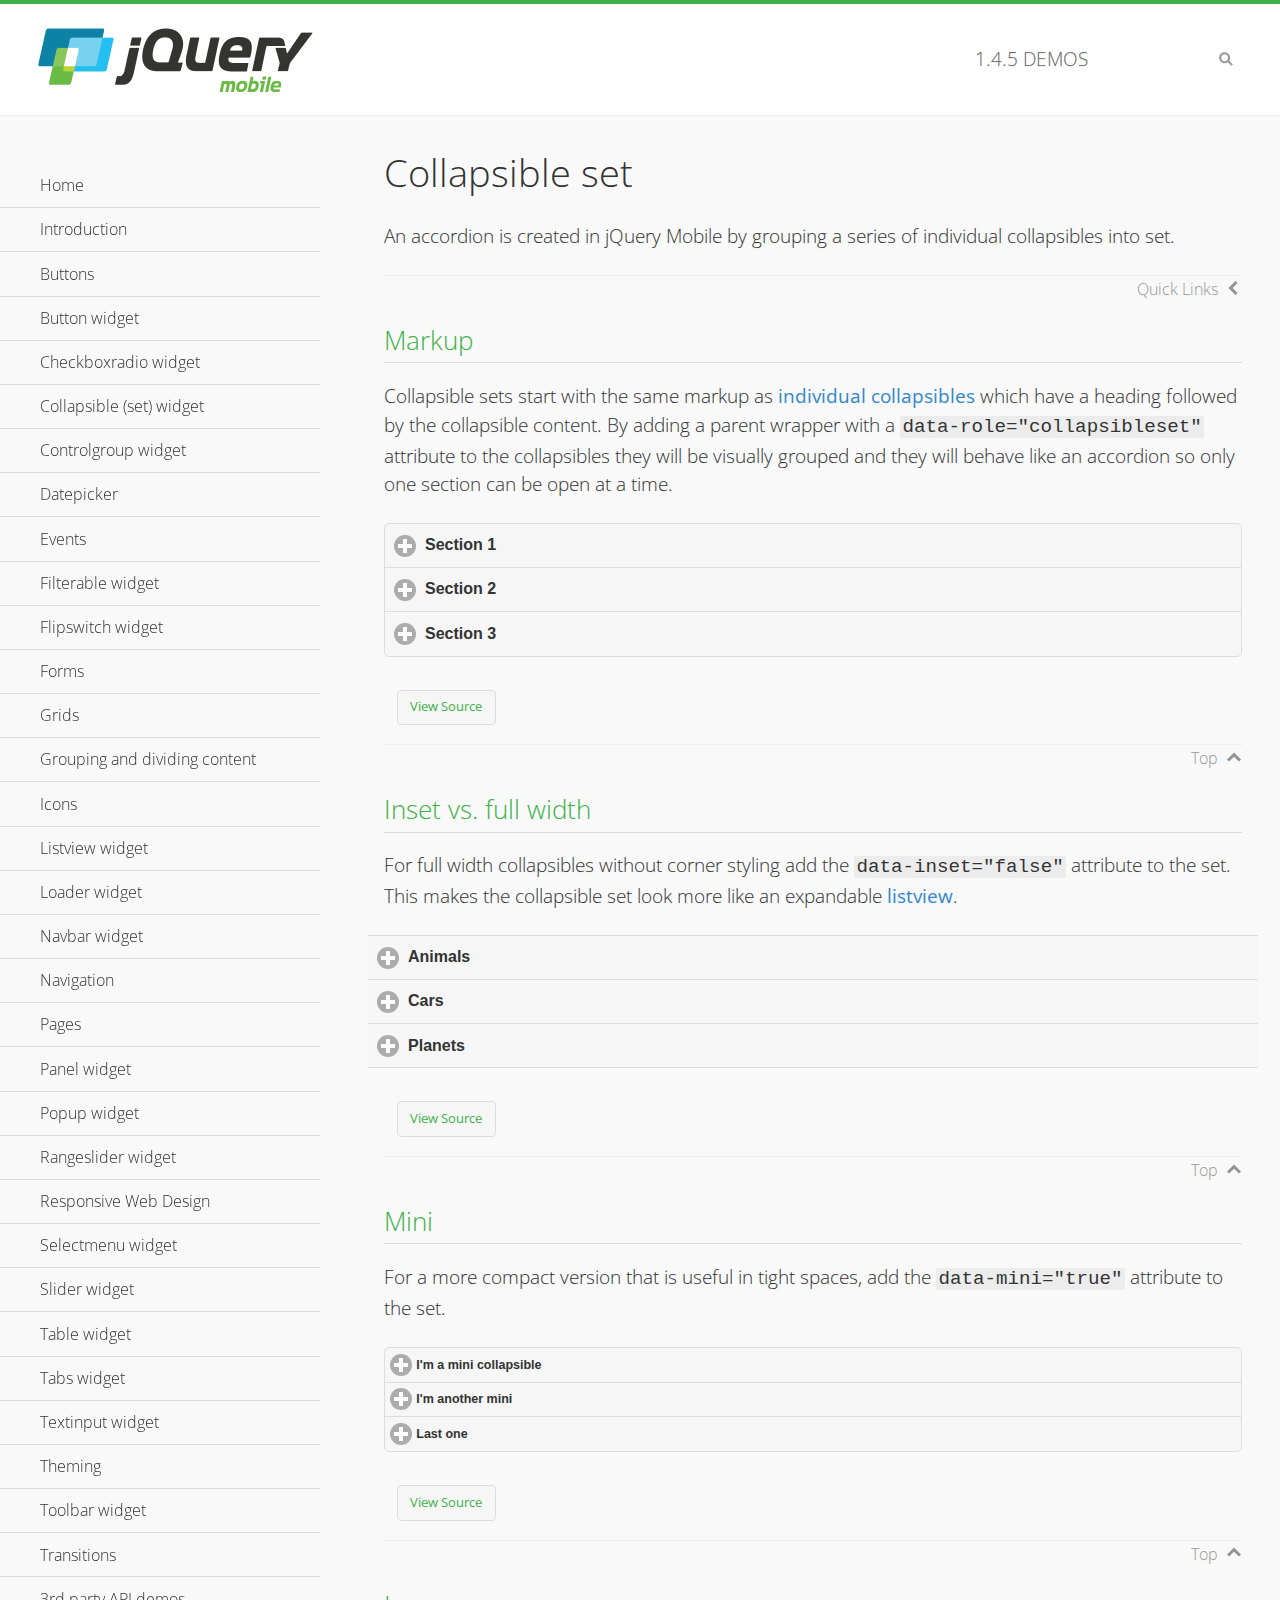
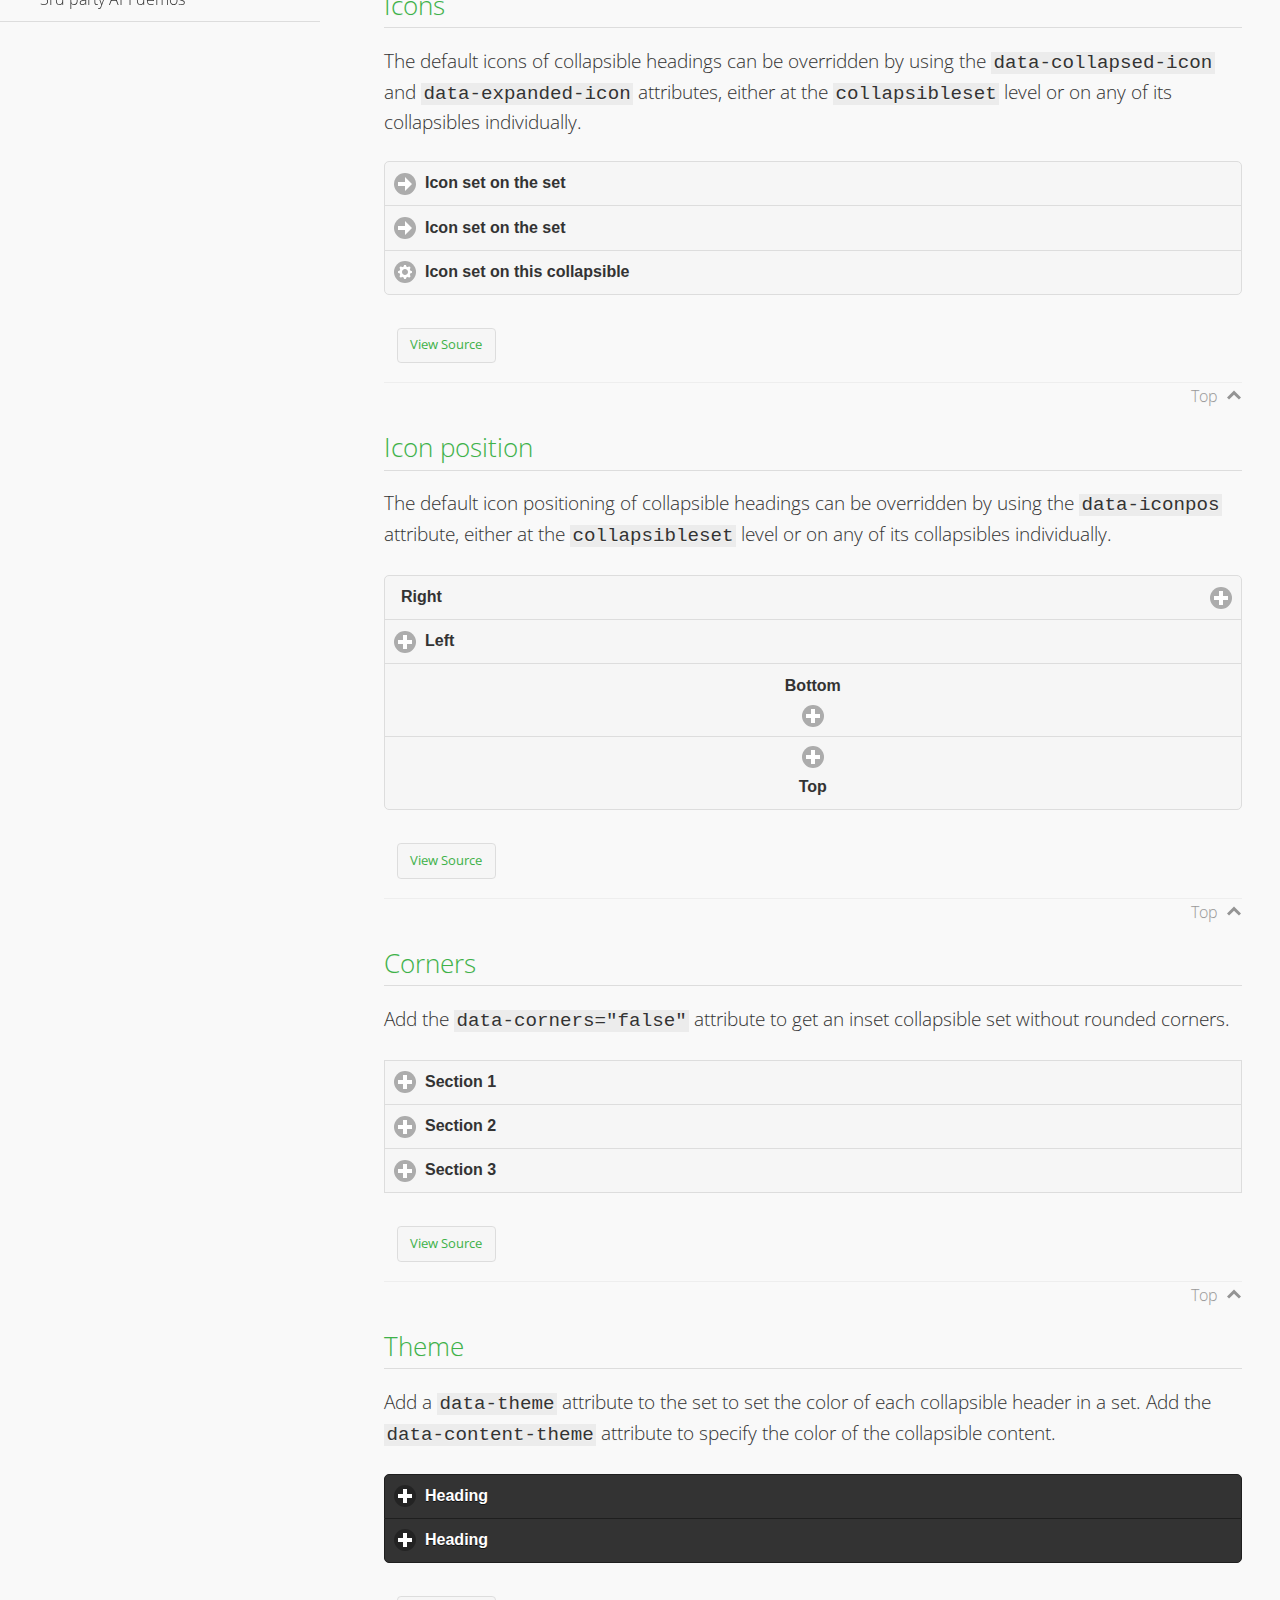
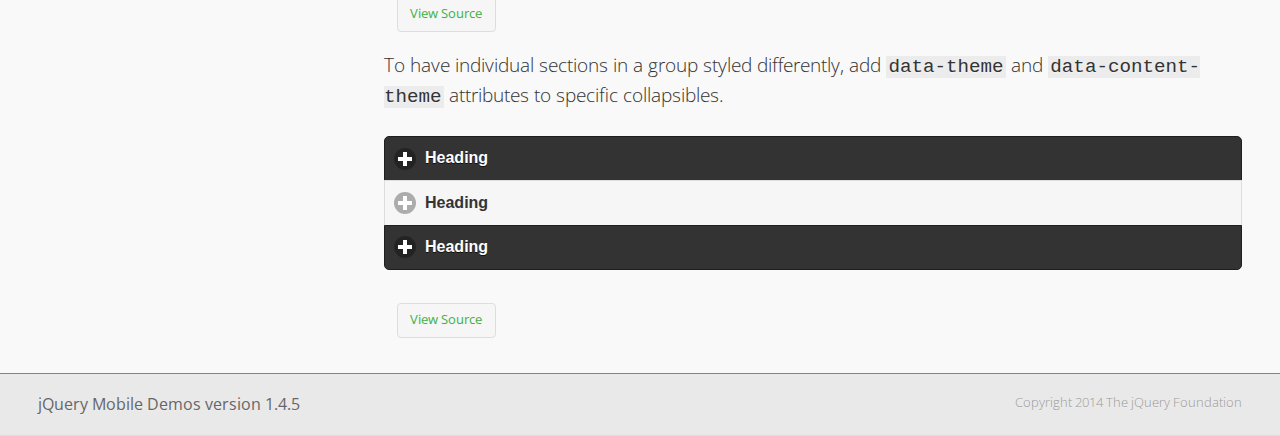
<file: jquery-mobile/demos/collapsibleset/index.html>
<!DOCTYPE html>
<html>
<head>
	<meta charset="utf-8">
	<meta name="viewport" content="width=device-width, initial-scale=1">
	<title>Collapsible set - jQuery Mobile Demos</title>
	<link rel="shortcut icon" href="../favicon.ico">
    <link rel="stylesheet" href="http://fonts.googleapis.com/css?family=Open+Sans:300,400,700">
	<link rel="stylesheet" href="../css/themes/default/jquery.mobile-1.4.5.min.css">
	<link rel="stylesheet" href="../_assets/css/jqm-demos.css">
	<script src="../js/jquery.js"></script>
	<script src="../_assets/js/index.js"></script>
	<script src="../js/jquery.mobile-1.4.5.min.js"></script>
</head>
<body>
<div data-role="page" class="jqm-demos" data-quicklinks="true">

	<div data-role="header" class="jqm-header">
		<h2><a href="../" title="jQuery Mobile Demos home"><img src="../_assets/img/jquery-logo.png" alt="jQuery Mobile"></a></h2>
		<p><span class="jqm-version"></span> Demos</p>
		<a href="#" class="jqm-navmenu-link ui-btn ui-btn-icon-notext ui-corner-all ui-icon-bars ui-nodisc-icon ui-alt-icon ui-btn-left">Menu</a>
		<a href="#" class="jqm-search-link ui-btn ui-btn-icon-notext ui-corner-all ui-icon-search ui-nodisc-icon ui-alt-icon ui-btn-right">Search</a>
	</div><!-- /header -->

	<div role="main" class="ui-content jqm-content">

		<h1>Collapsible set</h1>

		<p>An accordion is created in jQuery Mobile by grouping a series of individual collapsibles into set.</p>

		<h2>Markup</h2>

		<p>Collapsible sets start with the same markup as <a href="../collapsible/" data-ajax="false">individual collapsibles</a> which have a heading followed by the collapsible content. By adding a parent wrapper with a <code>data-role="collapsibleset"</code> attribute to the collapsibles they will be visually grouped and they will behave like an accordion so only one section can be open at a time.</p>

			<div data-demo-html="true">
				<div data-role="collapsibleset" data-theme="a" data-content-theme="a">
					<div data-role="collapsible">
						<h3>Section 1</h3>
					<p>I'm the collapsible content for section 1</p>
					</div>
					<div data-role="collapsible">
						<h3>Section 2</h3>
					<p>I'm the collapsible content for section 2</p>

					</div>
					<div data-role="collapsible">
						<h3>Section 3</h3>
					<p>I'm the collapsible content for section 3</p>
					</div>
				</div>
			</div><!--/demo-html -->

		<h2>Inset vs. full width</h2>

		<p>For full width collapsibles without corner styling add the <code>data-inset="false"</code> attribute to the set. This makes the collapsible set look more like an expandable <a href="../listview/">listview</a>.</p>

			<div data-demo-html="true">
				<div data-role="collapsibleset" data-inset="false">
					<div data-role="collapsible">
						<h3>Animals</h3>
						<ul data-role="listview" data-inset="false">
							<li>Cats</li>
							<li>Dogs</li>
							<li>Lizards</li>
							<li>Snakes</li>
						</ul>
					</div>
					<div data-role="collapsible">
						<h3>Cars</h3>
						<ul data-role="listview" data-inset="false">
							<li>Acura</li>
							<li>Audi</li>
							<li>BMW</li>
							<li>Cadillac</li>
						</ul>
					</div>
					<div data-role="collapsible">
						<h3>Planets</h3>
						<ul data-role="listview" data-inset="false">
							<li>Earth</li>
							<li>Jupiter</li>
							<li>Mars</li>
							<li>Mercury</li>
						</ul>
					</div>
				</div>
			</div><!--/demo-html -->

		<h2>Mini</h2>

		<p>For a more compact version that is useful in tight spaces, add the <code>data-mini="true"</code> attribute to the set. </p>

			<div data-demo-html="true">
				<div data-role="collapsibleset" data-theme="a" data-content-theme="a" data-mini="true">
					<div data-role="collapsible">
						<h3>I'm a mini collapsible</h3>
					<p>This is good for tight spaces.</p>
					</div>
					<div data-role="collapsible">
						<h3>I'm another mini</h3>
					<p>Here's some collapsible content.</p>

					</div>
					<div data-role="collapsible">
						<h3>Last one</h3>
					<p>Final bit of collapsible content.</p>
					</div>
				</div>
			</div><!--/demo-html -->

		<h2>Icons</h2>

		<p>The default icons of collapsible headings can be overridden by using the <code>data-collapsed-icon</code> and <code>data-expanded-icon</code> attributes, either at the <code>collapsibleset</code> level or on any of its collapsibles individually.</p>

			<div data-demo-html="true">
				<div data-role="collapsibleset" data-theme="a" data-content-theme="a" data-collapsed-icon="arrow-r" data-expanded-icon="arrow-d">
					<div data-role="collapsible">
						<h3>Icon set on the set</h3>
					<p>Specify the open and close icons on the set to apply it to all the collapsibles within.</p>
					</div>
					<div data-role="collapsible">
						<h3>Icon set on the set</h3>
					<p>This collapsible also gets the icon from the set.</p>
					</div>
					<div data-role="collapsible" data-collapsed-icon="gear" data-expanded-icon="delete">
						<h3>Icon set on this collapsible</h3>
					<p>The icons here are applied to this collapsible specifically, thus overriding the set icons.</p>
					</div>
				</div>
			</div><!--/demo-html -->

		<h2>Icon position</h2>

		<p>The default icon positioning of collapsible headings can be overridden by using the <code>data-iconpos</code> attribute, either at the <code>collapsibleset</code> level or on any of its collapsibles individually.</p>

			<div data-demo-html="true">
				<div data-role="collapsibleset" data-theme="a" data-content-theme="a" data-iconpos="right">
					<div data-role="collapsible">
						<h3>Right</h3>
					<p>Inherits icon positioning from <code>data-iconpos="right"</code> attribute on set.</p>
					</div>
					<div data-role="collapsible" data-iconpos="left">
						<h3>Left</h3>
					<p>Set via <code>data-iconpos="left"</code> attribute on the collapsible</p>
					</div>
					<div data-role="collapsible" data-iconpos="bottom">
						<h3>Bottom</h3>
					<p>Set via <code>data-iconpos="bottom"</code> attribute on the collapsible</p>
					</div>
					<div data-role="collapsible" data-iconpos="top">
						<h3>Top</h3>
					<p>Set via <code>data-iconpos="top"</code> attribute on the collapsible</p>
					</div>
				</div>
			</div><!--/demo-html -->

		<h2>Corners</h2>
		<p>Add the <code>data-corners="false"</code> attribute to get an inset collapsible set without rounded corners.</p>

			<div data-demo-html="true">
				<div data-role="collapsibleset" data-corners="false" data-theme="a" data-content-theme="a">
					<div data-role="collapsible">
						<h3>Section 1</h3>
					<p>Collapsible content</p>
					</div>
					<div data-role="collapsible">
						<h3>Section 2</h3>
					<p>Collapsible content</p>

					</div>
					<div data-role="collapsible">
						<h3>Section 3</h3>
					<p>Collapsible content</p>
					</div>
				</div>
			</div><!--/demo-html -->

		<h2>Theme</h2>

		<p>Add a <code>data-theme</code> attribute to the set to set the color of each collapsible header in a set. Add the <code>data-content-theme</code> attribute to specify the color of the collapsible content. </p>

			<div data-demo-html="true">
				<div data-role="collapsibleset" data-theme="b" data-content-theme="b">
					<div data-role="collapsible">
						<h3>Heading</h3>
						<p>Content</p>
					</div>
					<div data-role="collapsible">
						<h3>Heading</h3>
						<p>Content</p>
					</div>
				</div>
			</div><!--/demo-html -->

		<p>To have individual sections in a group styled differently, add <code>data-theme</code> and <code>data-content-theme</code> attributes to specific collapsibles.</p>

			<div data-demo-html="true">
				<div data-role="collapsibleset" data-theme="b" data-content-theme="b">
					<div data-role="collapsible">
						<h3>Heading</h3>
						<p>Content</p>
					</div>
					<div data-role="collapsible" data-theme="a" data-content-theme="a">
						<h3>Heading</h3>
						<p>Content</p>
					</div>
					<div data-role="collapsible">
						<h3>Heading</h3>
						<p>Content</p>
					</div>
				</div>
		</div><!--/demo-html -->

	</div><!-- /content -->
	    <div data-role="panel" class="jqm-navmenu-panel" data-position="left" data-display="overlay" data-theme="a">
	    	<ul class="jqm-list ui-alt-icon ui-nodisc-icon">
<li data-filtertext="demos homepage" data-icon="home"><a href=".././">Home</a></li>
<li data-filtertext="introduction overview getting started"><a href="../intro/" data-ajax="false">Introduction</a></li>
<li data-filtertext="buttons button markup buttonmarkup method anchor link button element"><a href="../button-markup/" data-ajax="false">Buttons</a></li>
<li data-filtertext="form button widget input button submit reset"><a href="../button/" data-ajax="false">Button widget</a></li>
<li data-role="collapsible" data-enhanced="true" data-collapsed-icon="carat-d" data-expanded-icon="carat-u" data-iconpos="right" data-inset="false" class="ui-collapsible ui-collapsible-themed-content ui-collapsible-collapsed">
	<h3 class="ui-collapsible-heading ui-collapsible-heading-collapsed">
		<a href="#" class="ui-collapsible-heading-toggle ui-btn ui-btn-icon-right ui-btn-inherit ui-icon-carat-d">
		    Checkboxradio widget<span class="ui-collapsible-heading-status"> click to expand contents</span>
		</a>
	</h3>
	<div class="ui-collapsible-content ui-body-inherit ui-collapsible-content-collapsed" aria-hidden="true">
		<ul>
			<li data-filtertext="form checkboxradio widget checkbox input checkboxes controlgroups"><a href="../checkboxradio-checkbox/" data-ajax="false">Checkboxes</a></li>
			<li data-filtertext="form checkboxradio widget radio input radio buttons controlgroups"><a href="../checkboxradio-radio/" data-ajax="false">Radio buttons</a></li>
		</ul>
	</div>
</li>
<li data-role="collapsible" data-enhanced="true" data-collapsed-icon="carat-d" data-expanded-icon="carat-u" data-iconpos="right" data-inset="false" class="ui-collapsible ui-collapsible-themed-content ui-collapsible-collapsed">
	<h3 class="ui-collapsible-heading ui-collapsible-heading-collapsed">
		<a href="#" class="ui-collapsible-heading-toggle ui-btn ui-btn-icon-right ui-btn-inherit ui-icon-carat-d">
			Collapsible (set) widget<span class="ui-collapsible-heading-status"> click to expand contents</span>
		</a>
	</h3>
	<div class="ui-collapsible-content ui-body-inherit ui-collapsible-content-collapsed" aria-hidden="true">
		<ul>
			<li data-filtertext="collapsibles content formatting"><a href="../collapsible/" data-ajax="false">Collapsible</a></li>
			<li data-filtertext="dynamic collapsible set accordion append expand"><a href="../collapsible-dynamic/" data-ajax="false">Dynamic collapsibles</a></li>
			<li data-filtertext="accordions collapsible set widget content formatting grouped collapsibles"><a href="../collapsibleset/" data-ajax="false">Collapsible set</a></li>
		</ul>
	</div>
</li>
<li data-role="collapsible" data-enhanced="true" data-collapsed-icon="carat-d" data-expanded-icon="carat-u" data-iconpos="right" data-inset="false" class="ui-collapsible ui-collapsible-themed-content ui-collapsible-collapsed">
	<h3 class="ui-collapsible-heading ui-collapsible-heading-collapsed">
		<a href="#" class="ui-collapsible-heading-toggle ui-btn ui-btn-icon-right ui-btn-inherit ui-icon-carat-d">
			Controlgroup widget<span class="ui-collapsible-heading-status"> click to expand contents</span>
		</a>
	</h3>
	<div class="ui-collapsible-content ui-body-inherit ui-collapsible-content-collapsed" aria-hidden="true">
		<ul>
			<li data-filtertext="controlgroups selectmenu checkboxradio input grouped buttons horizontal vertical"><a href="../controlgroup/" data-ajax="false">Controlgroup</a></li>
			<li data-filtertext="dynamic controlgroup dynamically add buttons"><a href="../controlgroup-dynamic/" data-ajax="false">Dynamic controlgroups</a></li>
		</ul>
	</div>
</li>
<li data-filtertext="form datepicker widget date input"><a href="../datepicker/" data-ajax="false">Datepicker</a></li>
<li data-role="collapsible" data-enhanced="true" data-collapsed-icon="carat-d" data-expanded-icon="carat-u" data-iconpos="right" data-inset="false" class="ui-collapsible ui-collapsible-themed-content ui-collapsible-collapsed">
	<h3 class="ui-collapsible-heading ui-collapsible-heading-collapsed">
		<a href="#" class="ui-collapsible-heading-toggle ui-btn ui-btn-icon-right ui-btn-inherit ui-icon-carat-d">
			Events<span class="ui-collapsible-heading-status"> click to expand contents</span>
		</a>
	</h3>
	<div class="ui-collapsible-content ui-body-inherit ui-collapsible-content-collapsed" aria-hidden="true">
		<ul>
			<li data-filtertext="swipe to delete list items listviews swipe events"><a href="../swipe-list/" data-ajax="false">Swipe list items</a></li>
			<li data-filtertext="swipe to navigate swipe page navigation swipe events"><a href="../swipe-page/" data-ajax="false">Swipe page navigation</a></li>
		</ul>
	</div>
</li>
<li data-filtertext="filterable filter elements sorting searching listview table"><a href="../filterable/" data-ajax="false">Filterable widget</a></li>
<li data-filtertext="form flipswitch widget flip toggle switch binary select checkbox input"><a href="../flipswitch/" data-ajax="false">Flipswitch widget</a></li>
<li data-role="collapsible" data-enhanced="true" data-collapsed-icon="carat-d" data-expanded-icon="carat-u" data-iconpos="right" data-inset="false" class="ui-collapsible ui-collapsible-themed-content ui-collapsible-collapsed">
	<h3 class="ui-collapsible-heading ui-collapsible-heading-collapsed">
		<a href="#" class="ui-collapsible-heading-toggle ui-btn ui-btn-icon-right ui-btn-inherit ui-icon-carat-d">
			Forms<span class="ui-collapsible-heading-status"> click to expand contents</span>
		</a>
	</h3>
	<div class="ui-collapsible-content ui-body-inherit ui-collapsible-content-collapsed" aria-hidden="true">
		<ul>
			<li data-filtertext="forms text checkbox radio range button submit reset inputs selects textarea slider flipswitch label form elements"><a href="../forms/" data-ajax="false">Forms</a></li>
			<li data-filtertext="form hide labels hidden accessible ui-hidden-accessible forms"><a href="../forms-label-hidden-accessible/" data-ajax="false">Hide labels</a></li>
			<li data-filtertext="form field containers fieldcontain ui-field-contain forms"><a href="../forms-field-contain/" data-ajax="false">Field containers</a></li>
			<li data-filtertext="forms disabled form elements"><a href="../forms-disabled/" data-ajax="false">Forms disabled</a></li>
			<li data-filtertext="forms gallery examples overview forms text checkbox radio range button submit reset inputs selects textarea slider flipswitch label form elements"><a href="../forms-gallery/" data-ajax="false">Forms gallery</a></li>
		</ul>
	</div>
</li>
<li data-role="collapsible" data-enhanced="true" data-collapsed-icon="carat-d" data-expanded-icon="carat-u" data-iconpos="right" data-inset="false" class="ui-collapsible ui-collapsible-themed-content ui-collapsible-collapsed">
	<h3 class="ui-collapsible-heading ui-collapsible-heading-collapsed">
		<a href="#" class="ui-collapsible-heading-toggle ui-btn ui-btn-icon-right ui-btn-inherit ui-icon-carat-d">
			Grids<span class="ui-collapsible-heading-status"> click to expand contents</span>
		</a>
	</h3>
	<div class="ui-collapsible-content ui-body-inherit ui-collapsible-content-collapsed" aria-hidden="true">
		<ul>
			<li data-filtertext="grids columns blocks content formatting rwd responsive css framework"><a href="../grids/" data-ajax="false">Grids</a></li>
			<li data-filtertext="buttons in grids css framework"><a href="../grids-buttons/" data-ajax="false">Buttons in grids</a></li>
			<li data-filtertext="custom responsive grids rwd css framework"><a href="../grids-custom-responsive/" data-ajax="false">Custom responsive grids</a></li>
		</ul>
	</div>
</li>
<li data-filtertext="blocks content formatting sections heading"><a href="../body-bar-classes/" data-ajax="false">Grouping and dividing content</a></li>
<li data-role="collapsible" data-enhanced="true" data-collapsed-icon="carat-d" data-expanded-icon="carat-u" data-iconpos="right" data-inset="false" class="ui-collapsible ui-collapsible-themed-content ui-collapsible-collapsed">
	<h3 class="ui-collapsible-heading ui-collapsible-heading-collapsed">
		<a href="#" class="ui-collapsible-heading-toggle ui-btn ui-btn-icon-right ui-btn-inherit ui-icon-carat-d">
			Icons<span class="ui-collapsible-heading-status"> click to expand contents</span>
		</a>
	</h3>
	<div class="ui-collapsible-content ui-body-inherit ui-collapsible-content-collapsed" aria-hidden="true">
		<ul>
			<li data-filtertext="button icons svg disc alt custom icon position"><a href="../icons/" data-ajax="false">Icons</a></li>
			<li data-filtertext=""><a href="../icons-grunticon/" data-ajax="false">Grunticon loader</a></li>
		</ul>
	</div>
</li>
<li data-role="collapsible" data-enhanced="true" data-collapsed-icon="carat-d" data-expanded-icon="carat-u" data-iconpos="right" data-inset="false" class="ui-collapsible ui-collapsible-themed-content ui-collapsible-collapsed">
	<h3 class="ui-collapsible-heading ui-collapsible-heading-collapsed">
		<a href="#" class="ui-collapsible-heading-toggle ui-btn ui-btn-icon-right ui-btn-inherit ui-icon-carat-d">
			Listview widget<span class="ui-collapsible-heading-status"> click to expand contents</span>
		</a>
	</h3>
	<div class="ui-collapsible-content ui-body-inherit ui-collapsible-content-collapsed" aria-hidden="true">
		<ul>
			<li data-filtertext="listview widget thumbnails icons nested split button collapsible ul ol"><a href="../listview/" data-ajax="false">Listview</a></li>
			<li data-filtertext="autocomplete filterable reveal listview filtertextbeforefilter placeholder"><a href="../listview-autocomplete/" data-ajax="false">Listview autocomplete</a></li>
			<li data-filtertext="autocomplete filterable reveal listview remote data filtertextbeforefilter placeholder"><a href="../listview-autocomplete-remote/" data-ajax="false">Listview autocomplete remote data</a></li>
			<li data-filtertext="autodividers anchor jump scroll linkbars listview lists ul ol"><a href="../listview-autodividers-linkbar/" data-ajax="false">Listview autodividers linkbar</a></li>
			<li data-filtertext="listview autodividers selector autodividersselector lists ul ol"><a href="../listview-autodividers-selector/" data-ajax="false">Listview autodividers selector</a></li>
			<li data-filtertext="listview nested list items"><a href="../listview-nested-lists/" data-ajax="false">Nested Listviews</a></li>
			<li data-filtertext="listview collapsible list items flat"><a href="../listview-collapsible-item-flat/" data-ajax="false">Listview collapsible list items (flat)</a></li>
			<li data-filtertext="listview collapsible list indented"><a href="../listview-collapsible-item-indented/" data-ajax="false">Listview collapsible list items (indented)</a></li>
			<li data-filtertext="grid listview responsive grids responsive listviews lists ul"><a href="../listview-grid/" data-ajax="false">Listview responsive grid</a></li>
		</ul>
	</div>
</li>
<li data-filtertext="loader widget page loading navigation overlay spinner"><a href="../loader/" data-ajax="false">Loader widget</a></li>
<li data-filtertext="navbar widget navmenu toolbars header footer"><a href="../navbar/" data-ajax="false">Navbar widget</a></li>
<li data-role="collapsible" data-enhanced="true" data-collapsed-icon="carat-d" data-expanded-icon="carat-u" data-iconpos="right" data-inset="false" class="ui-collapsible ui-collapsible-themed-content ui-collapsible-collapsed">
	<h3 class="ui-collapsible-heading ui-collapsible-heading-collapsed">
		<a href="#" class="ui-collapsible-heading-toggle ui-btn ui-btn-icon-right ui-btn-inherit ui-icon-carat-d">
			Navigation<span class="ui-collapsible-heading-status"> click to expand contents</span>
		</a>
	</h3>
	<div class="ui-collapsible-content ui-body-inherit ui-collapsible-content-collapsed" aria-hidden="true">
		<ul>
			<li data-filtertext="ajax navigation navigate widget history event method"><a href="../navigation/" data-ajax="false">Navigation</a></li>
			<li data-filtertext="linking pages page links navigation ajax prefetch cache"><a href="../navigation-linking-pages/" data-ajax="false">Linking pages</a></li>
			<!-- <li data-filtertext="php redirect server redirection server-side navigation"><a href="../navigation-php-redirect/" data-ajax="false">PHP redirect demo</a></li>-->
			<li data-filtertext="navigation redirection hash query"><a href="../navigation-hash-processing/" data-ajax="false">Hash processing demo</a></li>
			<li data-filtertext="navigation redirection hash query"><a href="../page-events/" data-ajax="false">Page Navigation Events</a></li>
		</ul>
	</div>
</li>
<li data-role="collapsible" data-enhanced="true" data-collapsed-icon="carat-d" data-expanded-icon="carat-u" data-iconpos="right" data-inset="false" class="ui-collapsible ui-collapsible-themed-content ui-collapsible-collapsed">
	<h3 class="ui-collapsible-heading ui-collapsible-heading-collapsed">
		<a href="#" class="ui-collapsible-heading-toggle ui-btn ui-btn-icon-right ui-btn-inherit ui-icon-carat-d">
			Pages<span class="ui-collapsible-heading-status"> click to expand contents</span>
		</a>
	</h3>
	<div class="ui-collapsible-content ui-body-inherit ui-collapsible-content-collapsed" aria-hidden="true">
		<ul>
			<li data-filtertext="pages page widget ajax navigation"><a href="../pages/" data-ajax="false">Pages</a></li>
			<li data-filtertext="single page"><a href="../pages-single-page/" data-ajax="false">Single page</a></li>
			<li data-filtertext="multipage multi-page page"><a href="../pages-multi-page/" data-ajax="false">Multi-page template</a></li>
			<li data-filtertext="dialog page widget modal popup"><a href="../pages-dialog/" data-ajax="false">Dialog page</a></li>
		</ul>
	</div>
</li>
<li data-role="collapsible" data-enhanced="true" data-collapsed-icon="carat-d" data-expanded-icon="carat-u" data-iconpos="right" data-inset="false" class="ui-collapsible ui-collapsible-themed-content ui-collapsible-collapsed">
	<h3 class="ui-collapsible-heading ui-collapsible-heading-collapsed">
		<a href="#" class="ui-collapsible-heading-toggle ui-btn ui-btn-icon-right ui-btn-inherit ui-icon-carat-d">
			Panel widget<span class="ui-collapsible-heading-status"> click to expand contents</span>
		</a>
	</h3>
	<div class="ui-collapsible-content ui-body-inherit ui-collapsible-content-collapsed" aria-hidden="true">
		<ul>
			<li data-filtertext="panel widget sliding panels reveal push overlay responsive"><a href="../panel/" data-ajax="false">Panel</a></li>
			<li data-filtertext=""><a href="../panel-external/" data-ajax="false">External panels</a></li>
			<li data-filtertext="panel "><a href="../panel-fixed/" data-ajax="false">Fixed panels</a></li>
			<li data-filtertext="panel slide panels sliding panels shadow rwd responsive breakpoint"><a href="../panel-responsive/" data-ajax="false">Panels responsive</a></li>
			<li data-filtertext="panel custom style custom panel width reveal shadow listview panel styling page background wrapper"><a href="../panel-styling/" data-ajax="false">Custom panel style</a></li>
			<li data-filtertext="panel open on swipe"><a href="../panel-swipe-open/" data-ajax="false">Panel open on swipe</a></li>
			<li data-filtertext="panels outside page internal external toolbars"><a href="../panel-external-internal/" data-ajax="false">Panel external and internal</a></li>
		</ul>
	</div>
</li>
<li data-role="collapsible" data-enhanced="true" data-collapsed-icon="carat-d" data-expanded-icon="carat-u" data-iconpos="right" data-inset="false" class="ui-collapsible ui-collapsible-themed-content ui-collapsible-collapsed">
	<h3 class="ui-collapsible-heading ui-collapsible-heading-collapsed">
		<a href="#" class="ui-collapsible-heading-toggle ui-btn ui-btn-icon-right ui-btn-inherit ui-icon-carat-d">
			Popup widget<span class="ui-collapsible-heading-status"> click to expand contents</span>
		</a>
	</h3>
	<div class="ui-collapsible-content ui-body-inherit ui-collapsible-content-collapsed" aria-hidden="true">
		<ul>
			<li data-filtertext="popup widget popups dialog modal transition tooltip lightbox form overlay screen flip pop fade transition"><a href="../popup/" data-ajax="false">Popup</a></li>
			<li data-filtertext="popup alignment position"><a href="../popup-alignment/" data-ajax="false">Popup alignment</a></li>
			<li data-filtertext="popup arrow size popups popover"><a href="../popup-arrow-size/" data-ajax="false">Popup arrow size</a></li>
			<li data-filtertext="dynamic popups popup images lightbox"><a href="../popup-dynamic/" data-ajax="false">Dynamic popups</a></li>
			<li data-filtertext="popups with iframes scaling"><a href="../popup-iframe/" data-ajax="false">Popups with iframes</a></li>
			<li data-filtertext="popup image scaling"><a href="../popup-image-scaling/" data-ajax="false">Popup image scaling</a></li>
			<li data-filtertext="external popup outside multi-page"><a href="../popup-outside-multipage/" data-ajax="false">Popup outside multi-page</a></li>
		</ul>
	</div>
</li>
<li data-filtertext="form rangeslider widget dual sliders dual handle sliders range input"><a href="../rangeslider/" data-ajax="false">Rangeslider widget</a></li>
<li data-filtertext="responsive web design rwd adaptive progressive enhancement PE accessible mobile breakpoints media query media queries"><a href="../rwd/" data-ajax="false">Responsive Web Design</a></li>
<li data-role="collapsible" data-enhanced="true" data-collapsed-icon="carat-d" data-expanded-icon="carat-u" data-iconpos="right" data-inset="false" class="ui-collapsible ui-collapsible-themed-content ui-collapsible-collapsed">
	<h3 class="ui-collapsible-heading ui-collapsible-heading-collapsed">
		<a href="#" class="ui-collapsible-heading-toggle ui-btn ui-btn-icon-right ui-btn-inherit ui-icon-carat-d">
			Selectmenu widget<span class="ui-collapsible-heading-status"> click to expand contents</span>
		</a>
	</h3>
	<div class="ui-collapsible-content ui-body-inherit ui-collapsible-content-collapsed" aria-hidden="true">
		<ul>
			<li data-filtertext="form selectmenu widget select input custom select menu selects"><a href="../selectmenu/" data-ajax="false">Selectmenu</a></li>
			<li data-filtertext="form custom select menu selectmenu widget custom menu option optgroup multiple selects"><a href="../selectmenu-custom/" data-ajax="false">Custom select menu</a></li>
			<li data-filtertext="filterable select filter popup dialog"><a href="../selectmenu-custom-filter/" data-ajax="false">Custom select menu with filter</a></li>
		</ul>
	</div>
</li>
<li data-role="collapsible" data-enhanced="true" data-collapsed-icon="carat-d" data-expanded-icon="carat-u" data-iconpos="right" data-inset="false" class="ui-collapsible ui-collapsible-themed-content ui-collapsible-collapsed">
	<h3 class="ui-collapsible-heading ui-collapsible-heading-collapsed">
		<a href="#" class="ui-collapsible-heading-toggle ui-btn ui-btn-icon-right ui-btn-inherit ui-icon-carat-d">
			Slider widget<span class="ui-collapsible-heading-status"> click to expand contents</span>
		</a>
	</h3>
	<div class="ui-collapsible-content ui-body-inherit ui-collapsible-content-collapsed" aria-hidden="true">
		<ul>
			<li data-filtertext="form slider widget range input single sliders"><a href="../slider/" data-ajax="false">Slider</a></li>
			<li data-filtertext="form slider widget flipswitch slider binary select flip toggle switch"><a href="../slider-flipswitch/" data-ajax="false">Slider flip toggle switch</a></li>
			<li data-filtertext="form slider tooltip handle value input range sliders"><a href="../slider-tooltip/" data-ajax="false">Slider tooltip</a></li>
		</ul>
	</div>
</li>
<li data-role="collapsible" data-enhanced="true" data-collapsed-icon="carat-d" data-expanded-icon="carat-u" data-iconpos="right" data-inset="false" class="ui-collapsible ui-collapsible-themed-content ui-collapsible-collapsed">
	<h3 class="ui-collapsible-heading ui-collapsible-heading-collapsed">
		<a href="#" class="ui-collapsible-heading-toggle ui-btn ui-btn-icon-right ui-btn-inherit ui-icon-carat-d">
			Table widget<span class="ui-collapsible-heading-status"> click to expand contents</span>
		</a>
	</h3>
	<div class="ui-collapsible-content ui-body-inherit ui-collapsible-content-collapsed" aria-hidden="true">
		<ul>
			<li data-filtertext="table widget reflow column toggle th td responsive tables rwd hide show tabular"><a href="../table-column-toggle/" data-ajax="false">Table Column Toggle</a></li>
			<li data-filtertext="table column toggle phone comparison demo"><a href="../table-column-toggle-example/" data-ajax="false">Table Column Toggle demo</a></li>
			<li data-filtertext="responsive tables table column toggle heading groups rwd breakpoint"><a href="../table-column-toggle-heading-groups/" data-ajax="false">Table Column Toggle heading groups</a></li>
			<li data-filtertext="responsive tables table column toggle hide rwd breakpoint customization options"><a href="../table-column-toggle-options/" data-ajax="false">Table Column Toggle options</a></li>
			<li data-filtertext="table reflow th td responsive rwd columns tabular"><a href="../table-reflow/" data-ajax="false">Table Reflow</a></li>
			<li data-filtertext="responsive tables table reflow heading groups rwd breakpoint"><a href="../table-reflow-heading-groups/" data-ajax="false">Table Reflow heading groups</a></li>
			<li data-filtertext="responsive tables table reflow stripes strokes table style"><a href="../table-reflow-stripes-strokes/" data-ajax="false">Table Reflow stripes and strokes</a></li>
			<li data-filtertext="responsive tables table reflow stack custom styles"><a href="../table-reflow-styling/" data-ajax="false">Table Reflow custom styles</a></li>
		</ul>
	</div>
</li>
<li data-filtertext="ui tabs widget"><a href="../tabs/" data-ajax="false">Tabs widget</a></li>
<li data-filtertext="form textinput widget text input textarea number date time tel email file color password"><a href="../textinput/" data-ajax="false">Textinput widget</a></li>
<li data-role="collapsible" data-enhanced="true" data-collapsed-icon="carat-d" data-expanded-icon="carat-u" data-iconpos="right" data-inset="false" class="ui-collapsible ui-collapsible-themed-content ui-collapsible-collapsed">
	<h3 class="ui-collapsible-heading ui-collapsible-heading-collapsed">
		<a href="#" class="ui-collapsible-heading-toggle ui-btn ui-btn-icon-right ui-btn-inherit ui-icon-carat-d">
			Theming<span class="ui-collapsible-heading-status"> click to expand contents</span>
		</a>
	</h3>
	<div class="ui-collapsible-content ui-body-inherit ui-collapsible-content-collapsed" aria-hidden="true">
		<ul>
			<li data-filtertext="default theme swatches theming style css"><a href="../theme-default/" data-ajax="false">Default theme</a></li>
			<li data-filtertext="classic theme old theme swatches theming style css"><a href="../theme-classic/" data-ajax="false">Classic theme</a></li>
		</ul>
	</div>
</li>
<li data-role="collapsible" data-enhanced="true" data-collapsed-icon="carat-d" data-expanded-icon="carat-u" data-iconpos="right" data-inset="false" class="ui-collapsible ui-collapsible-themed-content ui-collapsible-collapsed">
	<h3 class="ui-collapsible-heading ui-collapsible-heading-collapsed">
		<a href="#" class="ui-collapsible-heading-toggle ui-btn ui-btn-icon-right ui-btn-inherit ui-icon-carat-d">
			Toolbar widget<span class="ui-collapsible-heading-status"> click to expand contents</span>
		</a>
	</h3>
	<div class="ui-collapsible-content ui-body-inherit ui-collapsible-content-collapsed" aria-hidden="true">
		<ul>
			<li data-filtertext="toolbar widget header footer toolbars fixed fullscreen external sections"><a href="../toolbar/" data-ajax="false">Toolbar</a></li>
			<li data-filtertext="dynamic toolbars dynamically add toolbar header footer"><a href="../toolbar-dynamic/" data-ajax="false">Dynamic toolbars</a></li>
			<li data-filtertext="external toolbars header footer"><a href="../toolbar-external/" data-ajax="false">External toolbars</a></li>
			<li data-filtertext="fixed toolbars header footer"><a href="../toolbar-fixed/" data-ajax="false">Fixed toolbars</a></li>
			<li data-filtertext="fixed fullscreen toolbars header footer"><a href="../toolbar-fixed-fullscreen/" data-ajax="false">Fullscreen toolbars</a></li>
			<li data-filtertext="external fixed toolbars header footer"><a href="../toolbar-fixed-external/" data-ajax="false">Fixed external toolbars</a></li>
			<li data-filtertext="external persistent toolbars header footer navbar navmenu"><a href="../toolbar-fixed-persistent/" data-ajax="false">Persistent toolbars</a></li>
			<li data-filtertext="external ajax optimized toolbars persistent toolbars header footer navbar"><a href="../toolbar-fixed-persistent-optimized/" data-ajax="false">Ajax optimized toolbars</a></li>
			<li data-filtertext="form in toolbars header footer"><a href="../toolbar-fixed-forms/" data-ajax="false">Form in toolbar</a></li>
		</ul>
	</div>
</li>
<li data-filtertext="page transitions animated pages popup navigation flip slide fade pop"><a href="../transitions/" data-ajax="false">Transitions</a></li>
<li data-role="collapsible" data-enhanced="true" data-collapsed-icon="carat-d" data-expanded-icon="carat-u" data-iconpos="right" data-inset="false" class="ui-collapsible ui-collapsible-themed-content ui-collapsible-collapsed">
	<h3 class="ui-collapsible-heading ui-collapsible-heading-collapsed">
		<a href="#" class="ui-collapsible-heading-toggle ui-btn ui-btn-icon-right ui-btn-inherit ui-icon-carat-d">
			3rd party API demos<span class="ui-collapsible-heading-status"> click to expand contents</span>
		</a>
	</h3>
	<div class="ui-collapsible-content ui-body-inherit ui-collapsible-content-collapsed" aria-hidden="true">
		<ul>
			<li data-filtertext="backbone requirejs navigation router"><a href="../backbone-requirejs/" data-ajax="false">Backbone RequireJS</a></li>
			<li data-filtertext="google maps geolocation demo"><a href="../map-geolocation/" data-ajax="false">Google Maps geolocation</a></li>
			<li data-filtertext="google maps hybrid"><a href="../map-list-toggle/" data-ajax="false">Google Maps list toggle</a></li>
		</ul>
	</div>
</li>



		     </ul>
		</div><!-- /panel -->


	<div data-role="footer" data-position="fixed" data-tap-toggle="false" class="jqm-footer">
		<p>jQuery Mobile Demos version <span class="jqm-version"></span></p>
		<p>Copyright 2014 The jQuery Foundation</p>
	</div><!-- /footer -->
	<!-- TODO: This should become an external panel so we can add input to markup (unique ID) -->
    <div data-role="panel" class="jqm-search-panel" data-position="right" data-display="overlay" data-theme="a">
		<div class="jqm-search">
			<ul class="jqm-list" data-filter-placeholder="Search demos..." data-filter-reveal="true">
<li data-filtertext="demos homepage" data-icon="home"><a href=".././">Home</a></li>
<li data-filtertext="introduction overview getting started"><a href="../intro/" data-ajax="false">Introduction</a></li>
<li data-filtertext="buttons button markup buttonmarkup method anchor link button element"><a href="../button-markup/" data-ajax="false">Buttons</a></li>
<li data-filtertext="form button widget input button submit reset"><a href="../button/" data-ajax="false">Button widget</a></li>
<li data-role="collapsible" data-enhanced="true" data-collapsed-icon="carat-d" data-expanded-icon="carat-u" data-iconpos="right" data-inset="false" class="ui-collapsible ui-collapsible-themed-content ui-collapsible-collapsed">
	<h3 class="ui-collapsible-heading ui-collapsible-heading-collapsed">
		<a href="#" class="ui-collapsible-heading-toggle ui-btn ui-btn-icon-right ui-btn-inherit ui-icon-carat-d">
		    Checkboxradio widget<span class="ui-collapsible-heading-status"> click to expand contents</span>
		</a>
	</h3>
	<div class="ui-collapsible-content ui-body-inherit ui-collapsible-content-collapsed" aria-hidden="true">
		<ul>
			<li data-filtertext="form checkboxradio widget checkbox input checkboxes controlgroups"><a href="../checkboxradio-checkbox/" data-ajax="false">Checkboxes</a></li>
			<li data-filtertext="form checkboxradio widget radio input radio buttons controlgroups"><a href="../checkboxradio-radio/" data-ajax="false">Radio buttons</a></li>
		</ul>
	</div>
</li>
<li data-role="collapsible" data-enhanced="true" data-collapsed-icon="carat-d" data-expanded-icon="carat-u" data-iconpos="right" data-inset="false" class="ui-collapsible ui-collapsible-themed-content ui-collapsible-collapsed">
	<h3 class="ui-collapsible-heading ui-collapsible-heading-collapsed">
		<a href="#" class="ui-collapsible-heading-toggle ui-btn ui-btn-icon-right ui-btn-inherit ui-icon-carat-d">
			Collapsible (set) widget<span class="ui-collapsible-heading-status"> click to expand contents</span>
		</a>
	</h3>
	<div class="ui-collapsible-content ui-body-inherit ui-collapsible-content-collapsed" aria-hidden="true">
		<ul>
			<li data-filtertext="collapsibles content formatting"><a href="../collapsible/" data-ajax="false">Collapsible</a></li>
			<li data-filtertext="dynamic collapsible set accordion append expand"><a href="../collapsible-dynamic/" data-ajax="false">Dynamic collapsibles</a></li>
			<li data-filtertext="accordions collapsible set widget content formatting grouped collapsibles"><a href="../collapsibleset/" data-ajax="false">Collapsible set</a></li>
		</ul>
	</div>
</li>
<li data-role="collapsible" data-enhanced="true" data-collapsed-icon="carat-d" data-expanded-icon="carat-u" data-iconpos="right" data-inset="false" class="ui-collapsible ui-collapsible-themed-content ui-collapsible-collapsed">
	<h3 class="ui-collapsible-heading ui-collapsible-heading-collapsed">
		<a href="#" class="ui-collapsible-heading-toggle ui-btn ui-btn-icon-right ui-btn-inherit ui-icon-carat-d">
			Controlgroup widget<span class="ui-collapsible-heading-status"> click to expand contents</span>
		</a>
	</h3>
	<div class="ui-collapsible-content ui-body-inherit ui-collapsible-content-collapsed" aria-hidden="true">
		<ul>
			<li data-filtertext="controlgroups selectmenu checkboxradio input grouped buttons horizontal vertical"><a href="../controlgroup/" data-ajax="false">Controlgroup</a></li>
			<li data-filtertext="dynamic controlgroup dynamically add buttons"><a href="../controlgroup-dynamic/" data-ajax="false">Dynamic controlgroups</a></li>
		</ul>
	</div>
</li>
<li data-filtertext="form datepicker widget date input"><a href="../datepicker/" data-ajax="false">Datepicker</a></li>
<li data-role="collapsible" data-enhanced="true" data-collapsed-icon="carat-d" data-expanded-icon="carat-u" data-iconpos="right" data-inset="false" class="ui-collapsible ui-collapsible-themed-content ui-collapsible-collapsed">
	<h3 class="ui-collapsible-heading ui-collapsible-heading-collapsed">
		<a href="#" class="ui-collapsible-heading-toggle ui-btn ui-btn-icon-right ui-btn-inherit ui-icon-carat-d">
			Events<span class="ui-collapsible-heading-status"> click to expand contents</span>
		</a>
	</h3>
	<div class="ui-collapsible-content ui-body-inherit ui-collapsible-content-collapsed" aria-hidden="true">
		<ul>
			<li data-filtertext="swipe to delete list items listviews swipe events"><a href="../swipe-list/" data-ajax="false">Swipe list items</a></li>
			<li data-filtertext="swipe to navigate swipe page navigation swipe events"><a href="../swipe-page/" data-ajax="false">Swipe page navigation</a></li>
		</ul>
	</div>
</li>
<li data-filtertext="filterable filter elements sorting searching listview table"><a href="../filterable/" data-ajax="false">Filterable widget</a></li>
<li data-filtertext="form flipswitch widget flip toggle switch binary select checkbox input"><a href="../flipswitch/" data-ajax="false">Flipswitch widget</a></li>
<li data-role="collapsible" data-enhanced="true" data-collapsed-icon="carat-d" data-expanded-icon="carat-u" data-iconpos="right" data-inset="false" class="ui-collapsible ui-collapsible-themed-content ui-collapsible-collapsed">
	<h3 class="ui-collapsible-heading ui-collapsible-heading-collapsed">
		<a href="#" class="ui-collapsible-heading-toggle ui-btn ui-btn-icon-right ui-btn-inherit ui-icon-carat-d">
			Forms<span class="ui-collapsible-heading-status"> click to expand contents</span>
		</a>
	</h3>
	<div class="ui-collapsible-content ui-body-inherit ui-collapsible-content-collapsed" aria-hidden="true">
		<ul>
			<li data-filtertext="forms text checkbox radio range button submit reset inputs selects textarea slider flipswitch label form elements"><a href="../forms/" data-ajax="false">Forms</a></li>
			<li data-filtertext="form hide labels hidden accessible ui-hidden-accessible forms"><a href="../forms-label-hidden-accessible/" data-ajax="false">Hide labels</a></li>
			<li data-filtertext="form field containers fieldcontain ui-field-contain forms"><a href="../forms-field-contain/" data-ajax="false">Field containers</a></li>
			<li data-filtertext="forms disabled form elements"><a href="../forms-disabled/" data-ajax="false">Forms disabled</a></li>
			<li data-filtertext="forms gallery examples overview forms text checkbox radio range button submit reset inputs selects textarea slider flipswitch label form elements"><a href="../forms-gallery/" data-ajax="false">Forms gallery</a></li>
		</ul>
	</div>
</li>
<li data-role="collapsible" data-enhanced="true" data-collapsed-icon="carat-d" data-expanded-icon="carat-u" data-iconpos="right" data-inset="false" class="ui-collapsible ui-collapsible-themed-content ui-collapsible-collapsed">
	<h3 class="ui-collapsible-heading ui-collapsible-heading-collapsed">
		<a href="#" class="ui-collapsible-heading-toggle ui-btn ui-btn-icon-right ui-btn-inherit ui-icon-carat-d">
			Grids<span class="ui-collapsible-heading-status"> click to expand contents</span>
		</a>
	</h3>
	<div class="ui-collapsible-content ui-body-inherit ui-collapsible-content-collapsed" aria-hidden="true">
		<ul>
			<li data-filtertext="grids columns blocks content formatting rwd responsive css framework"><a href="../grids/" data-ajax="false">Grids</a></li>
			<li data-filtertext="buttons in grids css framework"><a href="../grids-buttons/" data-ajax="false">Buttons in grids</a></li>
			<li data-filtertext="custom responsive grids rwd css framework"><a href="../grids-custom-responsive/" data-ajax="false">Custom responsive grids</a></li>
		</ul>
	</div>
</li>
<li data-filtertext="blocks content formatting sections heading"><a href="../body-bar-classes/" data-ajax="false">Grouping and dividing content</a></li>
<li data-role="collapsible" data-enhanced="true" data-collapsed-icon="carat-d" data-expanded-icon="carat-u" data-iconpos="right" data-inset="false" class="ui-collapsible ui-collapsible-themed-content ui-collapsible-collapsed">
	<h3 class="ui-collapsible-heading ui-collapsible-heading-collapsed">
		<a href="#" class="ui-collapsible-heading-toggle ui-btn ui-btn-icon-right ui-btn-inherit ui-icon-carat-d">
			Icons<span class="ui-collapsible-heading-status"> click to expand contents</span>
		</a>
	</h3>
	<div class="ui-collapsible-content ui-body-inherit ui-collapsible-content-collapsed" aria-hidden="true">
		<ul>
			<li data-filtertext="button icons svg disc alt custom icon position"><a href="../icons/" data-ajax="false">Icons</a></li>
			<li data-filtertext=""><a href="../icons-grunticon/" data-ajax="false">Grunticon loader</a></li>
		</ul>
	</div>
</li>
<li data-role="collapsible" data-enhanced="true" data-collapsed-icon="carat-d" data-expanded-icon="carat-u" data-iconpos="right" data-inset="false" class="ui-collapsible ui-collapsible-themed-content ui-collapsible-collapsed">
	<h3 class="ui-collapsible-heading ui-collapsible-heading-collapsed">
		<a href="#" class="ui-collapsible-heading-toggle ui-btn ui-btn-icon-right ui-btn-inherit ui-icon-carat-d">
			Listview widget<span class="ui-collapsible-heading-status"> click to expand contents</span>
		</a>
	</h3>
	<div class="ui-collapsible-content ui-body-inherit ui-collapsible-content-collapsed" aria-hidden="true">
		<ul>
			<li data-filtertext="listview widget thumbnails icons nested split button collapsible ul ol"><a href="../listview/" data-ajax="false">Listview</a></li>
			<li data-filtertext="autocomplete filterable reveal listview filtertextbeforefilter placeholder"><a href="../listview-autocomplete/" data-ajax="false">Listview autocomplete</a></li>
			<li data-filtertext="autocomplete filterable reveal listview remote data filtertextbeforefilter placeholder"><a href="../listview-autocomplete-remote/" data-ajax="false">Listview autocomplete remote data</a></li>
			<li data-filtertext="autodividers anchor jump scroll linkbars listview lists ul ol"><a href="../listview-autodividers-linkbar/" data-ajax="false">Listview autodividers linkbar</a></li>
			<li data-filtertext="listview autodividers selector autodividersselector lists ul ol"><a href="../listview-autodividers-selector/" data-ajax="false">Listview autodividers selector</a></li>
			<li data-filtertext="listview nested list items"><a href="../listview-nested-lists/" data-ajax="false">Nested Listviews</a></li>
			<li data-filtertext="listview collapsible list items flat"><a href="../listview-collapsible-item-flat/" data-ajax="false">Listview collapsible list items (flat)</a></li>
			<li data-filtertext="listview collapsible list indented"><a href="../listview-collapsible-item-indented/" data-ajax="false">Listview collapsible list items (indented)</a></li>
			<li data-filtertext="grid listview responsive grids responsive listviews lists ul"><a href="../listview-grid/" data-ajax="false">Listview responsive grid</a></li>
		</ul>
	</div>
</li>
<li data-filtertext="loader widget page loading navigation overlay spinner"><a href="../loader/" data-ajax="false">Loader widget</a></li>
<li data-filtertext="navbar widget navmenu toolbars header footer"><a href="../navbar/" data-ajax="false">Navbar widget</a></li>
<li data-role="collapsible" data-enhanced="true" data-collapsed-icon="carat-d" data-expanded-icon="carat-u" data-iconpos="right" data-inset="false" class="ui-collapsible ui-collapsible-themed-content ui-collapsible-collapsed">
	<h3 class="ui-collapsible-heading ui-collapsible-heading-collapsed">
		<a href="#" class="ui-collapsible-heading-toggle ui-btn ui-btn-icon-right ui-btn-inherit ui-icon-carat-d">
			Navigation<span class="ui-collapsible-heading-status"> click to expand contents</span>
		</a>
	</h3>
	<div class="ui-collapsible-content ui-body-inherit ui-collapsible-content-collapsed" aria-hidden="true">
		<ul>
			<li data-filtertext="ajax navigation navigate widget history event method"><a href="../navigation/" data-ajax="false">Navigation</a></li>
			<li data-filtertext="linking pages page links navigation ajax prefetch cache"><a href="../navigation-linking-pages/" data-ajax="false">Linking pages</a></li>
			<!-- <li data-filtertext="php redirect server redirection server-side navigation"><a href="../navigation-php-redirect/" data-ajax="false">PHP redirect demo</a></li>-->
			<li data-filtertext="navigation redirection hash query"><a href="../navigation-hash-processing/" data-ajax="false">Hash processing demo</a></li>
			<li data-filtertext="navigation redirection hash query"><a href="../page-events/" data-ajax="false">Page Navigation Events</a></li>
		</ul>
	</div>
</li>
<li data-role="collapsible" data-enhanced="true" data-collapsed-icon="carat-d" data-expanded-icon="carat-u" data-iconpos="right" data-inset="false" class="ui-collapsible ui-collapsible-themed-content ui-collapsible-collapsed">
	<h3 class="ui-collapsible-heading ui-collapsible-heading-collapsed">
		<a href="#" class="ui-collapsible-heading-toggle ui-btn ui-btn-icon-right ui-btn-inherit ui-icon-carat-d">
			Pages<span class="ui-collapsible-heading-status"> click to expand contents</span>
		</a>
	</h3>
	<div class="ui-collapsible-content ui-body-inherit ui-collapsible-content-collapsed" aria-hidden="true">
		<ul>
			<li data-filtertext="pages page widget ajax navigation"><a href="../pages/" data-ajax="false">Pages</a></li>
			<li data-filtertext="single page"><a href="../pages-single-page/" data-ajax="false">Single page</a></li>
			<li data-filtertext="multipage multi-page page"><a href="../pages-multi-page/" data-ajax="false">Multi-page template</a></li>
			<li data-filtertext="dialog page widget modal popup"><a href="../pages-dialog/" data-ajax="false">Dialog page</a></li>
		</ul>
	</div>
</li>
<li data-role="collapsible" data-enhanced="true" data-collapsed-icon="carat-d" data-expanded-icon="carat-u" data-iconpos="right" data-inset="false" class="ui-collapsible ui-collapsible-themed-content ui-collapsible-collapsed">
	<h3 class="ui-collapsible-heading ui-collapsible-heading-collapsed">
		<a href="#" class="ui-collapsible-heading-toggle ui-btn ui-btn-icon-right ui-btn-inherit ui-icon-carat-d">
			Panel widget<span class="ui-collapsible-heading-status"> click to expand contents</span>
		</a>
	</h3>
	<div class="ui-collapsible-content ui-body-inherit ui-collapsible-content-collapsed" aria-hidden="true">
		<ul>
			<li data-filtertext="panel widget sliding panels reveal push overlay responsive"><a href="../panel/" data-ajax="false">Panel</a></li>
			<li data-filtertext=""><a href="../panel-external/" data-ajax="false">External panels</a></li>
			<li data-filtertext="panel "><a href="../panel-fixed/" data-ajax="false">Fixed panels</a></li>
			<li data-filtertext="panel slide panels sliding panels shadow rwd responsive breakpoint"><a href="../panel-responsive/" data-ajax="false">Panels responsive</a></li>
			<li data-filtertext="panel custom style custom panel width reveal shadow listview panel styling page background wrapper"><a href="../panel-styling/" data-ajax="false">Custom panel style</a></li>
			<li data-filtertext="panel open on swipe"><a href="../panel-swipe-open/" data-ajax="false">Panel open on swipe</a></li>
			<li data-filtertext="panels outside page internal external toolbars"><a href="../panel-external-internal/" data-ajax="false">Panel external and internal</a></li>
		</ul>
	</div>
</li>
<li data-role="collapsible" data-enhanced="true" data-collapsed-icon="carat-d" data-expanded-icon="carat-u" data-iconpos="right" data-inset="false" class="ui-collapsible ui-collapsible-themed-content ui-collapsible-collapsed">
	<h3 class="ui-collapsible-heading ui-collapsible-heading-collapsed">
		<a href="#" class="ui-collapsible-heading-toggle ui-btn ui-btn-icon-right ui-btn-inherit ui-icon-carat-d">
			Popup widget<span class="ui-collapsible-heading-status"> click to expand contents</span>
		</a>
	</h3>
	<div class="ui-collapsible-content ui-body-inherit ui-collapsible-content-collapsed" aria-hidden="true">
		<ul>
			<li data-filtertext="popup widget popups dialog modal transition tooltip lightbox form overlay screen flip pop fade transition"><a href="../popup/" data-ajax="false">Popup</a></li>
			<li data-filtertext="popup alignment position"><a href="../popup-alignment/" data-ajax="false">Popup alignment</a></li>
			<li data-filtertext="popup arrow size popups popover"><a href="../popup-arrow-size/" data-ajax="false">Popup arrow size</a></li>
			<li data-filtertext="dynamic popups popup images lightbox"><a href="../popup-dynamic/" data-ajax="false">Dynamic popups</a></li>
			<li data-filtertext="popups with iframes scaling"><a href="../popup-iframe/" data-ajax="false">Popups with iframes</a></li>
			<li data-filtertext="popup image scaling"><a href="../popup-image-scaling/" data-ajax="false">Popup image scaling</a></li>
			<li data-filtertext="external popup outside multi-page"><a href="../popup-outside-multipage/" data-ajax="false">Popup outside multi-page</a></li>
		</ul>
	</div>
</li>
<li data-filtertext="form rangeslider widget dual sliders dual handle sliders range input"><a href="../rangeslider/" data-ajax="false">Rangeslider widget</a></li>
<li data-filtertext="responsive web design rwd adaptive progressive enhancement PE accessible mobile breakpoints media query media queries"><a href="../rwd/" data-ajax="false">Responsive Web Design</a></li>
<li data-role="collapsible" data-enhanced="true" data-collapsed-icon="carat-d" data-expanded-icon="carat-u" data-iconpos="right" data-inset="false" class="ui-collapsible ui-collapsible-themed-content ui-collapsible-collapsed">
	<h3 class="ui-collapsible-heading ui-collapsible-heading-collapsed">
		<a href="#" class="ui-collapsible-heading-toggle ui-btn ui-btn-icon-right ui-btn-inherit ui-icon-carat-d">
			Selectmenu widget<span class="ui-collapsible-heading-status"> click to expand contents</span>
		</a>
	</h3>
	<div class="ui-collapsible-content ui-body-inherit ui-collapsible-content-collapsed" aria-hidden="true">
		<ul>
			<li data-filtertext="form selectmenu widget select input custom select menu selects"><a href="../selectmenu/" data-ajax="false">Selectmenu</a></li>
			<li data-filtertext="form custom select menu selectmenu widget custom menu option optgroup multiple selects"><a href="../selectmenu-custom/" data-ajax="false">Custom select menu</a></li>
			<li data-filtertext="filterable select filter popup dialog"><a href="../selectmenu-custom-filter/" data-ajax="false">Custom select menu with filter</a></li>
		</ul>
	</div>
</li>
<li data-role="collapsible" data-enhanced="true" data-collapsed-icon="carat-d" data-expanded-icon="carat-u" data-iconpos="right" data-inset="false" class="ui-collapsible ui-collapsible-themed-content ui-collapsible-collapsed">
	<h3 class="ui-collapsible-heading ui-collapsible-heading-collapsed">
		<a href="#" class="ui-collapsible-heading-toggle ui-btn ui-btn-icon-right ui-btn-inherit ui-icon-carat-d">
			Slider widget<span class="ui-collapsible-heading-status"> click to expand contents</span>
		</a>
	</h3>
	<div class="ui-collapsible-content ui-body-inherit ui-collapsible-content-collapsed" aria-hidden="true">
		<ul>
			<li data-filtertext="form slider widget range input single sliders"><a href="../slider/" data-ajax="false">Slider</a></li>
			<li data-filtertext="form slider widget flipswitch slider binary select flip toggle switch"><a href="../slider-flipswitch/" data-ajax="false">Slider flip toggle switch</a></li>
			<li data-filtertext="form slider tooltip handle value input range sliders"><a href="../slider-tooltip/" data-ajax="false">Slider tooltip</a></li>
		</ul>
	</div>
</li>
<li data-role="collapsible" data-enhanced="true" data-collapsed-icon="carat-d" data-expanded-icon="carat-u" data-iconpos="right" data-inset="false" class="ui-collapsible ui-collapsible-themed-content ui-collapsible-collapsed">
	<h3 class="ui-collapsible-heading ui-collapsible-heading-collapsed">
		<a href="#" class="ui-collapsible-heading-toggle ui-btn ui-btn-icon-right ui-btn-inherit ui-icon-carat-d">
			Table widget<span class="ui-collapsible-heading-status"> click to expand contents</span>
		</a>
	</h3>
	<div class="ui-collapsible-content ui-body-inherit ui-collapsible-content-collapsed" aria-hidden="true">
		<ul>
			<li data-filtertext="table widget reflow column toggle th td responsive tables rwd hide show tabular"><a href="../table-column-toggle/" data-ajax="false">Table Column Toggle</a></li>
			<li data-filtertext="table column toggle phone comparison demo"><a href="../table-column-toggle-example/" data-ajax="false">Table Column Toggle demo</a></li>
			<li data-filtertext="responsive tables table column toggle heading groups rwd breakpoint"><a href="../table-column-toggle-heading-groups/" data-ajax="false">Table Column Toggle heading groups</a></li>
			<li data-filtertext="responsive tables table column toggle hide rwd breakpoint customization options"><a href="../table-column-toggle-options/" data-ajax="false">Table Column Toggle options</a></li>
			<li data-filtertext="table reflow th td responsive rwd columns tabular"><a href="../table-reflow/" data-ajax="false">Table Reflow</a></li>
			<li data-filtertext="responsive tables table reflow heading groups rwd breakpoint"><a href="../table-reflow-heading-groups/" data-ajax="false">Table Reflow heading groups</a></li>
			<li data-filtertext="responsive tables table reflow stripes strokes table style"><a href="../table-reflow-stripes-strokes/" data-ajax="false">Table Reflow stripes and strokes</a></li>
			<li data-filtertext="responsive tables table reflow stack custom styles"><a href="../table-reflow-styling/" data-ajax="false">Table Reflow custom styles</a></li>
		</ul>
	</div>
</li>
<li data-filtertext="ui tabs widget"><a href="../tabs/" data-ajax="false">Tabs widget</a></li>
<li data-filtertext="form textinput widget text input textarea number date time tel email file color password"><a href="../textinput/" data-ajax="false">Textinput widget</a></li>
<li data-role="collapsible" data-enhanced="true" data-collapsed-icon="carat-d" data-expanded-icon="carat-u" data-iconpos="right" data-inset="false" class="ui-collapsible ui-collapsible-themed-content ui-collapsible-collapsed">
	<h3 class="ui-collapsible-heading ui-collapsible-heading-collapsed">
		<a href="#" class="ui-collapsible-heading-toggle ui-btn ui-btn-icon-right ui-btn-inherit ui-icon-carat-d">
			Theming<span class="ui-collapsible-heading-status"> click to expand contents</span>
		</a>
	</h3>
	<div class="ui-collapsible-content ui-body-inherit ui-collapsible-content-collapsed" aria-hidden="true">
		<ul>
			<li data-filtertext="default theme swatches theming style css"><a href="../theme-default/" data-ajax="false">Default theme</a></li>
			<li data-filtertext="classic theme old theme swatches theming style css"><a href="../theme-classic/" data-ajax="false">Classic theme</a></li>
		</ul>
	</div>
</li>
<li data-role="collapsible" data-enhanced="true" data-collapsed-icon="carat-d" data-expanded-icon="carat-u" data-iconpos="right" data-inset="false" class="ui-collapsible ui-collapsible-themed-content ui-collapsible-collapsed">
	<h3 class="ui-collapsible-heading ui-collapsible-heading-collapsed">
		<a href="#" class="ui-collapsible-heading-toggle ui-btn ui-btn-icon-right ui-btn-inherit ui-icon-carat-d">
			Toolbar widget<span class="ui-collapsible-heading-status"> click to expand contents</span>
		</a>
	</h3>
	<div class="ui-collapsible-content ui-body-inherit ui-collapsible-content-collapsed" aria-hidden="true">
		<ul>
			<li data-filtertext="toolbar widget header footer toolbars fixed fullscreen external sections"><a href="../toolbar/" data-ajax="false">Toolbar</a></li>
			<li data-filtertext="dynamic toolbars dynamically add toolbar header footer"><a href="../toolbar-dynamic/" data-ajax="false">Dynamic toolbars</a></li>
			<li data-filtertext="external toolbars header footer"><a href="../toolbar-external/" data-ajax="false">External toolbars</a></li>
			<li data-filtertext="fixed toolbars header footer"><a href="../toolbar-fixed/" data-ajax="false">Fixed toolbars</a></li>
			<li data-filtertext="fixed fullscreen toolbars header footer"><a href="../toolbar-fixed-fullscreen/" data-ajax="false">Fullscreen toolbars</a></li>
			<li data-filtertext="external fixed toolbars header footer"><a href="../toolbar-fixed-external/" data-ajax="false">Fixed external toolbars</a></li>
			<li data-filtertext="external persistent toolbars header footer navbar navmenu"><a href="../toolbar-fixed-persistent/" data-ajax="false">Persistent toolbars</a></li>
			<li data-filtertext="external ajax optimized toolbars persistent toolbars header footer navbar"><a href="../toolbar-fixed-persistent-optimized/" data-ajax="false">Ajax optimized toolbars</a></li>
			<li data-filtertext="form in toolbars header footer"><a href="../toolbar-fixed-forms/" data-ajax="false">Form in toolbar</a></li>
		</ul>
	</div>
</li>
<li data-filtertext="page transitions animated pages popup navigation flip slide fade pop"><a href="../transitions/" data-ajax="false">Transitions</a></li>
<li data-role="collapsible" data-enhanced="true" data-collapsed-icon="carat-d" data-expanded-icon="carat-u" data-iconpos="right" data-inset="false" class="ui-collapsible ui-collapsible-themed-content ui-collapsible-collapsed">
	<h3 class="ui-collapsible-heading ui-collapsible-heading-collapsed">
		<a href="#" class="ui-collapsible-heading-toggle ui-btn ui-btn-icon-right ui-btn-inherit ui-icon-carat-d">
			3rd party API demos<span class="ui-collapsible-heading-status"> click to expand contents</span>
		</a>
	</h3>
	<div class="ui-collapsible-content ui-body-inherit ui-collapsible-content-collapsed" aria-hidden="true">
		<ul>
			<li data-filtertext="backbone requirejs navigation router"><a href="../backbone-requirejs/" data-ajax="false">Backbone RequireJS</a></li>
			<li data-filtertext="google maps geolocation demo"><a href="../map-geolocation/" data-ajax="false">Google Maps geolocation</a></li>
			<li data-filtertext="google maps hybrid"><a href="../map-list-toggle/" data-ajax="false">Google Maps list toggle</a></li>
		</ul>
	</div>
</li>



			</ul>
		</div>
	</div><!-- /panel -->


</div><!-- /page -->

</body>
</html>
</file>
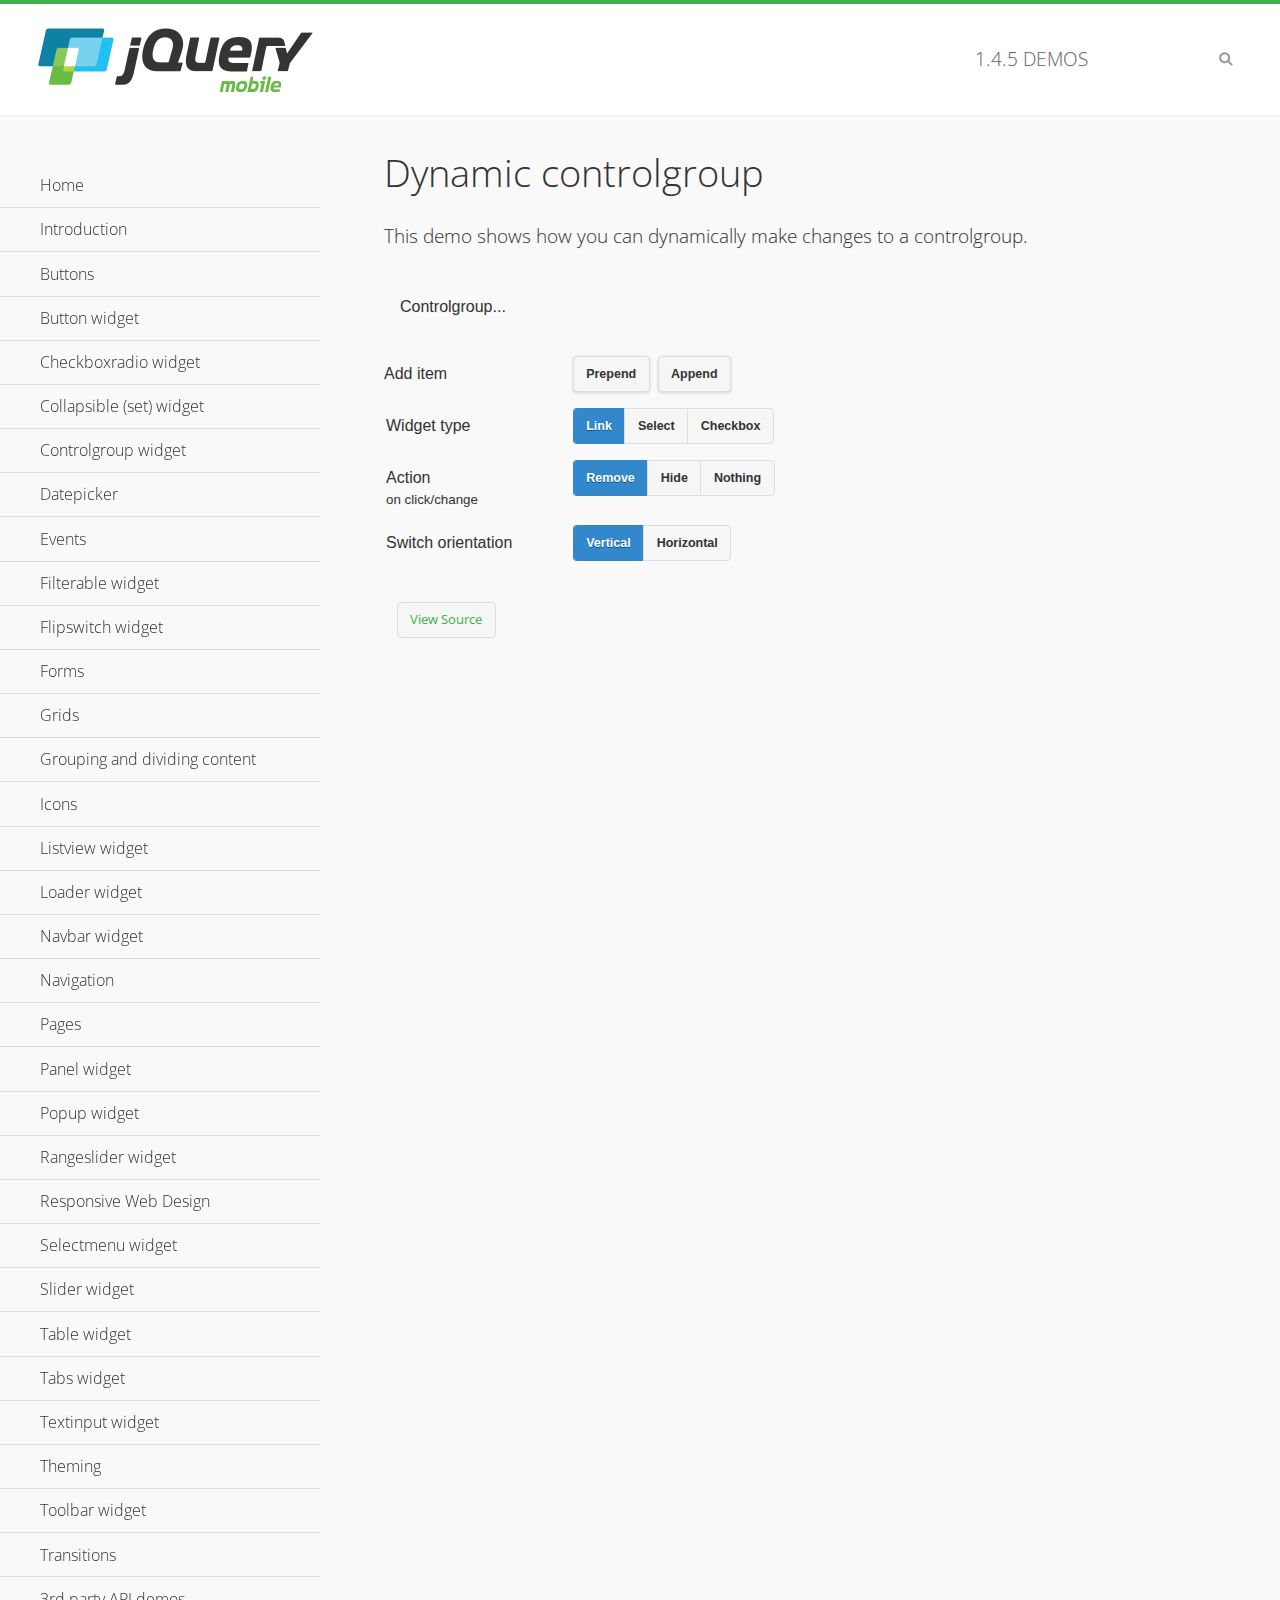
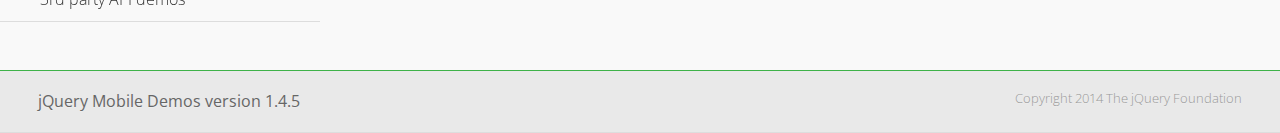
<file: jquery-mobile/demos/controlgroup-dynamic/index.html>
<!DOCTYPE html>
<html>
<head>
	<meta charset="utf-8">
	<meta name="viewport" content="width=device-width, initial-scale=1">
	<title>Dynamic controlgroup - jQuery Mobile Demos</title>
	<link rel="shortcut icon" href="../favicon.ico">
    <link rel="stylesheet" href="http://fonts.googleapis.com/css?family=Open+Sans:300,400,700">
	<link rel="stylesheet" href="../css/themes/default/jquery.mobile-1.4.5.min.css">
	<link rel="stylesheet" href="../_assets/css/jqm-demos.css">
	<script src="../js/jquery.js"></script>
	<script src="../_assets/js/index.js"></script>
	<script src="../js/jquery.mobile-1.4.5.min.js"></script>
	<script>
		( function( $, undefined ) {
			var counter = 0;
			$( document ).bind( "pagecreate", function( e ) {
				$( "#prepend, #append", e.target ).on( "click", function( e ) {
					counter++;

					var widgetType = $( "[name='radio-widget']:checked" ).attr( "id" ),
						group = $( "#my-controlgroup" ),
						$el,
						action = function() {
							var action = $( "[name='radio-action']:checked" ).attr( "id" );
							if ( $( $el[1] ).is( "select" ) && action === "hide" ) {
								$el = $( $el[1] ).parents( ".ui-select" );
							}
							$el[ action ]();
							group.controlgroup( "refresh" );
						};

					if ( widgetType === "link" ) {

						$el = $( "<a href='#'>Link " + counter + "</a>" ).bind( "click", action );
						$( "#my-controlgroup" ).controlgroup( "container" )[ $( this ).attr( "id" ) ]( $el );
						$el.buttonMarkup();

					} else if ( widgetType === "select" ) {

						$el = $( "<label for='widget" + counter + "'>Select " + counter + "</label><select id='widget" + counter + "'><option value='option1'>Select " + counter + "</option><option value='option2'>Select option</option></select>" );
						$( $el[ 1 ] ).bind( "change", action);
						$( "#my-controlgroup" ).controlgroup( "container" )[ $( this ).attr( "id" ) ]( $el );
						$( $el[ 1 ] ).selectmenu();

					} else {

						$el = $( "<label for='widget" + counter + "'>Checkbox " + counter + "</label><input type='checkbox' id='widget" + counter + "'></input>" );
						$( $el[ 1 ] ).bind( "change", action );
						$( "#my-controlgroup" ).controlgroup( "container" )[ $( this ).attr( "id" ) ]( $el );
						$( $el[ 1 ] ).checkboxradio();

					}

					group.controlgroup( "refresh" );
				});

				$( "[name='radio-orientation']" ).bind( "change", function( e ) {
					$( "#my-controlgroup" ).controlgroup( "option", "type", ( $( "#isHorizontal" ).is( ":checked" ) ? "horizontal" : "vertical" ) );
				});
			});
		})( jQuery );
	</script>
</head>
<body>
<div data-role="page" class="jqm-demos">

	<div data-role="header" class="jqm-header">
		<h2><a href="../" title="jQuery Mobile Demos home"><img src="../_assets/img/jquery-logo.png" alt="jQuery Mobile"></a></h2>
		<p><span class="jqm-version"></span> Demos</p>
		<a href="#" class="jqm-navmenu-link ui-btn ui-btn-icon-notext ui-corner-all ui-icon-bars ui-nodisc-icon ui-alt-icon ui-btn-left">Menu</a>
		<a href="#" class="jqm-search-link ui-btn ui-btn-icon-notext ui-corner-all ui-icon-search ui-nodisc-icon ui-alt-icon ui-btn-right">Search</a>
	</div><!-- /header -->

	<div role="main" class="ui-content jqm-content">

        <h1>Dynamic controlgroup</h1>

        <p>This demo shows how you can dynamically make changes to a controlgroup.</p>

        <div data-demo-html="true" data-demo-js="true">

            <form>
            	<div class="ui-body ui-body-d ui-corner-all">
                	<p>Controlgroup...</p>
                	<div data-role="controlgroup" id="my-controlgroup"><!-- items will be injected here --></div>
                </div>
            </form>

            <div class="ui-field-contain">
                <label for="prepend">Add item</label>
                <button id="prepend" data-mini="true" data-inline="true">Prepend</button>
                <label for="append" class="ui-hidden-accessible">Action</label>
                <button id="append" data-mini="true" data-inline="true">Append</button>
            </div>

            <form action="#" method="get">
            	<div class="ui-field-contain">
                    <fieldset data-role="controlgroup" data-type="horizontal" data-mini="true">
                        <legend>Widget type</legend>

                        <input type="radio" name="radio-widget" id="link" value="link" checked="checked">
                        <label for="link">Link</label>

                        <input type="radio" name="radio-widget" id="select" value="select">
                        <label for="select">Select</label>

                        <input type="radio" name="radio-widget" id="checkbox" value="checkbox">
                        <label for="checkbox">Checkbox</label>
                    </fieldset>
            	</div>

            	<div class="ui-field-contain">
                    <fieldset data-role="controlgroup" data-type="horizontal" data-mini="true">
                        <legend>Action<br><small>on click/change</small></legend>

                        <input type="radio" name="radio-action" id="remove" value="remove" checked="checked">
                        <label for="remove">Remove</label>

                        <input type="radio" name="radio-action" id="hide" value="hide">
                        <label for="hide">Hide</label>

                        <input type="radio" name="radio-action" id="width" value="width">
                        <label for="width">Nothing</label>
                    </fieldset>
            	</div>

            	<div class="ui-field-contain">
                    <fieldset data-role="controlgroup" data-type="horizontal" data-mini="true">
                        <legend>Switch orientation</legend>

                        <input type="radio" name="radio-orientation" id="isVertical" value="isVertical" checked="checked">
                        <label for="isVertical">Vertical</label>

                        <input type="radio" name="radio-orientation" id="isHorizontal" value="isHorizontal">
                        <label for="isHorizontal">Horizontal</label>
                    </fieldset>
            	</div>

            </form>

        </div><!--/demo-html -->

	</div><!-- /content -->
	    <div data-role="panel" class="jqm-navmenu-panel" data-position="left" data-display="overlay" data-theme="a">
	    	<ul class="jqm-list ui-alt-icon ui-nodisc-icon">
<li data-filtertext="demos homepage" data-icon="home"><a href=".././">Home</a></li>
<li data-filtertext="introduction overview getting started"><a href="../intro/" data-ajax="false">Introduction</a></li>
<li data-filtertext="buttons button markup buttonmarkup method anchor link button element"><a href="../button-markup/" data-ajax="false">Buttons</a></li>
<li data-filtertext="form button widget input button submit reset"><a href="../button/" data-ajax="false">Button widget</a></li>
<li data-role="collapsible" data-enhanced="true" data-collapsed-icon="carat-d" data-expanded-icon="carat-u" data-iconpos="right" data-inset="false" class="ui-collapsible ui-collapsible-themed-content ui-collapsible-collapsed">
	<h3 class="ui-collapsible-heading ui-collapsible-heading-collapsed">
		<a href="#" class="ui-collapsible-heading-toggle ui-btn ui-btn-icon-right ui-btn-inherit ui-icon-carat-d">
		    Checkboxradio widget<span class="ui-collapsible-heading-status"> click to expand contents</span>
		</a>
	</h3>
	<div class="ui-collapsible-content ui-body-inherit ui-collapsible-content-collapsed" aria-hidden="true">
		<ul>
			<li data-filtertext="form checkboxradio widget checkbox input checkboxes controlgroups"><a href="../checkboxradio-checkbox/" data-ajax="false">Checkboxes</a></li>
			<li data-filtertext="form checkboxradio widget radio input radio buttons controlgroups"><a href="../checkboxradio-radio/" data-ajax="false">Radio buttons</a></li>
		</ul>
	</div>
</li>
<li data-role="collapsible" data-enhanced="true" data-collapsed-icon="carat-d" data-expanded-icon="carat-u" data-iconpos="right" data-inset="false" class="ui-collapsible ui-collapsible-themed-content ui-collapsible-collapsed">
	<h3 class="ui-collapsible-heading ui-collapsible-heading-collapsed">
		<a href="#" class="ui-collapsible-heading-toggle ui-btn ui-btn-icon-right ui-btn-inherit ui-icon-carat-d">
			Collapsible (set) widget<span class="ui-collapsible-heading-status"> click to expand contents</span>
		</a>
	</h3>
	<div class="ui-collapsible-content ui-body-inherit ui-collapsible-content-collapsed" aria-hidden="true">
		<ul>
			<li data-filtertext="collapsibles content formatting"><a href="../collapsible/" data-ajax="false">Collapsible</a></li>
			<li data-filtertext="dynamic collapsible set accordion append expand"><a href="../collapsible-dynamic/" data-ajax="false">Dynamic collapsibles</a></li>
			<li data-filtertext="accordions collapsible set widget content formatting grouped collapsibles"><a href="../collapsibleset/" data-ajax="false">Collapsible set</a></li>
		</ul>
	</div>
</li>
<li data-role="collapsible" data-enhanced="true" data-collapsed-icon="carat-d" data-expanded-icon="carat-u" data-iconpos="right" data-inset="false" class="ui-collapsible ui-collapsible-themed-content ui-collapsible-collapsed">
	<h3 class="ui-collapsible-heading ui-collapsible-heading-collapsed">
		<a href="#" class="ui-collapsible-heading-toggle ui-btn ui-btn-icon-right ui-btn-inherit ui-icon-carat-d">
			Controlgroup widget<span class="ui-collapsible-heading-status"> click to expand contents</span>
		</a>
	</h3>
	<div class="ui-collapsible-content ui-body-inherit ui-collapsible-content-collapsed" aria-hidden="true">
		<ul>
			<li data-filtertext="controlgroups selectmenu checkboxradio input grouped buttons horizontal vertical"><a href="../controlgroup/" data-ajax="false">Controlgroup</a></li>
			<li data-filtertext="dynamic controlgroup dynamically add buttons"><a href="../controlgroup-dynamic/" data-ajax="false">Dynamic controlgroups</a></li>
		</ul>
	</div>
</li>
<li data-filtertext="form datepicker widget date input"><a href="../datepicker/" data-ajax="false">Datepicker</a></li>
<li data-role="collapsible" data-enhanced="true" data-collapsed-icon="carat-d" data-expanded-icon="carat-u" data-iconpos="right" data-inset="false" class="ui-collapsible ui-collapsible-themed-content ui-collapsible-collapsed">
	<h3 class="ui-collapsible-heading ui-collapsible-heading-collapsed">
		<a href="#" class="ui-collapsible-heading-toggle ui-btn ui-btn-icon-right ui-btn-inherit ui-icon-carat-d">
			Events<span class="ui-collapsible-heading-status"> click to expand contents</span>
		</a>
	</h3>
	<div class="ui-collapsible-content ui-body-inherit ui-collapsible-content-collapsed" aria-hidden="true">
		<ul>
			<li data-filtertext="swipe to delete list items listviews swipe events"><a href="../swipe-list/" data-ajax="false">Swipe list items</a></li>
			<li data-filtertext="swipe to navigate swipe page navigation swipe events"><a href="../swipe-page/" data-ajax="false">Swipe page navigation</a></li>
		</ul>
	</div>
</li>
<li data-filtertext="filterable filter elements sorting searching listview table"><a href="../filterable/" data-ajax="false">Filterable widget</a></li>
<li data-filtertext="form flipswitch widget flip toggle switch binary select checkbox input"><a href="../flipswitch/" data-ajax="false">Flipswitch widget</a></li>
<li data-role="collapsible" data-enhanced="true" data-collapsed-icon="carat-d" data-expanded-icon="carat-u" data-iconpos="right" data-inset="false" class="ui-collapsible ui-collapsible-themed-content ui-collapsible-collapsed">
	<h3 class="ui-collapsible-heading ui-collapsible-heading-collapsed">
		<a href="#" class="ui-collapsible-heading-toggle ui-btn ui-btn-icon-right ui-btn-inherit ui-icon-carat-d">
			Forms<span class="ui-collapsible-heading-status"> click to expand contents</span>
		</a>
	</h3>
	<div class="ui-collapsible-content ui-body-inherit ui-collapsible-content-collapsed" aria-hidden="true">
		<ul>
			<li data-filtertext="forms text checkbox radio range button submit reset inputs selects textarea slider flipswitch label form elements"><a href="../forms/" data-ajax="false">Forms</a></li>
			<li data-filtertext="form hide labels hidden accessible ui-hidden-accessible forms"><a href="../forms-label-hidden-accessible/" data-ajax="false">Hide labels</a></li>
			<li data-filtertext="form field containers fieldcontain ui-field-contain forms"><a href="../forms-field-contain/" data-ajax="false">Field containers</a></li>
			<li data-filtertext="forms disabled form elements"><a href="../forms-disabled/" data-ajax="false">Forms disabled</a></li>
			<li data-filtertext="forms gallery examples overview forms text checkbox radio range button submit reset inputs selects textarea slider flipswitch label form elements"><a href="../forms-gallery/" data-ajax="false">Forms gallery</a></li>
		</ul>
	</div>
</li>
<li data-role="collapsible" data-enhanced="true" data-collapsed-icon="carat-d" data-expanded-icon="carat-u" data-iconpos="right" data-inset="false" class="ui-collapsible ui-collapsible-themed-content ui-collapsible-collapsed">
	<h3 class="ui-collapsible-heading ui-collapsible-heading-collapsed">
		<a href="#" class="ui-collapsible-heading-toggle ui-btn ui-btn-icon-right ui-btn-inherit ui-icon-carat-d">
			Grids<span class="ui-collapsible-heading-status"> click to expand contents</span>
		</a>
	</h3>
	<div class="ui-collapsible-content ui-body-inherit ui-collapsible-content-collapsed" aria-hidden="true">
		<ul>
			<li data-filtertext="grids columns blocks content formatting rwd responsive css framework"><a href="../grids/" data-ajax="false">Grids</a></li>
			<li data-filtertext="buttons in grids css framework"><a href="../grids-buttons/" data-ajax="false">Buttons in grids</a></li>
			<li data-filtertext="custom responsive grids rwd css framework"><a href="../grids-custom-responsive/" data-ajax="false">Custom responsive grids</a></li>
		</ul>
	</div>
</li>
<li data-filtertext="blocks content formatting sections heading"><a href="../body-bar-classes/" data-ajax="false">Grouping and dividing content</a></li>
<li data-role="collapsible" data-enhanced="true" data-collapsed-icon="carat-d" data-expanded-icon="carat-u" data-iconpos="right" data-inset="false" class="ui-collapsible ui-collapsible-themed-content ui-collapsible-collapsed">
	<h3 class="ui-collapsible-heading ui-collapsible-heading-collapsed">
		<a href="#" class="ui-collapsible-heading-toggle ui-btn ui-btn-icon-right ui-btn-inherit ui-icon-carat-d">
			Icons<span class="ui-collapsible-heading-status"> click to expand contents</span>
		</a>
	</h3>
	<div class="ui-collapsible-content ui-body-inherit ui-collapsible-content-collapsed" aria-hidden="true">
		<ul>
			<li data-filtertext="button icons svg disc alt custom icon position"><a href="../icons/" data-ajax="false">Icons</a></li>
			<li data-filtertext=""><a href="../icons-grunticon/" data-ajax="false">Grunticon loader</a></li>
		</ul>
	</div>
</li>
<li data-role="collapsible" data-enhanced="true" data-collapsed-icon="carat-d" data-expanded-icon="carat-u" data-iconpos="right" data-inset="false" class="ui-collapsible ui-collapsible-themed-content ui-collapsible-collapsed">
	<h3 class="ui-collapsible-heading ui-collapsible-heading-collapsed">
		<a href="#" class="ui-collapsible-heading-toggle ui-btn ui-btn-icon-right ui-btn-inherit ui-icon-carat-d">
			Listview widget<span class="ui-collapsible-heading-status"> click to expand contents</span>
		</a>
	</h3>
	<div class="ui-collapsible-content ui-body-inherit ui-collapsible-content-collapsed" aria-hidden="true">
		<ul>
			<li data-filtertext="listview widget thumbnails icons nested split button collapsible ul ol"><a href="../listview/" data-ajax="false">Listview</a></li>
			<li data-filtertext="autocomplete filterable reveal listview filtertextbeforefilter placeholder"><a href="../listview-autocomplete/" data-ajax="false">Listview autocomplete</a></li>
			<li data-filtertext="autocomplete filterable reveal listview remote data filtertextbeforefilter placeholder"><a href="../listview-autocomplete-remote/" data-ajax="false">Listview autocomplete remote data</a></li>
			<li data-filtertext="autodividers anchor jump scroll linkbars listview lists ul ol"><a href="../listview-autodividers-linkbar/" data-ajax="false">Listview autodividers linkbar</a></li>
			<li data-filtertext="listview autodividers selector autodividersselector lists ul ol"><a href="../listview-autodividers-selector/" data-ajax="false">Listview autodividers selector</a></li>
			<li data-filtertext="listview nested list items"><a href="../listview-nested-lists/" data-ajax="false">Nested Listviews</a></li>
			<li data-filtertext="listview collapsible list items flat"><a href="../listview-collapsible-item-flat/" data-ajax="false">Listview collapsible list items (flat)</a></li>
			<li data-filtertext="listview collapsible list indented"><a href="../listview-collapsible-item-indented/" data-ajax="false">Listview collapsible list items (indented)</a></li>
			<li data-filtertext="grid listview responsive grids responsive listviews lists ul"><a href="../listview-grid/" data-ajax="false">Listview responsive grid</a></li>
		</ul>
	</div>
</li>
<li data-filtertext="loader widget page loading navigation overlay spinner"><a href="../loader/" data-ajax="false">Loader widget</a></li>
<li data-filtertext="navbar widget navmenu toolbars header footer"><a href="../navbar/" data-ajax="false">Navbar widget</a></li>
<li data-role="collapsible" data-enhanced="true" data-collapsed-icon="carat-d" data-expanded-icon="carat-u" data-iconpos="right" data-inset="false" class="ui-collapsible ui-collapsible-themed-content ui-collapsible-collapsed">
	<h3 class="ui-collapsible-heading ui-collapsible-heading-collapsed">
		<a href="#" class="ui-collapsible-heading-toggle ui-btn ui-btn-icon-right ui-btn-inherit ui-icon-carat-d">
			Navigation<span class="ui-collapsible-heading-status"> click to expand contents</span>
		</a>
	</h3>
	<div class="ui-collapsible-content ui-body-inherit ui-collapsible-content-collapsed" aria-hidden="true">
		<ul>
			<li data-filtertext="ajax navigation navigate widget history event method"><a href="../navigation/" data-ajax="false">Navigation</a></li>
			<li data-filtertext="linking pages page links navigation ajax prefetch cache"><a href="../navigation-linking-pages/" data-ajax="false">Linking pages</a></li>
			<!-- <li data-filtertext="php redirect server redirection server-side navigation"><a href="../navigation-php-redirect/" data-ajax="false">PHP redirect demo</a></li>-->
			<li data-filtertext="navigation redirection hash query"><a href="../navigation-hash-processing/" data-ajax="false">Hash processing demo</a></li>
			<li data-filtertext="navigation redirection hash query"><a href="../page-events/" data-ajax="false">Page Navigation Events</a></li>
		</ul>
	</div>
</li>
<li data-role="collapsible" data-enhanced="true" data-collapsed-icon="carat-d" data-expanded-icon="carat-u" data-iconpos="right" data-inset="false" class="ui-collapsible ui-collapsible-themed-content ui-collapsible-collapsed">
	<h3 class="ui-collapsible-heading ui-collapsible-heading-collapsed">
		<a href="#" class="ui-collapsible-heading-toggle ui-btn ui-btn-icon-right ui-btn-inherit ui-icon-carat-d">
			Pages<span class="ui-collapsible-heading-status"> click to expand contents</span>
		</a>
	</h3>
	<div class="ui-collapsible-content ui-body-inherit ui-collapsible-content-collapsed" aria-hidden="true">
		<ul>
			<li data-filtertext="pages page widget ajax navigation"><a href="../pages/" data-ajax="false">Pages</a></li>
			<li data-filtertext="single page"><a href="../pages-single-page/" data-ajax="false">Single page</a></li>
			<li data-filtertext="multipage multi-page page"><a href="../pages-multi-page/" data-ajax="false">Multi-page template</a></li>
			<li data-filtertext="dialog page widget modal popup"><a href="../pages-dialog/" data-ajax="false">Dialog page</a></li>
		</ul>
	</div>
</li>
<li data-role="collapsible" data-enhanced="true" data-collapsed-icon="carat-d" data-expanded-icon="carat-u" data-iconpos="right" data-inset="false" class="ui-collapsible ui-collapsible-themed-content ui-collapsible-collapsed">
	<h3 class="ui-collapsible-heading ui-collapsible-heading-collapsed">
		<a href="#" class="ui-collapsible-heading-toggle ui-btn ui-btn-icon-right ui-btn-inherit ui-icon-carat-d">
			Panel widget<span class="ui-collapsible-heading-status"> click to expand contents</span>
		</a>
	</h3>
	<div class="ui-collapsible-content ui-body-inherit ui-collapsible-content-collapsed" aria-hidden="true">
		<ul>
			<li data-filtertext="panel widget sliding panels reveal push overlay responsive"><a href="../panel/" data-ajax="false">Panel</a></li>
			<li data-filtertext=""><a href="../panel-external/" data-ajax="false">External panels</a></li>
			<li data-filtertext="panel "><a href="../panel-fixed/" data-ajax="false">Fixed panels</a></li>
			<li data-filtertext="panel slide panels sliding panels shadow rwd responsive breakpoint"><a href="../panel-responsive/" data-ajax="false">Panels responsive</a></li>
			<li data-filtertext="panel custom style custom panel width reveal shadow listview panel styling page background wrapper"><a href="../panel-styling/" data-ajax="false">Custom panel style</a></li>
			<li data-filtertext="panel open on swipe"><a href="../panel-swipe-open/" data-ajax="false">Panel open on swipe</a></li>
			<li data-filtertext="panels outside page internal external toolbars"><a href="../panel-external-internal/" data-ajax="false">Panel external and internal</a></li>
		</ul>
	</div>
</li>
<li data-role="collapsible" data-enhanced="true" data-collapsed-icon="carat-d" data-expanded-icon="carat-u" data-iconpos="right" data-inset="false" class="ui-collapsible ui-collapsible-themed-content ui-collapsible-collapsed">
	<h3 class="ui-collapsible-heading ui-collapsible-heading-collapsed">
		<a href="#" class="ui-collapsible-heading-toggle ui-btn ui-btn-icon-right ui-btn-inherit ui-icon-carat-d">
			Popup widget<span class="ui-collapsible-heading-status"> click to expand contents</span>
		</a>
	</h3>
	<div class="ui-collapsible-content ui-body-inherit ui-collapsible-content-collapsed" aria-hidden="true">
		<ul>
			<li data-filtertext="popup widget popups dialog modal transition tooltip lightbox form overlay screen flip pop fade transition"><a href="../popup/" data-ajax="false">Popup</a></li>
			<li data-filtertext="popup alignment position"><a href="../popup-alignment/" data-ajax="false">Popup alignment</a></li>
			<li data-filtertext="popup arrow size popups popover"><a href="../popup-arrow-size/" data-ajax="false">Popup arrow size</a></li>
			<li data-filtertext="dynamic popups popup images lightbox"><a href="../popup-dynamic/" data-ajax="false">Dynamic popups</a></li>
			<li data-filtertext="popups with iframes scaling"><a href="../popup-iframe/" data-ajax="false">Popups with iframes</a></li>
			<li data-filtertext="popup image scaling"><a href="../popup-image-scaling/" data-ajax="false">Popup image scaling</a></li>
			<li data-filtertext="external popup outside multi-page"><a href="../popup-outside-multipage/" data-ajax="false">Popup outside multi-page</a></li>
		</ul>
	</div>
</li>
<li data-filtertext="form rangeslider widget dual sliders dual handle sliders range input"><a href="../rangeslider/" data-ajax="false">Rangeslider widget</a></li>
<li data-filtertext="responsive web design rwd adaptive progressive enhancement PE accessible mobile breakpoints media query media queries"><a href="../rwd/" data-ajax="false">Responsive Web Design</a></li>
<li data-role="collapsible" data-enhanced="true" data-collapsed-icon="carat-d" data-expanded-icon="carat-u" data-iconpos="right" data-inset="false" class="ui-collapsible ui-collapsible-themed-content ui-collapsible-collapsed">
	<h3 class="ui-collapsible-heading ui-collapsible-heading-collapsed">
		<a href="#" class="ui-collapsible-heading-toggle ui-btn ui-btn-icon-right ui-btn-inherit ui-icon-carat-d">
			Selectmenu widget<span class="ui-collapsible-heading-status"> click to expand contents</span>
		</a>
	</h3>
	<div class="ui-collapsible-content ui-body-inherit ui-collapsible-content-collapsed" aria-hidden="true">
		<ul>
			<li data-filtertext="form selectmenu widget select input custom select menu selects"><a href="../selectmenu/" data-ajax="false">Selectmenu</a></li>
			<li data-filtertext="form custom select menu selectmenu widget custom menu option optgroup multiple selects"><a href="../selectmenu-custom/" data-ajax="false">Custom select menu</a></li>
			<li data-filtertext="filterable select filter popup dialog"><a href="../selectmenu-custom-filter/" data-ajax="false">Custom select menu with filter</a></li>
		</ul>
	</div>
</li>
<li data-role="collapsible" data-enhanced="true" data-collapsed-icon="carat-d" data-expanded-icon="carat-u" data-iconpos="right" data-inset="false" class="ui-collapsible ui-collapsible-themed-content ui-collapsible-collapsed">
	<h3 class="ui-collapsible-heading ui-collapsible-heading-collapsed">
		<a href="#" class="ui-collapsible-heading-toggle ui-btn ui-btn-icon-right ui-btn-inherit ui-icon-carat-d">
			Slider widget<span class="ui-collapsible-heading-status"> click to expand contents</span>
		</a>
	</h3>
	<div class="ui-collapsible-content ui-body-inherit ui-collapsible-content-collapsed" aria-hidden="true">
		<ul>
			<li data-filtertext="form slider widget range input single sliders"><a href="../slider/" data-ajax="false">Slider</a></li>
			<li data-filtertext="form slider widget flipswitch slider binary select flip toggle switch"><a href="../slider-flipswitch/" data-ajax="false">Slider flip toggle switch</a></li>
			<li data-filtertext="form slider tooltip handle value input range sliders"><a href="../slider-tooltip/" data-ajax="false">Slider tooltip</a></li>
		</ul>
	</div>
</li>
<li data-role="collapsible" data-enhanced="true" data-collapsed-icon="carat-d" data-expanded-icon="carat-u" data-iconpos="right" data-inset="false" class="ui-collapsible ui-collapsible-themed-content ui-collapsible-collapsed">
	<h3 class="ui-collapsible-heading ui-collapsible-heading-collapsed">
		<a href="#" class="ui-collapsible-heading-toggle ui-btn ui-btn-icon-right ui-btn-inherit ui-icon-carat-d">
			Table widget<span class="ui-collapsible-heading-status"> click to expand contents</span>
		</a>
	</h3>
	<div class="ui-collapsible-content ui-body-inherit ui-collapsible-content-collapsed" aria-hidden="true">
		<ul>
			<li data-filtertext="table widget reflow column toggle th td responsive tables rwd hide show tabular"><a href="../table-column-toggle/" data-ajax="false">Table Column Toggle</a></li>
			<li data-filtertext="table column toggle phone comparison demo"><a href="../table-column-toggle-example/" data-ajax="false">Table Column Toggle demo</a></li>
			<li data-filtertext="responsive tables table column toggle heading groups rwd breakpoint"><a href="../table-column-toggle-heading-groups/" data-ajax="false">Table Column Toggle heading groups</a></li>
			<li data-filtertext="responsive tables table column toggle hide rwd breakpoint customization options"><a href="../table-column-toggle-options/" data-ajax="false">Table Column Toggle options</a></li>
			<li data-filtertext="table reflow th td responsive rwd columns tabular"><a href="../table-reflow/" data-ajax="false">Table Reflow</a></li>
			<li data-filtertext="responsive tables table reflow heading groups rwd breakpoint"><a href="../table-reflow-heading-groups/" data-ajax="false">Table Reflow heading groups</a></li>
			<li data-filtertext="responsive tables table reflow stripes strokes table style"><a href="../table-reflow-stripes-strokes/" data-ajax="false">Table Reflow stripes and strokes</a></li>
			<li data-filtertext="responsive tables table reflow stack custom styles"><a href="../table-reflow-styling/" data-ajax="false">Table Reflow custom styles</a></li>
		</ul>
	</div>
</li>
<li data-filtertext="ui tabs widget"><a href="../tabs/" data-ajax="false">Tabs widget</a></li>
<li data-filtertext="form textinput widget text input textarea number date time tel email file color password"><a href="../textinput/" data-ajax="false">Textinput widget</a></li>
<li data-role="collapsible" data-enhanced="true" data-collapsed-icon="carat-d" data-expanded-icon="carat-u" data-iconpos="right" data-inset="false" class="ui-collapsible ui-collapsible-themed-content ui-collapsible-collapsed">
	<h3 class="ui-collapsible-heading ui-collapsible-heading-collapsed">
		<a href="#" class="ui-collapsible-heading-toggle ui-btn ui-btn-icon-right ui-btn-inherit ui-icon-carat-d">
			Theming<span class="ui-collapsible-heading-status"> click to expand contents</span>
		</a>
	</h3>
	<div class="ui-collapsible-content ui-body-inherit ui-collapsible-content-collapsed" aria-hidden="true">
		<ul>
			<li data-filtertext="default theme swatches theming style css"><a href="../theme-default/" data-ajax="false">Default theme</a></li>
			<li data-filtertext="classic theme old theme swatches theming style css"><a href="../theme-classic/" data-ajax="false">Classic theme</a></li>
		</ul>
	</div>
</li>
<li data-role="collapsible" data-enhanced="true" data-collapsed-icon="carat-d" data-expanded-icon="carat-u" data-iconpos="right" data-inset="false" class="ui-collapsible ui-collapsible-themed-content ui-collapsible-collapsed">
	<h3 class="ui-collapsible-heading ui-collapsible-heading-collapsed">
		<a href="#" class="ui-collapsible-heading-toggle ui-btn ui-btn-icon-right ui-btn-inherit ui-icon-carat-d">
			Toolbar widget<span class="ui-collapsible-heading-status"> click to expand contents</span>
		</a>
	</h3>
	<div class="ui-collapsible-content ui-body-inherit ui-collapsible-content-collapsed" aria-hidden="true">
		<ul>
			<li data-filtertext="toolbar widget header footer toolbars fixed fullscreen external sections"><a href="../toolbar/" data-ajax="false">Toolbar</a></li>
			<li data-filtertext="dynamic toolbars dynamically add toolbar header footer"><a href="../toolbar-dynamic/" data-ajax="false">Dynamic toolbars</a></li>
			<li data-filtertext="external toolbars header footer"><a href="../toolbar-external/" data-ajax="false">External toolbars</a></li>
			<li data-filtertext="fixed toolbars header footer"><a href="../toolbar-fixed/" data-ajax="false">Fixed toolbars</a></li>
			<li data-filtertext="fixed fullscreen toolbars header footer"><a href="../toolbar-fixed-fullscreen/" data-ajax="false">Fullscreen toolbars</a></li>
			<li data-filtertext="external fixed toolbars header footer"><a href="../toolbar-fixed-external/" data-ajax="false">Fixed external toolbars</a></li>
			<li data-filtertext="external persistent toolbars header footer navbar navmenu"><a href="../toolbar-fixed-persistent/" data-ajax="false">Persistent toolbars</a></li>
			<li data-filtertext="external ajax optimized toolbars persistent toolbars header footer navbar"><a href="../toolbar-fixed-persistent-optimized/" data-ajax="false">Ajax optimized toolbars</a></li>
			<li data-filtertext="form in toolbars header footer"><a href="../toolbar-fixed-forms/" data-ajax="false">Form in toolbar</a></li>
		</ul>
	</div>
</li>
<li data-filtertext="page transitions animated pages popup navigation flip slide fade pop"><a href="../transitions/" data-ajax="false">Transitions</a></li>
<li data-role="collapsible" data-enhanced="true" data-collapsed-icon="carat-d" data-expanded-icon="carat-u" data-iconpos="right" data-inset="false" class="ui-collapsible ui-collapsible-themed-content ui-collapsible-collapsed">
	<h3 class="ui-collapsible-heading ui-collapsible-heading-collapsed">
		<a href="#" class="ui-collapsible-heading-toggle ui-btn ui-btn-icon-right ui-btn-inherit ui-icon-carat-d">
			3rd party API demos<span class="ui-collapsible-heading-status"> click to expand contents</span>
		</a>
	</h3>
	<div class="ui-collapsible-content ui-body-inherit ui-collapsible-content-collapsed" aria-hidden="true">
		<ul>
			<li data-filtertext="backbone requirejs navigation router"><a href="../backbone-requirejs/" data-ajax="false">Backbone RequireJS</a></li>
			<li data-filtertext="google maps geolocation demo"><a href="../map-geolocation/" data-ajax="false">Google Maps geolocation</a></li>
			<li data-filtertext="google maps hybrid"><a href="../map-list-toggle/" data-ajax="false">Google Maps list toggle</a></li>
		</ul>
	</div>
</li>



		     </ul>
		</div><!-- /panel -->


	<div data-role="footer" data-position="fixed" data-tap-toggle="false" class="jqm-footer">
		<p>jQuery Mobile Demos version <span class="jqm-version"></span></p>
		<p>Copyright 2014 The jQuery Foundation</p>
	</div><!-- /footer -->
	<!-- TODO: This should become an external panel so we can add input to markup (unique ID) -->
    <div data-role="panel" class="jqm-search-panel" data-position="right" data-display="overlay" data-theme="a">
		<div class="jqm-search">
			<ul class="jqm-list" data-filter-placeholder="Search demos..." data-filter-reveal="true">
<li data-filtertext="demos homepage" data-icon="home"><a href=".././">Home</a></li>
<li data-filtertext="introduction overview getting started"><a href="../intro/" data-ajax="false">Introduction</a></li>
<li data-filtertext="buttons button markup buttonmarkup method anchor link button element"><a href="../button-markup/" data-ajax="false">Buttons</a></li>
<li data-filtertext="form button widget input button submit reset"><a href="../button/" data-ajax="false">Button widget</a></li>
<li data-role="collapsible" data-enhanced="true" data-collapsed-icon="carat-d" data-expanded-icon="carat-u" data-iconpos="right" data-inset="false" class="ui-collapsible ui-collapsible-themed-content ui-collapsible-collapsed">
	<h3 class="ui-collapsible-heading ui-collapsible-heading-collapsed">
		<a href="#" class="ui-collapsible-heading-toggle ui-btn ui-btn-icon-right ui-btn-inherit ui-icon-carat-d">
		    Checkboxradio widget<span class="ui-collapsible-heading-status"> click to expand contents</span>
		</a>
	</h3>
	<div class="ui-collapsible-content ui-body-inherit ui-collapsible-content-collapsed" aria-hidden="true">
		<ul>
			<li data-filtertext="form checkboxradio widget checkbox input checkboxes controlgroups"><a href="../checkboxradio-checkbox/" data-ajax="false">Checkboxes</a></li>
			<li data-filtertext="form checkboxradio widget radio input radio buttons controlgroups"><a href="../checkboxradio-radio/" data-ajax="false">Radio buttons</a></li>
		</ul>
	</div>
</li>
<li data-role="collapsible" data-enhanced="true" data-collapsed-icon="carat-d" data-expanded-icon="carat-u" data-iconpos="right" data-inset="false" class="ui-collapsible ui-collapsible-themed-content ui-collapsible-collapsed">
	<h3 class="ui-collapsible-heading ui-collapsible-heading-collapsed">
		<a href="#" class="ui-collapsible-heading-toggle ui-btn ui-btn-icon-right ui-btn-inherit ui-icon-carat-d">
			Collapsible (set) widget<span class="ui-collapsible-heading-status"> click to expand contents</span>
		</a>
	</h3>
	<div class="ui-collapsible-content ui-body-inherit ui-collapsible-content-collapsed" aria-hidden="true">
		<ul>
			<li data-filtertext="collapsibles content formatting"><a href="../collapsible/" data-ajax="false">Collapsible</a></li>
			<li data-filtertext="dynamic collapsible set accordion append expand"><a href="../collapsible-dynamic/" data-ajax="false">Dynamic collapsibles</a></li>
			<li data-filtertext="accordions collapsible set widget content formatting grouped collapsibles"><a href="../collapsibleset/" data-ajax="false">Collapsible set</a></li>
		</ul>
	</div>
</li>
<li data-role="collapsible" data-enhanced="true" data-collapsed-icon="carat-d" data-expanded-icon="carat-u" data-iconpos="right" data-inset="false" class="ui-collapsible ui-collapsible-themed-content ui-collapsible-collapsed">
	<h3 class="ui-collapsible-heading ui-collapsible-heading-collapsed">
		<a href="#" class="ui-collapsible-heading-toggle ui-btn ui-btn-icon-right ui-btn-inherit ui-icon-carat-d">
			Controlgroup widget<span class="ui-collapsible-heading-status"> click to expand contents</span>
		</a>
	</h3>
	<div class="ui-collapsible-content ui-body-inherit ui-collapsible-content-collapsed" aria-hidden="true">
		<ul>
			<li data-filtertext="controlgroups selectmenu checkboxradio input grouped buttons horizontal vertical"><a href="../controlgroup/" data-ajax="false">Controlgroup</a></li>
			<li data-filtertext="dynamic controlgroup dynamically add buttons"><a href="../controlgroup-dynamic/" data-ajax="false">Dynamic controlgroups</a></li>
		</ul>
	</div>
</li>
<li data-filtertext="form datepicker widget date input"><a href="../datepicker/" data-ajax="false">Datepicker</a></li>
<li data-role="collapsible" data-enhanced="true" data-collapsed-icon="carat-d" data-expanded-icon="carat-u" data-iconpos="right" data-inset="false" class="ui-collapsible ui-collapsible-themed-content ui-collapsible-collapsed">
	<h3 class="ui-collapsible-heading ui-collapsible-heading-collapsed">
		<a href="#" class="ui-collapsible-heading-toggle ui-btn ui-btn-icon-right ui-btn-inherit ui-icon-carat-d">
			Events<span class="ui-collapsible-heading-status"> click to expand contents</span>
		</a>
	</h3>
	<div class="ui-collapsible-content ui-body-inherit ui-collapsible-content-collapsed" aria-hidden="true">
		<ul>
			<li data-filtertext="swipe to delete list items listviews swipe events"><a href="../swipe-list/" data-ajax="false">Swipe list items</a></li>
			<li data-filtertext="swipe to navigate swipe page navigation swipe events"><a href="../swipe-page/" data-ajax="false">Swipe page navigation</a></li>
		</ul>
	</div>
</li>
<li data-filtertext="filterable filter elements sorting searching listview table"><a href="../filterable/" data-ajax="false">Filterable widget</a></li>
<li data-filtertext="form flipswitch widget flip toggle switch binary select checkbox input"><a href="../flipswitch/" data-ajax="false">Flipswitch widget</a></li>
<li data-role="collapsible" data-enhanced="true" data-collapsed-icon="carat-d" data-expanded-icon="carat-u" data-iconpos="right" data-inset="false" class="ui-collapsible ui-collapsible-themed-content ui-collapsible-collapsed">
	<h3 class="ui-collapsible-heading ui-collapsible-heading-collapsed">
		<a href="#" class="ui-collapsible-heading-toggle ui-btn ui-btn-icon-right ui-btn-inherit ui-icon-carat-d">
			Forms<span class="ui-collapsible-heading-status"> click to expand contents</span>
		</a>
	</h3>
	<div class="ui-collapsible-content ui-body-inherit ui-collapsible-content-collapsed" aria-hidden="true">
		<ul>
			<li data-filtertext="forms text checkbox radio range button submit reset inputs selects textarea slider flipswitch label form elements"><a href="../forms/" data-ajax="false">Forms</a></li>
			<li data-filtertext="form hide labels hidden accessible ui-hidden-accessible forms"><a href="../forms-label-hidden-accessible/" data-ajax="false">Hide labels</a></li>
			<li data-filtertext="form field containers fieldcontain ui-field-contain forms"><a href="../forms-field-contain/" data-ajax="false">Field containers</a></li>
			<li data-filtertext="forms disabled form elements"><a href="../forms-disabled/" data-ajax="false">Forms disabled</a></li>
			<li data-filtertext="forms gallery examples overview forms text checkbox radio range button submit reset inputs selects textarea slider flipswitch label form elements"><a href="../forms-gallery/" data-ajax="false">Forms gallery</a></li>
		</ul>
	</div>
</li>
<li data-role="collapsible" data-enhanced="true" data-collapsed-icon="carat-d" data-expanded-icon="carat-u" data-iconpos="right" data-inset="false" class="ui-collapsible ui-collapsible-themed-content ui-collapsible-collapsed">
	<h3 class="ui-collapsible-heading ui-collapsible-heading-collapsed">
		<a href="#" class="ui-collapsible-heading-toggle ui-btn ui-btn-icon-right ui-btn-inherit ui-icon-carat-d">
			Grids<span class="ui-collapsible-heading-status"> click to expand contents</span>
		</a>
	</h3>
	<div class="ui-collapsible-content ui-body-inherit ui-collapsible-content-collapsed" aria-hidden="true">
		<ul>
			<li data-filtertext="grids columns blocks content formatting rwd responsive css framework"><a href="../grids/" data-ajax="false">Grids</a></li>
			<li data-filtertext="buttons in grids css framework"><a href="../grids-buttons/" data-ajax="false">Buttons in grids</a></li>
			<li data-filtertext="custom responsive grids rwd css framework"><a href="../grids-custom-responsive/" data-ajax="false">Custom responsive grids</a></li>
		</ul>
	</div>
</li>
<li data-filtertext="blocks content formatting sections heading"><a href="../body-bar-classes/" data-ajax="false">Grouping and dividing content</a></li>
<li data-role="collapsible" data-enhanced="true" data-collapsed-icon="carat-d" data-expanded-icon="carat-u" data-iconpos="right" data-inset="false" class="ui-collapsible ui-collapsible-themed-content ui-collapsible-collapsed">
	<h3 class="ui-collapsible-heading ui-collapsible-heading-collapsed">
		<a href="#" class="ui-collapsible-heading-toggle ui-btn ui-btn-icon-right ui-btn-inherit ui-icon-carat-d">
			Icons<span class="ui-collapsible-heading-status"> click to expand contents</span>
		</a>
	</h3>
	<div class="ui-collapsible-content ui-body-inherit ui-collapsible-content-collapsed" aria-hidden="true">
		<ul>
			<li data-filtertext="button icons svg disc alt custom icon position"><a href="../icons/" data-ajax="false">Icons</a></li>
			<li data-filtertext=""><a href="../icons-grunticon/" data-ajax="false">Grunticon loader</a></li>
		</ul>
	</div>
</li>
<li data-role="collapsible" data-enhanced="true" data-collapsed-icon="carat-d" data-expanded-icon="carat-u" data-iconpos="right" data-inset="false" class="ui-collapsible ui-collapsible-themed-content ui-collapsible-collapsed">
	<h3 class="ui-collapsible-heading ui-collapsible-heading-collapsed">
		<a href="#" class="ui-collapsible-heading-toggle ui-btn ui-btn-icon-right ui-btn-inherit ui-icon-carat-d">
			Listview widget<span class="ui-collapsible-heading-status"> click to expand contents</span>
		</a>
	</h3>
	<div class="ui-collapsible-content ui-body-inherit ui-collapsible-content-collapsed" aria-hidden="true">
		<ul>
			<li data-filtertext="listview widget thumbnails icons nested split button collapsible ul ol"><a href="../listview/" data-ajax="false">Listview</a></li>
			<li data-filtertext="autocomplete filterable reveal listview filtertextbeforefilter placeholder"><a href="../listview-autocomplete/" data-ajax="false">Listview autocomplete</a></li>
			<li data-filtertext="autocomplete filterable reveal listview remote data filtertextbeforefilter placeholder"><a href="../listview-autocomplete-remote/" data-ajax="false">Listview autocomplete remote data</a></li>
			<li data-filtertext="autodividers anchor jump scroll linkbars listview lists ul ol"><a href="../listview-autodividers-linkbar/" data-ajax="false">Listview autodividers linkbar</a></li>
			<li data-filtertext="listview autodividers selector autodividersselector lists ul ol"><a href="../listview-autodividers-selector/" data-ajax="false">Listview autodividers selector</a></li>
			<li data-filtertext="listview nested list items"><a href="../listview-nested-lists/" data-ajax="false">Nested Listviews</a></li>
			<li data-filtertext="listview collapsible list items flat"><a href="../listview-collapsible-item-flat/" data-ajax="false">Listview collapsible list items (flat)</a></li>
			<li data-filtertext="listview collapsible list indented"><a href="../listview-collapsible-item-indented/" data-ajax="false">Listview collapsible list items (indented)</a></li>
			<li data-filtertext="grid listview responsive grids responsive listviews lists ul"><a href="../listview-grid/" data-ajax="false">Listview responsive grid</a></li>
		</ul>
	</div>
</li>
<li data-filtertext="loader widget page loading navigation overlay spinner"><a href="../loader/" data-ajax="false">Loader widget</a></li>
<li data-filtertext="navbar widget navmenu toolbars header footer"><a href="../navbar/" data-ajax="false">Navbar widget</a></li>
<li data-role="collapsible" data-enhanced="true" data-collapsed-icon="carat-d" data-expanded-icon="carat-u" data-iconpos="right" data-inset="false" class="ui-collapsible ui-collapsible-themed-content ui-collapsible-collapsed">
	<h3 class="ui-collapsible-heading ui-collapsible-heading-collapsed">
		<a href="#" class="ui-collapsible-heading-toggle ui-btn ui-btn-icon-right ui-btn-inherit ui-icon-carat-d">
			Navigation<span class="ui-collapsible-heading-status"> click to expand contents</span>
		</a>
	</h3>
	<div class="ui-collapsible-content ui-body-inherit ui-collapsible-content-collapsed" aria-hidden="true">
		<ul>
			<li data-filtertext="ajax navigation navigate widget history event method"><a href="../navigation/" data-ajax="false">Navigation</a></li>
			<li data-filtertext="linking pages page links navigation ajax prefetch cache"><a href="../navigation-linking-pages/" data-ajax="false">Linking pages</a></li>
			<!-- <li data-filtertext="php redirect server redirection server-side navigation"><a href="../navigation-php-redirect/" data-ajax="false">PHP redirect demo</a></li>-->
			<li data-filtertext="navigation redirection hash query"><a href="../navigation-hash-processing/" data-ajax="false">Hash processing demo</a></li>
			<li data-filtertext="navigation redirection hash query"><a href="../page-events/" data-ajax="false">Page Navigation Events</a></li>
		</ul>
	</div>
</li>
<li data-role="collapsible" data-enhanced="true" data-collapsed-icon="carat-d" data-expanded-icon="carat-u" data-iconpos="right" data-inset="false" class="ui-collapsible ui-collapsible-themed-content ui-collapsible-collapsed">
	<h3 class="ui-collapsible-heading ui-collapsible-heading-collapsed">
		<a href="#" class="ui-collapsible-heading-toggle ui-btn ui-btn-icon-right ui-btn-inherit ui-icon-carat-d">
			Pages<span class="ui-collapsible-heading-status"> click to expand contents</span>
		</a>
	</h3>
	<div class="ui-collapsible-content ui-body-inherit ui-collapsible-content-collapsed" aria-hidden="true">
		<ul>
			<li data-filtertext="pages page widget ajax navigation"><a href="../pages/" data-ajax="false">Pages</a></li>
			<li data-filtertext="single page"><a href="../pages-single-page/" data-ajax="false">Single page</a></li>
			<li data-filtertext="multipage multi-page page"><a href="../pages-multi-page/" data-ajax="false">Multi-page template</a></li>
			<li data-filtertext="dialog page widget modal popup"><a href="../pages-dialog/" data-ajax="false">Dialog page</a></li>
		</ul>
	</div>
</li>
<li data-role="collapsible" data-enhanced="true" data-collapsed-icon="carat-d" data-expanded-icon="carat-u" data-iconpos="right" data-inset="false" class="ui-collapsible ui-collapsible-themed-content ui-collapsible-collapsed">
	<h3 class="ui-collapsible-heading ui-collapsible-heading-collapsed">
		<a href="#" class="ui-collapsible-heading-toggle ui-btn ui-btn-icon-right ui-btn-inherit ui-icon-carat-d">
			Panel widget<span class="ui-collapsible-heading-status"> click to expand contents</span>
		</a>
	</h3>
	<div class="ui-collapsible-content ui-body-inherit ui-collapsible-content-collapsed" aria-hidden="true">
		<ul>
			<li data-filtertext="panel widget sliding panels reveal push overlay responsive"><a href="../panel/" data-ajax="false">Panel</a></li>
			<li data-filtertext=""><a href="../panel-external/" data-ajax="false">External panels</a></li>
			<li data-filtertext="panel "><a href="../panel-fixed/" data-ajax="false">Fixed panels</a></li>
			<li data-filtertext="panel slide panels sliding panels shadow rwd responsive breakpoint"><a href="../panel-responsive/" data-ajax="false">Panels responsive</a></li>
			<li data-filtertext="panel custom style custom panel width reveal shadow listview panel styling page background wrapper"><a href="../panel-styling/" data-ajax="false">Custom panel style</a></li>
			<li data-filtertext="panel open on swipe"><a href="../panel-swipe-open/" data-ajax="false">Panel open on swipe</a></li>
			<li data-filtertext="panels outside page internal external toolbars"><a href="../panel-external-internal/" data-ajax="false">Panel external and internal</a></li>
		</ul>
	</div>
</li>
<li data-role="collapsible" data-enhanced="true" data-collapsed-icon="carat-d" data-expanded-icon="carat-u" data-iconpos="right" data-inset="false" class="ui-collapsible ui-collapsible-themed-content ui-collapsible-collapsed">
	<h3 class="ui-collapsible-heading ui-collapsible-heading-collapsed">
		<a href="#" class="ui-collapsible-heading-toggle ui-btn ui-btn-icon-right ui-btn-inherit ui-icon-carat-d">
			Popup widget<span class="ui-collapsible-heading-status"> click to expand contents</span>
		</a>
	</h3>
	<div class="ui-collapsible-content ui-body-inherit ui-collapsible-content-collapsed" aria-hidden="true">
		<ul>
			<li data-filtertext="popup widget popups dialog modal transition tooltip lightbox form overlay screen flip pop fade transition"><a href="../popup/" data-ajax="false">Popup</a></li>
			<li data-filtertext="popup alignment position"><a href="../popup-alignment/" data-ajax="false">Popup alignment</a></li>
			<li data-filtertext="popup arrow size popups popover"><a href="../popup-arrow-size/" data-ajax="false">Popup arrow size</a></li>
			<li data-filtertext="dynamic popups popup images lightbox"><a href="../popup-dynamic/" data-ajax="false">Dynamic popups</a></li>
			<li data-filtertext="popups with iframes scaling"><a href="../popup-iframe/" data-ajax="false">Popups with iframes</a></li>
			<li data-filtertext="popup image scaling"><a href="../popup-image-scaling/" data-ajax="false">Popup image scaling</a></li>
			<li data-filtertext="external popup outside multi-page"><a href="../popup-outside-multipage/" data-ajax="false">Popup outside multi-page</a></li>
		</ul>
	</div>
</li>
<li data-filtertext="form rangeslider widget dual sliders dual handle sliders range input"><a href="../rangeslider/" data-ajax="false">Rangeslider widget</a></li>
<li data-filtertext="responsive web design rwd adaptive progressive enhancement PE accessible mobile breakpoints media query media queries"><a href="../rwd/" data-ajax="false">Responsive Web Design</a></li>
<li data-role="collapsible" data-enhanced="true" data-collapsed-icon="carat-d" data-expanded-icon="carat-u" data-iconpos="right" data-inset="false" class="ui-collapsible ui-collapsible-themed-content ui-collapsible-collapsed">
	<h3 class="ui-collapsible-heading ui-collapsible-heading-collapsed">
		<a href="#" class="ui-collapsible-heading-toggle ui-btn ui-btn-icon-right ui-btn-inherit ui-icon-carat-d">
			Selectmenu widget<span class="ui-collapsible-heading-status"> click to expand contents</span>
		</a>
	</h3>
	<div class="ui-collapsible-content ui-body-inherit ui-collapsible-content-collapsed" aria-hidden="true">
		<ul>
			<li data-filtertext="form selectmenu widget select input custom select menu selects"><a href="../selectmenu/" data-ajax="false">Selectmenu</a></li>
			<li data-filtertext="form custom select menu selectmenu widget custom menu option optgroup multiple selects"><a href="../selectmenu-custom/" data-ajax="false">Custom select menu</a></li>
			<li data-filtertext="filterable select filter popup dialog"><a href="../selectmenu-custom-filter/" data-ajax="false">Custom select menu with filter</a></li>
		</ul>
	</div>
</li>
<li data-role="collapsible" data-enhanced="true" data-collapsed-icon="carat-d" data-expanded-icon="carat-u" data-iconpos="right" data-inset="false" class="ui-collapsible ui-collapsible-themed-content ui-collapsible-collapsed">
	<h3 class="ui-collapsible-heading ui-collapsible-heading-collapsed">
		<a href="#" class="ui-collapsible-heading-toggle ui-btn ui-btn-icon-right ui-btn-inherit ui-icon-carat-d">
			Slider widget<span class="ui-collapsible-heading-status"> click to expand contents</span>
		</a>
	</h3>
	<div class="ui-collapsible-content ui-body-inherit ui-collapsible-content-collapsed" aria-hidden="true">
		<ul>
			<li data-filtertext="form slider widget range input single sliders"><a href="../slider/" data-ajax="false">Slider</a></li>
			<li data-filtertext="form slider widget flipswitch slider binary select flip toggle switch"><a href="../slider-flipswitch/" data-ajax="false">Slider flip toggle switch</a></li>
			<li data-filtertext="form slider tooltip handle value input range sliders"><a href="../slider-tooltip/" data-ajax="false">Slider tooltip</a></li>
		</ul>
	</div>
</li>
<li data-role="collapsible" data-enhanced="true" data-collapsed-icon="carat-d" data-expanded-icon="carat-u" data-iconpos="right" data-inset="false" class="ui-collapsible ui-collapsible-themed-content ui-collapsible-collapsed">
	<h3 class="ui-collapsible-heading ui-collapsible-heading-collapsed">
		<a href="#" class="ui-collapsible-heading-toggle ui-btn ui-btn-icon-right ui-btn-inherit ui-icon-carat-d">
			Table widget<span class="ui-collapsible-heading-status"> click to expand contents</span>
		</a>
	</h3>
	<div class="ui-collapsible-content ui-body-inherit ui-collapsible-content-collapsed" aria-hidden="true">
		<ul>
			<li data-filtertext="table widget reflow column toggle th td responsive tables rwd hide show tabular"><a href="../table-column-toggle/" data-ajax="false">Table Column Toggle</a></li>
			<li data-filtertext="table column toggle phone comparison demo"><a href="../table-column-toggle-example/" data-ajax="false">Table Column Toggle demo</a></li>
			<li data-filtertext="responsive tables table column toggle heading groups rwd breakpoint"><a href="../table-column-toggle-heading-groups/" data-ajax="false">Table Column Toggle heading groups</a></li>
			<li data-filtertext="responsive tables table column toggle hide rwd breakpoint customization options"><a href="../table-column-toggle-options/" data-ajax="false">Table Column Toggle options</a></li>
			<li data-filtertext="table reflow th td responsive rwd columns tabular"><a href="../table-reflow/" data-ajax="false">Table Reflow</a></li>
			<li data-filtertext="responsive tables table reflow heading groups rwd breakpoint"><a href="../table-reflow-heading-groups/" data-ajax="false">Table Reflow heading groups</a></li>
			<li data-filtertext="responsive tables table reflow stripes strokes table style"><a href="../table-reflow-stripes-strokes/" data-ajax="false">Table Reflow stripes and strokes</a></li>
			<li data-filtertext="responsive tables table reflow stack custom styles"><a href="../table-reflow-styling/" data-ajax="false">Table Reflow custom styles</a></li>
		</ul>
	</div>
</li>
<li data-filtertext="ui tabs widget"><a href="../tabs/" data-ajax="false">Tabs widget</a></li>
<li data-filtertext="form textinput widget text input textarea number date time tel email file color password"><a href="../textinput/" data-ajax="false">Textinput widget</a></li>
<li data-role="collapsible" data-enhanced="true" data-collapsed-icon="carat-d" data-expanded-icon="carat-u" data-iconpos="right" data-inset="false" class="ui-collapsible ui-collapsible-themed-content ui-collapsible-collapsed">
	<h3 class="ui-collapsible-heading ui-collapsible-heading-collapsed">
		<a href="#" class="ui-collapsible-heading-toggle ui-btn ui-btn-icon-right ui-btn-inherit ui-icon-carat-d">
			Theming<span class="ui-collapsible-heading-status"> click to expand contents</span>
		</a>
	</h3>
	<div class="ui-collapsible-content ui-body-inherit ui-collapsible-content-collapsed" aria-hidden="true">
		<ul>
			<li data-filtertext="default theme swatches theming style css"><a href="../theme-default/" data-ajax="false">Default theme</a></li>
			<li data-filtertext="classic theme old theme swatches theming style css"><a href="../theme-classic/" data-ajax="false">Classic theme</a></li>
		</ul>
	</div>
</li>
<li data-role="collapsible" data-enhanced="true" data-collapsed-icon="carat-d" data-expanded-icon="carat-u" data-iconpos="right" data-inset="false" class="ui-collapsible ui-collapsible-themed-content ui-collapsible-collapsed">
	<h3 class="ui-collapsible-heading ui-collapsible-heading-collapsed">
		<a href="#" class="ui-collapsible-heading-toggle ui-btn ui-btn-icon-right ui-btn-inherit ui-icon-carat-d">
			Toolbar widget<span class="ui-collapsible-heading-status"> click to expand contents</span>
		</a>
	</h3>
	<div class="ui-collapsible-content ui-body-inherit ui-collapsible-content-collapsed" aria-hidden="true">
		<ul>
			<li data-filtertext="toolbar widget header footer toolbars fixed fullscreen external sections"><a href="../toolbar/" data-ajax="false">Toolbar</a></li>
			<li data-filtertext="dynamic toolbars dynamically add toolbar header footer"><a href="../toolbar-dynamic/" data-ajax="false">Dynamic toolbars</a></li>
			<li data-filtertext="external toolbars header footer"><a href="../toolbar-external/" data-ajax="false">External toolbars</a></li>
			<li data-filtertext="fixed toolbars header footer"><a href="../toolbar-fixed/" data-ajax="false">Fixed toolbars</a></li>
			<li data-filtertext="fixed fullscreen toolbars header footer"><a href="../toolbar-fixed-fullscreen/" data-ajax="false">Fullscreen toolbars</a></li>
			<li data-filtertext="external fixed toolbars header footer"><a href="../toolbar-fixed-external/" data-ajax="false">Fixed external toolbars</a></li>
			<li data-filtertext="external persistent toolbars header footer navbar navmenu"><a href="../toolbar-fixed-persistent/" data-ajax="false">Persistent toolbars</a></li>
			<li data-filtertext="external ajax optimized toolbars persistent toolbars header footer navbar"><a href="../toolbar-fixed-persistent-optimized/" data-ajax="false">Ajax optimized toolbars</a></li>
			<li data-filtertext="form in toolbars header footer"><a href="../toolbar-fixed-forms/" data-ajax="false">Form in toolbar</a></li>
		</ul>
	</div>
</li>
<li data-filtertext="page transitions animated pages popup navigation flip slide fade pop"><a href="../transitions/" data-ajax="false">Transitions</a></li>
<li data-role="collapsible" data-enhanced="true" data-collapsed-icon="carat-d" data-expanded-icon="carat-u" data-iconpos="right" data-inset="false" class="ui-collapsible ui-collapsible-themed-content ui-collapsible-collapsed">
	<h3 class="ui-collapsible-heading ui-collapsible-heading-collapsed">
		<a href="#" class="ui-collapsible-heading-toggle ui-btn ui-btn-icon-right ui-btn-inherit ui-icon-carat-d">
			3rd party API demos<span class="ui-collapsible-heading-status"> click to expand contents</span>
		</a>
	</h3>
	<div class="ui-collapsible-content ui-body-inherit ui-collapsible-content-collapsed" aria-hidden="true">
		<ul>
			<li data-filtertext="backbone requirejs navigation router"><a href="../backbone-requirejs/" data-ajax="false">Backbone RequireJS</a></li>
			<li data-filtertext="google maps geolocation demo"><a href="../map-geolocation/" data-ajax="false">Google Maps geolocation</a></li>
			<li data-filtertext="google maps hybrid"><a href="../map-list-toggle/" data-ajax="false">Google Maps list toggle</a></li>
		</ul>
	</div>
</li>



			</ul>
		</div>
	</div><!-- /panel -->


</div><!-- /page -->

</body>
</html>
</file>
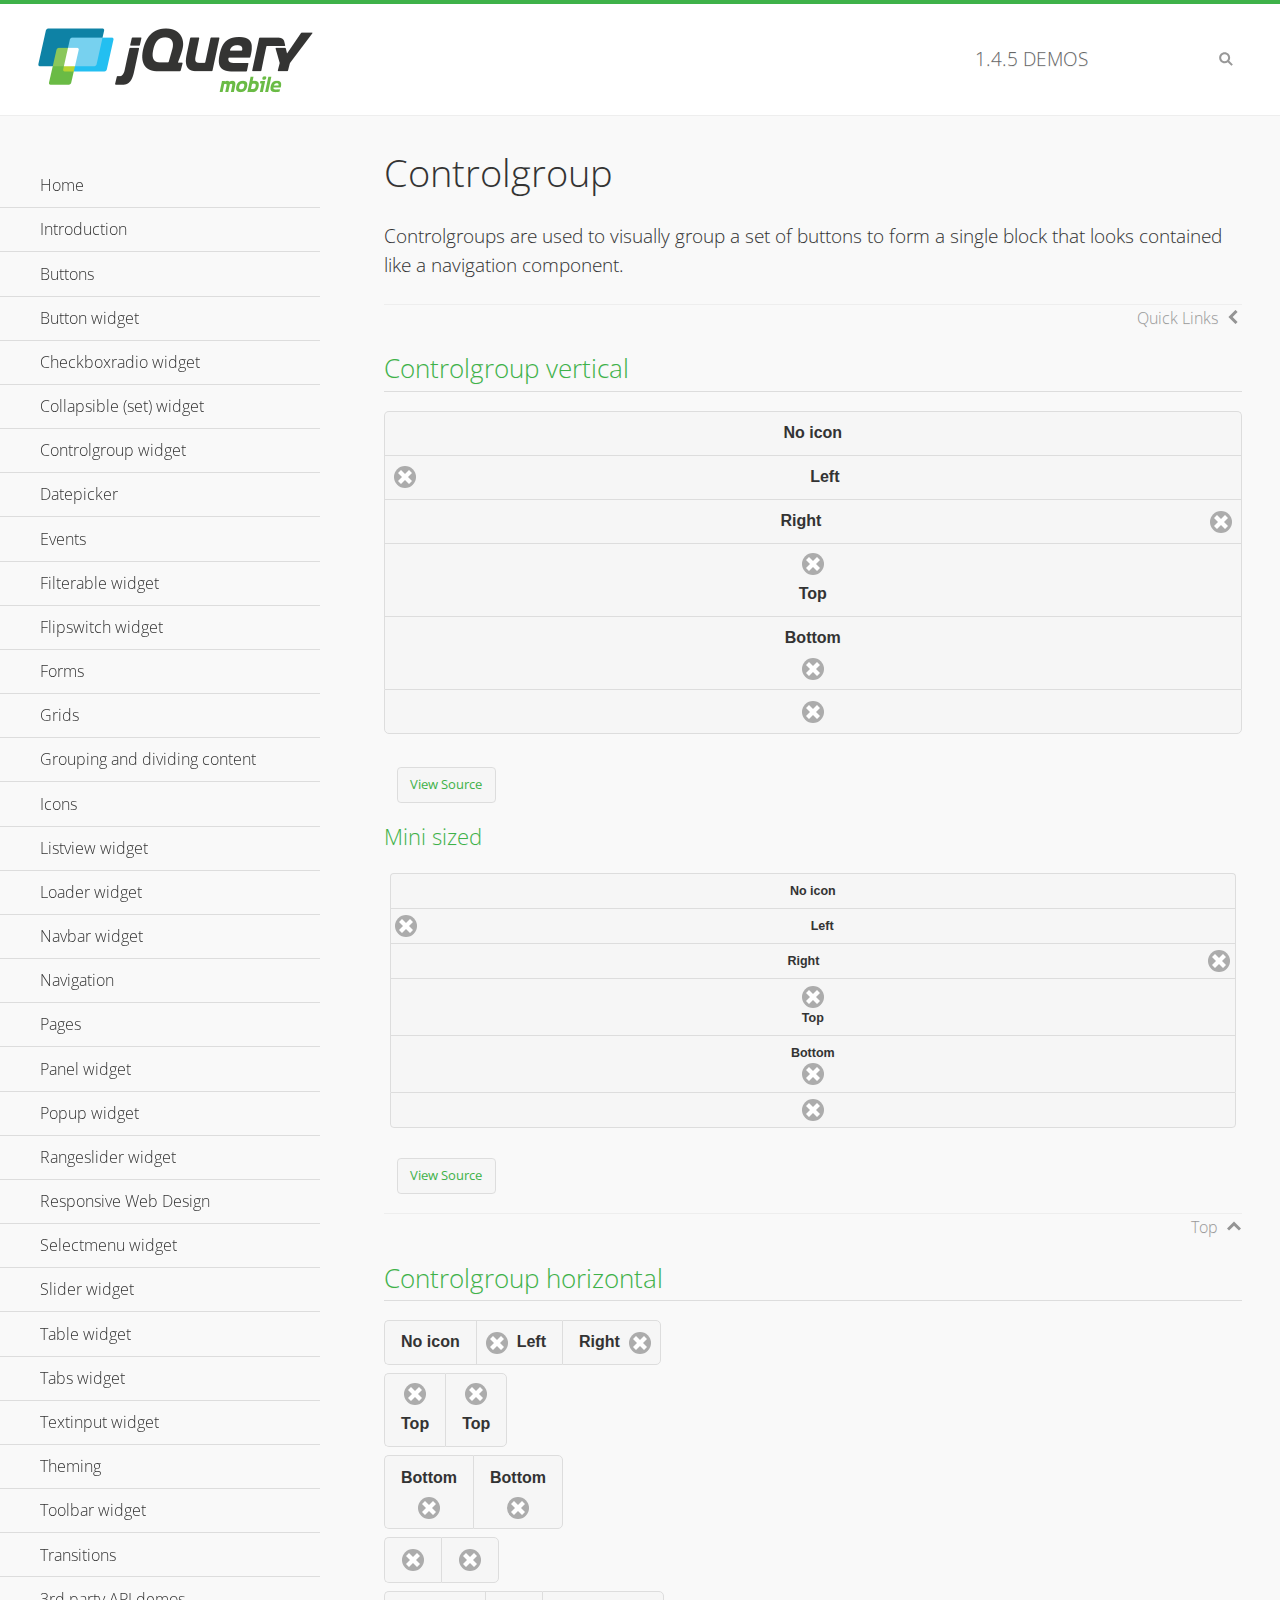
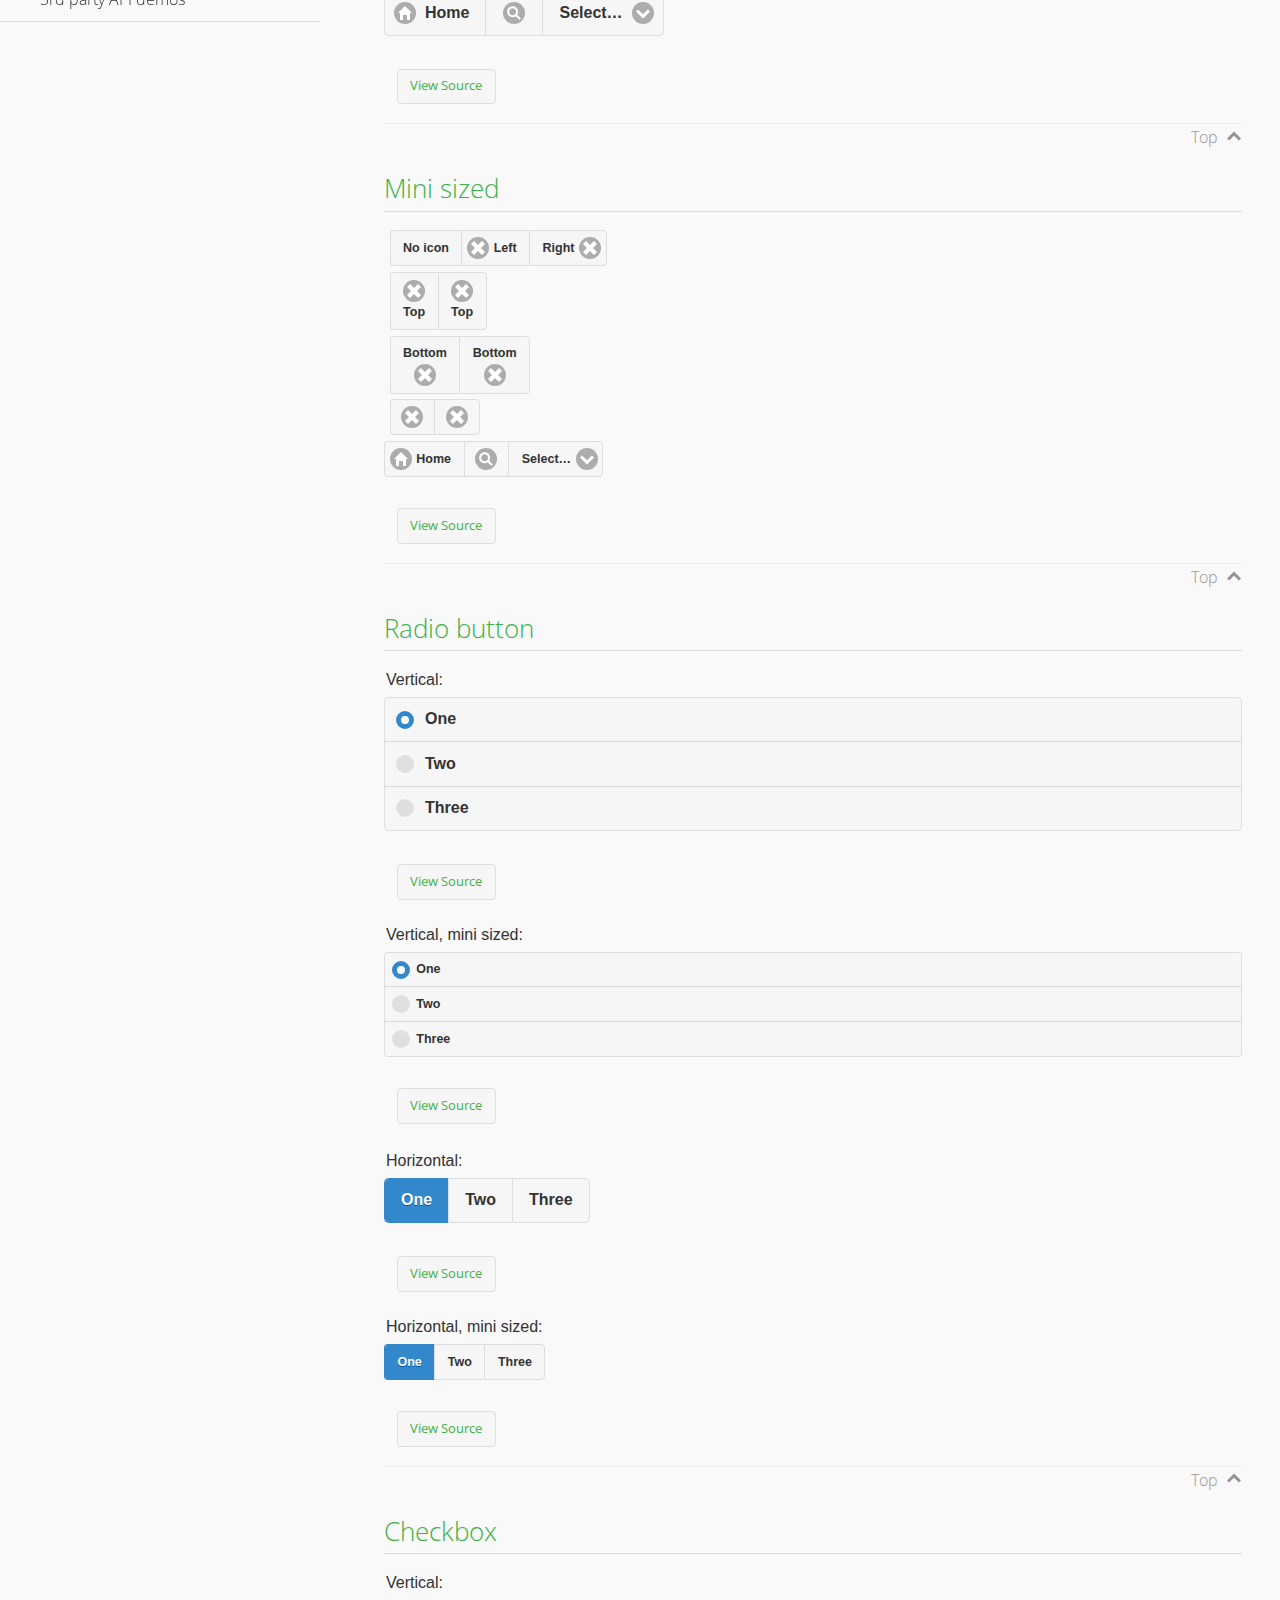
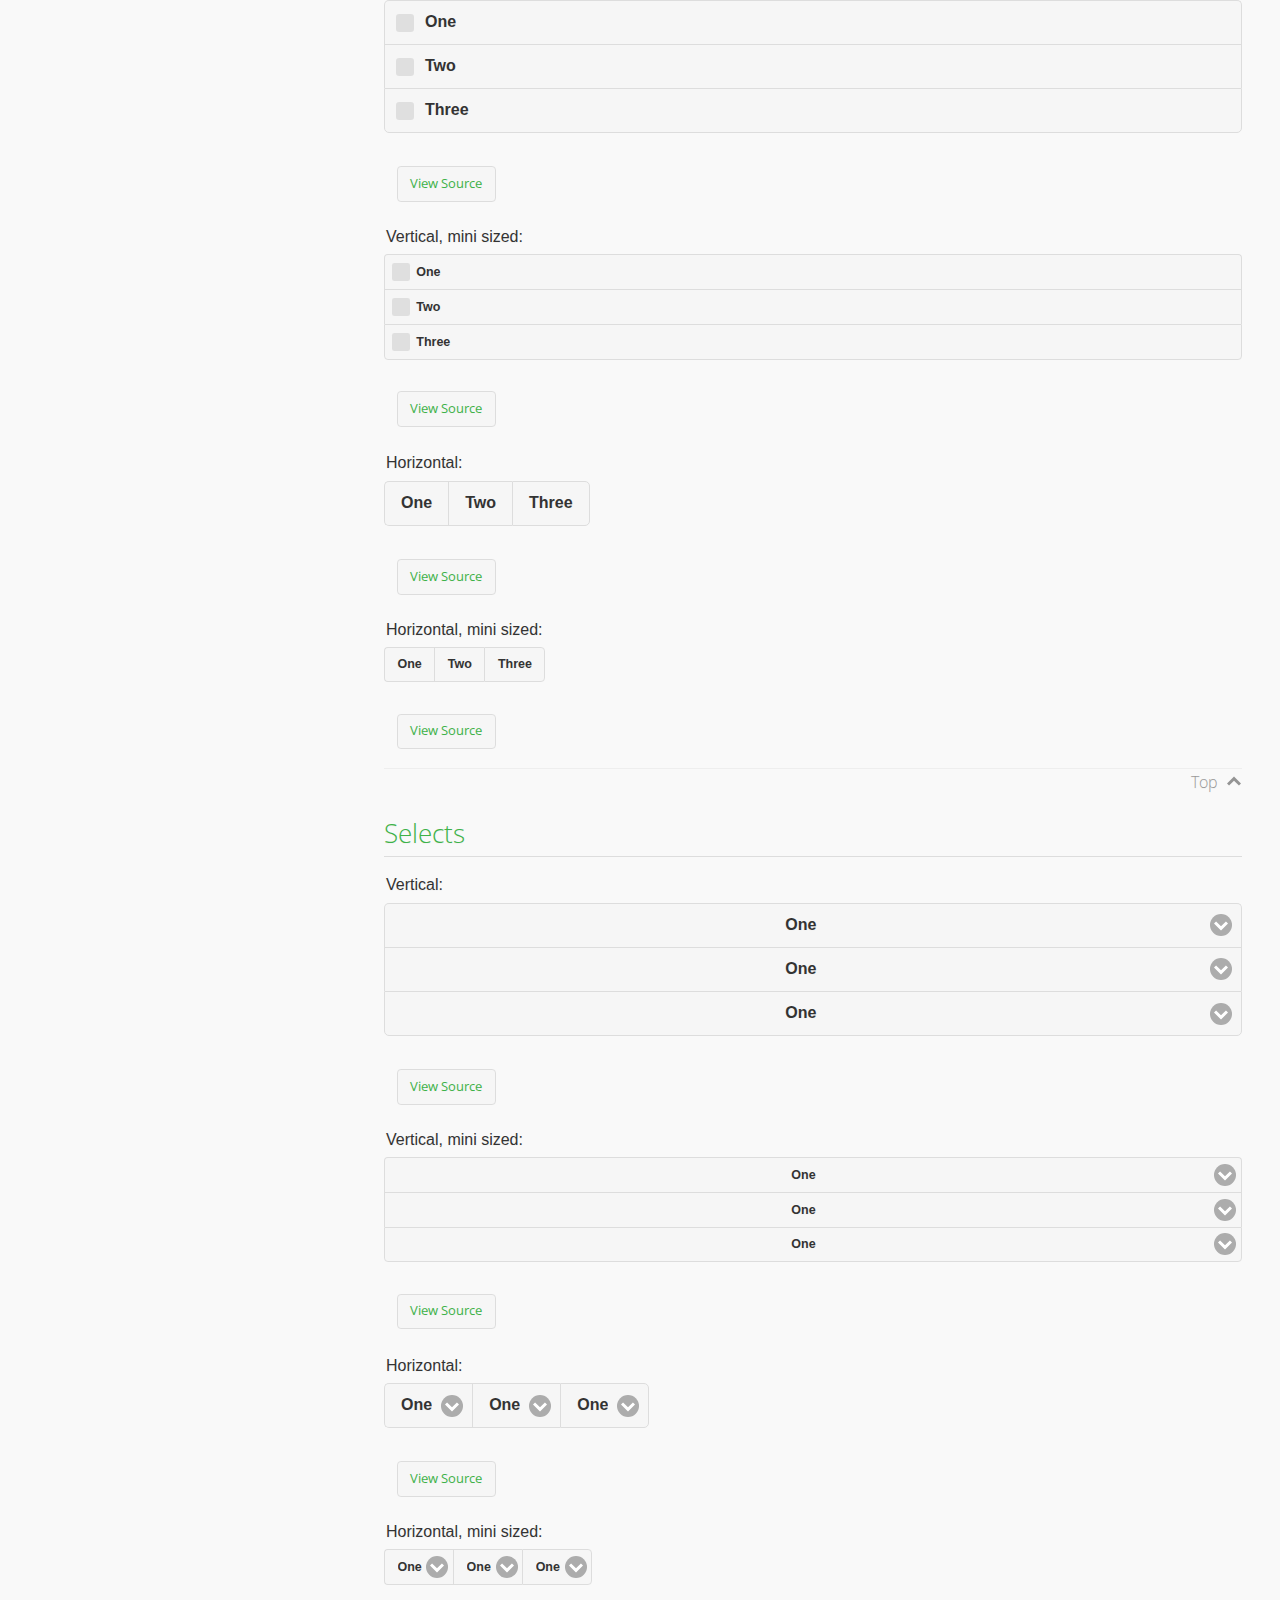
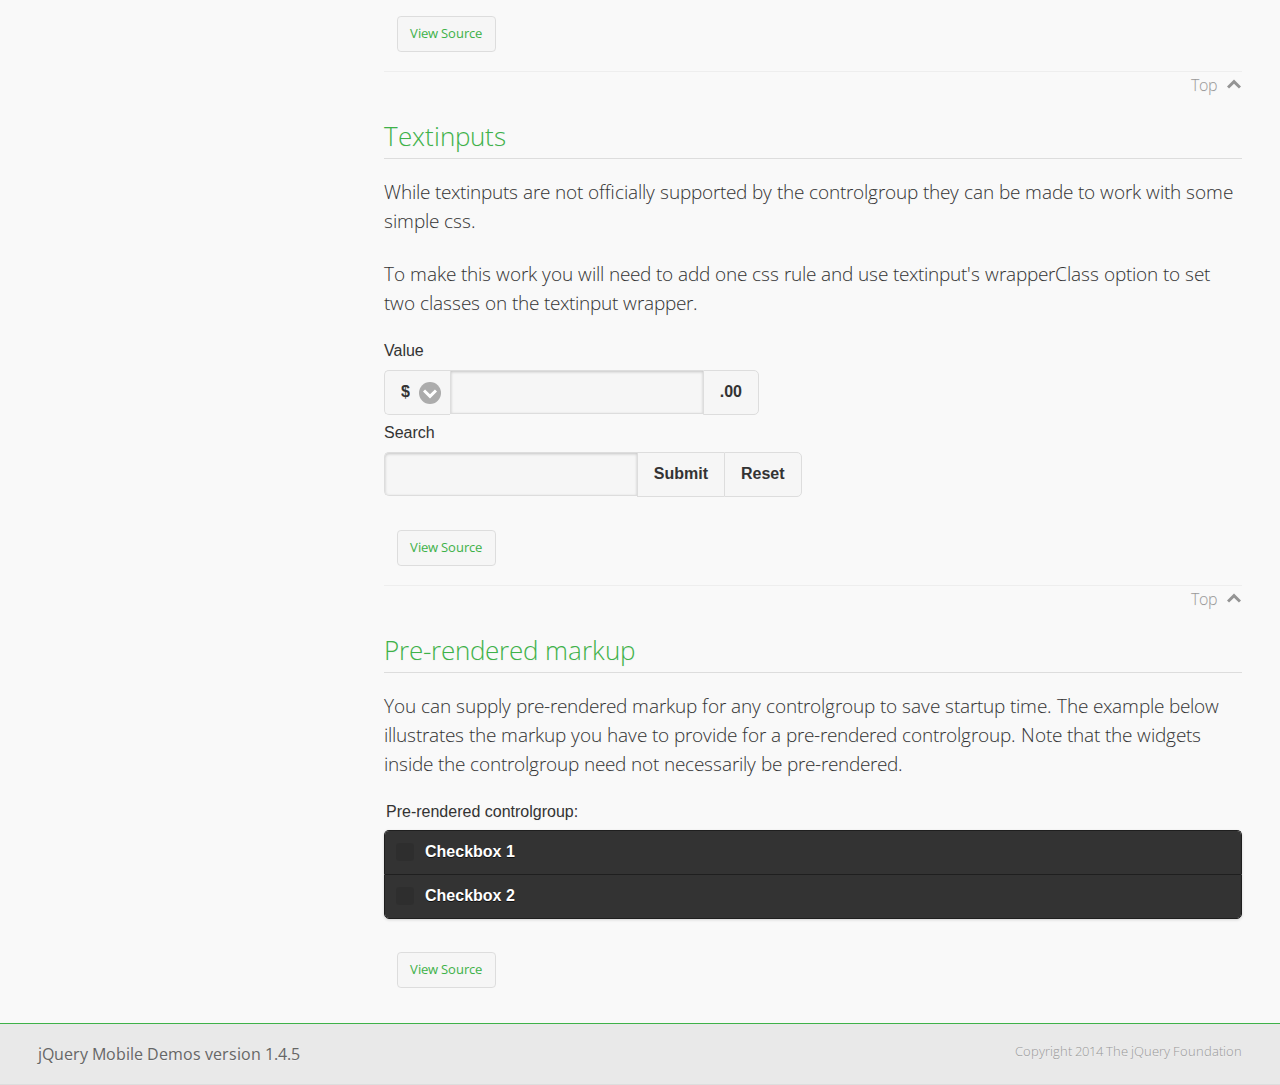
<file: jquery-mobile/demos/controlgroup/index.html>
<!DOCTYPE html>
<html>
<head>
	<meta charset="utf-8">
	<meta name="viewport" content="width=device-width, initial-scale=1">
	<title>Controlgroup - jQuery Mobile Demos</title>
	    <link rel="stylesheet" href="../css/themes/default/jquery.mobile-1.4.5.min.css">
	    <link rel="stylesheet" href="../_assets/css/jqm-demos.css">
	    <link rel="shortcut icon" href="../favicon.ico">
	    <link rel="stylesheet" href="http://fonts.googleapis.com/css?family=Open+Sans:300,400,700">
	    <script src="../js/jquery.js"></script>
	    <script src="../_assets/js/index.js"></script>
	    <script src="../js/jquery.mobile-1.4.5.min.js"></script>
	    <style>
	        #demo-borders .ui-collapsible .ui-collapsible-heading .ui-btn { border-top-width: 1px !important; }
	    </style>
	    <style id="textinput-controlgroup">
			.controlgroup-textinput{
				padding-top:.22em;
				padding-bottom:.22em;
			}
	    </style>
	</head>
	<body>
	<div data-role="page" class="jqm-demos" data-quicklinks="true">

	    <div data-role="header" class="jqm-header">
			<h2><a href="../" title="jQuery Mobile Demos home"><img src="../_assets/img/jquery-logo.png" alt="jQuery Mobile"></a></h2>
		<p><span class="jqm-version"></span> Demos</p>
	        <a href="#" class="jqm-navmenu-link ui-btn ui-btn-icon-notext ui-corner-all ui-icon-bars ui-nodisc-icon ui-alt-icon ui-btn-left">Menu</a>
	        <a href="#" class="jqm-search-link ui-btn ui-btn-icon-notext ui-corner-all ui-icon-search ui-nodisc-icon ui-alt-icon ui-btn-right">Search</a>
		    </div><!-- /header -->

	    <div role="main" class="ui-content jqm-content">

        <h1>Controlgroup</h1>

        <p>Controlgroups are used to visually group a set of buttons to form a single block that looks contained like a navigation component.
        </p>

		<h2>Controlgroup vertical</h2>

			<div data-demo-html="true">
				<div data-role="controlgroup">
					<a href="#" class="ui-btn ui-corner-all">No icon</a>
					<a href="#" class="ui-btn ui-corner-all ui-icon-delete ui-btn-icon-left">Left</a>
					<a href="#" class="ui-btn ui-corner-all ui-icon-delete ui-btn-icon-right">Right</a>
					<a href="#" class="ui-btn ui-corner-all ui-icon-delete ui-btn-icon-top">Top</a>
					<a href="#" class="ui-btn ui-corner-all ui-icon-delete ui-btn-icon-bottom">Bottom</a>
					<a href="#" class="ui-btn ui-corner-all ui-icon-delete ui-btn-icon-notext">Icon only</a>
				</div>
			</div><!--/demo-html -->

			<h3>Mini sized</h3>

			<div data-demo-html="true">
				<div data-role="controlgroup" data-mini="true">
					<a href="#" class="ui-btn ui-corner-all">No icon</a>
					<a href="#" class="ui-btn ui-corner-all ui-icon-delete ui-btn-icon-left">Left</a>
					<a href="#" class="ui-btn ui-corner-all ui-icon-delete ui-btn-icon-right">Right</a>
					<a href="#" class="ui-btn ui-corner-all ui-icon-delete ui-btn-icon-top">Top</a>
					<a href="#" class="ui-btn ui-corner-all ui-icon-delete ui-btn-icon-bottom">Bottom</a>
					<a href="#" class="ui-btn ui-corner-all ui-icon-delete ui-btn-icon-notext">Icon only</a>
				</div>
			</div><!--/demo-html -->

		<h2>Controlgroup horizontal</h2>

			<div data-demo-html="true">
				<div data-role="controlgroup" data-type="horizontal">
					<a href="#" class="ui-btn ui-corner-all">No icon</a>
					<a href="#" class="ui-btn ui-corner-all ui-icon-delete ui-btn-icon-left">Left</a>
					<a href="#" class="ui-btn ui-corner-all ui-icon-delete ui-btn-icon-right">Right</a>
				</div>
				<div data-role="controlgroup" data-type="horizontal">
					<a href="#" class="ui-btn ui-corner-all ui-icon-delete ui-btn-icon-top">Top</a>
					<a href="#" class="ui-btn ui-corner-all ui-icon-delete ui-btn-icon-top">Top</a>
				</div>
				<div data-role="controlgroup" data-type="horizontal">
					<a href="#" class="ui-btn ui-corner-all ui-icon-delete ui-btn-icon-bottom">Bottom</a>
					<a href="#" class="ui-btn ui-corner-all ui-icon-delete ui-btn-icon-bottom">Bottom</a>
				</div>
				<div data-role="controlgroup" data-type="horizontal">
					<a href="#" class="ui-btn ui-corner-all ui-icon-delete ui-btn-icon-notext">Icon only</a>
					<a href="#" class="ui-btn ui-corner-all ui-icon-delete ui-btn-icon-notext">Icon only</a>
				</div>
				<form>
					<fieldset data-role="controlgroup" data-type="horizontal">
						<button data-icon="home">Home</button>
						<button data-icon="search" data-iconpos="notext">Search</button>
						<label for="select-more-1a" class="ui-hidden-accessible">More</label>
						<select name="select-more-1a" id="select-more-1a">
							<option value="">Select&hellip;</option>
							<option value="#">One</option>
							<option value="#">Two</option>
							<option value="#">Three</option>
						</select>
					</fieldset>
				</form>
			</div><!--/demo-html -->

		<h2>Mini sized</h2>

			<div data-demo-html="true">
				<div data-role="controlgroup" data-type="horizontal" data-mini="true">
					<a href="#" class="ui-btn ui-corner-all">No icon</a>
					<a href="#" class="ui-btn ui-corner-all ui-icon-delete ui-btn-icon-left">Left</a>
					<a href="#" class="ui-btn ui-corner-all ui-icon-delete ui-btn-icon-right">Right</a>
				</div>
				<div data-role="controlgroup" data-type="horizontal" data-mini="true">
					<a href="#" class="ui-btn ui-corner-all ui-icon-delete ui-btn-icon-top">Top</a>
					<a href="#" class="ui-btn ui-corner-all ui-icon-delete ui-btn-icon-top">Top</a>
				</div>
				<div data-role="controlgroup" data-type="horizontal" data-mini="true">
					<a href="#" class="ui-btn ui-corner-all ui-icon-delete ui-btn-icon-bottom">Bottom</a>
					<a href="#" class="ui-btn ui-corner-all ui-icon-delete ui-btn-icon-bottom">Bottom</a>
				</div>
				<div data-role="controlgroup" data-type="horizontal" data-mini="true">
					<a href="#" class="ui-btn ui-corner-all ui-icon-delete ui-btn-icon-notext">Icon only</a>
					<a href="#" class="ui-btn ui-corner-all ui-icon-delete ui-btn-icon-notext">Icon only</a>
				</div>
				<form>
					<fieldset data-role="controlgroup" data-type="horizontal" data-mini="true">
						<button data-icon="home">Home</button>
						<button data-icon="search" data-iconpos="notext">Search</button>
						<label for="select-more-2a" class="ui-hidden-accessible">More</label>
						<select name="select-more-2a" id="select-more-2a">
							<option value="">Select&hellip;</option>
							<option value="#">One</option>
							<option value="#">Two</option>
							<option value="#">Three</option>
						</select>
					</fieldset>
				</form>
			</div><!--/demo-html -->

			<h2>Radio button</h2>

				<div data-demo-html="true">
					<form>
					<fieldset data-role="controlgroup">
						<legend>Vertical:</legend>
						<input type="radio" name="radio-choice-v-2" id="radio-choice-v-2a" value="on" checked="checked">
						<label for="radio-choice-v-2a">One</label>
						<input type="radio" name="radio-choice-v-2" id="radio-choice-v-2b" value="off">
						<label for="radio-choice-v-2b">Two</label>
						<input type="radio" name="radio-choice-v-2" id="radio-choice-v-2c" value="other">
						<label for="radio-choice-v-2c">Three</label>
					</fieldset>
					</form>
				</div><!--/demo-html -->

				<div data-demo-html="true">
					<form>
					<fieldset data-role="controlgroup" data-mini="true">
						<legend>Vertical, mini sized:</legend>
						<input type="radio" name="radio-choice-v-6" id="radio-choice-v-6a" value="on" checked="checked">
						<label for="radio-choice-v-6a">One</label>
						<input type="radio" name="radio-choice-v-6" id="radio-choice-v-6b" value="off">
						<label for="radio-choice-v-6b">Two</label>
						<input type="radio" name="radio-choice-v-6" id="radio-choice-v-6c" value="other">
						<label for="radio-choice-v-6c">Three</label>
					</fieldset>
					</form>
				</div><!--/demo-html -->

				<div data-demo-html="true">
					<form>
					<fieldset data-role="controlgroup" data-type="horizontal">
						<legend>Horizontal:</legend>
						<input type="radio" name="radio-choice-h-2" id="radio-choice-h-2a" value="on" checked="checked">
						<label for="radio-choice-h-2a">One</label>
						<input type="radio" name="radio-choice-h-2" id="radio-choice-h-2b" value="off">
						<label for="radio-choice-h-2b">Two</label>
						<input type="radio" name="radio-choice-h-2" id="radio-choice-h-2c" value="other">
						<label for="radio-choice-h-2c">Three</label>
					</fieldset>
					</form>
				</div><!--/demo-html -->

				<div data-demo-html="true">
					<form>
					<fieldset data-role="controlgroup" data-type="horizontal" data-mini="true">
						<legend>Horizontal, mini sized:</legend>
						<input type="radio" name="radio-choice-h-6" id="radio-choice-h-6a" value="on" checked="checked">
						<label for="radio-choice-h-6a">One</label>
						<input type="radio" name="radio-choice-h-6" id="radio-choice-h-6b" value="off">
						<label for="radio-choice-h-6b">Two</label>
						<input type="radio" name="radio-choice-h-6" id="radio-choice-h-6c" value="other">
						<label for="radio-choice-h-6c">Three</label>
					</fieldset>
					</form>
				</div><!--/demo-html -->

			<h2>Checkbox</h2>

				<div data-demo-html="true">
					<form>
					<fieldset data-role="controlgroup">
						<legend>Vertical:</legend>
						<input type="checkbox" name="checkbox-v-2a" id="checkbox-v-2a">
						<label for="checkbox-v-2a">One</label>
						<input type="checkbox" name="checkbox-v-2b" id="checkbox-v-2b">
						<label for="checkbox-v-2b">Two</label>
						<input type="checkbox" name="checkbox-v-2c" id="checkbox-v-2c">
						<label for="checkbox-v-2c">Three</label>
					</fieldset>
					</form>
				</div><!--/demo-html -->

				<div data-demo-html="true">
					<form>
					<fieldset data-role="controlgroup" data-mini="true">
						<legend>Vertical, mini sized:</legend>
						<input type="checkbox" name="checkbox-v-6a" id="checkbox-v-6a">
						<label for="checkbox-v-6a">One</label>
						<input type="checkbox" name="checkbox-v-6b" id="checkbox-v-6b">
						<label for="checkbox-v-6b">Two</label>
						<input type="checkbox" name="checkbox-v-6c" id="checkbox-v-6c">
						<label for="checkbox-v-6c">Three</label>
					</fieldset>
					</form>
				</div><!--/demo-html -->

				<div data-demo-html="true">
					<form>
					<fieldset data-role="controlgroup" data-type="horizontal">
						<legend>Horizontal:</legend>
						<input type="checkbox" name="checkbox-h-2a" id="checkbox-h-2a">
						<label for="checkbox-h-2a">One</label>
						<input type="checkbox" name="checkbox-h-2b" id="checkbox-h-2b">
						<label for="checkbox-h-2b">Two</label>
						<input type="checkbox" name="checkbox-h-2c" id="checkbox-h-2c">
						<label for="checkbox-h-2c">Three</label>
					</fieldset>
					</form>
				</div><!--/demo-html -->

				<div data-demo-html="true">
					<form>
					<fieldset data-role="controlgroup" data-type="horizontal" data-mini="true">
						<legend>Horizontal, mini sized:</legend>
						<input type="checkbox" name="checkbox-h-6a" id="checkbox-h-6a">
						<label for="checkbox-h-6a">One</label>
						<input type="checkbox" name="checkbox-h-6b" id="checkbox-h-6b">
						<label for="checkbox-h-6b">Two</label>
						<input type="checkbox" name="checkbox-h-6c" id="checkbox-h-6c">
						<label for="checkbox-h-6c">Three</label>
					</fieldset>
					</form>
				</div><!--/demo-html -->

			<h2>Selects</h2>

				<div data-demo-html="true">
					<form>
					<fieldset data-role="controlgroup">
						<legend>Vertical:</legend>
						<label for="select-v-2a">Select A</label>
						<select name="select-v-2a" id="select-v-2a">
							<option value="#">One</option>
							<option value="#">Two</option>
							<option value="#">Three</option>
						</select>
						<label for="select-v-2b">Select B</label>
						<select name="select-v-2b" id="select-v-2b">
							<option value="#">One</option>
							<option value="#">Two</option>
							<option value="#">Three</option>
						</select>
						<label for="select-v-2c">Select C</label>
						<select name="select-v-2c" id="select-v-2c">
							<option value="#">One</option>
							<option value="#">Two</option>
							<option value="#">Three</option>
						</select>
					</fieldset>
					</form>
				</div><!--/demo-html -->

				<div data-demo-html="true">
					<form>
					<fieldset data-role="controlgroup" data-mini="true">
						<legend>Vertical, mini sized:</legend>
						<label for="select-v-6a">Select A</label>
						<select name="select-v-6a" id="select-v-6a">
							<option value="#">One</option>
							<option value="#">Two</option>
							<option value="#">Three</option>
						</select>
						<label for="select-v-6b">Select B</label>
						<select name="select-v-6b" id="select-v-6b">
							<option value="#">One</option>
							<option value="#">Two</option>
							<option value="#">Three</option>
						</select>
						<label for="select-v-6c">Select C</label>
						<select name="select-v-6c" id="select-v-6c">
							<option value="#">One</option>
							<option value="#">Two</option>
							<option value="#">Three</option>
						</select>
					</fieldset>
					</form>
				</div><!--/demo-html -->

				<div data-demo-html="true">
					<form>
					<fieldset data-role="controlgroup" data-type="horizontal">
						<legend>Horizontal:</legend>
						<label for="select-h-2a">Select A</label>
						<select name="select-h-2a" id="select-h-2a">
							<option value="#">One</option>
							<option value="#">Two</option>
							<option value="#">Three</option>
						</select>
						<label for="select-h-2b">Select B</label>
						<select name="select-h-2b" id="select-h-2b">
							<option value="#">One</option>
							<option value="#">Two</option>
							<option value="#">Three</option>
						</select>
						<label for="select-h-2c">Select C</label>
						<select name="select-h-2c" id="select-h-2c">
							<option value="#">One</option>
							<option value="#">Two</option>
							<option value="#">Three</option>
						</select>
					</fieldset>
					</form>
				</div><!--/demo-html -->

				<div data-demo-html="true">
					<form>
					<fieldset data-role="controlgroup" data-type="horizontal" data-mini="true">
						<legend>Horizontal, mini sized:</legend>
						<label for="select-h-6a">Select A</label>
						<select name="select-h-6a" id="select-h-6a">
							<option value="#">One</option>
							<option value="#">Two</option>
							<option value="#">Three</option>
						</select>
						<label for="select-h-6b">Select B</label>
						<select name="select-h-6b" id="select-h-6b">
							<option value="#">One</option>
							<option value="#">Two</option>
							<option value="#">Three</option>
						</select>
						<label for="select-h-6c">Select C</label>
						<select name="select-h-6c" id="select-h-6c">
							<option value="#">One</option>
							<option value="#">Two</option>
							<option value="#">Three</option>
						</select>
					</fieldset>
					</form>
				</div><!--/demo-html -->

				<h2>Textinputs</h2>
				<p>While textinputs are not officially supported by the controlgroup they can be made to work with some simple css.</p>
				<p>To make this work you will need to add one css rule and use textinput's wrapperClass option to set two classes on the textinput wrapper.</p>
				<div data-demo-html="true" data-demo-css="#textinput-controlgroup">
					<label for="currency-controlgroup">Value</label>
					<div data-role="controlgroup" data-type="horizontal">
						<select>
							<option>$</option>
							<option>€</option>
							<option>£</option>
							<option>¥</option>
							<option>₩</option>
							<option>₹</option>
						</select>
						<input id="currency-controlgroup" type="text" data-wrapper-class="controlgroup-textinput ui-btn">
						<button>.00</button>
					</div>
					<label for="search-control-group">Search</label>
					<div data-role="controlgroup" data-type="horizontal">
						<input type="text" id="search-control-group" data-wrapper-class="controlgroup-textinput ui-btn">
						<button>Submit</button>
						<button>Reset</button>
					</div>
				</div>

		<h2>Pre-rendered markup</h2>
		<p>You can supply pre-rendered markup for any controlgroup to save startup time. The example below illustrates the markup you have to provide for a pre-rendered controlgroup. Note that the widgets inside the controlgroup need not necessarily be pre-rendered.</p>
		<div data-demo-html="true">
			<div data-role="controlgroup" data-enhanced="true" class="ui-controlgroup ui-controlgroup-vertical ui-group-theme-b ui-corner-all">
				<div role="heading" class="ui-controlgroup-label">
					<legend>Pre-rendered controlgroup:</legend>
				</div>
				<div class="ui-controlgroup-controls ui-shadow">
					<label for="pre-rendered-cb-1" class="ui-first-child">Checkbox 1</label>
					<input type="checkbox" id="pre-rendered-cb-1" name="pre-rendered-cb-1" value="1">
					<label for="pre-rendered-cb-2" class="ui-last-child">Checkbox 2</label>
					<input type="checkbox" id="pre-rendered-cb-2" name="pre-rendered-cb-2" value="2">
				</div>
			</div>
		</div>

	</div><!-- /content -->
	    <div data-role="panel" class="jqm-navmenu-panel" data-position="left" data-display="overlay" data-theme="a">
	    	<ul class="jqm-list ui-alt-icon ui-nodisc-icon">
<li data-filtertext="demos homepage" data-icon="home"><a href=".././">Home</a></li>
<li data-filtertext="introduction overview getting started"><a href="../intro/" data-ajax="false">Introduction</a></li>
<li data-filtertext="buttons button markup buttonmarkup method anchor link button element"><a href="../button-markup/" data-ajax="false">Buttons</a></li>
<li data-filtertext="form button widget input button submit reset"><a href="../button/" data-ajax="false">Button widget</a></li>
<li data-role="collapsible" data-enhanced="true" data-collapsed-icon="carat-d" data-expanded-icon="carat-u" data-iconpos="right" data-inset="false" class="ui-collapsible ui-collapsible-themed-content ui-collapsible-collapsed">
	<h3 class="ui-collapsible-heading ui-collapsible-heading-collapsed">
		<a href="#" class="ui-collapsible-heading-toggle ui-btn ui-btn-icon-right ui-btn-inherit ui-icon-carat-d">
		    Checkboxradio widget<span class="ui-collapsible-heading-status"> click to expand contents</span>
		</a>
	</h3>
	<div class="ui-collapsible-content ui-body-inherit ui-collapsible-content-collapsed" aria-hidden="true">
		<ul>
			<li data-filtertext="form checkboxradio widget checkbox input checkboxes controlgroups"><a href="../checkboxradio-checkbox/" data-ajax="false">Checkboxes</a></li>
			<li data-filtertext="form checkboxradio widget radio input radio buttons controlgroups"><a href="../checkboxradio-radio/" data-ajax="false">Radio buttons</a></li>
		</ul>
	</div>
</li>
<li data-role="collapsible" data-enhanced="true" data-collapsed-icon="carat-d" data-expanded-icon="carat-u" data-iconpos="right" data-inset="false" class="ui-collapsible ui-collapsible-themed-content ui-collapsible-collapsed">
	<h3 class="ui-collapsible-heading ui-collapsible-heading-collapsed">
		<a href="#" class="ui-collapsible-heading-toggle ui-btn ui-btn-icon-right ui-btn-inherit ui-icon-carat-d">
			Collapsible (set) widget<span class="ui-collapsible-heading-status"> click to expand contents</span>
		</a>
	</h3>
	<div class="ui-collapsible-content ui-body-inherit ui-collapsible-content-collapsed" aria-hidden="true">
		<ul>
			<li data-filtertext="collapsibles content formatting"><a href="../collapsible/" data-ajax="false">Collapsible</a></li>
			<li data-filtertext="dynamic collapsible set accordion append expand"><a href="../collapsible-dynamic/" data-ajax="false">Dynamic collapsibles</a></li>
			<li data-filtertext="accordions collapsible set widget content formatting grouped collapsibles"><a href="../collapsibleset/" data-ajax="false">Collapsible set</a></li>
		</ul>
	</div>
</li>
<li data-role="collapsible" data-enhanced="true" data-collapsed-icon="carat-d" data-expanded-icon="carat-u" data-iconpos="right" data-inset="false" class="ui-collapsible ui-collapsible-themed-content ui-collapsible-collapsed">
	<h3 class="ui-collapsible-heading ui-collapsible-heading-collapsed">
		<a href="#" class="ui-collapsible-heading-toggle ui-btn ui-btn-icon-right ui-btn-inherit ui-icon-carat-d">
			Controlgroup widget<span class="ui-collapsible-heading-status"> click to expand contents</span>
		</a>
	</h3>
	<div class="ui-collapsible-content ui-body-inherit ui-collapsible-content-collapsed" aria-hidden="true">
		<ul>
			<li data-filtertext="controlgroups selectmenu checkboxradio input grouped buttons horizontal vertical"><a href="../controlgroup/" data-ajax="false">Controlgroup</a></li>
			<li data-filtertext="dynamic controlgroup dynamically add buttons"><a href="../controlgroup-dynamic/" data-ajax="false">Dynamic controlgroups</a></li>
		</ul>
	</div>
</li>
<li data-filtertext="form datepicker widget date input"><a href="../datepicker/" data-ajax="false">Datepicker</a></li>
<li data-role="collapsible" data-enhanced="true" data-collapsed-icon="carat-d" data-expanded-icon="carat-u" data-iconpos="right" data-inset="false" class="ui-collapsible ui-collapsible-themed-content ui-collapsible-collapsed">
	<h3 class="ui-collapsible-heading ui-collapsible-heading-collapsed">
		<a href="#" class="ui-collapsible-heading-toggle ui-btn ui-btn-icon-right ui-btn-inherit ui-icon-carat-d">
			Events<span class="ui-collapsible-heading-status"> click to expand contents</span>
		</a>
	</h3>
	<div class="ui-collapsible-content ui-body-inherit ui-collapsible-content-collapsed" aria-hidden="true">
		<ul>
			<li data-filtertext="swipe to delete list items listviews swipe events"><a href="../swipe-list/" data-ajax="false">Swipe list items</a></li>
			<li data-filtertext="swipe to navigate swipe page navigation swipe events"><a href="../swipe-page/" data-ajax="false">Swipe page navigation</a></li>
		</ul>
	</div>
</li>
<li data-filtertext="filterable filter elements sorting searching listview table"><a href="../filterable/" data-ajax="false">Filterable widget</a></li>
<li data-filtertext="form flipswitch widget flip toggle switch binary select checkbox input"><a href="../flipswitch/" data-ajax="false">Flipswitch widget</a></li>
<li data-role="collapsible" data-enhanced="true" data-collapsed-icon="carat-d" data-expanded-icon="carat-u" data-iconpos="right" data-inset="false" class="ui-collapsible ui-collapsible-themed-content ui-collapsible-collapsed">
	<h3 class="ui-collapsible-heading ui-collapsible-heading-collapsed">
		<a href="#" class="ui-collapsible-heading-toggle ui-btn ui-btn-icon-right ui-btn-inherit ui-icon-carat-d">
			Forms<span class="ui-collapsible-heading-status"> click to expand contents</span>
		</a>
	</h3>
	<div class="ui-collapsible-content ui-body-inherit ui-collapsible-content-collapsed" aria-hidden="true">
		<ul>
			<li data-filtertext="forms text checkbox radio range button submit reset inputs selects textarea slider flipswitch label form elements"><a href="../forms/" data-ajax="false">Forms</a></li>
			<li data-filtertext="form hide labels hidden accessible ui-hidden-accessible forms"><a href="../forms-label-hidden-accessible/" data-ajax="false">Hide labels</a></li>
			<li data-filtertext="form field containers fieldcontain ui-field-contain forms"><a href="../forms-field-contain/" data-ajax="false">Field containers</a></li>
			<li data-filtertext="forms disabled form elements"><a href="../forms-disabled/" data-ajax="false">Forms disabled</a></li>
			<li data-filtertext="forms gallery examples overview forms text checkbox radio range button submit reset inputs selects textarea slider flipswitch label form elements"><a href="../forms-gallery/" data-ajax="false">Forms gallery</a></li>
		</ul>
	</div>
</li>
<li data-role="collapsible" data-enhanced="true" data-collapsed-icon="carat-d" data-expanded-icon="carat-u" data-iconpos="right" data-inset="false" class="ui-collapsible ui-collapsible-themed-content ui-collapsible-collapsed">
	<h3 class="ui-collapsible-heading ui-collapsible-heading-collapsed">
		<a href="#" class="ui-collapsible-heading-toggle ui-btn ui-btn-icon-right ui-btn-inherit ui-icon-carat-d">
			Grids<span class="ui-collapsible-heading-status"> click to expand contents</span>
		</a>
	</h3>
	<div class="ui-collapsible-content ui-body-inherit ui-collapsible-content-collapsed" aria-hidden="true">
		<ul>
			<li data-filtertext="grids columns blocks content formatting rwd responsive css framework"><a href="../grids/" data-ajax="false">Grids</a></li>
			<li data-filtertext="buttons in grids css framework"><a href="../grids-buttons/" data-ajax="false">Buttons in grids</a></li>
			<li data-filtertext="custom responsive grids rwd css framework"><a href="../grids-custom-responsive/" data-ajax="false">Custom responsive grids</a></li>
		</ul>
	</div>
</li>
<li data-filtertext="blocks content formatting sections heading"><a href="../body-bar-classes/" data-ajax="false">Grouping and dividing content</a></li>
<li data-role="collapsible" data-enhanced="true" data-collapsed-icon="carat-d" data-expanded-icon="carat-u" data-iconpos="right" data-inset="false" class="ui-collapsible ui-collapsible-themed-content ui-collapsible-collapsed">
	<h3 class="ui-collapsible-heading ui-collapsible-heading-collapsed">
		<a href="#" class="ui-collapsible-heading-toggle ui-btn ui-btn-icon-right ui-btn-inherit ui-icon-carat-d">
			Icons<span class="ui-collapsible-heading-status"> click to expand contents</span>
		</a>
	</h3>
	<div class="ui-collapsible-content ui-body-inherit ui-collapsible-content-collapsed" aria-hidden="true">
		<ul>
			<li data-filtertext="button icons svg disc alt custom icon position"><a href="../icons/" data-ajax="false">Icons</a></li>
			<li data-filtertext=""><a href="../icons-grunticon/" data-ajax="false">Grunticon loader</a></li>
		</ul>
	</div>
</li>
<li data-role="collapsible" data-enhanced="true" data-collapsed-icon="carat-d" data-expanded-icon="carat-u" data-iconpos="right" data-inset="false" class="ui-collapsible ui-collapsible-themed-content ui-collapsible-collapsed">
	<h3 class="ui-collapsible-heading ui-collapsible-heading-collapsed">
		<a href="#" class="ui-collapsible-heading-toggle ui-btn ui-btn-icon-right ui-btn-inherit ui-icon-carat-d">
			Listview widget<span class="ui-collapsible-heading-status"> click to expand contents</span>
		</a>
	</h3>
	<div class="ui-collapsible-content ui-body-inherit ui-collapsible-content-collapsed" aria-hidden="true">
		<ul>
			<li data-filtertext="listview widget thumbnails icons nested split button collapsible ul ol"><a href="../listview/" data-ajax="false">Listview</a></li>
			<li data-filtertext="autocomplete filterable reveal listview filtertextbeforefilter placeholder"><a href="../listview-autocomplete/" data-ajax="false">Listview autocomplete</a></li>
			<li data-filtertext="autocomplete filterable reveal listview remote data filtertextbeforefilter placeholder"><a href="../listview-autocomplete-remote/" data-ajax="false">Listview autocomplete remote data</a></li>
			<li data-filtertext="autodividers anchor jump scroll linkbars listview lists ul ol"><a href="../listview-autodividers-linkbar/" data-ajax="false">Listview autodividers linkbar</a></li>
			<li data-filtertext="listview autodividers selector autodividersselector lists ul ol"><a href="../listview-autodividers-selector/" data-ajax="false">Listview autodividers selector</a></li>
			<li data-filtertext="listview nested list items"><a href="../listview-nested-lists/" data-ajax="false">Nested Listviews</a></li>
			<li data-filtertext="listview collapsible list items flat"><a href="../listview-collapsible-item-flat/" data-ajax="false">Listview collapsible list items (flat)</a></li>
			<li data-filtertext="listview collapsible list indented"><a href="../listview-collapsible-item-indented/" data-ajax="false">Listview collapsible list items (indented)</a></li>
			<li data-filtertext="grid listview responsive grids responsive listviews lists ul"><a href="../listview-grid/" data-ajax="false">Listview responsive grid</a></li>
		</ul>
	</div>
</li>
<li data-filtertext="loader widget page loading navigation overlay spinner"><a href="../loader/" data-ajax="false">Loader widget</a></li>
<li data-filtertext="navbar widget navmenu toolbars header footer"><a href="../navbar/" data-ajax="false">Navbar widget</a></li>
<li data-role="collapsible" data-enhanced="true" data-collapsed-icon="carat-d" data-expanded-icon="carat-u" data-iconpos="right" data-inset="false" class="ui-collapsible ui-collapsible-themed-content ui-collapsible-collapsed">
	<h3 class="ui-collapsible-heading ui-collapsible-heading-collapsed">
		<a href="#" class="ui-collapsible-heading-toggle ui-btn ui-btn-icon-right ui-btn-inherit ui-icon-carat-d">
			Navigation<span class="ui-collapsible-heading-status"> click to expand contents</span>
		</a>
	</h3>
	<div class="ui-collapsible-content ui-body-inherit ui-collapsible-content-collapsed" aria-hidden="true">
		<ul>
			<li data-filtertext="ajax navigation navigate widget history event method"><a href="../navigation/" data-ajax="false">Navigation</a></li>
			<li data-filtertext="linking pages page links navigation ajax prefetch cache"><a href="../navigation-linking-pages/" data-ajax="false">Linking pages</a></li>
			<!-- <li data-filtertext="php redirect server redirection server-side navigation"><a href="../navigation-php-redirect/" data-ajax="false">PHP redirect demo</a></li>-->
			<li data-filtertext="navigation redirection hash query"><a href="../navigation-hash-processing/" data-ajax="false">Hash processing demo</a></li>
			<li data-filtertext="navigation redirection hash query"><a href="../page-events/" data-ajax="false">Page Navigation Events</a></li>
		</ul>
	</div>
</li>
<li data-role="collapsible" data-enhanced="true" data-collapsed-icon="carat-d" data-expanded-icon="carat-u" data-iconpos="right" data-inset="false" class="ui-collapsible ui-collapsible-themed-content ui-collapsible-collapsed">
	<h3 class="ui-collapsible-heading ui-collapsible-heading-collapsed">
		<a href="#" class="ui-collapsible-heading-toggle ui-btn ui-btn-icon-right ui-btn-inherit ui-icon-carat-d">
			Pages<span class="ui-collapsible-heading-status"> click to expand contents</span>
		</a>
	</h3>
	<div class="ui-collapsible-content ui-body-inherit ui-collapsible-content-collapsed" aria-hidden="true">
		<ul>
			<li data-filtertext="pages page widget ajax navigation"><a href="../pages/" data-ajax="false">Pages</a></li>
			<li data-filtertext="single page"><a href="../pages-single-page/" data-ajax="false">Single page</a></li>
			<li data-filtertext="multipage multi-page page"><a href="../pages-multi-page/" data-ajax="false">Multi-page template</a></li>
			<li data-filtertext="dialog page widget modal popup"><a href="../pages-dialog/" data-ajax="false">Dialog page</a></li>
		</ul>
	</div>
</li>
<li data-role="collapsible" data-enhanced="true" data-collapsed-icon="carat-d" data-expanded-icon="carat-u" data-iconpos="right" data-inset="false" class="ui-collapsible ui-collapsible-themed-content ui-collapsible-collapsed">
	<h3 class="ui-collapsible-heading ui-collapsible-heading-collapsed">
		<a href="#" class="ui-collapsible-heading-toggle ui-btn ui-btn-icon-right ui-btn-inherit ui-icon-carat-d">
			Panel widget<span class="ui-collapsible-heading-status"> click to expand contents</span>
		</a>
	</h3>
	<div class="ui-collapsible-content ui-body-inherit ui-collapsible-content-collapsed" aria-hidden="true">
		<ul>
			<li data-filtertext="panel widget sliding panels reveal push overlay responsive"><a href="../panel/" data-ajax="false">Panel</a></li>
			<li data-filtertext=""><a href="../panel-external/" data-ajax="false">External panels</a></li>
			<li data-filtertext="panel "><a href="../panel-fixed/" data-ajax="false">Fixed panels</a></li>
			<li data-filtertext="panel slide panels sliding panels shadow rwd responsive breakpoint"><a href="../panel-responsive/" data-ajax="false">Panels responsive</a></li>
			<li data-filtertext="panel custom style custom panel width reveal shadow listview panel styling page background wrapper"><a href="../panel-styling/" data-ajax="false">Custom panel style</a></li>
			<li data-filtertext="panel open on swipe"><a href="../panel-swipe-open/" data-ajax="false">Panel open on swipe</a></li>
			<li data-filtertext="panels outside page internal external toolbars"><a href="../panel-external-internal/" data-ajax="false">Panel external and internal</a></li>
		</ul>
	</div>
</li>
<li data-role="collapsible" data-enhanced="true" data-collapsed-icon="carat-d" data-expanded-icon="carat-u" data-iconpos="right" data-inset="false" class="ui-collapsible ui-collapsible-themed-content ui-collapsible-collapsed">
	<h3 class="ui-collapsible-heading ui-collapsible-heading-collapsed">
		<a href="#" class="ui-collapsible-heading-toggle ui-btn ui-btn-icon-right ui-btn-inherit ui-icon-carat-d">
			Popup widget<span class="ui-collapsible-heading-status"> click to expand contents</span>
		</a>
	</h3>
	<div class="ui-collapsible-content ui-body-inherit ui-collapsible-content-collapsed" aria-hidden="true">
		<ul>
			<li data-filtertext="popup widget popups dialog modal transition tooltip lightbox form overlay screen flip pop fade transition"><a href="../popup/" data-ajax="false">Popup</a></li>
			<li data-filtertext="popup alignment position"><a href="../popup-alignment/" data-ajax="false">Popup alignment</a></li>
			<li data-filtertext="popup arrow size popups popover"><a href="../popup-arrow-size/" data-ajax="false">Popup arrow size</a></li>
			<li data-filtertext="dynamic popups popup images lightbox"><a href="../popup-dynamic/" data-ajax="false">Dynamic popups</a></li>
			<li data-filtertext="popups with iframes scaling"><a href="../popup-iframe/" data-ajax="false">Popups with iframes</a></li>
			<li data-filtertext="popup image scaling"><a href="../popup-image-scaling/" data-ajax="false">Popup image scaling</a></li>
			<li data-filtertext="external popup outside multi-page"><a href="../popup-outside-multipage/" data-ajax="false">Popup outside multi-page</a></li>
		</ul>
	</div>
</li>
<li data-filtertext="form rangeslider widget dual sliders dual handle sliders range input"><a href="../rangeslider/" data-ajax="false">Rangeslider widget</a></li>
<li data-filtertext="responsive web design rwd adaptive progressive enhancement PE accessible mobile breakpoints media query media queries"><a href="../rwd/" data-ajax="false">Responsive Web Design</a></li>
<li data-role="collapsible" data-enhanced="true" data-collapsed-icon="carat-d" data-expanded-icon="carat-u" data-iconpos="right" data-inset="false" class="ui-collapsible ui-collapsible-themed-content ui-collapsible-collapsed">
	<h3 class="ui-collapsible-heading ui-collapsible-heading-collapsed">
		<a href="#" class="ui-collapsible-heading-toggle ui-btn ui-btn-icon-right ui-btn-inherit ui-icon-carat-d">
			Selectmenu widget<span class="ui-collapsible-heading-status"> click to expand contents</span>
		</a>
	</h3>
	<div class="ui-collapsible-content ui-body-inherit ui-collapsible-content-collapsed" aria-hidden="true">
		<ul>
			<li data-filtertext="form selectmenu widget select input custom select menu selects"><a href="../selectmenu/" data-ajax="false">Selectmenu</a></li>
			<li data-filtertext="form custom select menu selectmenu widget custom menu option optgroup multiple selects"><a href="../selectmenu-custom/" data-ajax="false">Custom select menu</a></li>
			<li data-filtertext="filterable select filter popup dialog"><a href="../selectmenu-custom-filter/" data-ajax="false">Custom select menu with filter</a></li>
		</ul>
	</div>
</li>
<li data-role="collapsible" data-enhanced="true" data-collapsed-icon="carat-d" data-expanded-icon="carat-u" data-iconpos="right" data-inset="false" class="ui-collapsible ui-collapsible-themed-content ui-collapsible-collapsed">
	<h3 class="ui-collapsible-heading ui-collapsible-heading-collapsed">
		<a href="#" class="ui-collapsible-heading-toggle ui-btn ui-btn-icon-right ui-btn-inherit ui-icon-carat-d">
			Slider widget<span class="ui-collapsible-heading-status"> click to expand contents</span>
		</a>
	</h3>
	<div class="ui-collapsible-content ui-body-inherit ui-collapsible-content-collapsed" aria-hidden="true">
		<ul>
			<li data-filtertext="form slider widget range input single sliders"><a href="../slider/" data-ajax="false">Slider</a></li>
			<li data-filtertext="form slider widget flipswitch slider binary select flip toggle switch"><a href="../slider-flipswitch/" data-ajax="false">Slider flip toggle switch</a></li>
			<li data-filtertext="form slider tooltip handle value input range sliders"><a href="../slider-tooltip/" data-ajax="false">Slider tooltip</a></li>
		</ul>
	</div>
</li>
<li data-role="collapsible" data-enhanced="true" data-collapsed-icon="carat-d" data-expanded-icon="carat-u" data-iconpos="right" data-inset="false" class="ui-collapsible ui-collapsible-themed-content ui-collapsible-collapsed">
	<h3 class="ui-collapsible-heading ui-collapsible-heading-collapsed">
		<a href="#" class="ui-collapsible-heading-toggle ui-btn ui-btn-icon-right ui-btn-inherit ui-icon-carat-d">
			Table widget<span class="ui-collapsible-heading-status"> click to expand contents</span>
		</a>
	</h3>
	<div class="ui-collapsible-content ui-body-inherit ui-collapsible-content-collapsed" aria-hidden="true">
		<ul>
			<li data-filtertext="table widget reflow column toggle th td responsive tables rwd hide show tabular"><a href="../table-column-toggle/" data-ajax="false">Table Column Toggle</a></li>
			<li data-filtertext="table column toggle phone comparison demo"><a href="../table-column-toggle-example/" data-ajax="false">Table Column Toggle demo</a></li>
			<li data-filtertext="responsive tables table column toggle heading groups rwd breakpoint"><a href="../table-column-toggle-heading-groups/" data-ajax="false">Table Column Toggle heading groups</a></li>
			<li data-filtertext="responsive tables table column toggle hide rwd breakpoint customization options"><a href="../table-column-toggle-options/" data-ajax="false">Table Column Toggle options</a></li>
			<li data-filtertext="table reflow th td responsive rwd columns tabular"><a href="../table-reflow/" data-ajax="false">Table Reflow</a></li>
			<li data-filtertext="responsive tables table reflow heading groups rwd breakpoint"><a href="../table-reflow-heading-groups/" data-ajax="false">Table Reflow heading groups</a></li>
			<li data-filtertext="responsive tables table reflow stripes strokes table style"><a href="../table-reflow-stripes-strokes/" data-ajax="false">Table Reflow stripes and strokes</a></li>
			<li data-filtertext="responsive tables table reflow stack custom styles"><a href="../table-reflow-styling/" data-ajax="false">Table Reflow custom styles</a></li>
		</ul>
	</div>
</li>
<li data-filtertext="ui tabs widget"><a href="../tabs/" data-ajax="false">Tabs widget</a></li>
<li data-filtertext="form textinput widget text input textarea number date time tel email file color password"><a href="../textinput/" data-ajax="false">Textinput widget</a></li>
<li data-role="collapsible" data-enhanced="true" data-collapsed-icon="carat-d" data-expanded-icon="carat-u" data-iconpos="right" data-inset="false" class="ui-collapsible ui-collapsible-themed-content ui-collapsible-collapsed">
	<h3 class="ui-collapsible-heading ui-collapsible-heading-collapsed">
		<a href="#" class="ui-collapsible-heading-toggle ui-btn ui-btn-icon-right ui-btn-inherit ui-icon-carat-d">
			Theming<span class="ui-collapsible-heading-status"> click to expand contents</span>
		</a>
	</h3>
	<div class="ui-collapsible-content ui-body-inherit ui-collapsible-content-collapsed" aria-hidden="true">
		<ul>
			<li data-filtertext="default theme swatches theming style css"><a href="../theme-default/" data-ajax="false">Default theme</a></li>
			<li data-filtertext="classic theme old theme swatches theming style css"><a href="../theme-classic/" data-ajax="false">Classic theme</a></li>
		</ul>
	</div>
</li>
<li data-role="collapsible" data-enhanced="true" data-collapsed-icon="carat-d" data-expanded-icon="carat-u" data-iconpos="right" data-inset="false" class="ui-collapsible ui-collapsible-themed-content ui-collapsible-collapsed">
	<h3 class="ui-collapsible-heading ui-collapsible-heading-collapsed">
		<a href="#" class="ui-collapsible-heading-toggle ui-btn ui-btn-icon-right ui-btn-inherit ui-icon-carat-d">
			Toolbar widget<span class="ui-collapsible-heading-status"> click to expand contents</span>
		</a>
	</h3>
	<div class="ui-collapsible-content ui-body-inherit ui-collapsible-content-collapsed" aria-hidden="true">
		<ul>
			<li data-filtertext="toolbar widget header footer toolbars fixed fullscreen external sections"><a href="../toolbar/" data-ajax="false">Toolbar</a></li>
			<li data-filtertext="dynamic toolbars dynamically add toolbar header footer"><a href="../toolbar-dynamic/" data-ajax="false">Dynamic toolbars</a></li>
			<li data-filtertext="external toolbars header footer"><a href="../toolbar-external/" data-ajax="false">External toolbars</a></li>
			<li data-filtertext="fixed toolbars header footer"><a href="../toolbar-fixed/" data-ajax="false">Fixed toolbars</a></li>
			<li data-filtertext="fixed fullscreen toolbars header footer"><a href="../toolbar-fixed-fullscreen/" data-ajax="false">Fullscreen toolbars</a></li>
			<li data-filtertext="external fixed toolbars header footer"><a href="../toolbar-fixed-external/" data-ajax="false">Fixed external toolbars</a></li>
			<li data-filtertext="external persistent toolbars header footer navbar navmenu"><a href="../toolbar-fixed-persistent/" data-ajax="false">Persistent toolbars</a></li>
			<li data-filtertext="external ajax optimized toolbars persistent toolbars header footer navbar"><a href="../toolbar-fixed-persistent-optimized/" data-ajax="false">Ajax optimized toolbars</a></li>
			<li data-filtertext="form in toolbars header footer"><a href="../toolbar-fixed-forms/" data-ajax="false">Form in toolbar</a></li>
		</ul>
	</div>
</li>
<li data-filtertext="page transitions animated pages popup navigation flip slide fade pop"><a href="../transitions/" data-ajax="false">Transitions</a></li>
<li data-role="collapsible" data-enhanced="true" data-collapsed-icon="carat-d" data-expanded-icon="carat-u" data-iconpos="right" data-inset="false" class="ui-collapsible ui-collapsible-themed-content ui-collapsible-collapsed">
	<h3 class="ui-collapsible-heading ui-collapsible-heading-collapsed">
		<a href="#" class="ui-collapsible-heading-toggle ui-btn ui-btn-icon-right ui-btn-inherit ui-icon-carat-d">
			3rd party API demos<span class="ui-collapsible-heading-status"> click to expand contents</span>
		</a>
	</h3>
	<div class="ui-collapsible-content ui-body-inherit ui-collapsible-content-collapsed" aria-hidden="true">
		<ul>
			<li data-filtertext="backbone requirejs navigation router"><a href="../backbone-requirejs/" data-ajax="false">Backbone RequireJS</a></li>
			<li data-filtertext="google maps geolocation demo"><a href="../map-geolocation/" data-ajax="false">Google Maps geolocation</a></li>
			<li data-filtertext="google maps hybrid"><a href="../map-list-toggle/" data-ajax="false">Google Maps list toggle</a></li>
		</ul>
	</div>
</li>



		     </ul>
		</div><!-- /panel -->


	<div data-role="footer" data-position="fixed" data-tap-toggle="false" class="jqm-footer">
		<p>jQuery Mobile Demos version <span class="jqm-version"></span></p>
		<p>Copyright 2014 The jQuery Foundation</p>
	</div><!-- /footer -->
	<!-- TODO: This should become an external panel so we can add input to markup (unique ID) -->
    <div data-role="panel" class="jqm-search-panel" data-position="right" data-display="overlay" data-theme="a">
		<div class="jqm-search">
			<ul class="jqm-list" data-filter-placeholder="Search demos..." data-filter-reveal="true">
<li data-filtertext="demos homepage" data-icon="home"><a href=".././">Home</a></li>
<li data-filtertext="introduction overview getting started"><a href="../intro/" data-ajax="false">Introduction</a></li>
<li data-filtertext="buttons button markup buttonmarkup method anchor link button element"><a href="../button-markup/" data-ajax="false">Buttons</a></li>
<li data-filtertext="form button widget input button submit reset"><a href="../button/" data-ajax="false">Button widget</a></li>
<li data-role="collapsible" data-enhanced="true" data-collapsed-icon="carat-d" data-expanded-icon="carat-u" data-iconpos="right" data-inset="false" class="ui-collapsible ui-collapsible-themed-content ui-collapsible-collapsed">
	<h3 class="ui-collapsible-heading ui-collapsible-heading-collapsed">
		<a href="#" class="ui-collapsible-heading-toggle ui-btn ui-btn-icon-right ui-btn-inherit ui-icon-carat-d">
		    Checkboxradio widget<span class="ui-collapsible-heading-status"> click to expand contents</span>
		</a>
	</h3>
	<div class="ui-collapsible-content ui-body-inherit ui-collapsible-content-collapsed" aria-hidden="true">
		<ul>
			<li data-filtertext="form checkboxradio widget checkbox input checkboxes controlgroups"><a href="../checkboxradio-checkbox/" data-ajax="false">Checkboxes</a></li>
			<li data-filtertext="form checkboxradio widget radio input radio buttons controlgroups"><a href="../checkboxradio-radio/" data-ajax="false">Radio buttons</a></li>
		</ul>
	</div>
</li>
<li data-role="collapsible" data-enhanced="true" data-collapsed-icon="carat-d" data-expanded-icon="carat-u" data-iconpos="right" data-inset="false" class="ui-collapsible ui-collapsible-themed-content ui-collapsible-collapsed">
	<h3 class="ui-collapsible-heading ui-collapsible-heading-collapsed">
		<a href="#" class="ui-collapsible-heading-toggle ui-btn ui-btn-icon-right ui-btn-inherit ui-icon-carat-d">
			Collapsible (set) widget<span class="ui-collapsible-heading-status"> click to expand contents</span>
		</a>
	</h3>
	<div class="ui-collapsible-content ui-body-inherit ui-collapsible-content-collapsed" aria-hidden="true">
		<ul>
			<li data-filtertext="collapsibles content formatting"><a href="../collapsible/" data-ajax="false">Collapsible</a></li>
			<li data-filtertext="dynamic collapsible set accordion append expand"><a href="../collapsible-dynamic/" data-ajax="false">Dynamic collapsibles</a></li>
			<li data-filtertext="accordions collapsible set widget content formatting grouped collapsibles"><a href="../collapsibleset/" data-ajax="false">Collapsible set</a></li>
		</ul>
	</div>
</li>
<li data-role="collapsible" data-enhanced="true" data-collapsed-icon="carat-d" data-expanded-icon="carat-u" data-iconpos="right" data-inset="false" class="ui-collapsible ui-collapsible-themed-content ui-collapsible-collapsed">
	<h3 class="ui-collapsible-heading ui-collapsible-heading-collapsed">
		<a href="#" class="ui-collapsible-heading-toggle ui-btn ui-btn-icon-right ui-btn-inherit ui-icon-carat-d">
			Controlgroup widget<span class="ui-collapsible-heading-status"> click to expand contents</span>
		</a>
	</h3>
	<div class="ui-collapsible-content ui-body-inherit ui-collapsible-content-collapsed" aria-hidden="true">
		<ul>
			<li data-filtertext="controlgroups selectmenu checkboxradio input grouped buttons horizontal vertical"><a href="../controlgroup/" data-ajax="false">Controlgroup</a></li>
			<li data-filtertext="dynamic controlgroup dynamically add buttons"><a href="../controlgroup-dynamic/" data-ajax="false">Dynamic controlgroups</a></li>
		</ul>
	</div>
</li>
<li data-filtertext="form datepicker widget date input"><a href="../datepicker/" data-ajax="false">Datepicker</a></li>
<li data-role="collapsible" data-enhanced="true" data-collapsed-icon="carat-d" data-expanded-icon="carat-u" data-iconpos="right" data-inset="false" class="ui-collapsible ui-collapsible-themed-content ui-collapsible-collapsed">
	<h3 class="ui-collapsible-heading ui-collapsible-heading-collapsed">
		<a href="#" class="ui-collapsible-heading-toggle ui-btn ui-btn-icon-right ui-btn-inherit ui-icon-carat-d">
			Events<span class="ui-collapsible-heading-status"> click to expand contents</span>
		</a>
	</h3>
	<div class="ui-collapsible-content ui-body-inherit ui-collapsible-content-collapsed" aria-hidden="true">
		<ul>
			<li data-filtertext="swipe to delete list items listviews swipe events"><a href="../swipe-list/" data-ajax="false">Swipe list items</a></li>
			<li data-filtertext="swipe to navigate swipe page navigation swipe events"><a href="../swipe-page/" data-ajax="false">Swipe page navigation</a></li>
		</ul>
	</div>
</li>
<li data-filtertext="filterable filter elements sorting searching listview table"><a href="../filterable/" data-ajax="false">Filterable widget</a></li>
<li data-filtertext="form flipswitch widget flip toggle switch binary select checkbox input"><a href="../flipswitch/" data-ajax="false">Flipswitch widget</a></li>
<li data-role="collapsible" data-enhanced="true" data-collapsed-icon="carat-d" data-expanded-icon="carat-u" data-iconpos="right" data-inset="false" class="ui-collapsible ui-collapsible-themed-content ui-collapsible-collapsed">
	<h3 class="ui-collapsible-heading ui-collapsible-heading-collapsed">
		<a href="#" class="ui-collapsible-heading-toggle ui-btn ui-btn-icon-right ui-btn-inherit ui-icon-carat-d">
			Forms<span class="ui-collapsible-heading-status"> click to expand contents</span>
		</a>
	</h3>
	<div class="ui-collapsible-content ui-body-inherit ui-collapsible-content-collapsed" aria-hidden="true">
		<ul>
			<li data-filtertext="forms text checkbox radio range button submit reset inputs selects textarea slider flipswitch label form elements"><a href="../forms/" data-ajax="false">Forms</a></li>
			<li data-filtertext="form hide labels hidden accessible ui-hidden-accessible forms"><a href="../forms-label-hidden-accessible/" data-ajax="false">Hide labels</a></li>
			<li data-filtertext="form field containers fieldcontain ui-field-contain forms"><a href="../forms-field-contain/" data-ajax="false">Field containers</a></li>
			<li data-filtertext="forms disabled form elements"><a href="../forms-disabled/" data-ajax="false">Forms disabled</a></li>
			<li data-filtertext="forms gallery examples overview forms text checkbox radio range button submit reset inputs selects textarea slider flipswitch label form elements"><a href="../forms-gallery/" data-ajax="false">Forms gallery</a></li>
		</ul>
	</div>
</li>
<li data-role="collapsible" data-enhanced="true" data-collapsed-icon="carat-d" data-expanded-icon="carat-u" data-iconpos="right" data-inset="false" class="ui-collapsible ui-collapsible-themed-content ui-collapsible-collapsed">
	<h3 class="ui-collapsible-heading ui-collapsible-heading-collapsed">
		<a href="#" class="ui-collapsible-heading-toggle ui-btn ui-btn-icon-right ui-btn-inherit ui-icon-carat-d">
			Grids<span class="ui-collapsible-heading-status"> click to expand contents</span>
		</a>
	</h3>
	<div class="ui-collapsible-content ui-body-inherit ui-collapsible-content-collapsed" aria-hidden="true">
		<ul>
			<li data-filtertext="grids columns blocks content formatting rwd responsive css framework"><a href="../grids/" data-ajax="false">Grids</a></li>
			<li data-filtertext="buttons in grids css framework"><a href="../grids-buttons/" data-ajax="false">Buttons in grids</a></li>
			<li data-filtertext="custom responsive grids rwd css framework"><a href="../grids-custom-responsive/" data-ajax="false">Custom responsive grids</a></li>
		</ul>
	</div>
</li>
<li data-filtertext="blocks content formatting sections heading"><a href="../body-bar-classes/" data-ajax="false">Grouping and dividing content</a></li>
<li data-role="collapsible" data-enhanced="true" data-collapsed-icon="carat-d" data-expanded-icon="carat-u" data-iconpos="right" data-inset="false" class="ui-collapsible ui-collapsible-themed-content ui-collapsible-collapsed">
	<h3 class="ui-collapsible-heading ui-collapsible-heading-collapsed">
		<a href="#" class="ui-collapsible-heading-toggle ui-btn ui-btn-icon-right ui-btn-inherit ui-icon-carat-d">
			Icons<span class="ui-collapsible-heading-status"> click to expand contents</span>
		</a>
	</h3>
	<div class="ui-collapsible-content ui-body-inherit ui-collapsible-content-collapsed" aria-hidden="true">
		<ul>
			<li data-filtertext="button icons svg disc alt custom icon position"><a href="../icons/" data-ajax="false">Icons</a></li>
			<li data-filtertext=""><a href="../icons-grunticon/" data-ajax="false">Grunticon loader</a></li>
		</ul>
	</div>
</li>
<li data-role="collapsible" data-enhanced="true" data-collapsed-icon="carat-d" data-expanded-icon="carat-u" data-iconpos="right" data-inset="false" class="ui-collapsible ui-collapsible-themed-content ui-collapsible-collapsed">
	<h3 class="ui-collapsible-heading ui-collapsible-heading-collapsed">
		<a href="#" class="ui-collapsible-heading-toggle ui-btn ui-btn-icon-right ui-btn-inherit ui-icon-carat-d">
			Listview widget<span class="ui-collapsible-heading-status"> click to expand contents</span>
		</a>
	</h3>
	<div class="ui-collapsible-content ui-body-inherit ui-collapsible-content-collapsed" aria-hidden="true">
		<ul>
			<li data-filtertext="listview widget thumbnails icons nested split button collapsible ul ol"><a href="../listview/" data-ajax="false">Listview</a></li>
			<li data-filtertext="autocomplete filterable reveal listview filtertextbeforefilter placeholder"><a href="../listview-autocomplete/" data-ajax="false">Listview autocomplete</a></li>
			<li data-filtertext="autocomplete filterable reveal listview remote data filtertextbeforefilter placeholder"><a href="../listview-autocomplete-remote/" data-ajax="false">Listview autocomplete remote data</a></li>
			<li data-filtertext="autodividers anchor jump scroll linkbars listview lists ul ol"><a href="../listview-autodividers-linkbar/" data-ajax="false">Listview autodividers linkbar</a></li>
			<li data-filtertext="listview autodividers selector autodividersselector lists ul ol"><a href="../listview-autodividers-selector/" data-ajax="false">Listview autodividers selector</a></li>
			<li data-filtertext="listview nested list items"><a href="../listview-nested-lists/" data-ajax="false">Nested Listviews</a></li>
			<li data-filtertext="listview collapsible list items flat"><a href="../listview-collapsible-item-flat/" data-ajax="false">Listview collapsible list items (flat)</a></li>
			<li data-filtertext="listview collapsible list indented"><a href="../listview-collapsible-item-indented/" data-ajax="false">Listview collapsible list items (indented)</a></li>
			<li data-filtertext="grid listview responsive grids responsive listviews lists ul"><a href="../listview-grid/" data-ajax="false">Listview responsive grid</a></li>
		</ul>
	</div>
</li>
<li data-filtertext="loader widget page loading navigation overlay spinner"><a href="../loader/" data-ajax="false">Loader widget</a></li>
<li data-filtertext="navbar widget navmenu toolbars header footer"><a href="../navbar/" data-ajax="false">Navbar widget</a></li>
<li data-role="collapsible" data-enhanced="true" data-collapsed-icon="carat-d" data-expanded-icon="carat-u" data-iconpos="right" data-inset="false" class="ui-collapsible ui-collapsible-themed-content ui-collapsible-collapsed">
	<h3 class="ui-collapsible-heading ui-collapsible-heading-collapsed">
		<a href="#" class="ui-collapsible-heading-toggle ui-btn ui-btn-icon-right ui-btn-inherit ui-icon-carat-d">
			Navigation<span class="ui-collapsible-heading-status"> click to expand contents</span>
		</a>
	</h3>
	<div class="ui-collapsible-content ui-body-inherit ui-collapsible-content-collapsed" aria-hidden="true">
		<ul>
			<li data-filtertext="ajax navigation navigate widget history event method"><a href="../navigation/" data-ajax="false">Navigation</a></li>
			<li data-filtertext="linking pages page links navigation ajax prefetch cache"><a href="../navigation-linking-pages/" data-ajax="false">Linking pages</a></li>
			<!-- <li data-filtertext="php redirect server redirection server-side navigation"><a href="../navigation-php-redirect/" data-ajax="false">PHP redirect demo</a></li>-->
			<li data-filtertext="navigation redirection hash query"><a href="../navigation-hash-processing/" data-ajax="false">Hash processing demo</a></li>
			<li data-filtertext="navigation redirection hash query"><a href="../page-events/" data-ajax="false">Page Navigation Events</a></li>
		</ul>
	</div>
</li>
<li data-role="collapsible" data-enhanced="true" data-collapsed-icon="carat-d" data-expanded-icon="carat-u" data-iconpos="right" data-inset="false" class="ui-collapsible ui-collapsible-themed-content ui-collapsible-collapsed">
	<h3 class="ui-collapsible-heading ui-collapsible-heading-collapsed">
		<a href="#" class="ui-collapsible-heading-toggle ui-btn ui-btn-icon-right ui-btn-inherit ui-icon-carat-d">
			Pages<span class="ui-collapsible-heading-status"> click to expand contents</span>
		</a>
	</h3>
	<div class="ui-collapsible-content ui-body-inherit ui-collapsible-content-collapsed" aria-hidden="true">
		<ul>
			<li data-filtertext="pages page widget ajax navigation"><a href="../pages/" data-ajax="false">Pages</a></li>
			<li data-filtertext="single page"><a href="../pages-single-page/" data-ajax="false">Single page</a></li>
			<li data-filtertext="multipage multi-page page"><a href="../pages-multi-page/" data-ajax="false">Multi-page template</a></li>
			<li data-filtertext="dialog page widget modal popup"><a href="../pages-dialog/" data-ajax="false">Dialog page</a></li>
		</ul>
	</div>
</li>
<li data-role="collapsible" data-enhanced="true" data-collapsed-icon="carat-d" data-expanded-icon="carat-u" data-iconpos="right" data-inset="false" class="ui-collapsible ui-collapsible-themed-content ui-collapsible-collapsed">
	<h3 class="ui-collapsible-heading ui-collapsible-heading-collapsed">
		<a href="#" class="ui-collapsible-heading-toggle ui-btn ui-btn-icon-right ui-btn-inherit ui-icon-carat-d">
			Panel widget<span class="ui-collapsible-heading-status"> click to expand contents</span>
		</a>
	</h3>
	<div class="ui-collapsible-content ui-body-inherit ui-collapsible-content-collapsed" aria-hidden="true">
		<ul>
			<li data-filtertext="panel widget sliding panels reveal push overlay responsive"><a href="../panel/" data-ajax="false">Panel</a></li>
			<li data-filtertext=""><a href="../panel-external/" data-ajax="false">External panels</a></li>
			<li data-filtertext="panel "><a href="../panel-fixed/" data-ajax="false">Fixed panels</a></li>
			<li data-filtertext="panel slide panels sliding panels shadow rwd responsive breakpoint"><a href="../panel-responsive/" data-ajax="false">Panels responsive</a></li>
			<li data-filtertext="panel custom style custom panel width reveal shadow listview panel styling page background wrapper"><a href="../panel-styling/" data-ajax="false">Custom panel style</a></li>
			<li data-filtertext="panel open on swipe"><a href="../panel-swipe-open/" data-ajax="false">Panel open on swipe</a></li>
			<li data-filtertext="panels outside page internal external toolbars"><a href="../panel-external-internal/" data-ajax="false">Panel external and internal</a></li>
		</ul>
	</div>
</li>
<li data-role="collapsible" data-enhanced="true" data-collapsed-icon="carat-d" data-expanded-icon="carat-u" data-iconpos="right" data-inset="false" class="ui-collapsible ui-collapsible-themed-content ui-collapsible-collapsed">
	<h3 class="ui-collapsible-heading ui-collapsible-heading-collapsed">
		<a href="#" class="ui-collapsible-heading-toggle ui-btn ui-btn-icon-right ui-btn-inherit ui-icon-carat-d">
			Popup widget<span class="ui-collapsible-heading-status"> click to expand contents</span>
		</a>
	</h3>
	<div class="ui-collapsible-content ui-body-inherit ui-collapsible-content-collapsed" aria-hidden="true">
		<ul>
			<li data-filtertext="popup widget popups dialog modal transition tooltip lightbox form overlay screen flip pop fade transition"><a href="../popup/" data-ajax="false">Popup</a></li>
			<li data-filtertext="popup alignment position"><a href="../popup-alignment/" data-ajax="false">Popup alignment</a></li>
			<li data-filtertext="popup arrow size popups popover"><a href="../popup-arrow-size/" data-ajax="false">Popup arrow size</a></li>
			<li data-filtertext="dynamic popups popup images lightbox"><a href="../popup-dynamic/" data-ajax="false">Dynamic popups</a></li>
			<li data-filtertext="popups with iframes scaling"><a href="../popup-iframe/" data-ajax="false">Popups with iframes</a></li>
			<li data-filtertext="popup image scaling"><a href="../popup-image-scaling/" data-ajax="false">Popup image scaling</a></li>
			<li data-filtertext="external popup outside multi-page"><a href="../popup-outside-multipage/" data-ajax="false">Popup outside multi-page</a></li>
		</ul>
	</div>
</li>
<li data-filtertext="form rangeslider widget dual sliders dual handle sliders range input"><a href="../rangeslider/" data-ajax="false">Rangeslider widget</a></li>
<li data-filtertext="responsive web design rwd adaptive progressive enhancement PE accessible mobile breakpoints media query media queries"><a href="../rwd/" data-ajax="false">Responsive Web Design</a></li>
<li data-role="collapsible" data-enhanced="true" data-collapsed-icon="carat-d" data-expanded-icon="carat-u" data-iconpos="right" data-inset="false" class="ui-collapsible ui-collapsible-themed-content ui-collapsible-collapsed">
	<h3 class="ui-collapsible-heading ui-collapsible-heading-collapsed">
		<a href="#" class="ui-collapsible-heading-toggle ui-btn ui-btn-icon-right ui-btn-inherit ui-icon-carat-d">
			Selectmenu widget<span class="ui-collapsible-heading-status"> click to expand contents</span>
		</a>
	</h3>
	<div class="ui-collapsible-content ui-body-inherit ui-collapsible-content-collapsed" aria-hidden="true">
		<ul>
			<li data-filtertext="form selectmenu widget select input custom select menu selects"><a href="../selectmenu/" data-ajax="false">Selectmenu</a></li>
			<li data-filtertext="form custom select menu selectmenu widget custom menu option optgroup multiple selects"><a href="../selectmenu-custom/" data-ajax="false">Custom select menu</a></li>
			<li data-filtertext="filterable select filter popup dialog"><a href="../selectmenu-custom-filter/" data-ajax="false">Custom select menu with filter</a></li>
		</ul>
	</div>
</li>
<li data-role="collapsible" data-enhanced="true" data-collapsed-icon="carat-d" data-expanded-icon="carat-u" data-iconpos="right" data-inset="false" class="ui-collapsible ui-collapsible-themed-content ui-collapsible-collapsed">
	<h3 class="ui-collapsible-heading ui-collapsible-heading-collapsed">
		<a href="#" class="ui-collapsible-heading-toggle ui-btn ui-btn-icon-right ui-btn-inherit ui-icon-carat-d">
			Slider widget<span class="ui-collapsible-heading-status"> click to expand contents</span>
		</a>
	</h3>
	<div class="ui-collapsible-content ui-body-inherit ui-collapsible-content-collapsed" aria-hidden="true">
		<ul>
			<li data-filtertext="form slider widget range input single sliders"><a href="../slider/" data-ajax="false">Slider</a></li>
			<li data-filtertext="form slider widget flipswitch slider binary select flip toggle switch"><a href="../slider-flipswitch/" data-ajax="false">Slider flip toggle switch</a></li>
			<li data-filtertext="form slider tooltip handle value input range sliders"><a href="../slider-tooltip/" data-ajax="false">Slider tooltip</a></li>
		</ul>
	</div>
</li>
<li data-role="collapsible" data-enhanced="true" data-collapsed-icon="carat-d" data-expanded-icon="carat-u" data-iconpos="right" data-inset="false" class="ui-collapsible ui-collapsible-themed-content ui-collapsible-collapsed">
	<h3 class="ui-collapsible-heading ui-collapsible-heading-collapsed">
		<a href="#" class="ui-collapsible-heading-toggle ui-btn ui-btn-icon-right ui-btn-inherit ui-icon-carat-d">
			Table widget<span class="ui-collapsible-heading-status"> click to expand contents</span>
		</a>
	</h3>
	<div class="ui-collapsible-content ui-body-inherit ui-collapsible-content-collapsed" aria-hidden="true">
		<ul>
			<li data-filtertext="table widget reflow column toggle th td responsive tables rwd hide show tabular"><a href="../table-column-toggle/" data-ajax="false">Table Column Toggle</a></li>
			<li data-filtertext="table column toggle phone comparison demo"><a href="../table-column-toggle-example/" data-ajax="false">Table Column Toggle demo</a></li>
			<li data-filtertext="responsive tables table column toggle heading groups rwd breakpoint"><a href="../table-column-toggle-heading-groups/" data-ajax="false">Table Column Toggle heading groups</a></li>
			<li data-filtertext="responsive tables table column toggle hide rwd breakpoint customization options"><a href="../table-column-toggle-options/" data-ajax="false">Table Column Toggle options</a></li>
			<li data-filtertext="table reflow th td responsive rwd columns tabular"><a href="../table-reflow/" data-ajax="false">Table Reflow</a></li>
			<li data-filtertext="responsive tables table reflow heading groups rwd breakpoint"><a href="../table-reflow-heading-groups/" data-ajax="false">Table Reflow heading groups</a></li>
			<li data-filtertext="responsive tables table reflow stripes strokes table style"><a href="../table-reflow-stripes-strokes/" data-ajax="false">Table Reflow stripes and strokes</a></li>
			<li data-filtertext="responsive tables table reflow stack custom styles"><a href="../table-reflow-styling/" data-ajax="false">Table Reflow custom styles</a></li>
		</ul>
	</div>
</li>
<li data-filtertext="ui tabs widget"><a href="../tabs/" data-ajax="false">Tabs widget</a></li>
<li data-filtertext="form textinput widget text input textarea number date time tel email file color password"><a href="../textinput/" data-ajax="false">Textinput widget</a></li>
<li data-role="collapsible" data-enhanced="true" data-collapsed-icon="carat-d" data-expanded-icon="carat-u" data-iconpos="right" data-inset="false" class="ui-collapsible ui-collapsible-themed-content ui-collapsible-collapsed">
	<h3 class="ui-collapsible-heading ui-collapsible-heading-collapsed">
		<a href="#" class="ui-collapsible-heading-toggle ui-btn ui-btn-icon-right ui-btn-inherit ui-icon-carat-d">
			Theming<span class="ui-collapsible-heading-status"> click to expand contents</span>
		</a>
	</h3>
	<div class="ui-collapsible-content ui-body-inherit ui-collapsible-content-collapsed" aria-hidden="true">
		<ul>
			<li data-filtertext="default theme swatches theming style css"><a href="../theme-default/" data-ajax="false">Default theme</a></li>
			<li data-filtertext="classic theme old theme swatches theming style css"><a href="../theme-classic/" data-ajax="false">Classic theme</a></li>
		</ul>
	</div>
</li>
<li data-role="collapsible" data-enhanced="true" data-collapsed-icon="carat-d" data-expanded-icon="carat-u" data-iconpos="right" data-inset="false" class="ui-collapsible ui-collapsible-themed-content ui-collapsible-collapsed">
	<h3 class="ui-collapsible-heading ui-collapsible-heading-collapsed">
		<a href="#" class="ui-collapsible-heading-toggle ui-btn ui-btn-icon-right ui-btn-inherit ui-icon-carat-d">
			Toolbar widget<span class="ui-collapsible-heading-status"> click to expand contents</span>
		</a>
	</h3>
	<div class="ui-collapsible-content ui-body-inherit ui-collapsible-content-collapsed" aria-hidden="true">
		<ul>
			<li data-filtertext="toolbar widget header footer toolbars fixed fullscreen external sections"><a href="../toolbar/" data-ajax="false">Toolbar</a></li>
			<li data-filtertext="dynamic toolbars dynamically add toolbar header footer"><a href="../toolbar-dynamic/" data-ajax="false">Dynamic toolbars</a></li>
			<li data-filtertext="external toolbars header footer"><a href="../toolbar-external/" data-ajax="false">External toolbars</a></li>
			<li data-filtertext="fixed toolbars header footer"><a href="../toolbar-fixed/" data-ajax="false">Fixed toolbars</a></li>
			<li data-filtertext="fixed fullscreen toolbars header footer"><a href="../toolbar-fixed-fullscreen/" data-ajax="false">Fullscreen toolbars</a></li>
			<li data-filtertext="external fixed toolbars header footer"><a href="../toolbar-fixed-external/" data-ajax="false">Fixed external toolbars</a></li>
			<li data-filtertext="external persistent toolbars header footer navbar navmenu"><a href="../toolbar-fixed-persistent/" data-ajax="false">Persistent toolbars</a></li>
			<li data-filtertext="external ajax optimized toolbars persistent toolbars header footer navbar"><a href="../toolbar-fixed-persistent-optimized/" data-ajax="false">Ajax optimized toolbars</a></li>
			<li data-filtertext="form in toolbars header footer"><a href="../toolbar-fixed-forms/" data-ajax="false">Form in toolbar</a></li>
		</ul>
	</div>
</li>
<li data-filtertext="page transitions animated pages popup navigation flip slide fade pop"><a href="../transitions/" data-ajax="false">Transitions</a></li>
<li data-role="collapsible" data-enhanced="true" data-collapsed-icon="carat-d" data-expanded-icon="carat-u" data-iconpos="right" data-inset="false" class="ui-collapsible ui-collapsible-themed-content ui-collapsible-collapsed">
	<h3 class="ui-collapsible-heading ui-collapsible-heading-collapsed">
		<a href="#" class="ui-collapsible-heading-toggle ui-btn ui-btn-icon-right ui-btn-inherit ui-icon-carat-d">
			3rd party API demos<span class="ui-collapsible-heading-status"> click to expand contents</span>
		</a>
	</h3>
	<div class="ui-collapsible-content ui-body-inherit ui-collapsible-content-collapsed" aria-hidden="true">
		<ul>
			<li data-filtertext="backbone requirejs navigation router"><a href="../backbone-requirejs/" data-ajax="false">Backbone RequireJS</a></li>
			<li data-filtertext="google maps geolocation demo"><a href="../map-geolocation/" data-ajax="false">Google Maps geolocation</a></li>
			<li data-filtertext="google maps hybrid"><a href="../map-list-toggle/" data-ajax="false">Google Maps list toggle</a></li>
		</ul>
	</div>
</li>



			</ul>
		</div>
	</div><!-- /panel -->


</div><!-- /page -->

</body>
</html>
</file>
<file: jquery-mobile/demos/_assets/css/jqm-demos.css>
/* JQM Demos custom CSS */

/* Header */
.jqm-demos .jqm-header {
	background: #fff;
	border-top: 4px solid #3eb249;
	border-bottom-color: #eee;
}
.jqm-demos .jqm-header h2 {
	padding: .4em 0 .1em;
	margin: 0 3em;
}
.jqm-demos .jqm-header h2 a {
	display: inline-block;
	text-decoration: none;
	min-height: 40px;
}
.jqm-demos .jqm-header h2 img {
	display: block;
	width: 140px;
	height: auto;
}
.jqm-demos .jqm-header h2 > img {
	display: inline-block;
}
.jqm-demos .jqm-header p {
	position: absolute;
	bottom: -2em;
	left: 1em;
	margin: 0;
	color: #666;
	font-family: 'Open Sans', sans-serif;
	font-weight: 300;
	text-transform: uppercase;
}
.jqm-demos .jqm-header .ui-btn {
	width: 2em;
	height: 2em;
	background: none;
	border: 0;
	top: 50%;
	margin-top: -1em;
	-webkit-border-radius: .3125em;
	border-radius: .3125em;
	opacity: .4;
	filter: Alpha(Opacity=40);
}

/* Footer */
.jqm-demos .jqm-footer.ui-footer {
	position: absolute;
	bottom: 0;
	padding-bottom: 0;
}
.jqm-demos .jqm-footer {
	border-top: 1px solid #3eb249;
}
.jqm-demos .jqm-footer p {
	font-size: .8em;
	color: #999;
	font-family: 'Open Sans', sans-serif;
	font-weight: 300;
	margin: 0 1.25em 1.25em;
}
.jqm-demos .jqm-footer p:first-child {
	font-size: 1em;
	color: #666;
	font-weight: 400;
	margin: 1em 1em .75em;
}

/* Content */
.jqm-demos .jqm-content {
	padding-top: 3em;
}
.jqm-demos .jqm-content > h1,
.jqm-demos .jqm-content > h2,
.jqm-demos .jqm-content > h3,
.jqm-demos .jqm-content > p,
.jqm-demos .jqm-content > ul li,
.jqm-demos .jqm-content > a {
	font-family: 'Open Sans', sans-serif;
	font-weight: 300;
}
.jqm-demos .jqm-content > h1 {
	font-size: 2.4em;
	margin: 0 0 .625em;
}
.jqm-demos .jqm-content > h2 {
	color: #3eb249;
	background-color: transparent;
	border-bottom: 1px solid #ddd;
	font-size: 1.6em;
	padding-bottom: .2em;
	margin: 0 0 .7375em;
}
.jqm-demos .jqm-content > h3 {
	color: #3eb249;
	background-color: transparent;
	font-size: 1.4em;
	margin: 0 0 1em;
}
.jqm-demos .jqm-content > p {
	font-size: 1.2em;
	line-height: 1.5;
}
.jqm-demos .jqm-content > ul:not(.jqm-list) li {
	font-size: 1.2em;
	line-height: 1.5;
}
.jqm-demos .jqm-content > p {
	margin: 0 0 1.25em;
}
.jqm-demos .jqm-content > ul,
.jqm-demos .jqm-content > ol {
	padding-left: 1.3em;
}
.jqm-demos .jqm-content > .ui-listview {
	padding-left: 0;
}
.jqm-demos .jqm-content > a,
.jqm-demos .jqm-content > p a,
.jqm-demos .jqm-content > ul:not(.jqm-list) li a {
	font-weight: 400;
	text-decoration: none;
}
.jqm-demos .jqm-content strong {
	font-weight: 700;
}
.jqm-demos .jqm-content > p strong {
	font-weight: 400;
}

/* Homepage */
.jqm-home > .jqm-content > img {
	width: 400px;
	max-width: 100%;
	display: block;
	margin: 2.5em 0;
}
.jqm-home .ui-grid-a {
	margin: 2.5em -.5em -.5em;
}
.jqm-block-content {
	margin: .5em;
	padding: 1em;
	background: #fff;
	border: 1px solid #eee;
	-webkit-border-radius: .3125em;
	border-radius: .3125em;
	font-family: 'Open Sans', sans-serif;
}
.jqm-block-content h3 {
	font-size: 1.5em;
	font-weight: 300;
	color: #3eb249;
	border-bottom: 1px solid #ddd;
	padding-bottom: .25em;
	margin: 0 0 .5em;
}
.jqm-block-content p {
	font-size: 1.1em;
	font-weight: 300;
	line-height: 1.4;
	margin: .7em 0;
}
.jqm-block-content p:last-child {
	margin-bottom: 0;
}
.jqm-block-content a:link {
	font-weight: 300;
	text-decoration: none;
}

/* Code */
.jqm-content pre,
.jqm-content code {
	font-family: "Consolas", "Bitstream Vera Sans Mono", "Courier New", Courier, monospace;
	background: #e5e5e5;
	background: rgba(0,0,0,.05);
	padding: 0 .125em;
}
.jqm-content pre {
	padding: 0 1em 1.2em;
	white-space: pre-wrap;
}
.jqm-content pre > code {
	padding: 0;
	background: none;
	font-size: .9em;
}

/* Lists */
.jqm-demos .jqm-search .jqm-list {
	margin: 0 -1em 1em;
}
.jqm-demos .jqm-list .ui-btn,
.jqm-demos .jqm-list .ui-btn:visited,
.jqm-demos .jqm-list .ui-li-divider {
	font-family: 'Open Sans', sans-serif;
	font-weight: 300;
	text-shadow: none !important;
}
.jqm-demos .jqm-list .ui-btn:hover,
.jqm-demos .jqm-list .ui-btn:active {
	color: #3388cc;
}
.jqm-demos .jqm-list .ui-btn.ui-btn-active {
	color: #fff;
}
.jqm-demos .jqm-list .ui-li-divider {
	color: #3eb249;
}

/* Navmenu */
.jqm-navmenu-panel .ui-listview > li .ui-collapsible-heading {
	margin: 0;
}
.jqm-navmenu-panel .ui-collapsible.ui-li-static {
	padding: 0;
	border: none !important;
}
.jqm-navmenu-panel .ui-collapsible + li > .ui-btn,
.jqm-navmenu-panel .ui-collapsible + .ui-collapsible > .ui-collapsible-heading > .ui-btn,
.jqm-navmenu-panel .ui-panel-inner > .ui-listview > li.ui-first-child .ui-btn {
	border-top: none !important;
}
.jqm-navmenu-panel .ui-listview .ui-listview .ui-btn {
	padding-left: 1.5em;
	color: #999;
}
.jqm-navmenu-panel .ui-listview .ui-listview .ui-btn.ui-btn-active {
	color: #fff;
}
.jqm-navmenu-panel .ui-btn:after {
	opacity: .4;
	filter: Alpha(Opacity=40);
}
.jqm-demos .jqm-navmenu-panel.jqm-panel-page-nav {
	display: none;
	position: absolute;
	top: 178px;
	left: 12px;
}
.jqm-demos .jqm-navmenu-panel.jqm-panel-page-nav ul li:first-child a{
	border-top: none;
}
/* Search */
.jqm-search-panel .ui-panel-inner {
	padding-top: 0;
}
.jqm-search-panel .ui-input-search {
	margin: 1em 0;
}
.jqm-search-panel .ui-input-search.ui-focus {
	-webkit-box-shadow: inset 0 1px 3px rgba(0,0,0,.2);
	-moz-box-shadow: inset 0 1px 3px rgba(0,0,0,.2);
	box-shadow: inset 0 1px 3px rgba(0,0,0,.2);
}
.jqm-list .jqm-search-results-keywords {
    padding: .46857em 0 0;
    font-size: .8em;
    font-weight: 300;
    color: #999;
    display: block;
	text-overflow: ellipsis;
	overflow: hidden;
	white-space: nowrap;
}
.ui-btn-active .jqm-search-results-keywords {
    color: #fff;
}
.jqm-search-results-highlight {
    color: #3388cc;
    font-weight: 400;
}
.ui-btn-active .jqm-search-results-highlight {
    color: #fff;
    font-weight: 300;
}

/* Quick links */
.jqm-demos .jqm-content .jqm-deeplink {
	display: block;
	color: #999;
	font-weight: 300;
	border-top: 1px solid #eee;
	text-align: right;
	padding-top: .2em;
	margin: 0 0 1.5em;
}
.jqm-demos .jqm-content .jqm-deeplink:after {
	content: "";
	display: block;
	float: right;
	margin: .1em 0 0 .5em;
	width: 1em;
	height: 1em;
	background-position: center center;
	background-repeat: no-repeat;
	opacity: .4;
	filter: Alpha(Opacity=40);
}

/* View source links */
.jqm-demos .jqm-content .jqm-view-source-link,
.jqm-demos .jqm-content .jqm-view-source-link:visited,
.jqm-demos .jqm-content .jqm-view-source-link:hover,
.jqm-demos .jqm-content .jqm-view-source-link:active {
	color: #3eb249;
	font-family: 'Open Sans', sans-serif;
	font-weight: 400;
	margin: 2em 0 1.5em 1em;
}
.jqm-demos .jqm-content .jqm-view-source-link.ui-btn-active:link {
	color: #fff;
}

@media (min-width: 60em) {
	.jqm-demos .jqm-header h2 {
		padding: 1em 0 .7em;
		margin: 0 1em 0 3%;
		text-align: left;
	}
	.jqm-demos .jqm-header h2 img {
		width: 275px;
		height: 78px;
	}
	.jqm-demos .jqm-header p {
		bottom: auto;
		left: auto;
		top: 50%;
		right: 15%;
		font-size: 1.2em;
		margin-top: -.625em;
	}
	.jqm-demos .jqm-navmenu-link {
		display: none;
	}
	.jqm-demos .jqm-search-link {
		right: 3%;
	}
	.jqm-demos .jqm-footer p {
		float: right;
		margin: 1.5em 3% 1.5em 1.5em;
	}
	.jqm-demos .jqm-footer p:first-child {
		float: left;
		margin: 1.25em 1.25em 1.25em 3%;
	}
	.jqm-demos .jqm-navmenu-panel {
		visibility: visible;
		position: relative;
		left: 0;
		clip: initial;
		float: left;
		width: 25%;
		background: none;
		-webkit-transition: none !important;
		-moz-transition: none !important;
		transition: none !important;
		-webkit-transform: none !important;
		-moz-transform: none !important;
		transform: none !important;
		-webkit-box-shadow: none;
		-moz-box-shadow: none;
		box-shadow: none;
	}
	.jqm-demos.jqm-panel-page .jqm-navmenu-panel {
		display: none;
	}
	html .jqm-demos.jqm-panel-page .jqm-navmenu-panel.jqm-panel-page-nav {
		display: block;
	}
	.jqm-demos .jqm-navmenu-panel .ui-panel-inner {
		margin-top: 3em;
		margin-bottom: 3em;
	}
	.jqm-demos .jqm-content {
		width: 67%;
		padding-top: 2em;
		padding-left: 5%;
		padding-right: 3%;
		float: right;
	}
    .jqm-demos .jqm-content.jqm-fullwidth {
		width: auto;
		padding-left: 15%;
		padding-right: 15%;
		float: none;
	}
	.jqm-navmenu-panel .ui-listview .ui-btn {
		padding-left: 12.5%;
	}
	.jqm-navmenu-panel .ui-listview .ui-listview .ui-btn {
		padding-left: 15%;
	}
	.jqm-navmenu-panel .ui-collapsible,
	.jqm-navmenu-panel .ui-collapsible-content,
	.jqm-navmenu-panel .ui-btn {
		background: none !important;
		border-color: #ddd !important;
	}
	.jqm-navmenu-panel .ui-btn.ui-btn-active {
		color: #3388cc !important;
	}
	.jqm-navmenu-panel .ui-btn::after {
		opacity: 0;
		-webkit-transition: opacity 500ms ease;
		-moz-transition: opacity 500ms ease;
		transition: opacity 500ms ease;
	}
	.jqm-navmenu-panel .ui-btn:hover::after {
		opacity: .4;
	}
	.jqm-search-panel {
		width: 26em;
		right: -26em;
		z-index: 1003; /* Puts the panel on top of the dismiss modal which is not adjusted to custom width */
	}
	.jqm-search-panel.ui-panel-animate.ui-panel-position-right {
		-webkit-transform: translate3d(26em,0,0);
		-moz-transform: translate3d(26em,0,0);
		transform: translate3d(26em,0,0);
	}
	.ui-panel-dismiss-open.ui-panel-dismiss-position-right {
		left: -17em;
		right: 17em;
	}
}
@media (min-width: 35em) {
	.jqm-block-content {
		min-height: 18em;
	}
}

/* View source popup */
#jqm-view-source-popup.ui-popup-container {
	width: 90%;
	max-width: 1500px;
}
.jqm-view-source .ui-collapsible-set {
	margin: 0;
}
.jqm-view-source .ui-collapsible-heading .ui-btn {
	font-family: 'Open Sans', sans-serif;
	font-weight: 400;
}
.jqm-view-source .ui-collapsible-heading .ui-btn-inner {
	padding: .4em;
}
.jqm-view-source .ui-collapsible-content {
	padding: 0;
	overflow: auto;
}
.jqm-view-source .ui-collapsible-content .phpStatus {
	padding: 1em;
}
.jqm-view-source .ui-collapsible-content > div,
.jqm-view-source .ui-collapsible-content .syntaxhighlighter {
	border-bottom-right-radius: inherit;
	border-bottom-left-radius: inherit;
}
.jqm-view-source .ui-collapsible-content::-webkit-scrollbar {
    width: 5px;
}
.jqm-view-source .ui-collapsible-content::-webkit-scrollbar-track {
    background: transparent;
}
.jqm-view-source .ui-collapsible-content::-webkit-scrollbar-thumb {
	background: #435A5F;
	border: solid #222;
	border-width: 12px 2px 12px 0;
	border-bottom-right-radius: 5px;
}
.jqm-view-source .ui-collapsible-content td.code .container > textarea {
	resize: none;
}

/* Button C - HTML */
.jqm-view-source .ui-btn.ui-btn-c,
.jqm-view-source .ui-btn.ui-btn-c:visited,
.jqm-view-source .ui-btn.ui-btn-c:hover,
.jqm-view-source .ui-btn.ui-btn-c:active,
.jqm-view-source .ui-btn.ui-btn-c.ui-btn-active {
	background: #005aff;
	border-color: #0033cc;
	color: #fff;
	text-shadow: 0 1px 0 #0033cc;
}
/* Button D - PHP */
.jqm-view-source .ui-btn.ui-btn-d,
.jqm-view-source .ui-btn.ui-btn-d:visited,
.jqm-view-source .ui-btn.ui-btn-d:hover,
.jqm-view-source .ui-btn.ui-btn-d:active,
.jqm-view-source .ui-btn.ui-btn-d.ui-btn-active {
	background: #ed1c24;
	border-color: #ff0000;
	color: #fff;
	text-shadow: 0 1px 0 #ff0000;
}
/* Button E - JS */
.jqm-view-source .ui-btn.ui-btn-e,
.jqm-view-source .ui-btn.ui-btn-e:visited,
.jqm-view-source .ui-btn.ui-btn-e:hover,
.jqm-view-source .ui-btn.ui-btn-e:active,
.jqm-view-source .ui-btn.ui-btn-e.ui-btn-active {
	background: #3EB249;
	border-color: #108040;
	color: #fff;
	text-shadow: 0 1px 0 #108040;
}
/* Button F - CSS */
.jqm-view-source .ui-btn.ui-btn-f,
.jqm-view-source .ui-btn.ui-btn-f:visited,
.jqm-view-source .ui-btn.ui-btn-f:hover,
.jqm-view-source .ui-btn.ui-btn-f:active,
.jqm-view-source .ui-btn.ui-btn-f.ui-btn-active {
	background: #ec008c;
	border-color: #cc0099;
	color: #fff;
	text-shadow: 0 1px 0 #cc0099;
}

/**
 * SyntaxHighlighter
 * http://alexgorbatchev.com/SyntaxHighlighter
 *
 * SyntaxHighlighter is donationware. If you are using it, please donate.
 * http://alexgorbatchev.com/SyntaxHighlighter/donate.html
 *
 * @version
 * 3.0.83 (July 02 2010)
 *
 * @copyright
 * Copyright (C) 2004-2010 Alex Gorbatchev.
 *
 * @license
 * Dual licensed under the MIT and GPL licenses.
 */
.syntaxhighlighter a,
.syntaxhighlighter div,
.syntaxhighlighter code,
.syntaxhighlighter table,
.syntaxhighlighter table td,
.syntaxhighlighter table tr,
.syntaxhighlighter table tbody,
.syntaxhighlighter table thead,
.syntaxhighlighter table caption,
.syntaxhighlighter textarea {
	background: none;
	border: 0;
	bottom: auto;
	float: none;
	left: auto;
	height: auto;
	line-height: 18px;
	margin: 0;
	outline: 0;
	overflow: visible;
	padding: 0;
	position: static;
	right: auto;
	text-align: left;
	top: auto;
	vertical-align: baseline;
	width: auto;
	box-sizing: content-box;
	font-family: "Consolas", "Bitstream Vera Sans Mono", "Courier New", Courier, monospace;
	font-weight: normal;
	font-style: normal;
	font-size: 14px;
	min-height: inherit;
	min-height: auto;
}
.syntaxhighlighter {
	width: auto;
	margin: 0;
	padding: 1em 0;
	position: relative;
	overflow: auto;
	font-size: 13px;
}
.syntaxhighlighter.source {
	overflow: hidden;
}
.syntaxhighlighter .bold {
	font-weight: bold;
}
.syntaxhighlighter .italic {
	font-style: italic;
}
.syntaxhighlighter .line {
	white-space: pre;
	white-space: pre-wrap;
}
.syntaxhighlighter table {
	width: 100%;
}
.syntaxhighlighter table caption {
	text-align: left;
	padding: .5em 0 0.5em 1em;
}
.syntaxhighlighter table td.code {
	width: 100%;
}
.syntaxhighlighter table td.code .container {
	position: relative;
}
.syntaxhighlighter table td.code .container textarea {
	box-sizing: border-box;
	position: absolute;
	left: 0;
	top: 0;
	width: 100%;
	height: 100%;
	border: none;
	background: white;
	padding-left: 1em;
	overflow: hidden;
	white-space: pre;
}
.syntaxhighlighter table td.gutter .line {
	text-align: right;
	padding: 0 0.5em 0 1em;
}
.syntaxhighlighter table td.code .line {
	padding: 0 1em;
}
.syntaxhighlighter.show {
	display: block;
}
.syntaxhighlighter.collapsed table {
	display: none;
}
.syntaxhighlighter .line.alt1 {
	background-color: transparent;
}
.syntaxhighlighter .line.alt2 {
	background-color: transparent;
}
.syntaxhighlighter .line.highlighted.alt1, .syntaxhighlighter .line.highlighted.alt2 {
	background-color: #253e5a;
}
.syntaxhighlighter .line.highlighted.number {
	color: #38566f;
}
.syntaxhighlighter table caption {
	color: #d1edff;
}
.syntaxhighlighter .gutter {
	color: #afafaf;
}
.syntaxhighlighter .gutter .line {
	border-right: 3px solid #435a5f;
}
.syntaxhighlighter .gutter .line.highlighted {
	background-color: #435a5f;
	color: #0f192a;
}
.syntaxhighlighter.collapsed {
	overflow: visible;
}
.syntaxhighlighter .plain, .syntaxhighlighter .plain a {
	color: #eee;
}
.syntaxhighlighter .comments, .syntaxhighlighter .comments a {
	color: #5ba1cf;
}
.syntaxhighlighter .string {
	color: #98da31;
}
.syntaxhighlighter .string a {
	color: #1dc116;
}
.syntaxhighlighter .keyword {
	color: #ffae00;
}
.syntaxhighlighter .preprocessor {
	color: #8aa6c1;
}
.syntaxhighlighter .variable {
	color: #ffaa3e;
}
.syntaxhighlighter .value {
	color: #f7e741;
}
.syntaxhighlighter .functions {
	color: #ffaa3e;
}
.syntaxhighlighter .constants {
	color: #e0e8ff;
}
.syntaxhighlighter .script {
	font-weight: bold;
	color: #b43d3d;
	background-color: none;
}
.syntaxhighlighter .color1 {
	color: #8df;
}
.syntaxhighlighter .color1 a {
	color: #f8bb00;
}
.syntaxhighlighter .color2, .syntaxhighlighter .color2 a {
	color: white;
}
.syntaxhighlighter .color3, .syntaxhighlighter .color3 a {
	color: #ffaa3e;
}
.syntaxhighlighter table td.code {
	cursor: text;
}
.syntaxhighlighter table td.code .container textarea {
	background: #eee;
	white-space: pre;
	white-space: pre-wrap;
}
.syntaxhighlighter ::-moz-selection {
	background-color: #3399ff;
	color: #fff;
	text-shadow: none;
}
.syntaxhighlighter ::-webkit-selection {
	background-color: #3399ff;
	color: #fff;
	text-shadow: none;
}
.syntaxhighlighter ::selection {
	background-color: #3399ff;
	color: #fff;
	text-shadow: none;
}
</file>
